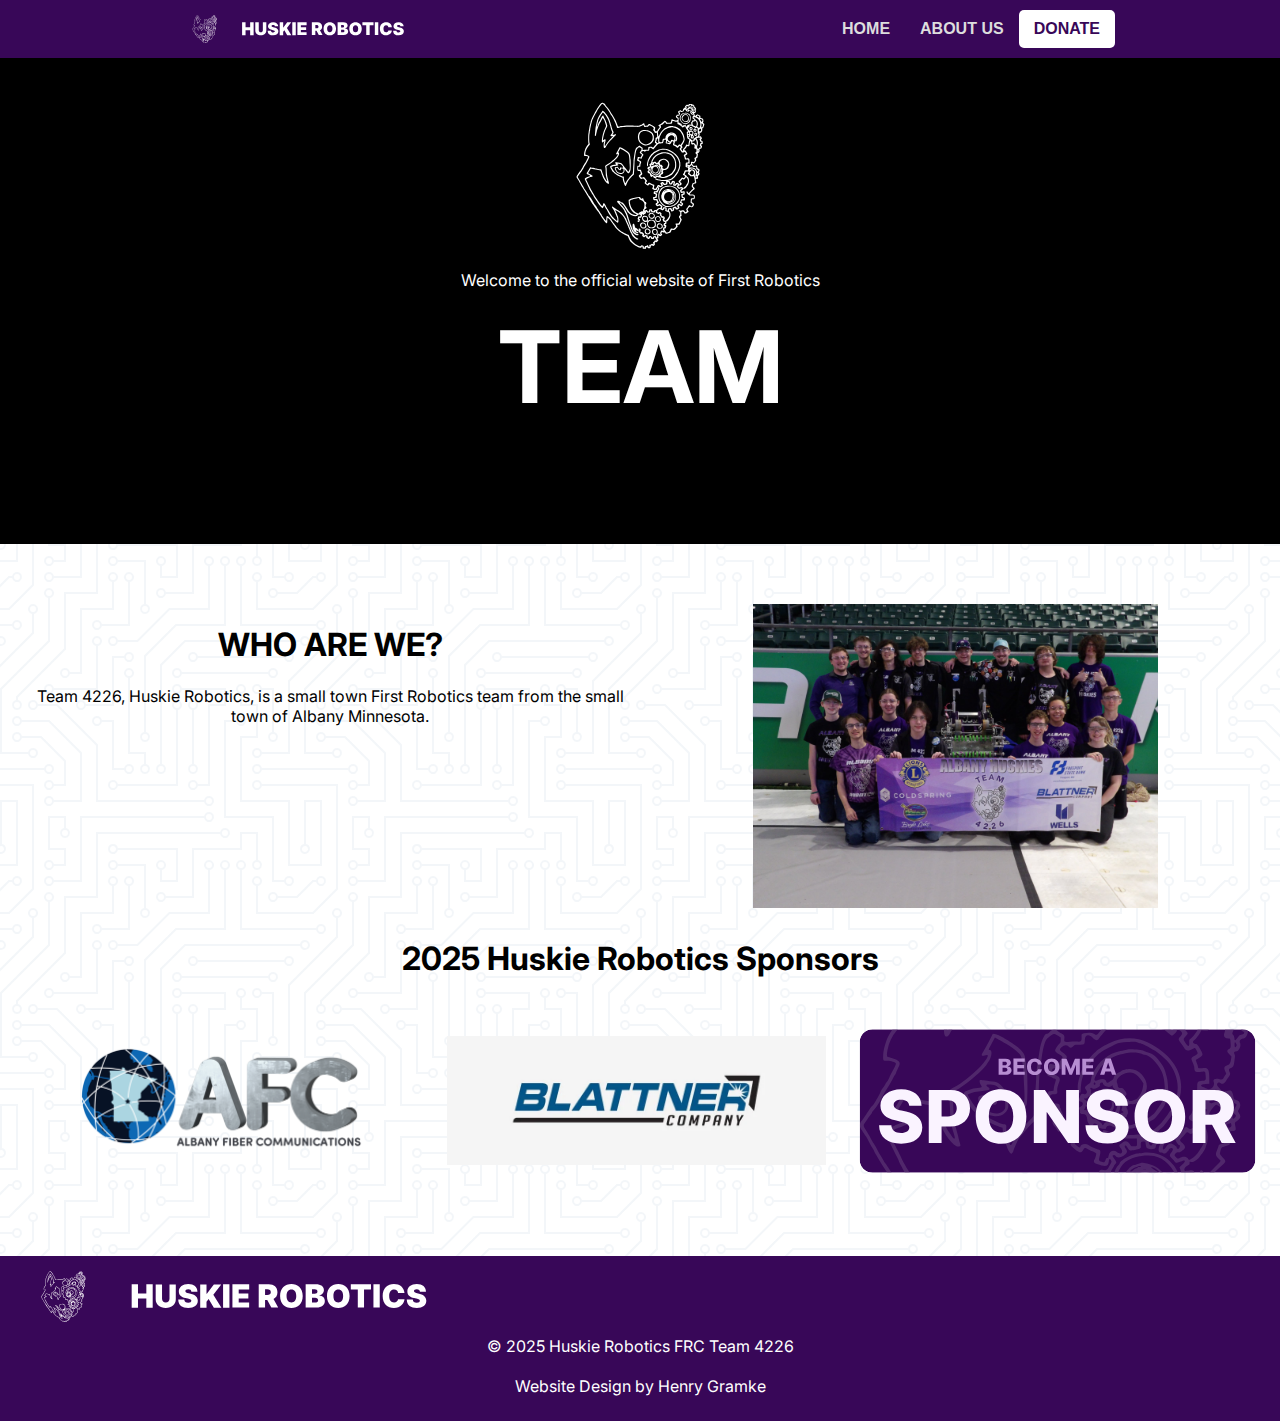
<file: index.html>
<!DOCTYPE html>
<html>
  <head>
    <title>Home - Huskie Robotics</title>
  <meta charset="utf-8"/>
  <meta name="viewport" content="width=device-width,initial-scale=1"/>
  <meta name="robots" content="index,follow"/>
  <meta name="generator" content="GrapesJS Studio"/>
  <meta property="og:title" content="Home"/>
  <link rel="stylesheet" href="./style.css">
  </head>
  <body id="iau9"><body id="iau9-2"><div id="iyj8f" class="navbar"><div data-gjs="navbar" id="ih7an" class="navbar-container"><img id="ibfeih" src="assets/huskierobotics.svg"/><div id="ii67v" class="navbar-burger"><div class="navbar-burger-line"></div><div id="ienhs" class="navbar-burger-line"></div><div id="ikhrq" class="navbar-burger-line"></div></div><div data-gjs="navbar-items" class="navbar-items-c"><nav class="navbar-menu"><a id="i92fs" href="./index.html" class="navbar-menu-link">HOME</a><a id="iifrf" href="./about-us-huskie-robotics.html" class="navbar-menu-link">ABOUT US</a><a id="i3exq" href="./donate-huskie-robotics.html" class="navbar-menu-link">DONATE</a></nav></div></div></div><link rel="preconnect" href="https://fonts.googleapis.com"/><link rel="preconnect" href="https://fonts.gstatic.com" crossorigin=""/><link href="https://fonts.googleapis.com/css2?family=Inter:wght@100..900&display=swap" rel="stylesheet"/><div id="i16yq" class="bighead"><svg id="svg" version="1.1" xmlns="http://www.w3.org/2000/svg" xmlns:xlink="http://www.w3.org/1999/xlink" width="150" height="150" viewBox="0, 0, 400,400"><g id="svgg"><path id="path0" d="M96.167 8.705 C 94.357 10.443,91.924 13.401,90.200 15.958 C 86.067 22.089,85.158 23.499,84.790 24.352 C 84.565 24.876,84.041 25.781,83.626 26.364 C 83.211 26.946,82.379 28.318,81.777 29.411 C 81.175 30.505,79.789 33.020,78.696 35.000 C 74.919 41.846,73.600 44.409,73.599 44.904 C 73.599 45.177,72.871 46.813,71.982 48.539 C 70.326 51.755,68.414 57.148,68.405 58.629 C 68.402 59.085,68.155 60.255,67.857 61.229 C 66.092 66.981,65.004 71.811,64.572 75.800 C 64.430 77.120,64.065 79.280,63.762 80.600 C 63.460 81.920,63.209 83.843,63.206 84.874 C 63.203 85.905,62.995 87.255,62.745 87.874 C 61.709 90.438,61.613 111.018,62.615 115.836 C 62.838 116.906,62.610 117.389,60.920 119.436 C 57.239 123.896,54.242 129.292,52.943 133.800 C 52.626 134.900,52.183 136.430,51.957 137.200 C 50.835 141.029,50.363 147.493,51.118 148.681 C 51.310 148.983,52.469 149.159,54.223 149.154 C 57.484 149.143,61.420 150.404,61.793 151.578 C 61.941 152.043,61.134 153.977,59.590 156.856 C 58.250 159.355,56.606 162.570,55.937 164.000 C 55.268 165.430,54.405 166.960,54.018 167.400 C 53.632 167.840,52.976 168.830,52.562 169.600 C 52.148 170.370,51.204 171.773,50.464 172.717 C 49.724 173.661,48.806 175.281,48.425 176.317 C 48.043 177.353,47.106 179.190,46.342 180.400 C 45.578 181.610,44.440 183.633,43.813 184.895 C 43.187 186.158,42.244 187.472,41.718 187.817 C 41.193 188.161,40.116 189.468,39.326 190.721 C 37.916 192.959,34.145 198.611,33.537 199.399 C 33.367 199.620,32.682 200.454,32.014 201.253 C 30.256 203.357,30.266 206.420,32.039 208.645 C 32.721 209.500,33.740 211.010,34.306 212.000 C 34.871 212.990,35.649 214.160,36.035 214.600 C 36.422 215.040,37.377 216.750,38.159 218.400 C 38.940 220.050,40.291 222.521,41.160 223.891 C 42.029 225.261,42.870 226.791,43.029 227.291 C 43.187 227.791,43.785 228.920,44.357 229.800 C 44.929 230.680,45.758 232.031,46.199 232.803 C 48.102 236.135,51.275 241.174,54.429 245.874 C 56.706 249.267,59.200 253.421,59.200 253.823 C 59.200 253.989,59.646 254.709,60.190 255.423 C 61.152 256.683,62.054 258.229,64.495 262.800 C 65.141 264.010,65.897 265.270,66.174 265.600 C 66.451 265.930,66.789 266.512,66.924 266.893 C 67.450 268.378,72.180 275.883,74.527 278.957 C 75.887 280.739,77.900 283.490,79.000 285.071 C 83.388 291.378,85.157 293.837,85.873 294.626 C 86.285 295.081,87.204 296.360,87.916 297.468 C 88.627 298.577,89.567 299.808,90.005 300.204 C 90.442 300.600,90.800 301.134,90.800 301.391 C 90.800 301.647,91.714 303.184,92.830 304.804 C 93.947 306.425,95.409 308.752,96.079 309.976 C 96.749 311.199,97.726 312.740,98.250 313.400 C 98.774 314.060,100.070 315.860,101.131 317.400 C 110.515 331.026,112.800 332.047,112.800 322.612 C 112.800 312.030,113.317 311.641,118.619 318.233 C 119.489 319.314,120.429 320.442,120.710 320.738 C 120.990 321.034,122.502 323.195,124.069 325.539 C 127.209 330.236,128.004 331.335,129.845 333.521 C 130.531 334.335,131.392 335.540,131.761 336.200 C 133.826 339.900,139.156 345.862,143.672 349.526 C 145.703 351.173,149.795 354.000,150.148 354.000 C 150.240 354.000,151.809 355.011,153.634 356.247 C 157.318 358.741,159.149 359.619,163.665 361.057 C 167.303 362.215,167.111 362.008,168.984 366.800 C 169.801 368.890,170.993 371.458,171.634 372.506 C 172.276 373.554,172.800 374.510,172.800 374.630 C 172.800 376.592,183.650 386.088,189.800 389.508 C 191.340 390.364,193.251 391.439,194.047 391.896 C 198.573 394.495,204.400 394.456,204.400 391.827 C 204.400 391.106,205.944 390.584,206.484 391.124 C 206.705 391.345,206.948 392.560,207.023 393.823 C 207.196 396.710,207.117 396.653,211.269 396.927 C 215.230 397.189,215.460 397.062,215.923 394.355 C 216.357 391.811,220.000 390.891,220.000 393.325 C 220.000 394.967,221.296 395.747,223.572 395.478 C 227.327 395.033,228.963 393.420,228.713 390.410 C 228.607 389.134,228.716 389.000,230.463 388.266 L 232.325 387.483 233.416 388.341 C 236.627 390.867,241.326 386.809,239.631 382.976 L 238.838 381.184 240.050 379.804 C 241.217 378.475,241.300 378.447,242.229 379.055 C 243.439 379.848,245.010 379.503,245.652 378.303 C 245.913 377.815,246.818 376.751,247.664 375.939 C 249.595 374.083,249.587 373.548,247.600 371.952 C 245.577 370.326,245.601 369.603,247.714 368.600 C 249.272 367.861,249.391 367.694,249.281 366.400 C 248.882 361.704,248.960 361.006,249.900 360.872 C 250.395 360.802,250.800 360.894,250.800 361.076 C 250.800 363.826,254.841 364.074,257.500 361.487 C 259.550 359.493,259.635 358.523,257.928 356.579 L 256.656 355.130 257.378 353.789 C 258.319 352.042,258.934 351.849,260.507 352.808 C 261.427 353.370,262.518 353.597,264.292 353.599 L 266.784 353.600 267.626 355.251 L 268.469 356.903 271.134 356.707 C 274.058 356.492,281.080 353.878,281.630 352.800 C 282.761 350.584,283.509 348.851,283.741 347.912 C 284.111 346.414,285.317 345.823,286.888 346.371 C 290.507 347.632,293.866 345.976,297.042 341.365 C 297.835 340.213,298.817 339.184,299.224 339.078 C 300.320 338.791,300.628 336.966,299.854 335.344 C 298.680 332.882,299.670 332.002,302.924 332.612 C 304.730 332.951,305.868 332.315,306.353 330.695 C 307.035 328.417,309.090 323.759,310.162 322.061 C 311.321 320.224,311.525 317.968,310.600 317.200 C 310.270 316.926,310.000 316.547,310.000 316.357 C 310.000 316.167,309.460 315.134,308.800 314.062 C 307.225 311.502,307.282 310.978,309.243 309.978 L 310.887 309.140 310.545 306.470 C 309.682 299.720,310.510 297.200,313.591 297.200 C 315.492 297.200,318.000 299.424,318.000 301.110 C 318.000 303.021,322.652 303.020,325.321 301.109 C 326.019 300.609,327.267 299.894,328.095 299.520 C 329.812 298.743,330.018 297.839,328.825 296.322 C 328.398 295.780,327.928 294.854,327.780 294.265 C 327.632 293.675,327.351 293.094,327.156 292.973 C 326.132 292.340,327.446 289.887,330.820 286.134 C 332.446 284.324,333.250 284.194,335.477 285.379 C 339.550 287.548,342.459 285.321,344.015 278.847 C 344.525 276.722,341.564 273.200,339.267 273.200 C 338.297 273.200,337.706 271.608,338.038 269.890 C 338.218 268.961,338.373 267.531,338.383 266.714 C 338.405 264.778,339.391 264.218,342.193 264.548 C 345.585 264.946,346.371 263.635,346.390 257.544 C 346.405 252.855,344.759 252.017,335.514 252.003 C 333.677 252.001,333.148 251.850,332.820 251.237 C 332.286 250.240,336.732 244.961,341.615 240.795 C 347.048 236.160,347.094 235.960,343.565 232.364 C 341.723 230.487,341.180 229.678,341.337 229.041 C 342.594 223.954,342.778 223.600,344.164 223.600 C 344.641 223.600,345.698 223.260,346.514 222.844 C 347.330 222.428,348.449 221.974,348.999 221.836 C 350.139 221.550,350.321 219.784,349.561 216.400 C 348.214 210.408,348.280 210.217,351.800 209.833 C 355.153 209.466,355.364 209.168,354.666 205.774 C 353.977 202.424,353.925 202.558,356.620 200.683 C 359.286 198.828,359.601 196.999,357.723 194.289 C 356.846 193.023,356.733 192.610,357.118 192.067 C 360.213 187.693,359.194 183.751,354.732 182.840 C 353.531 182.595,353.369 182.392,353.081 180.784 C 352.223 175.992,351.369 174.708,349.241 175.014 C 348.449 175.128,346.848 175.333,345.685 175.468 L 343.569 175.715 341.164 173.195 C 339.138 171.073,338.778 170.480,338.879 169.438 C 339.021 167.990,341.032 167.434,341.983 168.580 C 343.072 169.891,345.442 168.745,346.830 166.236 C 347.327 165.336,348.172 164.070,348.707 163.423 C 350.307 161.484,350.522 160.484,349.690 158.844 C 348.716 156.925,348.946 156.188,350.745 155.469 C 352.935 154.593,353.156 154.146,353.875 149.170 C 354.489 144.914,354.487 144.577,353.834 143.440 C 353.085 142.135,353.629 141.221,355.176 141.186 C 357.821 141.125,359.986 136.281,358.583 133.567 C 357.747 131.950,359.485 130.000,361.762 130.000 C 363.299 130.000,364.711 128.007,365.386 124.884 C 365.698 123.443,364.826 121.600,363.834 121.600 C 363.092 121.600,362.746 120.565,363.056 119.268 C 363.428 117.708,363.959 117.200,365.220 117.200 C 367.185 117.200,367.634 116.328,367.345 113.071 C 367.018 109.378,366.749 108.916,364.698 108.513 C 362.362 108.053,361.947 105.462,363.979 104.015 C 365.514 102.922,365.505 102.423,363.900 99.314 C 362.415 96.437,361.905 96.146,359.855 97.003 C 358.110 97.732,357.615 97.182,358.312 95.293 C 359.412 92.316,359.666 89.688,358.983 88.367 L 358.319 87.084 360.014 87.311 C 362.541 87.650,363.242 87.181,364.940 84.022 C 366.534 81.056,366.571 80.744,365.778 76.907 C 365.538 75.742,365.625 75.574,366.656 75.207 C 367.285 74.984,368.049 74.659,368.354 74.486 C 369.084 74.071,371.028 68.735,371.373 66.200 L 371.644 64.200 369.822 62.680 C 367.866 61.048,367.611 60.166,368.641 58.593 C 369.159 57.804,369.227 57.052,368.995 54.707 C 368.569 50.403,368.146 49.816,364.702 48.743 C 360.735 47.507,360.727 47.498,361.027 44.839 C 361.337 42.106,361.160 41.912,356.470 39.816 C 352.416 38.005,351.868 38.095,349.324 40.997 C 347.114 43.516,346.400 43.746,346.400 41.941 C 346.400 41.248,345.831 39.562,345.137 38.194 C 343.904 35.768,343.751 33.591,344.893 34.733 C 346.188 36.028,347.983 35.070,348.013 33.067 C 348.020 32.590,348.290 31.851,348.613 31.424 C 349.378 30.411,349.371 28.440,348.600 28.145 C 347.724 27.809,347.867 26.393,348.886 25.308 L 349.772 24.365 348.986 22.083 C 348.323 20.157,347.966 19.690,346.700 19.097 C 345.299 18.440,345.200 18.277,345.200 16.628 C 345.200 14.492,342.772 12.000,340.691 12.000 C 340.050 12.000,339.055 11.629,338.479 11.177 C 337.529 10.429,337.098 10.378,333.816 10.626 C 329.669 10.940,329.059 11.250,329.414 12.864 C 329.750 14.392,328.694 14.816,327.454 13.651 C 326.197 12.470,325.144 12.584,323.131 14.120 C 322.179 14.846,321.085 15.560,320.700 15.707 C 319.759 16.067,319.811 17.647,320.800 18.708 C 321.943 19.935,321.792 20.377,320.300 20.166 C 318.832 19.959,318.019 20.484,317.304 22.100 C 317.019 22.743,316.502 23.200,316.058 23.200 C 314.771 23.200,314.339 24.145,314.628 26.325 C 314.921 28.537,314.677 28.831,312.079 29.389 C 310.970 29.627,310.606 29.507,309.799 28.636 C 308.712 27.463,306.794 27.243,306.000 28.200 C 305.726 28.530,305.355 28.800,305.176 28.800 C 302.021 28.800,300.419 32.392,302.600 34.573 C 305.084 37.057,303.920 39.629,300.461 39.296 L 298.491 39.107 296.831 41.902 C 294.794 45.330,294.978 46.058,298.322 47.808 C 304.025 50.792,299.506 56.362,293.114 54.228 C 292.171 53.913,290.690 53.527,289.823 53.369 C 288.955 53.211,287.640 52.725,286.899 52.288 C 284.544 50.898,283.821 51.618,283.230 55.941 C 282.958 57.929,282.525 59.721,282.268 59.923 C 281.251 60.723,271.608 60.884,271.290 60.107 C 270.075 57.142,267.218 54.702,265.856 55.465 C 265.524 55.650,263.444 57.497,261.234 59.569 C 256.743 63.776,253.872 65.606,251.200 65.961 C 248.597 66.307,248.526 67.488,250.958 69.957 L 252.785 71.813 251.988 73.006 C 251.550 73.663,250.648 74.920,249.985 75.800 C 247.993 78.443,245.600 82.035,245.600 82.383 C 245.600 82.562,244.933 83.025,244.118 83.412 L 242.636 84.116 241.305 82.576 C 239.642 80.653,239.341 79.489,239.971 77.424 C 241.060 73.854,241.010 73.431,239.336 72.138 C 236.176 69.698,232.784 67.604,230.331 66.578 C 228.939 65.996,227.530 65.281,227.199 64.988 C 225.137 63.160,221.987 63.882,221.460 66.302 C 221.017 68.341,220.727 68.485,216.865 68.584 L 213.233 68.678 212.597 67.338 C 212.247 66.601,211.925 65.143,211.881 64.099 C 211.784 61.814,210.434 61.294,208.496 62.794 C 205.203 65.344,204.245 66.000,203.815 66.000 C 203.554 66.000,201.894 66.627,200.126 67.393 C 196.328 69.039,193.733 69.217,184.400 68.469 C 178.289 67.980,160.526 68.423,154.400 69.216 C 152.750 69.430,150.626 69.604,149.680 69.603 C 148.734 69.601,147.474 69.847,146.880 70.148 C 143.459 71.884,140.757 71.115,140.197 68.246 C 140.063 67.561,139.787 66.640,139.584 66.200 C 139.381 65.760,138.689 63.951,138.047 62.179 C 136.584 58.145,135.561 55.925,133.126 51.499 C 132.067 49.574,131.200 47.841,131.200 47.649 C 131.200 47.098,126.948 40.082,124.746 37.000 C 123.645 35.460,122.349 33.390,121.864 32.400 C 120.059 28.714,115.811 22.896,110.909 17.400 C 109.928 16.300,108.763 14.680,108.320 13.800 C 107.311 11.797,105.367 9.715,103.800 8.958 C 103.140 8.639,102.150 8.116,101.600 7.795 C 99.761 6.722,97.907 7.033,96.167 8.705 M102.656 12.045 C 104.069 13.169,105.479 14.579,105.788 15.178 C 106.098 15.776,106.947 16.982,107.676 17.857 C 108.404 18.732,109.482 20.067,110.070 20.824 C 110.659 21.581,111.875 23.100,112.772 24.200 C 113.670 25.300,115.348 27.644,116.502 29.409 C 119.324 33.726,119.417 33.877,120.797 36.400 C 121.460 37.610,122.406 39.140,122.901 39.800 C 123.395 40.460,124.291 41.651,124.891 42.447 C 128.587 47.346,137.120 66.271,138.010 71.542 C 138.209 72.720,138.580 73.935,138.835 74.242 C 139.593 75.156,140.029 75.088,146.683 73.025 C 151.225 71.617,177.379 70.705,189.641 71.528 C 195.719 71.936,199.253 71.541,201.341 70.222 C 201.813 69.923,202.766 69.561,203.457 69.417 C 204.148 69.273,205.549 68.625,206.571 67.978 C 209.167 66.331,209.442 66.425,210.276 69.249 C 211.118 72.097,211.838 72.561,214.150 71.746 C 216.028 71.085,217.464 71.055,219.147 71.642 C 220.777 72.210,222.029 71.447,223.523 68.974 C 224.817 66.831,224.884 66.827,228.290 68.653 C 236.797 73.215,238.306 75.094,235.826 78.042 C 234.507 79.609,234.534 80.111,236.012 81.492 C 236.679 82.115,237.823 83.790,238.554 85.213 C 239.974 87.975,239.942 87.959,243.059 87.405 C 245.040 87.054,245.120 87.198,245.393 91.631 C 245.493 93.264,245.685 95.602,245.818 96.826 C 246.096 99.366,245.833 99.746,243.505 100.165 C 241.698 100.491,241.102 101.442,241.425 103.487 C 241.583 104.488,241.357 106.083,240.758 108.200 C 239.290 113.380,239.414 114.347,241.700 115.567 C 244.075 116.835,244.066 117.049,241.534 119.666 C 240.398 120.840,238.585 122.880,237.507 124.199 C 234.967 127.307,234.825 127.366,232.967 126.082 C 231.113 124.802,227.143 124.585,223.900 125.587 C 221.844 126.223,221.860 126.189,221.989 129.696 C 222.090 132.439,221.234 133.036,217.800 132.619 C 216.700 132.486,214.000 132.565,211.800 132.796 C 207.173 133.281,206.734 133.058,207.090 130.404 C 207.443 127.771,207.003 126.916,204.693 125.751 C 203.542 125.171,201.924 124.090,201.099 123.348 C 198.978 121.443,197.320 121.736,194.227 124.563 C 193.362 125.353,192.329 126.000,191.931 126.000 C 189.868 126.000,186.964 132.712,185.787 140.200 C 183.426 155.223,182.800 160.132,182.795 163.675 C 182.793 165.504,182.547 169.790,182.249 173.200 C 181.952 176.610,181.669 181.638,181.621 184.374 C 181.573 187.109,181.370 190.349,181.169 191.574 C 180.969 192.798,180.804 194.501,180.802 195.359 C 180.800 196.800,180.496 197.220,176.747 200.959 C 174.518 203.181,172.021 205.900,171.197 207.000 C 170.374 208.100,168.822 209.913,167.750 211.030 C 166.460 212.372,165.055 214.567,163.600 217.514 C 160.929 222.923,160.692 223.064,159.650 219.876 C 159.204 218.514,158.571 216.590,158.243 215.600 C 157.276 212.682,156.739 208.880,157.025 206.972 C 157.369 204.680,156.822 204.000,154.635 204.000 C 152.897 204.000,143.806 199.720,138.654 196.477 C 133.362 193.145,128.831 188.031,125.044 181.117 L 123.575 178.434 124.687 177.861 C 127.277 176.529,131.849 175.522,136.566 175.247 C 142.802 174.884,144.014 174.018,141.200 171.937 C 138.855 170.203,139.533 169.445,143.179 169.727 C 148.220 170.115,149.838 171.154,153.300 176.227 C 156.416 180.792,155.624 181.443,148.712 180.001 C 146.783 179.599,146.290 180.186,146.465 182.672 C 146.651 185.298,145.681 185.479,144.035 183.125 C 140.741 178.418,140.289 177.934,139.431 178.207 C 138.974 178.353,137.451 178.708,136.048 178.997 C 132.238 179.781,131.930 181.078,134.154 186.975 C 136.593 193.441,140.584 196.527,147.227 197.084 C 154.470 197.691,160.133 192.049,158.562 185.791 C 158.041 183.715,159.476 184.893,162.856 189.314 C 169.486 197.984,171.043 197.653,174.666 186.800 C 175.468 184.396,175.551 159.405,174.761 157.928 C 174.564 157.559,174.307 155.579,174.191 153.528 C 174.074 151.478,173.816 149.260,173.617 148.600 C 173.418 147.940,173.141 146.494,173.002 145.386 C 172.711 143.076,169.703 139.476,165.600 136.528 C 161.261 133.411,158.188 131.347,157.501 131.089 C 157.117 130.944,155.843 130.212,154.671 129.462 C 151.846 127.655,148.967 126.408,147.001 126.138 L 145.400 125.919 142.216 132.206 C 140.465 135.664,138.270 139.654,137.338 141.072 C 134.767 144.987,135.359 145.623,140.391 144.349 C 141.442 144.083,141.234 145.741,140.008 147.400 C 139.357 148.280,138.144 149.997,137.313 151.217 C 136.481 152.436,133.820 155.188,131.400 157.333 C 128.980 159.478,125.895 162.211,124.545 163.406 C 121.438 166.158,114.113 171.134,111.078 172.556 C 107.233 174.358,106.289 176.362,107.630 179.874 C 108.074 181.036,108.316 184.768,108.665 195.800 C 108.800 200.063,109.057 202.621,109.434 203.460 C 109.745 204.154,110.000 205.041,110.000 205.432 C 110.000 205.823,110.162 206.696,110.359 207.372 C 110.557 208.047,111.087 209.860,111.538 211.400 C 112.866 215.937,112.919 216.402,112.108 216.385 C 111.392 216.369,110.995 215.879,107.910 211.200 C 104.675 206.294,101.544 198.963,98.160 188.370 L 97.192 185.341 94.096 184.894 C 92.393 184.649,89.740 184.148,88.200 183.781 C 86.660 183.414,84.398 182.976,83.173 182.809 C 81.948 182.641,80.328 182.310,79.573 182.072 C 78.818 181.834,76.490 181.339,74.400 180.973 C 72.310 180.606,69.972 180.049,69.205 179.734 C 67.641 179.092,66.445 180.069,64.957 183.200 C 64.591 183.970,63.101 186.540,61.646 188.911 C 57.071 196.365,57.342 195.746,58.132 196.952 C 58.509 197.528,59.101 198.000,59.447 198.000 C 60.255 198.000,66.507 201.143,66.894 201.743 C 67.390 202.514,67.296 202.580,63.996 203.752 C 62.233 204.379,60.692 205.050,60.572 205.245 C 60.451 205.440,60.018 205.600,59.610 205.600 C 58.692 205.600,52.817 209.481,52.754 210.129 C 52.641 211.281,52.968 212.243,54.851 216.291 C 56.606 220.066,60.857 228.648,63.476 233.707 C 63.958 234.638,64.363 235.643,64.376 235.940 C 64.389 236.236,65.063 237.676,65.873 239.140 C 66.684 240.603,67.780 242.610,68.310 243.600 C 68.839 244.590,69.500 245.670,69.777 246.000 C 70.054 246.330,70.712 247.410,71.238 248.400 C 71.764 249.390,72.780 250.939,73.497 251.841 C 74.214 252.744,74.800 253.667,74.800 253.892 C 74.800 254.118,75.070 254.526,75.400 254.800 C 75.730 255.074,76.000 255.542,76.000 255.840 C 76.000 256.137,76.765 257.560,77.700 259.000 C 78.635 260.441,80.047 262.650,80.838 263.910 C 82.702 266.877,89.575 277.167,91.586 280.000 C 94.034 283.449,98.945 288.400,99.918 288.400 C 100.908 288.400,102.487 285.938,103.178 283.317 C 103.422 282.391,103.821 281.511,104.064 281.361 C 104.520 281.079,104.703 281.316,106.409 284.385 C 108.233 287.666,109.707 290.170,111.012 292.200 C 111.719 293.300,112.828 295.190,113.477 296.400 C 119.524 307.677,122.610 311.909,130.396 319.600 C 135.964 325.101,140.082 327.833,141.490 326.960 C 143.374 325.791,142.548 311.741,140.436 309.016 C 140.259 308.787,139.182 306.185,138.043 303.234 C 136.904 300.282,135.438 297.142,134.786 296.255 C 132.419 293.037,133.224 292.875,137.888 295.629 C 146.248 300.567,153.993 307.679,157.386 313.534 C 157.598 313.900,158.240 314.920,158.813 315.800 C 159.386 316.680,160.187 318.300,160.595 319.400 C 161.437 321.674,163.258 325.727,165.833 331.057 C 166.805 333.068,167.606 334.958,167.614 335.257 C 167.621 335.556,167.975 336.520,168.400 337.400 C 168.825 338.280,169.179 339.143,169.186 339.318 C 169.194 339.494,169.850 341.024,170.645 342.718 C 171.440 344.413,172.619 347.240,173.266 349.000 C 173.913 350.760,175.129 353.370,175.970 354.800 C 176.810 356.230,177.636 357.850,177.804 358.400 C 179.879 365.183,193.795 375.439,195.366 371.344 C 195.765 370.303,195.223 369.200,194.313 369.200 C 191.618 369.200,187.184 365.683,183.027 360.249 C 180.673 357.172,175.200 346.881,175.200 345.532 C 175.200 345.078,174.210 342.655,173.001 340.149 C 171.791 337.642,170.627 334.814,170.414 333.863 C 170.201 332.912,169.301 330.892,168.413 329.374 C 167.526 327.855,166.800 326.296,166.800 325.909 C 166.800 325.522,165.900 323.330,164.800 321.039 C 163.700 318.747,162.800 316.624,162.800 316.322 C 162.800 316.020,161.889 314.562,160.775 313.083 C 159.661 311.604,158.356 309.706,157.875 308.866 C 157.020 307.373,154.801 304.554,152.800 302.417 C 151.582 301.117,146.677 297.225,144.925 296.169 C 135.795 290.665,133.460 289.181,131.481 287.624 C 126.429 283.651,126.414 283.643,125.415 284.642 C 124.606 285.451,124.925 286.607,126.397 288.200 C 127.525 289.420,132.000 296.648,132.000 297.250 C 132.000 297.431,132.643 298.889,133.428 300.489 C 134.213 302.090,135.483 305.020,136.250 307.000 C 137.018 308.980,137.840 311.050,138.078 311.600 C 138.535 312.653,139.023 314.608,139.577 317.600 C 139.981 319.784,139.680 321.994,138.939 322.279 C 137.720 322.746,129.273 314.366,124.344 307.800 C 122.025 304.710,117.918 298.253,116.458 295.400 C 116.120 294.740,114.799 292.524,113.522 290.476 C 112.245 288.428,111.200 286.661,111.200 286.549 C 111.200 286.438,110.775 285.774,110.255 285.073 C 109.736 284.373,109.104 283.183,108.851 282.429 C 108.342 280.908,106.296 277.493,105.059 276.100 C 103.376 274.203,101.732 275.467,101.211 279.059 C 100.410 284.580,98.389 283.996,93.600 276.861 C 92.830 275.714,92.020 274.555,91.800 274.285 C 91.580 274.015,90.680 272.716,89.801 271.397 C 88.922 270.079,87.609 268.212,86.885 267.248 C 86.160 266.284,85.303 264.934,84.980 264.248 C 84.374 262.958,83.712 261.971,80.579 257.681 C 79.567 256.296,78.380 254.351,77.941 253.359 C 77.502 252.367,76.642 250.800,76.030 249.878 C 75.418 248.955,74.334 247.120,73.622 245.800 C 72.911 244.480,72.095 243.130,71.811 242.800 C 71.527 242.470,70.584 240.850,69.716 239.200 C 68.847 237.550,67.931 235.840,67.679 235.400 C 67.428 234.960,66.419 232.890,65.438 230.800 C 64.457 228.710,63.378 226.550,63.039 226.000 C 62.480 225.092,61.275 222.568,57.627 214.659 C 56.455 212.119,56.407 211.849,56.969 210.991 C 57.514 210.160,63.703 206.800,64.690 206.800 C 64.910 206.800,66.280 206.260,67.736 205.600 C 69.191 204.940,70.848 204.400,71.418 204.400 C 72.729 204.400,74.000 203.731,74.000 203.040 C 74.000 201.536,72.357 200.419,65.135 197.010 C 61.322 195.210,61.305 195.135,63.841 191.198 C 65.045 189.329,66.588 186.765,67.271 185.500 C 68.911 182.459,68.559 182.457,81.800 185.567 C 86.320 186.629,92.013 187.889,93.800 188.223 C 94.328 188.322,94.848 189.024,95.329 190.286 C 95.729 191.339,96.314 192.791,96.629 193.514 C 96.943 194.236,97.200 195.159,97.200 195.564 C 97.200 195.969,97.649 197.316,98.198 198.558 C 98.747 199.799,99.570 201.924,100.027 203.279 C 103.098 212.396,111.450 223.200,115.427 223.200 C 117.651 223.200,117.865 222.753,116.987 219.940 C 116.619 218.763,116.179 217.170,116.010 216.400 C 115.840 215.630,115.302 213.560,114.814 211.800 C 114.325 210.040,113.580 207.340,113.158 205.800 C 112.252 202.496,111.206 192.265,111.196 186.600 C 111.192 184.400,110.924 181.481,110.602 180.113 C 109.841 176.887,109.925 176.733,113.522 174.759 C 120.329 171.023,128.301 164.748,136.457 156.706 C 138.406 154.785,140.000 153.010,140.000 152.764 C 140.000 152.517,140.544 151.629,141.208 150.789 C 144.352 146.820,145.391 140.000,142.853 140.000 C 141.334 140.000,141.297 140.101,145.869 131.712 L 147.225 129.225 149.513 130.419 C 150.771 131.076,152.520 132.057,153.400 132.598 C 154.280 133.139,155.810 134.046,156.800 134.612 C 162.380 137.804,168.318 142.657,169.513 145.000 C 170.579 147.090,171.943 155.853,171.910 160.400 C 171.907 160.730,172.141 165.812,172.428 171.693 C 173.002 183.453,172.976 183.698,170.554 188.988 C 169.194 191.958,169.254 191.974,165.993 187.800 C 164.790 186.260,163.474 184.640,163.069 184.200 C 162.664 183.760,162.081 182.921,161.774 182.335 C 161.467 181.750,160.792 180.937,160.274 180.530 C 159.756 180.122,158.108 177.991,156.613 175.794 C 152.123 169.200,150.534 167.987,145.395 167.224 C 136.269 165.870,134.618 165.665,134.325 165.846 C 133.649 166.264,134.040 168.478,135.064 170.025 C 136.425 172.081,136.139 172.339,132.182 172.631 C 129.135 172.856,128.063 173.107,125.400 174.223 C 124.740 174.499,123.390 174.967,122.400 175.263 C 120.273 175.899,119.919 178.036,121.447 181.023 C 124.744 187.471,126.399 189.990,129.200 192.826 C 132.022 195.682,137.967 200.400,138.746 200.400 C 139.046 200.400,140.842 201.366,143.200 202.796 C 144.585 203.636,149.345 205.683,151.489 206.361 L 153.800 207.092 154.045 210.058 C 154.313 213.307,154.250 213.032,156.268 219.600 C 159.307 229.488,161.699 231.896,163.256 226.635 C 163.869 224.566,165.481 220.923,167.520 217.000 C 168.109 215.868,169.778 213.778,174.548 208.200 C 175.676 206.880,178.220 204.215,180.200 202.278 L 183.800 198.756 184.280 190.078 C 184.544 185.305,184.954 176.540,185.192 170.600 C 185.429 164.660,185.800 159.170,186.016 158.400 C 186.232 157.630,186.587 155.290,186.804 153.200 C 188.204 139.715,190.166 131.746,192.567 129.800 C 198.154 125.270,198.067 125.293,201.326 127.452 L 204.000 129.223 204.000 131.342 C 204.000 133.119,203.830 133.617,202.946 134.430 C 201.521 135.741,199.200 139.385,199.200 140.311 C 199.200 141.198,200.182 142.112,203.300 144.124 C 205.682 145.661,206.044 146.333,204.971 147.224 C 204.225 147.843,202.800 150.533,202.800 151.322 C 202.800 152.754,201.283 153.379,199.085 152.853 C 194.952 151.865,194.506 151.855,194.037 152.731 C 193.798 153.177,193.703 153.803,193.826 154.122 C 194.059 154.731,192.932 158.725,192.342 159.380 C 191.195 160.654,192.536 162.415,195.078 162.973 C 195.775 163.126,196.550 163.498,196.800 163.800 C 197.050 164.102,197.781 164.464,198.423 164.605 C 200.075 164.968,200.136 165.261,199.155 168.085 C 198.674 169.468,198.173 171.590,198.041 172.800 L 197.800 175.000 195.710 175.210 C 192.848 175.498,192.775 175.634,192.682 180.838 C 192.545 188.465,193.220 189.593,197.605 189.074 C 199.917 188.800,200.800 189.393,200.800 191.219 C 200.800 191.858,201.159 192.970,201.599 193.690 C 202.840 195.727,202.329 196.617,198.012 199.930 C 196.082 201.412,196.463 203.627,199.124 206.395 C 199.650 206.942,200.426 208.067,200.848 208.895 C 201.716 210.596,202.577 210.787,204.938 209.800 C 208.250 208.416,209.569 208.859,212.114 212.207 C 214.709 215.621,214.779 215.968,213.400 218.562 C 211.744 221.675,211.959 222.203,216.200 225.445 C 220.789 228.953,221.507 228.999,223.459 225.906 C 224.602 224.097,224.993 224.063,227.522 225.554 C 228.598 226.188,229.911 226.829,230.439 226.977 C 232.349 227.514,234.402 228.613,234.592 229.200 C 234.799 229.840,233.836 233.416,233.257 234.156 C 231.868 235.932,232.571 237.458,235.200 238.375 C 242.864 241.047,244.932 240.579,245.469 236.051 C 245.743 233.738,246.309 233.460,247.307 235.150 C 247.963 236.260,247.952 236.361,246.999 238.050 C 246.456 239.013,245.610 240.571,245.119 241.514 C 244.119 243.435,243.231 243.823,240.646 243.468 C 237.769 243.074,237.376 243.352,236.648 246.302 C 235.888 249.382,236.384 250.800,238.222 250.800 C 240.568 250.800,242.000 251.835,242.000 253.530 C 242.000 257.513,240.931 258.800,237.620 258.800 C 234.819 258.800,234.403 259.605,235.183 263.515 C 235.987 267.542,235.650 267.278,239.938 267.257 C 244.021 267.238,243.986 267.216,244.997 270.491 C 245.733 272.875,245.250 274.800,243.917 274.800 C 243.121 274.800,241.599 276.498,241.613 277.370 C 241.682 281.950,246.705 284.839,250.099 282.250 C 251.913 280.866,252.361 280.917,254.325 282.731 C 255.820 284.111,255.949 284.377,255.634 285.431 C 254.882 287.941,254.817 288.000,252.817 288.000 C 249.360 288.000,246.263 289.630,244.706 292.270 L 243.904 293.629 241.559 293.364 C 238.766 293.048,237.416 293.706,237.003 295.586 C 236.407 298.300,232.283 296.635,232.000 293.567 L 231.800 291.400 228.745 291.284 C 224.997 291.142,224.400 291.567,224.400 294.380 C 224.400 296.382,224.040 296.927,222.461 297.315 C 221.019 297.669,220.388 297.238,219.575 295.342 C 219.115 294.268,218.554 293.582,218.114 293.553 C 217.345 293.502,217.300 293.510,215.200 294.077 C 212.000 294.942,212.000 294.942,212.000 294.069 C 212.000 292.449,213.579 290.436,215.190 290.003 C 217.456 289.393,218.115 285.891,216.200 284.637 C 214.718 283.666,214.731 279.673,216.221 277.902 C 216.783 277.234,217.143 276.427,217.020 276.109 C 216.898 275.791,216.683 274.810,216.543 273.931 C 216.365 272.819,216.029 272.231,215.443 272.002 C 214.980 271.821,214.015 271.455,213.300 271.188 C 212.585 270.921,212.000 270.434,212.000 270.104 C 212.000 269.775,211.460 268.891,210.800 268.139 C 209.954 267.175,209.600 266.358,209.600 265.367 C 209.600 262.902,207.119 261.269,205.376 262.587 C 203.770 263.802,201.200 262.811,201.200 260.977 C 201.200 260.440,200.824 259.624,200.364 259.164 C 199.463 258.263,199.945 258.265,192.300 259.134 C 188.119 259.609,182.986 260.690,181.600 261.388 C 181.050 261.664,179.259 262.291,177.620 262.781 C 175.981 263.271,173.911 264.171,173.020 264.781 C 172.129 265.391,170.992 266.018,170.493 266.174 C 169.623 266.447,169.595 266.590,169.805 269.729 C 170.302 277.180,170.332 277.346,172.451 284.340 C 174.831 292.195,181.315 300.056,188.222 303.463 C 192.333 305.490,192.444 305.785,189.314 306.378 C 184.814 307.232,176.896 304.241,173.161 300.276 C 172.054 299.101,168.000 293.720,168.000 293.426 C 168.000 293.297,167.404 292.339,166.675 291.296 C 165.946 290.253,164.412 287.870,163.265 286.000 C 159.609 280.037,154.308 273.591,153.071 273.605 C 152.812 273.608,150.980 272.821,149.000 271.855 C 142.010 268.447,139.580 268.147,138.960 270.619 C 138.745 271.474,138.983 271.969,140.264 273.332 C 141.126 274.250,142.800 276.170,143.985 277.600 C 146.692 280.867,147.132 281.350,149.608 283.778 C 152.035 286.158,156.045 291.337,157.173 293.547 C 157.622 294.426,158.171 295.259,158.394 295.396 C 158.617 295.534,158.800 295.987,158.800 296.402 C 158.800 297.136,159.544 298.690,161.672 302.400 C 162.696 304.185,163.514 306.320,164.354 309.400 C 165.273 312.771,166.131 315.521,167.286 318.800 C 167.944 320.670,168.629 322.740,168.806 323.400 C 169.237 324.999,169.882 326.813,171.249 330.272 C 171.873 331.851,172.572 333.984,172.802 335.011 C 173.033 336.038,173.745 337.998,174.385 339.368 C 175.025 340.737,175.670 342.341,175.819 342.933 C 175.967 343.524,176.249 344.106,176.444 344.227 C 176.640 344.348,176.800 344.854,176.800 345.352 C 176.800 346.791,179.564 351.577,182.566 355.337 C 185.813 359.403,193.777 362.235,195.771 360.033 C 196.689 359.018,195.430 357.600,193.611 357.600 C 190.627 357.600,184.358 353.258,182.927 350.200 C 182.618 349.540,181.918 348.381,181.371 347.624 C 180.824 346.867,180.278 345.787,180.157 345.224 C 180.036 344.661,179.522 343.210,179.015 342.000 C 178.508 340.790,177.969 339.266,177.817 338.613 C 177.665 337.960,177.126 336.520,176.618 335.413 C 176.110 334.306,175.471 332.770,175.197 332.000 C 174.923 331.230,174.077 328.890,173.316 326.800 C 172.555 324.710,171.793 322.370,171.622 321.600 C 171.451 320.830,171.127 319.750,170.902 319.200 C 170.677 318.650,170.096 316.850,169.611 315.200 C 169.126 313.550,168.591 311.840,168.421 311.400 C 168.251 310.960,167.800 309.520,167.419 308.200 C 167.037 306.880,166.382 305.030,165.963 304.089 C 165.543 303.148,165.200 302.037,165.200 301.620 C 165.200 301.203,164.750 300.327,164.200 299.673 C 163.650 299.019,163.200 298.344,163.200 298.173 C 163.200 297.592,159.887 291.200,159.586 291.200 C 159.421 291.200,159.180 290.795,159.050 290.300 C 158.921 289.805,157.892 288.320,156.766 287.000 C 155.639 285.680,153.971 283.717,153.059 282.637 C 152.146 281.558,151.021 280.298,150.557 279.837 C 148.423 277.719,145.200 273.967,145.200 273.603 C 145.200 273.076,146.679 273.080,147.006 273.609 C 147.145 273.834,148.301 274.544,149.576 275.188 C 151.789 276.305,154.120 278.707,157.093 282.931 C 157.584 283.629,158.131 284.380,158.308 284.600 C 158.486 284.820,159.286 286.080,160.086 287.400 C 160.886 288.720,162.365 291.052,163.371 292.581 C 164.377 294.111,165.200 295.504,165.200 295.678 C 165.200 295.980,166.744 298.075,168.819 300.587 C 175.925 309.190,191.547 312.889,194.178 306.592 C 195.301 303.903,202.000 305.399,202.000 308.339 C 202.000 309.410,199.581 310.920,198.589 310.468 C 196.284 309.418,195.799 309.743,194.656 313.107 C 193.298 317.103,193.321 317.463,195.000 318.453 C 196.893 319.570,196.034 322.000,193.746 322.000 C 192.543 322.000,193.174 323.840,194.614 324.526 C 197.386 325.848,197.756 325.596,199.295 321.329 C 200.423 318.202,200.367 317.943,198.300 316.663 C 197.010 315.864,196.984 315.704,197.939 314.462 C 198.592 313.614,198.805 313.564,200.160 313.938 C 201.961 314.435,202.684 314.215,203.025 313.063 C 203.166 312.588,203.821 311.512,204.482 310.672 C 205.362 309.553,205.618 308.884,205.441 308.172 C 205.309 307.637,205.096 306.785,204.968 306.279 C 204.583 304.747,206.431 304.156,207.627 305.428 C 208.872 306.754,209.753 306.650,211.257 304.997 C 211.983 304.200,213.187 303.419,214.050 303.187 C 216.141 302.624,216.874 300.535,215.543 298.932 C 214.999 298.276,215.383 297.200,216.161 297.200 C 216.483 297.200,217.264 297.965,217.895 298.900 C 219.115 300.706,219.428 300.790,222.800 300.207 C 223.570 300.074,224.772 299.877,225.471 299.770 C 226.861 299.556,227.407 298.309,227.252 295.700 C 227.132 293.677,228.627 293.872,229.187 295.953 C 229.714 297.910,230.069 298.193,233.227 299.183 C 237.707 300.587,239.285 300.246,239.955 297.726 C 240.564 295.433,242.000 295.999,242.000 298.533 C 242.000 300.559,242.082 300.751,243.100 301.112 C 243.705 301.327,245.163 302.154,246.340 302.951 C 248.902 304.686,249.791 304.750,251.293 303.311 C 252.198 302.443,252.568 302.310,253.115 302.652 C 254.021 303.219,254.200 304.936,253.420 305.583 C 252.259 306.547,252.702 307.792,254.853 309.606 C 256.047 310.613,257.226 312.061,257.671 313.068 C 258.494 314.927,258.937 315.091,261.062 314.323 C 263.011 313.618,263.173 314.252,261.448 315.833 C 260.379 316.812,260.004 317.432,260.188 317.913 C 260.333 318.290,260.641 319.499,260.873 320.599 C 261.509 323.612,261.725 323.842,264.407 324.369 C 266.981 324.876,267.451 325.346,267.036 327.001 C 266.841 327.775,266.527 328.000,265.641 328.000 C 262.561 328.000,261.850 335.563,264.846 336.461 C 266.499 336.956,266.641 337.202,265.986 338.426 C 265.703 338.954,265.147 339.200,264.235 339.200 C 262.710 339.200,262.187 339.692,261.896 341.400 C 261.784 342.060,261.457 343.171,261.170 343.869 C 260.690 345.036,260.735 345.263,261.724 346.690 C 263.132 348.722,262.494 350.131,260.842 348.640 C 259.450 347.383,256.503 347.662,255.979 349.100 C 255.759 349.705,255.133 351.034,254.589 352.054 C 253.468 354.156,253.328 355.887,254.187 357.024 C 254.936 358.014,254.973 359.600,254.247 359.600 C 253.944 359.600,253.214 358.970,252.627 358.200 C 251.249 356.393,246.800 356.612,246.800 358.486 C 246.800 358.659,246.503 358.800,246.141 358.800 C 245.561 358.800,245.512 359.198,245.734 362.076 C 246.085 366.633,243.862 368.756,242.982 364.703 C 242.555 362.732,241.261 362.333,238.046 363.182 C 237.251 363.392,236.115 363.663,235.523 363.784 C 234.584 363.976,234.430 364.221,234.323 365.702 C 234.146 368.140,232.314 368.272,232.000 365.870 C 231.781 364.195,229.165 362.782,226.049 362.655 C 224.637 362.598,224.593 362.642,223.455 365.300 C 222.319 367.954,220.288 367.038,220.488 363.961 L 220.600 362.233 217.600 360.724 C 213.973 358.900,213.963 358.899,212.462 360.400 C 210.453 362.408,209.152 361.666,210.657 359.370 C 211.326 358.348,210.933 356.400,210.057 356.400 C 209.859 356.400,208.934 355.410,208.000 354.200 C 206.305 352.003,204.163 351.165,203.400 352.400 C 202.919 353.179,202.116 352.782,201.370 351.395 C 200.708 350.167,200.683 349.880,201.168 349.103 C 202.774 346.531,201.111 342.800,198.359 342.800 C 195.392 342.800,194.696 344.972,197.341 345.977 C 198.601 346.456,198.581 347.050,197.275 347.917 C 196.443 348.469,196.369 348.431,195.958 347.251 C 195.718 346.563,195.286 346.000,194.998 346.000 C 194.711 346.000,193.828 345.100,193.038 344.000 C 191.737 342.190,191.454 342.000,190.047 342.000 C 187.967 342.000,186.535 339.347,185.355 333.306 C 184.846 330.698,182.075 329.064,180.789 330.613 C 179.968 331.603,180.045 339.686,180.903 342.531 C 182.366 347.381,186.267 353.200,188.056 353.200 C 188.254 353.200,189.129 353.650,190.000 354.200 C 192.437 355.739,195.600 355.516,195.600 353.806 C 195.600 352.726,195.024 352.209,193.400 351.831 C 191.803 351.459,189.200 349.728,189.200 349.038 C 189.200 348.155,191.069 347.912,192.432 348.616 C 193.105 348.965,194.076 349.195,194.589 349.128 C 195.476 349.011,199.200 353.248,199.200 354.374 C 199.200 355.306,201.792 356.559,203.759 356.579 C 206.341 356.606,207.107 357.690,206.155 359.970 C 205.302 362.011,205.691 362.810,208.357 364.500 C 211.269 366.346,211.658 366.354,213.255 364.600 C 215.070 362.605,217.220 363.707,216.545 366.288 C 216.296 367.240,217.419 368.140,220.898 369.776 C 224.084 371.274,224.820 371.084,225.737 368.527 C 226.767 365.655,229.200 365.489,229.200 368.291 C 229.200 370.200,230.200 370.800,233.382 370.800 C 236.664 370.800,237.200 370.458,237.200 368.363 C 237.200 366.138,239.643 365.493,240.470 367.500 C 241.688 370.456,242.608 372.208,243.312 372.912 C 244.441 374.041,243.340 375.174,241.699 374.571 C 240.360 374.080,239.200 374.273,239.200 374.986 C 239.200 375.276,238.120 376.514,236.800 377.736 C 234.122 380.216,233.960 380.762,235.400 382.473 C 237.291 384.720,236.417 385.601,233.766 384.119 C 231.913 383.083,231.347 383.185,228.841 385.010 C 228.093 385.555,227.086 386.000,226.603 386.000 C 225.034 386.000,224.377 387.173,224.866 389.101 C 225.609 392.027,223.825 393.416,222.812 390.700 C 221.657 387.603,221.654 387.600,220.407 387.600 C 219.742 387.600,218.525 387.960,217.704 388.400 C 216.884 388.840,215.828 389.200,215.360 389.200 C 213.886 389.200,212.460 390.660,212.324 392.311 C 212.217 393.596,212.064 393.800,211.208 393.800 C 210.291 393.800,210.225 393.674,210.336 392.127 C 210.629 388.071,203.629 385.528,201.929 389.073 C 201.254 390.482,200.339 390.660,198.251 389.788 C 182.939 383.392,175.731 375.861,170.019 360.290 C 169.795 359.679,169.384 359.117,169.106 359.040 C 168.828 358.963,167.610 358.678,166.400 358.405 C 162.670 357.564,159.222 355.891,153.600 352.194 C 144.542 346.237,142.129 344.083,136.651 337.064 C 135.303 335.337,133.525 333.089,132.700 332.069 C 131.875 331.049,131.200 329.995,131.200 329.727 C 131.200 329.459,130.974 329.096,130.698 328.920 C 130.086 328.531,128.345 326.242,126.200 323.010 C 120.248 314.039,113.102 307.849,111.297 310.100 C 110.856 310.650,110.000 317.280,110.000 320.145 C 110.000 321.139,109.841 322.051,109.647 322.171 C 109.045 322.543,100.793 311.622,98.182 307.000 C 97.561 305.900,96.570 304.370,95.980 303.600 C 95.390 302.830,94.337 301.210,93.640 300.000 C 92.944 298.790,91.040 295.910,89.409 293.600 C 87.779 291.290,85.854 288.266,85.131 286.881 C 84.408 285.495,82.455 282.525,80.791 280.281 C 79.127 278.036,76.889 274.580,75.816 272.600 C 74.744 270.620,73.491 268.460,73.032 267.800 C 72.573 267.140,72.018 266.296,71.799 265.925 C 70.317 263.418,66.353 257.957,65.116 256.719 C 64.300 255.901,62.930 254.010,62.072 252.516 C 58.633 246.530,53.924 239.019,52.827 237.770 C 52.188 237.042,51.202 235.523,50.634 234.393 C 50.067 233.264,48.977 231.397,48.212 230.245 C 47.448 229.093,46.535 227.531,46.183 226.775 C 45.065 224.367,43.836 222.201,42.553 220.375 C 41.867 219.399,40.630 217.250,39.804 215.600 C 38.978 213.950,37.334 211.140,36.151 209.355 C 33.978 206.078,33.545 204.512,34.537 203.520 C 35.086 202.971,36.805 200.454,38.147 198.235 C 38.558 197.556,39.413 196.409,40.047 195.686 C 40.681 194.963,41.200 194.095,41.200 193.757 C 41.200 193.418,41.926 192.490,42.813 191.694 C 44.628 190.064,48.097 184.672,49.820 180.800 C 50.163 180.030,50.928 178.586,51.522 177.592 C 52.115 176.597,52.960 175.179,53.400 174.442 C 53.840 173.704,55.083 171.728,56.163 170.050 C 57.243 168.373,58.578 166.010,59.130 164.800 C 59.682 163.590,60.554 162.043,61.067 161.362 C 61.580 160.681,62.000 159.902,62.000 159.631 C 62.000 159.360,62.641 157.805,63.424 156.177 C 65.496 151.869,65.569 150.887,63.931 149.350 C 62.731 148.223,57.850 146.345,55.000 145.914 C 53.909 145.749,53.792 144.054,54.580 139.845 C 55.722 133.752,58.315 128.259,62.342 123.400 C 63.619 121.860,65.069 120.040,65.565 119.356 L 66.467 118.113 65.589 115.356 C 64.440 111.751,64.280 93.283,65.367 89.800 C 65.710 88.700,65.993 86.974,65.996 85.964 C 65.998 84.954,66.268 83.244,66.596 82.164 C 66.923 81.084,67.195 79.480,67.199 78.600 C 67.209 76.489,70.202 62.520,71.314 59.400 C 71.627 58.520,72.010 57.111,72.165 56.270 C 72.608 53.869,80.534 37.247,82.784 34.000 C 83.165 33.450,84.080 31.830,84.817 30.400 C 88.631 23.004,98.120 10.000,99.704 10.000 C 99.915 10.000,101.243 10.920,102.656 12.045 M335.038 13.106 C 335.279 13.268,335.731 13.940,336.042 14.600 C 336.846 16.305,339.343 16.945,340.234 15.673 C 341.001 14.578,341.449 14.571,342.023 15.643 C 342.343 16.241,342.350 16.610,342.047 16.913 C 341.758 17.202,341.750 17.499,342.022 17.827 C 342.244 18.094,342.657 19.097,342.940 20.056 C 343.411 21.653,343.559 21.795,344.701 21.744 C 346.171 21.678,346.732 22.594,345.594 23.203 C 344.609 23.730,344.731 27.712,345.781 29.314 C 346.764 30.815,346.025 32.093,344.273 31.923 L 343.000 31.800 343.137 29.343 C 343.757 18.258,335.261 13.652,327.751 21.000 C 326.177 22.540,324.813 24.057,324.721 24.371 C 324.468 25.228,323.600 24.496,323.600 23.425 C 323.600 22.915,323.870 22.274,324.200 22.000 C 324.984 21.350,324.964 19.822,324.156 18.588 C 322.997 16.820,325.191 15.005,326.800 16.400 C 328.592 17.954,331.586 16.904,332.187 14.510 C 332.576 12.958,333.868 12.322,335.038 13.106 M337.068 20.171 C 339.259 21.191,340.000 22.101,340.000 23.774 C 340.000 25.040,339.375 25.122,339.041 23.900 C 338.576 22.194,336.456 20.350,334.834 20.239 C 334.109 20.189,333.757 19.199,334.467 19.204 C 334.760 19.206,335.931 19.641,337.068 20.171 M335.768 23.006 C 338.462 25.045,338.754 30.787,336.066 28.881 C 334.215 27.568,332.268 26.800,330.791 26.800 C 329.183 26.800,329.152 26.774,329.275 25.513 C 329.512 23.075,333.715 21.453,335.768 23.006 M327.520 26.928 C 328.154 28.682,328.135 28.800,327.220 28.800 C 326.133 28.800,325.583 27.675,326.107 26.526 C 326.675 25.279,326.952 25.358,327.520 26.928 M322.117 27.358 C 321.986 29.182,322.619 29.982,324.150 29.925 C 324.885 29.897,325.912 30.173,326.432 30.537 C 327.911 31.573,329.041 31.357,330.283 29.800 C 332.060 27.573,335.598 29.010,334.408 31.475 C 333.691 32.960,333.862 33.980,335.035 35.222 C 335.566 35.784,336.000 36.546,336.000 36.916 C 336.000 38.343,339.128 39.856,340.476 39.082 C 341.957 38.233,342.645 38.219,342.957 39.033 C 343.447 40.310,343.166 41.071,341.659 42.543 C 340.163 44.003,340.118 44.130,340.118 46.824 C 340.118 49.867,340.272 50.121,342.619 50.933 C 345.663 51.987,345.258 55.234,342.199 54.295 C 340.497 53.773,340.189 54.012,338.613 57.072 C 338.026 58.211,337.108 59.430,336.573 59.781 C 335.351 60.582,335.358 60.851,336.651 62.806 C 338.138 65.052,336.777 66.472,334.372 65.185 C 333.777 64.867,332.791 65.051,330.121 65.983 C 326.068 67.396,325.958 67.481,325.634 69.475 C 325.274 71.692,324.354 71.617,323.075 69.267 C 321.556 66.477,321.041 66.121,319.468 66.779 C 318.771 67.071,317.552 67.283,316.761 67.250 C 315.826 67.211,314.941 67.489,314.237 68.042 L 313.153 68.895 312.176 67.978 C 311.530 67.371,311.200 66.622,311.200 65.763 C 311.200 64.061,310.846 63.200,310.148 63.200 C 309.836 63.200,308.650 62.560,307.513 61.778 C 306.088 60.798,305.092 60.393,304.307 60.475 C 302.680 60.646,302.532 60.124,302.902 55.515 C 303.551 47.422,303.265 46.498,299.900 45.810 C 298.546 45.533,298.416 44.197,299.596 42.696 C 300.329 41.764,300.520 41.715,301.987 42.088 C 304.028 42.606,304.661 42.343,304.991 40.840 C 305.138 40.173,305.696 38.981,306.231 38.192 C 307.376 36.506,307.208 35.085,305.751 34.131 C 304.626 33.394,304.528 32.363,305.500 31.509 C 306.790 30.377,307.889 30.289,308.842 31.242 C 310.812 33.212,317.200 30.967,317.200 28.304 C 317.200 26.509,317.931 25.953,320.125 26.080 C 322.142 26.197,322.198 26.233,322.117 27.358 M340.510 30.084 C 340.120 30.810,339.363 32.033,338.830 32.802 C 338.296 33.571,337.827 34.249,337.787 34.309 C 337.747 34.370,337.419 34.305,337.057 34.167 C 335.951 33.742,336.321 32.530,337.948 31.241 C 338.800 30.566,339.729 29.455,340.012 28.771 C 340.427 27.770,340.595 27.648,340.874 28.146 C 341.099 28.548,340.971 29.228,340.510 30.084 M100.112 28.900 C 99.900 29.175,99.152 30.390,98.449 31.600 C 97.746 32.810,96.287 34.880,95.207 36.200 C 92.903 39.016,88.292 46.834,87.420 49.401 C 87.086 50.385,86.651 51.508,86.453 51.895 C 86.006 52.772,85.266 55.566,84.784 58.200 C 84.582 59.300,84.058 61.550,83.618 63.200 C 82.368 67.889,81.265 74.537,80.831 80.000 C 80.612 82.750,80.214 87.212,79.947 89.916 C 79.512 94.320,79.528 94.900,80.106 95.478 C 81.177 96.549,82.798 95.236,82.807 93.291 C 82.811 92.471,83.186 90.450,83.641 88.800 C 84.096 87.150,84.619 84.900,84.803 83.800 C 84.987 82.700,85.522 80.720,85.992 79.400 C 86.462 78.080,86.997 76.460,87.182 75.800 C 87.367 75.140,88.000 73.340,88.588 71.800 C 89.177 70.260,89.801 68.550,89.976 68.000 C 90.496 66.358,94.395 59.065,95.228 58.174 C 95.652 57.720,96.000 57.127,96.000 56.857 C 96.000 56.345,99.840 48.870,100.429 48.237 C 101.114 47.499,106.000 55.581,106.000 57.453 C 106.000 57.698,106.389 58.776,106.863 59.849 C 107.656 61.639,108.935 65.876,109.462 68.459 C 109.622 69.240,108.944 71.032,106.884 75.283 C 105.346 78.454,103.776 82.118,103.393 83.424 C 103.011 84.731,102.288 87.060,101.787 88.600 C 98.969 97.263,97.452 110.295,98.975 112.759 C 99.521 113.643,100.959 113.163,102.446 111.600 C 104.506 109.435,105.635 109.692,104.379 112.040 C 102.777 115.033,102.697 126.240,104.266 127.809 C 105.385 128.928,107.134 128.079,108.252 125.876 C 110.328 121.785,117.012 112.682,121.165 108.289 C 122.875 106.480,125.607 103.527,127.237 101.726 C 128.867 99.925,130.920 97.921,131.800 97.273 C 137.562 93.029,138.090 90.323,132.885 91.713 C 126.945 93.301,125.597 92.828,128.115 90.041 C 130.204 87.729,130.211 87.384,128.269 82.965 C 127.310 80.784,126.204 78.010,125.813 76.800 C 125.421 75.590,124.853 73.874,124.550 72.987 C 124.248 72.099,124.000 70.970,124.000 70.477 C 124.000 69.983,123.625 68.550,123.167 67.290 C 122.709 66.031,122.059 63.830,121.724 62.400 C 121.388 60.970,120.612 58.540,119.999 57.000 C 119.386 55.460,118.576 53.334,118.200 52.275 C 117.315 49.788,115.253 45.843,113.304 42.909 C 112.456 41.632,111.330 39.690,110.801 38.594 C 109.766 36.448,102.083 28.400,101.070 28.400 C 100.755 28.400,100.324 28.625,100.112 28.900 M105.429 37.008 C 106.513 38.248,107.649 39.743,107.954 40.331 C 108.258 40.919,109.440 42.840,110.579 44.600 C 111.719 46.360,112.964 48.520,113.345 49.400 C 113.727 50.280,114.193 51.286,114.383 51.636 C 115.327 53.382,118.028 60.488,118.550 62.600 C 118.876 63.920,119.598 66.260,120.154 67.800 C 120.711 69.340,121.180 71.050,121.197 71.600 C 121.214 72.150,121.760 74.130,122.411 76.000 C 123.062 77.870,123.596 79.670,123.597 80.000 C 123.599 80.330,124.133 81.590,124.784 82.800 C 125.942 84.950,126.464 88.400,125.633 88.400 C 125.431 88.400,124.858 89.075,124.361 89.900 C 123.863 90.725,122.948 92.056,122.328 92.858 C 120.245 95.549,121.485 97.443,124.700 96.478 C 127.902 95.517,128.000 95.510,128.000 96.227 C 128.000 96.865,126.726 98.278,119.232 105.958 C 115.502 109.780,111.593 115.008,107.452 121.713 C 106.477 123.292,106.000 122.723,106.000 119.982 C 106.000 117.567,106.207 116.499,107.882 110.265 C 109.278 105.068,107.758 103.540,103.838 106.200 C 101.418 107.843,101.104 107.630,101.326 104.500 C 101.660 99.805,105.007 86.435,106.809 82.600 C 107.222 81.720,108.373 79.147,109.365 76.882 C 110.358 74.617,111.537 72.298,111.985 71.728 C 113.031 70.399,113.036 68.230,112.000 65.504 C 111.560 64.347,111.200 63.101,111.200 62.736 C 111.200 62.371,110.660 60.931,110.000 59.536 C 109.340 58.141,108.800 56.622,108.800 56.160 C 108.800 55.698,107.967 53.718,106.949 51.760 C 103.590 45.300,102.800 43.651,102.800 43.102 C 102.800 40.800,100.242 41.152,98.900 43.639 C 98.295 44.761,97.395 46.299,96.900 47.057 C 96.405 47.815,95.999 48.653,95.998 48.918 C 95.996 49.183,95.705 49.940,95.350 50.600 C 94.995 51.260,94.249 52.700,93.691 53.800 C 93.133 54.900,91.996 56.758,91.164 57.930 C 90.331 59.101,89.526 60.624,89.375 61.314 C 89.223 62.004,88.776 63.026,88.382 63.584 C 87.987 64.143,87.468 65.562,87.228 66.738 C 86.988 67.914,86.524 69.259,86.196 69.727 C 85.868 70.195,85.582 70.943,85.559 71.389 C 85.536 71.855,85.383 71.630,85.201 70.860 C 84.971 69.887,85.202 68.185,86.039 64.660 C 88.284 55.212,89.893 50.269,91.693 47.284 C 92.528 45.900,93.569 44.010,94.006 43.084 C 94.444 42.158,95.791 40.161,97.001 38.647 C 98.210 37.132,99.200 35.764,99.200 35.605 C 99.200 35.447,99.652 34.829,100.204 34.234 L 101.207 33.151 102.333 33.952 C 102.952 34.393,104.345 35.768,105.429 37.008 M319.400 34.411 C 318.520 34.613,316.563 34.948,315.051 35.157 C 308.979 35.997,304.320 45.536,306.612 52.437 C 309.034 59.728,317.781 65.506,324.493 64.247 C 327.417 63.698,333.341 58.847,334.320 56.200 C 335.599 52.742,335.632 42.962,334.368 42.180 C 334.165 42.055,334.000 41.625,334.000 41.224 C 334.000 37.798,324.328 33.285,319.400 34.411 M340.800 35.371 C 340.800 36.196,339.613 37.261,338.856 37.115 C 338.028 36.956,337.755 35.601,338.461 35.154 C 339.327 34.605,340.800 34.742,340.800 35.371 M327.294 37.271 C 332.590 40.467,333.881 43.153,333.219 49.602 C 331.720 64.213,315.838 66.926,309.358 53.677 C 306.104 47.022,310.682 36.800,316.916 36.800 C 317.266 36.800,317.664 36.620,317.800 36.400 C 318.455 35.340,325.105 35.950,327.294 37.271 M316.969 38.567 C 315.722 39.110,313.649 41.328,312.895 42.926 C 310.633 47.720,310.597 48.113,312.068 51.885 C 313.405 55.315,318.814 58.800,322.801 58.800 C 330.949 58.800,333.448 47.246,326.790 40.357 L 324.512 38.000 321.356 38.016 C 319.620 38.024,317.646 38.273,316.969 38.567 M323.121 39.940 C 330.624 42.060,330.173 56.800,322.605 56.800 C 321.858 56.800,321.136 56.620,321.000 56.400 C 320.864 56.180,320.330 56.000,319.812 56.000 C 316.775 56.000,311.445 48.332,313.569 47.019 C 313.772 46.894,314.058 46.244,314.205 45.576 C 314.533 44.084,318.293 40.143,319.629 39.892 C 321.027 39.629,322.070 39.643,323.121 39.940 M357.694 43.800 C 357.856 44.020,357.991 44.881,357.994 45.713 C 358.002 47.673,357.178 47.989,355.575 46.641 C 354.895 46.068,354.032 45.600,353.658 45.600 C 351.500 45.600,350.739 43.889,352.198 42.316 L 353.195 41.240 355.298 42.320 C 356.454 42.914,357.532 43.580,357.694 43.800 M349.568 47.160 C 353.407 48.722,354.028 49.177,356.225 52.032 C 361.644 59.075,362.687 69.459,358.422 73.910 L 357.550 74.820 356.332 73.910 C 355.662 73.409,354.495 72.424,353.738 71.721 L 352.362 70.442 353.273 68.721 C 355.932 63.701,353.565 54.917,349.100 53.234 C 348.426 52.980,348.000 52.522,348.000 52.051 C 348.000 51.204,345.497 48.800,344.615 48.800 C 343.572 48.800,342.760 47.623,343.215 46.772 C 343.823 45.637,346.178 45.781,349.568 47.160 M362.519 50.852 C 366.598 51.672,367.963 55.634,364.865 57.663 L 363.247 58.723 362.974 57.461 C 362.680 56.095,361.407 53.365,360.614 52.400 C 359.948 51.588,359.551 50.400,359.946 50.400 C 360.122 50.400,361.280 50.604,362.519 50.852 M348.039 56.021 C 350.086 57.116,351.200 59.535,351.200 62.883 C 351.200 70.030,349.831 71.682,345.634 69.596 C 344.185 68.876,342.730 68.158,342.400 68.001 C 340.411 67.055,339.152 61.840,340.372 59.600 C 341.597 57.351,341.761 57.244,343.611 57.492 C 344.911 57.667,345.214 57.550,345.806 56.647 C 346.564 55.490,346.881 55.401,348.039 56.021 M291.000 56.775 C 292.100 57.047,293.630 57.466,294.400 57.706 C 295.170 57.947,296.764 58.124,297.942 58.101 L 300.085 58.059 299.823 60.153 C 299.520 62.582,300.062 64.400,301.090 64.400 C 303.411 64.401,309.349 68.413,311.639 71.527 C 313.159 73.594,313.604 73.599,317.400 71.600 C 319.071 70.720,320.495 70.000,320.565 70.000 C 320.634 70.000,321.012 70.855,321.404 71.900 C 322.669 75.274,324.065 77.749,326.036 80.114 C 328.185 82.692,328.194 82.986,326.165 84.371 L 324.742 85.343 324.925 90.771 C 325.227 99.721,326.231 103.567,328.400 104.090 C 331.995 104.957,332.242 105.449,330.973 109.201 C 330.438 110.782,329.996 112.644,329.990 113.338 C 329.982 114.449,329.774 115.644,328.989 119.100 C 328.748 120.161,327.368 120.314,326.176 119.413 C 324.413 118.079,322.400 118.886,322.400 120.928 C 322.400 122.926,318.639 128.227,315.442 130.734 C 314.917 131.146,314.780 131.811,314.846 133.635 C 314.980 137.336,314.125 137.326,311.500 133.595 C 309.570 130.852,309.607 130.152,311.800 128.000 C 313.929 125.911,313.967 125.646,312.400 123.861 C 310.830 122.073,310.878 121.643,312.908 119.264 C 315.660 116.041,318.718 109.266,319.085 105.582 C 319.294 103.481,318.934 101.462,317.292 95.537 C 316.074 91.140,315.575 90.105,312.442 85.482 C 311.429 83.988,310.413 82.431,310.184 82.024 C 307.517 77.277,296.823 70.800,291.652 70.800 C 290.722 70.800,289.389 70.505,288.692 70.144 C 286.990 69.264,279.407 69.650,275.921 70.795 C 267.784 73.466,261.639 77.972,255.607 85.693 C 254.590 86.994,250.718 94.438,250.074 96.330 C 249.121 99.127,248.614 97.457,248.039 89.627 L 247.674 84.654 249.737 81.700 C 252.963 77.081,253.566 76.284,254.824 74.981 C 256.178 73.578,256.477 70.894,255.381 69.984 C 254.030 68.863,255.410 67.144,258.422 66.195 C 258.960 66.026,261.024 64.397,263.010 62.577 C 267.091 58.834,267.428 58.791,268.856 61.829 C 269.875 63.997,270.697 64.266,274.414 63.653 C 275.921 63.404,278.663 63.200,280.507 63.200 C 284.676 63.200,285.612 62.489,285.888 59.113 C 286.179 55.542,286.120 55.569,291.000 56.775 M368.400 66.243 C 368.400 66.513,368.040 67.574,367.600 68.600 C 367.160 69.626,366.800 70.805,366.800 71.219 C 366.800 72.115,365.665 72.800,364.180 72.800 C 363.206 72.800,363.133 72.698,363.394 71.700 C 363.553 71.095,363.762 68.800,363.861 66.600 C 363.959 64.400,364.116 62.371,364.210 62.092 C 364.406 61.509,368.400 65.466,368.400 66.243 M333.760 68.609 C 334.818 69.051,335.428 69.106,335.983 68.809 C 337.124 68.198,337.376 68.276,339.200 69.800 C 340.122 70.570,341.208 71.200,341.614 71.200 C 342.020 71.200,342.464 71.380,342.600 71.600 C 342.736 71.820,343.180 72.000,343.586 72.000 C 343.992 72.000,345.078 72.630,346.000 73.400 C 347.871 74.963,348.594 75.100,349.953 74.148 C 351.496 73.067,354.899 76.647,353.914 78.315 C 353.367 79.241,353.322 79.756,353.662 81.220 C 353.889 82.199,353.971 84.298,353.844 85.884 C 353.580 89.176,353.777 90.000,354.829 90.000 C 355.998 90.000,356.565 91.430,355.818 92.496 C 355.478 92.981,355.197 94.013,355.194 94.789 C 355.184 97.023,354.750 97.386,352.217 97.280 L 349.988 97.187 348.932 98.936 C 347.881 100.676,346.384 101.742,344.316 102.225 C 342.740 102.593,342.266 103.358,342.578 105.026 C 343.354 109.160,337.454 108.427,335.241 104.114 C 334.975 103.595,333.965 102.937,332.804 102.524 C 331.714 102.137,330.425 101.521,329.940 101.155 L 329.057 100.489 330.745 99.628 C 332.629 98.667,333.200 97.596,333.200 95.021 L 333.200 93.294 334.700 93.817 C 336.328 94.384,336.464 94.879,335.582 97.029 C 333.691 101.641,340.315 104.776,343.146 100.609 C 344.439 98.706,344.063 96.792,341.947 94.496 L 340.365 92.780 341.587 91.078 C 344.616 86.860,341.290 81.829,335.600 82.021 C 332.491 82.126,332.682 82.199,330.284 80.007 C 327.204 77.193,326.682 75.795,328.227 74.506 C 332.335 71.080,332.483 70.903,331.999 69.999 C 331.074 68.270,331.722 67.758,333.760 68.609 M334.508 72.312 C 332.022 72.706,331.127 76.902,333.043 79.178 C 335.015 81.521,337.002 81.653,339.214 79.587 C 342.248 76.753,338.922 71.612,334.508 72.312 M289.800 73.239 C 301.300 74.836,312.983 86.879,315.177 99.400 C 315.446 100.940,315.837 102.757,316.044 103.437 C 316.994 106.559,314.465 112.196,309.525 117.963 L 308.050 119.685 306.219 118.986 C 304.102 118.177,303.544 118.466,301.743 121.300 C 300.594 123.108,300.005 123.160,298.077 121.625 C 297.264 120.979,295.610 120.069,294.400 119.603 C 291.176 118.362,291.084 118.122,292.398 114.407 C 293.374 111.646,293.448 111.128,292.991 110.247 C 292.554 109.406,292.562 109.164,293.034 108.771 C 293.481 108.401,293.600 108.434,293.600 108.928 C 293.600 109.923,295.181 110.838,296.074 110.360 C 301.613 107.396,299.570 94.471,292.780 89.517 C 283.613 82.830,268.000 90.034,268.000 100.951 C 268.000 103.261,267.596 103.540,264.598 103.299 C 261.049 103.014,260.197 103.921,259.800 108.399 C 259.646 110.143,259.303 111.748,259.039 111.968 C 258.429 112.474,252.858 112.634,252.444 112.157 C 251.091 110.596,250.880 105.478,251.993 101.200 C 253.249 96.373,253.291 96.247,253.982 95.200 C 254.346 94.650,254.986 93.390,255.404 92.400 C 257.176 88.211,263.063 81.013,266.375 78.987 C 272.972 74.950,276.729 73.557,282.000 73.194 C 284.090 73.050,285.980 72.901,286.200 72.863 C 286.420 72.826,288.040 72.995,289.800 73.239 M337.371 75.429 C 338.373 76.430,337.455 78.400,335.987 78.400 C 334.142 78.400,333.635 75.886,335.341 75.197 C 336.549 74.710,336.666 74.723,337.371 75.429 M344.415 76.501 C 343.128 77.165,342.226 79.546,342.569 81.376 C 343.042 83.897,347.366 85.680,349.456 84.216 C 352.019 82.421,351.321 77.244,348.438 76.668 C 347.808 76.542,346.867 76.338,346.347 76.216 C 345.826 76.093,344.957 76.221,344.415 76.501 M362.350 77.107 C 364.369 80.878,361.497 85.006,357.826 83.610 C 355.897 82.876,356.593 80.368,359.558 77.369 C 360.689 76.226,361.822 76.120,362.350 77.107 M348.730 80.119 C 348.929 81.171,348.065 82.000,346.771 82.000 C 345.282 82.000,344.610 80.873,345.508 79.881 C 346.358 78.942,348.537 79.103,348.730 80.119 M211.471 79.854 C 211.432 79.888,210.410 80.014,209.200 80.134 C 202.774 80.770,196.569 86.091,195.216 92.126 C 192.176 105.693,198.110 116.301,211.136 120.586 C 219.572 123.360,231.321 118.024,235.323 109.600 L 236.938 106.200 236.951 101.200 C 236.963 96.721,236.855 95.929,235.918 93.600 C 235.343 92.170,234.761 90.618,234.625 90.150 C 233.985 87.950,227.335 82.918,223.800 81.958 C 223.140 81.779,221.610 81.335,220.400 80.972 C 218.651 80.447,211.776 79.586,211.471 79.854 M218.800 83.455 C 224.276 84.659,232.000 89.665,232.000 92.009 C 232.000 92.356,232.160 92.811,232.356 93.020 C 234.724 95.550,234.401 103.951,231.748 108.825 C 229.341 113.247,220.944 118.592,216.539 118.504 C 211.323 118.400,203.768 114.241,200.874 109.879 C 198.707 106.613,198.407 105.757,197.980 101.590 C 196.552 87.677,204.907 80.400,218.800 83.455 M339.291 85.740 C 341.369 88.327,338.084 92.744,335.222 91.212 C 334.518 90.835,333.200 88.126,333.200 87.056 C 333.200 84.949,337.849 83.945,339.291 85.740 M331.392 90.682 C 331.667 91.512,331.594 91.549,330.142 91.326 C 327.034 90.848,326.537 88.533,329.100 86.471 L 330.600 85.264 330.850 87.532 C 330.987 88.779,331.231 90.197,331.392 90.682 M346.107 88.086 C 344.059 89.533,344.236 94.058,346.390 95.331 C 350.525 97.773,354.945 92.192,351.524 88.847 C 350.822 88.161,349.967 87.598,349.624 87.595 C 349.281 87.592,348.640 87.495,348.200 87.381 C 347.730 87.259,346.866 87.550,346.107 88.086 M287.200 90.400 C 287.610 90.665,286.599 90.788,284.000 90.788 C 281.401 90.788,280.390 90.665,280.800 90.400 C 281.130 90.187,282.570 90.012,284.000 90.012 C 285.430 90.012,286.870 90.187,287.200 90.400 M349.932 90.700 C 350.594 91.986,349.200 93.482,347.829 92.956 C 347.204 92.716,346.944 90.789,347.467 90.267 C 347.996 89.737,349.580 90.016,349.932 90.700 M280.200 91.600 C 280.064 91.820,279.603 92.000,279.176 92.000 C 278.749 92.000,278.400 91.820,278.400 91.600 C 278.400 91.380,278.861 91.200,279.424 91.200 C 280.004 91.200,280.340 91.373,280.200 91.600 M330.222 94.177 C 331.147 95.588,330.833 96.884,329.479 97.244 C 328.269 97.566,327.600 96.640,327.600 94.641 C 327.600 92.902,329.201 92.619,330.222 94.177 M287.205 94.440 C 291.693 96.371,293.461 101.654,290.974 105.700 C 289.658 107.840,288.923 108.038,286.890 106.799 C 284.353 105.252,282.529 106.282,281.782 109.684 C 281.193 112.363,276.747 110.216,274.741 106.284 C 271.570 100.068,280.519 91.564,287.205 94.440 M293.546 95.020 C 293.673 95.673,293.605 95.702,293.046 95.238 C 292.282 94.604,292.186 93.862,292.900 94.100 C 293.175 94.191,293.466 94.606,293.546 95.020 M340.320 96.480 C 341.143 97.303,340.918 99.509,339.981 99.806 C 338.263 100.351,337.338 98.195,338.662 96.731 C 339.440 95.872,339.676 95.836,340.320 96.480 M295.443 98.300 C 296.300 99.157,296.217 105.897,295.338 106.869 C 294.238 108.084,293.864 107.757,294.231 105.900 C 294.416 104.965,294.561 102.400,294.552 100.200 C 294.543 98.000,294.615 96.547,294.711 96.972 C 294.807 97.396,295.137 97.994,295.443 98.300 M358.400 100.872 C 358.730 100.899,359.495 100.784,360.100 100.617 C 361.586 100.207,361.647 101.689,360.184 102.647 C 358.541 103.724,358.332 104.497,359.215 106.230 C 359.647 107.076,360.000 108.141,360.000 108.596 C 360.000 110.084,361.121 111.200,362.615 111.200 C 363.742 111.200,364.029 111.377,364.236 112.199 C 364.611 113.696,364.171 114.400,362.862 114.400 C 361.374 114.400,360.892 115.008,360.425 117.469 C 360.217 118.563,359.827 119.941,359.558 120.532 C 358.921 121.930,359.650 123.400,361.257 123.960 C 363.301 124.673,362.006 126.800,359.528 126.800 C 358.647 126.800,358.059 127.303,356.517 129.375 C 354.426 132.185,354.074 132.217,353.816 129.623 C 353.716 128.627,353.297 127.529,352.822 127.023 C 351.956 126.102,351.778 125.214,352.332 124.580 C 352.785 124.063,353.905 119.941,354.408 116.942 C 355.133 112.615,353.773 106.561,351.644 104.638 C 349.396 102.608,351.512 100.309,355.340 100.623 C 356.693 100.734,358.070 100.846,358.400 100.872 M248.288 105.400 C 248.337 106.940,248.591 109.419,248.854 110.908 C 249.505 114.602,247.842 116.054,245.427 113.900 C 244.872 113.405,244.057 112.688,243.615 112.306 C 242.814 111.613,242.814 111.609,243.806 108.858 C 244.353 107.343,244.800 105.550,244.800 104.874 C 244.800 103.487,246.089 102.305,247.400 102.488 C 248.103 102.586,248.211 102.939,248.288 105.400 M349.047 106.300 C 351.418 109.827,352.275 118.903,350.398 120.602 C 349.956 121.002,349.551 121.255,349.498 121.164 C 349.444 121.074,349.074 120.370,348.676 119.600 C 346.644 115.671,343.925 113.840,341.493 114.765 C 340.129 115.283,339.642 114.817,339.355 112.722 L 339.103 110.887 340.852 110.622 C 344.143 110.124,344.854 109.924,344.988 109.462 C 345.062 109.208,345.343 108.145,345.613 107.100 C 346.217 104.762,347.771 104.400,349.047 106.300 M267.689 106.250 C 269.605 106.570,269.751 107.117,268.990 111.128 C 268.158 115.514,268.342 115.814,272.086 116.175 C 273.783 116.338,275.552 116.778,276.323 117.228 C 279.363 119.002,281.293 117.989,283.564 113.426 C 285.412 109.714,285.611 109.594,288.095 110.690 C 289.839 111.460,289.819 111.133,288.426 115.943 C 287.247 120.011,287.948 121.016,293.037 122.560 C 293.497 122.700,295.117 123.890,296.637 125.206 C 298.157 126.521,299.678 127.598,300.017 127.599 C 300.703 127.600,304.000 124.412,304.000 123.747 C 304.000 122.103,305.534 121.943,307.165 123.416 C 309.207 125.261,309.213 126.063,307.200 128.246 C 305.141 130.480,305.182 131.028,307.636 134.074 C 308.756 135.463,310.017 137.269,310.438 138.087 C 311.926 140.978,314.140 141.048,318.947 138.353 C 319.833 137.857,319.998 138.009,321.325 140.543 C 322.599 142.976,322.463 143.306,319.535 144.867 C 316.235 146.626,316.156 146.895,317.811 150.714 C 318.575 152.478,319.201 154.343,319.202 154.860 C 319.211 158.583,320.241 159.393,324.238 158.815 C 328.989 158.128,328.650 157.913,328.968 161.831 C 329.305 165.985,329.155 166.220,325.978 166.509 C 322.145 166.856,321.815 167.238,321.720 171.450 C 321.675 173.402,321.585 175.806,321.520 176.791 C 321.381 178.870,322.274 179.558,325.574 179.910 C 328.061 180.175,328.404 180.547,328.377 182.949 C 328.326 187.615,327.527 188.272,322.921 187.440 C 320.473 186.998,319.204 187.746,318.577 190.000 C 317.667 193.275,316.758 195.354,316.005 195.882 C 313.729 197.476,314.094 200.101,316.714 200.971 C 320.605 202.264,321.039 203.683,318.441 206.623 C 316.894 208.375,315.261 208.573,313.786 207.187 C 312.360 205.847,311.402 206.180,310.000 208.500 C 309.303 209.655,307.397 211.899,305.766 213.487 C 304.135 215.075,302.800 216.697,302.800 217.092 C 302.800 218.110,305.503 222.000,306.211 222.000 C 306.995 222.000,306.960 223.383,306.146 224.627 C 305.450 225.689,304.000 225.089,304.000 223.738 C 304.000 223.442,303.844 223.200,303.654 223.200 C 303.464 223.200,302.699 222.658,301.954 221.996 C 299.305 219.640,296.765 220.209,294.797 223.600 C 293.355 226.084,291.759 226.410,292.185 224.135 C 292.343 223.291,292.635 222.402,292.835 222.160 C 293.615 221.215,293.166 217.242,292.248 216.962 C 291.781 216.820,290.442 216.239,289.271 215.672 C 286.425 214.295,284.673 215.804,283.202 220.900 C 282.386 223.727,280.000 222.252,280.000 218.921 C 280.000 216.870,278.755 216.000,275.820 216.000 C 274.819 216.000,274.000 215.841,274.000 215.647 C 274.000 215.153,277.209 214.400,279.313 214.400 C 281.232 214.400,286.482 211.586,288.766 209.333 C 289.398 208.710,290.457 207.796,291.119 207.301 C 292.683 206.134,298.456 198.543,300.388 195.114 C 300.725 194.517,301.593 192.987,302.317 191.714 C 315.020 169.397,305.641 146.112,278.765 133.240 C 268.855 128.493,256.065 128.776,246.212 133.960 C 243.661 135.302,241.380 136.400,241.144 136.400 C 240.908 136.400,240.059 136.916,239.258 137.547 C 238.456 138.177,237.410 138.815,236.933 138.963 C 235.883 139.290,230.078 145.144,226.980 149.000 C 224.698 151.841,220.800 159.267,220.800 160.773 C 220.800 161.226,220.446 162.633,220.014 163.898 C 218.121 169.442,218.168 176.504,220.100 176.727 C 221.170 176.850,221.202 176.795,221.275 174.727 C 221.398 171.213,221.470 170.261,221.774 168.185 C 222.083 166.063,223.736 160.722,224.492 159.400 C 224.744 158.960,225.445 157.584,226.051 156.343 C 227.465 153.446,232.930 146.649,236.193 143.731 C 238.623 141.557,241.503 139.825,248.000 136.631 C 249.650 135.820,251.338 134.971,251.751 134.743 C 253.301 133.889,256.757 133.273,261.600 132.985 C 268.021 132.604,268.943 132.647,270.376 133.388 C 271.027 133.724,271.925 134.000,272.371 134.000 C 272.817 134.000,274.180 134.540,275.400 135.200 C 276.620 135.860,277.788 136.400,277.997 136.400 C 278.205 136.400,279.596 137.181,281.088 138.135 C 282.579 139.089,284.129 139.989,284.531 140.134 C 286.195 140.736,292.888 146.226,295.469 149.105 C 305.253 160.022,307.620 174.100,301.650 185.871 C 300.738 187.670,299.884 189.680,299.752 190.338 C 299.621 190.995,298.993 192.032,298.357 192.642 C 297.720 193.251,297.200 193.899,297.200 194.080 C 297.200 194.262,296.435 195.376,295.500 196.556 C 294.565 197.735,293.042 199.765,292.116 201.066 C 289.079 205.332,282.773 210.389,280.480 210.397 C 279.974 210.399,278.984 210.704,278.280 211.075 C 277.576 211.445,276.100 211.902,275.000 212.089 C 273.900 212.276,271.740 212.644,270.200 212.906 C 265.650 213.682,255.299 213.553,253.639 212.700 C 252.890 212.315,251.933 212.000,251.514 212.000 C 250.679 212.000,246.115 210.605,244.200 209.765 C 241.775 208.701,240.000 208.891,240.000 210.214 C 240.000 212.879,253.845 216.484,263.418 216.312 L 269.626 216.200 269.743 219.467 C 269.875 223.150,269.928 223.094,266.380 223.031 C 264.734 223.002,264.559 222.889,263.676 221.293 C 262.074 218.396,259.485 217.856,257.097 219.921 C 256.711 220.255,255.991 220.729,255.497 220.975 C 254.104 221.667,254.177 222.948,255.709 224.672 C 258.700 228.038,255.821 230.969,252.446 227.994 C 249.655 225.533,245.759 227.314,245.228 231.294 C 245.041 232.690,244.832 233.024,244.076 233.131 C 243.567 233.203,243.055 233.563,242.938 233.931 C 241.929 237.101,241.595 237.277,238.600 236.227 C 236.723 235.568,236.649 235.053,237.803 230.690 C 238.573 227.778,238.268 226.000,236.997 226.000 C 236.422 226.000,232.739 224.599,230.400 223.490 C 229.850 223.230,228.774 222.518,228.009 221.908 C 225.584 219.976,220.800 221.158,220.800 223.689 C 220.800 224.484,219.240 223.842,217.703 222.413 L 216.005 220.837 216.809 219.475 C 217.251 218.726,217.970 217.789,218.406 217.394 C 219.645 216.274,219.363 215.293,217.165 213.063 C 216.045 211.929,214.220 209.785,213.110 208.300 C 211.066 205.568,210.511 205.274,208.700 205.962 C 208.176 206.161,206.768 206.446,205.570 206.596 L 203.392 206.868 201.887 204.734 L 200.382 202.600 201.474 201.800 C 206.471 198.139,206.971 197.056,205.200 193.736 C 204.540 192.499,204.000 191.163,204.000 190.767 C 204.000 190.371,203.820 189.936,203.600 189.800 C 203.380 189.664,203.200 189.036,203.200 188.405 C 203.200 186.451,202.221 185.873,199.311 186.106 C 195.732 186.394,195.075 185.804,194.899 182.148 C 194.733 178.699,194.918 178.446,197.816 178.171 C 200.921 177.877,201.336 177.502,201.005 175.296 C 200.745 173.557,201.384 170.614,202.646 167.740 C 203.885 164.919,203.122 163.172,200.046 161.790 C 195.996 159.971,195.931 159.914,196.211 158.407 C 196.774 155.390,197.780 154.989,201.627 156.247 C 203.886 156.986,204.800 156.609,204.800 154.940 C 204.800 153.835,207.634 148.206,208.754 147.086 C 210.005 145.835,209.005 144.353,205.100 141.668 C 202.807 140.092,202.741 139.401,204.700 137.530 C 206.839 135.488,209.096 135.232,210.779 136.840 C 212.347 138.338,213.367 138.305,214.825 136.708 C 215.999 135.423,216.026 135.416,219.890 135.408 C 224.408 135.399,224.783 135.087,224.794 131.333 C 224.807 126.693,228.260 125.841,231.800 129.605 C 233.944 131.884,235.954 132.022,237.019 129.963 C 237.653 128.738,247.342 117.593,248.201 117.102 C 249.157 116.555,254.164 115.528,257.316 115.232 C 259.180 115.057,260.668 114.703,261.021 114.351 C 261.894 113.477,263.200 109.628,263.200 107.926 C 263.200 106.285,264.049 105.466,265.400 105.802 C 265.840 105.911,266.870 106.113,267.689 106.250 M278.346 113.389 C 280.460 114.696,280.128 115.760,277.894 114.836 C 277.182 114.542,275.385 114.118,273.900 113.894 C 271.224 113.491,270.020 111.976,271.600 111.000 C 271.820 110.864,272.000 110.343,272.000 109.843 C 272.000 108.238,272.510 108.337,274.577 110.345 C 275.690 111.426,277.386 112.795,278.346 113.389 M336.538 114.081 C 336.143 118.310,337.509 119.256,341.914 117.801 C 344.335 117.002,346.666 121.508,345.400 124.538 C 343.953 128.002,345.121 130.000,348.593 130.000 C 350.275 130.000,350.290 130.031,350.549 134.258 C 350.765 137.770,350.523 138.468,348.793 139.326 C 347.106 140.163,347.307 141.559,349.419 143.672 L 351.274 145.527 350.857 148.202 C 350.322 151.644,349.764 152.439,347.256 153.341 C 344.831 154.213,344.528 155.558,346.047 158.698 C 346.878 160.414,346.880 160.465,346.143 161.324 C 345.730 161.806,345.055 162.866,344.643 163.681 C 343.806 165.338,343.230 165.580,341.200 165.130 C 336.982 164.194,335.072 165.111,335.957 167.648 C 337.233 171.308,333.265 174.967,329.887 173.245 C 329.072 172.829,327.684 172.201,326.803 171.848 C 323.770 170.634,324.803 169.493,329.200 169.200 L 332.200 169.000 332.191 164.400 C 332.174 156.147,331.146 154.723,325.830 155.593 C 323.257 156.014,322.400 155.702,322.400 154.343 C 322.400 153.926,321.950 152.477,321.401 151.125 C 320.851 149.772,320.481 148.586,320.578 148.489 C 320.675 148.392,321.886 147.654,323.270 146.850 C 326.719 144.844,326.998 143.961,325.216 140.683 C 322.725 136.101,321.673 134.800,320.457 134.800 C 318.093 134.800,317.237 132.651,319.186 131.608 C 320.176 131.078,324.336 125.502,324.858 124.005 L 325.278 122.802 328.030 123.057 C 331.545 123.384,331.821 123.145,332.156 119.497 C 332.446 116.339,333.287 112.026,333.946 110.322 L 334.363 109.245 335.571 110.373 C 336.737 111.462,336.771 111.591,336.538 114.081 M355.312 134.455 C 355.961 135.596,355.969 135.788,355.402 136.653 C 354.421 138.150,354.000 137.774,354.000 135.400 C 354.000 132.891,354.299 132.676,355.312 134.455 M260.800 139.615 C 260.030 139.805,257.600 140.354,255.400 140.835 C 244.704 143.173,237.200 149.193,231.716 159.834 C 231.230 160.778,230.576 163.033,230.262 164.846 C 229.861 167.168,229.472 168.293,228.947 168.651 C 224.451 171.715,224.232 172.109,225.844 174.223 C 227.516 176.414,226.168 178.764,223.769 177.843 C 222.533 177.369,221.229 178.037,220.840 179.342 C 220.633 180.034,220.236 181.171,219.957 181.868 C 219.344 183.396,219.817 184.183,221.557 184.531 C 223.668 184.954,223.472 187.859,221.272 188.770 C 219.846 189.361,219.468 190.434,220.280 191.593 C 220.605 192.057,220.789 192.654,220.688 192.919 C 220.213 194.167,221.150 195.200,222.756 195.200 C 225.411 195.200,226.800 196.704,226.800 199.580 C 226.800 203.684,231.166 207.258,232.200 204.000 C 232.716 202.373,236.000 203.910,236.000 205.780 C 236.000 207.167,236.847 207.617,239.954 207.877 L 242.776 208.114 243.213 206.965 C 243.935 205.067,246.580 204.513,248.600 205.837 C 249.135 206.187,250.967 206.647,252.672 206.859 C 254.376 207.070,255.957 207.391,256.185 207.571 C 257.385 208.519,263.956 208.340,267.000 207.276 C 267.660 207.045,269.190 206.645,270.400 206.387 C 271.610 206.128,273.230 205.519,274.000 205.034 C 274.770 204.548,276.424 203.833,277.676 203.446 C 278.927 203.058,280.185 202.460,280.470 202.116 C 280.755 201.772,281.711 201.172,282.594 200.783 C 283.477 200.394,284.597 199.654,285.083 199.138 C 286.331 197.812,288.527 195.156,289.216 194.139 C 289.537 193.666,290.631 192.211,291.646 190.906 C 292.661 189.601,293.902 187.379,294.403 185.967 C 294.905 184.555,295.558 182.726,295.855 181.901 C 297.138 178.342,296.896 168.590,295.383 162.800 C 293.777 156.659,293.426 155.808,290.966 152.104 C 286.622 145.560,284.160 143.483,278.800 141.834 C 277.590 141.462,276.276 140.980,275.880 140.763 C 273.764 139.603,263.890 138.852,260.800 139.615 M271.010 142.436 C 272.306 142.675,273.729 143.125,274.172 143.436 C 274.615 143.746,275.378 144.000,275.867 144.000 C 280.324 144.000,286.853 150.177,290.879 158.201 C 293.897 164.217,294.724 176.595,292.484 182.200 C 291.296 185.172,287.778 190.698,284.531 194.695 C 283.254 196.268,276.408 200.800,275.310 200.800 C 275.060 200.800,273.718 201.319,272.328 201.953 C 270.938 202.588,269.080 203.331,268.200 203.605 C 267.320 203.878,266.225 204.242,265.767 204.412 C 262.158 205.754,255.949 204.953,255.447 203.082 C 254.766 200.542,256.734 198.000,259.382 198.000 C 260.561 198.000,260.771 197.845,260.999 196.805 C 261.143 196.147,261.428 195.506,261.631 195.381 C 262.331 194.948,262.038 191.756,261.200 190.691 C 259.640 188.708,262.224 186.227,265.395 186.661 C 269.670 187.247,275.339 183.165,276.589 178.600 C 276.951 177.280,277.446 175.660,277.689 175.000 C 280.657 166.947,272.798 156.400,263.829 156.400 C 260.940 156.400,257.125 157.257,256.000 158.159 C 255.670 158.423,254.701 158.991,253.847 159.420 C 251.792 160.452,250.053 162.209,249.776 163.531 C 249.443 165.122,249.000 165.783,248.157 165.948 C 247.741 166.029,246.807 166.616,246.081 167.252 C 244.699 168.464,243.200 168.326,243.200 166.986 C 243.200 164.915,239.836 164.188,236.744 165.591 C 231.902 167.788,231.897 165.509,236.726 157.600 C 240.860 150.831,248.058 145.476,255.201 143.857 C 256.630 143.533,258.790 143.003,260.000 142.678 C 262.680 141.960,267.822 141.846,271.010 142.436 M267.000 159.955 C 269.363 161.044,272.168 163.713,273.838 166.463 L 275.312 168.889 274.879 171.945 C 274.179 176.883,270.442 182.793,268.013 182.802 C 267.676 182.804,266.884 183.074,266.254 183.402 C 264.664 184.232,263.310 184.153,262.800 183.200 C 262.565 182.760,262.033 182.400,261.619 182.400 C 259.662 182.400,258.770 180.387,260.200 179.200 C 261.150 178.412,260.903 176.829,259.586 175.253 C 258.918 174.454,258.191 173.575,257.970 173.300 C 257.749 173.025,256.830 172.800,255.928 172.800 C 254.151 172.800,253.235 172.040,253.213 170.549 C 253.206 170.081,252.927 169.044,252.593 168.246 C 250.578 163.422,261.226 157.294,267.000 159.955 M233.866 168.627 C 234.199 169.496,233.353 170.313,232.747 169.707 C 232.235 169.195,232.552 168.000,233.200 168.000 C 233.434 168.000,233.733 168.282,233.866 168.627 M240.413 168.700 C 240.453 170.913,245.507 172.690,247.574 171.218 L 248.800 170.346 248.800 171.292 C 248.800 171.868,249.425 172.848,250.400 173.800 C 252.761 176.105,252.640 177.750,250.258 175.738 C 247.265 173.211,242.806 172.080,240.952 173.379 C 240.497 173.697,238.432 174.352,236.363 174.833 C 233.835 175.422,232.265 176.020,231.578 176.655 C 230.165 177.962,229.888 177.845,230.188 176.069 C 230.377 174.951,230.285 174.403,229.847 174.039 C 229.178 173.484,229.407 172.400,230.194 172.400 C 230.473 172.400,230.926 172.670,231.200 173.000 C 232.473 174.534,238.839 171.681,237.821 170.033 C 237.679 169.804,237.758 169.253,237.996 168.808 C 238.547 167.778,240.394 167.695,240.413 168.700 M339.298 175.529 C 339.648 176.118,340.482 177.121,341.150 177.758 L 342.364 178.916 345.413 178.424 C 349.271 177.801,350.000 178.256,350.000 181.288 C 350.000 183.875,350.492 184.686,352.369 185.192 C 353.224 185.422,354.346 185.957,354.862 186.382 L 355.800 187.153 354.634 189.339 C 353.306 191.830,352.619 191.898,352.000 189.600 C 350.056 182.379,343.244 178.535,334.954 179.979 C 330.952 180.676,330.460 179.711,333.462 177.050 C 337.148 173.783,338.111 173.532,339.298 175.529 M246.067 175.957 C 254.942 179.832,255.029 193.764,246.199 197.145 C 244.880 197.651,243.487 198.230,243.105 198.432 C 241.616 199.221,238.859 198.554,236.398 196.809 C 231.143 193.084,229.399 189.180,230.761 184.200 L 231.528 181.400 231.564 184.913 C 231.674 195.593,241.940 199.722,248.815 191.852 C 251.931 188.284,248.698 176.800,244.578 176.800 C 244.025 176.800,243.526 175.807,243.894 175.439 C 244.210 175.123,244.093 175.095,246.067 175.957 M327.971 175.785 C 328.594 176.107,329.218 176.671,329.359 177.038 C 329.695 177.913,326.238 177.609,325.311 176.683 C 323.987 175.358,325.898 174.713,327.971 175.785 M254.839 177.669 C 255.921 176.993,256.121 177.229,255.608 178.578 C 255.381 179.177,255.324 179.876,255.481 180.132 C 255.639 180.387,255.902 181.407,256.064 182.398 C 256.227 183.389,256.556 185.265,256.796 186.566 C 257.101 188.220,257.107 189.292,256.816 190.126 C 256.198 191.897,256.297 192.370,257.387 192.867 C 258.559 193.401,258.346 194.000,256.986 194.000 C 256.363 194.000,255.776 194.391,255.336 195.100 C 254.268 196.823,252.684 198.448,251.700 198.830 C 251.003 199.101,250.800 199.498,250.800 200.590 C 250.800 202.066,249.891 202.531,248.914 201.554 C 248.586 201.226,247.985 201.292,246.641 201.805 C 245.568 202.216,244.336 202.407,243.652 202.270 C 242.450 202.030,241.592 202.639,241.073 204.100 C 240.679 205.212,239.689 204.914,239.399 203.596 C 239.134 202.388,233.687 199.200,231.890 199.200 C 231.531 199.200,230.943 198.579,230.582 197.819 C 230.222 197.059,229.493 195.970,228.963 195.397 C 228.432 194.825,227.731 193.839,227.404 193.207 C 226.807 192.053,225.533 191.347,224.831 191.781 C 224.073 192.250,224.033 191.266,224.773 190.326 C 225.191 189.793,225.663 188.647,225.820 187.779 C 225.977 186.910,226.268 185.885,226.467 185.500 C 226.946 184.572,226.228 183.267,224.976 182.791 C 223.649 182.286,223.691 181.436,225.026 181.771 C 225.848 181.977,226.324 181.756,227.427 180.653 C 229.086 178.994,229.475 179.393,228.660 181.917 C 226.133 189.741,228.592 195.222,236.618 199.652 C 240.003 201.521,242.850 201.458,247.800 199.407 C 252.356 197.520,252.761 197.165,254.425 193.600 C 255.899 190.445,255.475 183.477,253.612 180.221 C 252.168 177.697,252.050 176.975,253.200 177.693 C 253.843 178.095,254.164 178.090,254.839 177.669 M244.762 179.219 C 248.214 181.719,249.300 187.635,246.871 190.707 C 243.300 195.224,238.225 194.757,234.712 189.589 C 230.246 183.018,238.397 174.608,244.762 179.219 M140.447 182.100 C 143.425 187.969,149.200 189.157,149.200 183.901 L 149.200 182.710 151.999 182.868 C 156.109 183.100,156.334 183.482,156.052 189.753 C 155.948 192.063,151.920 194.800,148.624 194.800 C 143.214 194.800,138.347 191.421,136.814 186.600 C 136.534 185.720,136.031 184.404,135.696 183.677 C 134.954 182.065,135.297 181.601,137.716 180.939 C 138.642 180.686,139.441 180.461,139.492 180.439 C 139.542 180.418,139.972 181.165,140.447 182.100 M342.513 183.231 C 346.331 184.506,347.817 186.248,349.413 191.320 C 350.096 193.488,350.101 193.763,349.500 195.520 C 349.146 196.554,348.537 198.690,348.148 200.267 L 347.440 203.134 346.646 201.570 C 345.906 200.115,345.889 199.821,346.395 197.304 C 347.519 191.709,346.992 189.699,343.667 186.895 C 340.819 184.494,338.367 183.957,335.837 185.182 C 334.070 186.038,333.933 186.048,332.952 185.405 L 331.922 184.730 332.767 184.138 C 335.268 182.386,338.957 182.043,342.513 183.231 M339.570 187.845 C 340.282 188.200,341.502 189.128,342.282 189.908 C 345.377 193.003,342.570 200.400,338.301 200.400 C 337.175 200.400,332.012 196.223,332.004 195.305 C 331.990 193.706,336.989 187.200,338.231 187.200 C 338.257 187.200,338.859 187.490,339.570 187.845 M329.700 191.075 C 330.262 191.398,330.002 192.451,329.046 193.727 C 327.086 196.344,327.240 196.940,330.443 199.152 C 331.629 199.971,333.039 201.312,333.575 202.132 L 334.549 203.624 339.053 203.354 L 343.556 203.085 343.806 204.243 C 343.943 204.879,344.234 205.837,344.452 206.371 C 344.940 207.569,345.491 210.294,346.194 215.000 L 346.732 218.600 345.584 219.679 C 344.952 220.272,343.753 220.866,342.918 221.000 C 340.831 221.334,340.223 221.724,340.061 222.830 C 339.984 223.351,339.393 225.107,338.747 226.732 C 337.266 230.462,337.498 231.230,341.100 234.522 C 342.332 235.648,342.416 235.487,338.547 239.457 C 336.648 241.405,334.013 244.125,332.692 245.500 C 329.588 248.730,329.560 248.726,326.664 244.602 C 325.621 243.117,324.242 243.367,324.077 245.071 C 323.928 246.602,325.362 249.056,327.215 250.445 C 327.917 250.970,329.264 252.141,330.210 253.046 L 331.931 254.692 336.686 254.726 C 343.447 254.773,343.600 254.858,343.600 258.547 C 343.600 261.995,343.594 262.000,339.767 262.000 C 337.176 262.000,335.661 262.757,335.564 264.100 C 335.544 264.375,335.489 265.590,335.442 266.800 C 335.395 268.010,335.208 269.842,335.028 270.872 C 334.541 273.643,334.911 274.549,336.891 275.435 C 340.686 277.132,341.268 278.757,339.243 282.000 C 338.046 283.916,337.234 283.907,334.742 281.947 C 332.700 280.340,330.704 280.361,329.736 282.000 C 329.346 282.660,328.889 283.200,328.720 283.200 C 328.552 283.200,327.975 284.055,327.440 285.100 C 326.904 286.145,325.731 287.780,324.833 288.734 C 323.279 290.383,322.707 292.174,323.485 292.952 C 324.670 294.137,325.120 296.844,324.267 297.657 C 321.659 300.144,321.103 300.050,318.979 296.768 C 317.249 294.094,316.527 293.748,313.695 294.239 C 312.653 294.419,311.547 294.545,311.237 294.517 C 310.927 294.490,310.207 294.646,309.637 294.863 C 308.861 295.160,308.063 295.077,306.464 294.535 C 302.743 293.272,302.114 295.421,305.673 297.237 C 306.513 297.666,307.215 298.193,307.233 298.408 C 307.252 298.624,307.267 300.510,307.267 302.600 C 307.267 304.690,307.252 306.571,307.233 306.781 C 307.215 306.990,306.390 307.719,305.400 308.400 C 303.078 309.998,303.178 312.719,305.652 315.240 C 307.119 316.734,307.756 319.875,306.831 321.051 C 306.374 321.632,306.000 322.610,306.000 323.223 C 306.000 323.837,305.555 324.867,305.011 325.514 C 304.467 326.160,303.841 327.167,303.618 327.752 C 303.064 329.210,301.500 329.719,298.352 329.467 C 294.622 329.169,293.896 330.259,295.600 333.600 C 296.584 335.529,296.597 336.134,295.684 337.516 C 295.290 338.112,294.778 338.960,294.545 339.400 C 294.169 340.112,293.494 340.667,290.108 343.053 C 289.297 343.624,289.047 343.623,287.337 343.040 C 284.672 342.132,282.000 342.250,282.000 343.275 C 282.000 344.084,278.331 351.007,277.721 351.348 C 276.592 351.980,272.266 353.600,271.708 353.600 C 270.914 353.600,268.126 350.465,267.149 348.472 C 266.683 347.522,265.897 346.262,265.403 345.672 C 264.199 344.237,264.657 342.800,266.317 342.800 C 267.913 342.800,269.011 341.441,269.713 338.600 C 270.670 334.725,270.279 333.620,267.943 333.606 C 265.929 333.594,266.050 331.450,268.087 331.043 C 270.106 330.639,270.400 330.154,270.400 327.231 C 270.400 324.514,270.805 323.600,272.008 323.600 C 272.896 323.600,276.004 320.530,277.083 318.589 C 281.259 311.073,281.774 309.007,281.019 302.800 C 280.711 300.269,278.541 296.000,277.561 296.000 C 276.930 296.000,277.154 292.503,277.829 291.829 C 279.177 290.481,281.577 291.136,282.116 293.000 C 283.340 297.230,284.133 297.812,287.268 296.778 C 289.889 295.913,290.967 294.381,290.985 291.500 C 291.008 287.749,293.840 286.973,294.952 290.413 C 295.656 292.592,298.948 292.658,302.029 290.553 C 305.440 288.224,305.774 287.288,304.248 284.346 C 302.306 280.602,303.738 279.387,307.303 281.753 C 310.150 283.643,311.129 283.619,312.733 281.623 C 313.430 280.756,314.000 279.878,314.000 279.672 C 314.000 279.466,314.270 279.074,314.600 278.800 C 316.201 277.472,314.712 274.591,311.796 273.373 C 309.110 272.250,310.997 267.169,313.896 267.716 C 314.503 267.831,315.644 268.050,316.430 268.203 C 318.661 268.638,319.895 267.313,320.235 264.119 C 320.553 261.128,319.385 259.504,316.571 259.029 C 314.265 258.639,313.969 258.335,313.777 256.161 C 313.561 253.712,313.666 253.577,316.600 252.553 L 319.000 251.715 319.311 248.357 C 319.760 243.523,318.750 242.900,312.580 244.209 C 309.324 244.900,310.435 240.845,313.900 239.388 C 315.011 238.920,315.200 238.640,315.200 237.455 C 315.200 236.086,315.214 236.075,316.384 236.516 C 318.430 237.289,322.821 234.355,324.620 231.014 C 325.039 230.236,325.512 229.600,325.672 229.600 C 326.048 229.600,328.632 225.192,328.981 223.954 C 329.129 223.429,329.406 222.640,329.597 222.200 C 332.508 215.486,330.127 204.400,325.775 204.400 C 325.465 204.400,324.958 203.795,324.649 203.056 C 324.292 202.201,323.200 201.090,321.644 199.998 C 318.792 197.998,318.869 198.302,320.400 195.062 C 321.060 193.665,321.600 192.328,321.600 192.090 C 321.600 190.609,327.586 189.858,329.700 191.075 M355.200 196.744 C 355.200 197.494,353.640 199.200,352.954 199.200 C 352.096 199.200,351.929 198.461,352.431 196.898 C 352.696 196.074,352.982 195.148,353.067 194.840 C 353.265 194.120,355.200 195.848,355.200 196.744 M351.274 205.000 C 351.409 206.713,348.841 207.738,347.947 206.328 C 347.116 205.017,347.547 203.600,348.776 203.600 C 349.423 203.600,350.074 203.404,350.222 203.165 C 350.660 202.455,351.138 203.289,351.274 205.000 M325.366 207.668 C 328.681 211.541,328.792 218.954,325.605 223.576 C 325.217 224.139,324.064 225.889,323.043 227.465 C 321.200 230.307,319.601 231.902,316.682 233.809 C 314.734 235.081,314.637 235.068,313.653 233.400 C 312.469 231.393,308.423 231.442,305.950 233.494 C 305.241 234.083,303.241 232.771,302.371 231.146 C 301.755 229.994,303.949 227.872,305.384 228.232 C 306.401 228.487,307.565 227.950,309.198 226.473 C 309.608 226.103,310.226 225.568,310.571 225.284 C 311.858 224.228,311.340 222.557,309.000 220.217 C 306.337 217.555,306.333 217.926,309.065 215.000 C 310.298 213.680,311.574 212.195,311.899 211.700 C 312.633 210.586,313.649 210.549,314.600 211.600 C 316.052 213.204,319.129 211.998,320.588 209.252 C 322.376 205.889,323.519 205.510,325.366 207.668 M277.390 221.599 C 277.771 224.014,277.899 224.247,279.200 224.880 C 281.787 226.139,286.000 225.315,286.000 223.549 C 286.000 221.750,288.310 218.637,289.349 219.036 C 290.196 219.361,290.170 219.940,289.200 222.400 C 287.663 226.300,288.275 228.400,290.950 228.400 C 291.502 228.400,292.064 228.580,292.200 228.800 C 292.794 229.761,295.161 229.235,295.800 228.000 C 296.141 227.340,296.596 226.800,296.810 226.800 C 297.025 226.800,297.200 226.558,297.200 226.262 C 297.200 225.269,298.692 224.286,299.784 224.560 C 301.223 224.921,301.090 226.225,299.396 228.356 C 297.566 230.658,297.628 231.234,299.948 233.499 C 301.019 234.544,302.105 235.805,302.362 236.300 C 302.999 237.529,305.055 237.490,307.600 236.200 C 311.680 234.132,312.334 235.458,308.846 238.726 L 306.395 241.023 306.972 242.611 C 307.289 243.485,307.649 244.650,307.771 245.200 C 308.313 247.641,310.191 248.267,313.563 247.130 C 314.752 246.728,315.798 246.400,315.887 246.400 C 315.976 246.400,315.992 247.068,315.924 247.885 C 315.806 249.297,315.687 249.411,313.532 250.185 C 310.136 251.405,309.480 252.139,310.215 253.897 C 310.537 254.668,310.800 256.278,310.800 257.475 C 310.800 260.215,311.304 261.198,312.714 261.206 C 314.404 261.215,316.986 262.252,317.133 262.981 C 317.437 264.483,316.399 264.919,313.123 264.666 C 309.406 264.379,308.800 264.763,308.800 267.405 C 308.800 268.366,308.614 269.268,308.387 269.408 C 307.722 269.819,306.294 273.146,306.524 273.747 C 306.641 274.050,307.515 274.684,308.468 275.157 C 309.420 275.629,310.626 276.373,311.147 276.810 C 313.385 278.687,309.324 279.522,306.839 277.697 C 304.569 276.029,303.428 276.206,301.440 278.532 C 298.497 281.977,298.408 282.785,300.631 285.871 C 301.212 286.676,301.197 286.803,300.429 287.571 C 299.174 288.826,298.261 288.602,297.241 286.788 C 295.537 283.755,293.938 283.583,289.326 285.936 C 286.819 287.215,286.622 287.623,287.170 290.407 C 287.971 294.480,286.130 294.990,285.030 291.000 C 284.487 289.033,282.808 287.893,280.842 288.156 C 274.393 289.018,274.537 288.921,274.440 292.451 C 274.392 294.180,273.656 294.904,272.124 294.729 C 271.034 294.604,271.005 294.539,271.159 292.600 C 271.469 288.698,271.412 287.903,270.800 287.607 C 267.424 285.975,266.966 285.866,263.878 285.956 C 262.458 285.997,262.299 286.129,261.526 287.900 C 260.491 290.270,260.628 290.144,259.419 289.840 C 258.231 289.542,258.055 288.228,258.966 286.466 C 260.268 283.948,260.212 282.480,258.784 281.706 C 258.067 281.318,256.659 280.229,255.654 279.286 C 253.136 276.923,252.484 276.840,249.725 278.527 C 247.246 280.043,246.306 279.995,245.776 278.325 C 245.569 277.671,245.739 277.266,246.449 276.725 C 246.972 276.326,247.580 275.864,247.800 275.697 C 248.020 275.530,248.695 275.076,249.300 274.688 C 250.763 273.749,250.693 273.140,248.800 270.305 C 247.792 268.796,247.198 267.444,247.194 266.654 C 247.183 264.391,246.817 264.200,242.510 264.200 L 238.600 264.200 238.600 263.004 C 238.600 261.834,238.657 261.800,241.319 261.404 C 244.392 260.947,244.785 260.572,244.794 258.079 C 244.797 257.132,245.086 255.100,245.436 253.563 C 246.203 250.189,246.039 249.894,242.857 248.930 C 238.151 247.505,238.747 245.885,243.666 246.729 C 246.751 247.258,247.169 247.100,247.204 245.400 C 247.213 244.960,247.846 243.618,248.610 242.419 C 249.375 241.219,250.000 240.035,250.000 239.788 C 250.000 239.541,250.450 238.917,251.000 238.400 C 252.369 237.113,252.274 236.551,250.222 233.807 C 248.893 232.030,248.552 231.299,248.871 230.915 C 249.494 230.164,250.711 230.286,251.171 231.145 C 252.370 233.385,256.070 233.001,259.268 230.304 C 261.528 228.398,261.733 227.278,260.200 225.200 C 259.650 224.455,259.200 223.520,259.200 223.122 C 259.200 221.891,260.568 222.306,261.361 223.779 C 263.108 227.024,263.840 227.214,269.499 225.886 C 272.991 225.067,273.342 224.695,273.076 222.112 C 272.807 219.503,273.418 218.700,275.539 218.879 L 276.979 219.000 277.390 221.599 M274.400 228.820 C 273.410 228.997,271.756 229.154,270.724 229.170 C 265.772 229.249,254.800 235.232,254.800 237.854 C 254.800 238.023,254.279 238.710,253.641 239.381 C 250.892 242.273,249.430 246.895,248.765 254.800 C 247.809 266.156,254.718 278.334,265.000 283.418 L 268.200 285.000 274.147 285.100 C 280.544 285.207,285.237 284.439,288.334 282.779 C 289.134 282.351,289.980 282.000,290.215 282.000 C 291.704 282.000,299.766 275.476,302.098 272.383 C 308.529 263.854,308.648 249.912,302.367 240.612 C 301.629 239.519,299.768 237.407,298.233 235.920 C 292.348 230.218,282.698 227.344,274.400 228.820 M284.468 231.423 C 289.436 232.644,292.826 234.526,296.352 238.020 C 301.472 243.093,304.531 249.339,304.506 254.666 C 304.483 259.526,304.014 263.284,303.282 264.490 C 302.844 265.211,302.363 266.385,302.211 267.100 C 302.060 267.814,301.566 268.658,301.114 268.975 C 300.662 269.292,299.821 270.255,299.246 271.114 C 296.433 275.318,289.695 280.234,285.600 281.069 C 285.050 281.181,284.060 281.503,283.400 281.785 C 281.222 282.713,271.027 283.316,269.503 282.606 C 265.524 280.754,261.700 277.938,259.176 275.000 C 258.420 274.120,257.710 273.310,257.598 273.200 C 248.544 264.277,249.643 245.371,259.733 236.513 C 264.499 232.328,277.374 229.679,284.468 231.423 M271.800 237.780 C 270.920 238.041,269.693 238.468,269.074 238.727 C 268.455 238.987,267.627 239.200,267.234 239.200 C 265.543 239.200,260.968 243.541,260.065 246.003 C 259.783 246.771,259.203 248.066,258.776 248.879 C 258.349 249.693,258.000 250.698,258.000 251.113 C 258.000 251.527,257.865 252.001,257.700 252.165 C 255.571 254.285,256.829 263.692,259.761 267.578 C 260.332 268.335,260.800 269.167,260.800 269.425 C 260.800 269.684,261.529 270.811,262.421 271.931 C 266.414 276.946,277.666 280.256,282.521 277.844 C 283.358 277.429,284.348 277.061,284.721 277.026 C 292.041 276.354,298.513 262.794,295.595 254.240 C 295.378 253.602,295.200 252.546,295.200 251.893 C 295.200 248.293,288.968 241.510,283.800 239.485 C 280.866 238.335,274.925 237.024,273.684 237.252 C 273.528 237.281,272.680 237.518,271.800 237.780 M273.200 240.400 C 273.200 240.759,272.292 240.959,270.900 240.907 C 270.625 240.897,270.400 241.027,270.400 241.196 C 270.400 241.365,269.854 241.729,269.187 242.005 C 268.520 242.282,267.326 243.023,266.532 243.654 C 265.276 244.652,264.000 245.145,264.000 244.633 C 264.000 244.110,264.538 243.200,264.846 243.200 C 265.045 243.200,265.952 242.660,266.863 242.000 C 267.775 241.340,268.932 240.800,269.436 240.800 C 269.940 240.800,270.464 240.620,270.600 240.400 C 270.736 240.180,271.377 240.000,272.024 240.000 C 272.671 240.000,273.200 240.180,273.200 240.400 M285.411 242.227 C 287.636 243.469,290.800 246.507,290.800 247.401 C 290.800 247.859,290.466 247.683,289.664 246.806 C 289.039 246.121,287.981 245.255,287.313 244.881 C 285.466 243.846,282.000 241.553,282.000 241.366 C 282.000 240.874,283.803 241.329,285.411 242.227 M277.500 242.687 C 276.895 242.778,275.905 242.778,275.300 242.687 C 274.695 242.595,275.190 242.520,276.400 242.520 C 277.610 242.520,278.105 242.595,277.500 242.687 M279.356 245.637 C 286.542 247.632,289.009 256.149,284.795 264.409 C 281.110 271.634,271.281 272.121,266.411 265.320 C 259.877 256.195,268.756 242.693,279.356 245.637 M288.000 248.400 C 288.998 249.398,289.156 251.193,288.174 250.378 C 287.306 249.658,286.281 247.600,286.790 247.600 C 287.015 247.600,287.560 247.960,288.000 248.400 M292.441 249.866 C 293.337 251.316,293.545 252.169,294.417 257.976 C 295.385 264.425,290.425 272.892,284.796 274.398 C 283.808 274.662,282.280 275.203,281.400 275.601 C 279.210 276.590,278.902 276.620,276.480 276.076 C 275.314 275.814,273.784 275.574,273.080 275.543 C 272.376 275.512,273.685 275.342,275.990 275.165 C 281.947 274.709,288.262 271.354,290.188 267.621 C 292.006 264.097,292.617 256.581,291.453 252.068 C 290.406 248.009,290.779 247.177,292.441 249.866 M289.948 257.600 C 290.001 263.137,288.124 267.602,285.038 269.280 C 284.269 269.699,284.741 268.694,286.672 265.811 C 286.962 265.377,287.200 264.669,287.200 264.237 C 287.200 263.805,287.562 263.066,288.005 262.594 C 288.675 261.882,288.856 260.964,289.080 257.168 C 289.373 252.185,289.900 252.447,289.948 257.600 M197.690 262.132 C 197.854 262.389,197.991 263.001,197.994 263.491 C 198.001 264.456,199.163 265.389,200.884 265.812 C 201.480 265.959,202.177 266.331,202.433 266.639 C 202.689 266.948,203.319 267.200,203.833 267.200 C 205.296 267.200,210.400 271.917,210.400 273.270 C 210.400 273.729,210.750 274.672,211.178 275.364 C 212.977 278.275,211.428 291.200,209.280 291.200 C 208.213 291.200,207.563 293.602,208.243 295.034 C 209.060 296.757,208.617 297.250,206.552 296.915 C 205.567 296.755,204.450 297.069,202.118 298.161 C 197.873 300.149,197.819 300.183,197.657 301.043 C 196.796 305.600,185.302 299.555,179.705 291.600 C 175.895 286.184,172.810 276.852,172.802 270.719 C 172.799 267.663,175.818 266.084,186.800 263.401 C 188.890 262.891,191.680 262.208,193.000 261.883 C 195.527 261.262,197.193 261.351,197.690 262.132 M281.600 271.371 C 281.600 272.481,274.427 273.718,272.954 272.862 C 272.195 272.421,274.447 272.152,277.206 272.353 C 277.759 272.393,278.569 272.156,279.006 271.826 C 279.724 271.283,281.600 270.954,281.600 271.371 M267.041 289.200 C 268.105 289.200,268.551 290.947,267.839 292.325 C 266.083 295.721,267.432 297.345,272.405 297.818 C 276.989 298.254,278.147 299.853,278.180 305.800 C 278.200 309.322,278.165 309.456,276.589 312.000 C 275.703 313.430,274.776 315.050,274.529 315.600 C 273.386 318.145,269.186 322.000,267.555 322.000 C 264.667 322.000,263.422 319.458,265.400 317.600 C 267.984 315.173,265.243 309.266,261.755 309.744 C 260.251 309.950,259.952 309.833,258.450 308.447 L 256.799 306.922 257.048 304.542 L 257.297 302.161 255.205 300.281 C 252.637 297.971,251.318 297.813,249.886 299.641 L 248.915 300.883 247.462 299.941 C 245.330 298.559,245.324 295.895,247.449 293.831 C 249.802 291.546,253.512 290.086,254.188 291.180 C 254.564 291.789,259.146 294.000,260.032 294.000 C 261.608 294.000,263.087 292.864,263.787 291.117 C 264.529 289.260,265.100 288.698,265.933 289.004 C 266.226 289.112,266.725 289.200,267.041 289.200 M212.000 299.520 C 212.000 300.103,211.052 300.800,210.258 300.800 C 209.501 300.800,209.499 300.774,210.200 300.000 C 210.923 299.201,212.000 298.914,212.000 299.520 M227.896 300.898 C 226.304 301.304,224.019 303.568,222.916 305.833 C 221.488 308.766,224.030 314.118,227.721 315.951 C 229.913 317.040,232.954 317.521,233.371 316.846 C 233.523 316.601,233.970 316.400,234.364 316.400 C 235.424 316.400,238.280 314.192,238.986 312.828 C 242.145 306.717,235.043 299.076,227.896 300.898 M203.200 301.520 C 203.200 301.941,202.331 302.800,201.906 302.800 C 201.722 302.800,201.765 302.440,202.000 302.000 C 202.423 301.210,203.200 300.899,203.200 301.520 M235.516 305.585 C 237.203 307.346,237.242 307.446,236.997 309.397 C 236.361 314.460,229.422 316.181,226.803 311.924 C 224.245 307.768,224.770 305.932,229.251 303.358 C 230.697 302.527,233.561 303.546,235.516 305.585 M207.758 310.033 C 203.684 313.271,204.894 320.048,210.221 323.835 C 212.333 325.337,216.362 325.723,217.883 324.569 C 219.097 323.648,219.724 323.861,219.446 325.100 C 217.951 331.752,218.337 334.062,221.640 338.218 C 222.914 339.821,224.281 341.222,224.678 341.331 C 231.821 343.300,237.315 342.261,240.800 338.280 L 242.200 336.681 242.200 331.832 C 242.200 326.435,241.431 324.491,238.164 321.622 C 234.124 318.075,223.681 318.267,221.634 321.924 C 220.948 323.150,220.704 322.069,221.199 320.002 C 222.861 313.075,219.345 308.800,211.984 308.800 C 209.599 308.800,209.142 308.933,207.758 310.033 M244.200 310.602 C 242.717 311.128,241.638 312.103,240.150 314.264 C 238.338 316.897,239.950 321.564,243.479 323.902 C 249.834 328.112,258.611 322.697,255.402 316.546 C 255.074 315.916,254.804 314.971,254.802 314.447 C 254.794 311.056,248.926 308.928,244.200 310.602 M215.677 312.060 C 218.208 312.983,218.573 313.385,219.012 315.725 C 220.109 321.571,214.429 324.532,210.455 320.184 C 205.472 314.731,208.800 309.553,215.677 312.060 M250.674 312.890 C 251.694 313.377,253.125 316.459,253.260 318.458 C 253.381 320.262,252.293 321.739,250.050 322.813 L 248.300 323.651 246.050 322.526 C 238.598 318.798,243.156 309.300,250.674 312.890 M233.451 321.793 C 238.218 323.208,241.280 331.021,238.866 335.606 C 237.014 339.123,230.046 341.432,227.376 339.413 C 226.949 339.090,226.323 338.820,225.985 338.813 C 225.646 338.806,224.692 337.989,223.864 336.999 C 217.294 329.139,223.744 318.910,233.451 321.793 M204.156 327.446 C 198.120 329.587,198.816 338.226,205.323 341.932 C 209.998 344.596,217.200 341.322,217.200 336.534 C 217.200 329.475,210.870 325.065,204.156 327.446 M247.451 329.713 C 241.601 335.563,244.987 343.420,253.342 343.384 C 259.860 343.357,262.451 339.749,260.196 333.844 C 258.674 329.861,250.087 327.077,247.451 329.713 M211.155 329.977 C 214.780 331.826,215.445 336.452,212.456 339.023 C 208.885 342.094,203.200 338.813,203.200 333.682 C 203.200 329.894,207.274 327.997,211.155 329.977 M255.084 331.935 C 259.560 334.343,258.975 340.421,254.210 341.016 C 249.530 341.601,245.273 337.004,247.713 334.000 C 250.110 331.048,252.296 330.436,255.084 331.935 M215.417 343.746 C 209.599 349.565,213.003 358.679,220.865 358.332 C 227.283 358.050,230.574 351.645,226.841 346.701 C 225.277 344.630,224.783 344.256,222.281 343.250 C 220.187 342.408,216.488 342.675,215.417 343.746 M234.452 344.600 C 233.156 345.313,232.029 348.741,232.013 352.020 C 231.981 358.394,240.482 362.848,245.099 358.878 C 248.915 355.597,247.982 346.884,243.583 344.719 C 241.880 343.881,235.901 343.803,234.452 344.600 M222.015 346.008 C 222.886 346.452,224.079 347.541,224.666 348.428 L 225.733 350.041 225.039 352.243 C 223.847 356.025,220.142 357.281,217.619 354.758 C 212.954 350.092,216.436 343.162,222.015 346.008 M242.713 347.024 C 246.516 349.688,244.712 358.000,240.331 358.000 C 237.864 358.000,234.788 354.458,234.672 351.484 C 234.519 347.507,239.477 344.757,242.713 347.024 " stroke="none" fill="white" fill-rule="evenodd"></path><path id="path1" d="M0.000 200.000 L 0.000 400.000 200.000 400.000 L 400.000 400.000 400.000 200.000 L 400.000 0.000 200.000 0.000 L 0.000 0.000 0.000 200.000 M101.600 7.795 C 102.150 8.116,103.140 8.639,103.800 8.958 C 105.367 9.715,107.311 11.797,108.320 13.800 C 108.763 14.680,109.928 16.300,110.909 17.400 C 115.811 22.896,120.059 28.714,121.864 32.400 C 122.349 33.390,123.645 35.460,124.746 37.000 C 126.948 40.082,131.200 47.098,131.200 47.649 C 131.200 47.841,132.067 49.574,133.126 51.499 C 135.561 55.925,136.584 58.145,138.047 62.179 C 138.689 63.951,139.381 65.760,139.584 66.200 C 139.787 66.640,140.063 67.561,140.197 68.246 C 140.757 71.115,143.459 71.884,146.880 70.148 C 147.474 69.847,148.734 69.601,149.680 69.603 C 150.626 69.604,152.750 69.430,154.400 69.216 C 160.526 68.423,178.289 67.980,184.400 68.469 C 193.733 69.217,196.328 69.039,200.126 67.393 C 201.894 66.627,203.554 66.000,203.815 66.000 C 204.245 66.000,205.203 65.344,208.496 62.794 C 210.434 61.294,211.784 61.814,211.881 64.099 C 211.925 65.143,212.247 66.601,212.597 67.338 L 213.233 68.678 216.865 68.584 C 220.727 68.485,221.017 68.341,221.460 66.302 C 221.987 63.882,225.137 63.160,227.199 64.988 C 227.530 65.281,228.939 65.996,230.331 66.578 C 232.784 67.604,236.176 69.698,239.336 72.138 C 241.010 73.431,241.060 73.854,239.971 77.424 C 239.341 79.489,239.642 80.653,241.305 82.576 L 242.636 84.116 244.118 83.412 C 244.933 83.025,245.600 82.562,245.600 82.383 C 245.600 82.035,247.993 78.443,249.985 75.800 C 250.648 74.920,251.550 73.663,251.988 73.006 L 252.785 71.813 250.958 69.957 C 248.526 67.488,248.597 66.307,251.200 65.961 C 253.872 65.606,256.743 63.776,261.234 59.569 C 263.444 57.497,265.524 55.650,265.856 55.465 C 267.218 54.702,270.075 57.142,271.290 60.107 C 271.608 60.884,281.251 60.723,282.268 59.923 C 282.525 59.721,282.958 57.929,283.230 55.941 C 283.821 51.618,284.544 50.898,286.899 52.288 C 287.640 52.725,288.955 53.211,289.823 53.369 C 290.690 53.527,292.171 53.913,293.114 54.228 C 299.506 56.362,304.025 50.792,298.322 47.808 C 294.978 46.058,294.794 45.330,296.831 41.902 L 298.491 39.107 300.461 39.296 C 303.920 39.629,305.084 37.057,302.600 34.573 C 300.419 32.392,302.021 28.800,305.176 28.800 C 305.355 28.800,305.726 28.530,306.000 28.200 C 306.794 27.243,308.712 27.463,309.799 28.636 C 310.606 29.507,310.970 29.627,312.079 29.389 C 314.677 28.831,314.921 28.537,314.628 26.325 C 314.339 24.145,314.771 23.200,316.058 23.200 C 316.502 23.200,317.019 22.743,317.304 22.100 C 318.019 20.484,318.832 19.959,320.300 20.166 C 321.792 20.377,321.943 19.935,320.800 18.708 C 319.811 17.647,319.759 16.067,320.700 15.707 C 321.085 15.560,322.179 14.846,323.131 14.120 C 325.144 12.584,326.197 12.470,327.454 13.651 C 328.694 14.816,329.750 14.392,329.414 12.864 C 329.059 11.250,329.669 10.940,333.816 10.626 C 337.098 10.378,337.529 10.429,338.479 11.177 C 339.055 11.629,340.050 12.000,340.691 12.000 C 342.772 12.000,345.200 14.492,345.200 16.628 C 345.200 18.277,345.299 18.440,346.700 19.097 C 347.966 19.690,348.323 20.157,348.986 22.083 L 349.772 24.365 348.886 25.308 C 347.867 26.393,347.724 27.809,348.600 28.145 C 349.371 28.440,349.378 30.411,348.613 31.424 C 348.290 31.851,348.020 32.590,348.013 33.067 C 347.983 35.070,346.188 36.028,344.893 34.733 C 343.751 33.591,343.904 35.768,345.137 38.194 C 345.831 39.562,346.400 41.248,346.400 41.941 C 346.400 43.746,347.114 43.516,349.324 40.997 C 351.868 38.095,352.416 38.005,356.470 39.816 C 361.160 41.912,361.337 42.106,361.027 44.839 C 360.727 47.498,360.735 47.507,364.702 48.743 C 368.146 49.816,368.569 50.403,368.995 54.707 C 369.227 57.052,369.159 57.804,368.641 58.593 C 367.611 60.166,367.866 61.048,369.822 62.680 L 371.644 64.200 371.373 66.200 C 371.028 68.735,369.084 74.071,368.354 74.486 C 368.049 74.659,367.285 74.984,366.656 75.207 C 365.625 75.574,365.538 75.742,365.778 76.907 C 366.571 80.744,366.534 81.056,364.940 84.022 C 363.242 87.181,362.541 87.650,360.014 87.311 L 358.319 87.084 358.983 88.367 C 359.666 89.688,359.412 92.316,358.312 95.293 C 357.615 97.182,358.110 97.732,359.855 97.003 C 361.905 96.146,362.415 96.437,363.900 99.314 C 365.505 102.423,365.514 102.922,363.979 104.015 C 361.947 105.462,362.362 108.053,364.698 108.513 C 366.749 108.916,367.018 109.378,367.345 113.071 C 367.634 116.328,367.185 117.200,365.220 117.200 C 363.959 117.200,363.428 117.708,363.056 119.268 C 362.746 120.565,363.092 121.600,363.834 121.600 C 364.826 121.600,365.698 123.443,365.386 124.884 C 364.711 128.007,363.299 130.000,361.762 130.000 C 359.485 130.000,357.747 131.950,358.583 133.567 C 359.986 136.281,357.821 141.125,355.176 141.186 C 353.629 141.221,353.085 142.135,353.834 143.440 C 354.487 144.577,354.489 144.914,353.875 149.170 C 353.156 154.146,352.935 154.593,350.745 155.469 C 348.946 156.188,348.716 156.925,349.690 158.844 C 350.522 160.484,350.307 161.484,348.707 163.423 C 348.172 164.070,347.327 165.336,346.830 166.236 C 345.442 168.745,343.072 169.891,341.983 168.580 C 341.032 167.434,339.021 167.990,338.879 169.438 C 338.778 170.480,339.138 171.073,341.164 173.195 L 343.569 175.715 345.685 175.468 C 346.848 175.333,348.449 175.128,349.241 175.014 C 351.369 174.708,352.223 175.992,353.081 180.784 C 353.369 182.392,353.531 182.595,354.732 182.840 C 359.194 183.751,360.213 187.693,357.118 192.067 C 356.733 192.610,356.846 193.023,357.723 194.289 C 359.601 196.999,359.286 198.828,356.620 200.683 C 353.925 202.558,353.977 202.424,354.666 205.774 C 355.364 209.168,355.153 209.466,351.800 209.833 C 348.280 210.217,348.214 210.408,349.561 216.400 C 350.321 219.784,350.139 221.550,348.999 221.836 C 348.449 221.974,347.330 222.428,346.514 222.844 C 345.698 223.260,344.641 223.600,344.164 223.600 C 342.778 223.600,342.594 223.954,341.337 229.041 C 341.180 229.678,341.723 230.487,343.565 232.364 C 347.094 235.960,347.048 236.160,341.615 240.795 C 336.732 244.961,332.286 250.240,332.820 251.237 C 333.148 251.850,333.677 252.001,335.514 252.003 C 344.759 252.017,346.405 252.855,346.390 257.544 C 346.371 263.635,345.585 264.946,342.193 264.548 C 339.391 264.218,338.405 264.778,338.383 266.714 C 338.373 267.531,338.218 268.961,338.038 269.890 C 337.706 271.608,338.297 273.200,339.267 273.200 C 341.564 273.200,344.525 276.722,344.015 278.847 C 342.459 285.321,339.550 287.548,335.477 285.379 C 333.250 284.194,332.446 284.324,330.820 286.134 C 327.446 289.887,326.132 292.340,327.156 292.973 C 327.351 293.094,327.632 293.675,327.780 294.265 C 327.928 294.854,328.398 295.780,328.825 296.322 C 330.018 297.839,329.812 298.743,328.095 299.520 C 327.267 299.894,326.019 300.609,325.321 301.109 C 322.652 303.020,318.000 303.021,318.000 301.110 C 318.000 299.424,315.492 297.200,313.591 297.200 C 310.510 297.200,309.682 299.720,310.545 306.470 L 310.887 309.140 309.243 309.978 C 307.282 310.978,307.225 311.502,308.800 314.062 C 309.460 315.134,310.000 316.167,310.000 316.357 C 310.000 316.547,310.270 316.926,310.600 317.200 C 311.525 317.968,311.321 320.224,310.162 322.061 C 309.090 323.759,307.035 328.417,306.353 330.695 C 305.868 332.315,304.730 332.951,302.924 332.612 C 299.670 332.002,298.680 332.882,299.854 335.344 C 300.628 336.966,300.320 338.791,299.224 339.078 C 298.817 339.184,297.835 340.213,297.042 341.365 C 293.866 345.976,290.507 347.632,286.888 346.371 C 285.317 345.823,284.111 346.414,283.741 347.912 C 283.509 348.851,282.761 350.584,281.630 352.800 C 281.080 353.878,274.058 356.492,271.134 356.707 L 268.469 356.903 267.626 355.251 L 266.784 353.600 264.292 353.599 C 262.518 353.597,261.427 353.370,260.507 352.808 C 258.934 351.849,258.319 352.042,257.378 353.789 L 256.656 355.130 257.928 356.579 C 259.635 358.523,259.550 359.493,257.500 361.487 C 254.841 364.074,250.800 363.826,250.800 361.076 C 250.800 360.894,250.395 360.802,249.900 360.872 C 248.960 361.006,248.882 361.704,249.281 366.400 C 249.391 367.694,249.272 367.861,247.714 368.600 C 245.601 369.603,245.577 370.326,247.600 371.952 C 249.587 373.548,249.595 374.083,247.664 375.939 C 246.818 376.751,245.913 377.815,245.652 378.303 C 245.010 379.503,243.439 379.848,242.229 379.055 C 241.300 378.447,241.217 378.475,240.050 379.804 L 238.838 381.184 239.631 382.976 C 241.326 386.809,236.627 390.867,233.416 388.341 L 232.325 387.483 230.463 388.266 C 228.716 389.000,228.607 389.134,228.713 390.410 C 228.963 393.420,227.327 395.033,223.572 395.478 C 221.296 395.747,220.000 394.967,220.000 393.325 C 220.000 390.891,216.357 391.811,215.923 394.355 C 215.460 397.062,215.230 397.189,211.269 396.927 C 207.117 396.653,207.196 396.710,207.023 393.823 C 206.948 392.560,206.705 391.345,206.484 391.124 C 205.944 390.584,204.400 391.106,204.400 391.827 C 204.400 394.456,198.573 394.495,194.047 391.896 C 193.251 391.439,191.340 390.364,189.800 389.508 C 183.650 386.088,172.800 376.592,172.800 374.630 C 172.800 374.510,172.276 373.554,171.634 372.506 C 170.993 371.458,169.801 368.890,168.984 366.800 C 167.111 362.008,167.303 362.215,163.665 361.057 C 159.149 359.619,157.318 358.741,153.634 356.247 C 151.809 355.011,150.240 354.000,150.148 354.000 C 149.795 354.000,145.703 351.173,143.672 349.526 C 139.156 345.862,133.826 339.900,131.761 336.200 C 131.392 335.540,130.531 334.335,129.845 333.521 C 128.004 331.335,127.209 330.236,124.069 325.539 C 122.502 323.195,120.990 321.034,120.710 320.738 C 120.429 320.442,119.489 319.314,118.619 318.233 C 113.317 311.641,112.800 312.030,112.800 322.612 C 112.800 332.047,110.515 331.026,101.131 317.400 C 100.070 315.860,98.774 314.060,98.250 313.400 C 97.726 312.740,96.749 311.199,96.079 309.976 C 95.409 308.752,93.947 306.425,92.830 304.804 C 91.714 303.184,90.800 301.647,90.800 301.391 C 90.800 301.134,90.442 300.600,90.005 300.204 C 89.567 299.808,88.627 298.577,87.916 297.468 C 87.204 296.360,86.285 295.081,85.873 294.626 C 85.157 293.837,83.388 291.378,79.000 285.071 C 77.900 283.490,75.887 280.739,74.527 278.957 C 72.180 275.883,67.450 268.378,66.924 266.893 C 66.789 266.512,66.451 265.930,66.174 265.600 C 65.897 265.270,65.141 264.010,64.495 262.800 C 62.054 258.229,61.152 256.683,60.190 255.423 C 59.646 254.709,59.200 253.989,59.200 253.823 C 59.200 253.421,56.706 249.267,54.429 245.874 C 51.275 241.174,48.102 236.135,46.199 232.803 C 45.758 232.031,44.929 230.680,44.357 229.800 C 43.785 228.920,43.187 227.791,43.029 227.291 C 42.870 226.791,42.029 225.261,41.160 223.891 C 40.291 222.521,38.940 220.050,38.159 218.400 C 37.377 216.750,36.422 215.040,36.035 214.600 C 35.649 214.160,34.871 212.990,34.306 212.000 C 33.740 211.010,32.721 209.500,32.039 208.645 C 30.266 206.420,30.256 203.357,32.014 201.253 C 32.682 200.454,33.367 199.620,33.537 199.399 C 34.145 198.611,37.916 192.959,39.326 190.721 C 40.116 189.468,41.193 188.161,41.718 187.817 C 42.244 187.472,43.187 186.158,43.813 184.895 C 44.440 183.633,45.578 181.610,46.342 180.400 C 47.106 179.190,48.043 177.353,48.425 176.317 C 48.806 175.281,49.724 173.661,50.464 172.717 C 51.204 171.773,52.148 170.370,52.562 169.600 C 52.976 168.830,53.632 167.840,54.018 167.400 C 54.405 166.960,55.268 165.430,55.937 164.000 C 56.606 162.570,58.250 159.355,59.590 156.856 C 61.134 153.977,61.941 152.043,61.793 151.578 C 61.420 150.404,57.484 149.143,54.223 149.154 C 52.469 149.159,51.310 148.983,51.118 148.681 C 50.363 147.493,50.835 141.029,51.957 137.200 C 52.183 136.430,52.626 134.900,52.943 133.800 C 54.242 129.292,57.239 123.896,60.920 119.436 C 62.610 117.389,62.838 116.906,62.615 115.836 C 61.613 111.018,61.709 90.438,62.745 87.874 C 62.995 87.255,63.203 85.905,63.206 84.874 C 63.209 83.843,63.460 81.920,63.762 80.600 C 64.065 79.280,64.430 77.120,64.572 75.800 C 65.004 71.811,66.092 66.981,67.857 61.229 C 68.155 60.255,68.402 59.085,68.405 58.629 C 68.414 57.148,70.326 51.755,71.982 48.539 C 72.871 46.813,73.599 45.177,73.599 44.904 C 73.600 44.409,74.919 41.846,78.696 35.000 C 79.789 33.020,81.175 30.505,81.777 29.411 C 82.379 28.318,83.211 26.946,83.626 26.364 C 84.041 25.781,84.565 24.876,84.790 24.352 C 85.158 23.499,86.067 22.089,90.200 15.958 C 95.346 8.325,98.562 6.023,101.600 7.795 M96.883 12.700 C 93.010 16.988,87.765 24.682,84.817 30.400 C 84.080 31.830,83.165 33.450,82.784 34.000 C 80.534 37.247,72.608 53.869,72.165 56.270 C 72.010 57.111,71.627 58.520,71.314 59.400 C 70.202 62.520,67.209 76.489,67.199 78.600 C 67.195 79.480,66.923 81.084,66.596 82.164 C 66.268 83.244,65.998 84.954,65.996 85.964 C 65.993 86.974,65.710 88.700,65.367 89.800 C 64.280 93.283,64.440 111.751,65.589 115.356 L 66.467 118.113 65.565 119.356 C 65.069 120.040,63.619 121.860,62.342 123.400 C 60.248 125.927,59.564 126.996,57.479 131.000 C 54.578 136.571,53.074 145.623,55.000 145.914 C 57.850 146.345,62.731 148.223,63.931 149.350 C 65.569 150.887,65.496 151.869,63.424 156.177 C 62.641 157.805,62.000 159.360,62.000 159.631 C 62.000 159.902,61.580 160.681,61.067 161.362 C 60.554 162.043,59.682 163.590,59.130 164.800 C 58.578 166.010,57.243 168.373,56.163 170.050 C 55.083 171.728,53.840 173.704,53.400 174.442 C 52.960 175.179,52.115 176.597,51.522 177.592 C 50.928 178.586,50.163 180.030,49.820 180.800 C 48.097 184.672,44.628 190.064,42.813 191.694 C 41.926 192.490,41.200 193.418,41.200 193.757 C 41.200 194.095,40.681 194.963,40.047 195.686 C 39.413 196.409,38.558 197.556,38.147 198.235 C 36.805 200.454,35.086 202.971,34.537 203.520 C 33.545 204.512,33.978 206.078,36.151 209.355 C 37.334 211.140,38.978 213.950,39.804 215.600 C 40.630 217.250,41.867 219.399,42.553 220.375 C 43.836 222.201,45.065 224.367,46.183 226.775 C 46.535 227.531,47.448 229.093,48.212 230.245 C 48.977 231.397,50.067 233.264,50.634 234.393 C 51.202 235.523,52.188 237.042,52.827 237.770 C 53.924 239.019,58.633 246.530,62.072 252.516 C 62.930 254.010,64.300 255.901,65.116 256.719 C 66.353 257.957,70.317 263.418,71.799 265.925 C 72.018 266.296,72.573 267.140,73.032 267.800 C 73.491 268.460,74.744 270.620,75.816 272.600 C 76.889 274.580,79.127 278.036,80.791 280.281 C 82.455 282.525,84.408 285.495,85.131 286.881 C 85.854 288.266,87.779 291.290,89.409 293.600 C 91.040 295.910,92.944 298.790,93.640 300.000 C 94.337 301.210,95.390 302.830,95.980 303.600 C 96.570 304.370,97.561 305.900,98.182 307.000 C 100.793 311.622,109.045 322.543,109.647 322.171 C 109.841 322.051,110.000 321.139,110.000 320.145 C 110.000 317.280,110.856 310.650,111.297 310.100 C 113.102 307.849,120.248 314.039,126.200 323.010 C 128.345 326.242,130.086 328.531,130.698 328.920 C 130.974 329.096,131.200 329.459,131.200 329.727 C 131.200 329.995,131.875 331.049,132.700 332.069 C 133.525 333.089,135.303 335.337,136.651 337.064 C 144.426 347.026,157.487 356.396,166.400 358.405 C 167.610 358.678,168.828 358.963,169.106 359.040 C 169.384 359.117,169.795 359.679,170.019 360.290 C 175.731 375.861,182.939 383.392,198.251 389.788 C 200.339 390.660,201.254 390.482,201.929 389.073 C 202.748 387.366,203.903 387.129,206.953 388.044 C 209.953 388.944,210.517 389.624,210.336 392.127 C 210.225 393.674,210.291 393.800,211.208 393.800 C 212.064 393.800,212.217 393.596,212.324 392.311 C 212.460 390.660,213.886 389.200,215.360 389.200 C 215.828 389.200,216.884 388.840,217.704 388.400 C 218.525 387.960,219.742 387.600,220.407 387.600 C 221.654 387.600,221.657 387.603,222.812 390.700 C 223.825 393.416,225.609 392.027,224.866 389.101 C 224.377 387.173,225.034 386.000,226.603 386.000 C 227.086 386.000,228.093 385.555,228.841 385.010 C 231.347 383.185,231.913 383.083,233.766 384.119 C 236.417 385.601,237.291 384.720,235.400 382.473 C 233.960 380.762,234.122 380.216,236.800 377.736 C 238.120 376.514,239.200 375.276,239.200 374.986 C 239.200 374.273,240.360 374.080,241.699 374.571 C 243.340 375.174,244.441 374.041,243.312 372.912 C 242.608 372.208,241.688 370.456,240.470 367.500 C 239.643 365.493,237.200 366.138,237.200 368.363 C 237.200 370.458,236.664 370.800,233.382 370.800 C 230.200 370.800,229.200 370.200,229.200 368.291 C 229.200 365.489,226.767 365.655,225.737 368.527 C 224.820 371.084,224.084 371.274,220.898 369.776 C 217.419 368.140,216.296 367.240,216.545 366.288 C 217.220 363.707,215.070 362.605,213.255 364.600 C 211.658 366.354,211.269 366.346,208.357 364.500 C 205.691 362.810,205.302 362.011,206.155 359.970 C 207.107 357.690,206.341 356.606,203.759 356.579 C 201.792 356.559,199.200 355.306,199.200 354.374 C 199.200 353.248,195.476 349.011,194.589 349.128 C 194.076 349.195,193.105 348.965,192.432 348.616 C 191.069 347.912,189.200 348.155,189.200 349.038 C 189.200 349.728,191.803 351.459,193.400 351.831 C 195.024 352.209,195.600 352.726,195.600 353.806 C 195.600 355.516,192.437 355.739,190.000 354.200 C 189.129 353.650,188.254 353.200,188.056 353.200 C 186.267 353.200,182.366 347.381,180.903 342.531 C 180.045 339.686,179.968 331.603,180.789 330.613 C 182.075 329.064,184.846 330.698,185.355 333.306 C 186.535 339.347,187.967 342.000,190.047 342.000 C 191.454 342.000,191.737 342.190,193.038 344.000 C 193.828 345.100,194.711 346.000,194.998 346.000 C 195.286 346.000,195.718 346.563,195.958 347.251 C 196.369 348.431,196.443 348.469,197.275 347.917 C 198.581 347.050,198.601 346.456,197.341 345.977 C 194.696 344.972,195.392 342.800,198.359 342.800 C 201.111 342.800,202.774 346.531,201.168 349.103 C 200.683 349.880,200.708 350.167,201.370 351.395 C 202.116 352.782,202.919 353.179,203.400 352.400 C 204.163 351.165,206.305 352.003,208.000 354.200 C 208.934 355.410,209.859 356.400,210.057 356.400 C 210.933 356.400,211.326 358.348,210.657 359.370 C 209.152 361.666,210.453 362.408,212.462 360.400 C 213.963 358.899,213.973 358.900,217.600 360.724 L 220.600 362.233 220.488 363.961 C 220.288 367.038,222.319 367.954,223.455 365.300 C 224.593 362.642,224.637 362.598,226.049 362.655 C 229.165 362.782,231.781 364.195,232.000 365.870 C 232.314 368.272,234.146 368.140,234.323 365.702 C 234.430 364.221,234.584 363.976,235.523 363.784 C 236.115 363.663,237.251 363.392,238.046 363.182 C 241.261 362.333,242.555 362.732,242.982 364.703 C 243.862 368.756,246.085 366.633,245.734 362.076 C 245.512 359.198,245.561 358.800,246.141 358.800 C 246.503 358.800,246.800 358.659,246.800 358.486 C 246.800 356.612,251.249 356.393,252.627 358.200 C 253.214 358.970,253.944 359.600,254.247 359.600 C 254.973 359.600,254.936 358.014,254.187 357.024 C 253.328 355.887,253.468 354.156,254.589 352.054 C 255.133 351.034,255.759 349.705,255.979 349.100 C 256.503 347.662,259.450 347.383,260.842 348.640 C 262.494 350.131,263.132 348.722,261.724 346.690 C 260.735 345.263,260.690 345.036,261.170 343.869 C 261.457 343.171,261.784 342.060,261.896 341.400 C 262.187 339.692,262.710 339.200,264.235 339.200 C 265.147 339.200,265.703 338.954,265.986 338.426 C 266.641 337.202,266.499 336.956,264.846 336.461 C 261.850 335.563,262.561 328.000,265.641 328.000 C 266.527 328.000,266.841 327.775,267.036 327.001 C 267.451 325.346,266.981 324.876,264.407 324.369 C 261.725 323.842,261.509 323.612,260.873 320.599 C 260.641 319.499,260.333 318.290,260.188 317.913 C 260.004 317.432,260.379 316.812,261.448 315.833 C 263.173 314.252,263.011 313.618,261.062 314.323 C 258.937 315.091,258.494 314.927,257.671 313.068 C 257.226 312.061,256.047 310.613,254.853 309.606 C 252.702 307.792,252.259 306.547,253.420 305.583 C 254.200 304.936,254.021 303.219,253.115 302.652 C 252.568 302.310,252.198 302.443,251.293 303.311 C 249.791 304.750,248.902 304.686,246.340 302.951 C 245.163 302.154,243.705 301.327,243.100 301.112 C 242.082 300.751,242.000 300.559,242.000 298.533 C 242.000 295.999,240.564 295.433,239.955 297.726 C 239.285 300.246,237.707 300.587,233.227 299.183 C 230.069 298.193,229.714 297.910,229.187 295.953 C 228.627 293.872,227.132 293.677,227.252 295.700 C 227.407 298.309,226.861 299.556,225.471 299.770 C 224.772 299.877,223.570 300.074,222.800 300.207 C 219.428 300.790,219.115 300.706,217.895 298.900 C 217.264 297.965,216.483 297.200,216.161 297.200 C 215.383 297.200,214.999 298.276,215.543 298.932 C 216.874 300.535,216.141 302.624,214.050 303.187 C 213.187 303.419,211.983 304.200,211.257 304.997 C 209.753 306.650,208.872 306.754,207.627 305.428 C 206.431 304.156,204.583 304.747,204.968 306.279 C 205.096 306.785,205.309 307.637,205.441 308.172 C 205.618 308.884,205.362 309.553,204.482 310.672 C 203.821 311.512,203.166 312.588,203.025 313.063 C 202.684 314.215,201.961 314.435,200.160 313.938 C 198.805 313.564,198.592 313.614,197.939 314.462 C 196.984 315.704,197.010 315.864,198.300 316.663 C 200.367 317.943,200.423 318.202,199.295 321.329 C 197.756 325.596,197.386 325.848,194.614 324.526 C 193.174 323.840,192.543 322.000,193.746 322.000 C 196.034 322.000,196.893 319.570,195.000 318.453 C 193.321 317.463,193.298 317.103,194.656 313.107 C 195.799 309.743,196.284 309.418,198.589 310.468 C 199.581 310.920,202.000 309.410,202.000 308.339 C 202.000 305.399,195.301 303.903,194.178 306.592 C 191.547 312.889,175.925 309.190,168.819 300.587 C 166.744 298.075,165.200 295.980,165.200 295.678 C 165.200 295.504,164.377 294.111,163.371 292.581 C 162.365 291.052,160.886 288.720,160.086 287.400 C 159.286 286.080,158.486 284.820,158.308 284.600 C 158.131 284.380,157.584 283.629,157.093 282.931 C 154.120 278.707,151.789 276.305,149.576 275.188 C 148.301 274.544,147.145 273.834,147.006 273.609 C 146.679 273.080,145.200 273.076,145.200 273.603 C 145.200 273.967,148.423 277.719,150.557 279.837 C 151.021 280.298,152.146 281.558,153.059 282.637 C 153.971 283.717,155.639 285.680,156.766 287.000 C 157.892 288.320,158.921 289.805,159.050 290.300 C 159.180 290.795,159.421 291.200,159.586 291.200 C 159.887 291.200,163.200 297.592,163.200 298.173 C 163.200 298.344,163.650 299.019,164.200 299.673 C 164.750 300.327,165.200 301.203,165.200 301.620 C 165.200 302.037,165.543 303.148,165.963 304.089 C 166.382 305.030,167.037 306.880,167.419 308.200 C 167.800 309.520,168.251 310.960,168.421 311.400 C 168.591 311.840,169.126 313.550,169.611 315.200 C 170.096 316.850,170.677 318.650,170.902 319.200 C 171.127 319.750,171.451 320.830,171.622 321.600 C 171.793 322.370,172.555 324.710,173.316 326.800 C 174.077 328.890,174.923 331.230,175.197 332.000 C 175.471 332.770,176.110 334.306,176.618 335.413 C 177.126 336.520,177.665 337.960,177.817 338.613 C 177.969 339.266,178.508 340.790,179.015 342.000 C 179.522 343.210,180.036 344.661,180.157 345.224 C 180.278 345.787,180.824 346.867,181.371 347.624 C 181.918 348.381,182.618 349.540,182.927 350.200 C 184.358 353.258,190.627 357.600,193.611 357.600 C 195.430 357.600,196.689 359.018,195.771 360.033 C 193.777 362.235,185.813 359.403,182.566 355.337 C 179.564 351.577,176.800 346.791,176.800 345.352 C 176.800 344.854,176.640 344.348,176.444 344.227 C 176.249 344.106,175.967 343.524,175.819 342.933 C 175.670 342.341,175.025 340.737,174.385 339.368 C 173.745 337.998,173.033 336.038,172.802 335.011 C 172.572 333.984,171.873 331.851,171.249 330.272 C 169.882 326.813,169.237 324.999,168.806 323.400 C 168.629 322.740,167.944 320.670,167.286 318.800 C 166.131 315.521,165.273 312.771,164.354 309.400 C 163.514 306.320,162.696 304.185,161.672 302.400 C 159.544 298.690,158.800 297.136,158.800 296.402 C 158.800 295.987,158.617 295.534,158.394 295.396 C 158.171 295.259,157.622 294.426,157.173 293.547 C 156.045 291.337,152.035 286.158,149.608 283.778 C 147.132 281.350,146.692 280.867,143.985 277.600 C 142.800 276.170,141.126 274.250,140.264 273.332 C 138.983 271.969,138.745 271.474,138.960 270.619 C 139.580 268.147,142.010 268.447,149.000 271.855 C 150.980 272.821,152.812 273.608,153.071 273.605 C 154.308 273.591,159.609 280.037,163.265 286.000 C 164.412 287.870,165.946 290.253,166.675 291.296 C 167.404 292.339,168.000 293.297,168.000 293.426 C 168.000 293.720,172.054 299.101,173.161 300.276 C 176.896 304.241,184.814 307.232,189.314 306.378 C 192.444 305.785,192.333 305.490,188.222 303.463 C 181.315 300.056,174.831 292.195,172.451 284.340 C 170.332 277.346,170.302 277.180,169.805 269.729 C 169.595 266.590,169.623 266.447,170.493 266.174 C 170.992 266.018,172.129 265.391,173.020 264.781 C 173.911 264.171,175.981 263.271,177.620 262.781 C 179.259 262.291,181.050 261.664,181.600 261.388 C 182.986 260.690,188.119 259.609,192.300 259.134 C 199.945 258.265,199.463 258.263,200.364 259.164 C 200.824 259.624,201.200 260.440,201.200 260.977 C 201.200 262.811,203.770 263.802,205.376 262.587 C 207.119 261.269,209.600 262.902,209.600 265.367 C 209.600 266.358,209.954 267.175,210.800 268.139 C 211.460 268.891,212.000 269.775,212.000 270.104 C 212.000 270.434,212.585 270.921,213.300 271.188 C 214.015 271.455,214.980 271.821,215.443 272.002 C 216.029 272.231,216.365 272.819,216.543 273.931 C 216.683 274.810,216.898 275.791,217.020 276.109 C 217.143 276.427,216.783 277.234,216.221 277.902 C 214.731 279.673,214.718 283.666,216.200 284.637 C 218.115 285.891,217.456 289.393,215.190 290.003 C 213.579 290.436,212.000 292.449,212.000 294.069 C 212.000 294.942,212.000 294.942,215.200 294.077 C 217.300 293.510,217.345 293.502,218.114 293.553 C 218.554 293.582,219.115 294.268,219.575 295.342 C 220.388 297.238,221.019 297.669,222.461 297.315 C 224.040 296.927,224.400 296.382,224.400 294.380 C 224.400 291.567,224.997 291.142,228.745 291.284 L 231.800 291.400 232.000 293.567 C 232.283 296.635,236.407 298.300,237.003 295.586 C 237.416 293.706,238.766 293.048,241.559 293.364 L 243.904 293.629 244.706 292.270 C 246.263 289.630,249.360 288.000,252.817 288.000 C 254.817 288.000,254.882 287.941,255.634 285.431 C 255.949 284.377,255.820 284.111,254.325 282.731 C 252.361 280.917,251.913 280.866,250.099 282.250 C 246.705 284.839,241.682 281.950,241.613 277.370 C 241.599 276.498,243.121 274.800,243.917 274.800 C 245.250 274.800,245.733 272.875,244.997 270.491 C 243.986 267.216,244.021 267.238,239.938 267.257 C 235.650 267.278,235.987 267.542,235.183 263.515 C 234.403 259.605,234.819 258.800,237.620 258.800 C 240.931 258.800,242.000 257.513,242.000 253.530 C 242.000 251.835,240.568 250.800,238.222 250.800 C 236.384 250.800,235.888 249.382,236.648 246.302 C 237.376 243.352,237.769 243.074,240.646 243.468 C 243.231 243.823,244.119 243.435,245.119 241.514 C 245.610 240.571,246.456 239.013,246.999 238.050 C 247.952 236.361,247.963 236.260,247.307 235.150 C 246.309 233.460,245.743 233.738,245.469 236.051 C 244.932 240.579,242.864 241.047,235.200 238.375 C 232.571 237.458,231.868 235.932,233.257 234.156 C 233.836 233.416,234.799 229.840,234.592 229.200 C 234.402 228.613,232.349 227.514,230.439 226.977 C 229.911 226.829,228.598 226.188,227.522 225.554 C 224.993 224.063,224.602 224.097,223.459 225.906 C 221.507 228.999,220.789 228.953,216.200 225.445 C 211.959 222.203,211.744 221.675,213.400 218.562 C 214.779 215.968,214.709 215.621,212.114 212.207 C 209.569 208.859,208.250 208.416,204.938 209.800 C 202.577 210.787,201.716 210.596,200.848 208.895 C 200.426 208.067,199.650 206.942,199.124 206.395 C 196.463 203.627,196.082 201.412,198.012 199.930 C 202.329 196.617,202.840 195.727,201.599 193.690 C 201.159 192.970,200.800 191.858,200.800 191.219 C 200.800 189.393,199.917 188.800,197.605 189.074 C 193.220 189.593,192.545 188.465,192.682 180.838 C 192.775 175.634,192.848 175.498,195.710 175.210 L 197.800 175.000 198.041 172.800 C 198.173 171.590,198.674 169.468,199.155 168.085 C 200.136 165.261,200.075 164.968,198.423 164.605 C 197.781 164.464,197.050 164.102,196.800 163.800 C 196.550 163.498,195.775 163.126,195.078 162.973 C 192.536 162.415,191.195 160.654,192.342 159.380 C 192.932 158.725,194.059 154.731,193.826 154.122 C 193.703 153.803,193.798 153.177,194.037 152.731 C 194.506 151.855,194.952 151.865,199.085 152.853 C 201.283 153.379,202.800 152.754,202.800 151.322 C 202.800 150.533,204.225 147.843,204.971 147.224 C 206.044 146.333,205.682 145.661,203.300 144.124 C 200.182 142.112,199.200 141.198,199.200 140.311 C 199.200 139.385,201.521 135.741,202.946 134.430 C 203.830 133.617,204.000 133.119,204.000 131.342 L 204.000 129.223 201.326 127.452 C 198.067 125.293,198.154 125.270,192.567 129.800 C 190.166 131.746,188.204 139.715,186.804 153.200 C 186.587 155.290,186.232 157.630,186.016 158.400 C 185.800 159.170,185.429 164.660,185.192 170.600 C 184.954 176.540,184.544 185.305,184.280 190.078 L 183.800 198.756 180.200 202.278 C 178.220 204.215,175.676 206.880,174.548 208.200 C 169.778 213.778,168.109 215.868,167.520 217.000 C 165.481 220.923,163.869 224.566,163.256 226.635 C 161.699 231.896,159.307 229.488,156.268 219.600 C 154.250 213.032,154.313 213.307,154.045 210.058 L 153.800 207.092 151.489 206.361 C 149.345 205.683,144.585 203.636,143.200 202.796 C 140.842 201.366,139.046 200.400,138.746 200.400 C 137.967 200.400,132.022 195.682,129.200 192.826 C 126.399 189.990,124.744 187.471,121.447 181.023 C 119.919 178.036,120.273 175.899,122.400 175.263 C 123.390 174.967,124.740 174.499,125.400 174.223 C 128.063 173.107,129.135 172.856,132.182 172.631 C 136.139 172.339,136.425 172.081,135.064 170.025 C 134.040 168.478,133.649 166.264,134.325 165.846 C 134.618 165.665,136.269 165.870,145.395 167.224 C 150.534 167.987,152.123 169.200,156.613 175.794 C 158.108 177.991,159.756 180.122,160.274 180.530 C 160.792 180.937,161.467 181.750,161.774 182.335 C 162.081 182.921,162.664 183.760,163.069 184.200 C 163.474 184.640,164.790 186.260,165.993 187.800 C 169.254 191.974,169.194 191.958,170.554 188.988 C 172.976 183.698,173.002 183.453,172.428 171.693 C 172.141 165.812,171.907 160.730,171.910 160.400 C 171.943 155.853,170.579 147.090,169.513 145.000 C 168.318 142.657,162.380 137.804,156.800 134.612 C 155.810 134.046,154.280 133.139,153.400 132.598 C 152.520 132.057,150.771 131.076,149.513 130.419 L 147.225 129.225 145.869 131.712 C 141.297 140.101,141.334 140.000,142.853 140.000 C 145.391 140.000,144.352 146.820,141.208 150.789 C 140.544 151.629,140.000 152.517,140.000 152.764 C 140.000 153.010,138.406 154.785,136.457 156.706 C 128.301 164.748,120.329 171.023,113.522 174.759 C 109.925 176.733,109.841 176.887,110.602 180.113 C 110.924 181.481,111.192 184.400,111.196 186.600 C 111.206 192.265,112.252 202.496,113.158 205.800 C 113.580 207.340,114.325 210.040,114.814 211.800 C 115.302 213.560,115.840 215.630,116.010 216.400 C 116.179 217.170,116.619 218.763,116.987 219.940 C 117.865 222.753,117.651 223.200,115.427 223.200 C 111.450 223.200,103.098 212.396,100.027 203.279 C 99.570 201.924,98.747 199.799,98.198 198.558 C 97.649 197.316,97.200 195.969,97.200 195.564 C 97.200 195.159,96.943 194.236,96.629 193.514 C 96.314 192.791,95.729 191.339,95.329 190.286 C 94.848 189.024,94.328 188.322,93.800 188.223 C 92.013 187.889,86.320 186.629,81.800 185.567 C 68.559 182.457,68.911 182.459,67.271 185.500 C 66.588 186.765,65.045 189.329,63.841 191.198 C 61.305 195.135,61.322 195.210,65.135 197.010 C 72.357 200.419,74.000 201.536,74.000 203.040 C 74.000 203.731,72.729 204.400,71.418 204.400 C 70.848 204.400,69.191 204.940,67.736 205.600 C 66.280 206.260,64.910 206.800,64.690 206.800 C 63.703 206.800,57.514 210.160,56.969 210.991 C 56.407 211.849,56.455 212.119,57.627 214.659 C 61.275 222.568,62.480 225.092,63.039 226.000 C 63.378 226.550,64.457 228.710,65.438 230.800 C 66.419 232.890,67.428 234.960,67.679 235.400 C 67.931 235.840,68.847 237.550,69.716 239.200 C 70.584 240.850,71.527 242.470,71.811 242.800 C 72.095 243.130,72.911 244.480,73.622 245.800 C 74.334 247.120,75.418 248.955,76.030 249.878 C 76.642 250.800,77.502 252.367,77.941 253.359 C 78.380 254.351,79.567 256.296,80.579 257.681 C 83.712 261.971,84.374 262.958,84.980 264.248 C 85.303 264.934,86.160 266.284,86.885 267.248 C 87.609 268.212,88.922 270.079,89.801 271.397 C 90.680 272.716,91.580 274.015,91.800 274.285 C 92.020 274.555,92.830 275.714,93.600 276.861 C 98.389 283.996,100.410 284.580,101.211 279.059 C 101.732 275.467,103.376 274.203,105.059 276.100 C 106.296 277.493,108.342 280.908,108.851 282.429 C 109.104 283.183,109.736 284.373,110.255 285.073 C 110.775 285.774,111.200 286.438,111.200 286.549 C 111.200 286.661,112.245 288.428,113.522 290.476 C 114.799 292.524,116.120 294.740,116.458 295.400 C 117.918 298.253,122.025 304.710,124.344 307.800 C 129.273 314.366,137.720 322.746,138.939 322.279 C 139.680 321.994,139.981 319.784,139.577 317.600 C 139.023 314.608,138.535 312.653,138.078 311.600 C 137.840 311.050,137.018 308.980,136.250 307.000 C 135.483 305.020,134.213 302.090,133.428 300.489 C 132.643 298.889,132.000 297.431,132.000 297.250 C 132.000 296.648,127.525 289.420,126.397 288.200 C 124.925 286.607,124.606 285.451,125.415 284.642 C 126.414 283.643,126.429 283.651,131.481 287.624 C 133.460 289.181,135.795 290.665,144.925 296.169 C 146.677 297.225,151.582 301.117,152.800 302.417 C 154.801 304.554,157.020 307.373,157.875 308.866 C 158.356 309.706,159.661 311.604,160.775 313.083 C 161.889 314.562,162.800 316.020,162.800 316.322 C 162.800 316.624,163.700 318.747,164.800 321.039 C 165.900 323.330,166.800 325.522,166.800 325.909 C 166.800 326.296,167.526 327.855,168.413 329.374 C 169.301 330.892,170.201 332.912,170.414 333.863 C 170.627 334.814,171.791 337.642,173.001 340.149 C 174.210 342.655,175.200 345.078,175.200 345.532 C 175.200 346.881,180.673 357.172,183.027 360.249 C 187.184 365.683,191.618 369.200,194.313 369.200 C 195.223 369.200,195.765 370.303,195.366 371.344 C 193.795 375.439,179.879 365.183,177.804 358.400 C 177.636 357.850,176.810 356.230,175.970 354.800 C 175.129 353.370,173.913 350.760,173.266 349.000 C 172.619 347.240,171.440 344.413,170.645 342.718 C 169.850 341.024,169.194 339.494,169.186 339.318 C 169.179 339.143,168.825 338.280,168.400 337.400 C 167.975 336.520,167.621 335.556,167.614 335.257 C 167.606 334.958,166.805 333.068,165.833 331.057 C 163.258 325.727,161.437 321.674,160.595 319.400 C 160.187 318.300,159.386 316.680,158.813 315.800 C 158.240 314.920,157.598 313.900,157.386 313.534 C 153.993 307.679,146.248 300.567,137.888 295.629 C 133.224 292.875,132.419 293.037,134.786 296.255 C 135.438 297.142,136.904 300.282,138.043 303.234 C 139.182 306.185,140.259 308.787,140.436 309.016 C 142.548 311.741,143.374 325.791,141.490 326.960 C 140.082 327.833,135.964 325.101,130.396 319.600 C 122.610 311.909,119.524 307.677,113.477 296.400 C 112.828 295.190,111.719 293.300,111.012 292.200 C 109.707 290.170,108.233 287.666,106.409 284.385 C 104.703 281.316,104.520 281.079,104.064 281.361 C 103.821 281.511,103.422 282.391,103.178 283.317 C 102.487 285.938,100.908 288.400,99.918 288.400 C 98.945 288.400,94.034 283.449,91.586 280.000 C 89.575 277.167,82.702 266.877,80.838 263.910 C 80.047 262.650,78.635 260.441,77.700 259.000 C 76.765 257.560,76.000 256.137,76.000 255.840 C 76.000 255.542,75.730 255.074,75.400 254.800 C 75.070 254.526,74.800 254.118,74.800 253.892 C 74.800 253.667,74.214 252.744,73.497 251.841 C 72.780 250.939,71.764 249.390,71.238 248.400 C 70.712 247.410,70.054 246.330,69.777 246.000 C 69.500 245.670,68.839 244.590,68.310 243.600 C 67.780 242.610,66.684 240.603,65.873 239.140 C 65.063 237.676,64.389 236.236,64.376 235.940 C 64.363 235.643,63.958 234.638,63.476 233.707 C 60.857 228.648,56.606 220.066,54.851 216.291 C 52.968 212.243,52.641 211.281,52.754 210.129 C 52.817 209.481,58.692 205.600,59.610 205.600 C 60.018 205.600,60.451 205.440,60.572 205.245 C 60.692 205.050,62.233 204.379,63.996 203.752 C 67.296 202.580,67.390 202.514,66.894 201.743 C 66.507 201.143,60.255 198.000,59.447 198.000 C 59.101 198.000,58.509 197.528,58.132 196.952 C 57.342 195.746,57.071 196.365,61.646 188.911 C 63.101 186.540,64.591 183.970,64.957 183.200 C 66.445 180.069,67.641 179.092,69.205 179.734 C 69.972 180.049,72.310 180.606,74.400 180.973 C 76.490 181.339,78.818 181.834,79.573 182.072 C 80.328 182.310,81.948 182.641,83.173 182.809 C 84.398 182.976,86.660 183.414,88.200 183.781 C 89.740 184.148,92.393 184.649,94.096 184.894 L 97.192 185.341 98.160 188.370 C 101.544 198.963,104.675 206.294,107.910 211.200 C 110.995 215.879,111.392 216.369,112.108 216.385 C 112.919 216.402,112.866 215.937,111.538 211.400 C 111.087 209.860,110.557 208.047,110.359 207.372 C 110.162 206.696,110.000 205.823,110.000 205.432 C 110.000 205.041,109.745 204.154,109.434 203.460 C 109.057 202.621,108.800 200.063,108.665 195.800 C 108.316 184.768,108.074 181.036,107.630 179.874 C 106.289 176.362,107.233 174.358,111.078 172.556 C 114.113 171.134,121.438 166.158,124.545 163.406 C 125.895 162.211,128.980 159.478,131.400 157.333 C 133.820 155.188,136.481 152.436,137.313 151.217 C 138.144 149.997,139.357 148.280,140.008 147.400 C 141.234 145.741,141.442 144.083,140.391 144.349 C 135.359 145.623,134.767 144.987,137.338 141.072 C 138.270 139.654,140.465 135.664,142.216 132.206 L 145.400 125.919 147.001 126.138 C 148.967 126.408,151.846 127.655,154.671 129.462 C 155.843 130.212,157.117 130.944,157.501 131.089 C 158.188 131.347,161.261 133.411,165.600 136.528 C 169.703 139.476,172.711 143.076,173.002 145.386 C 173.141 146.494,173.418 147.940,173.617 148.600 C 173.816 149.260,174.074 151.478,174.191 153.528 C 174.307 155.579,174.564 157.559,174.761 157.928 C 175.551 159.405,175.468 184.396,174.666 186.800 C 171.043 197.653,169.486 197.984,162.856 189.314 C 159.476 184.893,158.041 183.715,158.562 185.791 C 160.133 192.049,154.470 197.691,147.227 197.084 C 140.584 196.527,136.593 193.441,134.154 186.975 C 131.930 181.078,132.238 179.781,136.048 178.997 C 137.451 178.708,138.974 178.353,139.431 178.207 C 140.289 177.934,140.741 178.418,144.035 183.125 C 145.681 185.479,146.651 185.298,146.465 182.672 C 146.290 180.186,146.783 179.599,148.712 180.001 C 155.624 181.443,156.416 180.792,153.300 176.227 C 149.838 171.154,148.220 170.115,143.179 169.727 C 139.533 169.445,138.855 170.203,141.200 171.937 C 144.014 174.018,142.802 174.884,136.566 175.247 C 131.849 175.522,127.277 176.529,124.687 177.861 L 123.575 178.434 125.044 181.117 C 128.831 188.031,133.362 193.145,138.654 196.477 C 143.806 199.720,152.897 204.000,154.635 204.000 C 156.822 204.000,157.369 204.680,157.025 206.972 C 156.739 208.880,157.276 212.682,158.243 215.600 C 158.571 216.590,159.204 218.514,159.650 219.876 C 160.692 223.064,160.929 222.923,163.600 217.514 C 165.055 214.567,166.460 212.372,167.750 211.030 C 168.822 209.913,170.374 208.100,171.197 207.000 C 172.021 205.900,174.518 203.181,176.747 200.959 C 180.496 197.220,180.800 196.800,180.802 195.359 C 180.804 194.501,180.969 192.798,181.169 191.574 C 181.370 190.349,181.573 187.109,181.621 184.374 C 181.669 181.638,181.952 176.610,182.249 173.200 C 182.547 169.790,182.793 165.504,182.795 163.675 C 182.800 160.132,183.426 155.223,185.787 140.200 C 186.964 132.712,189.868 126.000,191.931 126.000 C 192.329 126.000,193.362 125.353,194.227 124.563 C 197.320 121.736,198.978 121.443,201.099 123.348 C 201.924 124.090,203.542 125.171,204.693 125.751 C 207.003 126.916,207.443 127.771,207.090 130.404 C 206.734 133.058,207.173 133.281,211.800 132.796 C 214.000 132.565,216.700 132.486,217.800 132.619 C 221.234 133.036,222.090 132.439,221.989 129.696 C 221.860 126.189,221.844 126.223,223.900 125.587 C 227.143 124.585,231.113 124.802,232.967 126.082 C 234.825 127.366,234.967 127.307,237.507 124.199 C 238.585 122.880,240.398 120.840,241.534 119.666 C 244.066 117.049,244.075 116.835,241.700 115.567 C 239.414 114.347,239.290 113.380,240.758 108.200 C 241.357 106.083,241.583 104.488,241.425 103.487 C 241.102 101.442,241.698 100.491,243.505 100.165 C 245.833 99.746,246.096 99.366,245.818 96.826 C 245.685 95.602,245.493 93.264,245.393 91.631 C 245.120 87.198,245.040 87.054,243.059 87.405 C 239.942 87.959,239.974 87.975,238.554 85.213 C 237.823 83.790,236.679 82.115,236.012 81.492 C 234.534 80.111,234.507 79.609,235.826 78.042 C 238.306 75.094,236.797 73.215,228.290 68.653 C 224.884 66.827,224.817 66.831,223.523 68.974 C 222.029 71.447,220.777 72.210,219.147 71.642 C 217.464 71.055,216.028 71.085,214.150 71.746 C 211.838 72.561,211.118 72.097,210.276 69.249 C 209.442 66.425,209.167 66.331,206.571 67.978 C 205.549 68.625,204.148 69.273,203.457 69.417 C 202.766 69.561,201.813 69.923,201.341 70.222 C 199.253 71.541,195.719 71.936,189.641 71.528 C 177.379 70.705,151.225 71.617,146.683 73.025 C 140.029 75.088,139.593 75.156,138.835 74.242 C 138.580 73.935,138.209 72.720,138.010 71.542 C 137.120 66.271,128.587 47.346,124.891 42.447 C 124.291 41.651,123.395 40.460,122.901 39.800 C 122.406 39.140,121.460 37.610,120.797 36.400 C 119.417 33.877,119.324 33.726,116.502 29.409 C 115.348 27.644,113.670 25.300,112.772 24.200 C 111.875 23.100,110.659 21.581,110.070 20.824 C 109.482 20.067,108.404 18.732,107.676 17.857 C 106.947 16.982,106.098 15.776,105.788 15.178 C 105.224 14.086,100.422 10.000,99.704 10.000 C 99.494 10.000,98.224 11.215,96.883 12.700 M332.932 13.110 C 332.674 13.274,332.339 13.904,332.187 14.510 C 331.586 16.904,328.592 17.954,326.800 16.400 C 325.191 15.005,322.997 16.820,324.156 18.588 C 324.964 19.822,324.984 21.350,324.200 22.000 C 323.870 22.274,323.600 22.915,323.600 23.425 C 323.600 24.496,324.468 25.228,324.721 24.371 C 324.813 24.057,326.177 22.540,327.751 21.000 C 335.261 13.652,343.757 18.258,343.137 29.343 L 343.000 31.800 344.273 31.923 C 346.025 32.093,346.764 30.815,345.781 29.314 C 344.731 27.712,344.609 23.730,345.594 23.203 C 346.732 22.594,346.171 21.678,344.701 21.744 C 343.559 21.795,343.411 21.653,342.940 20.056 C 342.657 19.097,342.244 18.094,342.022 17.827 C 341.750 17.499,341.758 17.202,342.047 16.913 C 342.350 16.610,342.343 16.241,342.023 15.643 C 341.449 14.571,341.001 14.578,340.234 15.673 C 339.343 16.945,336.846 16.305,336.042 14.600 C 335.229 12.874,334.130 12.348,332.932 13.110 M334.101 19.700 C 334.193 19.975,334.523 20.217,334.834 20.239 C 336.456 20.350,338.576 22.194,339.041 23.900 C 339.375 25.122,340.000 25.040,340.000 23.774 C 340.000 22.101,339.259 21.191,337.068 20.171 C 334.763 19.097,333.850 18.953,334.101 19.700 M330.759 23.313 C 328.555 24.793,328.573 26.800,330.791 26.800 C 332.268 26.800,334.215 27.568,336.066 28.881 C 337.755 30.078,338.681 26.841,337.265 24.694 C 335.627 22.210,333.176 21.689,330.759 23.313 M326.107 26.526 C 325.583 27.675,326.133 28.800,327.220 28.800 C 328.135 28.800,328.154 28.682,327.520 26.928 C 326.952 25.358,326.675 25.279,326.107 26.526 M317.625 26.754 C 317.391 27.190,317.200 27.888,317.200 28.304 C 317.200 30.967,310.812 33.212,308.842 31.242 C 307.889 30.289,306.790 30.377,305.500 31.509 C 304.528 32.363,304.626 33.394,305.751 34.131 C 307.208 35.085,307.376 36.506,306.231 38.192 C 305.696 38.981,305.138 40.173,304.991 40.840 C 304.661 42.343,304.028 42.606,301.987 42.088 C 300.520 41.715,300.329 41.764,299.596 42.696 C 298.416 44.197,298.546 45.533,299.900 45.810 C 303.265 46.498,303.551 47.422,302.902 55.515 C 302.532 60.124,302.680 60.646,304.307 60.475 C 305.092 60.393,306.088 60.798,307.513 61.778 C 308.650 62.560,309.836 63.200,310.148 63.200 C 310.846 63.200,311.200 64.061,311.200 65.763 C 311.200 66.622,311.530 67.371,312.176 67.978 L 313.153 68.895 314.237 68.042 C 314.941 67.489,315.826 67.211,316.761 67.250 C 317.552 67.283,318.771 67.071,319.468 66.779 C 321.041 66.121,321.556 66.477,323.075 69.267 C 324.354 71.617,325.274 71.692,325.634 69.475 C 325.958 67.481,326.068 67.396,330.121 65.983 C 332.791 65.051,333.777 64.867,334.372 65.185 C 336.777 66.472,338.138 65.052,336.651 62.806 C 335.358 60.851,335.351 60.582,336.573 59.781 C 337.108 59.430,338.026 58.211,338.613 57.072 C 340.189 54.012,340.497 53.773,342.199 54.295 C 345.258 55.234,345.663 51.987,342.619 50.933 C 340.272 50.121,340.118 49.867,340.118 46.824 C 340.118 44.130,340.163 44.003,341.659 42.543 C 343.166 41.071,343.447 40.310,342.957 39.033 C 342.645 38.219,341.957 38.233,340.476 39.082 C 339.128 39.856,336.000 38.343,336.000 36.916 C 336.000 36.546,335.566 35.784,335.035 35.222 C 333.862 33.980,333.691 32.960,334.408 31.475 C 335.598 29.010,332.060 27.573,330.283 29.800 C 329.041 31.357,327.911 31.573,326.432 30.537 C 325.912 30.173,324.885 29.897,324.150 29.925 C 322.619 29.982,321.986 29.182,322.117 27.358 C 322.227 25.829,318.395 25.314,317.625 26.754 M340.012 28.771 C 339.729 29.455,338.800 30.566,337.948 31.241 C 336.321 32.530,335.951 33.742,337.057 34.167 C 337.419 34.305,337.747 34.370,337.787 34.309 C 337.827 34.249,338.296 33.571,338.830 32.802 C 340.607 30.241,341.240 28.800,340.874 28.146 C 340.595 27.648,340.427 27.770,340.012 28.771 M105.740 32.500 C 108.324 35.084,110.195 37.337,110.801 38.594 C 111.330 39.690,112.456 41.632,113.304 42.909 C 115.253 45.843,117.315 49.788,118.200 52.275 C 118.576 53.334,119.386 55.460,119.999 57.000 C 120.612 58.540,121.388 60.970,121.724 62.400 C 122.059 63.830,122.709 66.031,123.167 67.290 C 123.625 68.550,124.000 69.983,124.000 70.477 C 124.000 70.970,124.248 72.099,124.550 72.987 C 124.853 73.874,125.421 75.590,125.813 76.800 C 126.204 78.010,127.310 80.784,128.269 82.965 C 130.211 87.384,130.204 87.729,128.115 90.041 C 125.597 92.828,126.945 93.301,132.885 91.713 C 138.090 90.323,137.562 93.029,131.800 97.273 C 130.920 97.921,128.867 99.925,127.237 101.726 C 125.607 103.527,122.875 106.480,121.165 108.289 C 117.012 112.682,110.328 121.785,108.252 125.876 C 107.134 128.079,105.385 128.928,104.266 127.809 C 102.697 126.240,102.777 115.033,104.379 112.040 C 105.635 109.692,104.506 109.435,102.446 111.600 C 100.959 113.163,99.521 113.643,98.975 112.759 C 97.452 110.295,98.969 97.263,101.787 88.600 C 102.288 87.060,103.011 84.731,103.393 83.424 C 103.776 82.118,105.346 78.454,106.884 75.283 C 108.944 71.032,109.622 69.240,109.462 68.459 C 108.935 65.876,107.656 61.639,106.863 59.849 C 106.389 58.776,106.000 57.698,106.000 57.453 C 106.000 55.581,101.114 47.499,100.429 48.237 C 99.840 48.870,96.000 56.345,96.000 56.857 C 96.000 57.127,95.652 57.720,95.228 58.174 C 94.395 59.065,90.496 66.358,89.976 68.000 C 89.801 68.550,89.177 70.260,88.588 71.800 C 88.000 73.340,87.367 75.140,87.182 75.800 C 86.997 76.460,86.462 78.080,85.992 79.400 C 85.522 80.720,84.987 82.700,84.803 83.800 C 84.619 84.900,84.096 87.150,83.641 88.800 C 83.186 90.450,82.811 92.471,82.807 93.291 C 82.798 95.236,81.177 96.549,80.106 95.478 C 79.528 94.900,79.512 94.320,79.947 89.916 C 80.214 87.212,80.612 82.750,80.831 80.000 C 81.265 74.537,82.368 67.889,83.618 63.200 C 84.058 61.550,84.582 59.300,84.784 58.200 C 85.266 55.566,86.006 52.772,86.453 51.895 C 86.651 51.508,87.086 50.385,87.420 49.401 C 88.292 46.834,92.903 39.016,95.207 36.200 C 96.287 34.880,97.746 32.810,98.449 31.600 C 100.876 27.421,100.633 27.391,105.740 32.500 M100.204 34.234 C 99.652 34.829,99.200 35.447,99.200 35.605 C 99.200 35.764,98.210 37.132,97.001 38.647 C 95.791 40.161,94.444 42.158,94.006 43.084 C 93.569 44.010,92.528 45.900,91.693 47.284 C 89.893 50.269,88.284 55.212,86.039 64.660 C 85.202 68.185,84.971 69.887,85.201 70.860 C 85.383 71.630,85.536 71.855,85.559 71.389 C 85.582 70.943,85.868 70.195,86.196 69.727 C 86.524 69.259,86.988 67.914,87.228 66.738 C 87.468 65.562,87.987 64.143,88.382 63.584 C 88.776 63.026,89.223 62.004,89.375 61.314 C 89.526 60.624,90.331 59.101,91.164 57.930 C 91.996 56.758,93.133 54.900,93.691 53.800 C 94.249 52.700,94.995 51.260,95.350 50.600 C 95.705 49.940,95.996 49.183,95.998 48.918 C 95.999 48.653,96.405 47.815,96.900 47.057 C 97.395 46.299,98.295 44.761,98.900 43.639 C 100.242 41.152,102.800 40.800,102.800 43.102 C 102.800 43.651,103.590 45.300,106.949 51.760 C 107.967 53.718,108.800 55.698,108.800 56.160 C 108.800 56.622,109.340 58.141,110.000 59.536 C 110.660 60.931,111.200 62.371,111.200 62.736 C 111.200 63.101,111.560 64.347,112.000 65.504 C 113.036 68.230,113.031 70.399,111.985 71.728 C 111.537 72.298,110.358 74.617,109.365 76.882 C 108.373 79.147,107.222 81.720,106.809 82.600 C 105.007 86.435,101.660 99.805,101.326 104.500 C 101.104 107.630,101.418 107.843,103.838 106.200 C 107.758 103.540,109.278 105.068,107.882 110.265 C 106.207 116.499,106.000 117.567,106.000 119.982 C 106.000 122.723,106.477 123.292,107.452 121.713 C 111.593 115.008,115.502 109.780,119.232 105.958 C 126.726 98.278,128.000 96.865,128.000 96.227 C 128.000 95.510,127.902 95.517,124.700 96.478 C 121.485 97.443,120.245 95.549,122.328 92.858 C 122.948 92.056,123.863 90.725,124.361 89.900 C 124.858 89.075,125.431 88.400,125.633 88.400 C 126.464 88.400,125.942 84.950,124.784 82.800 C 124.133 81.590,123.599 80.330,123.597 80.000 C 123.596 79.670,123.062 77.870,122.411 76.000 C 121.760 74.130,121.214 72.150,121.197 71.600 C 121.180 71.050,120.711 69.340,120.154 67.800 C 119.598 66.260,118.876 63.920,118.550 62.600 C 118.028 60.488,115.327 53.382,114.383 51.636 C 114.193 51.286,113.727 50.280,113.345 49.400 C 112.964 48.520,111.719 46.360,110.579 44.600 C 109.440 42.840,108.258 40.919,107.954 40.331 C 107.210 38.896,103.731 34.948,102.333 33.952 L 101.207 33.151 100.204 34.234 M328.507 36.133 C 331.897 38.251,334.000 40.200,334.000 41.224 C 334.000 41.625,334.165 42.055,334.368 42.180 C 335.632 42.962,335.599 52.742,334.320 56.200 C 333.341 58.847,327.417 63.698,324.493 64.247 C 317.781 65.506,309.034 59.728,306.612 52.437 C 304.320 45.536,308.979 35.997,315.051 35.157 C 316.563 34.948,318.520 34.613,319.400 34.411 C 322.688 33.660,325.354 34.164,328.507 36.133 M338.461 35.154 C 337.755 35.601,338.028 36.956,338.856 37.115 C 339.613 37.261,340.800 36.196,340.800 35.371 C 340.800 34.742,339.327 34.605,338.461 35.154 M317.800 36.400 C 317.664 36.620,317.266 36.800,316.916 36.800 C 312.576 36.800,307.614 43.765,308.104 49.168 C 308.737 56.156,315.200 62.178,321.986 62.105 C 332.135 61.995,337.615 46.814,330.200 39.347 C 327.412 36.540,318.956 34.530,317.800 36.400 M326.790 40.357 C 333.448 47.246,330.949 58.800,322.801 58.800 C 318.814 58.800,313.405 55.315,312.068 51.885 C 310.735 48.467,310.712 48.160,311.621 45.921 C 314.260 39.423,315.960 38.042,321.356 38.016 L 324.512 38.000 326.790 40.357 M319.629 39.892 C 318.293 40.143,314.533 44.084,314.205 45.576 C 314.058 46.244,313.772 46.894,313.569 47.019 C 311.445 48.332,316.775 56.000,319.812 56.000 C 320.330 56.000,320.864 56.180,321.000 56.400 C 322.052 58.102,325.758 56.363,327.422 53.387 C 331.100 46.811,326.372 38.623,319.629 39.892 M352.198 42.316 C 350.739 43.889,351.500 45.600,353.658 45.600 C 354.032 45.600,354.895 46.068,355.575 46.641 C 357.178 47.989,358.002 47.673,357.994 45.713 C 357.986 43.803,357.850 43.631,355.298 42.320 L 353.195 41.240 352.198 42.316 M343.215 46.772 C 342.760 47.623,343.572 48.800,344.615 48.800 C 345.497 48.800,348.000 51.204,348.000 52.051 C 348.000 52.522,348.426 52.980,349.100 53.234 C 353.565 54.917,355.932 63.701,353.273 68.721 L 352.362 70.442 353.738 71.721 C 354.495 72.424,355.662 73.409,356.332 73.910 L 357.550 74.820 358.422 73.910 C 362.687 69.459,361.644 59.075,356.225 52.032 C 352.788 47.566,344.568 44.243,343.215 46.772 M359.873 51.100 C 360.010 51.485,360.343 52.070,360.614 52.400 C 361.407 53.365,362.680 56.095,362.974 57.461 L 363.247 58.723 364.865 57.663 C 367.963 55.634,366.598 51.672,362.519 50.852 C 359.616 50.269,359.580 50.273,359.873 51.100 M345.806 56.647 C 345.214 57.550,344.911 57.667,343.611 57.492 C 341.761 57.244,341.597 57.351,340.372 59.600 C 339.152 61.840,340.411 67.055,342.400 68.001 C 342.730 68.158,344.185 68.876,345.634 69.596 C 348.174 70.858,348.304 70.881,349.291 70.235 C 351.556 68.750,352.025 60.859,350.013 58.081 C 348.096 55.436,346.873 55.019,345.806 56.647 M286.234 56.457 C 286.139 56.756,285.983 57.951,285.888 59.113 C 285.612 62.489,284.676 63.200,280.507 63.200 C 278.663 63.200,275.921 63.404,274.414 63.653 C 270.697 64.266,269.875 63.997,268.856 61.829 C 267.428 58.791,267.091 58.834,263.010 62.577 C 261.024 64.397,258.960 66.026,258.422 66.195 C 255.410 67.144,254.030 68.863,255.381 69.984 C 256.477 70.894,256.178 73.578,254.824 74.981 C 253.566 76.284,252.963 77.081,249.737 81.700 L 247.674 84.654 248.039 89.627 C 248.614 97.457,249.121 99.127,250.074 96.330 C 250.718 94.438,254.590 86.994,255.607 85.693 C 261.639 77.972,267.784 73.466,275.921 70.795 C 279.407 69.650,286.990 69.264,288.692 70.144 C 289.389 70.505,290.722 70.800,291.652 70.800 C 296.823 70.800,307.517 77.277,310.184 82.024 C 310.413 82.431,311.429 83.988,312.442 85.482 C 315.575 90.105,316.074 91.140,317.292 95.537 C 318.934 101.462,319.294 103.481,319.085 105.582 C 318.718 109.266,315.660 116.041,312.908 119.264 C 310.878 121.643,310.830 122.073,312.400 123.861 C 313.967 125.646,313.929 125.911,311.800 128.000 C 309.607 130.152,309.570 130.852,311.500 133.595 C 314.125 137.326,314.980 137.336,314.846 133.635 C 314.780 131.811,314.917 131.146,315.442 130.734 C 318.639 128.227,322.400 122.926,322.400 120.928 C 322.400 118.886,324.413 118.079,326.176 119.413 C 327.368 120.314,328.748 120.161,328.989 119.100 C 329.774 115.644,329.982 114.449,329.990 113.338 C 329.996 112.644,330.438 110.782,330.973 109.201 C 332.242 105.449,331.995 104.957,328.400 104.090 C 326.231 103.567,325.227 99.721,324.925 90.771 L 324.742 85.343 326.165 84.371 C 328.194 82.986,328.185 82.692,326.036 80.114 C 324.065 77.749,322.669 75.274,321.404 71.900 C 321.012 70.855,320.634 70.000,320.565 70.000 C 320.495 70.000,319.071 70.720,317.400 71.600 C 313.604 73.599,313.159 73.594,311.639 71.527 C 309.349 68.413,303.411 64.401,301.090 64.400 C 300.062 64.400,299.520 62.582,299.823 60.153 L 300.085 58.059 297.942 58.101 C 296.764 58.124,295.170 57.947,294.400 57.706 C 289.632 56.219,286.465 55.735,286.234 56.457 M364.210 62.092 C 364.116 62.371,363.959 64.400,363.861 66.600 C 363.762 68.800,363.553 71.095,363.394 71.700 C 363.133 72.698,363.206 72.800,364.180 72.800 C 365.665 72.800,366.800 72.115,366.800 71.219 C 366.800 70.805,367.160 69.626,367.600 68.600 C 368.040 67.574,368.400 66.513,368.400 66.243 C 368.400 65.466,364.406 61.509,364.210 62.092 M331.757 68.569 C 331.637 68.882,331.746 69.525,331.999 69.999 C 332.483 70.903,332.335 71.080,328.227 74.506 C 326.682 75.795,327.204 77.193,330.284 80.007 C 332.682 82.199,332.491 82.126,335.600 82.021 C 341.290 81.829,344.616 86.860,341.587 91.078 L 340.365 92.780 341.947 94.496 C 344.063 96.792,344.439 98.706,343.146 100.609 C 340.315 104.776,333.691 101.641,335.582 97.029 C 336.464 94.879,336.328 94.384,334.700 93.817 L 333.200 93.294 333.200 95.021 C 333.200 97.596,332.629 98.667,330.745 99.628 L 329.057 100.489 329.940 101.155 C 330.425 101.521,331.714 102.137,332.804 102.524 C 333.965 102.937,334.975 103.595,335.241 104.114 C 337.454 108.427,343.354 109.160,342.578 105.026 C 342.266 103.358,342.740 102.593,344.316 102.225 C 346.384 101.742,347.881 100.676,348.932 98.936 L 349.988 97.187 352.217 97.280 C 354.750 97.386,355.184 97.023,355.194 94.789 C 355.197 94.013,355.478 92.981,355.818 92.496 C 356.565 91.430,355.998 90.000,354.829 90.000 C 353.777 90.000,353.580 89.176,353.844 85.884 C 353.971 84.298,353.889 82.199,353.662 81.220 C 353.322 79.756,353.367 79.241,353.914 78.315 C 354.899 76.647,351.496 73.067,349.953 74.148 C 348.594 75.100,347.871 74.963,346.000 73.400 C 345.078 72.630,343.992 72.000,343.586 72.000 C 343.180 72.000,342.736 71.820,342.600 71.600 C 342.464 71.380,342.020 71.200,341.614 71.200 C 341.208 71.200,340.122 70.570,339.200 69.800 C 337.376 68.276,337.124 68.198,335.983 68.809 C 335.428 69.106,334.818 69.051,333.760 68.609 C 331.984 67.867,332.026 67.868,331.757 68.569 M339.601 74.292 C 341.476 76.676,339.935 80.313,336.782 80.944 C 333.297 81.641,330.509 76.404,332.808 73.481 C 334.196 71.716,337.925 72.161,339.601 74.292 M282.000 73.194 C 276.729 73.557,272.972 74.950,266.375 78.987 C 263.063 81.013,257.176 88.211,255.404 92.400 C 254.986 93.390,254.346 94.650,253.982 95.200 C 253.291 96.247,253.249 96.373,251.993 101.200 C 250.880 105.478,251.091 110.596,252.444 112.157 C 252.858 112.634,258.429 112.474,259.039 111.968 C 259.303 111.748,259.646 110.143,259.800 108.399 C 260.197 103.921,261.049 103.014,264.598 103.299 C 267.596 103.540,268.000 103.261,268.000 100.951 C 268.000 90.034,283.613 82.830,292.780 89.517 C 299.570 94.471,301.613 107.396,296.074 110.360 C 295.181 110.838,293.600 109.923,293.600 108.928 C 293.600 108.434,293.481 108.401,293.034 108.771 C 292.562 109.164,292.554 109.406,292.991 110.247 C 293.448 111.128,293.374 111.646,292.398 114.407 C 291.084 118.122,291.176 118.362,294.400 119.603 C 295.610 120.069,297.264 120.979,298.077 121.625 C 300.005 123.160,300.594 123.108,301.743 121.300 C 303.544 118.466,304.102 118.177,306.219 118.986 L 308.050 119.685 309.525 117.963 C 314.465 112.196,316.994 106.559,316.044 103.437 C 315.837 102.757,315.446 100.940,315.177 99.400 C 312.983 86.879,301.300 74.836,289.800 73.239 C 288.040 72.995,286.420 72.826,286.200 72.863 C 285.980 72.901,284.090 73.050,282.000 73.194 M335.341 75.197 C 333.635 75.886,334.142 78.400,335.987 78.400 C 337.455 78.400,338.373 76.430,337.371 75.429 C 336.666 74.723,336.549 74.710,335.341 75.197 M348.438 76.668 C 351.321 77.244,352.019 82.421,349.456 84.216 C 347.366 85.680,343.042 83.897,342.569 81.376 C 342.027 78.487,344.081 75.682,346.347 76.216 C 346.867 76.338,347.808 76.542,348.438 76.668 M359.558 77.369 C 355.752 81.219,355.863 84.000,359.824 84.000 C 361.365 84.000,363.332 81.026,362.991 79.211 C 362.432 76.232,361.289 75.619,359.558 77.369 M345.508 79.881 C 344.610 80.873,345.282 82.000,346.771 82.000 C 348.065 82.000,348.929 81.171,348.730 80.119 C 348.537 79.103,346.358 78.942,345.508 79.881 M220.400 80.972 C 221.610 81.335,223.140 81.779,223.800 81.958 C 227.335 82.918,233.985 87.950,234.625 90.150 C 234.761 90.618,235.343 92.170,235.918 93.600 C 236.855 95.929,236.963 96.721,236.951 101.200 L 236.938 106.200 235.323 109.600 C 233.133 114.210,230.969 116.133,224.000 119.661 C 215.530 123.948,201.310 118.841,196.733 109.868 C 194.275 105.050,194.137 92.715,196.497 88.813 C 199.645 83.609,203.974 80.651,209.200 80.134 C 210.410 80.014,211.432 79.888,211.471 79.854 C 211.776 79.586,218.651 80.447,220.400 80.972 M209.400 82.972 C 200.891 85.044,196.942 91.481,197.980 101.590 C 198.407 105.757,198.707 106.613,200.874 109.879 C 203.768 114.241,211.323 118.400,216.539 118.504 C 220.944 118.592,229.341 113.247,231.748 108.825 C 234.401 103.951,234.724 95.550,232.356 93.020 C 232.160 92.811,232.000 92.356,232.000 92.009 C 232.000 87.468,216.459 81.254,209.400 82.972 M334.700 85.457 C 333.005 86.667,332.943 86.941,333.848 89.204 C 334.937 91.925,336.776 92.345,338.753 90.324 C 341.935 87.069,338.395 82.818,334.700 85.457 M329.100 86.471 C 326.537 88.533,327.034 90.848,330.142 91.326 C 331.594 91.549,331.667 91.512,331.392 90.682 C 331.231 90.197,330.987 88.779,330.850 87.532 L 330.600 85.264 329.100 86.471 M349.624 87.595 C 349.967 87.598,350.822 88.161,351.524 88.847 C 354.945 92.192,350.525 97.773,346.390 95.331 C 343.289 93.499,344.879 86.517,348.200 87.381 C 348.640 87.495,349.281 87.592,349.624 87.595 M280.800 90.400 C 280.390 90.665,281.401 90.788,284.000 90.788 C 286.599 90.788,287.610 90.665,287.200 90.400 C 286.870 90.187,285.430 90.012,284.000 90.012 C 282.570 90.012,281.130 90.187,280.800 90.400 M347.467 90.267 C 346.944 90.789,347.204 92.716,347.829 92.956 C 348.557 93.235,349.847 92.640,350.111 91.905 C 350.572 90.619,348.437 89.297,347.467 90.267 M278.400 91.600 C 278.400 91.820,278.749 92.000,279.176 92.000 C 279.603 92.000,280.064 91.820,280.200 91.600 C 280.340 91.373,280.004 91.200,279.424 91.200 C 278.861 91.200,278.400 91.380,278.400 91.600 M327.867 93.467 C 327.483 93.851,327.539 95.387,327.979 96.545 C 328.474 97.846,330.522 97.478,330.731 96.050 C 330.984 94.314,328.900 92.434,327.867 93.467 M281.216 94.465 C 277.287 96.305,273.920 100.412,273.920 103.365 C 273.920 107.841,280.946 113.488,281.782 109.684 C 282.529 106.282,284.353 105.252,286.890 106.799 C 288.923 108.038,289.658 107.840,290.974 105.700 C 294.904 99.307,287.957 91.308,281.216 94.465 M292.400 94.318 C 292.400 94.529,292.691 94.943,293.046 95.238 C 293.605 95.702,293.673 95.673,293.546 95.020 C 293.395 94.243,292.400 93.633,292.400 94.318 M338.662 96.731 C 337.338 98.195,338.263 100.351,339.981 99.806 C 341.288 99.391,340.933 96.000,339.582 96.000 C 339.440 96.000,339.026 96.329,338.662 96.731 M294.552 100.200 C 294.561 102.400,294.416 104.965,294.231 105.900 C 293.864 107.757,294.238 108.084,295.338 106.869 C 296.217 105.897,296.300 99.157,295.443 98.300 C 295.137 97.994,294.807 97.396,294.711 96.972 C 294.615 96.547,294.543 98.000,294.552 100.200 M351.840 101.240 C 350.581 102.231,350.501 103.606,351.644 104.638 C 353.773 106.561,355.133 112.615,354.408 116.942 C 353.905 119.941,352.785 124.063,352.332 124.580 C 351.778 125.214,351.956 126.102,352.822 127.023 C 353.297 127.529,353.716 128.627,353.816 129.623 C 354.074 132.217,354.426 132.185,356.517 129.375 C 358.059 127.303,358.647 126.800,359.528 126.800 C 362.006 126.800,363.301 124.673,361.257 123.960 C 359.650 123.400,358.921 121.930,359.558 120.532 C 359.827 119.941,360.217 118.563,360.425 117.469 C 360.892 115.008,361.374 114.400,362.862 114.400 C 364.171 114.400,364.611 113.696,364.236 112.199 C 364.029 111.377,363.742 111.200,362.615 111.200 C 361.121 111.200,360.000 110.084,360.000 108.596 C 360.000 108.141,359.647 107.076,359.215 106.230 C 358.332 104.497,358.541 103.724,360.184 102.647 C 361.647 101.689,361.586 100.207,360.100 100.617 C 359.495 100.784,358.730 100.899,358.400 100.872 C 358.070 100.846,356.693 100.734,355.340 100.623 C 353.276 100.454,352.713 100.553,351.840 101.240 M245.700 103.011 C 245.100 103.434,244.800 104.055,244.800 104.874 C 244.800 105.550,244.353 107.343,243.806 108.858 C 242.814 111.609,242.814 111.613,243.615 112.306 C 244.057 112.688,244.872 113.405,245.427 113.900 C 247.842 116.054,249.505 114.602,248.854 110.908 C 248.591 109.419,248.337 106.940,248.288 105.400 C 248.190 102.297,247.550 101.706,245.700 103.011 M345.613 107.100 C 345.343 108.145,345.062 109.208,344.988 109.462 C 344.854 109.924,344.143 110.124,340.852 110.622 L 339.103 110.887 339.355 112.722 C 339.642 114.817,340.129 115.283,341.493 114.765 C 343.925 113.840,346.644 115.671,348.676 119.600 C 349.074 120.370,349.444 121.074,349.498 121.164 C 349.551 121.255,349.956 121.002,350.398 120.602 C 351.521 119.586,351.589 111.336,350.493 108.944 C 348.468 104.520,346.474 103.767,345.613 107.100 M263.900 106.021 C 263.434 106.300,263.200 106.937,263.200 107.926 C 263.200 109.628,261.894 113.477,261.021 114.351 C 260.668 114.703,259.180 115.057,257.316 115.232 C 254.164 115.528,249.157 116.555,248.201 117.102 C 247.342 117.593,237.653 128.738,237.019 129.963 C 235.954 132.022,233.944 131.884,231.800 129.605 C 228.260 125.841,224.807 126.693,224.794 131.333 C 224.783 135.087,224.408 135.399,219.890 135.408 C 216.026 135.416,215.999 135.423,214.825 136.708 C 213.367 138.305,212.347 138.338,210.779 136.840 C 209.096 135.232,206.839 135.488,204.700 137.530 C 202.741 139.401,202.807 140.092,205.100 141.668 C 209.005 144.353,210.005 145.835,208.754 147.086 C 207.634 148.206,204.800 153.835,204.800 154.940 C 204.800 156.609,203.886 156.986,201.627 156.247 C 197.780 154.989,196.774 155.390,196.211 158.407 C 195.931 159.914,195.996 159.971,200.046 161.790 C 203.122 163.172,203.885 164.919,202.646 167.740 C 201.384 170.614,200.745 173.557,201.005 175.296 C 201.336 177.502,200.921 177.877,197.816 178.171 C 194.918 178.446,194.733 178.699,194.899 182.148 C 195.075 185.804,195.732 186.394,199.311 186.106 C 202.221 185.873,203.200 186.451,203.200 188.405 C 203.200 189.036,203.380 189.664,203.600 189.800 C 203.820 189.936,204.000 190.371,204.000 190.767 C 204.000 191.163,204.540 192.499,205.200 193.736 C 206.971 197.056,206.471 198.139,201.474 201.800 L 200.382 202.600 201.887 204.734 L 203.392 206.868 205.570 206.596 C 206.768 206.446,208.176 206.161,208.700 205.962 C 210.511 205.274,211.066 205.568,213.110 208.300 C 214.220 209.785,216.045 211.929,217.165 213.063 C 219.363 215.293,219.645 216.274,218.406 217.394 C 217.970 217.789,217.251 218.726,216.809 219.475 L 216.005 220.837 217.703 222.413 C 219.240 223.842,220.800 224.484,220.800 223.689 C 220.800 221.158,225.584 219.976,228.009 221.908 C 228.774 222.518,229.850 223.230,230.400 223.490 C 232.739 224.599,236.422 226.000,236.997 226.000 C 238.268 226.000,238.573 227.778,237.803 230.690 C 236.649 235.053,236.723 235.568,238.600 236.227 C 241.595 237.277,241.929 237.101,242.938 233.931 C 243.055 233.563,243.567 233.203,244.076 233.131 C 244.832 233.024,245.041 232.690,245.228 231.294 C 245.759 227.314,249.655 225.533,252.446 227.994 C 255.821 230.969,258.700 228.038,255.709 224.672 C 254.177 222.948,254.104 221.667,255.497 220.975 C 255.991 220.729,256.711 220.255,257.097 219.921 C 259.485 217.856,262.074 218.396,263.676 221.293 C 264.559 222.889,264.734 223.002,266.380 223.031 C 269.928 223.094,269.875 223.150,269.743 219.467 L 269.626 216.200 263.418 216.312 C 253.845 216.484,240.000 212.879,240.000 210.214 C 240.000 208.891,241.775 208.701,244.200 209.765 C 246.115 210.605,250.679 212.000,251.514 212.000 C 251.933 212.000,252.890 212.315,253.639 212.700 C 255.299 213.553,265.650 213.682,270.200 212.906 C 271.740 212.644,273.900 212.276,275.000 212.089 C 276.100 211.902,277.576 211.445,278.280 211.075 C 278.984 210.704,279.974 210.399,280.480 210.397 C 282.773 210.389,289.079 205.332,292.116 201.066 C 293.042 199.765,294.565 197.735,295.500 196.556 C 296.435 195.376,297.200 194.262,297.200 194.080 C 297.200 193.899,297.720 193.251,298.357 192.642 C 298.993 192.032,299.621 190.995,299.752 190.338 C 299.884 189.680,300.738 187.670,301.650 185.871 C 306.736 175.842,305.859 164.751,299.098 153.610 C 296.795 149.815,287.487 141.204,284.531 140.134 C 284.129 139.989,282.579 139.089,281.088 138.135 C 279.596 137.181,278.205 136.400,277.997 136.400 C 277.788 136.400,276.620 135.860,275.400 135.200 C 274.180 134.540,272.817 134.000,272.371 134.000 C 271.925 134.000,271.027 133.724,270.376 133.388 C 268.943 132.647,268.021 132.604,261.600 132.985 C 256.757 133.273,253.301 133.889,251.751 134.743 C 251.338 134.971,249.650 135.820,248.000 136.631 C 241.503 139.825,238.623 141.557,236.193 143.731 C 232.930 146.649,227.465 153.446,226.051 156.343 C 225.445 157.584,224.744 158.960,224.492 159.400 C 223.736 160.722,222.083 166.063,221.774 168.185 C 221.470 170.261,221.398 171.213,221.275 174.727 C 221.202 176.795,221.170 176.850,220.100 176.727 C 218.168 176.504,218.121 169.442,220.014 163.898 C 220.446 162.633,220.800 161.226,220.800 160.773 C 220.800 159.267,224.698 151.841,226.980 149.000 C 230.078 145.144,235.883 139.290,236.933 138.963 C 237.410 138.815,238.456 138.177,239.258 137.547 C 240.059 136.916,240.908 136.400,241.144 136.400 C 241.380 136.400,243.661 135.302,246.212 133.960 C 256.065 128.776,268.855 128.493,278.765 133.240 C 292.131 139.641,300.892 148.030,305.044 158.400 C 309.564 169.688,308.675 180.544,302.317 191.714 C 301.593 192.987,300.725 194.517,300.388 195.114 C 298.456 198.543,292.683 206.134,291.119 207.301 C 290.457 207.796,289.398 208.710,288.766 209.333 C 286.482 211.586,281.232 214.400,279.313 214.400 C 277.209 214.400,274.000 215.153,274.000 215.647 C 274.000 215.841,274.819 216.000,275.820 216.000 C 278.755 216.000,280.000 216.870,280.000 218.921 C 280.000 222.252,282.386 223.727,283.202 220.900 C 284.673 215.804,286.425 214.295,289.271 215.672 C 290.442 216.239,291.781 216.820,292.248 216.962 C 293.166 217.242,293.615 221.215,292.835 222.160 C 292.635 222.402,292.343 223.291,292.185 224.135 C 291.759 226.410,293.355 226.084,294.797 223.600 C 296.765 220.209,299.305 219.640,301.954 221.996 C 302.699 222.658,303.464 223.200,303.654 223.200 C 303.844 223.200,304.000 223.442,304.000 223.738 C 304.000 225.089,305.450 225.689,306.146 224.627 C 306.960 223.383,306.995 222.000,306.211 222.000 C 305.503 222.000,302.800 218.110,302.800 217.092 C 302.800 216.697,304.135 215.075,305.766 213.487 C 307.397 211.899,309.303 209.655,310.000 208.500 C 311.402 206.180,312.360 205.847,313.786 207.187 C 315.261 208.573,316.894 208.375,318.441 206.623 C 321.039 203.683,320.605 202.264,316.714 200.971 C 314.094 200.101,313.729 197.476,316.005 195.882 C 316.758 195.354,317.667 193.275,318.577 190.000 C 319.204 187.746,320.473 186.998,322.921 187.440 C 327.527 188.272,328.326 187.615,328.377 182.949 C 328.404 180.547,328.061 180.175,325.574 179.910 C 322.274 179.558,321.381 178.870,321.520 176.791 C 321.585 175.806,321.675 173.402,321.720 171.450 C 321.815 167.238,322.145 166.856,325.978 166.509 C 329.155 166.220,329.305 165.985,328.968 161.831 C 328.650 157.913,328.989 158.128,324.238 158.815 C 320.241 159.393,319.211 158.583,319.202 154.860 C 319.201 154.343,318.575 152.478,317.811 150.714 C 316.156 146.895,316.235 146.626,319.535 144.867 C 322.463 143.306,322.599 142.976,321.325 140.543 C 319.998 138.009,319.833 137.857,318.947 138.353 C 314.140 141.048,311.926 140.978,310.438 138.087 C 310.017 137.269,308.756 135.463,307.636 134.074 C 305.182 131.028,305.141 130.480,307.200 128.246 C 309.213 126.063,309.207 125.261,307.165 123.416 C 305.534 121.943,304.000 122.103,304.000 123.747 C 304.000 124.412,300.703 127.600,300.017 127.599 C 299.678 127.598,298.157 126.521,296.637 125.206 C 295.117 123.890,293.497 122.700,293.037 122.560 C 287.948 121.016,287.247 120.011,288.426 115.943 C 289.819 111.133,289.839 111.460,288.095 110.690 C 285.611 109.594,285.412 109.714,283.564 113.426 C 281.293 117.989,279.363 119.002,276.323 117.228 C 275.552 116.778,273.783 116.338,272.086 116.175 C 268.342 115.814,268.158 115.514,268.990 111.128 C 269.751 107.117,269.605 106.570,267.689 106.250 C 266.870 106.113,265.840 105.911,265.400 105.802 C 264.960 105.692,264.285 105.791,263.900 106.021 M272.277 108.656 C 272.125 108.809,272.000 109.343,272.000 109.843 C 272.000 110.343,271.820 110.864,271.600 111.000 C 270.020 111.976,271.224 113.491,273.900 113.894 C 275.385 114.118,277.182 114.542,277.894 114.836 C 280.128 115.760,280.460 114.696,278.346 113.389 C 277.386 112.795,275.690 111.426,274.577 110.345 C 273.464 109.264,272.429 108.504,272.277 108.656 M333.946 110.322 C 333.287 112.026,332.446 116.339,332.156 119.497 C 331.821 123.145,331.545 123.384,328.030 123.057 L 325.278 122.802 324.858 124.005 C 324.336 125.502,320.176 131.078,319.186 131.608 C 317.237 132.651,318.093 134.800,320.457 134.800 C 321.673 134.800,322.725 136.101,325.216 140.683 C 326.998 143.961,326.719 144.844,323.270 146.850 C 321.886 147.654,320.675 148.392,320.578 148.489 C 320.481 148.586,320.851 149.772,321.401 151.125 C 321.950 152.477,322.400 153.926,322.400 154.343 C 322.400 155.702,323.257 156.014,325.830 155.593 C 331.146 154.723,332.174 156.147,332.191 164.400 L 332.200 169.000 329.200 169.200 C 324.803 169.493,323.770 170.634,326.803 171.848 C 327.684 172.201,329.072 172.829,329.887 173.245 C 333.265 174.967,337.233 171.308,335.957 167.648 C 335.072 165.111,336.982 164.194,341.200 165.130 C 343.230 165.580,343.806 165.338,344.643 163.681 C 345.055 162.866,345.730 161.806,346.143 161.324 C 346.880 160.465,346.878 160.414,346.047 158.698 C 344.528 155.558,344.831 154.213,347.256 153.341 C 349.764 152.439,350.322 151.644,350.857 148.202 L 351.274 145.527 349.419 143.672 C 347.307 141.559,347.106 140.163,348.793 139.326 C 350.523 138.468,350.765 137.770,350.549 134.258 C 350.290 130.031,350.275 130.000,348.593 130.000 C 345.121 130.000,343.953 128.002,345.400 124.538 C 346.666 121.508,344.335 117.002,341.914 117.801 C 337.509 119.256,336.143 118.310,336.538 114.081 C 336.771 111.591,336.737 111.462,335.571 110.373 L 334.363 109.245 333.946 110.322 M354.000 135.400 C 354.000 137.774,354.421 138.150,355.402 136.653 C 355.969 135.788,355.961 135.596,355.312 134.455 C 354.299 132.676,354.000 132.891,354.000 135.400 M273.280 139.936 C 274.314 140.174,275.484 140.546,275.880 140.763 C 276.276 140.980,277.590 141.462,278.800 141.834 C 284.160 143.483,286.622 145.560,290.966 152.104 C 293.426 155.808,293.777 156.659,295.383 162.800 C 296.896 168.590,297.138 178.342,295.855 181.901 C 295.558 182.726,294.905 184.555,294.403 185.967 C 293.902 187.379,292.661 189.601,291.646 190.906 C 290.631 192.211,289.537 193.666,289.216 194.139 C 288.527 195.156,286.331 197.812,285.083 199.138 C 284.597 199.654,283.477 200.394,282.594 200.783 C 281.711 201.172,280.755 201.772,280.470 202.116 C 280.185 202.460,278.927 203.058,277.676 203.446 C 276.424 203.833,274.770 204.548,274.000 205.034 C 273.230 205.519,271.610 206.128,270.400 206.387 C 269.190 206.645,267.660 207.045,267.000 207.276 C 263.956 208.340,257.385 208.519,256.185 207.571 C 255.957 207.391,254.376 207.070,252.672 206.859 C 250.967 206.647,249.135 206.187,248.600 205.837 C 246.580 204.513,243.935 205.067,243.213 206.965 L 242.776 208.114 239.954 207.877 C 236.847 207.617,236.000 207.167,236.000 205.780 C 236.000 203.910,232.716 202.373,232.200 204.000 C 231.166 207.258,226.800 203.684,226.800 199.580 C 226.800 196.704,225.411 195.200,222.756 195.200 C 221.150 195.200,220.213 194.167,220.688 192.919 C 220.789 192.654,220.605 192.057,220.280 191.593 C 219.468 190.434,219.846 189.361,221.272 188.770 C 223.472 187.859,223.668 184.954,221.557 184.531 C 219.817 184.183,219.344 183.396,219.957 181.868 C 220.236 181.171,220.633 180.034,220.840 179.342 C 221.229 178.037,222.533 177.369,223.769 177.843 C 226.168 178.764,227.516 176.414,225.844 174.223 C 224.232 172.109,224.451 171.715,228.947 168.651 C 229.472 168.293,229.861 167.168,230.262 164.846 C 230.576 163.033,231.230 160.778,231.716 159.834 C 237.200 149.193,244.704 143.173,255.400 140.835 C 257.600 140.354,260.030 139.805,260.800 139.615 C 262.615 139.167,270.856 139.379,273.280 139.936 M260.000 142.678 C 258.790 143.003,256.630 143.533,255.201 143.857 C 248.058 145.476,240.860 150.831,236.726 157.600 C 231.897 165.509,231.902 167.788,236.744 165.591 C 239.836 164.188,243.200 164.915,243.200 166.986 C 243.200 168.326,244.699 168.464,246.081 167.252 C 246.807 166.616,247.741 166.029,248.157 165.948 C 249.000 165.783,249.443 165.122,249.776 163.531 C 250.053 162.209,251.792 160.452,253.847 159.420 C 254.701 158.991,255.670 158.423,256.000 158.159 C 257.125 157.257,260.940 156.400,263.829 156.400 C 272.798 156.400,280.657 166.947,277.689 175.000 C 277.446 175.660,276.951 177.280,276.589 178.600 C 275.339 183.165,269.670 187.247,265.395 186.661 C 262.224 186.227,259.640 188.708,261.200 190.691 C 262.038 191.756,262.331 194.948,261.631 195.381 C 261.428 195.506,261.143 196.147,260.999 196.805 C 260.771 197.845,260.561 198.000,259.382 198.000 C 256.734 198.000,254.766 200.542,255.447 203.082 C 255.949 204.953,262.158 205.754,265.767 204.412 C 266.225 204.242,267.320 203.878,268.200 203.605 C 269.080 203.331,270.938 202.588,272.328 201.953 C 273.718 201.319,275.060 200.800,275.310 200.800 C 276.408 200.800,283.254 196.268,284.531 194.695 C 287.778 190.698,291.296 185.172,292.484 182.200 C 294.724 176.595,293.897 164.217,290.879 158.201 C 286.853 150.177,280.324 144.000,275.867 144.000 C 275.378 144.000,274.615 143.746,274.172 143.436 C 272.147 142.017,264.075 141.586,260.000 142.678 M261.000 159.683 C 255.333 161.036,251.298 165.146,252.593 168.246 C 252.927 169.044,253.206 170.081,253.213 170.549 C 253.235 172.040,254.151 172.800,255.928 172.800 C 256.830 172.800,257.749 173.025,257.970 173.300 C 258.191 173.575,258.918 174.454,259.586 175.253 C 260.903 176.829,261.150 178.412,260.200 179.200 C 258.770 180.387,259.662 182.400,261.619 182.400 C 262.033 182.400,262.565 182.760,262.800 183.200 C 263.310 184.153,264.664 184.232,266.254 183.402 C 266.884 183.074,267.676 182.804,268.013 182.802 C 270.442 182.793,274.179 176.883,274.879 171.945 L 275.312 168.889 273.838 166.463 C 270.393 160.792,266.023 158.484,261.000 159.683 M232.534 168.627 C 232.201 169.496,233.047 170.313,233.653 169.707 C 234.165 169.195,233.848 168.000,233.200 168.000 C 232.966 168.000,232.667 168.282,232.534 168.627 M237.996 168.808 C 237.758 169.253,237.679 169.804,237.821 170.033 C 238.839 171.681,232.473 174.534,231.200 173.000 C 230.926 172.670,230.473 172.400,230.194 172.400 C 229.407 172.400,229.178 173.484,229.847 174.039 C 230.285 174.403,230.377 174.951,230.188 176.069 C 229.888 177.845,230.165 177.962,231.578 176.655 C 232.265 176.020,233.835 175.422,236.363 174.833 C 238.432 174.352,240.497 173.697,240.952 173.379 C 242.806 172.080,247.265 173.211,250.258 175.738 C 252.640 177.750,252.761 176.105,250.400 173.800 C 249.425 172.848,248.800 171.868,248.800 171.292 L 248.800 170.346 247.574 171.218 C 245.507 172.690,240.453 170.913,240.413 168.700 C 240.394 167.695,238.547 167.778,237.996 168.808 M336.299 174.747 C 330.794 178.429,330.182 180.810,334.954 179.979 C 343.244 178.535,350.056 182.379,352.000 189.600 C 352.619 191.898,353.306 191.830,354.634 189.339 L 355.800 187.153 354.862 186.382 C 354.346 185.957,353.224 185.422,352.369 185.192 C 350.492 184.686,350.000 183.875,350.000 181.288 C 350.000 178.256,349.271 177.801,345.413 178.424 L 342.364 178.916 341.150 177.758 C 340.482 177.121,339.648 176.118,339.298 175.529 C 338.489 174.168,337.537 173.920,336.299 174.747 M243.894 175.439 C 243.526 175.807,244.025 176.800,244.578 176.800 C 245.432 176.800,248.204 179.742,249.107 181.608 C 254.239 192.210,241.748 200.915,233.719 192.331 C 232.196 190.702,231.602 188.660,231.564 184.913 L 231.528 181.400 230.761 184.200 C 229.399 189.180,231.143 193.084,236.398 196.809 C 238.859 198.554,241.616 199.221,243.105 198.432 C 243.487 198.230,244.880 197.651,246.199 197.145 C 253.560 194.327,255.145 184.522,249.252 178.257 C 247.641 176.544,244.461 174.872,243.894 175.439 M324.976 175.638 C 324.510 176.393,325.841 177.280,327.767 177.497 C 329.375 177.679,329.582 177.619,329.359 177.038 C 328.841 175.689,325.588 174.649,324.976 175.638 M252.400 177.648 C 252.400 177.898,252.945 179.056,253.612 180.221 C 255.475 183.477,255.899 190.445,254.425 193.600 C 252.761 197.165,252.356 197.520,247.800 199.407 C 242.850 201.458,240.003 201.521,236.618 199.652 C 228.592 195.222,226.133 189.741,228.660 181.917 C 229.475 179.393,229.086 178.994,227.427 180.653 C 226.324 181.756,225.848 181.977,225.026 181.771 C 223.691 181.436,223.649 182.286,224.976 182.791 C 226.228 183.267,226.946 184.572,226.467 185.500 C 226.268 185.885,225.977 186.910,225.820 187.779 C 225.663 188.647,225.191 189.793,224.773 190.326 C 224.033 191.266,224.073 192.250,224.831 191.781 C 225.533 191.347,226.807 192.053,227.404 193.207 C 227.731 193.839,228.432 194.825,228.963 195.397 C 229.493 195.970,230.222 197.059,230.582 197.819 C 230.943 198.579,231.531 199.200,231.890 199.200 C 233.687 199.200,239.134 202.388,239.399 203.596 C 239.689 204.914,240.679 205.212,241.073 204.100 C 241.592 202.639,242.450 202.030,243.652 202.270 C 244.336 202.407,245.568 202.216,246.641 201.805 C 247.985 201.292,248.586 201.226,248.914 201.554 C 249.891 202.531,250.800 202.066,250.800 200.590 C 250.800 199.498,251.003 199.101,251.700 198.830 C 252.684 198.448,254.268 196.823,255.336 195.100 C 255.776 194.391,256.363 194.000,256.986 194.000 C 258.346 194.000,258.559 193.401,257.387 192.867 C 256.297 192.370,256.198 191.897,256.816 190.126 C 257.107 189.292,257.101 188.220,256.796 186.566 C 256.556 185.265,256.227 183.389,256.064 182.398 C 255.902 181.407,255.639 180.387,255.481 180.132 C 255.324 179.876,255.381 179.177,255.608 178.578 C 256.121 177.229,255.921 176.993,254.839 177.669 C 254.164 178.090,253.843 178.095,253.200 177.693 C 252.629 177.336,252.400 177.323,252.400 177.648 M237.000 179.116 C 232.136 182.429,232.376 189.216,237.478 192.634 C 242.039 195.690,248.302 192.135,248.120 186.594 C 247.892 179.616,242.042 175.682,237.000 179.116 M137.716 180.939 C 135.297 181.601,134.954 182.065,135.696 183.677 C 136.031 184.404,136.534 185.720,136.814 186.600 C 138.347 191.421,143.214 194.800,148.624 194.800 C 151.920 194.800,155.948 192.063,156.052 189.753 C 156.334 183.482,156.109 183.100,151.999 182.868 L 149.200 182.710 149.200 183.901 C 149.200 189.157,143.425 187.969,140.447 182.100 C 139.972 181.165,139.542 180.418,139.492 180.439 C 139.441 180.461,138.642 180.686,137.716 180.939 M335.307 183.012 C 334.375 183.305,333.233 183.812,332.767 184.138 L 331.922 184.730 332.952 185.405 C 333.933 186.048,334.070 186.038,335.837 185.182 C 338.367 183.957,340.819 184.494,343.667 186.895 C 346.992 189.699,347.519 191.709,346.395 197.304 C 345.889 199.821,345.906 200.115,346.646 201.570 L 347.440 203.134 348.148 200.267 C 348.537 198.690,349.146 196.554,349.500 195.520 C 350.187 193.515,349.757 191.206,348.042 187.682 C 346.076 183.645,340.173 181.480,335.307 183.012 M336.793 188.152 C 335.471 189.056,331.995 194.248,332.004 195.305 C 332.012 196.223,337.175 200.400,338.301 200.400 C 342.570 200.400,345.377 193.003,342.282 189.908 C 341.211 188.838,338.762 187.200,338.231 187.200 C 338.206 187.200,337.559 187.628,336.793 188.152 M322.252 191.006 C 321.893 191.364,321.600 191.852,321.600 192.090 C 321.600 192.328,321.060 193.665,320.400 195.062 C 318.869 198.302,318.792 197.998,321.644 199.998 C 323.200 201.090,324.292 202.201,324.649 203.056 C 324.958 203.795,325.465 204.400,325.775 204.400 C 330.127 204.400,332.508 215.486,329.597 222.200 C 329.406 222.640,329.129 223.429,328.981 223.954 C 328.632 225.192,326.048 229.600,325.672 229.600 C 325.512 229.600,325.039 230.236,324.620 231.014 C 322.821 234.355,318.430 237.289,316.384 236.516 C 315.214 236.075,315.200 236.086,315.200 237.455 C 315.200 238.640,315.011 238.920,313.900 239.388 C 310.435 240.845,309.324 244.900,312.580 244.209 C 318.750 242.900,319.760 243.523,319.311 248.357 L 319.000 251.715 316.600 252.553 C 313.666 253.577,313.561 253.712,313.777 256.161 C 313.969 258.335,314.265 258.639,316.571 259.029 C 319.385 259.504,320.553 261.128,320.235 264.119 C 319.895 267.313,318.661 268.638,316.430 268.203 C 315.644 268.050,314.503 267.831,313.896 267.716 C 310.997 267.169,309.110 272.250,311.796 273.373 C 314.712 274.591,316.201 277.472,314.600 278.800 C 314.270 279.074,314.000 279.466,314.000 279.672 C 314.000 279.878,313.430 280.756,312.733 281.623 C 311.129 283.619,310.150 283.643,307.303 281.753 C 303.738 279.387,302.306 280.602,304.248 284.346 C 305.774 287.288,305.440 288.224,302.029 290.553 C 298.948 292.658,295.656 292.592,294.952 290.413 C 293.840 286.973,291.008 287.749,290.985 291.500 C 290.967 294.381,289.889 295.913,287.268 296.778 C 284.133 297.812,283.340 297.230,282.116 293.000 C 281.577 291.136,279.177 290.481,277.829 291.829 C 277.154 292.503,276.930 296.000,277.561 296.000 C 278.541 296.000,280.711 300.269,281.019 302.800 C 281.774 309.007,281.259 311.073,277.083 318.589 C 276.004 320.530,272.896 323.600,272.008 323.600 C 270.805 323.600,270.400 324.514,270.400 327.231 C 270.400 330.154,270.106 330.639,268.087 331.043 C 266.050 331.450,265.929 333.594,267.943 333.606 C 270.279 333.620,270.670 334.725,269.713 338.600 C 269.011 341.441,267.913 342.800,266.317 342.800 C 264.657 342.800,264.199 344.237,265.403 345.672 C 265.897 346.262,266.683 347.522,267.149 348.472 C 268.126 350.465,270.914 353.600,271.708 353.600 C 272.266 353.600,276.592 351.980,277.721 351.348 C 278.331 351.007,282.000 344.084,282.000 343.275 C 282.000 342.250,284.672 342.132,287.337 343.040 C 289.047 343.623,289.297 343.624,290.108 343.053 C 293.494 340.667,294.169 340.112,294.545 339.400 C 294.778 338.960,295.290 338.112,295.684 337.516 C 296.597 336.134,296.584 335.529,295.600 333.600 C 293.896 330.259,294.622 329.169,298.352 329.467 C 301.500 329.719,303.064 329.210,303.618 327.752 C 303.841 327.167,304.467 326.160,305.011 325.514 C 305.555 324.867,306.000 323.837,306.000 323.223 C 306.000 322.610,306.374 321.632,306.831 321.051 C 307.756 319.875,307.119 316.734,305.652 315.240 C 303.178 312.719,303.078 309.998,305.400 308.400 C 306.390 307.719,307.215 306.990,307.233 306.781 C 307.252 306.571,307.267 304.690,307.267 302.600 C 307.267 300.510,307.252 298.624,307.233 298.408 C 307.215 298.193,306.513 297.666,305.673 297.237 C 302.114 295.421,302.743 293.272,306.464 294.535 C 308.063 295.077,308.861 295.160,309.637 294.863 C 310.207 294.646,310.927 294.490,311.237 294.517 C 311.547 294.545,312.653 294.419,313.695 294.239 C 316.527 293.748,317.249 294.094,318.979 296.768 C 321.103 300.050,321.659 300.144,324.267 297.657 C 325.120 296.844,324.670 294.137,323.485 292.952 C 322.707 292.174,323.279 290.383,324.833 288.734 C 325.731 287.780,326.904 286.145,327.440 285.100 C 327.975 284.055,328.552 283.200,328.720 283.200 C 328.889 283.200,329.346 282.660,329.736 282.000 C 330.704 280.361,332.700 280.340,334.742 281.947 C 337.234 283.907,338.046 283.916,339.243 282.000 C 341.268 278.757,340.686 277.132,336.891 275.435 C 334.911 274.549,334.541 273.643,335.028 270.872 C 335.208 269.842,335.395 268.010,335.442 266.800 C 335.489 265.590,335.544 264.375,335.564 264.100 C 335.661 262.757,337.176 262.000,339.767 262.000 C 343.594 262.000,343.600 261.995,343.600 258.547 C 343.600 254.858,343.447 254.773,336.686 254.726 L 331.931 254.692 330.210 253.046 C 329.264 252.141,327.917 250.970,327.215 250.445 C 325.362 249.056,323.928 246.602,324.077 245.071 C 324.242 243.367,325.621 243.117,326.664 244.602 C 329.560 248.726,329.588 248.730,332.692 245.500 C 334.013 244.125,336.648 241.405,338.547 239.457 C 342.416 235.487,342.332 235.648,341.100 234.522 C 337.498 231.230,337.266 230.462,338.747 226.732 C 339.393 225.107,339.984 223.351,340.061 222.830 C 340.223 221.724,340.831 221.334,342.918 221.000 C 343.753 220.866,344.952 220.272,345.584 219.679 L 346.732 218.600 346.194 215.000 C 345.491 210.294,344.940 207.569,344.452 206.371 C 344.234 205.837,343.943 204.879,343.806 204.243 L 343.556 203.085 339.053 203.354 L 334.549 203.624 333.575 202.132 C 333.039 201.312,331.629 199.971,330.443 199.152 C 327.240 196.940,327.086 196.344,329.046 193.727 C 330.853 191.314,330.560 191.000,326.152 190.628 C 323.435 190.399,322.796 190.461,322.252 191.006 M353.067 194.840 C 352.982 195.148,352.696 196.074,352.431 196.898 C 351.671 199.264,352.700 200.010,354.330 198.274 C 355.456 197.076,355.428 196.354,354.210 195.210 C 353.464 194.508,353.183 194.418,353.067 194.840 M350.222 203.165 C 350.074 203.404,349.423 203.600,348.776 203.600 C 347.547 203.600,347.116 205.017,347.947 206.328 C 348.841 207.738,351.409 206.713,351.274 205.000 C 351.138 203.289,350.660 202.455,350.222 203.165 M322.190 207.100 C 321.617 207.705,320.896 208.674,320.588 209.252 C 319.129 211.998,316.052 213.204,314.600 211.600 C 313.649 210.549,312.633 210.586,311.899 211.700 C 311.574 212.195,310.298 213.680,309.065 215.000 C 306.333 217.926,306.337 217.555,309.000 220.217 C 311.340 222.557,311.858 224.228,310.571 225.284 C 310.226 225.568,309.608 226.103,309.198 226.473 C 307.565 227.950,306.401 228.487,305.384 228.232 C 303.949 227.872,301.755 229.994,302.371 231.146 C 303.241 232.771,305.241 234.083,305.950 233.494 C 308.423 231.442,312.469 231.393,313.653 233.400 C 314.637 235.068,314.734 235.081,316.682 233.809 C 319.601 231.902,321.200 230.307,323.043 227.465 C 324.064 225.889,325.217 224.139,325.605 223.576 C 328.792 218.954,328.681 211.541,325.366 207.668 C 323.677 205.695,323.544 205.672,322.190 207.100 M273.479 219.379 C 273.010 219.847,272.911 220.516,273.076 222.112 C 273.342 224.695,272.991 225.067,269.499 225.886 C 263.840 227.214,263.108 227.024,261.361 223.779 C 260.568 222.306,259.200 221.891,259.200 223.122 C 259.200 223.520,259.650 224.455,260.200 225.200 C 261.733 227.278,261.528 228.398,259.268 230.304 C 256.070 233.001,252.370 233.385,251.171 231.145 C 250.711 230.286,249.494 230.164,248.871 230.915 C 248.552 231.299,248.893 232.030,250.222 233.807 C 252.274 236.551,252.369 237.113,251.000 238.400 C 250.450 238.917,250.000 239.541,250.000 239.788 C 250.000 240.035,249.375 241.219,248.610 242.419 C 247.846 243.618,247.213 244.960,247.204 245.400 C 247.169 247.100,246.751 247.258,243.666 246.729 C 238.747 245.885,238.151 247.505,242.857 248.930 C 246.039 249.894,246.203 250.189,245.436 253.563 C 245.086 255.100,244.797 257.132,244.794 258.079 C 244.785 260.572,244.392 260.947,241.319 261.404 C 238.657 261.800,238.600 261.834,238.600 263.004 L 238.600 264.200 242.510 264.200 C 246.817 264.200,247.183 264.391,247.194 266.654 C 247.198 267.444,247.792 268.796,248.800 270.305 C 250.693 273.140,250.763 273.749,249.300 274.688 C 248.695 275.076,248.020 275.530,247.800 275.697 C 247.580 275.864,246.972 276.326,246.449 276.725 C 245.739 277.266,245.569 277.671,245.776 278.325 C 246.306 279.995,247.246 280.043,249.725 278.527 C 252.484 276.840,253.136 276.923,255.654 279.286 C 256.659 280.229,258.067 281.318,258.784 281.706 C 260.212 282.480,260.268 283.948,258.966 286.466 C 258.055 288.228,258.231 289.542,259.419 289.840 C 260.628 290.144,260.491 290.270,261.526 287.900 C 262.299 286.129,262.458 285.997,263.878 285.956 C 266.966 285.866,267.424 285.975,270.800 287.607 C 271.412 287.903,271.469 288.698,271.159 292.600 C 271.005 294.539,271.034 294.604,272.124 294.729 C 273.656 294.904,274.392 294.180,274.440 292.451 C 274.537 288.921,274.393 289.018,280.842 288.156 C 282.808 287.893,284.487 289.033,285.030 291.000 C 286.130 294.990,287.971 294.480,287.170 290.407 C 286.622 287.623,286.819 287.215,289.326 285.936 C 293.938 283.583,295.537 283.755,297.241 286.788 C 298.261 288.602,299.174 288.826,300.429 287.571 C 301.197 286.803,301.212 286.676,300.631 285.871 C 298.408 282.785,298.497 281.977,301.440 278.532 C 303.428 276.206,304.569 276.029,306.839 277.697 C 309.324 279.522,313.385 278.687,311.147 276.810 C 310.626 276.373,309.420 275.629,308.468 275.157 C 307.515 274.684,306.641 274.050,306.524 273.747 C 306.294 273.146,307.722 269.819,308.387 269.408 C 308.614 269.268,308.800 268.366,308.800 267.405 C 308.800 264.763,309.406 264.379,313.123 264.666 C 316.399 264.919,317.437 264.483,317.133 262.981 C 316.986 262.252,314.404 261.215,312.714 261.206 C 311.304 261.198,310.800 260.215,310.800 257.475 C 310.800 256.278,310.537 254.668,310.215 253.897 C 309.480 252.139,310.136 251.405,313.532 250.185 C 315.687 249.411,315.806 249.297,315.924 247.885 C 315.992 247.068,315.976 246.400,315.887 246.400 C 315.798 246.400,314.752 246.728,313.563 247.130 C 310.191 248.267,308.313 247.641,307.771 245.200 C 307.649 244.650,307.289 243.485,306.972 242.611 L 306.395 241.023 308.846 238.726 C 312.334 235.458,311.680 234.132,307.600 236.200 C 305.055 237.490,302.999 237.529,302.362 236.300 C 302.105 235.805,301.019 234.544,299.948 233.499 C 297.628 231.234,297.566 230.658,299.396 228.356 C 301.090 226.225,301.223 224.921,299.784 224.560 C 298.692 224.286,297.200 225.269,297.200 226.262 C 297.200 226.558,297.025 226.800,296.810 226.800 C 296.596 226.800,296.141 227.340,295.800 228.000 C 295.161 229.235,292.794 229.761,292.200 228.800 C 292.064 228.580,291.502 228.400,290.950 228.400 C 288.275 228.400,287.663 226.300,289.200 222.400 C 290.170 219.940,290.196 219.361,289.349 219.036 C 288.310 218.637,286.000 221.750,286.000 223.549 C 286.000 225.315,281.787 226.139,279.200 224.880 C 277.899 224.247,277.771 224.014,277.390 221.599 L 276.979 219.000 275.539 218.879 C 274.634 218.803,273.869 218.988,273.479 219.379 M284.733 229.009 C 298.594 232.277,306.258 241.571,306.694 255.643 C 306.917 262.863,306.799 263.599,304.703 267.983 C 302.237 273.142,293.081 282.000,290.215 282.000 C 289.980 282.000,289.134 282.351,288.334 282.779 C 285.237 284.439,280.544 285.207,274.147 285.100 L 268.200 285.000 265.000 283.418 C 257.225 279.574,251.121 271.256,248.841 261.400 C 247.452 255.400,250.143 243.062,253.641 239.381 C 254.279 238.710,254.800 238.023,254.800 237.854 C 254.800 235.232,265.772 229.249,270.724 229.170 C 271.756 229.154,273.410 228.997,274.400 228.820 C 277.380 228.290,282.045 228.375,284.733 229.009 M271.200 231.777 C 258.579 234.195,252.098 241.969,251.321 255.623 C 251.004 261.184,254.045 269.699,257.598 273.200 C 257.710 273.310,258.420 274.120,259.176 275.000 C 261.700 277.938,265.524 280.754,269.503 282.606 C 271.027 283.316,281.222 282.713,283.400 281.785 C 284.060 281.503,285.050 281.181,285.600 281.069 C 289.695 280.234,296.433 275.318,299.246 271.114 C 299.821 270.255,300.662 269.292,301.114 268.975 C 301.566 268.658,302.060 267.814,302.211 267.100 C 302.363 266.385,302.844 265.211,303.282 264.490 C 304.014 263.284,304.483 259.526,304.506 254.666 C 304.521 251.604,302.975 246.821,300.872 243.420 C 297.195 237.475,291.175 233.071,284.468 231.423 C 281.090 230.592,276.781 230.707,271.200 231.777 M277.084 237.637 C 285.775 238.855,295.200 246.272,295.200 251.893 C 295.200 252.546,295.378 253.602,295.595 254.240 C 298.513 262.794,292.041 276.354,284.721 277.026 C 284.348 277.061,283.358 277.429,282.521 277.844 C 277.666 280.256,266.414 276.946,262.421 271.931 C 261.529 270.811,260.800 269.684,260.800 269.425 C 260.800 269.167,260.332 268.335,259.761 267.578 C 256.829 263.692,255.571 254.285,257.700 252.165 C 257.865 252.001,258.000 251.527,258.000 251.113 C 258.000 250.698,258.349 249.693,258.776 248.879 C 259.203 248.066,259.783 246.771,260.065 246.003 C 260.968 243.541,265.543 239.200,267.234 239.200 C 267.627 239.200,268.455 238.987,269.074 238.727 C 270.081 238.305,272.945 237.388,273.684 237.252 C 273.840 237.224,275.370 237.397,277.084 237.637 M270.600 240.400 C 270.464 240.620,269.940 240.800,269.436 240.800 C 268.932 240.800,267.775 241.340,266.863 242.000 C 265.952 242.660,265.045 243.200,264.846 243.200 C 264.538 243.200,264.000 244.110,264.000 244.633 C 264.000 245.145,265.276 244.652,266.532 243.654 C 267.326 243.023,268.520 242.282,269.187 242.005 C 269.854 241.729,270.400 241.365,270.400 241.196 C 270.400 241.027,270.625 240.897,270.900 240.907 C 272.292 240.959,273.200 240.759,273.200 240.400 C 273.200 240.180,272.671 240.000,272.024 240.000 C 271.377 240.000,270.736 240.180,270.600 240.400 M282.000 241.366 C 282.000 241.553,285.466 243.846,287.313 244.881 C 287.981 245.255,289.039 246.121,289.664 246.806 C 290.466 247.683,290.800 247.859,290.800 247.401 C 290.800 246.507,287.636 243.469,285.411 242.227 C 283.803 241.329,282.000 240.874,282.000 241.366 M275.300 242.687 C 275.905 242.778,276.895 242.778,277.500 242.687 C 278.105 242.595,277.610 242.520,276.400 242.520 C 275.190 242.520,274.695 242.595,275.300 242.687 M273.487 245.637 C 267.552 247.034,263.064 254.565,264.383 260.916 C 266.506 271.145,280.166 273.483,284.795 264.409 C 290.330 253.560,284.058 243.147,273.487 245.637 M286.963 248.729 C 287.284 249.350,287.829 250.092,288.174 250.378 C 289.156 251.193,288.998 249.398,288.000 248.400 C 286.831 247.231,286.279 247.407,286.963 248.729 M290.800 248.968 C 290.800 249.280,291.094 250.675,291.453 252.068 C 294.696 264.641,288.280 274.224,275.990 275.165 C 273.685 275.342,272.376 275.512,273.080 275.543 C 273.784 275.574,275.314 275.814,276.480 276.076 C 278.902 276.620,279.210 276.590,281.400 275.601 C 282.280 275.203,283.808 274.662,284.796 274.398 C 287.278 273.734,288.360 272.868,290.909 269.506 C 294.833 264.330,295.192 262.198,293.658 253.166 C 293.198 250.457,290.800 246.934,290.800 248.968 M289.080 257.168 C 288.856 260.964,288.675 261.882,288.005 262.594 C 287.562 263.066,287.200 263.805,287.200 264.237 C 287.200 264.669,286.962 265.377,286.672 265.811 C 284.741 268.694,284.269 269.699,285.038 269.280 C 288.124 267.602,290.001 263.137,289.948 257.600 C 289.900 252.447,289.373 252.185,289.080 257.168 M193.000 261.883 C 191.680 262.208,188.890 262.891,186.800 263.401 C 175.818 266.084,172.799 267.663,172.802 270.719 C 172.817 282.586,180.628 296.160,190.088 300.760 C 195.204 303.248,197.226 303.324,197.657 301.043 C 197.819 300.183,197.873 300.149,202.118 298.161 C 204.450 297.069,205.567 296.755,206.552 296.915 C 208.617 297.250,209.060 296.757,208.243 295.034 C 207.563 293.602,208.213 291.200,209.280 291.200 C 211.428 291.200,212.977 278.275,211.178 275.364 C 210.750 274.672,210.400 273.729,210.400 273.270 C 210.400 271.917,205.296 267.200,203.833 267.200 C 203.319 267.200,202.689 266.948,202.433 266.639 C 202.177 266.331,201.480 265.959,200.884 265.812 C 199.163 265.389,198.001 264.456,197.994 263.491 C 197.980 261.448,196.592 261.001,193.000 261.883 M279.006 271.826 C 278.569 272.156,277.759 272.393,277.206 272.353 C 274.447 272.152,272.195 272.421,272.954 272.862 C 274.427 273.718,281.600 272.481,281.600 271.371 C 281.600 270.954,279.724 271.283,279.006 271.826 M264.936 289.105 C 264.681 289.269,264.164 290.174,263.787 291.117 C 263.087 292.864,261.608 294.000,260.032 294.000 C 259.146 294.000,254.564 291.789,254.188 291.180 C 253.512 290.086,249.802 291.546,247.449 293.831 C 245.324 295.895,245.330 298.559,247.462 299.941 L 248.915 300.883 249.886 299.641 C 251.318 297.813,252.637 297.971,255.205 300.281 L 257.297 302.161 257.048 304.542 L 256.799 306.922 258.450 308.447 C 259.952 309.833,260.251 309.950,261.755 309.744 C 265.243 309.266,267.984 315.173,265.400 317.600 C 263.422 319.458,264.667 322.000,267.555 322.000 C 269.186 322.000,273.386 318.145,274.529 315.600 C 274.776 315.050,275.703 313.430,276.589 312.000 C 278.165 309.456,278.200 309.322,278.180 305.800 C 278.147 299.853,276.989 298.254,272.405 297.818 C 267.432 297.345,266.083 295.721,267.839 292.325 C 268.551 290.947,268.105 289.200,267.041 289.200 C 266.725 289.200,266.226 289.112,265.933 289.004 C 265.640 288.897,265.191 288.942,264.936 289.105 M210.200 300.000 C 209.499 300.774,209.501 300.800,210.258 300.800 C 211.052 300.800,212.000 300.103,212.000 299.520 C 212.000 298.914,210.923 299.201,210.200 300.000 M233.925 301.496 C 238.380 302.815,241.060 308.816,238.986 312.828 C 238.280 314.192,235.424 316.400,234.364 316.400 C 233.970 316.400,233.523 316.601,233.371 316.846 C 232.954 317.521,229.913 317.040,227.721 315.951 C 224.030 314.118,221.488 308.766,222.916 305.833 C 225.275 300.989,228.253 299.816,233.925 301.496 M202.000 302.000 C 201.765 302.440,201.722 302.800,201.906 302.800 C 202.331 302.800,203.200 301.941,203.200 301.520 C 203.200 300.899,202.423 301.210,202.000 302.000 M229.251 303.358 C 224.770 305.932,224.245 307.768,226.803 311.924 C 229.422 316.181,236.361 314.460,236.997 309.397 C 237.434 305.916,232.073 301.737,229.251 303.358 M216.485 309.423 C 220.668 310.848,222.441 314.826,221.199 320.002 C 220.704 322.069,220.948 323.150,221.634 321.924 C 223.681 318.267,234.124 318.075,238.164 321.622 C 241.431 324.491,242.200 326.435,242.200 331.832 L 242.200 336.681 240.800 338.280 C 237.315 342.261,231.821 343.300,224.678 341.331 C 224.281 341.222,222.914 339.821,221.640 338.218 C 218.337 334.062,217.951 331.752,219.446 325.100 C 219.724 323.861,219.097 323.648,217.883 324.569 C 217.471 324.882,216.096 325.129,214.645 325.151 C 207.101 325.264,202.181 314.465,207.758 310.033 C 209.587 308.580,213.257 308.323,216.485 309.423 M253.053 311.747 C 254.134 312.828,254.801 313.858,254.802 314.447 C 254.804 314.971,255.074 315.916,255.402 316.546 C 258.611 322.697,249.834 328.112,243.479 323.902 C 239.950 321.564,238.338 316.897,240.150 314.264 C 242.463 310.905,244.163 310.046,248.553 310.018 C 251.278 310.000,251.323 310.017,253.053 311.747 M209.907 312.225 C 207.174 314.015,207.367 316.805,210.455 320.184 C 215.111 325.278,221.704 319.774,218.383 313.568 C 217.352 311.642,212.073 310.806,209.907 312.225 M247.000 312.399 C 240.806 313.346,240.218 319.608,246.050 322.526 L 248.300 323.651 250.050 322.813 C 255.817 320.052,253.294 311.438,247.000 312.399 M225.955 322.345 C 222.000 324.447,220.056 329.688,221.738 333.713 C 222.531 335.612,225.183 338.796,225.985 338.813 C 226.323 338.820,226.949 339.090,227.376 339.413 C 229.025 340.659,233.507 340.177,235.966 338.488 C 238.781 336.555,239.600 334.982,239.600 331.515 C 239.600 323.668,232.476 318.880,225.955 322.345 M210.821 327.242 C 215.464 328.238,219.015 335.984,216.370 339.348 C 210.310 347.052,197.799 340.835,200.468 331.446 C 201.564 327.592,205.327 326.064,210.821 327.242 M255.200 329.611 C 261.040 331.305,263.102 340.369,258.196 342.781 C 252.462 345.599,244.806 341.930,244.699 336.311 C 244.581 330.152,248.483 327.663,255.200 329.611 M204.691 330.429 C 203.328 331.553,203.200 331.832,203.200 333.682 C 203.200 338.813,208.885 342.094,212.456 339.023 C 217.925 334.318,210.262 325.837,204.691 330.429 M249.661 332.147 C 246.963 334.462,246.503 336.097,247.891 338.447 C 249.669 341.456,255.426 342.091,257.283 339.483 C 260.465 335.015,253.797 328.598,249.661 332.147 M222.281 343.250 C 224.783 344.256,225.277 344.630,226.841 346.701 C 229.224 349.857,228.589 354.411,225.404 356.999 C 223.318 358.694,218.548 358.975,216.415 357.528 C 208.581 352.214,213.684 339.794,222.281 343.250 M243.583 344.719 C 247.982 346.884,248.915 355.597,245.099 358.878 C 240.482 362.848,231.981 358.394,232.013 352.020 C 232.029 348.741,233.156 345.313,234.452 344.600 C 235.901 343.803,241.880 343.881,243.583 344.719 M216.812 346.847 C 214.632 349.856,214.849 351.988,217.619 354.758 C 220.142 357.281,223.847 356.025,225.039 352.243 L 225.733 350.041 224.666 348.428 C 222.386 344.982,218.700 344.240,216.812 346.847 M235.937 348.080 C 232.341 352.619,237.944 360.373,242.484 357.141 C 244.665 355.587,245.533 351.378,244.202 348.804 C 242.609 345.724,238.115 345.330,235.937 348.080 " stroke="none" fill="none" fill-rule="evenodd"></path></g></svg><p id="ihmf3">Welcome to the official website of First Robotics</p><h1 id="typing">TEAM 4226</h1></div><div id="ir3rm" class="aboutus"><div id="io576" class="flex-container"><div id="irj5l" class="flex-item-left"><h1 id="iauvc">WHO ARE WE?</h1><p id="i9vdr">Team 4226, Huskie Robotics, is a small town First Robotics team from the small town of Albany
            Minnesota.</p></div><div id="ipv7z" class="flex-item-right"><div id="idytu" class="gjs-image-box"></div></div></div><h1 id="inkkil">2025 Huskie Robotics Sponsors</h1><div id="i799f7" class="gjs-grid-row"><div id="ie85nv" class="gjs-grid-column"><img id="ijnnrl" src="assets/albanyfiber.png"/></div><div id="i96ni9" class="gjs-grid-column"><img id="i223af" src="assets/blattner_company.webp"/></div><div id="itfkdk" class="gjs-grid-column"><img id="i5lhzo" src="assets/sponsor.svg"/></div></div></div><script>
      var element = document.getElementById('typing');
        var text = ['TEAM 4222☹      ', "TEAM 4226"];
        var counter = 0;//4226
        var index = 0;
        var currentText = '';
        var letter = '';

        (function type() {
            if (counter === text.length) {
                return;
            }
            currentText = text[counter];
            letter = currentText.slice(0, ++index);

            document.getElementById('typing').textContent = letter;
            if (letter.length === currentText.length) {
                counter++;
                index = 0;
              setTimeout(function(){
          /*DELAY*/}, 300);
            }
            setTimeout(type, 150);
        }());
//# sourceURL=userscript.js
    </script><script>
      var items = document.querySelectorAll('#ii67v');
          for (var i = 0, len = items.length; i < len; i++) {
            (function(){
var n,t=this,e='gjs-collapse',a='max-height',o=0,i=function(){var n=document.createElement('void'),t={transition:'transitionend',OTransition:'oTransitionEnd',MozTransition:'transitionend',WebkitTransition:'webkitTransitionEnd'};for(var e in t)if(void 0!==n.style[e])return t[e]}(),r=function(n){o=1;var t=function(n){var t=window.getComputedStyle(n),e=t.display,o=parseInt(t[a]);if('none'!==e&&0!==o)return n.offsetHeight;n.style.height='auto',n.style.display='block',n.style.position='absolute',n.style.visibility='hidden';var i=n.offsetHeight;return n.style.height='',n.style.display='',n.style.position='',n.style.visibility='',i}(n),e=n.style;e.display='block',e.transition="".concat(a," 0.25s ease-in-out"),e.overflowY='hidden',''==e[a]&&(e[a]=0),0==parseInt(e[a])?(e[a]='0',setTimeout((function(){e[a]=t+'px'}),10)):e[a]='0'};e in t||t.addEventListener('click',(function(e){if(e.preventDefault(),!o){var l=t.closest("[data-gjs=navbar]"),c=null==l?void 0:l.querySelector("[data-gjs=navbar-items]");c&&r(c),n||(null==c||c.addEventListener(i,(function(){o=0;var n=c.style;0==parseInt(n[a])&&(n.display='',n[a]='')})),n=1)}})),t[e]=1
}.bind(items[i]))();
          }
    </script></body><div id="iy7dtu" class="gjs-grid-row"><div id="ixtvdh" class="gjs-grid-column"><img id="i9pt5a" src="assets/huskierobotics.svg"/><div id="il9kok">© 2025 Huskie Robotics FRC Team 4226<br/><br/>Website Design by Henry Gramke</div></div></div></body>
</html>
</file>
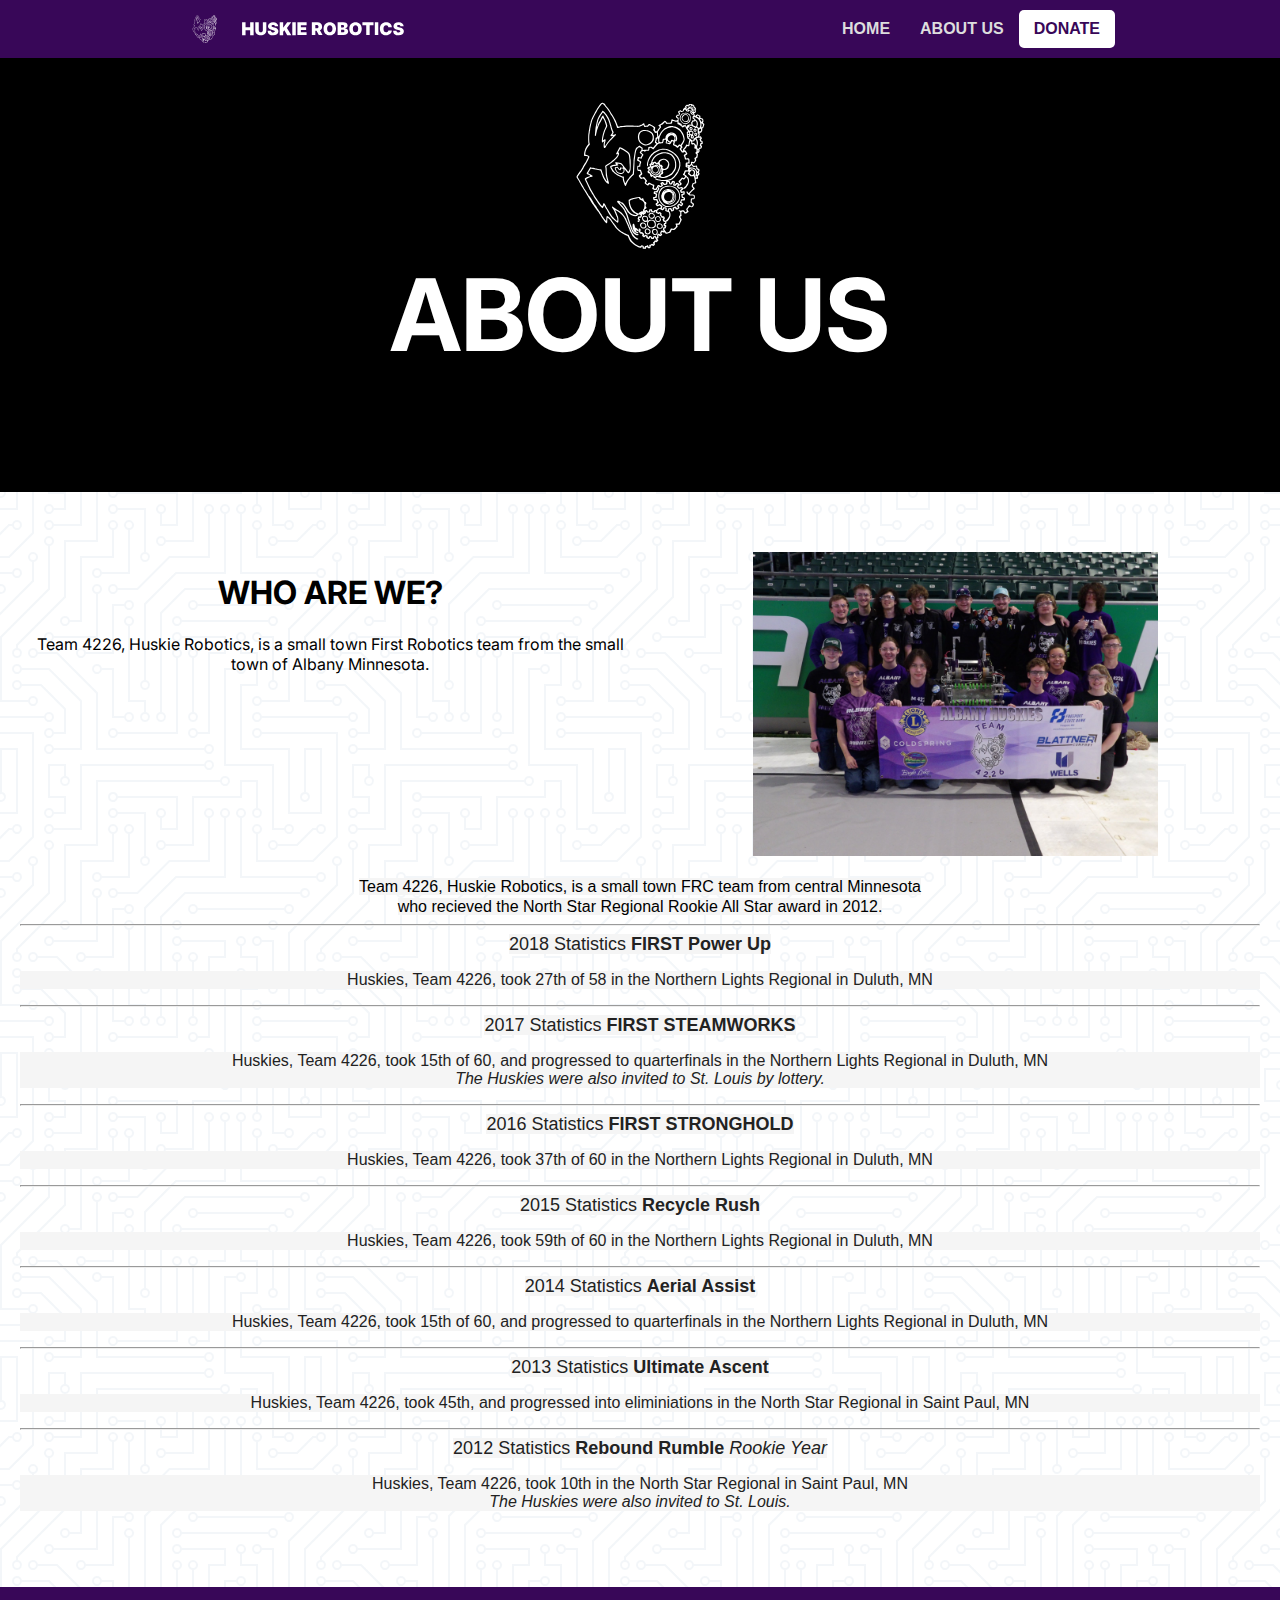
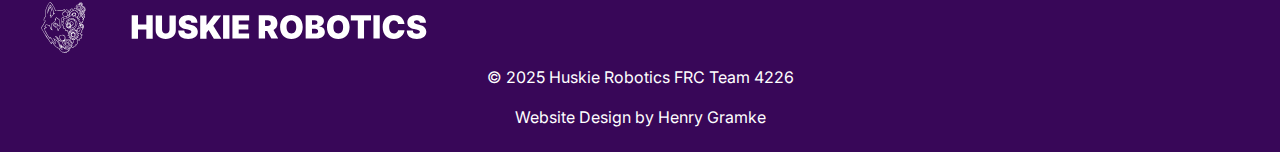
<file: about-us-huskie-robotics.html>
<!DOCTYPE html>
<html>
  <head>
    <title>Home</title>
  <meta charset="utf-8"/>
  <meta name="viewport" content="width=device-width,initial-scale=1"/>
  <meta name="robots" content="index,follow"/>
  <link rel="stylesheet" href="./style.css">
  </head>
  <body id="i9t2dh"><body id="igbccj"><div id="ijnlaj" class="navbar"><div data-gjs="navbar" id="idi7cv" class="navbar-container"><img src="assets/huskierobotics.svg" id="iu4enh"/><div class="navbar-burger"><div class="navbar-burger-line"></div><div class="navbar-burger-line"></div><div class="navbar-burger-line"></div></div><div data-gjs="navbar-items" class="navbar-items-c"><nav id="ipdj8k" class="navbar-menu"><a id="id7v2q" href="./index.html" class="navbar-menu-link">HOME</a><a id="i4dyb6" href="./about-us-huskie-robotics.html" class="navbar-menu-link">ABOUT US</a><a id="iurs04" href="./donate-huskie-robotics.html" class="navbar-menu-link">DONATE</a></nav></div></div></div><link rel="preconnect" href="https://fonts.googleapis.com"/><link rel="preconnect" href="https://fonts.gstatic.com" crossorigin=""/><link href="https://fonts.googleapis.com/css2?family=Inter:wght@100..900&display=swap" rel="stylesheet"/><div id="iowo8c" class="bighead"><svg version="1.1" xmlns="http://www.w3.org/2000/svg" xmlns:xlink="http://www.w3.org/1999/xlink" width="150" height="150" viewBox="0, 0, 400,400"><g><path d="M96.167 8.705 C 94.357 10.443,91.924 13.401,90.200 15.958 C 86.067 22.089,85.158 23.499,84.790 24.352 C 84.565 24.876,84.041 25.781,83.626 26.364 C 83.211 26.946,82.379 28.318,81.777 29.411 C 81.175 30.505,79.789 33.020,78.696 35.000 C 74.919 41.846,73.600 44.409,73.599 44.904 C 73.599 45.177,72.871 46.813,71.982 48.539 C 70.326 51.755,68.414 57.148,68.405 58.629 C 68.402 59.085,68.155 60.255,67.857 61.229 C 66.092 66.981,65.004 71.811,64.572 75.800 C 64.430 77.120,64.065 79.280,63.762 80.600 C 63.460 81.920,63.209 83.843,63.206 84.874 C 63.203 85.905,62.995 87.255,62.745 87.874 C 61.709 90.438,61.613 111.018,62.615 115.836 C 62.838 116.906,62.610 117.389,60.920 119.436 C 57.239 123.896,54.242 129.292,52.943 133.800 C 52.626 134.900,52.183 136.430,51.957 137.200 C 50.835 141.029,50.363 147.493,51.118 148.681 C 51.310 148.983,52.469 149.159,54.223 149.154 C 57.484 149.143,61.420 150.404,61.793 151.578 C 61.941 152.043,61.134 153.977,59.590 156.856 C 58.250 159.355,56.606 162.570,55.937 164.000 C 55.268 165.430,54.405 166.960,54.018 167.400 C 53.632 167.840,52.976 168.830,52.562 169.600 C 52.148 170.370,51.204 171.773,50.464 172.717 C 49.724 173.661,48.806 175.281,48.425 176.317 C 48.043 177.353,47.106 179.190,46.342 180.400 C 45.578 181.610,44.440 183.633,43.813 184.895 C 43.187 186.158,42.244 187.472,41.718 187.817 C 41.193 188.161,40.116 189.468,39.326 190.721 C 37.916 192.959,34.145 198.611,33.537 199.399 C 33.367 199.620,32.682 200.454,32.014 201.253 C 30.256 203.357,30.266 206.420,32.039 208.645 C 32.721 209.500,33.740 211.010,34.306 212.000 C 34.871 212.990,35.649 214.160,36.035 214.600 C 36.422 215.040,37.377 216.750,38.159 218.400 C 38.940 220.050,40.291 222.521,41.160 223.891 C 42.029 225.261,42.870 226.791,43.029 227.291 C 43.187 227.791,43.785 228.920,44.357 229.800 C 44.929 230.680,45.758 232.031,46.199 232.803 C 48.102 236.135,51.275 241.174,54.429 245.874 C 56.706 249.267,59.200 253.421,59.200 253.823 C 59.200 253.989,59.646 254.709,60.190 255.423 C 61.152 256.683,62.054 258.229,64.495 262.800 C 65.141 264.010,65.897 265.270,66.174 265.600 C 66.451 265.930,66.789 266.512,66.924 266.893 C 67.450 268.378,72.180 275.883,74.527 278.957 C 75.887 280.739,77.900 283.490,79.000 285.071 C 83.388 291.378,85.157 293.837,85.873 294.626 C 86.285 295.081,87.204 296.360,87.916 297.468 C 88.627 298.577,89.567 299.808,90.005 300.204 C 90.442 300.600,90.800 301.134,90.800 301.391 C 90.800 301.647,91.714 303.184,92.830 304.804 C 93.947 306.425,95.409 308.752,96.079 309.976 C 96.749 311.199,97.726 312.740,98.250 313.400 C 98.774 314.060,100.070 315.860,101.131 317.400 C 110.515 331.026,112.800 332.047,112.800 322.612 C 112.800 312.030,113.317 311.641,118.619 318.233 C 119.489 319.314,120.429 320.442,120.710 320.738 C 120.990 321.034,122.502 323.195,124.069 325.539 C 127.209 330.236,128.004 331.335,129.845 333.521 C 130.531 334.335,131.392 335.540,131.761 336.200 C 133.826 339.900,139.156 345.862,143.672 349.526 C 145.703 351.173,149.795 354.000,150.148 354.000 C 150.240 354.000,151.809 355.011,153.634 356.247 C 157.318 358.741,159.149 359.619,163.665 361.057 C 167.303 362.215,167.111 362.008,168.984 366.800 C 169.801 368.890,170.993 371.458,171.634 372.506 C 172.276 373.554,172.800 374.510,172.800 374.630 C 172.800 376.592,183.650 386.088,189.800 389.508 C 191.340 390.364,193.251 391.439,194.047 391.896 C 198.573 394.495,204.400 394.456,204.400 391.827 C 204.400 391.106,205.944 390.584,206.484 391.124 C 206.705 391.345,206.948 392.560,207.023 393.823 C 207.196 396.710,207.117 396.653,211.269 396.927 C 215.230 397.189,215.460 397.062,215.923 394.355 C 216.357 391.811,220.000 390.891,220.000 393.325 C 220.000 394.967,221.296 395.747,223.572 395.478 C 227.327 395.033,228.963 393.420,228.713 390.410 C 228.607 389.134,228.716 389.000,230.463 388.266 L 232.325 387.483 233.416 388.341 C 236.627 390.867,241.326 386.809,239.631 382.976 L 238.838 381.184 240.050 379.804 C 241.217 378.475,241.300 378.447,242.229 379.055 C 243.439 379.848,245.010 379.503,245.652 378.303 C 245.913 377.815,246.818 376.751,247.664 375.939 C 249.595 374.083,249.587 373.548,247.600 371.952 C 245.577 370.326,245.601 369.603,247.714 368.600 C 249.272 367.861,249.391 367.694,249.281 366.400 C 248.882 361.704,248.960 361.006,249.900 360.872 C 250.395 360.802,250.800 360.894,250.800 361.076 C 250.800 363.826,254.841 364.074,257.500 361.487 C 259.550 359.493,259.635 358.523,257.928 356.579 L 256.656 355.130 257.378 353.789 C 258.319 352.042,258.934 351.849,260.507 352.808 C 261.427 353.370,262.518 353.597,264.292 353.599 L 266.784 353.600 267.626 355.251 L 268.469 356.903 271.134 356.707 C 274.058 356.492,281.080 353.878,281.630 352.800 C 282.761 350.584,283.509 348.851,283.741 347.912 C 284.111 346.414,285.317 345.823,286.888 346.371 C 290.507 347.632,293.866 345.976,297.042 341.365 C 297.835 340.213,298.817 339.184,299.224 339.078 C 300.320 338.791,300.628 336.966,299.854 335.344 C 298.680 332.882,299.670 332.002,302.924 332.612 C 304.730 332.951,305.868 332.315,306.353 330.695 C 307.035 328.417,309.090 323.759,310.162 322.061 C 311.321 320.224,311.525 317.968,310.600 317.200 C 310.270 316.926,310.000 316.547,310.000 316.357 C 310.000 316.167,309.460 315.134,308.800 314.062 C 307.225 311.502,307.282 310.978,309.243 309.978 L 310.887 309.140 310.545 306.470 C 309.682 299.720,310.510 297.200,313.591 297.200 C 315.492 297.200,318.000 299.424,318.000 301.110 C 318.000 303.021,322.652 303.020,325.321 301.109 C 326.019 300.609,327.267 299.894,328.095 299.520 C 329.812 298.743,330.018 297.839,328.825 296.322 C 328.398 295.780,327.928 294.854,327.780 294.265 C 327.632 293.675,327.351 293.094,327.156 292.973 C 326.132 292.340,327.446 289.887,330.820 286.134 C 332.446 284.324,333.250 284.194,335.477 285.379 C 339.550 287.548,342.459 285.321,344.015 278.847 C 344.525 276.722,341.564 273.200,339.267 273.200 C 338.297 273.200,337.706 271.608,338.038 269.890 C 338.218 268.961,338.373 267.531,338.383 266.714 C 338.405 264.778,339.391 264.218,342.193 264.548 C 345.585 264.946,346.371 263.635,346.390 257.544 C 346.405 252.855,344.759 252.017,335.514 252.003 C 333.677 252.001,333.148 251.850,332.820 251.237 C 332.286 250.240,336.732 244.961,341.615 240.795 C 347.048 236.160,347.094 235.960,343.565 232.364 C 341.723 230.487,341.180 229.678,341.337 229.041 C 342.594 223.954,342.778 223.600,344.164 223.600 C 344.641 223.600,345.698 223.260,346.514 222.844 C 347.330 222.428,348.449 221.974,348.999 221.836 C 350.139 221.550,350.321 219.784,349.561 216.400 C 348.214 210.408,348.280 210.217,351.800 209.833 C 355.153 209.466,355.364 209.168,354.666 205.774 C 353.977 202.424,353.925 202.558,356.620 200.683 C 359.286 198.828,359.601 196.999,357.723 194.289 C 356.846 193.023,356.733 192.610,357.118 192.067 C 360.213 187.693,359.194 183.751,354.732 182.840 C 353.531 182.595,353.369 182.392,353.081 180.784 C 352.223 175.992,351.369 174.708,349.241 175.014 C 348.449 175.128,346.848 175.333,345.685 175.468 L 343.569 175.715 341.164 173.195 C 339.138 171.073,338.778 170.480,338.879 169.438 C 339.021 167.990,341.032 167.434,341.983 168.580 C 343.072 169.891,345.442 168.745,346.830 166.236 C 347.327 165.336,348.172 164.070,348.707 163.423 C 350.307 161.484,350.522 160.484,349.690 158.844 C 348.716 156.925,348.946 156.188,350.745 155.469 C 352.935 154.593,353.156 154.146,353.875 149.170 C 354.489 144.914,354.487 144.577,353.834 143.440 C 353.085 142.135,353.629 141.221,355.176 141.186 C 357.821 141.125,359.986 136.281,358.583 133.567 C 357.747 131.950,359.485 130.000,361.762 130.000 C 363.299 130.000,364.711 128.007,365.386 124.884 C 365.698 123.443,364.826 121.600,363.834 121.600 C 363.092 121.600,362.746 120.565,363.056 119.268 C 363.428 117.708,363.959 117.200,365.220 117.200 C 367.185 117.200,367.634 116.328,367.345 113.071 C 367.018 109.378,366.749 108.916,364.698 108.513 C 362.362 108.053,361.947 105.462,363.979 104.015 C 365.514 102.922,365.505 102.423,363.900 99.314 C 362.415 96.437,361.905 96.146,359.855 97.003 C 358.110 97.732,357.615 97.182,358.312 95.293 C 359.412 92.316,359.666 89.688,358.983 88.367 L 358.319 87.084 360.014 87.311 C 362.541 87.650,363.242 87.181,364.940 84.022 C 366.534 81.056,366.571 80.744,365.778 76.907 C 365.538 75.742,365.625 75.574,366.656 75.207 C 367.285 74.984,368.049 74.659,368.354 74.486 C 369.084 74.071,371.028 68.735,371.373 66.200 L 371.644 64.200 369.822 62.680 C 367.866 61.048,367.611 60.166,368.641 58.593 C 369.159 57.804,369.227 57.052,368.995 54.707 C 368.569 50.403,368.146 49.816,364.702 48.743 C 360.735 47.507,360.727 47.498,361.027 44.839 C 361.337 42.106,361.160 41.912,356.470 39.816 C 352.416 38.005,351.868 38.095,349.324 40.997 C 347.114 43.516,346.400 43.746,346.400 41.941 C 346.400 41.248,345.831 39.562,345.137 38.194 C 343.904 35.768,343.751 33.591,344.893 34.733 C 346.188 36.028,347.983 35.070,348.013 33.067 C 348.020 32.590,348.290 31.851,348.613 31.424 C 349.378 30.411,349.371 28.440,348.600 28.145 C 347.724 27.809,347.867 26.393,348.886 25.308 L 349.772 24.365 348.986 22.083 C 348.323 20.157,347.966 19.690,346.700 19.097 C 345.299 18.440,345.200 18.277,345.200 16.628 C 345.200 14.492,342.772 12.000,340.691 12.000 C 340.050 12.000,339.055 11.629,338.479 11.177 C 337.529 10.429,337.098 10.378,333.816 10.626 C 329.669 10.940,329.059 11.250,329.414 12.864 C 329.750 14.392,328.694 14.816,327.454 13.651 C 326.197 12.470,325.144 12.584,323.131 14.120 C 322.179 14.846,321.085 15.560,320.700 15.707 C 319.759 16.067,319.811 17.647,320.800 18.708 C 321.943 19.935,321.792 20.377,320.300 20.166 C 318.832 19.959,318.019 20.484,317.304 22.100 C 317.019 22.743,316.502 23.200,316.058 23.200 C 314.771 23.200,314.339 24.145,314.628 26.325 C 314.921 28.537,314.677 28.831,312.079 29.389 C 310.970 29.627,310.606 29.507,309.799 28.636 C 308.712 27.463,306.794 27.243,306.000 28.200 C 305.726 28.530,305.355 28.800,305.176 28.800 C 302.021 28.800,300.419 32.392,302.600 34.573 C 305.084 37.057,303.920 39.629,300.461 39.296 L 298.491 39.107 296.831 41.902 C 294.794 45.330,294.978 46.058,298.322 47.808 C 304.025 50.792,299.506 56.362,293.114 54.228 C 292.171 53.913,290.690 53.527,289.823 53.369 C 288.955 53.211,287.640 52.725,286.899 52.288 C 284.544 50.898,283.821 51.618,283.230 55.941 C 282.958 57.929,282.525 59.721,282.268 59.923 C 281.251 60.723,271.608 60.884,271.290 60.107 C 270.075 57.142,267.218 54.702,265.856 55.465 C 265.524 55.650,263.444 57.497,261.234 59.569 C 256.743 63.776,253.872 65.606,251.200 65.961 C 248.597 66.307,248.526 67.488,250.958 69.957 L 252.785 71.813 251.988 73.006 C 251.550 73.663,250.648 74.920,249.985 75.800 C 247.993 78.443,245.600 82.035,245.600 82.383 C 245.600 82.562,244.933 83.025,244.118 83.412 L 242.636 84.116 241.305 82.576 C 239.642 80.653,239.341 79.489,239.971 77.424 C 241.060 73.854,241.010 73.431,239.336 72.138 C 236.176 69.698,232.784 67.604,230.331 66.578 C 228.939 65.996,227.530 65.281,227.199 64.988 C 225.137 63.160,221.987 63.882,221.460 66.302 C 221.017 68.341,220.727 68.485,216.865 68.584 L 213.233 68.678 212.597 67.338 C 212.247 66.601,211.925 65.143,211.881 64.099 C 211.784 61.814,210.434 61.294,208.496 62.794 C 205.203 65.344,204.245 66.000,203.815 66.000 C 203.554 66.000,201.894 66.627,200.126 67.393 C 196.328 69.039,193.733 69.217,184.400 68.469 C 178.289 67.980,160.526 68.423,154.400 69.216 C 152.750 69.430,150.626 69.604,149.680 69.603 C 148.734 69.601,147.474 69.847,146.880 70.148 C 143.459 71.884,140.757 71.115,140.197 68.246 C 140.063 67.561,139.787 66.640,139.584 66.200 C 139.381 65.760,138.689 63.951,138.047 62.179 C 136.584 58.145,135.561 55.925,133.126 51.499 C 132.067 49.574,131.200 47.841,131.200 47.649 C 131.200 47.098,126.948 40.082,124.746 37.000 C 123.645 35.460,122.349 33.390,121.864 32.400 C 120.059 28.714,115.811 22.896,110.909 17.400 C 109.928 16.300,108.763 14.680,108.320 13.800 C 107.311 11.797,105.367 9.715,103.800 8.958 C 103.140 8.639,102.150 8.116,101.600 7.795 C 99.761 6.722,97.907 7.033,96.167 8.705 M102.656 12.045 C 104.069 13.169,105.479 14.579,105.788 15.178 C 106.098 15.776,106.947 16.982,107.676 17.857 C 108.404 18.732,109.482 20.067,110.070 20.824 C 110.659 21.581,111.875 23.100,112.772 24.200 C 113.670 25.300,115.348 27.644,116.502 29.409 C 119.324 33.726,119.417 33.877,120.797 36.400 C 121.460 37.610,122.406 39.140,122.901 39.800 C 123.395 40.460,124.291 41.651,124.891 42.447 C 128.587 47.346,137.120 66.271,138.010 71.542 C 138.209 72.720,138.580 73.935,138.835 74.242 C 139.593 75.156,140.029 75.088,146.683 73.025 C 151.225 71.617,177.379 70.705,189.641 71.528 C 195.719 71.936,199.253 71.541,201.341 70.222 C 201.813 69.923,202.766 69.561,203.457 69.417 C 204.148 69.273,205.549 68.625,206.571 67.978 C 209.167 66.331,209.442 66.425,210.276 69.249 C 211.118 72.097,211.838 72.561,214.150 71.746 C 216.028 71.085,217.464 71.055,219.147 71.642 C 220.777 72.210,222.029 71.447,223.523 68.974 C 224.817 66.831,224.884 66.827,228.290 68.653 C 236.797 73.215,238.306 75.094,235.826 78.042 C 234.507 79.609,234.534 80.111,236.012 81.492 C 236.679 82.115,237.823 83.790,238.554 85.213 C 239.974 87.975,239.942 87.959,243.059 87.405 C 245.040 87.054,245.120 87.198,245.393 91.631 C 245.493 93.264,245.685 95.602,245.818 96.826 C 246.096 99.366,245.833 99.746,243.505 100.165 C 241.698 100.491,241.102 101.442,241.425 103.487 C 241.583 104.488,241.357 106.083,240.758 108.200 C 239.290 113.380,239.414 114.347,241.700 115.567 C 244.075 116.835,244.066 117.049,241.534 119.666 C 240.398 120.840,238.585 122.880,237.507 124.199 C 234.967 127.307,234.825 127.366,232.967 126.082 C 231.113 124.802,227.143 124.585,223.900 125.587 C 221.844 126.223,221.860 126.189,221.989 129.696 C 222.090 132.439,221.234 133.036,217.800 132.619 C 216.700 132.486,214.000 132.565,211.800 132.796 C 207.173 133.281,206.734 133.058,207.090 130.404 C 207.443 127.771,207.003 126.916,204.693 125.751 C 203.542 125.171,201.924 124.090,201.099 123.348 C 198.978 121.443,197.320 121.736,194.227 124.563 C 193.362 125.353,192.329 126.000,191.931 126.000 C 189.868 126.000,186.964 132.712,185.787 140.200 C 183.426 155.223,182.800 160.132,182.795 163.675 C 182.793 165.504,182.547 169.790,182.249 173.200 C 181.952 176.610,181.669 181.638,181.621 184.374 C 181.573 187.109,181.370 190.349,181.169 191.574 C 180.969 192.798,180.804 194.501,180.802 195.359 C 180.800 196.800,180.496 197.220,176.747 200.959 C 174.518 203.181,172.021 205.900,171.197 207.000 C 170.374 208.100,168.822 209.913,167.750 211.030 C 166.460 212.372,165.055 214.567,163.600 217.514 C 160.929 222.923,160.692 223.064,159.650 219.876 C 159.204 218.514,158.571 216.590,158.243 215.600 C 157.276 212.682,156.739 208.880,157.025 206.972 C 157.369 204.680,156.822 204.000,154.635 204.000 C 152.897 204.000,143.806 199.720,138.654 196.477 C 133.362 193.145,128.831 188.031,125.044 181.117 L 123.575 178.434 124.687 177.861 C 127.277 176.529,131.849 175.522,136.566 175.247 C 142.802 174.884,144.014 174.018,141.200 171.937 C 138.855 170.203,139.533 169.445,143.179 169.727 C 148.220 170.115,149.838 171.154,153.300 176.227 C 156.416 180.792,155.624 181.443,148.712 180.001 C 146.783 179.599,146.290 180.186,146.465 182.672 C 146.651 185.298,145.681 185.479,144.035 183.125 C 140.741 178.418,140.289 177.934,139.431 178.207 C 138.974 178.353,137.451 178.708,136.048 178.997 C 132.238 179.781,131.930 181.078,134.154 186.975 C 136.593 193.441,140.584 196.527,147.227 197.084 C 154.470 197.691,160.133 192.049,158.562 185.791 C 158.041 183.715,159.476 184.893,162.856 189.314 C 169.486 197.984,171.043 197.653,174.666 186.800 C 175.468 184.396,175.551 159.405,174.761 157.928 C 174.564 157.559,174.307 155.579,174.191 153.528 C 174.074 151.478,173.816 149.260,173.617 148.600 C 173.418 147.940,173.141 146.494,173.002 145.386 C 172.711 143.076,169.703 139.476,165.600 136.528 C 161.261 133.411,158.188 131.347,157.501 131.089 C 157.117 130.944,155.843 130.212,154.671 129.462 C 151.846 127.655,148.967 126.408,147.001 126.138 L 145.400 125.919 142.216 132.206 C 140.465 135.664,138.270 139.654,137.338 141.072 C 134.767 144.987,135.359 145.623,140.391 144.349 C 141.442 144.083,141.234 145.741,140.008 147.400 C 139.357 148.280,138.144 149.997,137.313 151.217 C 136.481 152.436,133.820 155.188,131.400 157.333 C 128.980 159.478,125.895 162.211,124.545 163.406 C 121.438 166.158,114.113 171.134,111.078 172.556 C 107.233 174.358,106.289 176.362,107.630 179.874 C 108.074 181.036,108.316 184.768,108.665 195.800 C 108.800 200.063,109.057 202.621,109.434 203.460 C 109.745 204.154,110.000 205.041,110.000 205.432 C 110.000 205.823,110.162 206.696,110.359 207.372 C 110.557 208.047,111.087 209.860,111.538 211.400 C 112.866 215.937,112.919 216.402,112.108 216.385 C 111.392 216.369,110.995 215.879,107.910 211.200 C 104.675 206.294,101.544 198.963,98.160 188.370 L 97.192 185.341 94.096 184.894 C 92.393 184.649,89.740 184.148,88.200 183.781 C 86.660 183.414,84.398 182.976,83.173 182.809 C 81.948 182.641,80.328 182.310,79.573 182.072 C 78.818 181.834,76.490 181.339,74.400 180.973 C 72.310 180.606,69.972 180.049,69.205 179.734 C 67.641 179.092,66.445 180.069,64.957 183.200 C 64.591 183.970,63.101 186.540,61.646 188.911 C 57.071 196.365,57.342 195.746,58.132 196.952 C 58.509 197.528,59.101 198.000,59.447 198.000 C 60.255 198.000,66.507 201.143,66.894 201.743 C 67.390 202.514,67.296 202.580,63.996 203.752 C 62.233 204.379,60.692 205.050,60.572 205.245 C 60.451 205.440,60.018 205.600,59.610 205.600 C 58.692 205.600,52.817 209.481,52.754 210.129 C 52.641 211.281,52.968 212.243,54.851 216.291 C 56.606 220.066,60.857 228.648,63.476 233.707 C 63.958 234.638,64.363 235.643,64.376 235.940 C 64.389 236.236,65.063 237.676,65.873 239.140 C 66.684 240.603,67.780 242.610,68.310 243.600 C 68.839 244.590,69.500 245.670,69.777 246.000 C 70.054 246.330,70.712 247.410,71.238 248.400 C 71.764 249.390,72.780 250.939,73.497 251.841 C 74.214 252.744,74.800 253.667,74.800 253.892 C 74.800 254.118,75.070 254.526,75.400 254.800 C 75.730 255.074,76.000 255.542,76.000 255.840 C 76.000 256.137,76.765 257.560,77.700 259.000 C 78.635 260.441,80.047 262.650,80.838 263.910 C 82.702 266.877,89.575 277.167,91.586 280.000 C 94.034 283.449,98.945 288.400,99.918 288.400 C 100.908 288.400,102.487 285.938,103.178 283.317 C 103.422 282.391,103.821 281.511,104.064 281.361 C 104.520 281.079,104.703 281.316,106.409 284.385 C 108.233 287.666,109.707 290.170,111.012 292.200 C 111.719 293.300,112.828 295.190,113.477 296.400 C 119.524 307.677,122.610 311.909,130.396 319.600 C 135.964 325.101,140.082 327.833,141.490 326.960 C 143.374 325.791,142.548 311.741,140.436 309.016 C 140.259 308.787,139.182 306.185,138.043 303.234 C 136.904 300.282,135.438 297.142,134.786 296.255 C 132.419 293.037,133.224 292.875,137.888 295.629 C 146.248 300.567,153.993 307.679,157.386 313.534 C 157.598 313.900,158.240 314.920,158.813 315.800 C 159.386 316.680,160.187 318.300,160.595 319.400 C 161.437 321.674,163.258 325.727,165.833 331.057 C 166.805 333.068,167.606 334.958,167.614 335.257 C 167.621 335.556,167.975 336.520,168.400 337.400 C 168.825 338.280,169.179 339.143,169.186 339.318 C 169.194 339.494,169.850 341.024,170.645 342.718 C 171.440 344.413,172.619 347.240,173.266 349.000 C 173.913 350.760,175.129 353.370,175.970 354.800 C 176.810 356.230,177.636 357.850,177.804 358.400 C 179.879 365.183,193.795 375.439,195.366 371.344 C 195.765 370.303,195.223 369.200,194.313 369.200 C 191.618 369.200,187.184 365.683,183.027 360.249 C 180.673 357.172,175.200 346.881,175.200 345.532 C 175.200 345.078,174.210 342.655,173.001 340.149 C 171.791 337.642,170.627 334.814,170.414 333.863 C 170.201 332.912,169.301 330.892,168.413 329.374 C 167.526 327.855,166.800 326.296,166.800 325.909 C 166.800 325.522,165.900 323.330,164.800 321.039 C 163.700 318.747,162.800 316.624,162.800 316.322 C 162.800 316.020,161.889 314.562,160.775 313.083 C 159.661 311.604,158.356 309.706,157.875 308.866 C 157.020 307.373,154.801 304.554,152.800 302.417 C 151.582 301.117,146.677 297.225,144.925 296.169 C 135.795 290.665,133.460 289.181,131.481 287.624 C 126.429 283.651,126.414 283.643,125.415 284.642 C 124.606 285.451,124.925 286.607,126.397 288.200 C 127.525 289.420,132.000 296.648,132.000 297.250 C 132.000 297.431,132.643 298.889,133.428 300.489 C 134.213 302.090,135.483 305.020,136.250 307.000 C 137.018 308.980,137.840 311.050,138.078 311.600 C 138.535 312.653,139.023 314.608,139.577 317.600 C 139.981 319.784,139.680 321.994,138.939 322.279 C 137.720 322.746,129.273 314.366,124.344 307.800 C 122.025 304.710,117.918 298.253,116.458 295.400 C 116.120 294.740,114.799 292.524,113.522 290.476 C 112.245 288.428,111.200 286.661,111.200 286.549 C 111.200 286.438,110.775 285.774,110.255 285.073 C 109.736 284.373,109.104 283.183,108.851 282.429 C 108.342 280.908,106.296 277.493,105.059 276.100 C 103.376 274.203,101.732 275.467,101.211 279.059 C 100.410 284.580,98.389 283.996,93.600 276.861 C 92.830 275.714,92.020 274.555,91.800 274.285 C 91.580 274.015,90.680 272.716,89.801 271.397 C 88.922 270.079,87.609 268.212,86.885 267.248 C 86.160 266.284,85.303 264.934,84.980 264.248 C 84.374 262.958,83.712 261.971,80.579 257.681 C 79.567 256.296,78.380 254.351,77.941 253.359 C 77.502 252.367,76.642 250.800,76.030 249.878 C 75.418 248.955,74.334 247.120,73.622 245.800 C 72.911 244.480,72.095 243.130,71.811 242.800 C 71.527 242.470,70.584 240.850,69.716 239.200 C 68.847 237.550,67.931 235.840,67.679 235.400 C 67.428 234.960,66.419 232.890,65.438 230.800 C 64.457 228.710,63.378 226.550,63.039 226.000 C 62.480 225.092,61.275 222.568,57.627 214.659 C 56.455 212.119,56.407 211.849,56.969 210.991 C 57.514 210.160,63.703 206.800,64.690 206.800 C 64.910 206.800,66.280 206.260,67.736 205.600 C 69.191 204.940,70.848 204.400,71.418 204.400 C 72.729 204.400,74.000 203.731,74.000 203.040 C 74.000 201.536,72.357 200.419,65.135 197.010 C 61.322 195.210,61.305 195.135,63.841 191.198 C 65.045 189.329,66.588 186.765,67.271 185.500 C 68.911 182.459,68.559 182.457,81.800 185.567 C 86.320 186.629,92.013 187.889,93.800 188.223 C 94.328 188.322,94.848 189.024,95.329 190.286 C 95.729 191.339,96.314 192.791,96.629 193.514 C 96.943 194.236,97.200 195.159,97.200 195.564 C 97.200 195.969,97.649 197.316,98.198 198.558 C 98.747 199.799,99.570 201.924,100.027 203.279 C 103.098 212.396,111.450 223.200,115.427 223.200 C 117.651 223.200,117.865 222.753,116.987 219.940 C 116.619 218.763,116.179 217.170,116.010 216.400 C 115.840 215.630,115.302 213.560,114.814 211.800 C 114.325 210.040,113.580 207.340,113.158 205.800 C 112.252 202.496,111.206 192.265,111.196 186.600 C 111.192 184.400,110.924 181.481,110.602 180.113 C 109.841 176.887,109.925 176.733,113.522 174.759 C 120.329 171.023,128.301 164.748,136.457 156.706 C 138.406 154.785,140.000 153.010,140.000 152.764 C 140.000 152.517,140.544 151.629,141.208 150.789 C 144.352 146.820,145.391 140.000,142.853 140.000 C 141.334 140.000,141.297 140.101,145.869 131.712 L 147.225 129.225 149.513 130.419 C 150.771 131.076,152.520 132.057,153.400 132.598 C 154.280 133.139,155.810 134.046,156.800 134.612 C 162.380 137.804,168.318 142.657,169.513 145.000 C 170.579 147.090,171.943 155.853,171.910 160.400 C 171.907 160.730,172.141 165.812,172.428 171.693 C 173.002 183.453,172.976 183.698,170.554 188.988 C 169.194 191.958,169.254 191.974,165.993 187.800 C 164.790 186.260,163.474 184.640,163.069 184.200 C 162.664 183.760,162.081 182.921,161.774 182.335 C 161.467 181.750,160.792 180.937,160.274 180.530 C 159.756 180.122,158.108 177.991,156.613 175.794 C 152.123 169.200,150.534 167.987,145.395 167.224 C 136.269 165.870,134.618 165.665,134.325 165.846 C 133.649 166.264,134.040 168.478,135.064 170.025 C 136.425 172.081,136.139 172.339,132.182 172.631 C 129.135 172.856,128.063 173.107,125.400 174.223 C 124.740 174.499,123.390 174.967,122.400 175.263 C 120.273 175.899,119.919 178.036,121.447 181.023 C 124.744 187.471,126.399 189.990,129.200 192.826 C 132.022 195.682,137.967 200.400,138.746 200.400 C 139.046 200.400,140.842 201.366,143.200 202.796 C 144.585 203.636,149.345 205.683,151.489 206.361 L 153.800 207.092 154.045 210.058 C 154.313 213.307,154.250 213.032,156.268 219.600 C 159.307 229.488,161.699 231.896,163.256 226.635 C 163.869 224.566,165.481 220.923,167.520 217.000 C 168.109 215.868,169.778 213.778,174.548 208.200 C 175.676 206.880,178.220 204.215,180.200 202.278 L 183.800 198.756 184.280 190.078 C 184.544 185.305,184.954 176.540,185.192 170.600 C 185.429 164.660,185.800 159.170,186.016 158.400 C 186.232 157.630,186.587 155.290,186.804 153.200 C 188.204 139.715,190.166 131.746,192.567 129.800 C 198.154 125.270,198.067 125.293,201.326 127.452 L 204.000 129.223 204.000 131.342 C 204.000 133.119,203.830 133.617,202.946 134.430 C 201.521 135.741,199.200 139.385,199.200 140.311 C 199.200 141.198,200.182 142.112,203.300 144.124 C 205.682 145.661,206.044 146.333,204.971 147.224 C 204.225 147.843,202.800 150.533,202.800 151.322 C 202.800 152.754,201.283 153.379,199.085 152.853 C 194.952 151.865,194.506 151.855,194.037 152.731 C 193.798 153.177,193.703 153.803,193.826 154.122 C 194.059 154.731,192.932 158.725,192.342 159.380 C 191.195 160.654,192.536 162.415,195.078 162.973 C 195.775 163.126,196.550 163.498,196.800 163.800 C 197.050 164.102,197.781 164.464,198.423 164.605 C 200.075 164.968,200.136 165.261,199.155 168.085 C 198.674 169.468,198.173 171.590,198.041 172.800 L 197.800 175.000 195.710 175.210 C 192.848 175.498,192.775 175.634,192.682 180.838 C 192.545 188.465,193.220 189.593,197.605 189.074 C 199.917 188.800,200.800 189.393,200.800 191.219 C 200.800 191.858,201.159 192.970,201.599 193.690 C 202.840 195.727,202.329 196.617,198.012 199.930 C 196.082 201.412,196.463 203.627,199.124 206.395 C 199.650 206.942,200.426 208.067,200.848 208.895 C 201.716 210.596,202.577 210.787,204.938 209.800 C 208.250 208.416,209.569 208.859,212.114 212.207 C 214.709 215.621,214.779 215.968,213.400 218.562 C 211.744 221.675,211.959 222.203,216.200 225.445 C 220.789 228.953,221.507 228.999,223.459 225.906 C 224.602 224.097,224.993 224.063,227.522 225.554 C 228.598 226.188,229.911 226.829,230.439 226.977 C 232.349 227.514,234.402 228.613,234.592 229.200 C 234.799 229.840,233.836 233.416,233.257 234.156 C 231.868 235.932,232.571 237.458,235.200 238.375 C 242.864 241.047,244.932 240.579,245.469 236.051 C 245.743 233.738,246.309 233.460,247.307 235.150 C 247.963 236.260,247.952 236.361,246.999 238.050 C 246.456 239.013,245.610 240.571,245.119 241.514 C 244.119 243.435,243.231 243.823,240.646 243.468 C 237.769 243.074,237.376 243.352,236.648 246.302 C 235.888 249.382,236.384 250.800,238.222 250.800 C 240.568 250.800,242.000 251.835,242.000 253.530 C 242.000 257.513,240.931 258.800,237.620 258.800 C 234.819 258.800,234.403 259.605,235.183 263.515 C 235.987 267.542,235.650 267.278,239.938 267.257 C 244.021 267.238,243.986 267.216,244.997 270.491 C 245.733 272.875,245.250 274.800,243.917 274.800 C 243.121 274.800,241.599 276.498,241.613 277.370 C 241.682 281.950,246.705 284.839,250.099 282.250 C 251.913 280.866,252.361 280.917,254.325 282.731 C 255.820 284.111,255.949 284.377,255.634 285.431 C 254.882 287.941,254.817 288.000,252.817 288.000 C 249.360 288.000,246.263 289.630,244.706 292.270 L 243.904 293.629 241.559 293.364 C 238.766 293.048,237.416 293.706,237.003 295.586 C 236.407 298.300,232.283 296.635,232.000 293.567 L 231.800 291.400 228.745 291.284 C 224.997 291.142,224.400 291.567,224.400 294.380 C 224.400 296.382,224.040 296.927,222.461 297.315 C 221.019 297.669,220.388 297.238,219.575 295.342 C 219.115 294.268,218.554 293.582,218.114 293.553 C 217.345 293.502,217.300 293.510,215.200 294.077 C 212.000 294.942,212.000 294.942,212.000 294.069 C 212.000 292.449,213.579 290.436,215.190 290.003 C 217.456 289.393,218.115 285.891,216.200 284.637 C 214.718 283.666,214.731 279.673,216.221 277.902 C 216.783 277.234,217.143 276.427,217.020 276.109 C 216.898 275.791,216.683 274.810,216.543 273.931 C 216.365 272.819,216.029 272.231,215.443 272.002 C 214.980 271.821,214.015 271.455,213.300 271.188 C 212.585 270.921,212.000 270.434,212.000 270.104 C 212.000 269.775,211.460 268.891,210.800 268.139 C 209.954 267.175,209.600 266.358,209.600 265.367 C 209.600 262.902,207.119 261.269,205.376 262.587 C 203.770 263.802,201.200 262.811,201.200 260.977 C 201.200 260.440,200.824 259.624,200.364 259.164 C 199.463 258.263,199.945 258.265,192.300 259.134 C 188.119 259.609,182.986 260.690,181.600 261.388 C 181.050 261.664,179.259 262.291,177.620 262.781 C 175.981 263.271,173.911 264.171,173.020 264.781 C 172.129 265.391,170.992 266.018,170.493 266.174 C 169.623 266.447,169.595 266.590,169.805 269.729 C 170.302 277.180,170.332 277.346,172.451 284.340 C 174.831 292.195,181.315 300.056,188.222 303.463 C 192.333 305.490,192.444 305.785,189.314 306.378 C 184.814 307.232,176.896 304.241,173.161 300.276 C 172.054 299.101,168.000 293.720,168.000 293.426 C 168.000 293.297,167.404 292.339,166.675 291.296 C 165.946 290.253,164.412 287.870,163.265 286.000 C 159.609 280.037,154.308 273.591,153.071 273.605 C 152.812 273.608,150.980 272.821,149.000 271.855 C 142.010 268.447,139.580 268.147,138.960 270.619 C 138.745 271.474,138.983 271.969,140.264 273.332 C 141.126 274.250,142.800 276.170,143.985 277.600 C 146.692 280.867,147.132 281.350,149.608 283.778 C 152.035 286.158,156.045 291.337,157.173 293.547 C 157.622 294.426,158.171 295.259,158.394 295.396 C 158.617 295.534,158.800 295.987,158.800 296.402 C 158.800 297.136,159.544 298.690,161.672 302.400 C 162.696 304.185,163.514 306.320,164.354 309.400 C 165.273 312.771,166.131 315.521,167.286 318.800 C 167.944 320.670,168.629 322.740,168.806 323.400 C 169.237 324.999,169.882 326.813,171.249 330.272 C 171.873 331.851,172.572 333.984,172.802 335.011 C 173.033 336.038,173.745 337.998,174.385 339.368 C 175.025 340.737,175.670 342.341,175.819 342.933 C 175.967 343.524,176.249 344.106,176.444 344.227 C 176.640 344.348,176.800 344.854,176.800 345.352 C 176.800 346.791,179.564 351.577,182.566 355.337 C 185.813 359.403,193.777 362.235,195.771 360.033 C 196.689 359.018,195.430 357.600,193.611 357.600 C 190.627 357.600,184.358 353.258,182.927 350.200 C 182.618 349.540,181.918 348.381,181.371 347.624 C 180.824 346.867,180.278 345.787,180.157 345.224 C 180.036 344.661,179.522 343.210,179.015 342.000 C 178.508 340.790,177.969 339.266,177.817 338.613 C 177.665 337.960,177.126 336.520,176.618 335.413 C 176.110 334.306,175.471 332.770,175.197 332.000 C 174.923 331.230,174.077 328.890,173.316 326.800 C 172.555 324.710,171.793 322.370,171.622 321.600 C 171.451 320.830,171.127 319.750,170.902 319.200 C 170.677 318.650,170.096 316.850,169.611 315.200 C 169.126 313.550,168.591 311.840,168.421 311.400 C 168.251 310.960,167.800 309.520,167.419 308.200 C 167.037 306.880,166.382 305.030,165.963 304.089 C 165.543 303.148,165.200 302.037,165.200 301.620 C 165.200 301.203,164.750 300.327,164.200 299.673 C 163.650 299.019,163.200 298.344,163.200 298.173 C 163.200 297.592,159.887 291.200,159.586 291.200 C 159.421 291.200,159.180 290.795,159.050 290.300 C 158.921 289.805,157.892 288.320,156.766 287.000 C 155.639 285.680,153.971 283.717,153.059 282.637 C 152.146 281.558,151.021 280.298,150.557 279.837 C 148.423 277.719,145.200 273.967,145.200 273.603 C 145.200 273.076,146.679 273.080,147.006 273.609 C 147.145 273.834,148.301 274.544,149.576 275.188 C 151.789 276.305,154.120 278.707,157.093 282.931 C 157.584 283.629,158.131 284.380,158.308 284.600 C 158.486 284.820,159.286 286.080,160.086 287.400 C 160.886 288.720,162.365 291.052,163.371 292.581 C 164.377 294.111,165.200 295.504,165.200 295.678 C 165.200 295.980,166.744 298.075,168.819 300.587 C 175.925 309.190,191.547 312.889,194.178 306.592 C 195.301 303.903,202.000 305.399,202.000 308.339 C 202.000 309.410,199.581 310.920,198.589 310.468 C 196.284 309.418,195.799 309.743,194.656 313.107 C 193.298 317.103,193.321 317.463,195.000 318.453 C 196.893 319.570,196.034 322.000,193.746 322.000 C 192.543 322.000,193.174 323.840,194.614 324.526 C 197.386 325.848,197.756 325.596,199.295 321.329 C 200.423 318.202,200.367 317.943,198.300 316.663 C 197.010 315.864,196.984 315.704,197.939 314.462 C 198.592 313.614,198.805 313.564,200.160 313.938 C 201.961 314.435,202.684 314.215,203.025 313.063 C 203.166 312.588,203.821 311.512,204.482 310.672 C 205.362 309.553,205.618 308.884,205.441 308.172 C 205.309 307.637,205.096 306.785,204.968 306.279 C 204.583 304.747,206.431 304.156,207.627 305.428 C 208.872 306.754,209.753 306.650,211.257 304.997 C 211.983 304.200,213.187 303.419,214.050 303.187 C 216.141 302.624,216.874 300.535,215.543 298.932 C 214.999 298.276,215.383 297.200,216.161 297.200 C 216.483 297.200,217.264 297.965,217.895 298.900 C 219.115 300.706,219.428 300.790,222.800 300.207 C 223.570 300.074,224.772 299.877,225.471 299.770 C 226.861 299.556,227.407 298.309,227.252 295.700 C 227.132 293.677,228.627 293.872,229.187 295.953 C 229.714 297.910,230.069 298.193,233.227 299.183 C 237.707 300.587,239.285 300.246,239.955 297.726 C 240.564 295.433,242.000 295.999,242.000 298.533 C 242.000 300.559,242.082 300.751,243.100 301.112 C 243.705 301.327,245.163 302.154,246.340 302.951 C 248.902 304.686,249.791 304.750,251.293 303.311 C 252.198 302.443,252.568 302.310,253.115 302.652 C 254.021 303.219,254.200 304.936,253.420 305.583 C 252.259 306.547,252.702 307.792,254.853 309.606 C 256.047 310.613,257.226 312.061,257.671 313.068 C 258.494 314.927,258.937 315.091,261.062 314.323 C 263.011 313.618,263.173 314.252,261.448 315.833 C 260.379 316.812,260.004 317.432,260.188 317.913 C 260.333 318.290,260.641 319.499,260.873 320.599 C 261.509 323.612,261.725 323.842,264.407 324.369 C 266.981 324.876,267.451 325.346,267.036 327.001 C 266.841 327.775,266.527 328.000,265.641 328.000 C 262.561 328.000,261.850 335.563,264.846 336.461 C 266.499 336.956,266.641 337.202,265.986 338.426 C 265.703 338.954,265.147 339.200,264.235 339.200 C 262.710 339.200,262.187 339.692,261.896 341.400 C 261.784 342.060,261.457 343.171,261.170 343.869 C 260.690 345.036,260.735 345.263,261.724 346.690 C 263.132 348.722,262.494 350.131,260.842 348.640 C 259.450 347.383,256.503 347.662,255.979 349.100 C 255.759 349.705,255.133 351.034,254.589 352.054 C 253.468 354.156,253.328 355.887,254.187 357.024 C 254.936 358.014,254.973 359.600,254.247 359.600 C 253.944 359.600,253.214 358.970,252.627 358.200 C 251.249 356.393,246.800 356.612,246.800 358.486 C 246.800 358.659,246.503 358.800,246.141 358.800 C 245.561 358.800,245.512 359.198,245.734 362.076 C 246.085 366.633,243.862 368.756,242.982 364.703 C 242.555 362.732,241.261 362.333,238.046 363.182 C 237.251 363.392,236.115 363.663,235.523 363.784 C 234.584 363.976,234.430 364.221,234.323 365.702 C 234.146 368.140,232.314 368.272,232.000 365.870 C 231.781 364.195,229.165 362.782,226.049 362.655 C 224.637 362.598,224.593 362.642,223.455 365.300 C 222.319 367.954,220.288 367.038,220.488 363.961 L 220.600 362.233 217.600 360.724 C 213.973 358.900,213.963 358.899,212.462 360.400 C 210.453 362.408,209.152 361.666,210.657 359.370 C 211.326 358.348,210.933 356.400,210.057 356.400 C 209.859 356.400,208.934 355.410,208.000 354.200 C 206.305 352.003,204.163 351.165,203.400 352.400 C 202.919 353.179,202.116 352.782,201.370 351.395 C 200.708 350.167,200.683 349.880,201.168 349.103 C 202.774 346.531,201.111 342.800,198.359 342.800 C 195.392 342.800,194.696 344.972,197.341 345.977 C 198.601 346.456,198.581 347.050,197.275 347.917 C 196.443 348.469,196.369 348.431,195.958 347.251 C 195.718 346.563,195.286 346.000,194.998 346.000 C 194.711 346.000,193.828 345.100,193.038 344.000 C 191.737 342.190,191.454 342.000,190.047 342.000 C 187.967 342.000,186.535 339.347,185.355 333.306 C 184.846 330.698,182.075 329.064,180.789 330.613 C 179.968 331.603,180.045 339.686,180.903 342.531 C 182.366 347.381,186.267 353.200,188.056 353.200 C 188.254 353.200,189.129 353.650,190.000 354.200 C 192.437 355.739,195.600 355.516,195.600 353.806 C 195.600 352.726,195.024 352.209,193.400 351.831 C 191.803 351.459,189.200 349.728,189.200 349.038 C 189.200 348.155,191.069 347.912,192.432 348.616 C 193.105 348.965,194.076 349.195,194.589 349.128 C 195.476 349.011,199.200 353.248,199.200 354.374 C 199.200 355.306,201.792 356.559,203.759 356.579 C 206.341 356.606,207.107 357.690,206.155 359.970 C 205.302 362.011,205.691 362.810,208.357 364.500 C 211.269 366.346,211.658 366.354,213.255 364.600 C 215.070 362.605,217.220 363.707,216.545 366.288 C 216.296 367.240,217.419 368.140,220.898 369.776 C 224.084 371.274,224.820 371.084,225.737 368.527 C 226.767 365.655,229.200 365.489,229.200 368.291 C 229.200 370.200,230.200 370.800,233.382 370.800 C 236.664 370.800,237.200 370.458,237.200 368.363 C 237.200 366.138,239.643 365.493,240.470 367.500 C 241.688 370.456,242.608 372.208,243.312 372.912 C 244.441 374.041,243.340 375.174,241.699 374.571 C 240.360 374.080,239.200 374.273,239.200 374.986 C 239.200 375.276,238.120 376.514,236.800 377.736 C 234.122 380.216,233.960 380.762,235.400 382.473 C 237.291 384.720,236.417 385.601,233.766 384.119 C 231.913 383.083,231.347 383.185,228.841 385.010 C 228.093 385.555,227.086 386.000,226.603 386.000 C 225.034 386.000,224.377 387.173,224.866 389.101 C 225.609 392.027,223.825 393.416,222.812 390.700 C 221.657 387.603,221.654 387.600,220.407 387.600 C 219.742 387.600,218.525 387.960,217.704 388.400 C 216.884 388.840,215.828 389.200,215.360 389.200 C 213.886 389.200,212.460 390.660,212.324 392.311 C 212.217 393.596,212.064 393.800,211.208 393.800 C 210.291 393.800,210.225 393.674,210.336 392.127 C 210.629 388.071,203.629 385.528,201.929 389.073 C 201.254 390.482,200.339 390.660,198.251 389.788 C 182.939 383.392,175.731 375.861,170.019 360.290 C 169.795 359.679,169.384 359.117,169.106 359.040 C 168.828 358.963,167.610 358.678,166.400 358.405 C 162.670 357.564,159.222 355.891,153.600 352.194 C 144.542 346.237,142.129 344.083,136.651 337.064 C 135.303 335.337,133.525 333.089,132.700 332.069 C 131.875 331.049,131.200 329.995,131.200 329.727 C 131.200 329.459,130.974 329.096,130.698 328.920 C 130.086 328.531,128.345 326.242,126.200 323.010 C 120.248 314.039,113.102 307.849,111.297 310.100 C 110.856 310.650,110.000 317.280,110.000 320.145 C 110.000 321.139,109.841 322.051,109.647 322.171 C 109.045 322.543,100.793 311.622,98.182 307.000 C 97.561 305.900,96.570 304.370,95.980 303.600 C 95.390 302.830,94.337 301.210,93.640 300.000 C 92.944 298.790,91.040 295.910,89.409 293.600 C 87.779 291.290,85.854 288.266,85.131 286.881 C 84.408 285.495,82.455 282.525,80.791 280.281 C 79.127 278.036,76.889 274.580,75.816 272.600 C 74.744 270.620,73.491 268.460,73.032 267.800 C 72.573 267.140,72.018 266.296,71.799 265.925 C 70.317 263.418,66.353 257.957,65.116 256.719 C 64.300 255.901,62.930 254.010,62.072 252.516 C 58.633 246.530,53.924 239.019,52.827 237.770 C 52.188 237.042,51.202 235.523,50.634 234.393 C 50.067 233.264,48.977 231.397,48.212 230.245 C 47.448 229.093,46.535 227.531,46.183 226.775 C 45.065 224.367,43.836 222.201,42.553 220.375 C 41.867 219.399,40.630 217.250,39.804 215.600 C 38.978 213.950,37.334 211.140,36.151 209.355 C 33.978 206.078,33.545 204.512,34.537 203.520 C 35.086 202.971,36.805 200.454,38.147 198.235 C 38.558 197.556,39.413 196.409,40.047 195.686 C 40.681 194.963,41.200 194.095,41.200 193.757 C 41.200 193.418,41.926 192.490,42.813 191.694 C 44.628 190.064,48.097 184.672,49.820 180.800 C 50.163 180.030,50.928 178.586,51.522 177.592 C 52.115 176.597,52.960 175.179,53.400 174.442 C 53.840 173.704,55.083 171.728,56.163 170.050 C 57.243 168.373,58.578 166.010,59.130 164.800 C 59.682 163.590,60.554 162.043,61.067 161.362 C 61.580 160.681,62.000 159.902,62.000 159.631 C 62.000 159.360,62.641 157.805,63.424 156.177 C 65.496 151.869,65.569 150.887,63.931 149.350 C 62.731 148.223,57.850 146.345,55.000 145.914 C 53.909 145.749,53.792 144.054,54.580 139.845 C 55.722 133.752,58.315 128.259,62.342 123.400 C 63.619 121.860,65.069 120.040,65.565 119.356 L 66.467 118.113 65.589 115.356 C 64.440 111.751,64.280 93.283,65.367 89.800 C 65.710 88.700,65.993 86.974,65.996 85.964 C 65.998 84.954,66.268 83.244,66.596 82.164 C 66.923 81.084,67.195 79.480,67.199 78.600 C 67.209 76.489,70.202 62.520,71.314 59.400 C 71.627 58.520,72.010 57.111,72.165 56.270 C 72.608 53.869,80.534 37.247,82.784 34.000 C 83.165 33.450,84.080 31.830,84.817 30.400 C 88.631 23.004,98.120 10.000,99.704 10.000 C 99.915 10.000,101.243 10.920,102.656 12.045 M335.038 13.106 C 335.279 13.268,335.731 13.940,336.042 14.600 C 336.846 16.305,339.343 16.945,340.234 15.673 C 341.001 14.578,341.449 14.571,342.023 15.643 C 342.343 16.241,342.350 16.610,342.047 16.913 C 341.758 17.202,341.750 17.499,342.022 17.827 C 342.244 18.094,342.657 19.097,342.940 20.056 C 343.411 21.653,343.559 21.795,344.701 21.744 C 346.171 21.678,346.732 22.594,345.594 23.203 C 344.609 23.730,344.731 27.712,345.781 29.314 C 346.764 30.815,346.025 32.093,344.273 31.923 L 343.000 31.800 343.137 29.343 C 343.757 18.258,335.261 13.652,327.751 21.000 C 326.177 22.540,324.813 24.057,324.721 24.371 C 324.468 25.228,323.600 24.496,323.600 23.425 C 323.600 22.915,323.870 22.274,324.200 22.000 C 324.984 21.350,324.964 19.822,324.156 18.588 C 322.997 16.820,325.191 15.005,326.800 16.400 C 328.592 17.954,331.586 16.904,332.187 14.510 C 332.576 12.958,333.868 12.322,335.038 13.106 M337.068 20.171 C 339.259 21.191,340.000 22.101,340.000 23.774 C 340.000 25.040,339.375 25.122,339.041 23.900 C 338.576 22.194,336.456 20.350,334.834 20.239 C 334.109 20.189,333.757 19.199,334.467 19.204 C 334.760 19.206,335.931 19.641,337.068 20.171 M335.768 23.006 C 338.462 25.045,338.754 30.787,336.066 28.881 C 334.215 27.568,332.268 26.800,330.791 26.800 C 329.183 26.800,329.152 26.774,329.275 25.513 C 329.512 23.075,333.715 21.453,335.768 23.006 M327.520 26.928 C 328.154 28.682,328.135 28.800,327.220 28.800 C 326.133 28.800,325.583 27.675,326.107 26.526 C 326.675 25.279,326.952 25.358,327.520 26.928 M322.117 27.358 C 321.986 29.182,322.619 29.982,324.150 29.925 C 324.885 29.897,325.912 30.173,326.432 30.537 C 327.911 31.573,329.041 31.357,330.283 29.800 C 332.060 27.573,335.598 29.010,334.408 31.475 C 333.691 32.960,333.862 33.980,335.035 35.222 C 335.566 35.784,336.000 36.546,336.000 36.916 C 336.000 38.343,339.128 39.856,340.476 39.082 C 341.957 38.233,342.645 38.219,342.957 39.033 C 343.447 40.310,343.166 41.071,341.659 42.543 C 340.163 44.003,340.118 44.130,340.118 46.824 C 340.118 49.867,340.272 50.121,342.619 50.933 C 345.663 51.987,345.258 55.234,342.199 54.295 C 340.497 53.773,340.189 54.012,338.613 57.072 C 338.026 58.211,337.108 59.430,336.573 59.781 C 335.351 60.582,335.358 60.851,336.651 62.806 C 338.138 65.052,336.777 66.472,334.372 65.185 C 333.777 64.867,332.791 65.051,330.121 65.983 C 326.068 67.396,325.958 67.481,325.634 69.475 C 325.274 71.692,324.354 71.617,323.075 69.267 C 321.556 66.477,321.041 66.121,319.468 66.779 C 318.771 67.071,317.552 67.283,316.761 67.250 C 315.826 67.211,314.941 67.489,314.237 68.042 L 313.153 68.895 312.176 67.978 C 311.530 67.371,311.200 66.622,311.200 65.763 C 311.200 64.061,310.846 63.200,310.148 63.200 C 309.836 63.200,308.650 62.560,307.513 61.778 C 306.088 60.798,305.092 60.393,304.307 60.475 C 302.680 60.646,302.532 60.124,302.902 55.515 C 303.551 47.422,303.265 46.498,299.900 45.810 C 298.546 45.533,298.416 44.197,299.596 42.696 C 300.329 41.764,300.520 41.715,301.987 42.088 C 304.028 42.606,304.661 42.343,304.991 40.840 C 305.138 40.173,305.696 38.981,306.231 38.192 C 307.376 36.506,307.208 35.085,305.751 34.131 C 304.626 33.394,304.528 32.363,305.500 31.509 C 306.790 30.377,307.889 30.289,308.842 31.242 C 310.812 33.212,317.200 30.967,317.200 28.304 C 317.200 26.509,317.931 25.953,320.125 26.080 C 322.142 26.197,322.198 26.233,322.117 27.358 M340.510 30.084 C 340.120 30.810,339.363 32.033,338.830 32.802 C 338.296 33.571,337.827 34.249,337.787 34.309 C 337.747 34.370,337.419 34.305,337.057 34.167 C 335.951 33.742,336.321 32.530,337.948 31.241 C 338.800 30.566,339.729 29.455,340.012 28.771 C 340.427 27.770,340.595 27.648,340.874 28.146 C 341.099 28.548,340.971 29.228,340.510 30.084 M100.112 28.900 C 99.900 29.175,99.152 30.390,98.449 31.600 C 97.746 32.810,96.287 34.880,95.207 36.200 C 92.903 39.016,88.292 46.834,87.420 49.401 C 87.086 50.385,86.651 51.508,86.453 51.895 C 86.006 52.772,85.266 55.566,84.784 58.200 C 84.582 59.300,84.058 61.550,83.618 63.200 C 82.368 67.889,81.265 74.537,80.831 80.000 C 80.612 82.750,80.214 87.212,79.947 89.916 C 79.512 94.320,79.528 94.900,80.106 95.478 C 81.177 96.549,82.798 95.236,82.807 93.291 C 82.811 92.471,83.186 90.450,83.641 88.800 C 84.096 87.150,84.619 84.900,84.803 83.800 C 84.987 82.700,85.522 80.720,85.992 79.400 C 86.462 78.080,86.997 76.460,87.182 75.800 C 87.367 75.140,88.000 73.340,88.588 71.800 C 89.177 70.260,89.801 68.550,89.976 68.000 C 90.496 66.358,94.395 59.065,95.228 58.174 C 95.652 57.720,96.000 57.127,96.000 56.857 C 96.000 56.345,99.840 48.870,100.429 48.237 C 101.114 47.499,106.000 55.581,106.000 57.453 C 106.000 57.698,106.389 58.776,106.863 59.849 C 107.656 61.639,108.935 65.876,109.462 68.459 C 109.622 69.240,108.944 71.032,106.884 75.283 C 105.346 78.454,103.776 82.118,103.393 83.424 C 103.011 84.731,102.288 87.060,101.787 88.600 C 98.969 97.263,97.452 110.295,98.975 112.759 C 99.521 113.643,100.959 113.163,102.446 111.600 C 104.506 109.435,105.635 109.692,104.379 112.040 C 102.777 115.033,102.697 126.240,104.266 127.809 C 105.385 128.928,107.134 128.079,108.252 125.876 C 110.328 121.785,117.012 112.682,121.165 108.289 C 122.875 106.480,125.607 103.527,127.237 101.726 C 128.867 99.925,130.920 97.921,131.800 97.273 C 137.562 93.029,138.090 90.323,132.885 91.713 C 126.945 93.301,125.597 92.828,128.115 90.041 C 130.204 87.729,130.211 87.384,128.269 82.965 C 127.310 80.784,126.204 78.010,125.813 76.800 C 125.421 75.590,124.853 73.874,124.550 72.987 C 124.248 72.099,124.000 70.970,124.000 70.477 C 124.000 69.983,123.625 68.550,123.167 67.290 C 122.709 66.031,122.059 63.830,121.724 62.400 C 121.388 60.970,120.612 58.540,119.999 57.000 C 119.386 55.460,118.576 53.334,118.200 52.275 C 117.315 49.788,115.253 45.843,113.304 42.909 C 112.456 41.632,111.330 39.690,110.801 38.594 C 109.766 36.448,102.083 28.400,101.070 28.400 C 100.755 28.400,100.324 28.625,100.112 28.900 M105.429 37.008 C 106.513 38.248,107.649 39.743,107.954 40.331 C 108.258 40.919,109.440 42.840,110.579 44.600 C 111.719 46.360,112.964 48.520,113.345 49.400 C 113.727 50.280,114.193 51.286,114.383 51.636 C 115.327 53.382,118.028 60.488,118.550 62.600 C 118.876 63.920,119.598 66.260,120.154 67.800 C 120.711 69.340,121.180 71.050,121.197 71.600 C 121.214 72.150,121.760 74.130,122.411 76.000 C 123.062 77.870,123.596 79.670,123.597 80.000 C 123.599 80.330,124.133 81.590,124.784 82.800 C 125.942 84.950,126.464 88.400,125.633 88.400 C 125.431 88.400,124.858 89.075,124.361 89.900 C 123.863 90.725,122.948 92.056,122.328 92.858 C 120.245 95.549,121.485 97.443,124.700 96.478 C 127.902 95.517,128.000 95.510,128.000 96.227 C 128.000 96.865,126.726 98.278,119.232 105.958 C 115.502 109.780,111.593 115.008,107.452 121.713 C 106.477 123.292,106.000 122.723,106.000 119.982 C 106.000 117.567,106.207 116.499,107.882 110.265 C 109.278 105.068,107.758 103.540,103.838 106.200 C 101.418 107.843,101.104 107.630,101.326 104.500 C 101.660 99.805,105.007 86.435,106.809 82.600 C 107.222 81.720,108.373 79.147,109.365 76.882 C 110.358 74.617,111.537 72.298,111.985 71.728 C 113.031 70.399,113.036 68.230,112.000 65.504 C 111.560 64.347,111.200 63.101,111.200 62.736 C 111.200 62.371,110.660 60.931,110.000 59.536 C 109.340 58.141,108.800 56.622,108.800 56.160 C 108.800 55.698,107.967 53.718,106.949 51.760 C 103.590 45.300,102.800 43.651,102.800 43.102 C 102.800 40.800,100.242 41.152,98.900 43.639 C 98.295 44.761,97.395 46.299,96.900 47.057 C 96.405 47.815,95.999 48.653,95.998 48.918 C 95.996 49.183,95.705 49.940,95.350 50.600 C 94.995 51.260,94.249 52.700,93.691 53.800 C 93.133 54.900,91.996 56.758,91.164 57.930 C 90.331 59.101,89.526 60.624,89.375 61.314 C 89.223 62.004,88.776 63.026,88.382 63.584 C 87.987 64.143,87.468 65.562,87.228 66.738 C 86.988 67.914,86.524 69.259,86.196 69.727 C 85.868 70.195,85.582 70.943,85.559 71.389 C 85.536 71.855,85.383 71.630,85.201 70.860 C 84.971 69.887,85.202 68.185,86.039 64.660 C 88.284 55.212,89.893 50.269,91.693 47.284 C 92.528 45.900,93.569 44.010,94.006 43.084 C 94.444 42.158,95.791 40.161,97.001 38.647 C 98.210 37.132,99.200 35.764,99.200 35.605 C 99.200 35.447,99.652 34.829,100.204 34.234 L 101.207 33.151 102.333 33.952 C 102.952 34.393,104.345 35.768,105.429 37.008 M319.400 34.411 C 318.520 34.613,316.563 34.948,315.051 35.157 C 308.979 35.997,304.320 45.536,306.612 52.437 C 309.034 59.728,317.781 65.506,324.493 64.247 C 327.417 63.698,333.341 58.847,334.320 56.200 C 335.599 52.742,335.632 42.962,334.368 42.180 C 334.165 42.055,334.000 41.625,334.000 41.224 C 334.000 37.798,324.328 33.285,319.400 34.411 M340.800 35.371 C 340.800 36.196,339.613 37.261,338.856 37.115 C 338.028 36.956,337.755 35.601,338.461 35.154 C 339.327 34.605,340.800 34.742,340.800 35.371 M327.294 37.271 C 332.590 40.467,333.881 43.153,333.219 49.602 C 331.720 64.213,315.838 66.926,309.358 53.677 C 306.104 47.022,310.682 36.800,316.916 36.800 C 317.266 36.800,317.664 36.620,317.800 36.400 C 318.455 35.340,325.105 35.950,327.294 37.271 M316.969 38.567 C 315.722 39.110,313.649 41.328,312.895 42.926 C 310.633 47.720,310.597 48.113,312.068 51.885 C 313.405 55.315,318.814 58.800,322.801 58.800 C 330.949 58.800,333.448 47.246,326.790 40.357 L 324.512 38.000 321.356 38.016 C 319.620 38.024,317.646 38.273,316.969 38.567 M323.121 39.940 C 330.624 42.060,330.173 56.800,322.605 56.800 C 321.858 56.800,321.136 56.620,321.000 56.400 C 320.864 56.180,320.330 56.000,319.812 56.000 C 316.775 56.000,311.445 48.332,313.569 47.019 C 313.772 46.894,314.058 46.244,314.205 45.576 C 314.533 44.084,318.293 40.143,319.629 39.892 C 321.027 39.629,322.070 39.643,323.121 39.940 M357.694 43.800 C 357.856 44.020,357.991 44.881,357.994 45.713 C 358.002 47.673,357.178 47.989,355.575 46.641 C 354.895 46.068,354.032 45.600,353.658 45.600 C 351.500 45.600,350.739 43.889,352.198 42.316 L 353.195 41.240 355.298 42.320 C 356.454 42.914,357.532 43.580,357.694 43.800 M349.568 47.160 C 353.407 48.722,354.028 49.177,356.225 52.032 C 361.644 59.075,362.687 69.459,358.422 73.910 L 357.550 74.820 356.332 73.910 C 355.662 73.409,354.495 72.424,353.738 71.721 L 352.362 70.442 353.273 68.721 C 355.932 63.701,353.565 54.917,349.100 53.234 C 348.426 52.980,348.000 52.522,348.000 52.051 C 348.000 51.204,345.497 48.800,344.615 48.800 C 343.572 48.800,342.760 47.623,343.215 46.772 C 343.823 45.637,346.178 45.781,349.568 47.160 M362.519 50.852 C 366.598 51.672,367.963 55.634,364.865 57.663 L 363.247 58.723 362.974 57.461 C 362.680 56.095,361.407 53.365,360.614 52.400 C 359.948 51.588,359.551 50.400,359.946 50.400 C 360.122 50.400,361.280 50.604,362.519 50.852 M348.039 56.021 C 350.086 57.116,351.200 59.535,351.200 62.883 C 351.200 70.030,349.831 71.682,345.634 69.596 C 344.185 68.876,342.730 68.158,342.400 68.001 C 340.411 67.055,339.152 61.840,340.372 59.600 C 341.597 57.351,341.761 57.244,343.611 57.492 C 344.911 57.667,345.214 57.550,345.806 56.647 C 346.564 55.490,346.881 55.401,348.039 56.021 M291.000 56.775 C 292.100 57.047,293.630 57.466,294.400 57.706 C 295.170 57.947,296.764 58.124,297.942 58.101 L 300.085 58.059 299.823 60.153 C 299.520 62.582,300.062 64.400,301.090 64.400 C 303.411 64.401,309.349 68.413,311.639 71.527 C 313.159 73.594,313.604 73.599,317.400 71.600 C 319.071 70.720,320.495 70.000,320.565 70.000 C 320.634 70.000,321.012 70.855,321.404 71.900 C 322.669 75.274,324.065 77.749,326.036 80.114 C 328.185 82.692,328.194 82.986,326.165 84.371 L 324.742 85.343 324.925 90.771 C 325.227 99.721,326.231 103.567,328.400 104.090 C 331.995 104.957,332.242 105.449,330.973 109.201 C 330.438 110.782,329.996 112.644,329.990 113.338 C 329.982 114.449,329.774 115.644,328.989 119.100 C 328.748 120.161,327.368 120.314,326.176 119.413 C 324.413 118.079,322.400 118.886,322.400 120.928 C 322.400 122.926,318.639 128.227,315.442 130.734 C 314.917 131.146,314.780 131.811,314.846 133.635 C 314.980 137.336,314.125 137.326,311.500 133.595 C 309.570 130.852,309.607 130.152,311.800 128.000 C 313.929 125.911,313.967 125.646,312.400 123.861 C 310.830 122.073,310.878 121.643,312.908 119.264 C 315.660 116.041,318.718 109.266,319.085 105.582 C 319.294 103.481,318.934 101.462,317.292 95.537 C 316.074 91.140,315.575 90.105,312.442 85.482 C 311.429 83.988,310.413 82.431,310.184 82.024 C 307.517 77.277,296.823 70.800,291.652 70.800 C 290.722 70.800,289.389 70.505,288.692 70.144 C 286.990 69.264,279.407 69.650,275.921 70.795 C 267.784 73.466,261.639 77.972,255.607 85.693 C 254.590 86.994,250.718 94.438,250.074 96.330 C 249.121 99.127,248.614 97.457,248.039 89.627 L 247.674 84.654 249.737 81.700 C 252.963 77.081,253.566 76.284,254.824 74.981 C 256.178 73.578,256.477 70.894,255.381 69.984 C 254.030 68.863,255.410 67.144,258.422 66.195 C 258.960 66.026,261.024 64.397,263.010 62.577 C 267.091 58.834,267.428 58.791,268.856 61.829 C 269.875 63.997,270.697 64.266,274.414 63.653 C 275.921 63.404,278.663 63.200,280.507 63.200 C 284.676 63.200,285.612 62.489,285.888 59.113 C 286.179 55.542,286.120 55.569,291.000 56.775 M368.400 66.243 C 368.400 66.513,368.040 67.574,367.600 68.600 C 367.160 69.626,366.800 70.805,366.800 71.219 C 366.800 72.115,365.665 72.800,364.180 72.800 C 363.206 72.800,363.133 72.698,363.394 71.700 C 363.553 71.095,363.762 68.800,363.861 66.600 C 363.959 64.400,364.116 62.371,364.210 62.092 C 364.406 61.509,368.400 65.466,368.400 66.243 M333.760 68.609 C 334.818 69.051,335.428 69.106,335.983 68.809 C 337.124 68.198,337.376 68.276,339.200 69.800 C 340.122 70.570,341.208 71.200,341.614 71.200 C 342.020 71.200,342.464 71.380,342.600 71.600 C 342.736 71.820,343.180 72.000,343.586 72.000 C 343.992 72.000,345.078 72.630,346.000 73.400 C 347.871 74.963,348.594 75.100,349.953 74.148 C 351.496 73.067,354.899 76.647,353.914 78.315 C 353.367 79.241,353.322 79.756,353.662 81.220 C 353.889 82.199,353.971 84.298,353.844 85.884 C 353.580 89.176,353.777 90.000,354.829 90.000 C 355.998 90.000,356.565 91.430,355.818 92.496 C 355.478 92.981,355.197 94.013,355.194 94.789 C 355.184 97.023,354.750 97.386,352.217 97.280 L 349.988 97.187 348.932 98.936 C 347.881 100.676,346.384 101.742,344.316 102.225 C 342.740 102.593,342.266 103.358,342.578 105.026 C 343.354 109.160,337.454 108.427,335.241 104.114 C 334.975 103.595,333.965 102.937,332.804 102.524 C 331.714 102.137,330.425 101.521,329.940 101.155 L 329.057 100.489 330.745 99.628 C 332.629 98.667,333.200 97.596,333.200 95.021 L 333.200 93.294 334.700 93.817 C 336.328 94.384,336.464 94.879,335.582 97.029 C 333.691 101.641,340.315 104.776,343.146 100.609 C 344.439 98.706,344.063 96.792,341.947 94.496 L 340.365 92.780 341.587 91.078 C 344.616 86.860,341.290 81.829,335.600 82.021 C 332.491 82.126,332.682 82.199,330.284 80.007 C 327.204 77.193,326.682 75.795,328.227 74.506 C 332.335 71.080,332.483 70.903,331.999 69.999 C 331.074 68.270,331.722 67.758,333.760 68.609 M334.508 72.312 C 332.022 72.706,331.127 76.902,333.043 79.178 C 335.015 81.521,337.002 81.653,339.214 79.587 C 342.248 76.753,338.922 71.612,334.508 72.312 M289.800 73.239 C 301.300 74.836,312.983 86.879,315.177 99.400 C 315.446 100.940,315.837 102.757,316.044 103.437 C 316.994 106.559,314.465 112.196,309.525 117.963 L 308.050 119.685 306.219 118.986 C 304.102 118.177,303.544 118.466,301.743 121.300 C 300.594 123.108,300.005 123.160,298.077 121.625 C 297.264 120.979,295.610 120.069,294.400 119.603 C 291.176 118.362,291.084 118.122,292.398 114.407 C 293.374 111.646,293.448 111.128,292.991 110.247 C 292.554 109.406,292.562 109.164,293.034 108.771 C 293.481 108.401,293.600 108.434,293.600 108.928 C 293.600 109.923,295.181 110.838,296.074 110.360 C 301.613 107.396,299.570 94.471,292.780 89.517 C 283.613 82.830,268.000 90.034,268.000 100.951 C 268.000 103.261,267.596 103.540,264.598 103.299 C 261.049 103.014,260.197 103.921,259.800 108.399 C 259.646 110.143,259.303 111.748,259.039 111.968 C 258.429 112.474,252.858 112.634,252.444 112.157 C 251.091 110.596,250.880 105.478,251.993 101.200 C 253.249 96.373,253.291 96.247,253.982 95.200 C 254.346 94.650,254.986 93.390,255.404 92.400 C 257.176 88.211,263.063 81.013,266.375 78.987 C 272.972 74.950,276.729 73.557,282.000 73.194 C 284.090 73.050,285.980 72.901,286.200 72.863 C 286.420 72.826,288.040 72.995,289.800 73.239 M337.371 75.429 C 338.373 76.430,337.455 78.400,335.987 78.400 C 334.142 78.400,333.635 75.886,335.341 75.197 C 336.549 74.710,336.666 74.723,337.371 75.429 M344.415 76.501 C 343.128 77.165,342.226 79.546,342.569 81.376 C 343.042 83.897,347.366 85.680,349.456 84.216 C 352.019 82.421,351.321 77.244,348.438 76.668 C 347.808 76.542,346.867 76.338,346.347 76.216 C 345.826 76.093,344.957 76.221,344.415 76.501 M362.350 77.107 C 364.369 80.878,361.497 85.006,357.826 83.610 C 355.897 82.876,356.593 80.368,359.558 77.369 C 360.689 76.226,361.822 76.120,362.350 77.107 M348.730 80.119 C 348.929 81.171,348.065 82.000,346.771 82.000 C 345.282 82.000,344.610 80.873,345.508 79.881 C 346.358 78.942,348.537 79.103,348.730 80.119 M211.471 79.854 C 211.432 79.888,210.410 80.014,209.200 80.134 C 202.774 80.770,196.569 86.091,195.216 92.126 C 192.176 105.693,198.110 116.301,211.136 120.586 C 219.572 123.360,231.321 118.024,235.323 109.600 L 236.938 106.200 236.951 101.200 C 236.963 96.721,236.855 95.929,235.918 93.600 C 235.343 92.170,234.761 90.618,234.625 90.150 C 233.985 87.950,227.335 82.918,223.800 81.958 C 223.140 81.779,221.610 81.335,220.400 80.972 C 218.651 80.447,211.776 79.586,211.471 79.854 M218.800 83.455 C 224.276 84.659,232.000 89.665,232.000 92.009 C 232.000 92.356,232.160 92.811,232.356 93.020 C 234.724 95.550,234.401 103.951,231.748 108.825 C 229.341 113.247,220.944 118.592,216.539 118.504 C 211.323 118.400,203.768 114.241,200.874 109.879 C 198.707 106.613,198.407 105.757,197.980 101.590 C 196.552 87.677,204.907 80.400,218.800 83.455 M339.291 85.740 C 341.369 88.327,338.084 92.744,335.222 91.212 C 334.518 90.835,333.200 88.126,333.200 87.056 C 333.200 84.949,337.849 83.945,339.291 85.740 M331.392 90.682 C 331.667 91.512,331.594 91.549,330.142 91.326 C 327.034 90.848,326.537 88.533,329.100 86.471 L 330.600 85.264 330.850 87.532 C 330.987 88.779,331.231 90.197,331.392 90.682 M346.107 88.086 C 344.059 89.533,344.236 94.058,346.390 95.331 C 350.525 97.773,354.945 92.192,351.524 88.847 C 350.822 88.161,349.967 87.598,349.624 87.595 C 349.281 87.592,348.640 87.495,348.200 87.381 C 347.730 87.259,346.866 87.550,346.107 88.086 M287.200 90.400 C 287.610 90.665,286.599 90.788,284.000 90.788 C 281.401 90.788,280.390 90.665,280.800 90.400 C 281.130 90.187,282.570 90.012,284.000 90.012 C 285.430 90.012,286.870 90.187,287.200 90.400 M349.932 90.700 C 350.594 91.986,349.200 93.482,347.829 92.956 C 347.204 92.716,346.944 90.789,347.467 90.267 C 347.996 89.737,349.580 90.016,349.932 90.700 M280.200 91.600 C 280.064 91.820,279.603 92.000,279.176 92.000 C 278.749 92.000,278.400 91.820,278.400 91.600 C 278.400 91.380,278.861 91.200,279.424 91.200 C 280.004 91.200,280.340 91.373,280.200 91.600 M330.222 94.177 C 331.147 95.588,330.833 96.884,329.479 97.244 C 328.269 97.566,327.600 96.640,327.600 94.641 C 327.600 92.902,329.201 92.619,330.222 94.177 M287.205 94.440 C 291.693 96.371,293.461 101.654,290.974 105.700 C 289.658 107.840,288.923 108.038,286.890 106.799 C 284.353 105.252,282.529 106.282,281.782 109.684 C 281.193 112.363,276.747 110.216,274.741 106.284 C 271.570 100.068,280.519 91.564,287.205 94.440 M293.546 95.020 C 293.673 95.673,293.605 95.702,293.046 95.238 C 292.282 94.604,292.186 93.862,292.900 94.100 C 293.175 94.191,293.466 94.606,293.546 95.020 M340.320 96.480 C 341.143 97.303,340.918 99.509,339.981 99.806 C 338.263 100.351,337.338 98.195,338.662 96.731 C 339.440 95.872,339.676 95.836,340.320 96.480 M295.443 98.300 C 296.300 99.157,296.217 105.897,295.338 106.869 C 294.238 108.084,293.864 107.757,294.231 105.900 C 294.416 104.965,294.561 102.400,294.552 100.200 C 294.543 98.000,294.615 96.547,294.711 96.972 C 294.807 97.396,295.137 97.994,295.443 98.300 M358.400 100.872 C 358.730 100.899,359.495 100.784,360.100 100.617 C 361.586 100.207,361.647 101.689,360.184 102.647 C 358.541 103.724,358.332 104.497,359.215 106.230 C 359.647 107.076,360.000 108.141,360.000 108.596 C 360.000 110.084,361.121 111.200,362.615 111.200 C 363.742 111.200,364.029 111.377,364.236 112.199 C 364.611 113.696,364.171 114.400,362.862 114.400 C 361.374 114.400,360.892 115.008,360.425 117.469 C 360.217 118.563,359.827 119.941,359.558 120.532 C 358.921 121.930,359.650 123.400,361.257 123.960 C 363.301 124.673,362.006 126.800,359.528 126.800 C 358.647 126.800,358.059 127.303,356.517 129.375 C 354.426 132.185,354.074 132.217,353.816 129.623 C 353.716 128.627,353.297 127.529,352.822 127.023 C 351.956 126.102,351.778 125.214,352.332 124.580 C 352.785 124.063,353.905 119.941,354.408 116.942 C 355.133 112.615,353.773 106.561,351.644 104.638 C 349.396 102.608,351.512 100.309,355.340 100.623 C 356.693 100.734,358.070 100.846,358.400 100.872 M248.288 105.400 C 248.337 106.940,248.591 109.419,248.854 110.908 C 249.505 114.602,247.842 116.054,245.427 113.900 C 244.872 113.405,244.057 112.688,243.615 112.306 C 242.814 111.613,242.814 111.609,243.806 108.858 C 244.353 107.343,244.800 105.550,244.800 104.874 C 244.800 103.487,246.089 102.305,247.400 102.488 C 248.103 102.586,248.211 102.939,248.288 105.400 M349.047 106.300 C 351.418 109.827,352.275 118.903,350.398 120.602 C 349.956 121.002,349.551 121.255,349.498 121.164 C 349.444 121.074,349.074 120.370,348.676 119.600 C 346.644 115.671,343.925 113.840,341.493 114.765 C 340.129 115.283,339.642 114.817,339.355 112.722 L 339.103 110.887 340.852 110.622 C 344.143 110.124,344.854 109.924,344.988 109.462 C 345.062 109.208,345.343 108.145,345.613 107.100 C 346.217 104.762,347.771 104.400,349.047 106.300 M267.689 106.250 C 269.605 106.570,269.751 107.117,268.990 111.128 C 268.158 115.514,268.342 115.814,272.086 116.175 C 273.783 116.338,275.552 116.778,276.323 117.228 C 279.363 119.002,281.293 117.989,283.564 113.426 C 285.412 109.714,285.611 109.594,288.095 110.690 C 289.839 111.460,289.819 111.133,288.426 115.943 C 287.247 120.011,287.948 121.016,293.037 122.560 C 293.497 122.700,295.117 123.890,296.637 125.206 C 298.157 126.521,299.678 127.598,300.017 127.599 C 300.703 127.600,304.000 124.412,304.000 123.747 C 304.000 122.103,305.534 121.943,307.165 123.416 C 309.207 125.261,309.213 126.063,307.200 128.246 C 305.141 130.480,305.182 131.028,307.636 134.074 C 308.756 135.463,310.017 137.269,310.438 138.087 C 311.926 140.978,314.140 141.048,318.947 138.353 C 319.833 137.857,319.998 138.009,321.325 140.543 C 322.599 142.976,322.463 143.306,319.535 144.867 C 316.235 146.626,316.156 146.895,317.811 150.714 C 318.575 152.478,319.201 154.343,319.202 154.860 C 319.211 158.583,320.241 159.393,324.238 158.815 C 328.989 158.128,328.650 157.913,328.968 161.831 C 329.305 165.985,329.155 166.220,325.978 166.509 C 322.145 166.856,321.815 167.238,321.720 171.450 C 321.675 173.402,321.585 175.806,321.520 176.791 C 321.381 178.870,322.274 179.558,325.574 179.910 C 328.061 180.175,328.404 180.547,328.377 182.949 C 328.326 187.615,327.527 188.272,322.921 187.440 C 320.473 186.998,319.204 187.746,318.577 190.000 C 317.667 193.275,316.758 195.354,316.005 195.882 C 313.729 197.476,314.094 200.101,316.714 200.971 C 320.605 202.264,321.039 203.683,318.441 206.623 C 316.894 208.375,315.261 208.573,313.786 207.187 C 312.360 205.847,311.402 206.180,310.000 208.500 C 309.303 209.655,307.397 211.899,305.766 213.487 C 304.135 215.075,302.800 216.697,302.800 217.092 C 302.800 218.110,305.503 222.000,306.211 222.000 C 306.995 222.000,306.960 223.383,306.146 224.627 C 305.450 225.689,304.000 225.089,304.000 223.738 C 304.000 223.442,303.844 223.200,303.654 223.200 C 303.464 223.200,302.699 222.658,301.954 221.996 C 299.305 219.640,296.765 220.209,294.797 223.600 C 293.355 226.084,291.759 226.410,292.185 224.135 C 292.343 223.291,292.635 222.402,292.835 222.160 C 293.615 221.215,293.166 217.242,292.248 216.962 C 291.781 216.820,290.442 216.239,289.271 215.672 C 286.425 214.295,284.673 215.804,283.202 220.900 C 282.386 223.727,280.000 222.252,280.000 218.921 C 280.000 216.870,278.755 216.000,275.820 216.000 C 274.819 216.000,274.000 215.841,274.000 215.647 C 274.000 215.153,277.209 214.400,279.313 214.400 C 281.232 214.400,286.482 211.586,288.766 209.333 C 289.398 208.710,290.457 207.796,291.119 207.301 C 292.683 206.134,298.456 198.543,300.388 195.114 C 300.725 194.517,301.593 192.987,302.317 191.714 C 315.020 169.397,305.641 146.112,278.765 133.240 C 268.855 128.493,256.065 128.776,246.212 133.960 C 243.661 135.302,241.380 136.400,241.144 136.400 C 240.908 136.400,240.059 136.916,239.258 137.547 C 238.456 138.177,237.410 138.815,236.933 138.963 C 235.883 139.290,230.078 145.144,226.980 149.000 C 224.698 151.841,220.800 159.267,220.800 160.773 C 220.800 161.226,220.446 162.633,220.014 163.898 C 218.121 169.442,218.168 176.504,220.100 176.727 C 221.170 176.850,221.202 176.795,221.275 174.727 C 221.398 171.213,221.470 170.261,221.774 168.185 C 222.083 166.063,223.736 160.722,224.492 159.400 C 224.744 158.960,225.445 157.584,226.051 156.343 C 227.465 153.446,232.930 146.649,236.193 143.731 C 238.623 141.557,241.503 139.825,248.000 136.631 C 249.650 135.820,251.338 134.971,251.751 134.743 C 253.301 133.889,256.757 133.273,261.600 132.985 C 268.021 132.604,268.943 132.647,270.376 133.388 C 271.027 133.724,271.925 134.000,272.371 134.000 C 272.817 134.000,274.180 134.540,275.400 135.200 C 276.620 135.860,277.788 136.400,277.997 136.400 C 278.205 136.400,279.596 137.181,281.088 138.135 C 282.579 139.089,284.129 139.989,284.531 140.134 C 286.195 140.736,292.888 146.226,295.469 149.105 C 305.253 160.022,307.620 174.100,301.650 185.871 C 300.738 187.670,299.884 189.680,299.752 190.338 C 299.621 190.995,298.993 192.032,298.357 192.642 C 297.720 193.251,297.200 193.899,297.200 194.080 C 297.200 194.262,296.435 195.376,295.500 196.556 C 294.565 197.735,293.042 199.765,292.116 201.066 C 289.079 205.332,282.773 210.389,280.480 210.397 C 279.974 210.399,278.984 210.704,278.280 211.075 C 277.576 211.445,276.100 211.902,275.000 212.089 C 273.900 212.276,271.740 212.644,270.200 212.906 C 265.650 213.682,255.299 213.553,253.639 212.700 C 252.890 212.315,251.933 212.000,251.514 212.000 C 250.679 212.000,246.115 210.605,244.200 209.765 C 241.775 208.701,240.000 208.891,240.000 210.214 C 240.000 212.879,253.845 216.484,263.418 216.312 L 269.626 216.200 269.743 219.467 C 269.875 223.150,269.928 223.094,266.380 223.031 C 264.734 223.002,264.559 222.889,263.676 221.293 C 262.074 218.396,259.485 217.856,257.097 219.921 C 256.711 220.255,255.991 220.729,255.497 220.975 C 254.104 221.667,254.177 222.948,255.709 224.672 C 258.700 228.038,255.821 230.969,252.446 227.994 C 249.655 225.533,245.759 227.314,245.228 231.294 C 245.041 232.690,244.832 233.024,244.076 233.131 C 243.567 233.203,243.055 233.563,242.938 233.931 C 241.929 237.101,241.595 237.277,238.600 236.227 C 236.723 235.568,236.649 235.053,237.803 230.690 C 238.573 227.778,238.268 226.000,236.997 226.000 C 236.422 226.000,232.739 224.599,230.400 223.490 C 229.850 223.230,228.774 222.518,228.009 221.908 C 225.584 219.976,220.800 221.158,220.800 223.689 C 220.800 224.484,219.240 223.842,217.703 222.413 L 216.005 220.837 216.809 219.475 C 217.251 218.726,217.970 217.789,218.406 217.394 C 219.645 216.274,219.363 215.293,217.165 213.063 C 216.045 211.929,214.220 209.785,213.110 208.300 C 211.066 205.568,210.511 205.274,208.700 205.962 C 208.176 206.161,206.768 206.446,205.570 206.596 L 203.392 206.868 201.887 204.734 L 200.382 202.600 201.474 201.800 C 206.471 198.139,206.971 197.056,205.200 193.736 C 204.540 192.499,204.000 191.163,204.000 190.767 C 204.000 190.371,203.820 189.936,203.600 189.800 C 203.380 189.664,203.200 189.036,203.200 188.405 C 203.200 186.451,202.221 185.873,199.311 186.106 C 195.732 186.394,195.075 185.804,194.899 182.148 C 194.733 178.699,194.918 178.446,197.816 178.171 C 200.921 177.877,201.336 177.502,201.005 175.296 C 200.745 173.557,201.384 170.614,202.646 167.740 C 203.885 164.919,203.122 163.172,200.046 161.790 C 195.996 159.971,195.931 159.914,196.211 158.407 C 196.774 155.390,197.780 154.989,201.627 156.247 C 203.886 156.986,204.800 156.609,204.800 154.940 C 204.800 153.835,207.634 148.206,208.754 147.086 C 210.005 145.835,209.005 144.353,205.100 141.668 C 202.807 140.092,202.741 139.401,204.700 137.530 C 206.839 135.488,209.096 135.232,210.779 136.840 C 212.347 138.338,213.367 138.305,214.825 136.708 C 215.999 135.423,216.026 135.416,219.890 135.408 C 224.408 135.399,224.783 135.087,224.794 131.333 C 224.807 126.693,228.260 125.841,231.800 129.605 C 233.944 131.884,235.954 132.022,237.019 129.963 C 237.653 128.738,247.342 117.593,248.201 117.102 C 249.157 116.555,254.164 115.528,257.316 115.232 C 259.180 115.057,260.668 114.703,261.021 114.351 C 261.894 113.477,263.200 109.628,263.200 107.926 C 263.200 106.285,264.049 105.466,265.400 105.802 C 265.840 105.911,266.870 106.113,267.689 106.250 M278.346 113.389 C 280.460 114.696,280.128 115.760,277.894 114.836 C 277.182 114.542,275.385 114.118,273.900 113.894 C 271.224 113.491,270.020 111.976,271.600 111.000 C 271.820 110.864,272.000 110.343,272.000 109.843 C 272.000 108.238,272.510 108.337,274.577 110.345 C 275.690 111.426,277.386 112.795,278.346 113.389 M336.538 114.081 C 336.143 118.310,337.509 119.256,341.914 117.801 C 344.335 117.002,346.666 121.508,345.400 124.538 C 343.953 128.002,345.121 130.000,348.593 130.000 C 350.275 130.000,350.290 130.031,350.549 134.258 C 350.765 137.770,350.523 138.468,348.793 139.326 C 347.106 140.163,347.307 141.559,349.419 143.672 L 351.274 145.527 350.857 148.202 C 350.322 151.644,349.764 152.439,347.256 153.341 C 344.831 154.213,344.528 155.558,346.047 158.698 C 346.878 160.414,346.880 160.465,346.143 161.324 C 345.730 161.806,345.055 162.866,344.643 163.681 C 343.806 165.338,343.230 165.580,341.200 165.130 C 336.982 164.194,335.072 165.111,335.957 167.648 C 337.233 171.308,333.265 174.967,329.887 173.245 C 329.072 172.829,327.684 172.201,326.803 171.848 C 323.770 170.634,324.803 169.493,329.200 169.200 L 332.200 169.000 332.191 164.400 C 332.174 156.147,331.146 154.723,325.830 155.593 C 323.257 156.014,322.400 155.702,322.400 154.343 C 322.400 153.926,321.950 152.477,321.401 151.125 C 320.851 149.772,320.481 148.586,320.578 148.489 C 320.675 148.392,321.886 147.654,323.270 146.850 C 326.719 144.844,326.998 143.961,325.216 140.683 C 322.725 136.101,321.673 134.800,320.457 134.800 C 318.093 134.800,317.237 132.651,319.186 131.608 C 320.176 131.078,324.336 125.502,324.858 124.005 L 325.278 122.802 328.030 123.057 C 331.545 123.384,331.821 123.145,332.156 119.497 C 332.446 116.339,333.287 112.026,333.946 110.322 L 334.363 109.245 335.571 110.373 C 336.737 111.462,336.771 111.591,336.538 114.081 M355.312 134.455 C 355.961 135.596,355.969 135.788,355.402 136.653 C 354.421 138.150,354.000 137.774,354.000 135.400 C 354.000 132.891,354.299 132.676,355.312 134.455 M260.800 139.615 C 260.030 139.805,257.600 140.354,255.400 140.835 C 244.704 143.173,237.200 149.193,231.716 159.834 C 231.230 160.778,230.576 163.033,230.262 164.846 C 229.861 167.168,229.472 168.293,228.947 168.651 C 224.451 171.715,224.232 172.109,225.844 174.223 C 227.516 176.414,226.168 178.764,223.769 177.843 C 222.533 177.369,221.229 178.037,220.840 179.342 C 220.633 180.034,220.236 181.171,219.957 181.868 C 219.344 183.396,219.817 184.183,221.557 184.531 C 223.668 184.954,223.472 187.859,221.272 188.770 C 219.846 189.361,219.468 190.434,220.280 191.593 C 220.605 192.057,220.789 192.654,220.688 192.919 C 220.213 194.167,221.150 195.200,222.756 195.200 C 225.411 195.200,226.800 196.704,226.800 199.580 C 226.800 203.684,231.166 207.258,232.200 204.000 C 232.716 202.373,236.000 203.910,236.000 205.780 C 236.000 207.167,236.847 207.617,239.954 207.877 L 242.776 208.114 243.213 206.965 C 243.935 205.067,246.580 204.513,248.600 205.837 C 249.135 206.187,250.967 206.647,252.672 206.859 C 254.376 207.070,255.957 207.391,256.185 207.571 C 257.385 208.519,263.956 208.340,267.000 207.276 C 267.660 207.045,269.190 206.645,270.400 206.387 C 271.610 206.128,273.230 205.519,274.000 205.034 C 274.770 204.548,276.424 203.833,277.676 203.446 C 278.927 203.058,280.185 202.460,280.470 202.116 C 280.755 201.772,281.711 201.172,282.594 200.783 C 283.477 200.394,284.597 199.654,285.083 199.138 C 286.331 197.812,288.527 195.156,289.216 194.139 C 289.537 193.666,290.631 192.211,291.646 190.906 C 292.661 189.601,293.902 187.379,294.403 185.967 C 294.905 184.555,295.558 182.726,295.855 181.901 C 297.138 178.342,296.896 168.590,295.383 162.800 C 293.777 156.659,293.426 155.808,290.966 152.104 C 286.622 145.560,284.160 143.483,278.800 141.834 C 277.590 141.462,276.276 140.980,275.880 140.763 C 273.764 139.603,263.890 138.852,260.800 139.615 M271.010 142.436 C 272.306 142.675,273.729 143.125,274.172 143.436 C 274.615 143.746,275.378 144.000,275.867 144.000 C 280.324 144.000,286.853 150.177,290.879 158.201 C 293.897 164.217,294.724 176.595,292.484 182.200 C 291.296 185.172,287.778 190.698,284.531 194.695 C 283.254 196.268,276.408 200.800,275.310 200.800 C 275.060 200.800,273.718 201.319,272.328 201.953 C 270.938 202.588,269.080 203.331,268.200 203.605 C 267.320 203.878,266.225 204.242,265.767 204.412 C 262.158 205.754,255.949 204.953,255.447 203.082 C 254.766 200.542,256.734 198.000,259.382 198.000 C 260.561 198.000,260.771 197.845,260.999 196.805 C 261.143 196.147,261.428 195.506,261.631 195.381 C 262.331 194.948,262.038 191.756,261.200 190.691 C 259.640 188.708,262.224 186.227,265.395 186.661 C 269.670 187.247,275.339 183.165,276.589 178.600 C 276.951 177.280,277.446 175.660,277.689 175.000 C 280.657 166.947,272.798 156.400,263.829 156.400 C 260.940 156.400,257.125 157.257,256.000 158.159 C 255.670 158.423,254.701 158.991,253.847 159.420 C 251.792 160.452,250.053 162.209,249.776 163.531 C 249.443 165.122,249.000 165.783,248.157 165.948 C 247.741 166.029,246.807 166.616,246.081 167.252 C 244.699 168.464,243.200 168.326,243.200 166.986 C 243.200 164.915,239.836 164.188,236.744 165.591 C 231.902 167.788,231.897 165.509,236.726 157.600 C 240.860 150.831,248.058 145.476,255.201 143.857 C 256.630 143.533,258.790 143.003,260.000 142.678 C 262.680 141.960,267.822 141.846,271.010 142.436 M267.000 159.955 C 269.363 161.044,272.168 163.713,273.838 166.463 L 275.312 168.889 274.879 171.945 C 274.179 176.883,270.442 182.793,268.013 182.802 C 267.676 182.804,266.884 183.074,266.254 183.402 C 264.664 184.232,263.310 184.153,262.800 183.200 C 262.565 182.760,262.033 182.400,261.619 182.400 C 259.662 182.400,258.770 180.387,260.200 179.200 C 261.150 178.412,260.903 176.829,259.586 175.253 C 258.918 174.454,258.191 173.575,257.970 173.300 C 257.749 173.025,256.830 172.800,255.928 172.800 C 254.151 172.800,253.235 172.040,253.213 170.549 C 253.206 170.081,252.927 169.044,252.593 168.246 C 250.578 163.422,261.226 157.294,267.000 159.955 M233.866 168.627 C 234.199 169.496,233.353 170.313,232.747 169.707 C 232.235 169.195,232.552 168.000,233.200 168.000 C 233.434 168.000,233.733 168.282,233.866 168.627 M240.413 168.700 C 240.453 170.913,245.507 172.690,247.574 171.218 L 248.800 170.346 248.800 171.292 C 248.800 171.868,249.425 172.848,250.400 173.800 C 252.761 176.105,252.640 177.750,250.258 175.738 C 247.265 173.211,242.806 172.080,240.952 173.379 C 240.497 173.697,238.432 174.352,236.363 174.833 C 233.835 175.422,232.265 176.020,231.578 176.655 C 230.165 177.962,229.888 177.845,230.188 176.069 C 230.377 174.951,230.285 174.403,229.847 174.039 C 229.178 173.484,229.407 172.400,230.194 172.400 C 230.473 172.400,230.926 172.670,231.200 173.000 C 232.473 174.534,238.839 171.681,237.821 170.033 C 237.679 169.804,237.758 169.253,237.996 168.808 C 238.547 167.778,240.394 167.695,240.413 168.700 M339.298 175.529 C 339.648 176.118,340.482 177.121,341.150 177.758 L 342.364 178.916 345.413 178.424 C 349.271 177.801,350.000 178.256,350.000 181.288 C 350.000 183.875,350.492 184.686,352.369 185.192 C 353.224 185.422,354.346 185.957,354.862 186.382 L 355.800 187.153 354.634 189.339 C 353.306 191.830,352.619 191.898,352.000 189.600 C 350.056 182.379,343.244 178.535,334.954 179.979 C 330.952 180.676,330.460 179.711,333.462 177.050 C 337.148 173.783,338.111 173.532,339.298 175.529 M246.067 175.957 C 254.942 179.832,255.029 193.764,246.199 197.145 C 244.880 197.651,243.487 198.230,243.105 198.432 C 241.616 199.221,238.859 198.554,236.398 196.809 C 231.143 193.084,229.399 189.180,230.761 184.200 L 231.528 181.400 231.564 184.913 C 231.674 195.593,241.940 199.722,248.815 191.852 C 251.931 188.284,248.698 176.800,244.578 176.800 C 244.025 176.800,243.526 175.807,243.894 175.439 C 244.210 175.123,244.093 175.095,246.067 175.957 M327.971 175.785 C 328.594 176.107,329.218 176.671,329.359 177.038 C 329.695 177.913,326.238 177.609,325.311 176.683 C 323.987 175.358,325.898 174.713,327.971 175.785 M254.839 177.669 C 255.921 176.993,256.121 177.229,255.608 178.578 C 255.381 179.177,255.324 179.876,255.481 180.132 C 255.639 180.387,255.902 181.407,256.064 182.398 C 256.227 183.389,256.556 185.265,256.796 186.566 C 257.101 188.220,257.107 189.292,256.816 190.126 C 256.198 191.897,256.297 192.370,257.387 192.867 C 258.559 193.401,258.346 194.000,256.986 194.000 C 256.363 194.000,255.776 194.391,255.336 195.100 C 254.268 196.823,252.684 198.448,251.700 198.830 C 251.003 199.101,250.800 199.498,250.800 200.590 C 250.800 202.066,249.891 202.531,248.914 201.554 C 248.586 201.226,247.985 201.292,246.641 201.805 C 245.568 202.216,244.336 202.407,243.652 202.270 C 242.450 202.030,241.592 202.639,241.073 204.100 C 240.679 205.212,239.689 204.914,239.399 203.596 C 239.134 202.388,233.687 199.200,231.890 199.200 C 231.531 199.200,230.943 198.579,230.582 197.819 C 230.222 197.059,229.493 195.970,228.963 195.397 C 228.432 194.825,227.731 193.839,227.404 193.207 C 226.807 192.053,225.533 191.347,224.831 191.781 C 224.073 192.250,224.033 191.266,224.773 190.326 C 225.191 189.793,225.663 188.647,225.820 187.779 C 225.977 186.910,226.268 185.885,226.467 185.500 C 226.946 184.572,226.228 183.267,224.976 182.791 C 223.649 182.286,223.691 181.436,225.026 181.771 C 225.848 181.977,226.324 181.756,227.427 180.653 C 229.086 178.994,229.475 179.393,228.660 181.917 C 226.133 189.741,228.592 195.222,236.618 199.652 C 240.003 201.521,242.850 201.458,247.800 199.407 C 252.356 197.520,252.761 197.165,254.425 193.600 C 255.899 190.445,255.475 183.477,253.612 180.221 C 252.168 177.697,252.050 176.975,253.200 177.693 C 253.843 178.095,254.164 178.090,254.839 177.669 M244.762 179.219 C 248.214 181.719,249.300 187.635,246.871 190.707 C 243.300 195.224,238.225 194.757,234.712 189.589 C 230.246 183.018,238.397 174.608,244.762 179.219 M140.447 182.100 C 143.425 187.969,149.200 189.157,149.200 183.901 L 149.200 182.710 151.999 182.868 C 156.109 183.100,156.334 183.482,156.052 189.753 C 155.948 192.063,151.920 194.800,148.624 194.800 C 143.214 194.800,138.347 191.421,136.814 186.600 C 136.534 185.720,136.031 184.404,135.696 183.677 C 134.954 182.065,135.297 181.601,137.716 180.939 C 138.642 180.686,139.441 180.461,139.492 180.439 C 139.542 180.418,139.972 181.165,140.447 182.100 M342.513 183.231 C 346.331 184.506,347.817 186.248,349.413 191.320 C 350.096 193.488,350.101 193.763,349.500 195.520 C 349.146 196.554,348.537 198.690,348.148 200.267 L 347.440 203.134 346.646 201.570 C 345.906 200.115,345.889 199.821,346.395 197.304 C 347.519 191.709,346.992 189.699,343.667 186.895 C 340.819 184.494,338.367 183.957,335.837 185.182 C 334.070 186.038,333.933 186.048,332.952 185.405 L 331.922 184.730 332.767 184.138 C 335.268 182.386,338.957 182.043,342.513 183.231 M339.570 187.845 C 340.282 188.200,341.502 189.128,342.282 189.908 C 345.377 193.003,342.570 200.400,338.301 200.400 C 337.175 200.400,332.012 196.223,332.004 195.305 C 331.990 193.706,336.989 187.200,338.231 187.200 C 338.257 187.200,338.859 187.490,339.570 187.845 M329.700 191.075 C 330.262 191.398,330.002 192.451,329.046 193.727 C 327.086 196.344,327.240 196.940,330.443 199.152 C 331.629 199.971,333.039 201.312,333.575 202.132 L 334.549 203.624 339.053 203.354 L 343.556 203.085 343.806 204.243 C 343.943 204.879,344.234 205.837,344.452 206.371 C 344.940 207.569,345.491 210.294,346.194 215.000 L 346.732 218.600 345.584 219.679 C 344.952 220.272,343.753 220.866,342.918 221.000 C 340.831 221.334,340.223 221.724,340.061 222.830 C 339.984 223.351,339.393 225.107,338.747 226.732 C 337.266 230.462,337.498 231.230,341.100 234.522 C 342.332 235.648,342.416 235.487,338.547 239.457 C 336.648 241.405,334.013 244.125,332.692 245.500 C 329.588 248.730,329.560 248.726,326.664 244.602 C 325.621 243.117,324.242 243.367,324.077 245.071 C 323.928 246.602,325.362 249.056,327.215 250.445 C 327.917 250.970,329.264 252.141,330.210 253.046 L 331.931 254.692 336.686 254.726 C 343.447 254.773,343.600 254.858,343.600 258.547 C 343.600 261.995,343.594 262.000,339.767 262.000 C 337.176 262.000,335.661 262.757,335.564 264.100 C 335.544 264.375,335.489 265.590,335.442 266.800 C 335.395 268.010,335.208 269.842,335.028 270.872 C 334.541 273.643,334.911 274.549,336.891 275.435 C 340.686 277.132,341.268 278.757,339.243 282.000 C 338.046 283.916,337.234 283.907,334.742 281.947 C 332.700 280.340,330.704 280.361,329.736 282.000 C 329.346 282.660,328.889 283.200,328.720 283.200 C 328.552 283.200,327.975 284.055,327.440 285.100 C 326.904 286.145,325.731 287.780,324.833 288.734 C 323.279 290.383,322.707 292.174,323.485 292.952 C 324.670 294.137,325.120 296.844,324.267 297.657 C 321.659 300.144,321.103 300.050,318.979 296.768 C 317.249 294.094,316.527 293.748,313.695 294.239 C 312.653 294.419,311.547 294.545,311.237 294.517 C 310.927 294.490,310.207 294.646,309.637 294.863 C 308.861 295.160,308.063 295.077,306.464 294.535 C 302.743 293.272,302.114 295.421,305.673 297.237 C 306.513 297.666,307.215 298.193,307.233 298.408 C 307.252 298.624,307.267 300.510,307.267 302.600 C 307.267 304.690,307.252 306.571,307.233 306.781 C 307.215 306.990,306.390 307.719,305.400 308.400 C 303.078 309.998,303.178 312.719,305.652 315.240 C 307.119 316.734,307.756 319.875,306.831 321.051 C 306.374 321.632,306.000 322.610,306.000 323.223 C 306.000 323.837,305.555 324.867,305.011 325.514 C 304.467 326.160,303.841 327.167,303.618 327.752 C 303.064 329.210,301.500 329.719,298.352 329.467 C 294.622 329.169,293.896 330.259,295.600 333.600 C 296.584 335.529,296.597 336.134,295.684 337.516 C 295.290 338.112,294.778 338.960,294.545 339.400 C 294.169 340.112,293.494 340.667,290.108 343.053 C 289.297 343.624,289.047 343.623,287.337 343.040 C 284.672 342.132,282.000 342.250,282.000 343.275 C 282.000 344.084,278.331 351.007,277.721 351.348 C 276.592 351.980,272.266 353.600,271.708 353.600 C 270.914 353.600,268.126 350.465,267.149 348.472 C 266.683 347.522,265.897 346.262,265.403 345.672 C 264.199 344.237,264.657 342.800,266.317 342.800 C 267.913 342.800,269.011 341.441,269.713 338.600 C 270.670 334.725,270.279 333.620,267.943 333.606 C 265.929 333.594,266.050 331.450,268.087 331.043 C 270.106 330.639,270.400 330.154,270.400 327.231 C 270.400 324.514,270.805 323.600,272.008 323.600 C 272.896 323.600,276.004 320.530,277.083 318.589 C 281.259 311.073,281.774 309.007,281.019 302.800 C 280.711 300.269,278.541 296.000,277.561 296.000 C 276.930 296.000,277.154 292.503,277.829 291.829 C 279.177 290.481,281.577 291.136,282.116 293.000 C 283.340 297.230,284.133 297.812,287.268 296.778 C 289.889 295.913,290.967 294.381,290.985 291.500 C 291.008 287.749,293.840 286.973,294.952 290.413 C 295.656 292.592,298.948 292.658,302.029 290.553 C 305.440 288.224,305.774 287.288,304.248 284.346 C 302.306 280.602,303.738 279.387,307.303 281.753 C 310.150 283.643,311.129 283.619,312.733 281.623 C 313.430 280.756,314.000 279.878,314.000 279.672 C 314.000 279.466,314.270 279.074,314.600 278.800 C 316.201 277.472,314.712 274.591,311.796 273.373 C 309.110 272.250,310.997 267.169,313.896 267.716 C 314.503 267.831,315.644 268.050,316.430 268.203 C 318.661 268.638,319.895 267.313,320.235 264.119 C 320.553 261.128,319.385 259.504,316.571 259.029 C 314.265 258.639,313.969 258.335,313.777 256.161 C 313.561 253.712,313.666 253.577,316.600 252.553 L 319.000 251.715 319.311 248.357 C 319.760 243.523,318.750 242.900,312.580 244.209 C 309.324 244.900,310.435 240.845,313.900 239.388 C 315.011 238.920,315.200 238.640,315.200 237.455 C 315.200 236.086,315.214 236.075,316.384 236.516 C 318.430 237.289,322.821 234.355,324.620 231.014 C 325.039 230.236,325.512 229.600,325.672 229.600 C 326.048 229.600,328.632 225.192,328.981 223.954 C 329.129 223.429,329.406 222.640,329.597 222.200 C 332.508 215.486,330.127 204.400,325.775 204.400 C 325.465 204.400,324.958 203.795,324.649 203.056 C 324.292 202.201,323.200 201.090,321.644 199.998 C 318.792 197.998,318.869 198.302,320.400 195.062 C 321.060 193.665,321.600 192.328,321.600 192.090 C 321.600 190.609,327.586 189.858,329.700 191.075 M355.200 196.744 C 355.200 197.494,353.640 199.200,352.954 199.200 C 352.096 199.200,351.929 198.461,352.431 196.898 C 352.696 196.074,352.982 195.148,353.067 194.840 C 353.265 194.120,355.200 195.848,355.200 196.744 M351.274 205.000 C 351.409 206.713,348.841 207.738,347.947 206.328 C 347.116 205.017,347.547 203.600,348.776 203.600 C 349.423 203.600,350.074 203.404,350.222 203.165 C 350.660 202.455,351.138 203.289,351.274 205.000 M325.366 207.668 C 328.681 211.541,328.792 218.954,325.605 223.576 C 325.217 224.139,324.064 225.889,323.043 227.465 C 321.200 230.307,319.601 231.902,316.682 233.809 C 314.734 235.081,314.637 235.068,313.653 233.400 C 312.469 231.393,308.423 231.442,305.950 233.494 C 305.241 234.083,303.241 232.771,302.371 231.146 C 301.755 229.994,303.949 227.872,305.384 228.232 C 306.401 228.487,307.565 227.950,309.198 226.473 C 309.608 226.103,310.226 225.568,310.571 225.284 C 311.858 224.228,311.340 222.557,309.000 220.217 C 306.337 217.555,306.333 217.926,309.065 215.000 C 310.298 213.680,311.574 212.195,311.899 211.700 C 312.633 210.586,313.649 210.549,314.600 211.600 C 316.052 213.204,319.129 211.998,320.588 209.252 C 322.376 205.889,323.519 205.510,325.366 207.668 M277.390 221.599 C 277.771 224.014,277.899 224.247,279.200 224.880 C 281.787 226.139,286.000 225.315,286.000 223.549 C 286.000 221.750,288.310 218.637,289.349 219.036 C 290.196 219.361,290.170 219.940,289.200 222.400 C 287.663 226.300,288.275 228.400,290.950 228.400 C 291.502 228.400,292.064 228.580,292.200 228.800 C 292.794 229.761,295.161 229.235,295.800 228.000 C 296.141 227.340,296.596 226.800,296.810 226.800 C 297.025 226.800,297.200 226.558,297.200 226.262 C 297.200 225.269,298.692 224.286,299.784 224.560 C 301.223 224.921,301.090 226.225,299.396 228.356 C 297.566 230.658,297.628 231.234,299.948 233.499 C 301.019 234.544,302.105 235.805,302.362 236.300 C 302.999 237.529,305.055 237.490,307.600 236.200 C 311.680 234.132,312.334 235.458,308.846 238.726 L 306.395 241.023 306.972 242.611 C 307.289 243.485,307.649 244.650,307.771 245.200 C 308.313 247.641,310.191 248.267,313.563 247.130 C 314.752 246.728,315.798 246.400,315.887 246.400 C 315.976 246.400,315.992 247.068,315.924 247.885 C 315.806 249.297,315.687 249.411,313.532 250.185 C 310.136 251.405,309.480 252.139,310.215 253.897 C 310.537 254.668,310.800 256.278,310.800 257.475 C 310.800 260.215,311.304 261.198,312.714 261.206 C 314.404 261.215,316.986 262.252,317.133 262.981 C 317.437 264.483,316.399 264.919,313.123 264.666 C 309.406 264.379,308.800 264.763,308.800 267.405 C 308.800 268.366,308.614 269.268,308.387 269.408 C 307.722 269.819,306.294 273.146,306.524 273.747 C 306.641 274.050,307.515 274.684,308.468 275.157 C 309.420 275.629,310.626 276.373,311.147 276.810 C 313.385 278.687,309.324 279.522,306.839 277.697 C 304.569 276.029,303.428 276.206,301.440 278.532 C 298.497 281.977,298.408 282.785,300.631 285.871 C 301.212 286.676,301.197 286.803,300.429 287.571 C 299.174 288.826,298.261 288.602,297.241 286.788 C 295.537 283.755,293.938 283.583,289.326 285.936 C 286.819 287.215,286.622 287.623,287.170 290.407 C 287.971 294.480,286.130 294.990,285.030 291.000 C 284.487 289.033,282.808 287.893,280.842 288.156 C 274.393 289.018,274.537 288.921,274.440 292.451 C 274.392 294.180,273.656 294.904,272.124 294.729 C 271.034 294.604,271.005 294.539,271.159 292.600 C 271.469 288.698,271.412 287.903,270.800 287.607 C 267.424 285.975,266.966 285.866,263.878 285.956 C 262.458 285.997,262.299 286.129,261.526 287.900 C 260.491 290.270,260.628 290.144,259.419 289.840 C 258.231 289.542,258.055 288.228,258.966 286.466 C 260.268 283.948,260.212 282.480,258.784 281.706 C 258.067 281.318,256.659 280.229,255.654 279.286 C 253.136 276.923,252.484 276.840,249.725 278.527 C 247.246 280.043,246.306 279.995,245.776 278.325 C 245.569 277.671,245.739 277.266,246.449 276.725 C 246.972 276.326,247.580 275.864,247.800 275.697 C 248.020 275.530,248.695 275.076,249.300 274.688 C 250.763 273.749,250.693 273.140,248.800 270.305 C 247.792 268.796,247.198 267.444,247.194 266.654 C 247.183 264.391,246.817 264.200,242.510 264.200 L 238.600 264.200 238.600 263.004 C 238.600 261.834,238.657 261.800,241.319 261.404 C 244.392 260.947,244.785 260.572,244.794 258.079 C 244.797 257.132,245.086 255.100,245.436 253.563 C 246.203 250.189,246.039 249.894,242.857 248.930 C 238.151 247.505,238.747 245.885,243.666 246.729 C 246.751 247.258,247.169 247.100,247.204 245.400 C 247.213 244.960,247.846 243.618,248.610 242.419 C 249.375 241.219,250.000 240.035,250.000 239.788 C 250.000 239.541,250.450 238.917,251.000 238.400 C 252.369 237.113,252.274 236.551,250.222 233.807 C 248.893 232.030,248.552 231.299,248.871 230.915 C 249.494 230.164,250.711 230.286,251.171 231.145 C 252.370 233.385,256.070 233.001,259.268 230.304 C 261.528 228.398,261.733 227.278,260.200 225.200 C 259.650 224.455,259.200 223.520,259.200 223.122 C 259.200 221.891,260.568 222.306,261.361 223.779 C 263.108 227.024,263.840 227.214,269.499 225.886 C 272.991 225.067,273.342 224.695,273.076 222.112 C 272.807 219.503,273.418 218.700,275.539 218.879 L 276.979 219.000 277.390 221.599 M274.400 228.820 C 273.410 228.997,271.756 229.154,270.724 229.170 C 265.772 229.249,254.800 235.232,254.800 237.854 C 254.800 238.023,254.279 238.710,253.641 239.381 C 250.892 242.273,249.430 246.895,248.765 254.800 C 247.809 266.156,254.718 278.334,265.000 283.418 L 268.200 285.000 274.147 285.100 C 280.544 285.207,285.237 284.439,288.334 282.779 C 289.134 282.351,289.980 282.000,290.215 282.000 C 291.704 282.000,299.766 275.476,302.098 272.383 C 308.529 263.854,308.648 249.912,302.367 240.612 C 301.629 239.519,299.768 237.407,298.233 235.920 C 292.348 230.218,282.698 227.344,274.400 228.820 M284.468 231.423 C 289.436 232.644,292.826 234.526,296.352 238.020 C 301.472 243.093,304.531 249.339,304.506 254.666 C 304.483 259.526,304.014 263.284,303.282 264.490 C 302.844 265.211,302.363 266.385,302.211 267.100 C 302.060 267.814,301.566 268.658,301.114 268.975 C 300.662 269.292,299.821 270.255,299.246 271.114 C 296.433 275.318,289.695 280.234,285.600 281.069 C 285.050 281.181,284.060 281.503,283.400 281.785 C 281.222 282.713,271.027 283.316,269.503 282.606 C 265.524 280.754,261.700 277.938,259.176 275.000 C 258.420 274.120,257.710 273.310,257.598 273.200 C 248.544 264.277,249.643 245.371,259.733 236.513 C 264.499 232.328,277.374 229.679,284.468 231.423 M271.800 237.780 C 270.920 238.041,269.693 238.468,269.074 238.727 C 268.455 238.987,267.627 239.200,267.234 239.200 C 265.543 239.200,260.968 243.541,260.065 246.003 C 259.783 246.771,259.203 248.066,258.776 248.879 C 258.349 249.693,258.000 250.698,258.000 251.113 C 258.000 251.527,257.865 252.001,257.700 252.165 C 255.571 254.285,256.829 263.692,259.761 267.578 C 260.332 268.335,260.800 269.167,260.800 269.425 C 260.800 269.684,261.529 270.811,262.421 271.931 C 266.414 276.946,277.666 280.256,282.521 277.844 C 283.358 277.429,284.348 277.061,284.721 277.026 C 292.041 276.354,298.513 262.794,295.595 254.240 C 295.378 253.602,295.200 252.546,295.200 251.893 C 295.200 248.293,288.968 241.510,283.800 239.485 C 280.866 238.335,274.925 237.024,273.684 237.252 C 273.528 237.281,272.680 237.518,271.800 237.780 M273.200 240.400 C 273.200 240.759,272.292 240.959,270.900 240.907 C 270.625 240.897,270.400 241.027,270.400 241.196 C 270.400 241.365,269.854 241.729,269.187 242.005 C 268.520 242.282,267.326 243.023,266.532 243.654 C 265.276 244.652,264.000 245.145,264.000 244.633 C 264.000 244.110,264.538 243.200,264.846 243.200 C 265.045 243.200,265.952 242.660,266.863 242.000 C 267.775 241.340,268.932 240.800,269.436 240.800 C 269.940 240.800,270.464 240.620,270.600 240.400 C 270.736 240.180,271.377 240.000,272.024 240.000 C 272.671 240.000,273.200 240.180,273.200 240.400 M285.411 242.227 C 287.636 243.469,290.800 246.507,290.800 247.401 C 290.800 247.859,290.466 247.683,289.664 246.806 C 289.039 246.121,287.981 245.255,287.313 244.881 C 285.466 243.846,282.000 241.553,282.000 241.366 C 282.000 240.874,283.803 241.329,285.411 242.227 M277.500 242.687 C 276.895 242.778,275.905 242.778,275.300 242.687 C 274.695 242.595,275.190 242.520,276.400 242.520 C 277.610 242.520,278.105 242.595,277.500 242.687 M279.356 245.637 C 286.542 247.632,289.009 256.149,284.795 264.409 C 281.110 271.634,271.281 272.121,266.411 265.320 C 259.877 256.195,268.756 242.693,279.356 245.637 M288.000 248.400 C 288.998 249.398,289.156 251.193,288.174 250.378 C 287.306 249.658,286.281 247.600,286.790 247.600 C 287.015 247.600,287.560 247.960,288.000 248.400 M292.441 249.866 C 293.337 251.316,293.545 252.169,294.417 257.976 C 295.385 264.425,290.425 272.892,284.796 274.398 C 283.808 274.662,282.280 275.203,281.400 275.601 C 279.210 276.590,278.902 276.620,276.480 276.076 C 275.314 275.814,273.784 275.574,273.080 275.543 C 272.376 275.512,273.685 275.342,275.990 275.165 C 281.947 274.709,288.262 271.354,290.188 267.621 C 292.006 264.097,292.617 256.581,291.453 252.068 C 290.406 248.009,290.779 247.177,292.441 249.866 M289.948 257.600 C 290.001 263.137,288.124 267.602,285.038 269.280 C 284.269 269.699,284.741 268.694,286.672 265.811 C 286.962 265.377,287.200 264.669,287.200 264.237 C 287.200 263.805,287.562 263.066,288.005 262.594 C 288.675 261.882,288.856 260.964,289.080 257.168 C 289.373 252.185,289.900 252.447,289.948 257.600 M197.690 262.132 C 197.854 262.389,197.991 263.001,197.994 263.491 C 198.001 264.456,199.163 265.389,200.884 265.812 C 201.480 265.959,202.177 266.331,202.433 266.639 C 202.689 266.948,203.319 267.200,203.833 267.200 C 205.296 267.200,210.400 271.917,210.400 273.270 C 210.400 273.729,210.750 274.672,211.178 275.364 C 212.977 278.275,211.428 291.200,209.280 291.200 C 208.213 291.200,207.563 293.602,208.243 295.034 C 209.060 296.757,208.617 297.250,206.552 296.915 C 205.567 296.755,204.450 297.069,202.118 298.161 C 197.873 300.149,197.819 300.183,197.657 301.043 C 196.796 305.600,185.302 299.555,179.705 291.600 C 175.895 286.184,172.810 276.852,172.802 270.719 C 172.799 267.663,175.818 266.084,186.800 263.401 C 188.890 262.891,191.680 262.208,193.000 261.883 C 195.527 261.262,197.193 261.351,197.690 262.132 M281.600 271.371 C 281.600 272.481,274.427 273.718,272.954 272.862 C 272.195 272.421,274.447 272.152,277.206 272.353 C 277.759 272.393,278.569 272.156,279.006 271.826 C 279.724 271.283,281.600 270.954,281.600 271.371 M267.041 289.200 C 268.105 289.200,268.551 290.947,267.839 292.325 C 266.083 295.721,267.432 297.345,272.405 297.818 C 276.989 298.254,278.147 299.853,278.180 305.800 C 278.200 309.322,278.165 309.456,276.589 312.000 C 275.703 313.430,274.776 315.050,274.529 315.600 C 273.386 318.145,269.186 322.000,267.555 322.000 C 264.667 322.000,263.422 319.458,265.400 317.600 C 267.984 315.173,265.243 309.266,261.755 309.744 C 260.251 309.950,259.952 309.833,258.450 308.447 L 256.799 306.922 257.048 304.542 L 257.297 302.161 255.205 300.281 C 252.637 297.971,251.318 297.813,249.886 299.641 L 248.915 300.883 247.462 299.941 C 245.330 298.559,245.324 295.895,247.449 293.831 C 249.802 291.546,253.512 290.086,254.188 291.180 C 254.564 291.789,259.146 294.000,260.032 294.000 C 261.608 294.000,263.087 292.864,263.787 291.117 C 264.529 289.260,265.100 288.698,265.933 289.004 C 266.226 289.112,266.725 289.200,267.041 289.200 M212.000 299.520 C 212.000 300.103,211.052 300.800,210.258 300.800 C 209.501 300.800,209.499 300.774,210.200 300.000 C 210.923 299.201,212.000 298.914,212.000 299.520 M227.896 300.898 C 226.304 301.304,224.019 303.568,222.916 305.833 C 221.488 308.766,224.030 314.118,227.721 315.951 C 229.913 317.040,232.954 317.521,233.371 316.846 C 233.523 316.601,233.970 316.400,234.364 316.400 C 235.424 316.400,238.280 314.192,238.986 312.828 C 242.145 306.717,235.043 299.076,227.896 300.898 M203.200 301.520 C 203.200 301.941,202.331 302.800,201.906 302.800 C 201.722 302.800,201.765 302.440,202.000 302.000 C 202.423 301.210,203.200 300.899,203.200 301.520 M235.516 305.585 C 237.203 307.346,237.242 307.446,236.997 309.397 C 236.361 314.460,229.422 316.181,226.803 311.924 C 224.245 307.768,224.770 305.932,229.251 303.358 C 230.697 302.527,233.561 303.546,235.516 305.585 M207.758 310.033 C 203.684 313.271,204.894 320.048,210.221 323.835 C 212.333 325.337,216.362 325.723,217.883 324.569 C 219.097 323.648,219.724 323.861,219.446 325.100 C 217.951 331.752,218.337 334.062,221.640 338.218 C 222.914 339.821,224.281 341.222,224.678 341.331 C 231.821 343.300,237.315 342.261,240.800 338.280 L 242.200 336.681 242.200 331.832 C 242.200 326.435,241.431 324.491,238.164 321.622 C 234.124 318.075,223.681 318.267,221.634 321.924 C 220.948 323.150,220.704 322.069,221.199 320.002 C 222.861 313.075,219.345 308.800,211.984 308.800 C 209.599 308.800,209.142 308.933,207.758 310.033 M244.200 310.602 C 242.717 311.128,241.638 312.103,240.150 314.264 C 238.338 316.897,239.950 321.564,243.479 323.902 C 249.834 328.112,258.611 322.697,255.402 316.546 C 255.074 315.916,254.804 314.971,254.802 314.447 C 254.794 311.056,248.926 308.928,244.200 310.602 M215.677 312.060 C 218.208 312.983,218.573 313.385,219.012 315.725 C 220.109 321.571,214.429 324.532,210.455 320.184 C 205.472 314.731,208.800 309.553,215.677 312.060 M250.674 312.890 C 251.694 313.377,253.125 316.459,253.260 318.458 C 253.381 320.262,252.293 321.739,250.050 322.813 L 248.300 323.651 246.050 322.526 C 238.598 318.798,243.156 309.300,250.674 312.890 M233.451 321.793 C 238.218 323.208,241.280 331.021,238.866 335.606 C 237.014 339.123,230.046 341.432,227.376 339.413 C 226.949 339.090,226.323 338.820,225.985 338.813 C 225.646 338.806,224.692 337.989,223.864 336.999 C 217.294 329.139,223.744 318.910,233.451 321.793 M204.156 327.446 C 198.120 329.587,198.816 338.226,205.323 341.932 C 209.998 344.596,217.200 341.322,217.200 336.534 C 217.200 329.475,210.870 325.065,204.156 327.446 M247.451 329.713 C 241.601 335.563,244.987 343.420,253.342 343.384 C 259.860 343.357,262.451 339.749,260.196 333.844 C 258.674 329.861,250.087 327.077,247.451 329.713 M211.155 329.977 C 214.780 331.826,215.445 336.452,212.456 339.023 C 208.885 342.094,203.200 338.813,203.200 333.682 C 203.200 329.894,207.274 327.997,211.155 329.977 M255.084 331.935 C 259.560 334.343,258.975 340.421,254.210 341.016 C 249.530 341.601,245.273 337.004,247.713 334.000 C 250.110 331.048,252.296 330.436,255.084 331.935 M215.417 343.746 C 209.599 349.565,213.003 358.679,220.865 358.332 C 227.283 358.050,230.574 351.645,226.841 346.701 C 225.277 344.630,224.783 344.256,222.281 343.250 C 220.187 342.408,216.488 342.675,215.417 343.746 M234.452 344.600 C 233.156 345.313,232.029 348.741,232.013 352.020 C 231.981 358.394,240.482 362.848,245.099 358.878 C 248.915 355.597,247.982 346.884,243.583 344.719 C 241.880 343.881,235.901 343.803,234.452 344.600 M222.015 346.008 C 222.886 346.452,224.079 347.541,224.666 348.428 L 225.733 350.041 225.039 352.243 C 223.847 356.025,220.142 357.281,217.619 354.758 C 212.954 350.092,216.436 343.162,222.015 346.008 M242.713 347.024 C 246.516 349.688,244.712 358.000,240.331 358.000 C 237.864 358.000,234.788 354.458,234.672 351.484 C 234.519 347.507,239.477 344.757,242.713 347.024 " stroke="none" fill="white" fill-rule="evenodd"></path><path d="M0.000 200.000 L 0.000 400.000 200.000 400.000 L 400.000 400.000 400.000 200.000 L 400.000 0.000 200.000 0.000 L 0.000 0.000 0.000 200.000 M101.600 7.795 C 102.150 8.116,103.140 8.639,103.800 8.958 C 105.367 9.715,107.311 11.797,108.320 13.800 C 108.763 14.680,109.928 16.300,110.909 17.400 C 115.811 22.896,120.059 28.714,121.864 32.400 C 122.349 33.390,123.645 35.460,124.746 37.000 C 126.948 40.082,131.200 47.098,131.200 47.649 C 131.200 47.841,132.067 49.574,133.126 51.499 C 135.561 55.925,136.584 58.145,138.047 62.179 C 138.689 63.951,139.381 65.760,139.584 66.200 C 139.787 66.640,140.063 67.561,140.197 68.246 C 140.757 71.115,143.459 71.884,146.880 70.148 C 147.474 69.847,148.734 69.601,149.680 69.603 C 150.626 69.604,152.750 69.430,154.400 69.216 C 160.526 68.423,178.289 67.980,184.400 68.469 C 193.733 69.217,196.328 69.039,200.126 67.393 C 201.894 66.627,203.554 66.000,203.815 66.000 C 204.245 66.000,205.203 65.344,208.496 62.794 C 210.434 61.294,211.784 61.814,211.881 64.099 C 211.925 65.143,212.247 66.601,212.597 67.338 L 213.233 68.678 216.865 68.584 C 220.727 68.485,221.017 68.341,221.460 66.302 C 221.987 63.882,225.137 63.160,227.199 64.988 C 227.530 65.281,228.939 65.996,230.331 66.578 C 232.784 67.604,236.176 69.698,239.336 72.138 C 241.010 73.431,241.060 73.854,239.971 77.424 C 239.341 79.489,239.642 80.653,241.305 82.576 L 242.636 84.116 244.118 83.412 C 244.933 83.025,245.600 82.562,245.600 82.383 C 245.600 82.035,247.993 78.443,249.985 75.800 C 250.648 74.920,251.550 73.663,251.988 73.006 L 252.785 71.813 250.958 69.957 C 248.526 67.488,248.597 66.307,251.200 65.961 C 253.872 65.606,256.743 63.776,261.234 59.569 C 263.444 57.497,265.524 55.650,265.856 55.465 C 267.218 54.702,270.075 57.142,271.290 60.107 C 271.608 60.884,281.251 60.723,282.268 59.923 C 282.525 59.721,282.958 57.929,283.230 55.941 C 283.821 51.618,284.544 50.898,286.899 52.288 C 287.640 52.725,288.955 53.211,289.823 53.369 C 290.690 53.527,292.171 53.913,293.114 54.228 C 299.506 56.362,304.025 50.792,298.322 47.808 C 294.978 46.058,294.794 45.330,296.831 41.902 L 298.491 39.107 300.461 39.296 C 303.920 39.629,305.084 37.057,302.600 34.573 C 300.419 32.392,302.021 28.800,305.176 28.800 C 305.355 28.800,305.726 28.530,306.000 28.200 C 306.794 27.243,308.712 27.463,309.799 28.636 C 310.606 29.507,310.970 29.627,312.079 29.389 C 314.677 28.831,314.921 28.537,314.628 26.325 C 314.339 24.145,314.771 23.200,316.058 23.200 C 316.502 23.200,317.019 22.743,317.304 22.100 C 318.019 20.484,318.832 19.959,320.300 20.166 C 321.792 20.377,321.943 19.935,320.800 18.708 C 319.811 17.647,319.759 16.067,320.700 15.707 C 321.085 15.560,322.179 14.846,323.131 14.120 C 325.144 12.584,326.197 12.470,327.454 13.651 C 328.694 14.816,329.750 14.392,329.414 12.864 C 329.059 11.250,329.669 10.940,333.816 10.626 C 337.098 10.378,337.529 10.429,338.479 11.177 C 339.055 11.629,340.050 12.000,340.691 12.000 C 342.772 12.000,345.200 14.492,345.200 16.628 C 345.200 18.277,345.299 18.440,346.700 19.097 C 347.966 19.690,348.323 20.157,348.986 22.083 L 349.772 24.365 348.886 25.308 C 347.867 26.393,347.724 27.809,348.600 28.145 C 349.371 28.440,349.378 30.411,348.613 31.424 C 348.290 31.851,348.020 32.590,348.013 33.067 C 347.983 35.070,346.188 36.028,344.893 34.733 C 343.751 33.591,343.904 35.768,345.137 38.194 C 345.831 39.562,346.400 41.248,346.400 41.941 C 346.400 43.746,347.114 43.516,349.324 40.997 C 351.868 38.095,352.416 38.005,356.470 39.816 C 361.160 41.912,361.337 42.106,361.027 44.839 C 360.727 47.498,360.735 47.507,364.702 48.743 C 368.146 49.816,368.569 50.403,368.995 54.707 C 369.227 57.052,369.159 57.804,368.641 58.593 C 367.611 60.166,367.866 61.048,369.822 62.680 L 371.644 64.200 371.373 66.200 C 371.028 68.735,369.084 74.071,368.354 74.486 C 368.049 74.659,367.285 74.984,366.656 75.207 C 365.625 75.574,365.538 75.742,365.778 76.907 C 366.571 80.744,366.534 81.056,364.940 84.022 C 363.242 87.181,362.541 87.650,360.014 87.311 L 358.319 87.084 358.983 88.367 C 359.666 89.688,359.412 92.316,358.312 95.293 C 357.615 97.182,358.110 97.732,359.855 97.003 C 361.905 96.146,362.415 96.437,363.900 99.314 C 365.505 102.423,365.514 102.922,363.979 104.015 C 361.947 105.462,362.362 108.053,364.698 108.513 C 366.749 108.916,367.018 109.378,367.345 113.071 C 367.634 116.328,367.185 117.200,365.220 117.200 C 363.959 117.200,363.428 117.708,363.056 119.268 C 362.746 120.565,363.092 121.600,363.834 121.600 C 364.826 121.600,365.698 123.443,365.386 124.884 C 364.711 128.007,363.299 130.000,361.762 130.000 C 359.485 130.000,357.747 131.950,358.583 133.567 C 359.986 136.281,357.821 141.125,355.176 141.186 C 353.629 141.221,353.085 142.135,353.834 143.440 C 354.487 144.577,354.489 144.914,353.875 149.170 C 353.156 154.146,352.935 154.593,350.745 155.469 C 348.946 156.188,348.716 156.925,349.690 158.844 C 350.522 160.484,350.307 161.484,348.707 163.423 C 348.172 164.070,347.327 165.336,346.830 166.236 C 345.442 168.745,343.072 169.891,341.983 168.580 C 341.032 167.434,339.021 167.990,338.879 169.438 C 338.778 170.480,339.138 171.073,341.164 173.195 L 343.569 175.715 345.685 175.468 C 346.848 175.333,348.449 175.128,349.241 175.014 C 351.369 174.708,352.223 175.992,353.081 180.784 C 353.369 182.392,353.531 182.595,354.732 182.840 C 359.194 183.751,360.213 187.693,357.118 192.067 C 356.733 192.610,356.846 193.023,357.723 194.289 C 359.601 196.999,359.286 198.828,356.620 200.683 C 353.925 202.558,353.977 202.424,354.666 205.774 C 355.364 209.168,355.153 209.466,351.800 209.833 C 348.280 210.217,348.214 210.408,349.561 216.400 C 350.321 219.784,350.139 221.550,348.999 221.836 C 348.449 221.974,347.330 222.428,346.514 222.844 C 345.698 223.260,344.641 223.600,344.164 223.600 C 342.778 223.600,342.594 223.954,341.337 229.041 C 341.180 229.678,341.723 230.487,343.565 232.364 C 347.094 235.960,347.048 236.160,341.615 240.795 C 336.732 244.961,332.286 250.240,332.820 251.237 C 333.148 251.850,333.677 252.001,335.514 252.003 C 344.759 252.017,346.405 252.855,346.390 257.544 C 346.371 263.635,345.585 264.946,342.193 264.548 C 339.391 264.218,338.405 264.778,338.383 266.714 C 338.373 267.531,338.218 268.961,338.038 269.890 C 337.706 271.608,338.297 273.200,339.267 273.200 C 341.564 273.200,344.525 276.722,344.015 278.847 C 342.459 285.321,339.550 287.548,335.477 285.379 C 333.250 284.194,332.446 284.324,330.820 286.134 C 327.446 289.887,326.132 292.340,327.156 292.973 C 327.351 293.094,327.632 293.675,327.780 294.265 C 327.928 294.854,328.398 295.780,328.825 296.322 C 330.018 297.839,329.812 298.743,328.095 299.520 C 327.267 299.894,326.019 300.609,325.321 301.109 C 322.652 303.020,318.000 303.021,318.000 301.110 C 318.000 299.424,315.492 297.200,313.591 297.200 C 310.510 297.200,309.682 299.720,310.545 306.470 L 310.887 309.140 309.243 309.978 C 307.282 310.978,307.225 311.502,308.800 314.062 C 309.460 315.134,310.000 316.167,310.000 316.357 C 310.000 316.547,310.270 316.926,310.600 317.200 C 311.525 317.968,311.321 320.224,310.162 322.061 C 309.090 323.759,307.035 328.417,306.353 330.695 C 305.868 332.315,304.730 332.951,302.924 332.612 C 299.670 332.002,298.680 332.882,299.854 335.344 C 300.628 336.966,300.320 338.791,299.224 339.078 C 298.817 339.184,297.835 340.213,297.042 341.365 C 293.866 345.976,290.507 347.632,286.888 346.371 C 285.317 345.823,284.111 346.414,283.741 347.912 C 283.509 348.851,282.761 350.584,281.630 352.800 C 281.080 353.878,274.058 356.492,271.134 356.707 L 268.469 356.903 267.626 355.251 L 266.784 353.600 264.292 353.599 C 262.518 353.597,261.427 353.370,260.507 352.808 C 258.934 351.849,258.319 352.042,257.378 353.789 L 256.656 355.130 257.928 356.579 C 259.635 358.523,259.550 359.493,257.500 361.487 C 254.841 364.074,250.800 363.826,250.800 361.076 C 250.800 360.894,250.395 360.802,249.900 360.872 C 248.960 361.006,248.882 361.704,249.281 366.400 C 249.391 367.694,249.272 367.861,247.714 368.600 C 245.601 369.603,245.577 370.326,247.600 371.952 C 249.587 373.548,249.595 374.083,247.664 375.939 C 246.818 376.751,245.913 377.815,245.652 378.303 C 245.010 379.503,243.439 379.848,242.229 379.055 C 241.300 378.447,241.217 378.475,240.050 379.804 L 238.838 381.184 239.631 382.976 C 241.326 386.809,236.627 390.867,233.416 388.341 L 232.325 387.483 230.463 388.266 C 228.716 389.000,228.607 389.134,228.713 390.410 C 228.963 393.420,227.327 395.033,223.572 395.478 C 221.296 395.747,220.000 394.967,220.000 393.325 C 220.000 390.891,216.357 391.811,215.923 394.355 C 215.460 397.062,215.230 397.189,211.269 396.927 C 207.117 396.653,207.196 396.710,207.023 393.823 C 206.948 392.560,206.705 391.345,206.484 391.124 C 205.944 390.584,204.400 391.106,204.400 391.827 C 204.400 394.456,198.573 394.495,194.047 391.896 C 193.251 391.439,191.340 390.364,189.800 389.508 C 183.650 386.088,172.800 376.592,172.800 374.630 C 172.800 374.510,172.276 373.554,171.634 372.506 C 170.993 371.458,169.801 368.890,168.984 366.800 C 167.111 362.008,167.303 362.215,163.665 361.057 C 159.149 359.619,157.318 358.741,153.634 356.247 C 151.809 355.011,150.240 354.000,150.148 354.000 C 149.795 354.000,145.703 351.173,143.672 349.526 C 139.156 345.862,133.826 339.900,131.761 336.200 C 131.392 335.540,130.531 334.335,129.845 333.521 C 128.004 331.335,127.209 330.236,124.069 325.539 C 122.502 323.195,120.990 321.034,120.710 320.738 C 120.429 320.442,119.489 319.314,118.619 318.233 C 113.317 311.641,112.800 312.030,112.800 322.612 C 112.800 332.047,110.515 331.026,101.131 317.400 C 100.070 315.860,98.774 314.060,98.250 313.400 C 97.726 312.740,96.749 311.199,96.079 309.976 C 95.409 308.752,93.947 306.425,92.830 304.804 C 91.714 303.184,90.800 301.647,90.800 301.391 C 90.800 301.134,90.442 300.600,90.005 300.204 C 89.567 299.808,88.627 298.577,87.916 297.468 C 87.204 296.360,86.285 295.081,85.873 294.626 C 85.157 293.837,83.388 291.378,79.000 285.071 C 77.900 283.490,75.887 280.739,74.527 278.957 C 72.180 275.883,67.450 268.378,66.924 266.893 C 66.789 266.512,66.451 265.930,66.174 265.600 C 65.897 265.270,65.141 264.010,64.495 262.800 C 62.054 258.229,61.152 256.683,60.190 255.423 C 59.646 254.709,59.200 253.989,59.200 253.823 C 59.200 253.421,56.706 249.267,54.429 245.874 C 51.275 241.174,48.102 236.135,46.199 232.803 C 45.758 232.031,44.929 230.680,44.357 229.800 C 43.785 228.920,43.187 227.791,43.029 227.291 C 42.870 226.791,42.029 225.261,41.160 223.891 C 40.291 222.521,38.940 220.050,38.159 218.400 C 37.377 216.750,36.422 215.040,36.035 214.600 C 35.649 214.160,34.871 212.990,34.306 212.000 C 33.740 211.010,32.721 209.500,32.039 208.645 C 30.266 206.420,30.256 203.357,32.014 201.253 C 32.682 200.454,33.367 199.620,33.537 199.399 C 34.145 198.611,37.916 192.959,39.326 190.721 C 40.116 189.468,41.193 188.161,41.718 187.817 C 42.244 187.472,43.187 186.158,43.813 184.895 C 44.440 183.633,45.578 181.610,46.342 180.400 C 47.106 179.190,48.043 177.353,48.425 176.317 C 48.806 175.281,49.724 173.661,50.464 172.717 C 51.204 171.773,52.148 170.370,52.562 169.600 C 52.976 168.830,53.632 167.840,54.018 167.400 C 54.405 166.960,55.268 165.430,55.937 164.000 C 56.606 162.570,58.250 159.355,59.590 156.856 C 61.134 153.977,61.941 152.043,61.793 151.578 C 61.420 150.404,57.484 149.143,54.223 149.154 C 52.469 149.159,51.310 148.983,51.118 148.681 C 50.363 147.493,50.835 141.029,51.957 137.200 C 52.183 136.430,52.626 134.900,52.943 133.800 C 54.242 129.292,57.239 123.896,60.920 119.436 C 62.610 117.389,62.838 116.906,62.615 115.836 C 61.613 111.018,61.709 90.438,62.745 87.874 C 62.995 87.255,63.203 85.905,63.206 84.874 C 63.209 83.843,63.460 81.920,63.762 80.600 C 64.065 79.280,64.430 77.120,64.572 75.800 C 65.004 71.811,66.092 66.981,67.857 61.229 C 68.155 60.255,68.402 59.085,68.405 58.629 C 68.414 57.148,70.326 51.755,71.982 48.539 C 72.871 46.813,73.599 45.177,73.599 44.904 C 73.600 44.409,74.919 41.846,78.696 35.000 C 79.789 33.020,81.175 30.505,81.777 29.411 C 82.379 28.318,83.211 26.946,83.626 26.364 C 84.041 25.781,84.565 24.876,84.790 24.352 C 85.158 23.499,86.067 22.089,90.200 15.958 C 95.346 8.325,98.562 6.023,101.600 7.795 M96.883 12.700 C 93.010 16.988,87.765 24.682,84.817 30.400 C 84.080 31.830,83.165 33.450,82.784 34.000 C 80.534 37.247,72.608 53.869,72.165 56.270 C 72.010 57.111,71.627 58.520,71.314 59.400 C 70.202 62.520,67.209 76.489,67.199 78.600 C 67.195 79.480,66.923 81.084,66.596 82.164 C 66.268 83.244,65.998 84.954,65.996 85.964 C 65.993 86.974,65.710 88.700,65.367 89.800 C 64.280 93.283,64.440 111.751,65.589 115.356 L 66.467 118.113 65.565 119.356 C 65.069 120.040,63.619 121.860,62.342 123.400 C 60.248 125.927,59.564 126.996,57.479 131.000 C 54.578 136.571,53.074 145.623,55.000 145.914 C 57.850 146.345,62.731 148.223,63.931 149.350 C 65.569 150.887,65.496 151.869,63.424 156.177 C 62.641 157.805,62.000 159.360,62.000 159.631 C 62.000 159.902,61.580 160.681,61.067 161.362 C 60.554 162.043,59.682 163.590,59.130 164.800 C 58.578 166.010,57.243 168.373,56.163 170.050 C 55.083 171.728,53.840 173.704,53.400 174.442 C 52.960 175.179,52.115 176.597,51.522 177.592 C 50.928 178.586,50.163 180.030,49.820 180.800 C 48.097 184.672,44.628 190.064,42.813 191.694 C 41.926 192.490,41.200 193.418,41.200 193.757 C 41.200 194.095,40.681 194.963,40.047 195.686 C 39.413 196.409,38.558 197.556,38.147 198.235 C 36.805 200.454,35.086 202.971,34.537 203.520 C 33.545 204.512,33.978 206.078,36.151 209.355 C 37.334 211.140,38.978 213.950,39.804 215.600 C 40.630 217.250,41.867 219.399,42.553 220.375 C 43.836 222.201,45.065 224.367,46.183 226.775 C 46.535 227.531,47.448 229.093,48.212 230.245 C 48.977 231.397,50.067 233.264,50.634 234.393 C 51.202 235.523,52.188 237.042,52.827 237.770 C 53.924 239.019,58.633 246.530,62.072 252.516 C 62.930 254.010,64.300 255.901,65.116 256.719 C 66.353 257.957,70.317 263.418,71.799 265.925 C 72.018 266.296,72.573 267.140,73.032 267.800 C 73.491 268.460,74.744 270.620,75.816 272.600 C 76.889 274.580,79.127 278.036,80.791 280.281 C 82.455 282.525,84.408 285.495,85.131 286.881 C 85.854 288.266,87.779 291.290,89.409 293.600 C 91.040 295.910,92.944 298.790,93.640 300.000 C 94.337 301.210,95.390 302.830,95.980 303.600 C 96.570 304.370,97.561 305.900,98.182 307.000 C 100.793 311.622,109.045 322.543,109.647 322.171 C 109.841 322.051,110.000 321.139,110.000 320.145 C 110.000 317.280,110.856 310.650,111.297 310.100 C 113.102 307.849,120.248 314.039,126.200 323.010 C 128.345 326.242,130.086 328.531,130.698 328.920 C 130.974 329.096,131.200 329.459,131.200 329.727 C 131.200 329.995,131.875 331.049,132.700 332.069 C 133.525 333.089,135.303 335.337,136.651 337.064 C 144.426 347.026,157.487 356.396,166.400 358.405 C 167.610 358.678,168.828 358.963,169.106 359.040 C 169.384 359.117,169.795 359.679,170.019 360.290 C 175.731 375.861,182.939 383.392,198.251 389.788 C 200.339 390.660,201.254 390.482,201.929 389.073 C 202.748 387.366,203.903 387.129,206.953 388.044 C 209.953 388.944,210.517 389.624,210.336 392.127 C 210.225 393.674,210.291 393.800,211.208 393.800 C 212.064 393.800,212.217 393.596,212.324 392.311 C 212.460 390.660,213.886 389.200,215.360 389.200 C 215.828 389.200,216.884 388.840,217.704 388.400 C 218.525 387.960,219.742 387.600,220.407 387.600 C 221.654 387.600,221.657 387.603,222.812 390.700 C 223.825 393.416,225.609 392.027,224.866 389.101 C 224.377 387.173,225.034 386.000,226.603 386.000 C 227.086 386.000,228.093 385.555,228.841 385.010 C 231.347 383.185,231.913 383.083,233.766 384.119 C 236.417 385.601,237.291 384.720,235.400 382.473 C 233.960 380.762,234.122 380.216,236.800 377.736 C 238.120 376.514,239.200 375.276,239.200 374.986 C 239.200 374.273,240.360 374.080,241.699 374.571 C 243.340 375.174,244.441 374.041,243.312 372.912 C 242.608 372.208,241.688 370.456,240.470 367.500 C 239.643 365.493,237.200 366.138,237.200 368.363 C 237.200 370.458,236.664 370.800,233.382 370.800 C 230.200 370.800,229.200 370.200,229.200 368.291 C 229.200 365.489,226.767 365.655,225.737 368.527 C 224.820 371.084,224.084 371.274,220.898 369.776 C 217.419 368.140,216.296 367.240,216.545 366.288 C 217.220 363.707,215.070 362.605,213.255 364.600 C 211.658 366.354,211.269 366.346,208.357 364.500 C 205.691 362.810,205.302 362.011,206.155 359.970 C 207.107 357.690,206.341 356.606,203.759 356.579 C 201.792 356.559,199.200 355.306,199.200 354.374 C 199.200 353.248,195.476 349.011,194.589 349.128 C 194.076 349.195,193.105 348.965,192.432 348.616 C 191.069 347.912,189.200 348.155,189.200 349.038 C 189.200 349.728,191.803 351.459,193.400 351.831 C 195.024 352.209,195.600 352.726,195.600 353.806 C 195.600 355.516,192.437 355.739,190.000 354.200 C 189.129 353.650,188.254 353.200,188.056 353.200 C 186.267 353.200,182.366 347.381,180.903 342.531 C 180.045 339.686,179.968 331.603,180.789 330.613 C 182.075 329.064,184.846 330.698,185.355 333.306 C 186.535 339.347,187.967 342.000,190.047 342.000 C 191.454 342.000,191.737 342.190,193.038 344.000 C 193.828 345.100,194.711 346.000,194.998 346.000 C 195.286 346.000,195.718 346.563,195.958 347.251 C 196.369 348.431,196.443 348.469,197.275 347.917 C 198.581 347.050,198.601 346.456,197.341 345.977 C 194.696 344.972,195.392 342.800,198.359 342.800 C 201.111 342.800,202.774 346.531,201.168 349.103 C 200.683 349.880,200.708 350.167,201.370 351.395 C 202.116 352.782,202.919 353.179,203.400 352.400 C 204.163 351.165,206.305 352.003,208.000 354.200 C 208.934 355.410,209.859 356.400,210.057 356.400 C 210.933 356.400,211.326 358.348,210.657 359.370 C 209.152 361.666,210.453 362.408,212.462 360.400 C 213.963 358.899,213.973 358.900,217.600 360.724 L 220.600 362.233 220.488 363.961 C 220.288 367.038,222.319 367.954,223.455 365.300 C 224.593 362.642,224.637 362.598,226.049 362.655 C 229.165 362.782,231.781 364.195,232.000 365.870 C 232.314 368.272,234.146 368.140,234.323 365.702 C 234.430 364.221,234.584 363.976,235.523 363.784 C 236.115 363.663,237.251 363.392,238.046 363.182 C 241.261 362.333,242.555 362.732,242.982 364.703 C 243.862 368.756,246.085 366.633,245.734 362.076 C 245.512 359.198,245.561 358.800,246.141 358.800 C 246.503 358.800,246.800 358.659,246.800 358.486 C 246.800 356.612,251.249 356.393,252.627 358.200 C 253.214 358.970,253.944 359.600,254.247 359.600 C 254.973 359.600,254.936 358.014,254.187 357.024 C 253.328 355.887,253.468 354.156,254.589 352.054 C 255.133 351.034,255.759 349.705,255.979 349.100 C 256.503 347.662,259.450 347.383,260.842 348.640 C 262.494 350.131,263.132 348.722,261.724 346.690 C 260.735 345.263,260.690 345.036,261.170 343.869 C 261.457 343.171,261.784 342.060,261.896 341.400 C 262.187 339.692,262.710 339.200,264.235 339.200 C 265.147 339.200,265.703 338.954,265.986 338.426 C 266.641 337.202,266.499 336.956,264.846 336.461 C 261.850 335.563,262.561 328.000,265.641 328.000 C 266.527 328.000,266.841 327.775,267.036 327.001 C 267.451 325.346,266.981 324.876,264.407 324.369 C 261.725 323.842,261.509 323.612,260.873 320.599 C 260.641 319.499,260.333 318.290,260.188 317.913 C 260.004 317.432,260.379 316.812,261.448 315.833 C 263.173 314.252,263.011 313.618,261.062 314.323 C 258.937 315.091,258.494 314.927,257.671 313.068 C 257.226 312.061,256.047 310.613,254.853 309.606 C 252.702 307.792,252.259 306.547,253.420 305.583 C 254.200 304.936,254.021 303.219,253.115 302.652 C 252.568 302.310,252.198 302.443,251.293 303.311 C 249.791 304.750,248.902 304.686,246.340 302.951 C 245.163 302.154,243.705 301.327,243.100 301.112 C 242.082 300.751,242.000 300.559,242.000 298.533 C 242.000 295.999,240.564 295.433,239.955 297.726 C 239.285 300.246,237.707 300.587,233.227 299.183 C 230.069 298.193,229.714 297.910,229.187 295.953 C 228.627 293.872,227.132 293.677,227.252 295.700 C 227.407 298.309,226.861 299.556,225.471 299.770 C 224.772 299.877,223.570 300.074,222.800 300.207 C 219.428 300.790,219.115 300.706,217.895 298.900 C 217.264 297.965,216.483 297.200,216.161 297.200 C 215.383 297.200,214.999 298.276,215.543 298.932 C 216.874 300.535,216.141 302.624,214.050 303.187 C 213.187 303.419,211.983 304.200,211.257 304.997 C 209.753 306.650,208.872 306.754,207.627 305.428 C 206.431 304.156,204.583 304.747,204.968 306.279 C 205.096 306.785,205.309 307.637,205.441 308.172 C 205.618 308.884,205.362 309.553,204.482 310.672 C 203.821 311.512,203.166 312.588,203.025 313.063 C 202.684 314.215,201.961 314.435,200.160 313.938 C 198.805 313.564,198.592 313.614,197.939 314.462 C 196.984 315.704,197.010 315.864,198.300 316.663 C 200.367 317.943,200.423 318.202,199.295 321.329 C 197.756 325.596,197.386 325.848,194.614 324.526 C 193.174 323.840,192.543 322.000,193.746 322.000 C 196.034 322.000,196.893 319.570,195.000 318.453 C 193.321 317.463,193.298 317.103,194.656 313.107 C 195.799 309.743,196.284 309.418,198.589 310.468 C 199.581 310.920,202.000 309.410,202.000 308.339 C 202.000 305.399,195.301 303.903,194.178 306.592 C 191.547 312.889,175.925 309.190,168.819 300.587 C 166.744 298.075,165.200 295.980,165.200 295.678 C 165.200 295.504,164.377 294.111,163.371 292.581 C 162.365 291.052,160.886 288.720,160.086 287.400 C 159.286 286.080,158.486 284.820,158.308 284.600 C 158.131 284.380,157.584 283.629,157.093 282.931 C 154.120 278.707,151.789 276.305,149.576 275.188 C 148.301 274.544,147.145 273.834,147.006 273.609 C 146.679 273.080,145.200 273.076,145.200 273.603 C 145.200 273.967,148.423 277.719,150.557 279.837 C 151.021 280.298,152.146 281.558,153.059 282.637 C 153.971 283.717,155.639 285.680,156.766 287.000 C 157.892 288.320,158.921 289.805,159.050 290.300 C 159.180 290.795,159.421 291.200,159.586 291.200 C 159.887 291.200,163.200 297.592,163.200 298.173 C 163.200 298.344,163.650 299.019,164.200 299.673 C 164.750 300.327,165.200 301.203,165.200 301.620 C 165.200 302.037,165.543 303.148,165.963 304.089 C 166.382 305.030,167.037 306.880,167.419 308.200 C 167.800 309.520,168.251 310.960,168.421 311.400 C 168.591 311.840,169.126 313.550,169.611 315.200 C 170.096 316.850,170.677 318.650,170.902 319.200 C 171.127 319.750,171.451 320.830,171.622 321.600 C 171.793 322.370,172.555 324.710,173.316 326.800 C 174.077 328.890,174.923 331.230,175.197 332.000 C 175.471 332.770,176.110 334.306,176.618 335.413 C 177.126 336.520,177.665 337.960,177.817 338.613 C 177.969 339.266,178.508 340.790,179.015 342.000 C 179.522 343.210,180.036 344.661,180.157 345.224 C 180.278 345.787,180.824 346.867,181.371 347.624 C 181.918 348.381,182.618 349.540,182.927 350.200 C 184.358 353.258,190.627 357.600,193.611 357.600 C 195.430 357.600,196.689 359.018,195.771 360.033 C 193.777 362.235,185.813 359.403,182.566 355.337 C 179.564 351.577,176.800 346.791,176.800 345.352 C 176.800 344.854,176.640 344.348,176.444 344.227 C 176.249 344.106,175.967 343.524,175.819 342.933 C 175.670 342.341,175.025 340.737,174.385 339.368 C 173.745 337.998,173.033 336.038,172.802 335.011 C 172.572 333.984,171.873 331.851,171.249 330.272 C 169.882 326.813,169.237 324.999,168.806 323.400 C 168.629 322.740,167.944 320.670,167.286 318.800 C 166.131 315.521,165.273 312.771,164.354 309.400 C 163.514 306.320,162.696 304.185,161.672 302.400 C 159.544 298.690,158.800 297.136,158.800 296.402 C 158.800 295.987,158.617 295.534,158.394 295.396 C 158.171 295.259,157.622 294.426,157.173 293.547 C 156.045 291.337,152.035 286.158,149.608 283.778 C 147.132 281.350,146.692 280.867,143.985 277.600 C 142.800 276.170,141.126 274.250,140.264 273.332 C 138.983 271.969,138.745 271.474,138.960 270.619 C 139.580 268.147,142.010 268.447,149.000 271.855 C 150.980 272.821,152.812 273.608,153.071 273.605 C 154.308 273.591,159.609 280.037,163.265 286.000 C 164.412 287.870,165.946 290.253,166.675 291.296 C 167.404 292.339,168.000 293.297,168.000 293.426 C 168.000 293.720,172.054 299.101,173.161 300.276 C 176.896 304.241,184.814 307.232,189.314 306.378 C 192.444 305.785,192.333 305.490,188.222 303.463 C 181.315 300.056,174.831 292.195,172.451 284.340 C 170.332 277.346,170.302 277.180,169.805 269.729 C 169.595 266.590,169.623 266.447,170.493 266.174 C 170.992 266.018,172.129 265.391,173.020 264.781 C 173.911 264.171,175.981 263.271,177.620 262.781 C 179.259 262.291,181.050 261.664,181.600 261.388 C 182.986 260.690,188.119 259.609,192.300 259.134 C 199.945 258.265,199.463 258.263,200.364 259.164 C 200.824 259.624,201.200 260.440,201.200 260.977 C 201.200 262.811,203.770 263.802,205.376 262.587 C 207.119 261.269,209.600 262.902,209.600 265.367 C 209.600 266.358,209.954 267.175,210.800 268.139 C 211.460 268.891,212.000 269.775,212.000 270.104 C 212.000 270.434,212.585 270.921,213.300 271.188 C 214.015 271.455,214.980 271.821,215.443 272.002 C 216.029 272.231,216.365 272.819,216.543 273.931 C 216.683 274.810,216.898 275.791,217.020 276.109 C 217.143 276.427,216.783 277.234,216.221 277.902 C 214.731 279.673,214.718 283.666,216.200 284.637 C 218.115 285.891,217.456 289.393,215.190 290.003 C 213.579 290.436,212.000 292.449,212.000 294.069 C 212.000 294.942,212.000 294.942,215.200 294.077 C 217.300 293.510,217.345 293.502,218.114 293.553 C 218.554 293.582,219.115 294.268,219.575 295.342 C 220.388 297.238,221.019 297.669,222.461 297.315 C 224.040 296.927,224.400 296.382,224.400 294.380 C 224.400 291.567,224.997 291.142,228.745 291.284 L 231.800 291.400 232.000 293.567 C 232.283 296.635,236.407 298.300,237.003 295.586 C 237.416 293.706,238.766 293.048,241.559 293.364 L 243.904 293.629 244.706 292.270 C 246.263 289.630,249.360 288.000,252.817 288.000 C 254.817 288.000,254.882 287.941,255.634 285.431 C 255.949 284.377,255.820 284.111,254.325 282.731 C 252.361 280.917,251.913 280.866,250.099 282.250 C 246.705 284.839,241.682 281.950,241.613 277.370 C 241.599 276.498,243.121 274.800,243.917 274.800 C 245.250 274.800,245.733 272.875,244.997 270.491 C 243.986 267.216,244.021 267.238,239.938 267.257 C 235.650 267.278,235.987 267.542,235.183 263.515 C 234.403 259.605,234.819 258.800,237.620 258.800 C 240.931 258.800,242.000 257.513,242.000 253.530 C 242.000 251.835,240.568 250.800,238.222 250.800 C 236.384 250.800,235.888 249.382,236.648 246.302 C 237.376 243.352,237.769 243.074,240.646 243.468 C 243.231 243.823,244.119 243.435,245.119 241.514 C 245.610 240.571,246.456 239.013,246.999 238.050 C 247.952 236.361,247.963 236.260,247.307 235.150 C 246.309 233.460,245.743 233.738,245.469 236.051 C 244.932 240.579,242.864 241.047,235.200 238.375 C 232.571 237.458,231.868 235.932,233.257 234.156 C 233.836 233.416,234.799 229.840,234.592 229.200 C 234.402 228.613,232.349 227.514,230.439 226.977 C 229.911 226.829,228.598 226.188,227.522 225.554 C 224.993 224.063,224.602 224.097,223.459 225.906 C 221.507 228.999,220.789 228.953,216.200 225.445 C 211.959 222.203,211.744 221.675,213.400 218.562 C 214.779 215.968,214.709 215.621,212.114 212.207 C 209.569 208.859,208.250 208.416,204.938 209.800 C 202.577 210.787,201.716 210.596,200.848 208.895 C 200.426 208.067,199.650 206.942,199.124 206.395 C 196.463 203.627,196.082 201.412,198.012 199.930 C 202.329 196.617,202.840 195.727,201.599 193.690 C 201.159 192.970,200.800 191.858,200.800 191.219 C 200.800 189.393,199.917 188.800,197.605 189.074 C 193.220 189.593,192.545 188.465,192.682 180.838 C 192.775 175.634,192.848 175.498,195.710 175.210 L 197.800 175.000 198.041 172.800 C 198.173 171.590,198.674 169.468,199.155 168.085 C 200.136 165.261,200.075 164.968,198.423 164.605 C 197.781 164.464,197.050 164.102,196.800 163.800 C 196.550 163.498,195.775 163.126,195.078 162.973 C 192.536 162.415,191.195 160.654,192.342 159.380 C 192.932 158.725,194.059 154.731,193.826 154.122 C 193.703 153.803,193.798 153.177,194.037 152.731 C 194.506 151.855,194.952 151.865,199.085 152.853 C 201.283 153.379,202.800 152.754,202.800 151.322 C 202.800 150.533,204.225 147.843,204.971 147.224 C 206.044 146.333,205.682 145.661,203.300 144.124 C 200.182 142.112,199.200 141.198,199.200 140.311 C 199.200 139.385,201.521 135.741,202.946 134.430 C 203.830 133.617,204.000 133.119,204.000 131.342 L 204.000 129.223 201.326 127.452 C 198.067 125.293,198.154 125.270,192.567 129.800 C 190.166 131.746,188.204 139.715,186.804 153.200 C 186.587 155.290,186.232 157.630,186.016 158.400 C 185.800 159.170,185.429 164.660,185.192 170.600 C 184.954 176.540,184.544 185.305,184.280 190.078 L 183.800 198.756 180.200 202.278 C 178.220 204.215,175.676 206.880,174.548 208.200 C 169.778 213.778,168.109 215.868,167.520 217.000 C 165.481 220.923,163.869 224.566,163.256 226.635 C 161.699 231.896,159.307 229.488,156.268 219.600 C 154.250 213.032,154.313 213.307,154.045 210.058 L 153.800 207.092 151.489 206.361 C 149.345 205.683,144.585 203.636,143.200 202.796 C 140.842 201.366,139.046 200.400,138.746 200.400 C 137.967 200.400,132.022 195.682,129.200 192.826 C 126.399 189.990,124.744 187.471,121.447 181.023 C 119.919 178.036,120.273 175.899,122.400 175.263 C 123.390 174.967,124.740 174.499,125.400 174.223 C 128.063 173.107,129.135 172.856,132.182 172.631 C 136.139 172.339,136.425 172.081,135.064 170.025 C 134.040 168.478,133.649 166.264,134.325 165.846 C 134.618 165.665,136.269 165.870,145.395 167.224 C 150.534 167.987,152.123 169.200,156.613 175.794 C 158.108 177.991,159.756 180.122,160.274 180.530 C 160.792 180.937,161.467 181.750,161.774 182.335 C 162.081 182.921,162.664 183.760,163.069 184.200 C 163.474 184.640,164.790 186.260,165.993 187.800 C 169.254 191.974,169.194 191.958,170.554 188.988 C 172.976 183.698,173.002 183.453,172.428 171.693 C 172.141 165.812,171.907 160.730,171.910 160.400 C 171.943 155.853,170.579 147.090,169.513 145.000 C 168.318 142.657,162.380 137.804,156.800 134.612 C 155.810 134.046,154.280 133.139,153.400 132.598 C 152.520 132.057,150.771 131.076,149.513 130.419 L 147.225 129.225 145.869 131.712 C 141.297 140.101,141.334 140.000,142.853 140.000 C 145.391 140.000,144.352 146.820,141.208 150.789 C 140.544 151.629,140.000 152.517,140.000 152.764 C 140.000 153.010,138.406 154.785,136.457 156.706 C 128.301 164.748,120.329 171.023,113.522 174.759 C 109.925 176.733,109.841 176.887,110.602 180.113 C 110.924 181.481,111.192 184.400,111.196 186.600 C 111.206 192.265,112.252 202.496,113.158 205.800 C 113.580 207.340,114.325 210.040,114.814 211.800 C 115.302 213.560,115.840 215.630,116.010 216.400 C 116.179 217.170,116.619 218.763,116.987 219.940 C 117.865 222.753,117.651 223.200,115.427 223.200 C 111.450 223.200,103.098 212.396,100.027 203.279 C 99.570 201.924,98.747 199.799,98.198 198.558 C 97.649 197.316,97.200 195.969,97.200 195.564 C 97.200 195.159,96.943 194.236,96.629 193.514 C 96.314 192.791,95.729 191.339,95.329 190.286 C 94.848 189.024,94.328 188.322,93.800 188.223 C 92.013 187.889,86.320 186.629,81.800 185.567 C 68.559 182.457,68.911 182.459,67.271 185.500 C 66.588 186.765,65.045 189.329,63.841 191.198 C 61.305 195.135,61.322 195.210,65.135 197.010 C 72.357 200.419,74.000 201.536,74.000 203.040 C 74.000 203.731,72.729 204.400,71.418 204.400 C 70.848 204.400,69.191 204.940,67.736 205.600 C 66.280 206.260,64.910 206.800,64.690 206.800 C 63.703 206.800,57.514 210.160,56.969 210.991 C 56.407 211.849,56.455 212.119,57.627 214.659 C 61.275 222.568,62.480 225.092,63.039 226.000 C 63.378 226.550,64.457 228.710,65.438 230.800 C 66.419 232.890,67.428 234.960,67.679 235.400 C 67.931 235.840,68.847 237.550,69.716 239.200 C 70.584 240.850,71.527 242.470,71.811 242.800 C 72.095 243.130,72.911 244.480,73.622 245.800 C 74.334 247.120,75.418 248.955,76.030 249.878 C 76.642 250.800,77.502 252.367,77.941 253.359 C 78.380 254.351,79.567 256.296,80.579 257.681 C 83.712 261.971,84.374 262.958,84.980 264.248 C 85.303 264.934,86.160 266.284,86.885 267.248 C 87.609 268.212,88.922 270.079,89.801 271.397 C 90.680 272.716,91.580 274.015,91.800 274.285 C 92.020 274.555,92.830 275.714,93.600 276.861 C 98.389 283.996,100.410 284.580,101.211 279.059 C 101.732 275.467,103.376 274.203,105.059 276.100 C 106.296 277.493,108.342 280.908,108.851 282.429 C 109.104 283.183,109.736 284.373,110.255 285.073 C 110.775 285.774,111.200 286.438,111.200 286.549 C 111.200 286.661,112.245 288.428,113.522 290.476 C 114.799 292.524,116.120 294.740,116.458 295.400 C 117.918 298.253,122.025 304.710,124.344 307.800 C 129.273 314.366,137.720 322.746,138.939 322.279 C 139.680 321.994,139.981 319.784,139.577 317.600 C 139.023 314.608,138.535 312.653,138.078 311.600 C 137.840 311.050,137.018 308.980,136.250 307.000 C 135.483 305.020,134.213 302.090,133.428 300.489 C 132.643 298.889,132.000 297.431,132.000 297.250 C 132.000 296.648,127.525 289.420,126.397 288.200 C 124.925 286.607,124.606 285.451,125.415 284.642 C 126.414 283.643,126.429 283.651,131.481 287.624 C 133.460 289.181,135.795 290.665,144.925 296.169 C 146.677 297.225,151.582 301.117,152.800 302.417 C 154.801 304.554,157.020 307.373,157.875 308.866 C 158.356 309.706,159.661 311.604,160.775 313.083 C 161.889 314.562,162.800 316.020,162.800 316.322 C 162.800 316.624,163.700 318.747,164.800 321.039 C 165.900 323.330,166.800 325.522,166.800 325.909 C 166.800 326.296,167.526 327.855,168.413 329.374 C 169.301 330.892,170.201 332.912,170.414 333.863 C 170.627 334.814,171.791 337.642,173.001 340.149 C 174.210 342.655,175.200 345.078,175.200 345.532 C 175.200 346.881,180.673 357.172,183.027 360.249 C 187.184 365.683,191.618 369.200,194.313 369.200 C 195.223 369.200,195.765 370.303,195.366 371.344 C 193.795 375.439,179.879 365.183,177.804 358.400 C 177.636 357.850,176.810 356.230,175.970 354.800 C 175.129 353.370,173.913 350.760,173.266 349.000 C 172.619 347.240,171.440 344.413,170.645 342.718 C 169.850 341.024,169.194 339.494,169.186 339.318 C 169.179 339.143,168.825 338.280,168.400 337.400 C 167.975 336.520,167.621 335.556,167.614 335.257 C 167.606 334.958,166.805 333.068,165.833 331.057 C 163.258 325.727,161.437 321.674,160.595 319.400 C 160.187 318.300,159.386 316.680,158.813 315.800 C 158.240 314.920,157.598 313.900,157.386 313.534 C 153.993 307.679,146.248 300.567,137.888 295.629 C 133.224 292.875,132.419 293.037,134.786 296.255 C 135.438 297.142,136.904 300.282,138.043 303.234 C 139.182 306.185,140.259 308.787,140.436 309.016 C 142.548 311.741,143.374 325.791,141.490 326.960 C 140.082 327.833,135.964 325.101,130.396 319.600 C 122.610 311.909,119.524 307.677,113.477 296.400 C 112.828 295.190,111.719 293.300,111.012 292.200 C 109.707 290.170,108.233 287.666,106.409 284.385 C 104.703 281.316,104.520 281.079,104.064 281.361 C 103.821 281.511,103.422 282.391,103.178 283.317 C 102.487 285.938,100.908 288.400,99.918 288.400 C 98.945 288.400,94.034 283.449,91.586 280.000 C 89.575 277.167,82.702 266.877,80.838 263.910 C 80.047 262.650,78.635 260.441,77.700 259.000 C 76.765 257.560,76.000 256.137,76.000 255.840 C 76.000 255.542,75.730 255.074,75.400 254.800 C 75.070 254.526,74.800 254.118,74.800 253.892 C 74.800 253.667,74.214 252.744,73.497 251.841 C 72.780 250.939,71.764 249.390,71.238 248.400 C 70.712 247.410,70.054 246.330,69.777 246.000 C 69.500 245.670,68.839 244.590,68.310 243.600 C 67.780 242.610,66.684 240.603,65.873 239.140 C 65.063 237.676,64.389 236.236,64.376 235.940 C 64.363 235.643,63.958 234.638,63.476 233.707 C 60.857 228.648,56.606 220.066,54.851 216.291 C 52.968 212.243,52.641 211.281,52.754 210.129 C 52.817 209.481,58.692 205.600,59.610 205.600 C 60.018 205.600,60.451 205.440,60.572 205.245 C 60.692 205.050,62.233 204.379,63.996 203.752 C 67.296 202.580,67.390 202.514,66.894 201.743 C 66.507 201.143,60.255 198.000,59.447 198.000 C 59.101 198.000,58.509 197.528,58.132 196.952 C 57.342 195.746,57.071 196.365,61.646 188.911 C 63.101 186.540,64.591 183.970,64.957 183.200 C 66.445 180.069,67.641 179.092,69.205 179.734 C 69.972 180.049,72.310 180.606,74.400 180.973 C 76.490 181.339,78.818 181.834,79.573 182.072 C 80.328 182.310,81.948 182.641,83.173 182.809 C 84.398 182.976,86.660 183.414,88.200 183.781 C 89.740 184.148,92.393 184.649,94.096 184.894 L 97.192 185.341 98.160 188.370 C 101.544 198.963,104.675 206.294,107.910 211.200 C 110.995 215.879,111.392 216.369,112.108 216.385 C 112.919 216.402,112.866 215.937,111.538 211.400 C 111.087 209.860,110.557 208.047,110.359 207.372 C 110.162 206.696,110.000 205.823,110.000 205.432 C 110.000 205.041,109.745 204.154,109.434 203.460 C 109.057 202.621,108.800 200.063,108.665 195.800 C 108.316 184.768,108.074 181.036,107.630 179.874 C 106.289 176.362,107.233 174.358,111.078 172.556 C 114.113 171.134,121.438 166.158,124.545 163.406 C 125.895 162.211,128.980 159.478,131.400 157.333 C 133.820 155.188,136.481 152.436,137.313 151.217 C 138.144 149.997,139.357 148.280,140.008 147.400 C 141.234 145.741,141.442 144.083,140.391 144.349 C 135.359 145.623,134.767 144.987,137.338 141.072 C 138.270 139.654,140.465 135.664,142.216 132.206 L 145.400 125.919 147.001 126.138 C 148.967 126.408,151.846 127.655,154.671 129.462 C 155.843 130.212,157.117 130.944,157.501 131.089 C 158.188 131.347,161.261 133.411,165.600 136.528 C 169.703 139.476,172.711 143.076,173.002 145.386 C 173.141 146.494,173.418 147.940,173.617 148.600 C 173.816 149.260,174.074 151.478,174.191 153.528 C 174.307 155.579,174.564 157.559,174.761 157.928 C 175.551 159.405,175.468 184.396,174.666 186.800 C 171.043 197.653,169.486 197.984,162.856 189.314 C 159.476 184.893,158.041 183.715,158.562 185.791 C 160.133 192.049,154.470 197.691,147.227 197.084 C 140.584 196.527,136.593 193.441,134.154 186.975 C 131.930 181.078,132.238 179.781,136.048 178.997 C 137.451 178.708,138.974 178.353,139.431 178.207 C 140.289 177.934,140.741 178.418,144.035 183.125 C 145.681 185.479,146.651 185.298,146.465 182.672 C 146.290 180.186,146.783 179.599,148.712 180.001 C 155.624 181.443,156.416 180.792,153.300 176.227 C 149.838 171.154,148.220 170.115,143.179 169.727 C 139.533 169.445,138.855 170.203,141.200 171.937 C 144.014 174.018,142.802 174.884,136.566 175.247 C 131.849 175.522,127.277 176.529,124.687 177.861 L 123.575 178.434 125.044 181.117 C 128.831 188.031,133.362 193.145,138.654 196.477 C 143.806 199.720,152.897 204.000,154.635 204.000 C 156.822 204.000,157.369 204.680,157.025 206.972 C 156.739 208.880,157.276 212.682,158.243 215.600 C 158.571 216.590,159.204 218.514,159.650 219.876 C 160.692 223.064,160.929 222.923,163.600 217.514 C 165.055 214.567,166.460 212.372,167.750 211.030 C 168.822 209.913,170.374 208.100,171.197 207.000 C 172.021 205.900,174.518 203.181,176.747 200.959 C 180.496 197.220,180.800 196.800,180.802 195.359 C 180.804 194.501,180.969 192.798,181.169 191.574 C 181.370 190.349,181.573 187.109,181.621 184.374 C 181.669 181.638,181.952 176.610,182.249 173.200 C 182.547 169.790,182.793 165.504,182.795 163.675 C 182.800 160.132,183.426 155.223,185.787 140.200 C 186.964 132.712,189.868 126.000,191.931 126.000 C 192.329 126.000,193.362 125.353,194.227 124.563 C 197.320 121.736,198.978 121.443,201.099 123.348 C 201.924 124.090,203.542 125.171,204.693 125.751 C 207.003 126.916,207.443 127.771,207.090 130.404 C 206.734 133.058,207.173 133.281,211.800 132.796 C 214.000 132.565,216.700 132.486,217.800 132.619 C 221.234 133.036,222.090 132.439,221.989 129.696 C 221.860 126.189,221.844 126.223,223.900 125.587 C 227.143 124.585,231.113 124.802,232.967 126.082 C 234.825 127.366,234.967 127.307,237.507 124.199 C 238.585 122.880,240.398 120.840,241.534 119.666 C 244.066 117.049,244.075 116.835,241.700 115.567 C 239.414 114.347,239.290 113.380,240.758 108.200 C 241.357 106.083,241.583 104.488,241.425 103.487 C 241.102 101.442,241.698 100.491,243.505 100.165 C 245.833 99.746,246.096 99.366,245.818 96.826 C 245.685 95.602,245.493 93.264,245.393 91.631 C 245.120 87.198,245.040 87.054,243.059 87.405 C 239.942 87.959,239.974 87.975,238.554 85.213 C 237.823 83.790,236.679 82.115,236.012 81.492 C 234.534 80.111,234.507 79.609,235.826 78.042 C 238.306 75.094,236.797 73.215,228.290 68.653 C 224.884 66.827,224.817 66.831,223.523 68.974 C 222.029 71.447,220.777 72.210,219.147 71.642 C 217.464 71.055,216.028 71.085,214.150 71.746 C 211.838 72.561,211.118 72.097,210.276 69.249 C 209.442 66.425,209.167 66.331,206.571 67.978 C 205.549 68.625,204.148 69.273,203.457 69.417 C 202.766 69.561,201.813 69.923,201.341 70.222 C 199.253 71.541,195.719 71.936,189.641 71.528 C 177.379 70.705,151.225 71.617,146.683 73.025 C 140.029 75.088,139.593 75.156,138.835 74.242 C 138.580 73.935,138.209 72.720,138.010 71.542 C 137.120 66.271,128.587 47.346,124.891 42.447 C 124.291 41.651,123.395 40.460,122.901 39.800 C 122.406 39.140,121.460 37.610,120.797 36.400 C 119.417 33.877,119.324 33.726,116.502 29.409 C 115.348 27.644,113.670 25.300,112.772 24.200 C 111.875 23.100,110.659 21.581,110.070 20.824 C 109.482 20.067,108.404 18.732,107.676 17.857 C 106.947 16.982,106.098 15.776,105.788 15.178 C 105.224 14.086,100.422 10.000,99.704 10.000 C 99.494 10.000,98.224 11.215,96.883 12.700 M332.932 13.110 C 332.674 13.274,332.339 13.904,332.187 14.510 C 331.586 16.904,328.592 17.954,326.800 16.400 C 325.191 15.005,322.997 16.820,324.156 18.588 C 324.964 19.822,324.984 21.350,324.200 22.000 C 323.870 22.274,323.600 22.915,323.600 23.425 C 323.600 24.496,324.468 25.228,324.721 24.371 C 324.813 24.057,326.177 22.540,327.751 21.000 C 335.261 13.652,343.757 18.258,343.137 29.343 L 343.000 31.800 344.273 31.923 C 346.025 32.093,346.764 30.815,345.781 29.314 C 344.731 27.712,344.609 23.730,345.594 23.203 C 346.732 22.594,346.171 21.678,344.701 21.744 C 343.559 21.795,343.411 21.653,342.940 20.056 C 342.657 19.097,342.244 18.094,342.022 17.827 C 341.750 17.499,341.758 17.202,342.047 16.913 C 342.350 16.610,342.343 16.241,342.023 15.643 C 341.449 14.571,341.001 14.578,340.234 15.673 C 339.343 16.945,336.846 16.305,336.042 14.600 C 335.229 12.874,334.130 12.348,332.932 13.110 M334.101 19.700 C 334.193 19.975,334.523 20.217,334.834 20.239 C 336.456 20.350,338.576 22.194,339.041 23.900 C 339.375 25.122,340.000 25.040,340.000 23.774 C 340.000 22.101,339.259 21.191,337.068 20.171 C 334.763 19.097,333.850 18.953,334.101 19.700 M330.759 23.313 C 328.555 24.793,328.573 26.800,330.791 26.800 C 332.268 26.800,334.215 27.568,336.066 28.881 C 337.755 30.078,338.681 26.841,337.265 24.694 C 335.627 22.210,333.176 21.689,330.759 23.313 M326.107 26.526 C 325.583 27.675,326.133 28.800,327.220 28.800 C 328.135 28.800,328.154 28.682,327.520 26.928 C 326.952 25.358,326.675 25.279,326.107 26.526 M317.625 26.754 C 317.391 27.190,317.200 27.888,317.200 28.304 C 317.200 30.967,310.812 33.212,308.842 31.242 C 307.889 30.289,306.790 30.377,305.500 31.509 C 304.528 32.363,304.626 33.394,305.751 34.131 C 307.208 35.085,307.376 36.506,306.231 38.192 C 305.696 38.981,305.138 40.173,304.991 40.840 C 304.661 42.343,304.028 42.606,301.987 42.088 C 300.520 41.715,300.329 41.764,299.596 42.696 C 298.416 44.197,298.546 45.533,299.900 45.810 C 303.265 46.498,303.551 47.422,302.902 55.515 C 302.532 60.124,302.680 60.646,304.307 60.475 C 305.092 60.393,306.088 60.798,307.513 61.778 C 308.650 62.560,309.836 63.200,310.148 63.200 C 310.846 63.200,311.200 64.061,311.200 65.763 C 311.200 66.622,311.530 67.371,312.176 67.978 L 313.153 68.895 314.237 68.042 C 314.941 67.489,315.826 67.211,316.761 67.250 C 317.552 67.283,318.771 67.071,319.468 66.779 C 321.041 66.121,321.556 66.477,323.075 69.267 C 324.354 71.617,325.274 71.692,325.634 69.475 C 325.958 67.481,326.068 67.396,330.121 65.983 C 332.791 65.051,333.777 64.867,334.372 65.185 C 336.777 66.472,338.138 65.052,336.651 62.806 C 335.358 60.851,335.351 60.582,336.573 59.781 C 337.108 59.430,338.026 58.211,338.613 57.072 C 340.189 54.012,340.497 53.773,342.199 54.295 C 345.258 55.234,345.663 51.987,342.619 50.933 C 340.272 50.121,340.118 49.867,340.118 46.824 C 340.118 44.130,340.163 44.003,341.659 42.543 C 343.166 41.071,343.447 40.310,342.957 39.033 C 342.645 38.219,341.957 38.233,340.476 39.082 C 339.128 39.856,336.000 38.343,336.000 36.916 C 336.000 36.546,335.566 35.784,335.035 35.222 C 333.862 33.980,333.691 32.960,334.408 31.475 C 335.598 29.010,332.060 27.573,330.283 29.800 C 329.041 31.357,327.911 31.573,326.432 30.537 C 325.912 30.173,324.885 29.897,324.150 29.925 C 322.619 29.982,321.986 29.182,322.117 27.358 C 322.227 25.829,318.395 25.314,317.625 26.754 M340.012 28.771 C 339.729 29.455,338.800 30.566,337.948 31.241 C 336.321 32.530,335.951 33.742,337.057 34.167 C 337.419 34.305,337.747 34.370,337.787 34.309 C 337.827 34.249,338.296 33.571,338.830 32.802 C 340.607 30.241,341.240 28.800,340.874 28.146 C 340.595 27.648,340.427 27.770,340.012 28.771 M105.740 32.500 C 108.324 35.084,110.195 37.337,110.801 38.594 C 111.330 39.690,112.456 41.632,113.304 42.909 C 115.253 45.843,117.315 49.788,118.200 52.275 C 118.576 53.334,119.386 55.460,119.999 57.000 C 120.612 58.540,121.388 60.970,121.724 62.400 C 122.059 63.830,122.709 66.031,123.167 67.290 C 123.625 68.550,124.000 69.983,124.000 70.477 C 124.000 70.970,124.248 72.099,124.550 72.987 C 124.853 73.874,125.421 75.590,125.813 76.800 C 126.204 78.010,127.310 80.784,128.269 82.965 C 130.211 87.384,130.204 87.729,128.115 90.041 C 125.597 92.828,126.945 93.301,132.885 91.713 C 138.090 90.323,137.562 93.029,131.800 97.273 C 130.920 97.921,128.867 99.925,127.237 101.726 C 125.607 103.527,122.875 106.480,121.165 108.289 C 117.012 112.682,110.328 121.785,108.252 125.876 C 107.134 128.079,105.385 128.928,104.266 127.809 C 102.697 126.240,102.777 115.033,104.379 112.040 C 105.635 109.692,104.506 109.435,102.446 111.600 C 100.959 113.163,99.521 113.643,98.975 112.759 C 97.452 110.295,98.969 97.263,101.787 88.600 C 102.288 87.060,103.011 84.731,103.393 83.424 C 103.776 82.118,105.346 78.454,106.884 75.283 C 108.944 71.032,109.622 69.240,109.462 68.459 C 108.935 65.876,107.656 61.639,106.863 59.849 C 106.389 58.776,106.000 57.698,106.000 57.453 C 106.000 55.581,101.114 47.499,100.429 48.237 C 99.840 48.870,96.000 56.345,96.000 56.857 C 96.000 57.127,95.652 57.720,95.228 58.174 C 94.395 59.065,90.496 66.358,89.976 68.000 C 89.801 68.550,89.177 70.260,88.588 71.800 C 88.000 73.340,87.367 75.140,87.182 75.800 C 86.997 76.460,86.462 78.080,85.992 79.400 C 85.522 80.720,84.987 82.700,84.803 83.800 C 84.619 84.900,84.096 87.150,83.641 88.800 C 83.186 90.450,82.811 92.471,82.807 93.291 C 82.798 95.236,81.177 96.549,80.106 95.478 C 79.528 94.900,79.512 94.320,79.947 89.916 C 80.214 87.212,80.612 82.750,80.831 80.000 C 81.265 74.537,82.368 67.889,83.618 63.200 C 84.058 61.550,84.582 59.300,84.784 58.200 C 85.266 55.566,86.006 52.772,86.453 51.895 C 86.651 51.508,87.086 50.385,87.420 49.401 C 88.292 46.834,92.903 39.016,95.207 36.200 C 96.287 34.880,97.746 32.810,98.449 31.600 C 100.876 27.421,100.633 27.391,105.740 32.500 M100.204 34.234 C 99.652 34.829,99.200 35.447,99.200 35.605 C 99.200 35.764,98.210 37.132,97.001 38.647 C 95.791 40.161,94.444 42.158,94.006 43.084 C 93.569 44.010,92.528 45.900,91.693 47.284 C 89.893 50.269,88.284 55.212,86.039 64.660 C 85.202 68.185,84.971 69.887,85.201 70.860 C 85.383 71.630,85.536 71.855,85.559 71.389 C 85.582 70.943,85.868 70.195,86.196 69.727 C 86.524 69.259,86.988 67.914,87.228 66.738 C 87.468 65.562,87.987 64.143,88.382 63.584 C 88.776 63.026,89.223 62.004,89.375 61.314 C 89.526 60.624,90.331 59.101,91.164 57.930 C 91.996 56.758,93.133 54.900,93.691 53.800 C 94.249 52.700,94.995 51.260,95.350 50.600 C 95.705 49.940,95.996 49.183,95.998 48.918 C 95.999 48.653,96.405 47.815,96.900 47.057 C 97.395 46.299,98.295 44.761,98.900 43.639 C 100.242 41.152,102.800 40.800,102.800 43.102 C 102.800 43.651,103.590 45.300,106.949 51.760 C 107.967 53.718,108.800 55.698,108.800 56.160 C 108.800 56.622,109.340 58.141,110.000 59.536 C 110.660 60.931,111.200 62.371,111.200 62.736 C 111.200 63.101,111.560 64.347,112.000 65.504 C 113.036 68.230,113.031 70.399,111.985 71.728 C 111.537 72.298,110.358 74.617,109.365 76.882 C 108.373 79.147,107.222 81.720,106.809 82.600 C 105.007 86.435,101.660 99.805,101.326 104.500 C 101.104 107.630,101.418 107.843,103.838 106.200 C 107.758 103.540,109.278 105.068,107.882 110.265 C 106.207 116.499,106.000 117.567,106.000 119.982 C 106.000 122.723,106.477 123.292,107.452 121.713 C 111.593 115.008,115.502 109.780,119.232 105.958 C 126.726 98.278,128.000 96.865,128.000 96.227 C 128.000 95.510,127.902 95.517,124.700 96.478 C 121.485 97.443,120.245 95.549,122.328 92.858 C 122.948 92.056,123.863 90.725,124.361 89.900 C 124.858 89.075,125.431 88.400,125.633 88.400 C 126.464 88.400,125.942 84.950,124.784 82.800 C 124.133 81.590,123.599 80.330,123.597 80.000 C 123.596 79.670,123.062 77.870,122.411 76.000 C 121.760 74.130,121.214 72.150,121.197 71.600 C 121.180 71.050,120.711 69.340,120.154 67.800 C 119.598 66.260,118.876 63.920,118.550 62.600 C 118.028 60.488,115.327 53.382,114.383 51.636 C 114.193 51.286,113.727 50.280,113.345 49.400 C 112.964 48.520,111.719 46.360,110.579 44.600 C 109.440 42.840,108.258 40.919,107.954 40.331 C 107.210 38.896,103.731 34.948,102.333 33.952 L 101.207 33.151 100.204 34.234 M328.507 36.133 C 331.897 38.251,334.000 40.200,334.000 41.224 C 334.000 41.625,334.165 42.055,334.368 42.180 C 335.632 42.962,335.599 52.742,334.320 56.200 C 333.341 58.847,327.417 63.698,324.493 64.247 C 317.781 65.506,309.034 59.728,306.612 52.437 C 304.320 45.536,308.979 35.997,315.051 35.157 C 316.563 34.948,318.520 34.613,319.400 34.411 C 322.688 33.660,325.354 34.164,328.507 36.133 M338.461 35.154 C 337.755 35.601,338.028 36.956,338.856 37.115 C 339.613 37.261,340.800 36.196,340.800 35.371 C 340.800 34.742,339.327 34.605,338.461 35.154 M317.800 36.400 C 317.664 36.620,317.266 36.800,316.916 36.800 C 312.576 36.800,307.614 43.765,308.104 49.168 C 308.737 56.156,315.200 62.178,321.986 62.105 C 332.135 61.995,337.615 46.814,330.200 39.347 C 327.412 36.540,318.956 34.530,317.800 36.400 M326.790 40.357 C 333.448 47.246,330.949 58.800,322.801 58.800 C 318.814 58.800,313.405 55.315,312.068 51.885 C 310.735 48.467,310.712 48.160,311.621 45.921 C 314.260 39.423,315.960 38.042,321.356 38.016 L 324.512 38.000 326.790 40.357 M319.629 39.892 C 318.293 40.143,314.533 44.084,314.205 45.576 C 314.058 46.244,313.772 46.894,313.569 47.019 C 311.445 48.332,316.775 56.000,319.812 56.000 C 320.330 56.000,320.864 56.180,321.000 56.400 C 322.052 58.102,325.758 56.363,327.422 53.387 C 331.100 46.811,326.372 38.623,319.629 39.892 M352.198 42.316 C 350.739 43.889,351.500 45.600,353.658 45.600 C 354.032 45.600,354.895 46.068,355.575 46.641 C 357.178 47.989,358.002 47.673,357.994 45.713 C 357.986 43.803,357.850 43.631,355.298 42.320 L 353.195 41.240 352.198 42.316 M343.215 46.772 C 342.760 47.623,343.572 48.800,344.615 48.800 C 345.497 48.800,348.000 51.204,348.000 52.051 C 348.000 52.522,348.426 52.980,349.100 53.234 C 353.565 54.917,355.932 63.701,353.273 68.721 L 352.362 70.442 353.738 71.721 C 354.495 72.424,355.662 73.409,356.332 73.910 L 357.550 74.820 358.422 73.910 C 362.687 69.459,361.644 59.075,356.225 52.032 C 352.788 47.566,344.568 44.243,343.215 46.772 M359.873 51.100 C 360.010 51.485,360.343 52.070,360.614 52.400 C 361.407 53.365,362.680 56.095,362.974 57.461 L 363.247 58.723 364.865 57.663 C 367.963 55.634,366.598 51.672,362.519 50.852 C 359.616 50.269,359.580 50.273,359.873 51.100 M345.806 56.647 C 345.214 57.550,344.911 57.667,343.611 57.492 C 341.761 57.244,341.597 57.351,340.372 59.600 C 339.152 61.840,340.411 67.055,342.400 68.001 C 342.730 68.158,344.185 68.876,345.634 69.596 C 348.174 70.858,348.304 70.881,349.291 70.235 C 351.556 68.750,352.025 60.859,350.013 58.081 C 348.096 55.436,346.873 55.019,345.806 56.647 M286.234 56.457 C 286.139 56.756,285.983 57.951,285.888 59.113 C 285.612 62.489,284.676 63.200,280.507 63.200 C 278.663 63.200,275.921 63.404,274.414 63.653 C 270.697 64.266,269.875 63.997,268.856 61.829 C 267.428 58.791,267.091 58.834,263.010 62.577 C 261.024 64.397,258.960 66.026,258.422 66.195 C 255.410 67.144,254.030 68.863,255.381 69.984 C 256.477 70.894,256.178 73.578,254.824 74.981 C 253.566 76.284,252.963 77.081,249.737 81.700 L 247.674 84.654 248.039 89.627 C 248.614 97.457,249.121 99.127,250.074 96.330 C 250.718 94.438,254.590 86.994,255.607 85.693 C 261.639 77.972,267.784 73.466,275.921 70.795 C 279.407 69.650,286.990 69.264,288.692 70.144 C 289.389 70.505,290.722 70.800,291.652 70.800 C 296.823 70.800,307.517 77.277,310.184 82.024 C 310.413 82.431,311.429 83.988,312.442 85.482 C 315.575 90.105,316.074 91.140,317.292 95.537 C 318.934 101.462,319.294 103.481,319.085 105.582 C 318.718 109.266,315.660 116.041,312.908 119.264 C 310.878 121.643,310.830 122.073,312.400 123.861 C 313.967 125.646,313.929 125.911,311.800 128.000 C 309.607 130.152,309.570 130.852,311.500 133.595 C 314.125 137.326,314.980 137.336,314.846 133.635 C 314.780 131.811,314.917 131.146,315.442 130.734 C 318.639 128.227,322.400 122.926,322.400 120.928 C 322.400 118.886,324.413 118.079,326.176 119.413 C 327.368 120.314,328.748 120.161,328.989 119.100 C 329.774 115.644,329.982 114.449,329.990 113.338 C 329.996 112.644,330.438 110.782,330.973 109.201 C 332.242 105.449,331.995 104.957,328.400 104.090 C 326.231 103.567,325.227 99.721,324.925 90.771 L 324.742 85.343 326.165 84.371 C 328.194 82.986,328.185 82.692,326.036 80.114 C 324.065 77.749,322.669 75.274,321.404 71.900 C 321.012 70.855,320.634 70.000,320.565 70.000 C 320.495 70.000,319.071 70.720,317.400 71.600 C 313.604 73.599,313.159 73.594,311.639 71.527 C 309.349 68.413,303.411 64.401,301.090 64.400 C 300.062 64.400,299.520 62.582,299.823 60.153 L 300.085 58.059 297.942 58.101 C 296.764 58.124,295.170 57.947,294.400 57.706 C 289.632 56.219,286.465 55.735,286.234 56.457 M364.210 62.092 C 364.116 62.371,363.959 64.400,363.861 66.600 C 363.762 68.800,363.553 71.095,363.394 71.700 C 363.133 72.698,363.206 72.800,364.180 72.800 C 365.665 72.800,366.800 72.115,366.800 71.219 C 366.800 70.805,367.160 69.626,367.600 68.600 C 368.040 67.574,368.400 66.513,368.400 66.243 C 368.400 65.466,364.406 61.509,364.210 62.092 M331.757 68.569 C 331.637 68.882,331.746 69.525,331.999 69.999 C 332.483 70.903,332.335 71.080,328.227 74.506 C 326.682 75.795,327.204 77.193,330.284 80.007 C 332.682 82.199,332.491 82.126,335.600 82.021 C 341.290 81.829,344.616 86.860,341.587 91.078 L 340.365 92.780 341.947 94.496 C 344.063 96.792,344.439 98.706,343.146 100.609 C 340.315 104.776,333.691 101.641,335.582 97.029 C 336.464 94.879,336.328 94.384,334.700 93.817 L 333.200 93.294 333.200 95.021 C 333.200 97.596,332.629 98.667,330.745 99.628 L 329.057 100.489 329.940 101.155 C 330.425 101.521,331.714 102.137,332.804 102.524 C 333.965 102.937,334.975 103.595,335.241 104.114 C 337.454 108.427,343.354 109.160,342.578 105.026 C 342.266 103.358,342.740 102.593,344.316 102.225 C 346.384 101.742,347.881 100.676,348.932 98.936 L 349.988 97.187 352.217 97.280 C 354.750 97.386,355.184 97.023,355.194 94.789 C 355.197 94.013,355.478 92.981,355.818 92.496 C 356.565 91.430,355.998 90.000,354.829 90.000 C 353.777 90.000,353.580 89.176,353.844 85.884 C 353.971 84.298,353.889 82.199,353.662 81.220 C 353.322 79.756,353.367 79.241,353.914 78.315 C 354.899 76.647,351.496 73.067,349.953 74.148 C 348.594 75.100,347.871 74.963,346.000 73.400 C 345.078 72.630,343.992 72.000,343.586 72.000 C 343.180 72.000,342.736 71.820,342.600 71.600 C 342.464 71.380,342.020 71.200,341.614 71.200 C 341.208 71.200,340.122 70.570,339.200 69.800 C 337.376 68.276,337.124 68.198,335.983 68.809 C 335.428 69.106,334.818 69.051,333.760 68.609 C 331.984 67.867,332.026 67.868,331.757 68.569 M339.601 74.292 C 341.476 76.676,339.935 80.313,336.782 80.944 C 333.297 81.641,330.509 76.404,332.808 73.481 C 334.196 71.716,337.925 72.161,339.601 74.292 M282.000 73.194 C 276.729 73.557,272.972 74.950,266.375 78.987 C 263.063 81.013,257.176 88.211,255.404 92.400 C 254.986 93.390,254.346 94.650,253.982 95.200 C 253.291 96.247,253.249 96.373,251.993 101.200 C 250.880 105.478,251.091 110.596,252.444 112.157 C 252.858 112.634,258.429 112.474,259.039 111.968 C 259.303 111.748,259.646 110.143,259.800 108.399 C 260.197 103.921,261.049 103.014,264.598 103.299 C 267.596 103.540,268.000 103.261,268.000 100.951 C 268.000 90.034,283.613 82.830,292.780 89.517 C 299.570 94.471,301.613 107.396,296.074 110.360 C 295.181 110.838,293.600 109.923,293.600 108.928 C 293.600 108.434,293.481 108.401,293.034 108.771 C 292.562 109.164,292.554 109.406,292.991 110.247 C 293.448 111.128,293.374 111.646,292.398 114.407 C 291.084 118.122,291.176 118.362,294.400 119.603 C 295.610 120.069,297.264 120.979,298.077 121.625 C 300.005 123.160,300.594 123.108,301.743 121.300 C 303.544 118.466,304.102 118.177,306.219 118.986 L 308.050 119.685 309.525 117.963 C 314.465 112.196,316.994 106.559,316.044 103.437 C 315.837 102.757,315.446 100.940,315.177 99.400 C 312.983 86.879,301.300 74.836,289.800 73.239 C 288.040 72.995,286.420 72.826,286.200 72.863 C 285.980 72.901,284.090 73.050,282.000 73.194 M335.341 75.197 C 333.635 75.886,334.142 78.400,335.987 78.400 C 337.455 78.400,338.373 76.430,337.371 75.429 C 336.666 74.723,336.549 74.710,335.341 75.197 M348.438 76.668 C 351.321 77.244,352.019 82.421,349.456 84.216 C 347.366 85.680,343.042 83.897,342.569 81.376 C 342.027 78.487,344.081 75.682,346.347 76.216 C 346.867 76.338,347.808 76.542,348.438 76.668 M359.558 77.369 C 355.752 81.219,355.863 84.000,359.824 84.000 C 361.365 84.000,363.332 81.026,362.991 79.211 C 362.432 76.232,361.289 75.619,359.558 77.369 M345.508 79.881 C 344.610 80.873,345.282 82.000,346.771 82.000 C 348.065 82.000,348.929 81.171,348.730 80.119 C 348.537 79.103,346.358 78.942,345.508 79.881 M220.400 80.972 C 221.610 81.335,223.140 81.779,223.800 81.958 C 227.335 82.918,233.985 87.950,234.625 90.150 C 234.761 90.618,235.343 92.170,235.918 93.600 C 236.855 95.929,236.963 96.721,236.951 101.200 L 236.938 106.200 235.323 109.600 C 233.133 114.210,230.969 116.133,224.000 119.661 C 215.530 123.948,201.310 118.841,196.733 109.868 C 194.275 105.050,194.137 92.715,196.497 88.813 C 199.645 83.609,203.974 80.651,209.200 80.134 C 210.410 80.014,211.432 79.888,211.471 79.854 C 211.776 79.586,218.651 80.447,220.400 80.972 M209.400 82.972 C 200.891 85.044,196.942 91.481,197.980 101.590 C 198.407 105.757,198.707 106.613,200.874 109.879 C 203.768 114.241,211.323 118.400,216.539 118.504 C 220.944 118.592,229.341 113.247,231.748 108.825 C 234.401 103.951,234.724 95.550,232.356 93.020 C 232.160 92.811,232.000 92.356,232.000 92.009 C 232.000 87.468,216.459 81.254,209.400 82.972 M334.700 85.457 C 333.005 86.667,332.943 86.941,333.848 89.204 C 334.937 91.925,336.776 92.345,338.753 90.324 C 341.935 87.069,338.395 82.818,334.700 85.457 M329.100 86.471 C 326.537 88.533,327.034 90.848,330.142 91.326 C 331.594 91.549,331.667 91.512,331.392 90.682 C 331.231 90.197,330.987 88.779,330.850 87.532 L 330.600 85.264 329.100 86.471 M349.624 87.595 C 349.967 87.598,350.822 88.161,351.524 88.847 C 354.945 92.192,350.525 97.773,346.390 95.331 C 343.289 93.499,344.879 86.517,348.200 87.381 C 348.640 87.495,349.281 87.592,349.624 87.595 M280.800 90.400 C 280.390 90.665,281.401 90.788,284.000 90.788 C 286.599 90.788,287.610 90.665,287.200 90.400 C 286.870 90.187,285.430 90.012,284.000 90.012 C 282.570 90.012,281.130 90.187,280.800 90.400 M347.467 90.267 C 346.944 90.789,347.204 92.716,347.829 92.956 C 348.557 93.235,349.847 92.640,350.111 91.905 C 350.572 90.619,348.437 89.297,347.467 90.267 M278.400 91.600 C 278.400 91.820,278.749 92.000,279.176 92.000 C 279.603 92.000,280.064 91.820,280.200 91.600 C 280.340 91.373,280.004 91.200,279.424 91.200 C 278.861 91.200,278.400 91.380,278.400 91.600 M327.867 93.467 C 327.483 93.851,327.539 95.387,327.979 96.545 C 328.474 97.846,330.522 97.478,330.731 96.050 C 330.984 94.314,328.900 92.434,327.867 93.467 M281.216 94.465 C 277.287 96.305,273.920 100.412,273.920 103.365 C 273.920 107.841,280.946 113.488,281.782 109.684 C 282.529 106.282,284.353 105.252,286.890 106.799 C 288.923 108.038,289.658 107.840,290.974 105.700 C 294.904 99.307,287.957 91.308,281.216 94.465 M292.400 94.318 C 292.400 94.529,292.691 94.943,293.046 95.238 C 293.605 95.702,293.673 95.673,293.546 95.020 C 293.395 94.243,292.400 93.633,292.400 94.318 M338.662 96.731 C 337.338 98.195,338.263 100.351,339.981 99.806 C 341.288 99.391,340.933 96.000,339.582 96.000 C 339.440 96.000,339.026 96.329,338.662 96.731 M294.552 100.200 C 294.561 102.400,294.416 104.965,294.231 105.900 C 293.864 107.757,294.238 108.084,295.338 106.869 C 296.217 105.897,296.300 99.157,295.443 98.300 C 295.137 97.994,294.807 97.396,294.711 96.972 C 294.615 96.547,294.543 98.000,294.552 100.200 M351.840 101.240 C 350.581 102.231,350.501 103.606,351.644 104.638 C 353.773 106.561,355.133 112.615,354.408 116.942 C 353.905 119.941,352.785 124.063,352.332 124.580 C 351.778 125.214,351.956 126.102,352.822 127.023 C 353.297 127.529,353.716 128.627,353.816 129.623 C 354.074 132.217,354.426 132.185,356.517 129.375 C 358.059 127.303,358.647 126.800,359.528 126.800 C 362.006 126.800,363.301 124.673,361.257 123.960 C 359.650 123.400,358.921 121.930,359.558 120.532 C 359.827 119.941,360.217 118.563,360.425 117.469 C 360.892 115.008,361.374 114.400,362.862 114.400 C 364.171 114.400,364.611 113.696,364.236 112.199 C 364.029 111.377,363.742 111.200,362.615 111.200 C 361.121 111.200,360.000 110.084,360.000 108.596 C 360.000 108.141,359.647 107.076,359.215 106.230 C 358.332 104.497,358.541 103.724,360.184 102.647 C 361.647 101.689,361.586 100.207,360.100 100.617 C 359.495 100.784,358.730 100.899,358.400 100.872 C 358.070 100.846,356.693 100.734,355.340 100.623 C 353.276 100.454,352.713 100.553,351.840 101.240 M245.700 103.011 C 245.100 103.434,244.800 104.055,244.800 104.874 C 244.800 105.550,244.353 107.343,243.806 108.858 C 242.814 111.609,242.814 111.613,243.615 112.306 C 244.057 112.688,244.872 113.405,245.427 113.900 C 247.842 116.054,249.505 114.602,248.854 110.908 C 248.591 109.419,248.337 106.940,248.288 105.400 C 248.190 102.297,247.550 101.706,245.700 103.011 M345.613 107.100 C 345.343 108.145,345.062 109.208,344.988 109.462 C 344.854 109.924,344.143 110.124,340.852 110.622 L 339.103 110.887 339.355 112.722 C 339.642 114.817,340.129 115.283,341.493 114.765 C 343.925 113.840,346.644 115.671,348.676 119.600 C 349.074 120.370,349.444 121.074,349.498 121.164 C 349.551 121.255,349.956 121.002,350.398 120.602 C 351.521 119.586,351.589 111.336,350.493 108.944 C 348.468 104.520,346.474 103.767,345.613 107.100 M263.900 106.021 C 263.434 106.300,263.200 106.937,263.200 107.926 C 263.200 109.628,261.894 113.477,261.021 114.351 C 260.668 114.703,259.180 115.057,257.316 115.232 C 254.164 115.528,249.157 116.555,248.201 117.102 C 247.342 117.593,237.653 128.738,237.019 129.963 C 235.954 132.022,233.944 131.884,231.800 129.605 C 228.260 125.841,224.807 126.693,224.794 131.333 C 224.783 135.087,224.408 135.399,219.890 135.408 C 216.026 135.416,215.999 135.423,214.825 136.708 C 213.367 138.305,212.347 138.338,210.779 136.840 C 209.096 135.232,206.839 135.488,204.700 137.530 C 202.741 139.401,202.807 140.092,205.100 141.668 C 209.005 144.353,210.005 145.835,208.754 147.086 C 207.634 148.206,204.800 153.835,204.800 154.940 C 204.800 156.609,203.886 156.986,201.627 156.247 C 197.780 154.989,196.774 155.390,196.211 158.407 C 195.931 159.914,195.996 159.971,200.046 161.790 C 203.122 163.172,203.885 164.919,202.646 167.740 C 201.384 170.614,200.745 173.557,201.005 175.296 C 201.336 177.502,200.921 177.877,197.816 178.171 C 194.918 178.446,194.733 178.699,194.899 182.148 C 195.075 185.804,195.732 186.394,199.311 186.106 C 202.221 185.873,203.200 186.451,203.200 188.405 C 203.200 189.036,203.380 189.664,203.600 189.800 C 203.820 189.936,204.000 190.371,204.000 190.767 C 204.000 191.163,204.540 192.499,205.200 193.736 C 206.971 197.056,206.471 198.139,201.474 201.800 L 200.382 202.600 201.887 204.734 L 203.392 206.868 205.570 206.596 C 206.768 206.446,208.176 206.161,208.700 205.962 C 210.511 205.274,211.066 205.568,213.110 208.300 C 214.220 209.785,216.045 211.929,217.165 213.063 C 219.363 215.293,219.645 216.274,218.406 217.394 C 217.970 217.789,217.251 218.726,216.809 219.475 L 216.005 220.837 217.703 222.413 C 219.240 223.842,220.800 224.484,220.800 223.689 C 220.800 221.158,225.584 219.976,228.009 221.908 C 228.774 222.518,229.850 223.230,230.400 223.490 C 232.739 224.599,236.422 226.000,236.997 226.000 C 238.268 226.000,238.573 227.778,237.803 230.690 C 236.649 235.053,236.723 235.568,238.600 236.227 C 241.595 237.277,241.929 237.101,242.938 233.931 C 243.055 233.563,243.567 233.203,244.076 233.131 C 244.832 233.024,245.041 232.690,245.228 231.294 C 245.759 227.314,249.655 225.533,252.446 227.994 C 255.821 230.969,258.700 228.038,255.709 224.672 C 254.177 222.948,254.104 221.667,255.497 220.975 C 255.991 220.729,256.711 220.255,257.097 219.921 C 259.485 217.856,262.074 218.396,263.676 221.293 C 264.559 222.889,264.734 223.002,266.380 223.031 C 269.928 223.094,269.875 223.150,269.743 219.467 L 269.626 216.200 263.418 216.312 C 253.845 216.484,240.000 212.879,240.000 210.214 C 240.000 208.891,241.775 208.701,244.200 209.765 C 246.115 210.605,250.679 212.000,251.514 212.000 C 251.933 212.000,252.890 212.315,253.639 212.700 C 255.299 213.553,265.650 213.682,270.200 212.906 C 271.740 212.644,273.900 212.276,275.000 212.089 C 276.100 211.902,277.576 211.445,278.280 211.075 C 278.984 210.704,279.974 210.399,280.480 210.397 C 282.773 210.389,289.079 205.332,292.116 201.066 C 293.042 199.765,294.565 197.735,295.500 196.556 C 296.435 195.376,297.200 194.262,297.200 194.080 C 297.200 193.899,297.720 193.251,298.357 192.642 C 298.993 192.032,299.621 190.995,299.752 190.338 C 299.884 189.680,300.738 187.670,301.650 185.871 C 306.736 175.842,305.859 164.751,299.098 153.610 C 296.795 149.815,287.487 141.204,284.531 140.134 C 284.129 139.989,282.579 139.089,281.088 138.135 C 279.596 137.181,278.205 136.400,277.997 136.400 C 277.788 136.400,276.620 135.860,275.400 135.200 C 274.180 134.540,272.817 134.000,272.371 134.000 C 271.925 134.000,271.027 133.724,270.376 133.388 C 268.943 132.647,268.021 132.604,261.600 132.985 C 256.757 133.273,253.301 133.889,251.751 134.743 C 251.338 134.971,249.650 135.820,248.000 136.631 C 241.503 139.825,238.623 141.557,236.193 143.731 C 232.930 146.649,227.465 153.446,226.051 156.343 C 225.445 157.584,224.744 158.960,224.492 159.400 C 223.736 160.722,222.083 166.063,221.774 168.185 C 221.470 170.261,221.398 171.213,221.275 174.727 C 221.202 176.795,221.170 176.850,220.100 176.727 C 218.168 176.504,218.121 169.442,220.014 163.898 C 220.446 162.633,220.800 161.226,220.800 160.773 C 220.800 159.267,224.698 151.841,226.980 149.000 C 230.078 145.144,235.883 139.290,236.933 138.963 C 237.410 138.815,238.456 138.177,239.258 137.547 C 240.059 136.916,240.908 136.400,241.144 136.400 C 241.380 136.400,243.661 135.302,246.212 133.960 C 256.065 128.776,268.855 128.493,278.765 133.240 C 292.131 139.641,300.892 148.030,305.044 158.400 C 309.564 169.688,308.675 180.544,302.317 191.714 C 301.593 192.987,300.725 194.517,300.388 195.114 C 298.456 198.543,292.683 206.134,291.119 207.301 C 290.457 207.796,289.398 208.710,288.766 209.333 C 286.482 211.586,281.232 214.400,279.313 214.400 C 277.209 214.400,274.000 215.153,274.000 215.647 C 274.000 215.841,274.819 216.000,275.820 216.000 C 278.755 216.000,280.000 216.870,280.000 218.921 C 280.000 222.252,282.386 223.727,283.202 220.900 C 284.673 215.804,286.425 214.295,289.271 215.672 C 290.442 216.239,291.781 216.820,292.248 216.962 C 293.166 217.242,293.615 221.215,292.835 222.160 C 292.635 222.402,292.343 223.291,292.185 224.135 C 291.759 226.410,293.355 226.084,294.797 223.600 C 296.765 220.209,299.305 219.640,301.954 221.996 C 302.699 222.658,303.464 223.200,303.654 223.200 C 303.844 223.200,304.000 223.442,304.000 223.738 C 304.000 225.089,305.450 225.689,306.146 224.627 C 306.960 223.383,306.995 222.000,306.211 222.000 C 305.503 222.000,302.800 218.110,302.800 217.092 C 302.800 216.697,304.135 215.075,305.766 213.487 C 307.397 211.899,309.303 209.655,310.000 208.500 C 311.402 206.180,312.360 205.847,313.786 207.187 C 315.261 208.573,316.894 208.375,318.441 206.623 C 321.039 203.683,320.605 202.264,316.714 200.971 C 314.094 200.101,313.729 197.476,316.005 195.882 C 316.758 195.354,317.667 193.275,318.577 190.000 C 319.204 187.746,320.473 186.998,322.921 187.440 C 327.527 188.272,328.326 187.615,328.377 182.949 C 328.404 180.547,328.061 180.175,325.574 179.910 C 322.274 179.558,321.381 178.870,321.520 176.791 C 321.585 175.806,321.675 173.402,321.720 171.450 C 321.815 167.238,322.145 166.856,325.978 166.509 C 329.155 166.220,329.305 165.985,328.968 161.831 C 328.650 157.913,328.989 158.128,324.238 158.815 C 320.241 159.393,319.211 158.583,319.202 154.860 C 319.201 154.343,318.575 152.478,317.811 150.714 C 316.156 146.895,316.235 146.626,319.535 144.867 C 322.463 143.306,322.599 142.976,321.325 140.543 C 319.998 138.009,319.833 137.857,318.947 138.353 C 314.140 141.048,311.926 140.978,310.438 138.087 C 310.017 137.269,308.756 135.463,307.636 134.074 C 305.182 131.028,305.141 130.480,307.200 128.246 C 309.213 126.063,309.207 125.261,307.165 123.416 C 305.534 121.943,304.000 122.103,304.000 123.747 C 304.000 124.412,300.703 127.600,300.017 127.599 C 299.678 127.598,298.157 126.521,296.637 125.206 C 295.117 123.890,293.497 122.700,293.037 122.560 C 287.948 121.016,287.247 120.011,288.426 115.943 C 289.819 111.133,289.839 111.460,288.095 110.690 C 285.611 109.594,285.412 109.714,283.564 113.426 C 281.293 117.989,279.363 119.002,276.323 117.228 C 275.552 116.778,273.783 116.338,272.086 116.175 C 268.342 115.814,268.158 115.514,268.990 111.128 C 269.751 107.117,269.605 106.570,267.689 106.250 C 266.870 106.113,265.840 105.911,265.400 105.802 C 264.960 105.692,264.285 105.791,263.900 106.021 M272.277 108.656 C 272.125 108.809,272.000 109.343,272.000 109.843 C 272.000 110.343,271.820 110.864,271.600 111.000 C 270.020 111.976,271.224 113.491,273.900 113.894 C 275.385 114.118,277.182 114.542,277.894 114.836 C 280.128 115.760,280.460 114.696,278.346 113.389 C 277.386 112.795,275.690 111.426,274.577 110.345 C 273.464 109.264,272.429 108.504,272.277 108.656 M333.946 110.322 C 333.287 112.026,332.446 116.339,332.156 119.497 C 331.821 123.145,331.545 123.384,328.030 123.057 L 325.278 122.802 324.858 124.005 C 324.336 125.502,320.176 131.078,319.186 131.608 C 317.237 132.651,318.093 134.800,320.457 134.800 C 321.673 134.800,322.725 136.101,325.216 140.683 C 326.998 143.961,326.719 144.844,323.270 146.850 C 321.886 147.654,320.675 148.392,320.578 148.489 C 320.481 148.586,320.851 149.772,321.401 151.125 C 321.950 152.477,322.400 153.926,322.400 154.343 C 322.400 155.702,323.257 156.014,325.830 155.593 C 331.146 154.723,332.174 156.147,332.191 164.400 L 332.200 169.000 329.200 169.200 C 324.803 169.493,323.770 170.634,326.803 171.848 C 327.684 172.201,329.072 172.829,329.887 173.245 C 333.265 174.967,337.233 171.308,335.957 167.648 C 335.072 165.111,336.982 164.194,341.200 165.130 C 343.230 165.580,343.806 165.338,344.643 163.681 C 345.055 162.866,345.730 161.806,346.143 161.324 C 346.880 160.465,346.878 160.414,346.047 158.698 C 344.528 155.558,344.831 154.213,347.256 153.341 C 349.764 152.439,350.322 151.644,350.857 148.202 L 351.274 145.527 349.419 143.672 C 347.307 141.559,347.106 140.163,348.793 139.326 C 350.523 138.468,350.765 137.770,350.549 134.258 C 350.290 130.031,350.275 130.000,348.593 130.000 C 345.121 130.000,343.953 128.002,345.400 124.538 C 346.666 121.508,344.335 117.002,341.914 117.801 C 337.509 119.256,336.143 118.310,336.538 114.081 C 336.771 111.591,336.737 111.462,335.571 110.373 L 334.363 109.245 333.946 110.322 M354.000 135.400 C 354.000 137.774,354.421 138.150,355.402 136.653 C 355.969 135.788,355.961 135.596,355.312 134.455 C 354.299 132.676,354.000 132.891,354.000 135.400 M273.280 139.936 C 274.314 140.174,275.484 140.546,275.880 140.763 C 276.276 140.980,277.590 141.462,278.800 141.834 C 284.160 143.483,286.622 145.560,290.966 152.104 C 293.426 155.808,293.777 156.659,295.383 162.800 C 296.896 168.590,297.138 178.342,295.855 181.901 C 295.558 182.726,294.905 184.555,294.403 185.967 C 293.902 187.379,292.661 189.601,291.646 190.906 C 290.631 192.211,289.537 193.666,289.216 194.139 C 288.527 195.156,286.331 197.812,285.083 199.138 C 284.597 199.654,283.477 200.394,282.594 200.783 C 281.711 201.172,280.755 201.772,280.470 202.116 C 280.185 202.460,278.927 203.058,277.676 203.446 C 276.424 203.833,274.770 204.548,274.000 205.034 C 273.230 205.519,271.610 206.128,270.400 206.387 C 269.190 206.645,267.660 207.045,267.000 207.276 C 263.956 208.340,257.385 208.519,256.185 207.571 C 255.957 207.391,254.376 207.070,252.672 206.859 C 250.967 206.647,249.135 206.187,248.600 205.837 C 246.580 204.513,243.935 205.067,243.213 206.965 L 242.776 208.114 239.954 207.877 C 236.847 207.617,236.000 207.167,236.000 205.780 C 236.000 203.910,232.716 202.373,232.200 204.000 C 231.166 207.258,226.800 203.684,226.800 199.580 C 226.800 196.704,225.411 195.200,222.756 195.200 C 221.150 195.200,220.213 194.167,220.688 192.919 C 220.789 192.654,220.605 192.057,220.280 191.593 C 219.468 190.434,219.846 189.361,221.272 188.770 C 223.472 187.859,223.668 184.954,221.557 184.531 C 219.817 184.183,219.344 183.396,219.957 181.868 C 220.236 181.171,220.633 180.034,220.840 179.342 C 221.229 178.037,222.533 177.369,223.769 177.843 C 226.168 178.764,227.516 176.414,225.844 174.223 C 224.232 172.109,224.451 171.715,228.947 168.651 C 229.472 168.293,229.861 167.168,230.262 164.846 C 230.576 163.033,231.230 160.778,231.716 159.834 C 237.200 149.193,244.704 143.173,255.400 140.835 C 257.600 140.354,260.030 139.805,260.800 139.615 C 262.615 139.167,270.856 139.379,273.280 139.936 M260.000 142.678 C 258.790 143.003,256.630 143.533,255.201 143.857 C 248.058 145.476,240.860 150.831,236.726 157.600 C 231.897 165.509,231.902 167.788,236.744 165.591 C 239.836 164.188,243.200 164.915,243.200 166.986 C 243.200 168.326,244.699 168.464,246.081 167.252 C 246.807 166.616,247.741 166.029,248.157 165.948 C 249.000 165.783,249.443 165.122,249.776 163.531 C 250.053 162.209,251.792 160.452,253.847 159.420 C 254.701 158.991,255.670 158.423,256.000 158.159 C 257.125 157.257,260.940 156.400,263.829 156.400 C 272.798 156.400,280.657 166.947,277.689 175.000 C 277.446 175.660,276.951 177.280,276.589 178.600 C 275.339 183.165,269.670 187.247,265.395 186.661 C 262.224 186.227,259.640 188.708,261.200 190.691 C 262.038 191.756,262.331 194.948,261.631 195.381 C 261.428 195.506,261.143 196.147,260.999 196.805 C 260.771 197.845,260.561 198.000,259.382 198.000 C 256.734 198.000,254.766 200.542,255.447 203.082 C 255.949 204.953,262.158 205.754,265.767 204.412 C 266.225 204.242,267.320 203.878,268.200 203.605 C 269.080 203.331,270.938 202.588,272.328 201.953 C 273.718 201.319,275.060 200.800,275.310 200.800 C 276.408 200.800,283.254 196.268,284.531 194.695 C 287.778 190.698,291.296 185.172,292.484 182.200 C 294.724 176.595,293.897 164.217,290.879 158.201 C 286.853 150.177,280.324 144.000,275.867 144.000 C 275.378 144.000,274.615 143.746,274.172 143.436 C 272.147 142.017,264.075 141.586,260.000 142.678 M261.000 159.683 C 255.333 161.036,251.298 165.146,252.593 168.246 C 252.927 169.044,253.206 170.081,253.213 170.549 C 253.235 172.040,254.151 172.800,255.928 172.800 C 256.830 172.800,257.749 173.025,257.970 173.300 C 258.191 173.575,258.918 174.454,259.586 175.253 C 260.903 176.829,261.150 178.412,260.200 179.200 C 258.770 180.387,259.662 182.400,261.619 182.400 C 262.033 182.400,262.565 182.760,262.800 183.200 C 263.310 184.153,264.664 184.232,266.254 183.402 C 266.884 183.074,267.676 182.804,268.013 182.802 C 270.442 182.793,274.179 176.883,274.879 171.945 L 275.312 168.889 273.838 166.463 C 270.393 160.792,266.023 158.484,261.000 159.683 M232.534 168.627 C 232.201 169.496,233.047 170.313,233.653 169.707 C 234.165 169.195,233.848 168.000,233.200 168.000 C 232.966 168.000,232.667 168.282,232.534 168.627 M237.996 168.808 C 237.758 169.253,237.679 169.804,237.821 170.033 C 238.839 171.681,232.473 174.534,231.200 173.000 C 230.926 172.670,230.473 172.400,230.194 172.400 C 229.407 172.400,229.178 173.484,229.847 174.039 C 230.285 174.403,230.377 174.951,230.188 176.069 C 229.888 177.845,230.165 177.962,231.578 176.655 C 232.265 176.020,233.835 175.422,236.363 174.833 C 238.432 174.352,240.497 173.697,240.952 173.379 C 242.806 172.080,247.265 173.211,250.258 175.738 C 252.640 177.750,252.761 176.105,250.400 173.800 C 249.425 172.848,248.800 171.868,248.800 171.292 L 248.800 170.346 247.574 171.218 C 245.507 172.690,240.453 170.913,240.413 168.700 C 240.394 167.695,238.547 167.778,237.996 168.808 M336.299 174.747 C 330.794 178.429,330.182 180.810,334.954 179.979 C 343.244 178.535,350.056 182.379,352.000 189.600 C 352.619 191.898,353.306 191.830,354.634 189.339 L 355.800 187.153 354.862 186.382 C 354.346 185.957,353.224 185.422,352.369 185.192 C 350.492 184.686,350.000 183.875,350.000 181.288 C 350.000 178.256,349.271 177.801,345.413 178.424 L 342.364 178.916 341.150 177.758 C 340.482 177.121,339.648 176.118,339.298 175.529 C 338.489 174.168,337.537 173.920,336.299 174.747 M243.894 175.439 C 243.526 175.807,244.025 176.800,244.578 176.800 C 245.432 176.800,248.204 179.742,249.107 181.608 C 254.239 192.210,241.748 200.915,233.719 192.331 C 232.196 190.702,231.602 188.660,231.564 184.913 L 231.528 181.400 230.761 184.200 C 229.399 189.180,231.143 193.084,236.398 196.809 C 238.859 198.554,241.616 199.221,243.105 198.432 C 243.487 198.230,244.880 197.651,246.199 197.145 C 253.560 194.327,255.145 184.522,249.252 178.257 C 247.641 176.544,244.461 174.872,243.894 175.439 M324.976 175.638 C 324.510 176.393,325.841 177.280,327.767 177.497 C 329.375 177.679,329.582 177.619,329.359 177.038 C 328.841 175.689,325.588 174.649,324.976 175.638 M252.400 177.648 C 252.400 177.898,252.945 179.056,253.612 180.221 C 255.475 183.477,255.899 190.445,254.425 193.600 C 252.761 197.165,252.356 197.520,247.800 199.407 C 242.850 201.458,240.003 201.521,236.618 199.652 C 228.592 195.222,226.133 189.741,228.660 181.917 C 229.475 179.393,229.086 178.994,227.427 180.653 C 226.324 181.756,225.848 181.977,225.026 181.771 C 223.691 181.436,223.649 182.286,224.976 182.791 C 226.228 183.267,226.946 184.572,226.467 185.500 C 226.268 185.885,225.977 186.910,225.820 187.779 C 225.663 188.647,225.191 189.793,224.773 190.326 C 224.033 191.266,224.073 192.250,224.831 191.781 C 225.533 191.347,226.807 192.053,227.404 193.207 C 227.731 193.839,228.432 194.825,228.963 195.397 C 229.493 195.970,230.222 197.059,230.582 197.819 C 230.943 198.579,231.531 199.200,231.890 199.200 C 233.687 199.200,239.134 202.388,239.399 203.596 C 239.689 204.914,240.679 205.212,241.073 204.100 C 241.592 202.639,242.450 202.030,243.652 202.270 C 244.336 202.407,245.568 202.216,246.641 201.805 C 247.985 201.292,248.586 201.226,248.914 201.554 C 249.891 202.531,250.800 202.066,250.800 200.590 C 250.800 199.498,251.003 199.101,251.700 198.830 C 252.684 198.448,254.268 196.823,255.336 195.100 C 255.776 194.391,256.363 194.000,256.986 194.000 C 258.346 194.000,258.559 193.401,257.387 192.867 C 256.297 192.370,256.198 191.897,256.816 190.126 C 257.107 189.292,257.101 188.220,256.796 186.566 C 256.556 185.265,256.227 183.389,256.064 182.398 C 255.902 181.407,255.639 180.387,255.481 180.132 C 255.324 179.876,255.381 179.177,255.608 178.578 C 256.121 177.229,255.921 176.993,254.839 177.669 C 254.164 178.090,253.843 178.095,253.200 177.693 C 252.629 177.336,252.400 177.323,252.400 177.648 M237.000 179.116 C 232.136 182.429,232.376 189.216,237.478 192.634 C 242.039 195.690,248.302 192.135,248.120 186.594 C 247.892 179.616,242.042 175.682,237.000 179.116 M137.716 180.939 C 135.297 181.601,134.954 182.065,135.696 183.677 C 136.031 184.404,136.534 185.720,136.814 186.600 C 138.347 191.421,143.214 194.800,148.624 194.800 C 151.920 194.800,155.948 192.063,156.052 189.753 C 156.334 183.482,156.109 183.100,151.999 182.868 L 149.200 182.710 149.200 183.901 C 149.200 189.157,143.425 187.969,140.447 182.100 C 139.972 181.165,139.542 180.418,139.492 180.439 C 139.441 180.461,138.642 180.686,137.716 180.939 M335.307 183.012 C 334.375 183.305,333.233 183.812,332.767 184.138 L 331.922 184.730 332.952 185.405 C 333.933 186.048,334.070 186.038,335.837 185.182 C 338.367 183.957,340.819 184.494,343.667 186.895 C 346.992 189.699,347.519 191.709,346.395 197.304 C 345.889 199.821,345.906 200.115,346.646 201.570 L 347.440 203.134 348.148 200.267 C 348.537 198.690,349.146 196.554,349.500 195.520 C 350.187 193.515,349.757 191.206,348.042 187.682 C 346.076 183.645,340.173 181.480,335.307 183.012 M336.793 188.152 C 335.471 189.056,331.995 194.248,332.004 195.305 C 332.012 196.223,337.175 200.400,338.301 200.400 C 342.570 200.400,345.377 193.003,342.282 189.908 C 341.211 188.838,338.762 187.200,338.231 187.200 C 338.206 187.200,337.559 187.628,336.793 188.152 M322.252 191.006 C 321.893 191.364,321.600 191.852,321.600 192.090 C 321.600 192.328,321.060 193.665,320.400 195.062 C 318.869 198.302,318.792 197.998,321.644 199.998 C 323.200 201.090,324.292 202.201,324.649 203.056 C 324.958 203.795,325.465 204.400,325.775 204.400 C 330.127 204.400,332.508 215.486,329.597 222.200 C 329.406 222.640,329.129 223.429,328.981 223.954 C 328.632 225.192,326.048 229.600,325.672 229.600 C 325.512 229.600,325.039 230.236,324.620 231.014 C 322.821 234.355,318.430 237.289,316.384 236.516 C 315.214 236.075,315.200 236.086,315.200 237.455 C 315.200 238.640,315.011 238.920,313.900 239.388 C 310.435 240.845,309.324 244.900,312.580 244.209 C 318.750 242.900,319.760 243.523,319.311 248.357 L 319.000 251.715 316.600 252.553 C 313.666 253.577,313.561 253.712,313.777 256.161 C 313.969 258.335,314.265 258.639,316.571 259.029 C 319.385 259.504,320.553 261.128,320.235 264.119 C 319.895 267.313,318.661 268.638,316.430 268.203 C 315.644 268.050,314.503 267.831,313.896 267.716 C 310.997 267.169,309.110 272.250,311.796 273.373 C 314.712 274.591,316.201 277.472,314.600 278.800 C 314.270 279.074,314.000 279.466,314.000 279.672 C 314.000 279.878,313.430 280.756,312.733 281.623 C 311.129 283.619,310.150 283.643,307.303 281.753 C 303.738 279.387,302.306 280.602,304.248 284.346 C 305.774 287.288,305.440 288.224,302.029 290.553 C 298.948 292.658,295.656 292.592,294.952 290.413 C 293.840 286.973,291.008 287.749,290.985 291.500 C 290.967 294.381,289.889 295.913,287.268 296.778 C 284.133 297.812,283.340 297.230,282.116 293.000 C 281.577 291.136,279.177 290.481,277.829 291.829 C 277.154 292.503,276.930 296.000,277.561 296.000 C 278.541 296.000,280.711 300.269,281.019 302.800 C 281.774 309.007,281.259 311.073,277.083 318.589 C 276.004 320.530,272.896 323.600,272.008 323.600 C 270.805 323.600,270.400 324.514,270.400 327.231 C 270.400 330.154,270.106 330.639,268.087 331.043 C 266.050 331.450,265.929 333.594,267.943 333.606 C 270.279 333.620,270.670 334.725,269.713 338.600 C 269.011 341.441,267.913 342.800,266.317 342.800 C 264.657 342.800,264.199 344.237,265.403 345.672 C 265.897 346.262,266.683 347.522,267.149 348.472 C 268.126 350.465,270.914 353.600,271.708 353.600 C 272.266 353.600,276.592 351.980,277.721 351.348 C 278.331 351.007,282.000 344.084,282.000 343.275 C 282.000 342.250,284.672 342.132,287.337 343.040 C 289.047 343.623,289.297 343.624,290.108 343.053 C 293.494 340.667,294.169 340.112,294.545 339.400 C 294.778 338.960,295.290 338.112,295.684 337.516 C 296.597 336.134,296.584 335.529,295.600 333.600 C 293.896 330.259,294.622 329.169,298.352 329.467 C 301.500 329.719,303.064 329.210,303.618 327.752 C 303.841 327.167,304.467 326.160,305.011 325.514 C 305.555 324.867,306.000 323.837,306.000 323.223 C 306.000 322.610,306.374 321.632,306.831 321.051 C 307.756 319.875,307.119 316.734,305.652 315.240 C 303.178 312.719,303.078 309.998,305.400 308.400 C 306.390 307.719,307.215 306.990,307.233 306.781 C 307.252 306.571,307.267 304.690,307.267 302.600 C 307.267 300.510,307.252 298.624,307.233 298.408 C 307.215 298.193,306.513 297.666,305.673 297.237 C 302.114 295.421,302.743 293.272,306.464 294.535 C 308.063 295.077,308.861 295.160,309.637 294.863 C 310.207 294.646,310.927 294.490,311.237 294.517 C 311.547 294.545,312.653 294.419,313.695 294.239 C 316.527 293.748,317.249 294.094,318.979 296.768 C 321.103 300.050,321.659 300.144,324.267 297.657 C 325.120 296.844,324.670 294.137,323.485 292.952 C 322.707 292.174,323.279 290.383,324.833 288.734 C 325.731 287.780,326.904 286.145,327.440 285.100 C 327.975 284.055,328.552 283.200,328.720 283.200 C 328.889 283.200,329.346 282.660,329.736 282.000 C 330.704 280.361,332.700 280.340,334.742 281.947 C 337.234 283.907,338.046 283.916,339.243 282.000 C 341.268 278.757,340.686 277.132,336.891 275.435 C 334.911 274.549,334.541 273.643,335.028 270.872 C 335.208 269.842,335.395 268.010,335.442 266.800 C 335.489 265.590,335.544 264.375,335.564 264.100 C 335.661 262.757,337.176 262.000,339.767 262.000 C 343.594 262.000,343.600 261.995,343.600 258.547 C 343.600 254.858,343.447 254.773,336.686 254.726 L 331.931 254.692 330.210 253.046 C 329.264 252.141,327.917 250.970,327.215 250.445 C 325.362 249.056,323.928 246.602,324.077 245.071 C 324.242 243.367,325.621 243.117,326.664 244.602 C 329.560 248.726,329.588 248.730,332.692 245.500 C 334.013 244.125,336.648 241.405,338.547 239.457 C 342.416 235.487,342.332 235.648,341.100 234.522 C 337.498 231.230,337.266 230.462,338.747 226.732 C 339.393 225.107,339.984 223.351,340.061 222.830 C 340.223 221.724,340.831 221.334,342.918 221.000 C 343.753 220.866,344.952 220.272,345.584 219.679 L 346.732 218.600 346.194 215.000 C 345.491 210.294,344.940 207.569,344.452 206.371 C 344.234 205.837,343.943 204.879,343.806 204.243 L 343.556 203.085 339.053 203.354 L 334.549 203.624 333.575 202.132 C 333.039 201.312,331.629 199.971,330.443 199.152 C 327.240 196.940,327.086 196.344,329.046 193.727 C 330.853 191.314,330.560 191.000,326.152 190.628 C 323.435 190.399,322.796 190.461,322.252 191.006 M353.067 194.840 C 352.982 195.148,352.696 196.074,352.431 196.898 C 351.671 199.264,352.700 200.010,354.330 198.274 C 355.456 197.076,355.428 196.354,354.210 195.210 C 353.464 194.508,353.183 194.418,353.067 194.840 M350.222 203.165 C 350.074 203.404,349.423 203.600,348.776 203.600 C 347.547 203.600,347.116 205.017,347.947 206.328 C 348.841 207.738,351.409 206.713,351.274 205.000 C 351.138 203.289,350.660 202.455,350.222 203.165 M322.190 207.100 C 321.617 207.705,320.896 208.674,320.588 209.252 C 319.129 211.998,316.052 213.204,314.600 211.600 C 313.649 210.549,312.633 210.586,311.899 211.700 C 311.574 212.195,310.298 213.680,309.065 215.000 C 306.333 217.926,306.337 217.555,309.000 220.217 C 311.340 222.557,311.858 224.228,310.571 225.284 C 310.226 225.568,309.608 226.103,309.198 226.473 C 307.565 227.950,306.401 228.487,305.384 228.232 C 303.949 227.872,301.755 229.994,302.371 231.146 C 303.241 232.771,305.241 234.083,305.950 233.494 C 308.423 231.442,312.469 231.393,313.653 233.400 C 314.637 235.068,314.734 235.081,316.682 233.809 C 319.601 231.902,321.200 230.307,323.043 227.465 C 324.064 225.889,325.217 224.139,325.605 223.576 C 328.792 218.954,328.681 211.541,325.366 207.668 C 323.677 205.695,323.544 205.672,322.190 207.100 M273.479 219.379 C 273.010 219.847,272.911 220.516,273.076 222.112 C 273.342 224.695,272.991 225.067,269.499 225.886 C 263.840 227.214,263.108 227.024,261.361 223.779 C 260.568 222.306,259.200 221.891,259.200 223.122 C 259.200 223.520,259.650 224.455,260.200 225.200 C 261.733 227.278,261.528 228.398,259.268 230.304 C 256.070 233.001,252.370 233.385,251.171 231.145 C 250.711 230.286,249.494 230.164,248.871 230.915 C 248.552 231.299,248.893 232.030,250.222 233.807 C 252.274 236.551,252.369 237.113,251.000 238.400 C 250.450 238.917,250.000 239.541,250.000 239.788 C 250.000 240.035,249.375 241.219,248.610 242.419 C 247.846 243.618,247.213 244.960,247.204 245.400 C 247.169 247.100,246.751 247.258,243.666 246.729 C 238.747 245.885,238.151 247.505,242.857 248.930 C 246.039 249.894,246.203 250.189,245.436 253.563 C 245.086 255.100,244.797 257.132,244.794 258.079 C 244.785 260.572,244.392 260.947,241.319 261.404 C 238.657 261.800,238.600 261.834,238.600 263.004 L 238.600 264.200 242.510 264.200 C 246.817 264.200,247.183 264.391,247.194 266.654 C 247.198 267.444,247.792 268.796,248.800 270.305 C 250.693 273.140,250.763 273.749,249.300 274.688 C 248.695 275.076,248.020 275.530,247.800 275.697 C 247.580 275.864,246.972 276.326,246.449 276.725 C 245.739 277.266,245.569 277.671,245.776 278.325 C 246.306 279.995,247.246 280.043,249.725 278.527 C 252.484 276.840,253.136 276.923,255.654 279.286 C 256.659 280.229,258.067 281.318,258.784 281.706 C 260.212 282.480,260.268 283.948,258.966 286.466 C 258.055 288.228,258.231 289.542,259.419 289.840 C 260.628 290.144,260.491 290.270,261.526 287.900 C 262.299 286.129,262.458 285.997,263.878 285.956 C 266.966 285.866,267.424 285.975,270.800 287.607 C 271.412 287.903,271.469 288.698,271.159 292.600 C 271.005 294.539,271.034 294.604,272.124 294.729 C 273.656 294.904,274.392 294.180,274.440 292.451 C 274.537 288.921,274.393 289.018,280.842 288.156 C 282.808 287.893,284.487 289.033,285.030 291.000 C 286.130 294.990,287.971 294.480,287.170 290.407 C 286.622 287.623,286.819 287.215,289.326 285.936 C 293.938 283.583,295.537 283.755,297.241 286.788 C 298.261 288.602,299.174 288.826,300.429 287.571 C 301.197 286.803,301.212 286.676,300.631 285.871 C 298.408 282.785,298.497 281.977,301.440 278.532 C 303.428 276.206,304.569 276.029,306.839 277.697 C 309.324 279.522,313.385 278.687,311.147 276.810 C 310.626 276.373,309.420 275.629,308.468 275.157 C 307.515 274.684,306.641 274.050,306.524 273.747 C 306.294 273.146,307.722 269.819,308.387 269.408 C 308.614 269.268,308.800 268.366,308.800 267.405 C 308.800 264.763,309.406 264.379,313.123 264.666 C 316.399 264.919,317.437 264.483,317.133 262.981 C 316.986 262.252,314.404 261.215,312.714 261.206 C 311.304 261.198,310.800 260.215,310.800 257.475 C 310.800 256.278,310.537 254.668,310.215 253.897 C 309.480 252.139,310.136 251.405,313.532 250.185 C 315.687 249.411,315.806 249.297,315.924 247.885 C 315.992 247.068,315.976 246.400,315.887 246.400 C 315.798 246.400,314.752 246.728,313.563 247.130 C 310.191 248.267,308.313 247.641,307.771 245.200 C 307.649 244.650,307.289 243.485,306.972 242.611 L 306.395 241.023 308.846 238.726 C 312.334 235.458,311.680 234.132,307.600 236.200 C 305.055 237.490,302.999 237.529,302.362 236.300 C 302.105 235.805,301.019 234.544,299.948 233.499 C 297.628 231.234,297.566 230.658,299.396 228.356 C 301.090 226.225,301.223 224.921,299.784 224.560 C 298.692 224.286,297.200 225.269,297.200 226.262 C 297.200 226.558,297.025 226.800,296.810 226.800 C 296.596 226.800,296.141 227.340,295.800 228.000 C 295.161 229.235,292.794 229.761,292.200 228.800 C 292.064 228.580,291.502 228.400,290.950 228.400 C 288.275 228.400,287.663 226.300,289.200 222.400 C 290.170 219.940,290.196 219.361,289.349 219.036 C 288.310 218.637,286.000 221.750,286.000 223.549 C 286.000 225.315,281.787 226.139,279.200 224.880 C 277.899 224.247,277.771 224.014,277.390 221.599 L 276.979 219.000 275.539 218.879 C 274.634 218.803,273.869 218.988,273.479 219.379 M284.733 229.009 C 298.594 232.277,306.258 241.571,306.694 255.643 C 306.917 262.863,306.799 263.599,304.703 267.983 C 302.237 273.142,293.081 282.000,290.215 282.000 C 289.980 282.000,289.134 282.351,288.334 282.779 C 285.237 284.439,280.544 285.207,274.147 285.100 L 268.200 285.000 265.000 283.418 C 257.225 279.574,251.121 271.256,248.841 261.400 C 247.452 255.400,250.143 243.062,253.641 239.381 C 254.279 238.710,254.800 238.023,254.800 237.854 C 254.800 235.232,265.772 229.249,270.724 229.170 C 271.756 229.154,273.410 228.997,274.400 228.820 C 277.380 228.290,282.045 228.375,284.733 229.009 M271.200 231.777 C 258.579 234.195,252.098 241.969,251.321 255.623 C 251.004 261.184,254.045 269.699,257.598 273.200 C 257.710 273.310,258.420 274.120,259.176 275.000 C 261.700 277.938,265.524 280.754,269.503 282.606 C 271.027 283.316,281.222 282.713,283.400 281.785 C 284.060 281.503,285.050 281.181,285.600 281.069 C 289.695 280.234,296.433 275.318,299.246 271.114 C 299.821 270.255,300.662 269.292,301.114 268.975 C 301.566 268.658,302.060 267.814,302.211 267.100 C 302.363 266.385,302.844 265.211,303.282 264.490 C 304.014 263.284,304.483 259.526,304.506 254.666 C 304.521 251.604,302.975 246.821,300.872 243.420 C 297.195 237.475,291.175 233.071,284.468 231.423 C 281.090 230.592,276.781 230.707,271.200 231.777 M277.084 237.637 C 285.775 238.855,295.200 246.272,295.200 251.893 C 295.200 252.546,295.378 253.602,295.595 254.240 C 298.513 262.794,292.041 276.354,284.721 277.026 C 284.348 277.061,283.358 277.429,282.521 277.844 C 277.666 280.256,266.414 276.946,262.421 271.931 C 261.529 270.811,260.800 269.684,260.800 269.425 C 260.800 269.167,260.332 268.335,259.761 267.578 C 256.829 263.692,255.571 254.285,257.700 252.165 C 257.865 252.001,258.000 251.527,258.000 251.113 C 258.000 250.698,258.349 249.693,258.776 248.879 C 259.203 248.066,259.783 246.771,260.065 246.003 C 260.968 243.541,265.543 239.200,267.234 239.200 C 267.627 239.200,268.455 238.987,269.074 238.727 C 270.081 238.305,272.945 237.388,273.684 237.252 C 273.840 237.224,275.370 237.397,277.084 237.637 M270.600 240.400 C 270.464 240.620,269.940 240.800,269.436 240.800 C 268.932 240.800,267.775 241.340,266.863 242.000 C 265.952 242.660,265.045 243.200,264.846 243.200 C 264.538 243.200,264.000 244.110,264.000 244.633 C 264.000 245.145,265.276 244.652,266.532 243.654 C 267.326 243.023,268.520 242.282,269.187 242.005 C 269.854 241.729,270.400 241.365,270.400 241.196 C 270.400 241.027,270.625 240.897,270.900 240.907 C 272.292 240.959,273.200 240.759,273.200 240.400 C 273.200 240.180,272.671 240.000,272.024 240.000 C 271.377 240.000,270.736 240.180,270.600 240.400 M282.000 241.366 C 282.000 241.553,285.466 243.846,287.313 244.881 C 287.981 245.255,289.039 246.121,289.664 246.806 C 290.466 247.683,290.800 247.859,290.800 247.401 C 290.800 246.507,287.636 243.469,285.411 242.227 C 283.803 241.329,282.000 240.874,282.000 241.366 M275.300 242.687 C 275.905 242.778,276.895 242.778,277.500 242.687 C 278.105 242.595,277.610 242.520,276.400 242.520 C 275.190 242.520,274.695 242.595,275.300 242.687 M273.487 245.637 C 267.552 247.034,263.064 254.565,264.383 260.916 C 266.506 271.145,280.166 273.483,284.795 264.409 C 290.330 253.560,284.058 243.147,273.487 245.637 M286.963 248.729 C 287.284 249.350,287.829 250.092,288.174 250.378 C 289.156 251.193,288.998 249.398,288.000 248.400 C 286.831 247.231,286.279 247.407,286.963 248.729 M290.800 248.968 C 290.800 249.280,291.094 250.675,291.453 252.068 C 294.696 264.641,288.280 274.224,275.990 275.165 C 273.685 275.342,272.376 275.512,273.080 275.543 C 273.784 275.574,275.314 275.814,276.480 276.076 C 278.902 276.620,279.210 276.590,281.400 275.601 C 282.280 275.203,283.808 274.662,284.796 274.398 C 287.278 273.734,288.360 272.868,290.909 269.506 C 294.833 264.330,295.192 262.198,293.658 253.166 C 293.198 250.457,290.800 246.934,290.800 248.968 M289.080 257.168 C 288.856 260.964,288.675 261.882,288.005 262.594 C 287.562 263.066,287.200 263.805,287.200 264.237 C 287.200 264.669,286.962 265.377,286.672 265.811 C 284.741 268.694,284.269 269.699,285.038 269.280 C 288.124 267.602,290.001 263.137,289.948 257.600 C 289.900 252.447,289.373 252.185,289.080 257.168 M193.000 261.883 C 191.680 262.208,188.890 262.891,186.800 263.401 C 175.818 266.084,172.799 267.663,172.802 270.719 C 172.817 282.586,180.628 296.160,190.088 300.760 C 195.204 303.248,197.226 303.324,197.657 301.043 C 197.819 300.183,197.873 300.149,202.118 298.161 C 204.450 297.069,205.567 296.755,206.552 296.915 C 208.617 297.250,209.060 296.757,208.243 295.034 C 207.563 293.602,208.213 291.200,209.280 291.200 C 211.428 291.200,212.977 278.275,211.178 275.364 C 210.750 274.672,210.400 273.729,210.400 273.270 C 210.400 271.917,205.296 267.200,203.833 267.200 C 203.319 267.200,202.689 266.948,202.433 266.639 C 202.177 266.331,201.480 265.959,200.884 265.812 C 199.163 265.389,198.001 264.456,197.994 263.491 C 197.980 261.448,196.592 261.001,193.000 261.883 M279.006 271.826 C 278.569 272.156,277.759 272.393,277.206 272.353 C 274.447 272.152,272.195 272.421,272.954 272.862 C 274.427 273.718,281.600 272.481,281.600 271.371 C 281.600 270.954,279.724 271.283,279.006 271.826 M264.936 289.105 C 264.681 289.269,264.164 290.174,263.787 291.117 C 263.087 292.864,261.608 294.000,260.032 294.000 C 259.146 294.000,254.564 291.789,254.188 291.180 C 253.512 290.086,249.802 291.546,247.449 293.831 C 245.324 295.895,245.330 298.559,247.462 299.941 L 248.915 300.883 249.886 299.641 C 251.318 297.813,252.637 297.971,255.205 300.281 L 257.297 302.161 257.048 304.542 L 256.799 306.922 258.450 308.447 C 259.952 309.833,260.251 309.950,261.755 309.744 C 265.243 309.266,267.984 315.173,265.400 317.600 C 263.422 319.458,264.667 322.000,267.555 322.000 C 269.186 322.000,273.386 318.145,274.529 315.600 C 274.776 315.050,275.703 313.430,276.589 312.000 C 278.165 309.456,278.200 309.322,278.180 305.800 C 278.147 299.853,276.989 298.254,272.405 297.818 C 267.432 297.345,266.083 295.721,267.839 292.325 C 268.551 290.947,268.105 289.200,267.041 289.200 C 266.725 289.200,266.226 289.112,265.933 289.004 C 265.640 288.897,265.191 288.942,264.936 289.105 M210.200 300.000 C 209.499 300.774,209.501 300.800,210.258 300.800 C 211.052 300.800,212.000 300.103,212.000 299.520 C 212.000 298.914,210.923 299.201,210.200 300.000 M233.925 301.496 C 238.380 302.815,241.060 308.816,238.986 312.828 C 238.280 314.192,235.424 316.400,234.364 316.400 C 233.970 316.400,233.523 316.601,233.371 316.846 C 232.954 317.521,229.913 317.040,227.721 315.951 C 224.030 314.118,221.488 308.766,222.916 305.833 C 225.275 300.989,228.253 299.816,233.925 301.496 M202.000 302.000 C 201.765 302.440,201.722 302.800,201.906 302.800 C 202.331 302.800,203.200 301.941,203.200 301.520 C 203.200 300.899,202.423 301.210,202.000 302.000 M229.251 303.358 C 224.770 305.932,224.245 307.768,226.803 311.924 C 229.422 316.181,236.361 314.460,236.997 309.397 C 237.434 305.916,232.073 301.737,229.251 303.358 M216.485 309.423 C 220.668 310.848,222.441 314.826,221.199 320.002 C 220.704 322.069,220.948 323.150,221.634 321.924 C 223.681 318.267,234.124 318.075,238.164 321.622 C 241.431 324.491,242.200 326.435,242.200 331.832 L 242.200 336.681 240.800 338.280 C 237.315 342.261,231.821 343.300,224.678 341.331 C 224.281 341.222,222.914 339.821,221.640 338.218 C 218.337 334.062,217.951 331.752,219.446 325.100 C 219.724 323.861,219.097 323.648,217.883 324.569 C 217.471 324.882,216.096 325.129,214.645 325.151 C 207.101 325.264,202.181 314.465,207.758 310.033 C 209.587 308.580,213.257 308.323,216.485 309.423 M253.053 311.747 C 254.134 312.828,254.801 313.858,254.802 314.447 C 254.804 314.971,255.074 315.916,255.402 316.546 C 258.611 322.697,249.834 328.112,243.479 323.902 C 239.950 321.564,238.338 316.897,240.150 314.264 C 242.463 310.905,244.163 310.046,248.553 310.018 C 251.278 310.000,251.323 310.017,253.053 311.747 M209.907 312.225 C 207.174 314.015,207.367 316.805,210.455 320.184 C 215.111 325.278,221.704 319.774,218.383 313.568 C 217.352 311.642,212.073 310.806,209.907 312.225 M247.000 312.399 C 240.806 313.346,240.218 319.608,246.050 322.526 L 248.300 323.651 250.050 322.813 C 255.817 320.052,253.294 311.438,247.000 312.399 M225.955 322.345 C 222.000 324.447,220.056 329.688,221.738 333.713 C 222.531 335.612,225.183 338.796,225.985 338.813 C 226.323 338.820,226.949 339.090,227.376 339.413 C 229.025 340.659,233.507 340.177,235.966 338.488 C 238.781 336.555,239.600 334.982,239.600 331.515 C 239.600 323.668,232.476 318.880,225.955 322.345 M210.821 327.242 C 215.464 328.238,219.015 335.984,216.370 339.348 C 210.310 347.052,197.799 340.835,200.468 331.446 C 201.564 327.592,205.327 326.064,210.821 327.242 M255.200 329.611 C 261.040 331.305,263.102 340.369,258.196 342.781 C 252.462 345.599,244.806 341.930,244.699 336.311 C 244.581 330.152,248.483 327.663,255.200 329.611 M204.691 330.429 C 203.328 331.553,203.200 331.832,203.200 333.682 C 203.200 338.813,208.885 342.094,212.456 339.023 C 217.925 334.318,210.262 325.837,204.691 330.429 M249.661 332.147 C 246.963 334.462,246.503 336.097,247.891 338.447 C 249.669 341.456,255.426 342.091,257.283 339.483 C 260.465 335.015,253.797 328.598,249.661 332.147 M222.281 343.250 C 224.783 344.256,225.277 344.630,226.841 346.701 C 229.224 349.857,228.589 354.411,225.404 356.999 C 223.318 358.694,218.548 358.975,216.415 357.528 C 208.581 352.214,213.684 339.794,222.281 343.250 M243.583 344.719 C 247.982 346.884,248.915 355.597,245.099 358.878 C 240.482 362.848,231.981 358.394,232.013 352.020 C 232.029 348.741,233.156 345.313,234.452 344.600 C 235.901 343.803,241.880 343.881,243.583 344.719 M216.812 346.847 C 214.632 349.856,214.849 351.988,217.619 354.758 C 220.142 357.281,223.847 356.025,225.039 352.243 L 225.733 350.041 224.666 348.428 C 222.386 344.982,218.700 344.240,216.812 346.847 M235.937 348.080 C 232.341 352.619,237.944 360.373,242.484 357.141 C 244.665 355.587,245.533 351.378,244.202 348.804 C 242.609 345.724,238.115 345.330,235.937 348.080 " stroke="none" fill="none" fill-rule="evenodd"></path></g></svg><h1 id="isxdq2">ABOUT US</h1></div><div id="iz7nu6" class="aboutus"><div class="flex-container"><div id="ilvbp3" class="flex-item-left"><h1 id="i0eq6q">WHO ARE WE?</h1><p id="iu9p4h">Team 4226, Huskie Robotics, is a small town First Robotics team from the small town of Albany
            Minnesota.</p></div><div class="flex-item-right"><div id="imev16" class="gjs-image-box"></div></div></div><div id="ir039b"><font face="Arial" color="black" id="i2bwjd">Team 4226, Huskie Robotics, is a small town FRC team from central Minnesota<br/>who recieved the North Star Regional Rookie All Star award in 2012.</font><span id="i6g5en"></span><hr id="i1ydps"/><font face="Arial" size="+1" id="i8fmyx">2018 Statistics <b>FIRST Power Up</b></font><span id="iviykz"></span><p id="i22jsl">Huskies, Team 4226, took 27th of 58 in the Northern Lights Regional in Duluth, MN</p><hr id="if1h32"/><font face="Arial" size="+1" id="ik1qj6">2017 Statistics <b>FIRST STEAMWORKS</b></font><span id="iwdeah"></span><p id="i1ntt1">Huskies, Team 4226, took 15th of 60, and progressed to quarterfinals in the Northern Lights Regional in Duluth, MN<br/><i>The Huskies were also invited to St. Louis by lottery.</i></p><hr id="iocmjr"/><font face="Arial" size="+1" id="iyzenj">2016 Statistics <b>FIRST STRONGHOLD</b></font><span id="it7wwi"></span><p id="i3dr2s">Huskies, Team 4226, took 37th of 60 in the Northern Lights Regional in Duluth, MN</p><hr id="ii3mwa"/><font face="Arial" size="+1" id="iqohg1">2015 Statistics <b>Recycle Rush</b></font><span id="ivwgis"></span><p id="inlwre">Huskies, Team 4226, took 59th of 60 in the Northern Lights Regional in Duluth, MN</p><hr id="i4t6s3"/><font face="Arial" size="+1" id="i39kxo">2014 Statistics <b>Aerial Assist</b></font><span id="idkuts"></span><p id="iqfawe">Huskies, Team 4226, took 15th of 60, and progressed to quarterfinals in the Northern Lights Regional in Duluth, MN</p><hr id="ipn1ku"/><font face="Arial" size="+1" id="ihl65l">2013 Statistics <b>Ultimate Ascent</b></font><span id="icaihf"></span><p id="i2o16q">Huskies, Team 4226, took 45th, and progressed into eliminiations in the North Star Regional in Saint Paul, MN</p><hr id="ixtsxl"/><font face="Arial" size="+1" id="iwgfjk">2012 Statistics <b>Rebound Rumble</b> <i>Rookie Year</i></font><span id="iq5yzn"></span><p id="iey4rm">Huskies, Team 4226, took 10th in the North Star Regional in Saint Paul, MN<br/><i>The Huskies were also invited to St. Louis.</i></p></div></div><script>
      var element = document.getElementById('typing');
        var text = ['TEAM 4222☹      ', "TEAM 4226"];
        var counter = 0;//4226
        var index = 0;
        var currentText = '';
        var letter = '';

        (function type() {
            if (counter === text.length) {
                return;
            }
            currentText = text[counter];
            letter = currentText.slice(0, ++index);

            document.getElementById('typing').textContent = letter;
            if (letter.length === currentText.length) {
                counter++;
                index = 0;
              setTimeout(function(){
          /*DELAY*/}, 300);
            }
            setTimeout(type, 150);
        }());
//# sourceURL=userscript.js
    </script><script>
      var items = document.querySelectorAll('#ii67v');
          for (var i = 0, len = items.length; i < len; i++) {
            (function(){
var n,t=this,e='gjs-collapse',a='max-height',o=0,i=function(){var n=document.createElement('void'),t={transition:'transitionend',OTransition:'oTransitionEnd',MozTransition:'transitionend',WebkitTransition:'webkitTransitionEnd'};for(var e in t)if(void 0!==n.style[e])return t[e]}(),r=function(n){o=1;var t=function(n){var t=window.getComputedStyle(n),e=t.display,o=parseInt(t[a]);if('none'!==e&&0!==o)return n.offsetHeight;n.style.height='auto',n.style.display='block',n.style.position='absolute',n.style.visibility='hidden';var i=n.offsetHeight;return n.style.height='',n.style.display='',n.style.position='',n.style.visibility='',i}(n),e=n.style;e.display='block',e.transition="".concat(a," 0.25s ease-in-out"),e.overflowY='hidden',''==e[a]&&(e[a]=0),0==parseInt(e[a])?(e[a]='0',setTimeout((function(){e[a]=t+'px'}),10)):e[a]='0'};e in t||t.addEventListener('click',(function(e){if(e.preventDefault(),!o){var l=t.closest("[data-gjs=navbar]"),c=null==l?void 0:l.querySelector("[data-gjs=navbar-items]");c&&r(c),n||(null==c||c.addEventListener(i,(function(){o=0;var n=c.style;0==parseInt(n[a])&&(n.display='',n[a]='')})),n=1)}})),t[e]=1
}.bind(items[i]))();
          }
    </script></body><div id="i2tucd" class="gjs-grid-row"><div id="isu194" class="gjs-grid-column"><img src="assets/huskierobotics.svg" id="iabwv4"/><div id="ill7al">© 2025 Huskie Robotics FRC Team 4226<br/><br/>Website Design by Henry Gramke</div></div></div></body>
</html>
</file>
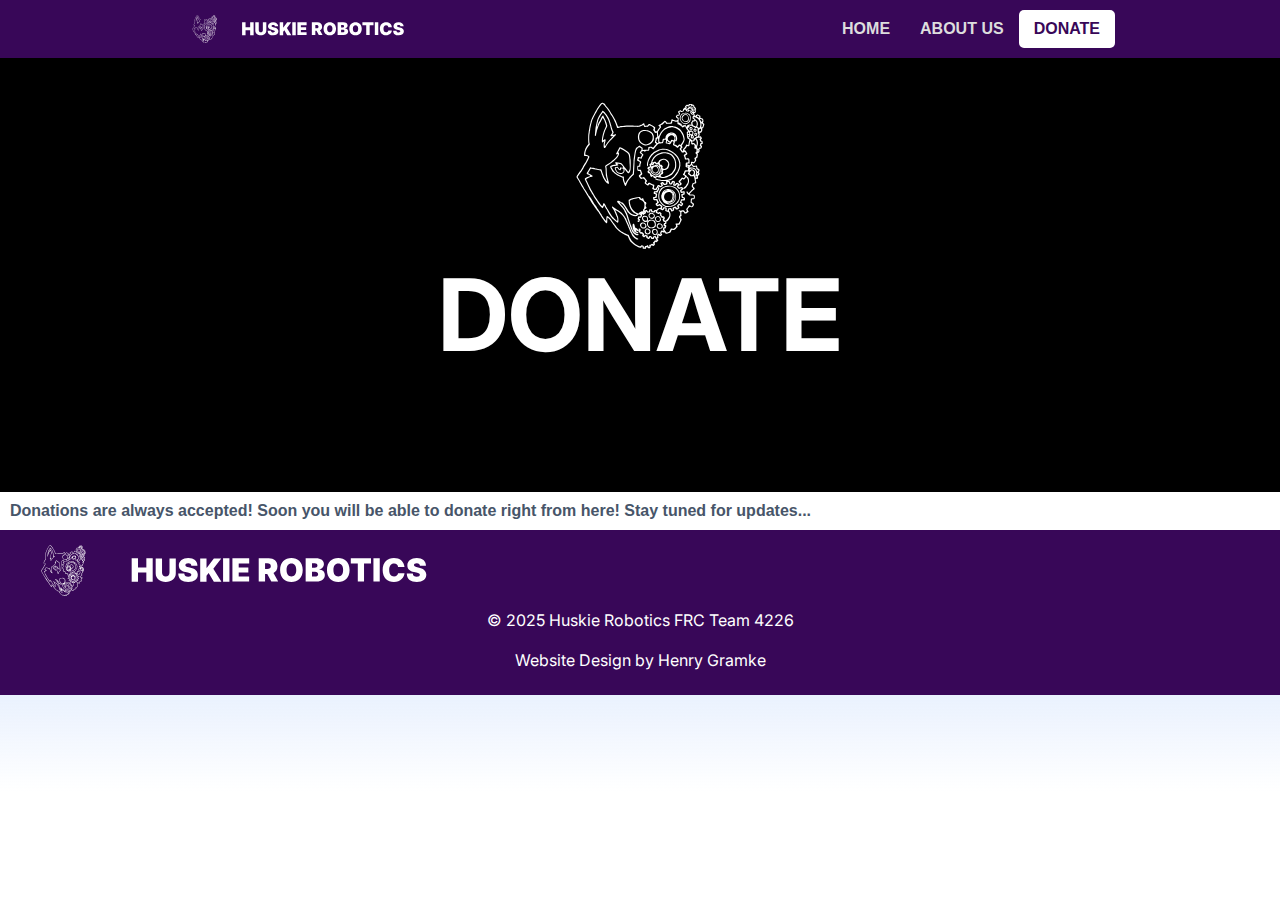
<file: donate-huskie-robotics.html>
<!DOCTYPE html>
<html>
  <head>
    <title>Home</title>
  <meta charset="utf-8"/>
  <meta name="viewport" content="width=device-width,initial-scale=1"/>
  <meta name="robots" content="index,follow"/>
  <link rel="stylesheet" href="./style.css">
  </head>
  <body id="iv2o2k"><body id="ijhxl4"><div id="iraptf" class="navbar"><div data-gjs="navbar" id="iczcjt" class="navbar-container"><img src="assets/huskierobotics.svg" id="ikzh1h"/><div class="navbar-burger"><div class="navbar-burger-line"></div><div class="navbar-burger-line"></div><div class="navbar-burger-line"></div></div><div data-gjs="navbar-items" class="navbar-items-c"><nav class="navbar-menu"><a id="iqy9y2" href="./index.html" class="navbar-menu-link">HOME</a><a id="i5ku4a" href="./about-us-huskie-robotics.html" class="navbar-menu-link">ABOUT US</a><a id="ieqobj" href="./donate-huskie-robotics.html" class="navbar-menu-link">DONATE</a></nav></div></div></div><link rel="preconnect" href="https://fonts.googleapis.com"/><link rel="preconnect" href="https://fonts.gstatic.com" crossorigin=""/><link href="https://fonts.googleapis.com/css2?family=Inter:wght@100..900&display=swap" rel="stylesheet"/><div id="iaeijv" class="bighead"><svg version="1.1" xmlns="http://www.w3.org/2000/svg" xmlns:xlink="http://www.w3.org/1999/xlink" width="150" height="150" viewBox="0, 0, 400,400"><g><path d="M96.167 8.705 C 94.357 10.443,91.924 13.401,90.200 15.958 C 86.067 22.089,85.158 23.499,84.790 24.352 C 84.565 24.876,84.041 25.781,83.626 26.364 C 83.211 26.946,82.379 28.318,81.777 29.411 C 81.175 30.505,79.789 33.020,78.696 35.000 C 74.919 41.846,73.600 44.409,73.599 44.904 C 73.599 45.177,72.871 46.813,71.982 48.539 C 70.326 51.755,68.414 57.148,68.405 58.629 C 68.402 59.085,68.155 60.255,67.857 61.229 C 66.092 66.981,65.004 71.811,64.572 75.800 C 64.430 77.120,64.065 79.280,63.762 80.600 C 63.460 81.920,63.209 83.843,63.206 84.874 C 63.203 85.905,62.995 87.255,62.745 87.874 C 61.709 90.438,61.613 111.018,62.615 115.836 C 62.838 116.906,62.610 117.389,60.920 119.436 C 57.239 123.896,54.242 129.292,52.943 133.800 C 52.626 134.900,52.183 136.430,51.957 137.200 C 50.835 141.029,50.363 147.493,51.118 148.681 C 51.310 148.983,52.469 149.159,54.223 149.154 C 57.484 149.143,61.420 150.404,61.793 151.578 C 61.941 152.043,61.134 153.977,59.590 156.856 C 58.250 159.355,56.606 162.570,55.937 164.000 C 55.268 165.430,54.405 166.960,54.018 167.400 C 53.632 167.840,52.976 168.830,52.562 169.600 C 52.148 170.370,51.204 171.773,50.464 172.717 C 49.724 173.661,48.806 175.281,48.425 176.317 C 48.043 177.353,47.106 179.190,46.342 180.400 C 45.578 181.610,44.440 183.633,43.813 184.895 C 43.187 186.158,42.244 187.472,41.718 187.817 C 41.193 188.161,40.116 189.468,39.326 190.721 C 37.916 192.959,34.145 198.611,33.537 199.399 C 33.367 199.620,32.682 200.454,32.014 201.253 C 30.256 203.357,30.266 206.420,32.039 208.645 C 32.721 209.500,33.740 211.010,34.306 212.000 C 34.871 212.990,35.649 214.160,36.035 214.600 C 36.422 215.040,37.377 216.750,38.159 218.400 C 38.940 220.050,40.291 222.521,41.160 223.891 C 42.029 225.261,42.870 226.791,43.029 227.291 C 43.187 227.791,43.785 228.920,44.357 229.800 C 44.929 230.680,45.758 232.031,46.199 232.803 C 48.102 236.135,51.275 241.174,54.429 245.874 C 56.706 249.267,59.200 253.421,59.200 253.823 C 59.200 253.989,59.646 254.709,60.190 255.423 C 61.152 256.683,62.054 258.229,64.495 262.800 C 65.141 264.010,65.897 265.270,66.174 265.600 C 66.451 265.930,66.789 266.512,66.924 266.893 C 67.450 268.378,72.180 275.883,74.527 278.957 C 75.887 280.739,77.900 283.490,79.000 285.071 C 83.388 291.378,85.157 293.837,85.873 294.626 C 86.285 295.081,87.204 296.360,87.916 297.468 C 88.627 298.577,89.567 299.808,90.005 300.204 C 90.442 300.600,90.800 301.134,90.800 301.391 C 90.800 301.647,91.714 303.184,92.830 304.804 C 93.947 306.425,95.409 308.752,96.079 309.976 C 96.749 311.199,97.726 312.740,98.250 313.400 C 98.774 314.060,100.070 315.860,101.131 317.400 C 110.515 331.026,112.800 332.047,112.800 322.612 C 112.800 312.030,113.317 311.641,118.619 318.233 C 119.489 319.314,120.429 320.442,120.710 320.738 C 120.990 321.034,122.502 323.195,124.069 325.539 C 127.209 330.236,128.004 331.335,129.845 333.521 C 130.531 334.335,131.392 335.540,131.761 336.200 C 133.826 339.900,139.156 345.862,143.672 349.526 C 145.703 351.173,149.795 354.000,150.148 354.000 C 150.240 354.000,151.809 355.011,153.634 356.247 C 157.318 358.741,159.149 359.619,163.665 361.057 C 167.303 362.215,167.111 362.008,168.984 366.800 C 169.801 368.890,170.993 371.458,171.634 372.506 C 172.276 373.554,172.800 374.510,172.800 374.630 C 172.800 376.592,183.650 386.088,189.800 389.508 C 191.340 390.364,193.251 391.439,194.047 391.896 C 198.573 394.495,204.400 394.456,204.400 391.827 C 204.400 391.106,205.944 390.584,206.484 391.124 C 206.705 391.345,206.948 392.560,207.023 393.823 C 207.196 396.710,207.117 396.653,211.269 396.927 C 215.230 397.189,215.460 397.062,215.923 394.355 C 216.357 391.811,220.000 390.891,220.000 393.325 C 220.000 394.967,221.296 395.747,223.572 395.478 C 227.327 395.033,228.963 393.420,228.713 390.410 C 228.607 389.134,228.716 389.000,230.463 388.266 L 232.325 387.483 233.416 388.341 C 236.627 390.867,241.326 386.809,239.631 382.976 L 238.838 381.184 240.050 379.804 C 241.217 378.475,241.300 378.447,242.229 379.055 C 243.439 379.848,245.010 379.503,245.652 378.303 C 245.913 377.815,246.818 376.751,247.664 375.939 C 249.595 374.083,249.587 373.548,247.600 371.952 C 245.577 370.326,245.601 369.603,247.714 368.600 C 249.272 367.861,249.391 367.694,249.281 366.400 C 248.882 361.704,248.960 361.006,249.900 360.872 C 250.395 360.802,250.800 360.894,250.800 361.076 C 250.800 363.826,254.841 364.074,257.500 361.487 C 259.550 359.493,259.635 358.523,257.928 356.579 L 256.656 355.130 257.378 353.789 C 258.319 352.042,258.934 351.849,260.507 352.808 C 261.427 353.370,262.518 353.597,264.292 353.599 L 266.784 353.600 267.626 355.251 L 268.469 356.903 271.134 356.707 C 274.058 356.492,281.080 353.878,281.630 352.800 C 282.761 350.584,283.509 348.851,283.741 347.912 C 284.111 346.414,285.317 345.823,286.888 346.371 C 290.507 347.632,293.866 345.976,297.042 341.365 C 297.835 340.213,298.817 339.184,299.224 339.078 C 300.320 338.791,300.628 336.966,299.854 335.344 C 298.680 332.882,299.670 332.002,302.924 332.612 C 304.730 332.951,305.868 332.315,306.353 330.695 C 307.035 328.417,309.090 323.759,310.162 322.061 C 311.321 320.224,311.525 317.968,310.600 317.200 C 310.270 316.926,310.000 316.547,310.000 316.357 C 310.000 316.167,309.460 315.134,308.800 314.062 C 307.225 311.502,307.282 310.978,309.243 309.978 L 310.887 309.140 310.545 306.470 C 309.682 299.720,310.510 297.200,313.591 297.200 C 315.492 297.200,318.000 299.424,318.000 301.110 C 318.000 303.021,322.652 303.020,325.321 301.109 C 326.019 300.609,327.267 299.894,328.095 299.520 C 329.812 298.743,330.018 297.839,328.825 296.322 C 328.398 295.780,327.928 294.854,327.780 294.265 C 327.632 293.675,327.351 293.094,327.156 292.973 C 326.132 292.340,327.446 289.887,330.820 286.134 C 332.446 284.324,333.250 284.194,335.477 285.379 C 339.550 287.548,342.459 285.321,344.015 278.847 C 344.525 276.722,341.564 273.200,339.267 273.200 C 338.297 273.200,337.706 271.608,338.038 269.890 C 338.218 268.961,338.373 267.531,338.383 266.714 C 338.405 264.778,339.391 264.218,342.193 264.548 C 345.585 264.946,346.371 263.635,346.390 257.544 C 346.405 252.855,344.759 252.017,335.514 252.003 C 333.677 252.001,333.148 251.850,332.820 251.237 C 332.286 250.240,336.732 244.961,341.615 240.795 C 347.048 236.160,347.094 235.960,343.565 232.364 C 341.723 230.487,341.180 229.678,341.337 229.041 C 342.594 223.954,342.778 223.600,344.164 223.600 C 344.641 223.600,345.698 223.260,346.514 222.844 C 347.330 222.428,348.449 221.974,348.999 221.836 C 350.139 221.550,350.321 219.784,349.561 216.400 C 348.214 210.408,348.280 210.217,351.800 209.833 C 355.153 209.466,355.364 209.168,354.666 205.774 C 353.977 202.424,353.925 202.558,356.620 200.683 C 359.286 198.828,359.601 196.999,357.723 194.289 C 356.846 193.023,356.733 192.610,357.118 192.067 C 360.213 187.693,359.194 183.751,354.732 182.840 C 353.531 182.595,353.369 182.392,353.081 180.784 C 352.223 175.992,351.369 174.708,349.241 175.014 C 348.449 175.128,346.848 175.333,345.685 175.468 L 343.569 175.715 341.164 173.195 C 339.138 171.073,338.778 170.480,338.879 169.438 C 339.021 167.990,341.032 167.434,341.983 168.580 C 343.072 169.891,345.442 168.745,346.830 166.236 C 347.327 165.336,348.172 164.070,348.707 163.423 C 350.307 161.484,350.522 160.484,349.690 158.844 C 348.716 156.925,348.946 156.188,350.745 155.469 C 352.935 154.593,353.156 154.146,353.875 149.170 C 354.489 144.914,354.487 144.577,353.834 143.440 C 353.085 142.135,353.629 141.221,355.176 141.186 C 357.821 141.125,359.986 136.281,358.583 133.567 C 357.747 131.950,359.485 130.000,361.762 130.000 C 363.299 130.000,364.711 128.007,365.386 124.884 C 365.698 123.443,364.826 121.600,363.834 121.600 C 363.092 121.600,362.746 120.565,363.056 119.268 C 363.428 117.708,363.959 117.200,365.220 117.200 C 367.185 117.200,367.634 116.328,367.345 113.071 C 367.018 109.378,366.749 108.916,364.698 108.513 C 362.362 108.053,361.947 105.462,363.979 104.015 C 365.514 102.922,365.505 102.423,363.900 99.314 C 362.415 96.437,361.905 96.146,359.855 97.003 C 358.110 97.732,357.615 97.182,358.312 95.293 C 359.412 92.316,359.666 89.688,358.983 88.367 L 358.319 87.084 360.014 87.311 C 362.541 87.650,363.242 87.181,364.940 84.022 C 366.534 81.056,366.571 80.744,365.778 76.907 C 365.538 75.742,365.625 75.574,366.656 75.207 C 367.285 74.984,368.049 74.659,368.354 74.486 C 369.084 74.071,371.028 68.735,371.373 66.200 L 371.644 64.200 369.822 62.680 C 367.866 61.048,367.611 60.166,368.641 58.593 C 369.159 57.804,369.227 57.052,368.995 54.707 C 368.569 50.403,368.146 49.816,364.702 48.743 C 360.735 47.507,360.727 47.498,361.027 44.839 C 361.337 42.106,361.160 41.912,356.470 39.816 C 352.416 38.005,351.868 38.095,349.324 40.997 C 347.114 43.516,346.400 43.746,346.400 41.941 C 346.400 41.248,345.831 39.562,345.137 38.194 C 343.904 35.768,343.751 33.591,344.893 34.733 C 346.188 36.028,347.983 35.070,348.013 33.067 C 348.020 32.590,348.290 31.851,348.613 31.424 C 349.378 30.411,349.371 28.440,348.600 28.145 C 347.724 27.809,347.867 26.393,348.886 25.308 L 349.772 24.365 348.986 22.083 C 348.323 20.157,347.966 19.690,346.700 19.097 C 345.299 18.440,345.200 18.277,345.200 16.628 C 345.200 14.492,342.772 12.000,340.691 12.000 C 340.050 12.000,339.055 11.629,338.479 11.177 C 337.529 10.429,337.098 10.378,333.816 10.626 C 329.669 10.940,329.059 11.250,329.414 12.864 C 329.750 14.392,328.694 14.816,327.454 13.651 C 326.197 12.470,325.144 12.584,323.131 14.120 C 322.179 14.846,321.085 15.560,320.700 15.707 C 319.759 16.067,319.811 17.647,320.800 18.708 C 321.943 19.935,321.792 20.377,320.300 20.166 C 318.832 19.959,318.019 20.484,317.304 22.100 C 317.019 22.743,316.502 23.200,316.058 23.200 C 314.771 23.200,314.339 24.145,314.628 26.325 C 314.921 28.537,314.677 28.831,312.079 29.389 C 310.970 29.627,310.606 29.507,309.799 28.636 C 308.712 27.463,306.794 27.243,306.000 28.200 C 305.726 28.530,305.355 28.800,305.176 28.800 C 302.021 28.800,300.419 32.392,302.600 34.573 C 305.084 37.057,303.920 39.629,300.461 39.296 L 298.491 39.107 296.831 41.902 C 294.794 45.330,294.978 46.058,298.322 47.808 C 304.025 50.792,299.506 56.362,293.114 54.228 C 292.171 53.913,290.690 53.527,289.823 53.369 C 288.955 53.211,287.640 52.725,286.899 52.288 C 284.544 50.898,283.821 51.618,283.230 55.941 C 282.958 57.929,282.525 59.721,282.268 59.923 C 281.251 60.723,271.608 60.884,271.290 60.107 C 270.075 57.142,267.218 54.702,265.856 55.465 C 265.524 55.650,263.444 57.497,261.234 59.569 C 256.743 63.776,253.872 65.606,251.200 65.961 C 248.597 66.307,248.526 67.488,250.958 69.957 L 252.785 71.813 251.988 73.006 C 251.550 73.663,250.648 74.920,249.985 75.800 C 247.993 78.443,245.600 82.035,245.600 82.383 C 245.600 82.562,244.933 83.025,244.118 83.412 L 242.636 84.116 241.305 82.576 C 239.642 80.653,239.341 79.489,239.971 77.424 C 241.060 73.854,241.010 73.431,239.336 72.138 C 236.176 69.698,232.784 67.604,230.331 66.578 C 228.939 65.996,227.530 65.281,227.199 64.988 C 225.137 63.160,221.987 63.882,221.460 66.302 C 221.017 68.341,220.727 68.485,216.865 68.584 L 213.233 68.678 212.597 67.338 C 212.247 66.601,211.925 65.143,211.881 64.099 C 211.784 61.814,210.434 61.294,208.496 62.794 C 205.203 65.344,204.245 66.000,203.815 66.000 C 203.554 66.000,201.894 66.627,200.126 67.393 C 196.328 69.039,193.733 69.217,184.400 68.469 C 178.289 67.980,160.526 68.423,154.400 69.216 C 152.750 69.430,150.626 69.604,149.680 69.603 C 148.734 69.601,147.474 69.847,146.880 70.148 C 143.459 71.884,140.757 71.115,140.197 68.246 C 140.063 67.561,139.787 66.640,139.584 66.200 C 139.381 65.760,138.689 63.951,138.047 62.179 C 136.584 58.145,135.561 55.925,133.126 51.499 C 132.067 49.574,131.200 47.841,131.200 47.649 C 131.200 47.098,126.948 40.082,124.746 37.000 C 123.645 35.460,122.349 33.390,121.864 32.400 C 120.059 28.714,115.811 22.896,110.909 17.400 C 109.928 16.300,108.763 14.680,108.320 13.800 C 107.311 11.797,105.367 9.715,103.800 8.958 C 103.140 8.639,102.150 8.116,101.600 7.795 C 99.761 6.722,97.907 7.033,96.167 8.705 M102.656 12.045 C 104.069 13.169,105.479 14.579,105.788 15.178 C 106.098 15.776,106.947 16.982,107.676 17.857 C 108.404 18.732,109.482 20.067,110.070 20.824 C 110.659 21.581,111.875 23.100,112.772 24.200 C 113.670 25.300,115.348 27.644,116.502 29.409 C 119.324 33.726,119.417 33.877,120.797 36.400 C 121.460 37.610,122.406 39.140,122.901 39.800 C 123.395 40.460,124.291 41.651,124.891 42.447 C 128.587 47.346,137.120 66.271,138.010 71.542 C 138.209 72.720,138.580 73.935,138.835 74.242 C 139.593 75.156,140.029 75.088,146.683 73.025 C 151.225 71.617,177.379 70.705,189.641 71.528 C 195.719 71.936,199.253 71.541,201.341 70.222 C 201.813 69.923,202.766 69.561,203.457 69.417 C 204.148 69.273,205.549 68.625,206.571 67.978 C 209.167 66.331,209.442 66.425,210.276 69.249 C 211.118 72.097,211.838 72.561,214.150 71.746 C 216.028 71.085,217.464 71.055,219.147 71.642 C 220.777 72.210,222.029 71.447,223.523 68.974 C 224.817 66.831,224.884 66.827,228.290 68.653 C 236.797 73.215,238.306 75.094,235.826 78.042 C 234.507 79.609,234.534 80.111,236.012 81.492 C 236.679 82.115,237.823 83.790,238.554 85.213 C 239.974 87.975,239.942 87.959,243.059 87.405 C 245.040 87.054,245.120 87.198,245.393 91.631 C 245.493 93.264,245.685 95.602,245.818 96.826 C 246.096 99.366,245.833 99.746,243.505 100.165 C 241.698 100.491,241.102 101.442,241.425 103.487 C 241.583 104.488,241.357 106.083,240.758 108.200 C 239.290 113.380,239.414 114.347,241.700 115.567 C 244.075 116.835,244.066 117.049,241.534 119.666 C 240.398 120.840,238.585 122.880,237.507 124.199 C 234.967 127.307,234.825 127.366,232.967 126.082 C 231.113 124.802,227.143 124.585,223.900 125.587 C 221.844 126.223,221.860 126.189,221.989 129.696 C 222.090 132.439,221.234 133.036,217.800 132.619 C 216.700 132.486,214.000 132.565,211.800 132.796 C 207.173 133.281,206.734 133.058,207.090 130.404 C 207.443 127.771,207.003 126.916,204.693 125.751 C 203.542 125.171,201.924 124.090,201.099 123.348 C 198.978 121.443,197.320 121.736,194.227 124.563 C 193.362 125.353,192.329 126.000,191.931 126.000 C 189.868 126.000,186.964 132.712,185.787 140.200 C 183.426 155.223,182.800 160.132,182.795 163.675 C 182.793 165.504,182.547 169.790,182.249 173.200 C 181.952 176.610,181.669 181.638,181.621 184.374 C 181.573 187.109,181.370 190.349,181.169 191.574 C 180.969 192.798,180.804 194.501,180.802 195.359 C 180.800 196.800,180.496 197.220,176.747 200.959 C 174.518 203.181,172.021 205.900,171.197 207.000 C 170.374 208.100,168.822 209.913,167.750 211.030 C 166.460 212.372,165.055 214.567,163.600 217.514 C 160.929 222.923,160.692 223.064,159.650 219.876 C 159.204 218.514,158.571 216.590,158.243 215.600 C 157.276 212.682,156.739 208.880,157.025 206.972 C 157.369 204.680,156.822 204.000,154.635 204.000 C 152.897 204.000,143.806 199.720,138.654 196.477 C 133.362 193.145,128.831 188.031,125.044 181.117 L 123.575 178.434 124.687 177.861 C 127.277 176.529,131.849 175.522,136.566 175.247 C 142.802 174.884,144.014 174.018,141.200 171.937 C 138.855 170.203,139.533 169.445,143.179 169.727 C 148.220 170.115,149.838 171.154,153.300 176.227 C 156.416 180.792,155.624 181.443,148.712 180.001 C 146.783 179.599,146.290 180.186,146.465 182.672 C 146.651 185.298,145.681 185.479,144.035 183.125 C 140.741 178.418,140.289 177.934,139.431 178.207 C 138.974 178.353,137.451 178.708,136.048 178.997 C 132.238 179.781,131.930 181.078,134.154 186.975 C 136.593 193.441,140.584 196.527,147.227 197.084 C 154.470 197.691,160.133 192.049,158.562 185.791 C 158.041 183.715,159.476 184.893,162.856 189.314 C 169.486 197.984,171.043 197.653,174.666 186.800 C 175.468 184.396,175.551 159.405,174.761 157.928 C 174.564 157.559,174.307 155.579,174.191 153.528 C 174.074 151.478,173.816 149.260,173.617 148.600 C 173.418 147.940,173.141 146.494,173.002 145.386 C 172.711 143.076,169.703 139.476,165.600 136.528 C 161.261 133.411,158.188 131.347,157.501 131.089 C 157.117 130.944,155.843 130.212,154.671 129.462 C 151.846 127.655,148.967 126.408,147.001 126.138 L 145.400 125.919 142.216 132.206 C 140.465 135.664,138.270 139.654,137.338 141.072 C 134.767 144.987,135.359 145.623,140.391 144.349 C 141.442 144.083,141.234 145.741,140.008 147.400 C 139.357 148.280,138.144 149.997,137.313 151.217 C 136.481 152.436,133.820 155.188,131.400 157.333 C 128.980 159.478,125.895 162.211,124.545 163.406 C 121.438 166.158,114.113 171.134,111.078 172.556 C 107.233 174.358,106.289 176.362,107.630 179.874 C 108.074 181.036,108.316 184.768,108.665 195.800 C 108.800 200.063,109.057 202.621,109.434 203.460 C 109.745 204.154,110.000 205.041,110.000 205.432 C 110.000 205.823,110.162 206.696,110.359 207.372 C 110.557 208.047,111.087 209.860,111.538 211.400 C 112.866 215.937,112.919 216.402,112.108 216.385 C 111.392 216.369,110.995 215.879,107.910 211.200 C 104.675 206.294,101.544 198.963,98.160 188.370 L 97.192 185.341 94.096 184.894 C 92.393 184.649,89.740 184.148,88.200 183.781 C 86.660 183.414,84.398 182.976,83.173 182.809 C 81.948 182.641,80.328 182.310,79.573 182.072 C 78.818 181.834,76.490 181.339,74.400 180.973 C 72.310 180.606,69.972 180.049,69.205 179.734 C 67.641 179.092,66.445 180.069,64.957 183.200 C 64.591 183.970,63.101 186.540,61.646 188.911 C 57.071 196.365,57.342 195.746,58.132 196.952 C 58.509 197.528,59.101 198.000,59.447 198.000 C 60.255 198.000,66.507 201.143,66.894 201.743 C 67.390 202.514,67.296 202.580,63.996 203.752 C 62.233 204.379,60.692 205.050,60.572 205.245 C 60.451 205.440,60.018 205.600,59.610 205.600 C 58.692 205.600,52.817 209.481,52.754 210.129 C 52.641 211.281,52.968 212.243,54.851 216.291 C 56.606 220.066,60.857 228.648,63.476 233.707 C 63.958 234.638,64.363 235.643,64.376 235.940 C 64.389 236.236,65.063 237.676,65.873 239.140 C 66.684 240.603,67.780 242.610,68.310 243.600 C 68.839 244.590,69.500 245.670,69.777 246.000 C 70.054 246.330,70.712 247.410,71.238 248.400 C 71.764 249.390,72.780 250.939,73.497 251.841 C 74.214 252.744,74.800 253.667,74.800 253.892 C 74.800 254.118,75.070 254.526,75.400 254.800 C 75.730 255.074,76.000 255.542,76.000 255.840 C 76.000 256.137,76.765 257.560,77.700 259.000 C 78.635 260.441,80.047 262.650,80.838 263.910 C 82.702 266.877,89.575 277.167,91.586 280.000 C 94.034 283.449,98.945 288.400,99.918 288.400 C 100.908 288.400,102.487 285.938,103.178 283.317 C 103.422 282.391,103.821 281.511,104.064 281.361 C 104.520 281.079,104.703 281.316,106.409 284.385 C 108.233 287.666,109.707 290.170,111.012 292.200 C 111.719 293.300,112.828 295.190,113.477 296.400 C 119.524 307.677,122.610 311.909,130.396 319.600 C 135.964 325.101,140.082 327.833,141.490 326.960 C 143.374 325.791,142.548 311.741,140.436 309.016 C 140.259 308.787,139.182 306.185,138.043 303.234 C 136.904 300.282,135.438 297.142,134.786 296.255 C 132.419 293.037,133.224 292.875,137.888 295.629 C 146.248 300.567,153.993 307.679,157.386 313.534 C 157.598 313.900,158.240 314.920,158.813 315.800 C 159.386 316.680,160.187 318.300,160.595 319.400 C 161.437 321.674,163.258 325.727,165.833 331.057 C 166.805 333.068,167.606 334.958,167.614 335.257 C 167.621 335.556,167.975 336.520,168.400 337.400 C 168.825 338.280,169.179 339.143,169.186 339.318 C 169.194 339.494,169.850 341.024,170.645 342.718 C 171.440 344.413,172.619 347.240,173.266 349.000 C 173.913 350.760,175.129 353.370,175.970 354.800 C 176.810 356.230,177.636 357.850,177.804 358.400 C 179.879 365.183,193.795 375.439,195.366 371.344 C 195.765 370.303,195.223 369.200,194.313 369.200 C 191.618 369.200,187.184 365.683,183.027 360.249 C 180.673 357.172,175.200 346.881,175.200 345.532 C 175.200 345.078,174.210 342.655,173.001 340.149 C 171.791 337.642,170.627 334.814,170.414 333.863 C 170.201 332.912,169.301 330.892,168.413 329.374 C 167.526 327.855,166.800 326.296,166.800 325.909 C 166.800 325.522,165.900 323.330,164.800 321.039 C 163.700 318.747,162.800 316.624,162.800 316.322 C 162.800 316.020,161.889 314.562,160.775 313.083 C 159.661 311.604,158.356 309.706,157.875 308.866 C 157.020 307.373,154.801 304.554,152.800 302.417 C 151.582 301.117,146.677 297.225,144.925 296.169 C 135.795 290.665,133.460 289.181,131.481 287.624 C 126.429 283.651,126.414 283.643,125.415 284.642 C 124.606 285.451,124.925 286.607,126.397 288.200 C 127.525 289.420,132.000 296.648,132.000 297.250 C 132.000 297.431,132.643 298.889,133.428 300.489 C 134.213 302.090,135.483 305.020,136.250 307.000 C 137.018 308.980,137.840 311.050,138.078 311.600 C 138.535 312.653,139.023 314.608,139.577 317.600 C 139.981 319.784,139.680 321.994,138.939 322.279 C 137.720 322.746,129.273 314.366,124.344 307.800 C 122.025 304.710,117.918 298.253,116.458 295.400 C 116.120 294.740,114.799 292.524,113.522 290.476 C 112.245 288.428,111.200 286.661,111.200 286.549 C 111.200 286.438,110.775 285.774,110.255 285.073 C 109.736 284.373,109.104 283.183,108.851 282.429 C 108.342 280.908,106.296 277.493,105.059 276.100 C 103.376 274.203,101.732 275.467,101.211 279.059 C 100.410 284.580,98.389 283.996,93.600 276.861 C 92.830 275.714,92.020 274.555,91.800 274.285 C 91.580 274.015,90.680 272.716,89.801 271.397 C 88.922 270.079,87.609 268.212,86.885 267.248 C 86.160 266.284,85.303 264.934,84.980 264.248 C 84.374 262.958,83.712 261.971,80.579 257.681 C 79.567 256.296,78.380 254.351,77.941 253.359 C 77.502 252.367,76.642 250.800,76.030 249.878 C 75.418 248.955,74.334 247.120,73.622 245.800 C 72.911 244.480,72.095 243.130,71.811 242.800 C 71.527 242.470,70.584 240.850,69.716 239.200 C 68.847 237.550,67.931 235.840,67.679 235.400 C 67.428 234.960,66.419 232.890,65.438 230.800 C 64.457 228.710,63.378 226.550,63.039 226.000 C 62.480 225.092,61.275 222.568,57.627 214.659 C 56.455 212.119,56.407 211.849,56.969 210.991 C 57.514 210.160,63.703 206.800,64.690 206.800 C 64.910 206.800,66.280 206.260,67.736 205.600 C 69.191 204.940,70.848 204.400,71.418 204.400 C 72.729 204.400,74.000 203.731,74.000 203.040 C 74.000 201.536,72.357 200.419,65.135 197.010 C 61.322 195.210,61.305 195.135,63.841 191.198 C 65.045 189.329,66.588 186.765,67.271 185.500 C 68.911 182.459,68.559 182.457,81.800 185.567 C 86.320 186.629,92.013 187.889,93.800 188.223 C 94.328 188.322,94.848 189.024,95.329 190.286 C 95.729 191.339,96.314 192.791,96.629 193.514 C 96.943 194.236,97.200 195.159,97.200 195.564 C 97.200 195.969,97.649 197.316,98.198 198.558 C 98.747 199.799,99.570 201.924,100.027 203.279 C 103.098 212.396,111.450 223.200,115.427 223.200 C 117.651 223.200,117.865 222.753,116.987 219.940 C 116.619 218.763,116.179 217.170,116.010 216.400 C 115.840 215.630,115.302 213.560,114.814 211.800 C 114.325 210.040,113.580 207.340,113.158 205.800 C 112.252 202.496,111.206 192.265,111.196 186.600 C 111.192 184.400,110.924 181.481,110.602 180.113 C 109.841 176.887,109.925 176.733,113.522 174.759 C 120.329 171.023,128.301 164.748,136.457 156.706 C 138.406 154.785,140.000 153.010,140.000 152.764 C 140.000 152.517,140.544 151.629,141.208 150.789 C 144.352 146.820,145.391 140.000,142.853 140.000 C 141.334 140.000,141.297 140.101,145.869 131.712 L 147.225 129.225 149.513 130.419 C 150.771 131.076,152.520 132.057,153.400 132.598 C 154.280 133.139,155.810 134.046,156.800 134.612 C 162.380 137.804,168.318 142.657,169.513 145.000 C 170.579 147.090,171.943 155.853,171.910 160.400 C 171.907 160.730,172.141 165.812,172.428 171.693 C 173.002 183.453,172.976 183.698,170.554 188.988 C 169.194 191.958,169.254 191.974,165.993 187.800 C 164.790 186.260,163.474 184.640,163.069 184.200 C 162.664 183.760,162.081 182.921,161.774 182.335 C 161.467 181.750,160.792 180.937,160.274 180.530 C 159.756 180.122,158.108 177.991,156.613 175.794 C 152.123 169.200,150.534 167.987,145.395 167.224 C 136.269 165.870,134.618 165.665,134.325 165.846 C 133.649 166.264,134.040 168.478,135.064 170.025 C 136.425 172.081,136.139 172.339,132.182 172.631 C 129.135 172.856,128.063 173.107,125.400 174.223 C 124.740 174.499,123.390 174.967,122.400 175.263 C 120.273 175.899,119.919 178.036,121.447 181.023 C 124.744 187.471,126.399 189.990,129.200 192.826 C 132.022 195.682,137.967 200.400,138.746 200.400 C 139.046 200.400,140.842 201.366,143.200 202.796 C 144.585 203.636,149.345 205.683,151.489 206.361 L 153.800 207.092 154.045 210.058 C 154.313 213.307,154.250 213.032,156.268 219.600 C 159.307 229.488,161.699 231.896,163.256 226.635 C 163.869 224.566,165.481 220.923,167.520 217.000 C 168.109 215.868,169.778 213.778,174.548 208.200 C 175.676 206.880,178.220 204.215,180.200 202.278 L 183.800 198.756 184.280 190.078 C 184.544 185.305,184.954 176.540,185.192 170.600 C 185.429 164.660,185.800 159.170,186.016 158.400 C 186.232 157.630,186.587 155.290,186.804 153.200 C 188.204 139.715,190.166 131.746,192.567 129.800 C 198.154 125.270,198.067 125.293,201.326 127.452 L 204.000 129.223 204.000 131.342 C 204.000 133.119,203.830 133.617,202.946 134.430 C 201.521 135.741,199.200 139.385,199.200 140.311 C 199.200 141.198,200.182 142.112,203.300 144.124 C 205.682 145.661,206.044 146.333,204.971 147.224 C 204.225 147.843,202.800 150.533,202.800 151.322 C 202.800 152.754,201.283 153.379,199.085 152.853 C 194.952 151.865,194.506 151.855,194.037 152.731 C 193.798 153.177,193.703 153.803,193.826 154.122 C 194.059 154.731,192.932 158.725,192.342 159.380 C 191.195 160.654,192.536 162.415,195.078 162.973 C 195.775 163.126,196.550 163.498,196.800 163.800 C 197.050 164.102,197.781 164.464,198.423 164.605 C 200.075 164.968,200.136 165.261,199.155 168.085 C 198.674 169.468,198.173 171.590,198.041 172.800 L 197.800 175.000 195.710 175.210 C 192.848 175.498,192.775 175.634,192.682 180.838 C 192.545 188.465,193.220 189.593,197.605 189.074 C 199.917 188.800,200.800 189.393,200.800 191.219 C 200.800 191.858,201.159 192.970,201.599 193.690 C 202.840 195.727,202.329 196.617,198.012 199.930 C 196.082 201.412,196.463 203.627,199.124 206.395 C 199.650 206.942,200.426 208.067,200.848 208.895 C 201.716 210.596,202.577 210.787,204.938 209.800 C 208.250 208.416,209.569 208.859,212.114 212.207 C 214.709 215.621,214.779 215.968,213.400 218.562 C 211.744 221.675,211.959 222.203,216.200 225.445 C 220.789 228.953,221.507 228.999,223.459 225.906 C 224.602 224.097,224.993 224.063,227.522 225.554 C 228.598 226.188,229.911 226.829,230.439 226.977 C 232.349 227.514,234.402 228.613,234.592 229.200 C 234.799 229.840,233.836 233.416,233.257 234.156 C 231.868 235.932,232.571 237.458,235.200 238.375 C 242.864 241.047,244.932 240.579,245.469 236.051 C 245.743 233.738,246.309 233.460,247.307 235.150 C 247.963 236.260,247.952 236.361,246.999 238.050 C 246.456 239.013,245.610 240.571,245.119 241.514 C 244.119 243.435,243.231 243.823,240.646 243.468 C 237.769 243.074,237.376 243.352,236.648 246.302 C 235.888 249.382,236.384 250.800,238.222 250.800 C 240.568 250.800,242.000 251.835,242.000 253.530 C 242.000 257.513,240.931 258.800,237.620 258.800 C 234.819 258.800,234.403 259.605,235.183 263.515 C 235.987 267.542,235.650 267.278,239.938 267.257 C 244.021 267.238,243.986 267.216,244.997 270.491 C 245.733 272.875,245.250 274.800,243.917 274.800 C 243.121 274.800,241.599 276.498,241.613 277.370 C 241.682 281.950,246.705 284.839,250.099 282.250 C 251.913 280.866,252.361 280.917,254.325 282.731 C 255.820 284.111,255.949 284.377,255.634 285.431 C 254.882 287.941,254.817 288.000,252.817 288.000 C 249.360 288.000,246.263 289.630,244.706 292.270 L 243.904 293.629 241.559 293.364 C 238.766 293.048,237.416 293.706,237.003 295.586 C 236.407 298.300,232.283 296.635,232.000 293.567 L 231.800 291.400 228.745 291.284 C 224.997 291.142,224.400 291.567,224.400 294.380 C 224.400 296.382,224.040 296.927,222.461 297.315 C 221.019 297.669,220.388 297.238,219.575 295.342 C 219.115 294.268,218.554 293.582,218.114 293.553 C 217.345 293.502,217.300 293.510,215.200 294.077 C 212.000 294.942,212.000 294.942,212.000 294.069 C 212.000 292.449,213.579 290.436,215.190 290.003 C 217.456 289.393,218.115 285.891,216.200 284.637 C 214.718 283.666,214.731 279.673,216.221 277.902 C 216.783 277.234,217.143 276.427,217.020 276.109 C 216.898 275.791,216.683 274.810,216.543 273.931 C 216.365 272.819,216.029 272.231,215.443 272.002 C 214.980 271.821,214.015 271.455,213.300 271.188 C 212.585 270.921,212.000 270.434,212.000 270.104 C 212.000 269.775,211.460 268.891,210.800 268.139 C 209.954 267.175,209.600 266.358,209.600 265.367 C 209.600 262.902,207.119 261.269,205.376 262.587 C 203.770 263.802,201.200 262.811,201.200 260.977 C 201.200 260.440,200.824 259.624,200.364 259.164 C 199.463 258.263,199.945 258.265,192.300 259.134 C 188.119 259.609,182.986 260.690,181.600 261.388 C 181.050 261.664,179.259 262.291,177.620 262.781 C 175.981 263.271,173.911 264.171,173.020 264.781 C 172.129 265.391,170.992 266.018,170.493 266.174 C 169.623 266.447,169.595 266.590,169.805 269.729 C 170.302 277.180,170.332 277.346,172.451 284.340 C 174.831 292.195,181.315 300.056,188.222 303.463 C 192.333 305.490,192.444 305.785,189.314 306.378 C 184.814 307.232,176.896 304.241,173.161 300.276 C 172.054 299.101,168.000 293.720,168.000 293.426 C 168.000 293.297,167.404 292.339,166.675 291.296 C 165.946 290.253,164.412 287.870,163.265 286.000 C 159.609 280.037,154.308 273.591,153.071 273.605 C 152.812 273.608,150.980 272.821,149.000 271.855 C 142.010 268.447,139.580 268.147,138.960 270.619 C 138.745 271.474,138.983 271.969,140.264 273.332 C 141.126 274.250,142.800 276.170,143.985 277.600 C 146.692 280.867,147.132 281.350,149.608 283.778 C 152.035 286.158,156.045 291.337,157.173 293.547 C 157.622 294.426,158.171 295.259,158.394 295.396 C 158.617 295.534,158.800 295.987,158.800 296.402 C 158.800 297.136,159.544 298.690,161.672 302.400 C 162.696 304.185,163.514 306.320,164.354 309.400 C 165.273 312.771,166.131 315.521,167.286 318.800 C 167.944 320.670,168.629 322.740,168.806 323.400 C 169.237 324.999,169.882 326.813,171.249 330.272 C 171.873 331.851,172.572 333.984,172.802 335.011 C 173.033 336.038,173.745 337.998,174.385 339.368 C 175.025 340.737,175.670 342.341,175.819 342.933 C 175.967 343.524,176.249 344.106,176.444 344.227 C 176.640 344.348,176.800 344.854,176.800 345.352 C 176.800 346.791,179.564 351.577,182.566 355.337 C 185.813 359.403,193.777 362.235,195.771 360.033 C 196.689 359.018,195.430 357.600,193.611 357.600 C 190.627 357.600,184.358 353.258,182.927 350.200 C 182.618 349.540,181.918 348.381,181.371 347.624 C 180.824 346.867,180.278 345.787,180.157 345.224 C 180.036 344.661,179.522 343.210,179.015 342.000 C 178.508 340.790,177.969 339.266,177.817 338.613 C 177.665 337.960,177.126 336.520,176.618 335.413 C 176.110 334.306,175.471 332.770,175.197 332.000 C 174.923 331.230,174.077 328.890,173.316 326.800 C 172.555 324.710,171.793 322.370,171.622 321.600 C 171.451 320.830,171.127 319.750,170.902 319.200 C 170.677 318.650,170.096 316.850,169.611 315.200 C 169.126 313.550,168.591 311.840,168.421 311.400 C 168.251 310.960,167.800 309.520,167.419 308.200 C 167.037 306.880,166.382 305.030,165.963 304.089 C 165.543 303.148,165.200 302.037,165.200 301.620 C 165.200 301.203,164.750 300.327,164.200 299.673 C 163.650 299.019,163.200 298.344,163.200 298.173 C 163.200 297.592,159.887 291.200,159.586 291.200 C 159.421 291.200,159.180 290.795,159.050 290.300 C 158.921 289.805,157.892 288.320,156.766 287.000 C 155.639 285.680,153.971 283.717,153.059 282.637 C 152.146 281.558,151.021 280.298,150.557 279.837 C 148.423 277.719,145.200 273.967,145.200 273.603 C 145.200 273.076,146.679 273.080,147.006 273.609 C 147.145 273.834,148.301 274.544,149.576 275.188 C 151.789 276.305,154.120 278.707,157.093 282.931 C 157.584 283.629,158.131 284.380,158.308 284.600 C 158.486 284.820,159.286 286.080,160.086 287.400 C 160.886 288.720,162.365 291.052,163.371 292.581 C 164.377 294.111,165.200 295.504,165.200 295.678 C 165.200 295.980,166.744 298.075,168.819 300.587 C 175.925 309.190,191.547 312.889,194.178 306.592 C 195.301 303.903,202.000 305.399,202.000 308.339 C 202.000 309.410,199.581 310.920,198.589 310.468 C 196.284 309.418,195.799 309.743,194.656 313.107 C 193.298 317.103,193.321 317.463,195.000 318.453 C 196.893 319.570,196.034 322.000,193.746 322.000 C 192.543 322.000,193.174 323.840,194.614 324.526 C 197.386 325.848,197.756 325.596,199.295 321.329 C 200.423 318.202,200.367 317.943,198.300 316.663 C 197.010 315.864,196.984 315.704,197.939 314.462 C 198.592 313.614,198.805 313.564,200.160 313.938 C 201.961 314.435,202.684 314.215,203.025 313.063 C 203.166 312.588,203.821 311.512,204.482 310.672 C 205.362 309.553,205.618 308.884,205.441 308.172 C 205.309 307.637,205.096 306.785,204.968 306.279 C 204.583 304.747,206.431 304.156,207.627 305.428 C 208.872 306.754,209.753 306.650,211.257 304.997 C 211.983 304.200,213.187 303.419,214.050 303.187 C 216.141 302.624,216.874 300.535,215.543 298.932 C 214.999 298.276,215.383 297.200,216.161 297.200 C 216.483 297.200,217.264 297.965,217.895 298.900 C 219.115 300.706,219.428 300.790,222.800 300.207 C 223.570 300.074,224.772 299.877,225.471 299.770 C 226.861 299.556,227.407 298.309,227.252 295.700 C 227.132 293.677,228.627 293.872,229.187 295.953 C 229.714 297.910,230.069 298.193,233.227 299.183 C 237.707 300.587,239.285 300.246,239.955 297.726 C 240.564 295.433,242.000 295.999,242.000 298.533 C 242.000 300.559,242.082 300.751,243.100 301.112 C 243.705 301.327,245.163 302.154,246.340 302.951 C 248.902 304.686,249.791 304.750,251.293 303.311 C 252.198 302.443,252.568 302.310,253.115 302.652 C 254.021 303.219,254.200 304.936,253.420 305.583 C 252.259 306.547,252.702 307.792,254.853 309.606 C 256.047 310.613,257.226 312.061,257.671 313.068 C 258.494 314.927,258.937 315.091,261.062 314.323 C 263.011 313.618,263.173 314.252,261.448 315.833 C 260.379 316.812,260.004 317.432,260.188 317.913 C 260.333 318.290,260.641 319.499,260.873 320.599 C 261.509 323.612,261.725 323.842,264.407 324.369 C 266.981 324.876,267.451 325.346,267.036 327.001 C 266.841 327.775,266.527 328.000,265.641 328.000 C 262.561 328.000,261.850 335.563,264.846 336.461 C 266.499 336.956,266.641 337.202,265.986 338.426 C 265.703 338.954,265.147 339.200,264.235 339.200 C 262.710 339.200,262.187 339.692,261.896 341.400 C 261.784 342.060,261.457 343.171,261.170 343.869 C 260.690 345.036,260.735 345.263,261.724 346.690 C 263.132 348.722,262.494 350.131,260.842 348.640 C 259.450 347.383,256.503 347.662,255.979 349.100 C 255.759 349.705,255.133 351.034,254.589 352.054 C 253.468 354.156,253.328 355.887,254.187 357.024 C 254.936 358.014,254.973 359.600,254.247 359.600 C 253.944 359.600,253.214 358.970,252.627 358.200 C 251.249 356.393,246.800 356.612,246.800 358.486 C 246.800 358.659,246.503 358.800,246.141 358.800 C 245.561 358.800,245.512 359.198,245.734 362.076 C 246.085 366.633,243.862 368.756,242.982 364.703 C 242.555 362.732,241.261 362.333,238.046 363.182 C 237.251 363.392,236.115 363.663,235.523 363.784 C 234.584 363.976,234.430 364.221,234.323 365.702 C 234.146 368.140,232.314 368.272,232.000 365.870 C 231.781 364.195,229.165 362.782,226.049 362.655 C 224.637 362.598,224.593 362.642,223.455 365.300 C 222.319 367.954,220.288 367.038,220.488 363.961 L 220.600 362.233 217.600 360.724 C 213.973 358.900,213.963 358.899,212.462 360.400 C 210.453 362.408,209.152 361.666,210.657 359.370 C 211.326 358.348,210.933 356.400,210.057 356.400 C 209.859 356.400,208.934 355.410,208.000 354.200 C 206.305 352.003,204.163 351.165,203.400 352.400 C 202.919 353.179,202.116 352.782,201.370 351.395 C 200.708 350.167,200.683 349.880,201.168 349.103 C 202.774 346.531,201.111 342.800,198.359 342.800 C 195.392 342.800,194.696 344.972,197.341 345.977 C 198.601 346.456,198.581 347.050,197.275 347.917 C 196.443 348.469,196.369 348.431,195.958 347.251 C 195.718 346.563,195.286 346.000,194.998 346.000 C 194.711 346.000,193.828 345.100,193.038 344.000 C 191.737 342.190,191.454 342.000,190.047 342.000 C 187.967 342.000,186.535 339.347,185.355 333.306 C 184.846 330.698,182.075 329.064,180.789 330.613 C 179.968 331.603,180.045 339.686,180.903 342.531 C 182.366 347.381,186.267 353.200,188.056 353.200 C 188.254 353.200,189.129 353.650,190.000 354.200 C 192.437 355.739,195.600 355.516,195.600 353.806 C 195.600 352.726,195.024 352.209,193.400 351.831 C 191.803 351.459,189.200 349.728,189.200 349.038 C 189.200 348.155,191.069 347.912,192.432 348.616 C 193.105 348.965,194.076 349.195,194.589 349.128 C 195.476 349.011,199.200 353.248,199.200 354.374 C 199.200 355.306,201.792 356.559,203.759 356.579 C 206.341 356.606,207.107 357.690,206.155 359.970 C 205.302 362.011,205.691 362.810,208.357 364.500 C 211.269 366.346,211.658 366.354,213.255 364.600 C 215.070 362.605,217.220 363.707,216.545 366.288 C 216.296 367.240,217.419 368.140,220.898 369.776 C 224.084 371.274,224.820 371.084,225.737 368.527 C 226.767 365.655,229.200 365.489,229.200 368.291 C 229.200 370.200,230.200 370.800,233.382 370.800 C 236.664 370.800,237.200 370.458,237.200 368.363 C 237.200 366.138,239.643 365.493,240.470 367.500 C 241.688 370.456,242.608 372.208,243.312 372.912 C 244.441 374.041,243.340 375.174,241.699 374.571 C 240.360 374.080,239.200 374.273,239.200 374.986 C 239.200 375.276,238.120 376.514,236.800 377.736 C 234.122 380.216,233.960 380.762,235.400 382.473 C 237.291 384.720,236.417 385.601,233.766 384.119 C 231.913 383.083,231.347 383.185,228.841 385.010 C 228.093 385.555,227.086 386.000,226.603 386.000 C 225.034 386.000,224.377 387.173,224.866 389.101 C 225.609 392.027,223.825 393.416,222.812 390.700 C 221.657 387.603,221.654 387.600,220.407 387.600 C 219.742 387.600,218.525 387.960,217.704 388.400 C 216.884 388.840,215.828 389.200,215.360 389.200 C 213.886 389.200,212.460 390.660,212.324 392.311 C 212.217 393.596,212.064 393.800,211.208 393.800 C 210.291 393.800,210.225 393.674,210.336 392.127 C 210.629 388.071,203.629 385.528,201.929 389.073 C 201.254 390.482,200.339 390.660,198.251 389.788 C 182.939 383.392,175.731 375.861,170.019 360.290 C 169.795 359.679,169.384 359.117,169.106 359.040 C 168.828 358.963,167.610 358.678,166.400 358.405 C 162.670 357.564,159.222 355.891,153.600 352.194 C 144.542 346.237,142.129 344.083,136.651 337.064 C 135.303 335.337,133.525 333.089,132.700 332.069 C 131.875 331.049,131.200 329.995,131.200 329.727 C 131.200 329.459,130.974 329.096,130.698 328.920 C 130.086 328.531,128.345 326.242,126.200 323.010 C 120.248 314.039,113.102 307.849,111.297 310.100 C 110.856 310.650,110.000 317.280,110.000 320.145 C 110.000 321.139,109.841 322.051,109.647 322.171 C 109.045 322.543,100.793 311.622,98.182 307.000 C 97.561 305.900,96.570 304.370,95.980 303.600 C 95.390 302.830,94.337 301.210,93.640 300.000 C 92.944 298.790,91.040 295.910,89.409 293.600 C 87.779 291.290,85.854 288.266,85.131 286.881 C 84.408 285.495,82.455 282.525,80.791 280.281 C 79.127 278.036,76.889 274.580,75.816 272.600 C 74.744 270.620,73.491 268.460,73.032 267.800 C 72.573 267.140,72.018 266.296,71.799 265.925 C 70.317 263.418,66.353 257.957,65.116 256.719 C 64.300 255.901,62.930 254.010,62.072 252.516 C 58.633 246.530,53.924 239.019,52.827 237.770 C 52.188 237.042,51.202 235.523,50.634 234.393 C 50.067 233.264,48.977 231.397,48.212 230.245 C 47.448 229.093,46.535 227.531,46.183 226.775 C 45.065 224.367,43.836 222.201,42.553 220.375 C 41.867 219.399,40.630 217.250,39.804 215.600 C 38.978 213.950,37.334 211.140,36.151 209.355 C 33.978 206.078,33.545 204.512,34.537 203.520 C 35.086 202.971,36.805 200.454,38.147 198.235 C 38.558 197.556,39.413 196.409,40.047 195.686 C 40.681 194.963,41.200 194.095,41.200 193.757 C 41.200 193.418,41.926 192.490,42.813 191.694 C 44.628 190.064,48.097 184.672,49.820 180.800 C 50.163 180.030,50.928 178.586,51.522 177.592 C 52.115 176.597,52.960 175.179,53.400 174.442 C 53.840 173.704,55.083 171.728,56.163 170.050 C 57.243 168.373,58.578 166.010,59.130 164.800 C 59.682 163.590,60.554 162.043,61.067 161.362 C 61.580 160.681,62.000 159.902,62.000 159.631 C 62.000 159.360,62.641 157.805,63.424 156.177 C 65.496 151.869,65.569 150.887,63.931 149.350 C 62.731 148.223,57.850 146.345,55.000 145.914 C 53.909 145.749,53.792 144.054,54.580 139.845 C 55.722 133.752,58.315 128.259,62.342 123.400 C 63.619 121.860,65.069 120.040,65.565 119.356 L 66.467 118.113 65.589 115.356 C 64.440 111.751,64.280 93.283,65.367 89.800 C 65.710 88.700,65.993 86.974,65.996 85.964 C 65.998 84.954,66.268 83.244,66.596 82.164 C 66.923 81.084,67.195 79.480,67.199 78.600 C 67.209 76.489,70.202 62.520,71.314 59.400 C 71.627 58.520,72.010 57.111,72.165 56.270 C 72.608 53.869,80.534 37.247,82.784 34.000 C 83.165 33.450,84.080 31.830,84.817 30.400 C 88.631 23.004,98.120 10.000,99.704 10.000 C 99.915 10.000,101.243 10.920,102.656 12.045 M335.038 13.106 C 335.279 13.268,335.731 13.940,336.042 14.600 C 336.846 16.305,339.343 16.945,340.234 15.673 C 341.001 14.578,341.449 14.571,342.023 15.643 C 342.343 16.241,342.350 16.610,342.047 16.913 C 341.758 17.202,341.750 17.499,342.022 17.827 C 342.244 18.094,342.657 19.097,342.940 20.056 C 343.411 21.653,343.559 21.795,344.701 21.744 C 346.171 21.678,346.732 22.594,345.594 23.203 C 344.609 23.730,344.731 27.712,345.781 29.314 C 346.764 30.815,346.025 32.093,344.273 31.923 L 343.000 31.800 343.137 29.343 C 343.757 18.258,335.261 13.652,327.751 21.000 C 326.177 22.540,324.813 24.057,324.721 24.371 C 324.468 25.228,323.600 24.496,323.600 23.425 C 323.600 22.915,323.870 22.274,324.200 22.000 C 324.984 21.350,324.964 19.822,324.156 18.588 C 322.997 16.820,325.191 15.005,326.800 16.400 C 328.592 17.954,331.586 16.904,332.187 14.510 C 332.576 12.958,333.868 12.322,335.038 13.106 M337.068 20.171 C 339.259 21.191,340.000 22.101,340.000 23.774 C 340.000 25.040,339.375 25.122,339.041 23.900 C 338.576 22.194,336.456 20.350,334.834 20.239 C 334.109 20.189,333.757 19.199,334.467 19.204 C 334.760 19.206,335.931 19.641,337.068 20.171 M335.768 23.006 C 338.462 25.045,338.754 30.787,336.066 28.881 C 334.215 27.568,332.268 26.800,330.791 26.800 C 329.183 26.800,329.152 26.774,329.275 25.513 C 329.512 23.075,333.715 21.453,335.768 23.006 M327.520 26.928 C 328.154 28.682,328.135 28.800,327.220 28.800 C 326.133 28.800,325.583 27.675,326.107 26.526 C 326.675 25.279,326.952 25.358,327.520 26.928 M322.117 27.358 C 321.986 29.182,322.619 29.982,324.150 29.925 C 324.885 29.897,325.912 30.173,326.432 30.537 C 327.911 31.573,329.041 31.357,330.283 29.800 C 332.060 27.573,335.598 29.010,334.408 31.475 C 333.691 32.960,333.862 33.980,335.035 35.222 C 335.566 35.784,336.000 36.546,336.000 36.916 C 336.000 38.343,339.128 39.856,340.476 39.082 C 341.957 38.233,342.645 38.219,342.957 39.033 C 343.447 40.310,343.166 41.071,341.659 42.543 C 340.163 44.003,340.118 44.130,340.118 46.824 C 340.118 49.867,340.272 50.121,342.619 50.933 C 345.663 51.987,345.258 55.234,342.199 54.295 C 340.497 53.773,340.189 54.012,338.613 57.072 C 338.026 58.211,337.108 59.430,336.573 59.781 C 335.351 60.582,335.358 60.851,336.651 62.806 C 338.138 65.052,336.777 66.472,334.372 65.185 C 333.777 64.867,332.791 65.051,330.121 65.983 C 326.068 67.396,325.958 67.481,325.634 69.475 C 325.274 71.692,324.354 71.617,323.075 69.267 C 321.556 66.477,321.041 66.121,319.468 66.779 C 318.771 67.071,317.552 67.283,316.761 67.250 C 315.826 67.211,314.941 67.489,314.237 68.042 L 313.153 68.895 312.176 67.978 C 311.530 67.371,311.200 66.622,311.200 65.763 C 311.200 64.061,310.846 63.200,310.148 63.200 C 309.836 63.200,308.650 62.560,307.513 61.778 C 306.088 60.798,305.092 60.393,304.307 60.475 C 302.680 60.646,302.532 60.124,302.902 55.515 C 303.551 47.422,303.265 46.498,299.900 45.810 C 298.546 45.533,298.416 44.197,299.596 42.696 C 300.329 41.764,300.520 41.715,301.987 42.088 C 304.028 42.606,304.661 42.343,304.991 40.840 C 305.138 40.173,305.696 38.981,306.231 38.192 C 307.376 36.506,307.208 35.085,305.751 34.131 C 304.626 33.394,304.528 32.363,305.500 31.509 C 306.790 30.377,307.889 30.289,308.842 31.242 C 310.812 33.212,317.200 30.967,317.200 28.304 C 317.200 26.509,317.931 25.953,320.125 26.080 C 322.142 26.197,322.198 26.233,322.117 27.358 M340.510 30.084 C 340.120 30.810,339.363 32.033,338.830 32.802 C 338.296 33.571,337.827 34.249,337.787 34.309 C 337.747 34.370,337.419 34.305,337.057 34.167 C 335.951 33.742,336.321 32.530,337.948 31.241 C 338.800 30.566,339.729 29.455,340.012 28.771 C 340.427 27.770,340.595 27.648,340.874 28.146 C 341.099 28.548,340.971 29.228,340.510 30.084 M100.112 28.900 C 99.900 29.175,99.152 30.390,98.449 31.600 C 97.746 32.810,96.287 34.880,95.207 36.200 C 92.903 39.016,88.292 46.834,87.420 49.401 C 87.086 50.385,86.651 51.508,86.453 51.895 C 86.006 52.772,85.266 55.566,84.784 58.200 C 84.582 59.300,84.058 61.550,83.618 63.200 C 82.368 67.889,81.265 74.537,80.831 80.000 C 80.612 82.750,80.214 87.212,79.947 89.916 C 79.512 94.320,79.528 94.900,80.106 95.478 C 81.177 96.549,82.798 95.236,82.807 93.291 C 82.811 92.471,83.186 90.450,83.641 88.800 C 84.096 87.150,84.619 84.900,84.803 83.800 C 84.987 82.700,85.522 80.720,85.992 79.400 C 86.462 78.080,86.997 76.460,87.182 75.800 C 87.367 75.140,88.000 73.340,88.588 71.800 C 89.177 70.260,89.801 68.550,89.976 68.000 C 90.496 66.358,94.395 59.065,95.228 58.174 C 95.652 57.720,96.000 57.127,96.000 56.857 C 96.000 56.345,99.840 48.870,100.429 48.237 C 101.114 47.499,106.000 55.581,106.000 57.453 C 106.000 57.698,106.389 58.776,106.863 59.849 C 107.656 61.639,108.935 65.876,109.462 68.459 C 109.622 69.240,108.944 71.032,106.884 75.283 C 105.346 78.454,103.776 82.118,103.393 83.424 C 103.011 84.731,102.288 87.060,101.787 88.600 C 98.969 97.263,97.452 110.295,98.975 112.759 C 99.521 113.643,100.959 113.163,102.446 111.600 C 104.506 109.435,105.635 109.692,104.379 112.040 C 102.777 115.033,102.697 126.240,104.266 127.809 C 105.385 128.928,107.134 128.079,108.252 125.876 C 110.328 121.785,117.012 112.682,121.165 108.289 C 122.875 106.480,125.607 103.527,127.237 101.726 C 128.867 99.925,130.920 97.921,131.800 97.273 C 137.562 93.029,138.090 90.323,132.885 91.713 C 126.945 93.301,125.597 92.828,128.115 90.041 C 130.204 87.729,130.211 87.384,128.269 82.965 C 127.310 80.784,126.204 78.010,125.813 76.800 C 125.421 75.590,124.853 73.874,124.550 72.987 C 124.248 72.099,124.000 70.970,124.000 70.477 C 124.000 69.983,123.625 68.550,123.167 67.290 C 122.709 66.031,122.059 63.830,121.724 62.400 C 121.388 60.970,120.612 58.540,119.999 57.000 C 119.386 55.460,118.576 53.334,118.200 52.275 C 117.315 49.788,115.253 45.843,113.304 42.909 C 112.456 41.632,111.330 39.690,110.801 38.594 C 109.766 36.448,102.083 28.400,101.070 28.400 C 100.755 28.400,100.324 28.625,100.112 28.900 M105.429 37.008 C 106.513 38.248,107.649 39.743,107.954 40.331 C 108.258 40.919,109.440 42.840,110.579 44.600 C 111.719 46.360,112.964 48.520,113.345 49.400 C 113.727 50.280,114.193 51.286,114.383 51.636 C 115.327 53.382,118.028 60.488,118.550 62.600 C 118.876 63.920,119.598 66.260,120.154 67.800 C 120.711 69.340,121.180 71.050,121.197 71.600 C 121.214 72.150,121.760 74.130,122.411 76.000 C 123.062 77.870,123.596 79.670,123.597 80.000 C 123.599 80.330,124.133 81.590,124.784 82.800 C 125.942 84.950,126.464 88.400,125.633 88.400 C 125.431 88.400,124.858 89.075,124.361 89.900 C 123.863 90.725,122.948 92.056,122.328 92.858 C 120.245 95.549,121.485 97.443,124.700 96.478 C 127.902 95.517,128.000 95.510,128.000 96.227 C 128.000 96.865,126.726 98.278,119.232 105.958 C 115.502 109.780,111.593 115.008,107.452 121.713 C 106.477 123.292,106.000 122.723,106.000 119.982 C 106.000 117.567,106.207 116.499,107.882 110.265 C 109.278 105.068,107.758 103.540,103.838 106.200 C 101.418 107.843,101.104 107.630,101.326 104.500 C 101.660 99.805,105.007 86.435,106.809 82.600 C 107.222 81.720,108.373 79.147,109.365 76.882 C 110.358 74.617,111.537 72.298,111.985 71.728 C 113.031 70.399,113.036 68.230,112.000 65.504 C 111.560 64.347,111.200 63.101,111.200 62.736 C 111.200 62.371,110.660 60.931,110.000 59.536 C 109.340 58.141,108.800 56.622,108.800 56.160 C 108.800 55.698,107.967 53.718,106.949 51.760 C 103.590 45.300,102.800 43.651,102.800 43.102 C 102.800 40.800,100.242 41.152,98.900 43.639 C 98.295 44.761,97.395 46.299,96.900 47.057 C 96.405 47.815,95.999 48.653,95.998 48.918 C 95.996 49.183,95.705 49.940,95.350 50.600 C 94.995 51.260,94.249 52.700,93.691 53.800 C 93.133 54.900,91.996 56.758,91.164 57.930 C 90.331 59.101,89.526 60.624,89.375 61.314 C 89.223 62.004,88.776 63.026,88.382 63.584 C 87.987 64.143,87.468 65.562,87.228 66.738 C 86.988 67.914,86.524 69.259,86.196 69.727 C 85.868 70.195,85.582 70.943,85.559 71.389 C 85.536 71.855,85.383 71.630,85.201 70.860 C 84.971 69.887,85.202 68.185,86.039 64.660 C 88.284 55.212,89.893 50.269,91.693 47.284 C 92.528 45.900,93.569 44.010,94.006 43.084 C 94.444 42.158,95.791 40.161,97.001 38.647 C 98.210 37.132,99.200 35.764,99.200 35.605 C 99.200 35.447,99.652 34.829,100.204 34.234 L 101.207 33.151 102.333 33.952 C 102.952 34.393,104.345 35.768,105.429 37.008 M319.400 34.411 C 318.520 34.613,316.563 34.948,315.051 35.157 C 308.979 35.997,304.320 45.536,306.612 52.437 C 309.034 59.728,317.781 65.506,324.493 64.247 C 327.417 63.698,333.341 58.847,334.320 56.200 C 335.599 52.742,335.632 42.962,334.368 42.180 C 334.165 42.055,334.000 41.625,334.000 41.224 C 334.000 37.798,324.328 33.285,319.400 34.411 M340.800 35.371 C 340.800 36.196,339.613 37.261,338.856 37.115 C 338.028 36.956,337.755 35.601,338.461 35.154 C 339.327 34.605,340.800 34.742,340.800 35.371 M327.294 37.271 C 332.590 40.467,333.881 43.153,333.219 49.602 C 331.720 64.213,315.838 66.926,309.358 53.677 C 306.104 47.022,310.682 36.800,316.916 36.800 C 317.266 36.800,317.664 36.620,317.800 36.400 C 318.455 35.340,325.105 35.950,327.294 37.271 M316.969 38.567 C 315.722 39.110,313.649 41.328,312.895 42.926 C 310.633 47.720,310.597 48.113,312.068 51.885 C 313.405 55.315,318.814 58.800,322.801 58.800 C 330.949 58.800,333.448 47.246,326.790 40.357 L 324.512 38.000 321.356 38.016 C 319.620 38.024,317.646 38.273,316.969 38.567 M323.121 39.940 C 330.624 42.060,330.173 56.800,322.605 56.800 C 321.858 56.800,321.136 56.620,321.000 56.400 C 320.864 56.180,320.330 56.000,319.812 56.000 C 316.775 56.000,311.445 48.332,313.569 47.019 C 313.772 46.894,314.058 46.244,314.205 45.576 C 314.533 44.084,318.293 40.143,319.629 39.892 C 321.027 39.629,322.070 39.643,323.121 39.940 M357.694 43.800 C 357.856 44.020,357.991 44.881,357.994 45.713 C 358.002 47.673,357.178 47.989,355.575 46.641 C 354.895 46.068,354.032 45.600,353.658 45.600 C 351.500 45.600,350.739 43.889,352.198 42.316 L 353.195 41.240 355.298 42.320 C 356.454 42.914,357.532 43.580,357.694 43.800 M349.568 47.160 C 353.407 48.722,354.028 49.177,356.225 52.032 C 361.644 59.075,362.687 69.459,358.422 73.910 L 357.550 74.820 356.332 73.910 C 355.662 73.409,354.495 72.424,353.738 71.721 L 352.362 70.442 353.273 68.721 C 355.932 63.701,353.565 54.917,349.100 53.234 C 348.426 52.980,348.000 52.522,348.000 52.051 C 348.000 51.204,345.497 48.800,344.615 48.800 C 343.572 48.800,342.760 47.623,343.215 46.772 C 343.823 45.637,346.178 45.781,349.568 47.160 M362.519 50.852 C 366.598 51.672,367.963 55.634,364.865 57.663 L 363.247 58.723 362.974 57.461 C 362.680 56.095,361.407 53.365,360.614 52.400 C 359.948 51.588,359.551 50.400,359.946 50.400 C 360.122 50.400,361.280 50.604,362.519 50.852 M348.039 56.021 C 350.086 57.116,351.200 59.535,351.200 62.883 C 351.200 70.030,349.831 71.682,345.634 69.596 C 344.185 68.876,342.730 68.158,342.400 68.001 C 340.411 67.055,339.152 61.840,340.372 59.600 C 341.597 57.351,341.761 57.244,343.611 57.492 C 344.911 57.667,345.214 57.550,345.806 56.647 C 346.564 55.490,346.881 55.401,348.039 56.021 M291.000 56.775 C 292.100 57.047,293.630 57.466,294.400 57.706 C 295.170 57.947,296.764 58.124,297.942 58.101 L 300.085 58.059 299.823 60.153 C 299.520 62.582,300.062 64.400,301.090 64.400 C 303.411 64.401,309.349 68.413,311.639 71.527 C 313.159 73.594,313.604 73.599,317.400 71.600 C 319.071 70.720,320.495 70.000,320.565 70.000 C 320.634 70.000,321.012 70.855,321.404 71.900 C 322.669 75.274,324.065 77.749,326.036 80.114 C 328.185 82.692,328.194 82.986,326.165 84.371 L 324.742 85.343 324.925 90.771 C 325.227 99.721,326.231 103.567,328.400 104.090 C 331.995 104.957,332.242 105.449,330.973 109.201 C 330.438 110.782,329.996 112.644,329.990 113.338 C 329.982 114.449,329.774 115.644,328.989 119.100 C 328.748 120.161,327.368 120.314,326.176 119.413 C 324.413 118.079,322.400 118.886,322.400 120.928 C 322.400 122.926,318.639 128.227,315.442 130.734 C 314.917 131.146,314.780 131.811,314.846 133.635 C 314.980 137.336,314.125 137.326,311.500 133.595 C 309.570 130.852,309.607 130.152,311.800 128.000 C 313.929 125.911,313.967 125.646,312.400 123.861 C 310.830 122.073,310.878 121.643,312.908 119.264 C 315.660 116.041,318.718 109.266,319.085 105.582 C 319.294 103.481,318.934 101.462,317.292 95.537 C 316.074 91.140,315.575 90.105,312.442 85.482 C 311.429 83.988,310.413 82.431,310.184 82.024 C 307.517 77.277,296.823 70.800,291.652 70.800 C 290.722 70.800,289.389 70.505,288.692 70.144 C 286.990 69.264,279.407 69.650,275.921 70.795 C 267.784 73.466,261.639 77.972,255.607 85.693 C 254.590 86.994,250.718 94.438,250.074 96.330 C 249.121 99.127,248.614 97.457,248.039 89.627 L 247.674 84.654 249.737 81.700 C 252.963 77.081,253.566 76.284,254.824 74.981 C 256.178 73.578,256.477 70.894,255.381 69.984 C 254.030 68.863,255.410 67.144,258.422 66.195 C 258.960 66.026,261.024 64.397,263.010 62.577 C 267.091 58.834,267.428 58.791,268.856 61.829 C 269.875 63.997,270.697 64.266,274.414 63.653 C 275.921 63.404,278.663 63.200,280.507 63.200 C 284.676 63.200,285.612 62.489,285.888 59.113 C 286.179 55.542,286.120 55.569,291.000 56.775 M368.400 66.243 C 368.400 66.513,368.040 67.574,367.600 68.600 C 367.160 69.626,366.800 70.805,366.800 71.219 C 366.800 72.115,365.665 72.800,364.180 72.800 C 363.206 72.800,363.133 72.698,363.394 71.700 C 363.553 71.095,363.762 68.800,363.861 66.600 C 363.959 64.400,364.116 62.371,364.210 62.092 C 364.406 61.509,368.400 65.466,368.400 66.243 M333.760 68.609 C 334.818 69.051,335.428 69.106,335.983 68.809 C 337.124 68.198,337.376 68.276,339.200 69.800 C 340.122 70.570,341.208 71.200,341.614 71.200 C 342.020 71.200,342.464 71.380,342.600 71.600 C 342.736 71.820,343.180 72.000,343.586 72.000 C 343.992 72.000,345.078 72.630,346.000 73.400 C 347.871 74.963,348.594 75.100,349.953 74.148 C 351.496 73.067,354.899 76.647,353.914 78.315 C 353.367 79.241,353.322 79.756,353.662 81.220 C 353.889 82.199,353.971 84.298,353.844 85.884 C 353.580 89.176,353.777 90.000,354.829 90.000 C 355.998 90.000,356.565 91.430,355.818 92.496 C 355.478 92.981,355.197 94.013,355.194 94.789 C 355.184 97.023,354.750 97.386,352.217 97.280 L 349.988 97.187 348.932 98.936 C 347.881 100.676,346.384 101.742,344.316 102.225 C 342.740 102.593,342.266 103.358,342.578 105.026 C 343.354 109.160,337.454 108.427,335.241 104.114 C 334.975 103.595,333.965 102.937,332.804 102.524 C 331.714 102.137,330.425 101.521,329.940 101.155 L 329.057 100.489 330.745 99.628 C 332.629 98.667,333.200 97.596,333.200 95.021 L 333.200 93.294 334.700 93.817 C 336.328 94.384,336.464 94.879,335.582 97.029 C 333.691 101.641,340.315 104.776,343.146 100.609 C 344.439 98.706,344.063 96.792,341.947 94.496 L 340.365 92.780 341.587 91.078 C 344.616 86.860,341.290 81.829,335.600 82.021 C 332.491 82.126,332.682 82.199,330.284 80.007 C 327.204 77.193,326.682 75.795,328.227 74.506 C 332.335 71.080,332.483 70.903,331.999 69.999 C 331.074 68.270,331.722 67.758,333.760 68.609 M334.508 72.312 C 332.022 72.706,331.127 76.902,333.043 79.178 C 335.015 81.521,337.002 81.653,339.214 79.587 C 342.248 76.753,338.922 71.612,334.508 72.312 M289.800 73.239 C 301.300 74.836,312.983 86.879,315.177 99.400 C 315.446 100.940,315.837 102.757,316.044 103.437 C 316.994 106.559,314.465 112.196,309.525 117.963 L 308.050 119.685 306.219 118.986 C 304.102 118.177,303.544 118.466,301.743 121.300 C 300.594 123.108,300.005 123.160,298.077 121.625 C 297.264 120.979,295.610 120.069,294.400 119.603 C 291.176 118.362,291.084 118.122,292.398 114.407 C 293.374 111.646,293.448 111.128,292.991 110.247 C 292.554 109.406,292.562 109.164,293.034 108.771 C 293.481 108.401,293.600 108.434,293.600 108.928 C 293.600 109.923,295.181 110.838,296.074 110.360 C 301.613 107.396,299.570 94.471,292.780 89.517 C 283.613 82.830,268.000 90.034,268.000 100.951 C 268.000 103.261,267.596 103.540,264.598 103.299 C 261.049 103.014,260.197 103.921,259.800 108.399 C 259.646 110.143,259.303 111.748,259.039 111.968 C 258.429 112.474,252.858 112.634,252.444 112.157 C 251.091 110.596,250.880 105.478,251.993 101.200 C 253.249 96.373,253.291 96.247,253.982 95.200 C 254.346 94.650,254.986 93.390,255.404 92.400 C 257.176 88.211,263.063 81.013,266.375 78.987 C 272.972 74.950,276.729 73.557,282.000 73.194 C 284.090 73.050,285.980 72.901,286.200 72.863 C 286.420 72.826,288.040 72.995,289.800 73.239 M337.371 75.429 C 338.373 76.430,337.455 78.400,335.987 78.400 C 334.142 78.400,333.635 75.886,335.341 75.197 C 336.549 74.710,336.666 74.723,337.371 75.429 M344.415 76.501 C 343.128 77.165,342.226 79.546,342.569 81.376 C 343.042 83.897,347.366 85.680,349.456 84.216 C 352.019 82.421,351.321 77.244,348.438 76.668 C 347.808 76.542,346.867 76.338,346.347 76.216 C 345.826 76.093,344.957 76.221,344.415 76.501 M362.350 77.107 C 364.369 80.878,361.497 85.006,357.826 83.610 C 355.897 82.876,356.593 80.368,359.558 77.369 C 360.689 76.226,361.822 76.120,362.350 77.107 M348.730 80.119 C 348.929 81.171,348.065 82.000,346.771 82.000 C 345.282 82.000,344.610 80.873,345.508 79.881 C 346.358 78.942,348.537 79.103,348.730 80.119 M211.471 79.854 C 211.432 79.888,210.410 80.014,209.200 80.134 C 202.774 80.770,196.569 86.091,195.216 92.126 C 192.176 105.693,198.110 116.301,211.136 120.586 C 219.572 123.360,231.321 118.024,235.323 109.600 L 236.938 106.200 236.951 101.200 C 236.963 96.721,236.855 95.929,235.918 93.600 C 235.343 92.170,234.761 90.618,234.625 90.150 C 233.985 87.950,227.335 82.918,223.800 81.958 C 223.140 81.779,221.610 81.335,220.400 80.972 C 218.651 80.447,211.776 79.586,211.471 79.854 M218.800 83.455 C 224.276 84.659,232.000 89.665,232.000 92.009 C 232.000 92.356,232.160 92.811,232.356 93.020 C 234.724 95.550,234.401 103.951,231.748 108.825 C 229.341 113.247,220.944 118.592,216.539 118.504 C 211.323 118.400,203.768 114.241,200.874 109.879 C 198.707 106.613,198.407 105.757,197.980 101.590 C 196.552 87.677,204.907 80.400,218.800 83.455 M339.291 85.740 C 341.369 88.327,338.084 92.744,335.222 91.212 C 334.518 90.835,333.200 88.126,333.200 87.056 C 333.200 84.949,337.849 83.945,339.291 85.740 M331.392 90.682 C 331.667 91.512,331.594 91.549,330.142 91.326 C 327.034 90.848,326.537 88.533,329.100 86.471 L 330.600 85.264 330.850 87.532 C 330.987 88.779,331.231 90.197,331.392 90.682 M346.107 88.086 C 344.059 89.533,344.236 94.058,346.390 95.331 C 350.525 97.773,354.945 92.192,351.524 88.847 C 350.822 88.161,349.967 87.598,349.624 87.595 C 349.281 87.592,348.640 87.495,348.200 87.381 C 347.730 87.259,346.866 87.550,346.107 88.086 M287.200 90.400 C 287.610 90.665,286.599 90.788,284.000 90.788 C 281.401 90.788,280.390 90.665,280.800 90.400 C 281.130 90.187,282.570 90.012,284.000 90.012 C 285.430 90.012,286.870 90.187,287.200 90.400 M349.932 90.700 C 350.594 91.986,349.200 93.482,347.829 92.956 C 347.204 92.716,346.944 90.789,347.467 90.267 C 347.996 89.737,349.580 90.016,349.932 90.700 M280.200 91.600 C 280.064 91.820,279.603 92.000,279.176 92.000 C 278.749 92.000,278.400 91.820,278.400 91.600 C 278.400 91.380,278.861 91.200,279.424 91.200 C 280.004 91.200,280.340 91.373,280.200 91.600 M330.222 94.177 C 331.147 95.588,330.833 96.884,329.479 97.244 C 328.269 97.566,327.600 96.640,327.600 94.641 C 327.600 92.902,329.201 92.619,330.222 94.177 M287.205 94.440 C 291.693 96.371,293.461 101.654,290.974 105.700 C 289.658 107.840,288.923 108.038,286.890 106.799 C 284.353 105.252,282.529 106.282,281.782 109.684 C 281.193 112.363,276.747 110.216,274.741 106.284 C 271.570 100.068,280.519 91.564,287.205 94.440 M293.546 95.020 C 293.673 95.673,293.605 95.702,293.046 95.238 C 292.282 94.604,292.186 93.862,292.900 94.100 C 293.175 94.191,293.466 94.606,293.546 95.020 M340.320 96.480 C 341.143 97.303,340.918 99.509,339.981 99.806 C 338.263 100.351,337.338 98.195,338.662 96.731 C 339.440 95.872,339.676 95.836,340.320 96.480 M295.443 98.300 C 296.300 99.157,296.217 105.897,295.338 106.869 C 294.238 108.084,293.864 107.757,294.231 105.900 C 294.416 104.965,294.561 102.400,294.552 100.200 C 294.543 98.000,294.615 96.547,294.711 96.972 C 294.807 97.396,295.137 97.994,295.443 98.300 M358.400 100.872 C 358.730 100.899,359.495 100.784,360.100 100.617 C 361.586 100.207,361.647 101.689,360.184 102.647 C 358.541 103.724,358.332 104.497,359.215 106.230 C 359.647 107.076,360.000 108.141,360.000 108.596 C 360.000 110.084,361.121 111.200,362.615 111.200 C 363.742 111.200,364.029 111.377,364.236 112.199 C 364.611 113.696,364.171 114.400,362.862 114.400 C 361.374 114.400,360.892 115.008,360.425 117.469 C 360.217 118.563,359.827 119.941,359.558 120.532 C 358.921 121.930,359.650 123.400,361.257 123.960 C 363.301 124.673,362.006 126.800,359.528 126.800 C 358.647 126.800,358.059 127.303,356.517 129.375 C 354.426 132.185,354.074 132.217,353.816 129.623 C 353.716 128.627,353.297 127.529,352.822 127.023 C 351.956 126.102,351.778 125.214,352.332 124.580 C 352.785 124.063,353.905 119.941,354.408 116.942 C 355.133 112.615,353.773 106.561,351.644 104.638 C 349.396 102.608,351.512 100.309,355.340 100.623 C 356.693 100.734,358.070 100.846,358.400 100.872 M248.288 105.400 C 248.337 106.940,248.591 109.419,248.854 110.908 C 249.505 114.602,247.842 116.054,245.427 113.900 C 244.872 113.405,244.057 112.688,243.615 112.306 C 242.814 111.613,242.814 111.609,243.806 108.858 C 244.353 107.343,244.800 105.550,244.800 104.874 C 244.800 103.487,246.089 102.305,247.400 102.488 C 248.103 102.586,248.211 102.939,248.288 105.400 M349.047 106.300 C 351.418 109.827,352.275 118.903,350.398 120.602 C 349.956 121.002,349.551 121.255,349.498 121.164 C 349.444 121.074,349.074 120.370,348.676 119.600 C 346.644 115.671,343.925 113.840,341.493 114.765 C 340.129 115.283,339.642 114.817,339.355 112.722 L 339.103 110.887 340.852 110.622 C 344.143 110.124,344.854 109.924,344.988 109.462 C 345.062 109.208,345.343 108.145,345.613 107.100 C 346.217 104.762,347.771 104.400,349.047 106.300 M267.689 106.250 C 269.605 106.570,269.751 107.117,268.990 111.128 C 268.158 115.514,268.342 115.814,272.086 116.175 C 273.783 116.338,275.552 116.778,276.323 117.228 C 279.363 119.002,281.293 117.989,283.564 113.426 C 285.412 109.714,285.611 109.594,288.095 110.690 C 289.839 111.460,289.819 111.133,288.426 115.943 C 287.247 120.011,287.948 121.016,293.037 122.560 C 293.497 122.700,295.117 123.890,296.637 125.206 C 298.157 126.521,299.678 127.598,300.017 127.599 C 300.703 127.600,304.000 124.412,304.000 123.747 C 304.000 122.103,305.534 121.943,307.165 123.416 C 309.207 125.261,309.213 126.063,307.200 128.246 C 305.141 130.480,305.182 131.028,307.636 134.074 C 308.756 135.463,310.017 137.269,310.438 138.087 C 311.926 140.978,314.140 141.048,318.947 138.353 C 319.833 137.857,319.998 138.009,321.325 140.543 C 322.599 142.976,322.463 143.306,319.535 144.867 C 316.235 146.626,316.156 146.895,317.811 150.714 C 318.575 152.478,319.201 154.343,319.202 154.860 C 319.211 158.583,320.241 159.393,324.238 158.815 C 328.989 158.128,328.650 157.913,328.968 161.831 C 329.305 165.985,329.155 166.220,325.978 166.509 C 322.145 166.856,321.815 167.238,321.720 171.450 C 321.675 173.402,321.585 175.806,321.520 176.791 C 321.381 178.870,322.274 179.558,325.574 179.910 C 328.061 180.175,328.404 180.547,328.377 182.949 C 328.326 187.615,327.527 188.272,322.921 187.440 C 320.473 186.998,319.204 187.746,318.577 190.000 C 317.667 193.275,316.758 195.354,316.005 195.882 C 313.729 197.476,314.094 200.101,316.714 200.971 C 320.605 202.264,321.039 203.683,318.441 206.623 C 316.894 208.375,315.261 208.573,313.786 207.187 C 312.360 205.847,311.402 206.180,310.000 208.500 C 309.303 209.655,307.397 211.899,305.766 213.487 C 304.135 215.075,302.800 216.697,302.800 217.092 C 302.800 218.110,305.503 222.000,306.211 222.000 C 306.995 222.000,306.960 223.383,306.146 224.627 C 305.450 225.689,304.000 225.089,304.000 223.738 C 304.000 223.442,303.844 223.200,303.654 223.200 C 303.464 223.200,302.699 222.658,301.954 221.996 C 299.305 219.640,296.765 220.209,294.797 223.600 C 293.355 226.084,291.759 226.410,292.185 224.135 C 292.343 223.291,292.635 222.402,292.835 222.160 C 293.615 221.215,293.166 217.242,292.248 216.962 C 291.781 216.820,290.442 216.239,289.271 215.672 C 286.425 214.295,284.673 215.804,283.202 220.900 C 282.386 223.727,280.000 222.252,280.000 218.921 C 280.000 216.870,278.755 216.000,275.820 216.000 C 274.819 216.000,274.000 215.841,274.000 215.647 C 274.000 215.153,277.209 214.400,279.313 214.400 C 281.232 214.400,286.482 211.586,288.766 209.333 C 289.398 208.710,290.457 207.796,291.119 207.301 C 292.683 206.134,298.456 198.543,300.388 195.114 C 300.725 194.517,301.593 192.987,302.317 191.714 C 315.020 169.397,305.641 146.112,278.765 133.240 C 268.855 128.493,256.065 128.776,246.212 133.960 C 243.661 135.302,241.380 136.400,241.144 136.400 C 240.908 136.400,240.059 136.916,239.258 137.547 C 238.456 138.177,237.410 138.815,236.933 138.963 C 235.883 139.290,230.078 145.144,226.980 149.000 C 224.698 151.841,220.800 159.267,220.800 160.773 C 220.800 161.226,220.446 162.633,220.014 163.898 C 218.121 169.442,218.168 176.504,220.100 176.727 C 221.170 176.850,221.202 176.795,221.275 174.727 C 221.398 171.213,221.470 170.261,221.774 168.185 C 222.083 166.063,223.736 160.722,224.492 159.400 C 224.744 158.960,225.445 157.584,226.051 156.343 C 227.465 153.446,232.930 146.649,236.193 143.731 C 238.623 141.557,241.503 139.825,248.000 136.631 C 249.650 135.820,251.338 134.971,251.751 134.743 C 253.301 133.889,256.757 133.273,261.600 132.985 C 268.021 132.604,268.943 132.647,270.376 133.388 C 271.027 133.724,271.925 134.000,272.371 134.000 C 272.817 134.000,274.180 134.540,275.400 135.200 C 276.620 135.860,277.788 136.400,277.997 136.400 C 278.205 136.400,279.596 137.181,281.088 138.135 C 282.579 139.089,284.129 139.989,284.531 140.134 C 286.195 140.736,292.888 146.226,295.469 149.105 C 305.253 160.022,307.620 174.100,301.650 185.871 C 300.738 187.670,299.884 189.680,299.752 190.338 C 299.621 190.995,298.993 192.032,298.357 192.642 C 297.720 193.251,297.200 193.899,297.200 194.080 C 297.200 194.262,296.435 195.376,295.500 196.556 C 294.565 197.735,293.042 199.765,292.116 201.066 C 289.079 205.332,282.773 210.389,280.480 210.397 C 279.974 210.399,278.984 210.704,278.280 211.075 C 277.576 211.445,276.100 211.902,275.000 212.089 C 273.900 212.276,271.740 212.644,270.200 212.906 C 265.650 213.682,255.299 213.553,253.639 212.700 C 252.890 212.315,251.933 212.000,251.514 212.000 C 250.679 212.000,246.115 210.605,244.200 209.765 C 241.775 208.701,240.000 208.891,240.000 210.214 C 240.000 212.879,253.845 216.484,263.418 216.312 L 269.626 216.200 269.743 219.467 C 269.875 223.150,269.928 223.094,266.380 223.031 C 264.734 223.002,264.559 222.889,263.676 221.293 C 262.074 218.396,259.485 217.856,257.097 219.921 C 256.711 220.255,255.991 220.729,255.497 220.975 C 254.104 221.667,254.177 222.948,255.709 224.672 C 258.700 228.038,255.821 230.969,252.446 227.994 C 249.655 225.533,245.759 227.314,245.228 231.294 C 245.041 232.690,244.832 233.024,244.076 233.131 C 243.567 233.203,243.055 233.563,242.938 233.931 C 241.929 237.101,241.595 237.277,238.600 236.227 C 236.723 235.568,236.649 235.053,237.803 230.690 C 238.573 227.778,238.268 226.000,236.997 226.000 C 236.422 226.000,232.739 224.599,230.400 223.490 C 229.850 223.230,228.774 222.518,228.009 221.908 C 225.584 219.976,220.800 221.158,220.800 223.689 C 220.800 224.484,219.240 223.842,217.703 222.413 L 216.005 220.837 216.809 219.475 C 217.251 218.726,217.970 217.789,218.406 217.394 C 219.645 216.274,219.363 215.293,217.165 213.063 C 216.045 211.929,214.220 209.785,213.110 208.300 C 211.066 205.568,210.511 205.274,208.700 205.962 C 208.176 206.161,206.768 206.446,205.570 206.596 L 203.392 206.868 201.887 204.734 L 200.382 202.600 201.474 201.800 C 206.471 198.139,206.971 197.056,205.200 193.736 C 204.540 192.499,204.000 191.163,204.000 190.767 C 204.000 190.371,203.820 189.936,203.600 189.800 C 203.380 189.664,203.200 189.036,203.200 188.405 C 203.200 186.451,202.221 185.873,199.311 186.106 C 195.732 186.394,195.075 185.804,194.899 182.148 C 194.733 178.699,194.918 178.446,197.816 178.171 C 200.921 177.877,201.336 177.502,201.005 175.296 C 200.745 173.557,201.384 170.614,202.646 167.740 C 203.885 164.919,203.122 163.172,200.046 161.790 C 195.996 159.971,195.931 159.914,196.211 158.407 C 196.774 155.390,197.780 154.989,201.627 156.247 C 203.886 156.986,204.800 156.609,204.800 154.940 C 204.800 153.835,207.634 148.206,208.754 147.086 C 210.005 145.835,209.005 144.353,205.100 141.668 C 202.807 140.092,202.741 139.401,204.700 137.530 C 206.839 135.488,209.096 135.232,210.779 136.840 C 212.347 138.338,213.367 138.305,214.825 136.708 C 215.999 135.423,216.026 135.416,219.890 135.408 C 224.408 135.399,224.783 135.087,224.794 131.333 C 224.807 126.693,228.260 125.841,231.800 129.605 C 233.944 131.884,235.954 132.022,237.019 129.963 C 237.653 128.738,247.342 117.593,248.201 117.102 C 249.157 116.555,254.164 115.528,257.316 115.232 C 259.180 115.057,260.668 114.703,261.021 114.351 C 261.894 113.477,263.200 109.628,263.200 107.926 C 263.200 106.285,264.049 105.466,265.400 105.802 C 265.840 105.911,266.870 106.113,267.689 106.250 M278.346 113.389 C 280.460 114.696,280.128 115.760,277.894 114.836 C 277.182 114.542,275.385 114.118,273.900 113.894 C 271.224 113.491,270.020 111.976,271.600 111.000 C 271.820 110.864,272.000 110.343,272.000 109.843 C 272.000 108.238,272.510 108.337,274.577 110.345 C 275.690 111.426,277.386 112.795,278.346 113.389 M336.538 114.081 C 336.143 118.310,337.509 119.256,341.914 117.801 C 344.335 117.002,346.666 121.508,345.400 124.538 C 343.953 128.002,345.121 130.000,348.593 130.000 C 350.275 130.000,350.290 130.031,350.549 134.258 C 350.765 137.770,350.523 138.468,348.793 139.326 C 347.106 140.163,347.307 141.559,349.419 143.672 L 351.274 145.527 350.857 148.202 C 350.322 151.644,349.764 152.439,347.256 153.341 C 344.831 154.213,344.528 155.558,346.047 158.698 C 346.878 160.414,346.880 160.465,346.143 161.324 C 345.730 161.806,345.055 162.866,344.643 163.681 C 343.806 165.338,343.230 165.580,341.200 165.130 C 336.982 164.194,335.072 165.111,335.957 167.648 C 337.233 171.308,333.265 174.967,329.887 173.245 C 329.072 172.829,327.684 172.201,326.803 171.848 C 323.770 170.634,324.803 169.493,329.200 169.200 L 332.200 169.000 332.191 164.400 C 332.174 156.147,331.146 154.723,325.830 155.593 C 323.257 156.014,322.400 155.702,322.400 154.343 C 322.400 153.926,321.950 152.477,321.401 151.125 C 320.851 149.772,320.481 148.586,320.578 148.489 C 320.675 148.392,321.886 147.654,323.270 146.850 C 326.719 144.844,326.998 143.961,325.216 140.683 C 322.725 136.101,321.673 134.800,320.457 134.800 C 318.093 134.800,317.237 132.651,319.186 131.608 C 320.176 131.078,324.336 125.502,324.858 124.005 L 325.278 122.802 328.030 123.057 C 331.545 123.384,331.821 123.145,332.156 119.497 C 332.446 116.339,333.287 112.026,333.946 110.322 L 334.363 109.245 335.571 110.373 C 336.737 111.462,336.771 111.591,336.538 114.081 M355.312 134.455 C 355.961 135.596,355.969 135.788,355.402 136.653 C 354.421 138.150,354.000 137.774,354.000 135.400 C 354.000 132.891,354.299 132.676,355.312 134.455 M260.800 139.615 C 260.030 139.805,257.600 140.354,255.400 140.835 C 244.704 143.173,237.200 149.193,231.716 159.834 C 231.230 160.778,230.576 163.033,230.262 164.846 C 229.861 167.168,229.472 168.293,228.947 168.651 C 224.451 171.715,224.232 172.109,225.844 174.223 C 227.516 176.414,226.168 178.764,223.769 177.843 C 222.533 177.369,221.229 178.037,220.840 179.342 C 220.633 180.034,220.236 181.171,219.957 181.868 C 219.344 183.396,219.817 184.183,221.557 184.531 C 223.668 184.954,223.472 187.859,221.272 188.770 C 219.846 189.361,219.468 190.434,220.280 191.593 C 220.605 192.057,220.789 192.654,220.688 192.919 C 220.213 194.167,221.150 195.200,222.756 195.200 C 225.411 195.200,226.800 196.704,226.800 199.580 C 226.800 203.684,231.166 207.258,232.200 204.000 C 232.716 202.373,236.000 203.910,236.000 205.780 C 236.000 207.167,236.847 207.617,239.954 207.877 L 242.776 208.114 243.213 206.965 C 243.935 205.067,246.580 204.513,248.600 205.837 C 249.135 206.187,250.967 206.647,252.672 206.859 C 254.376 207.070,255.957 207.391,256.185 207.571 C 257.385 208.519,263.956 208.340,267.000 207.276 C 267.660 207.045,269.190 206.645,270.400 206.387 C 271.610 206.128,273.230 205.519,274.000 205.034 C 274.770 204.548,276.424 203.833,277.676 203.446 C 278.927 203.058,280.185 202.460,280.470 202.116 C 280.755 201.772,281.711 201.172,282.594 200.783 C 283.477 200.394,284.597 199.654,285.083 199.138 C 286.331 197.812,288.527 195.156,289.216 194.139 C 289.537 193.666,290.631 192.211,291.646 190.906 C 292.661 189.601,293.902 187.379,294.403 185.967 C 294.905 184.555,295.558 182.726,295.855 181.901 C 297.138 178.342,296.896 168.590,295.383 162.800 C 293.777 156.659,293.426 155.808,290.966 152.104 C 286.622 145.560,284.160 143.483,278.800 141.834 C 277.590 141.462,276.276 140.980,275.880 140.763 C 273.764 139.603,263.890 138.852,260.800 139.615 M271.010 142.436 C 272.306 142.675,273.729 143.125,274.172 143.436 C 274.615 143.746,275.378 144.000,275.867 144.000 C 280.324 144.000,286.853 150.177,290.879 158.201 C 293.897 164.217,294.724 176.595,292.484 182.200 C 291.296 185.172,287.778 190.698,284.531 194.695 C 283.254 196.268,276.408 200.800,275.310 200.800 C 275.060 200.800,273.718 201.319,272.328 201.953 C 270.938 202.588,269.080 203.331,268.200 203.605 C 267.320 203.878,266.225 204.242,265.767 204.412 C 262.158 205.754,255.949 204.953,255.447 203.082 C 254.766 200.542,256.734 198.000,259.382 198.000 C 260.561 198.000,260.771 197.845,260.999 196.805 C 261.143 196.147,261.428 195.506,261.631 195.381 C 262.331 194.948,262.038 191.756,261.200 190.691 C 259.640 188.708,262.224 186.227,265.395 186.661 C 269.670 187.247,275.339 183.165,276.589 178.600 C 276.951 177.280,277.446 175.660,277.689 175.000 C 280.657 166.947,272.798 156.400,263.829 156.400 C 260.940 156.400,257.125 157.257,256.000 158.159 C 255.670 158.423,254.701 158.991,253.847 159.420 C 251.792 160.452,250.053 162.209,249.776 163.531 C 249.443 165.122,249.000 165.783,248.157 165.948 C 247.741 166.029,246.807 166.616,246.081 167.252 C 244.699 168.464,243.200 168.326,243.200 166.986 C 243.200 164.915,239.836 164.188,236.744 165.591 C 231.902 167.788,231.897 165.509,236.726 157.600 C 240.860 150.831,248.058 145.476,255.201 143.857 C 256.630 143.533,258.790 143.003,260.000 142.678 C 262.680 141.960,267.822 141.846,271.010 142.436 M267.000 159.955 C 269.363 161.044,272.168 163.713,273.838 166.463 L 275.312 168.889 274.879 171.945 C 274.179 176.883,270.442 182.793,268.013 182.802 C 267.676 182.804,266.884 183.074,266.254 183.402 C 264.664 184.232,263.310 184.153,262.800 183.200 C 262.565 182.760,262.033 182.400,261.619 182.400 C 259.662 182.400,258.770 180.387,260.200 179.200 C 261.150 178.412,260.903 176.829,259.586 175.253 C 258.918 174.454,258.191 173.575,257.970 173.300 C 257.749 173.025,256.830 172.800,255.928 172.800 C 254.151 172.800,253.235 172.040,253.213 170.549 C 253.206 170.081,252.927 169.044,252.593 168.246 C 250.578 163.422,261.226 157.294,267.000 159.955 M233.866 168.627 C 234.199 169.496,233.353 170.313,232.747 169.707 C 232.235 169.195,232.552 168.000,233.200 168.000 C 233.434 168.000,233.733 168.282,233.866 168.627 M240.413 168.700 C 240.453 170.913,245.507 172.690,247.574 171.218 L 248.800 170.346 248.800 171.292 C 248.800 171.868,249.425 172.848,250.400 173.800 C 252.761 176.105,252.640 177.750,250.258 175.738 C 247.265 173.211,242.806 172.080,240.952 173.379 C 240.497 173.697,238.432 174.352,236.363 174.833 C 233.835 175.422,232.265 176.020,231.578 176.655 C 230.165 177.962,229.888 177.845,230.188 176.069 C 230.377 174.951,230.285 174.403,229.847 174.039 C 229.178 173.484,229.407 172.400,230.194 172.400 C 230.473 172.400,230.926 172.670,231.200 173.000 C 232.473 174.534,238.839 171.681,237.821 170.033 C 237.679 169.804,237.758 169.253,237.996 168.808 C 238.547 167.778,240.394 167.695,240.413 168.700 M339.298 175.529 C 339.648 176.118,340.482 177.121,341.150 177.758 L 342.364 178.916 345.413 178.424 C 349.271 177.801,350.000 178.256,350.000 181.288 C 350.000 183.875,350.492 184.686,352.369 185.192 C 353.224 185.422,354.346 185.957,354.862 186.382 L 355.800 187.153 354.634 189.339 C 353.306 191.830,352.619 191.898,352.000 189.600 C 350.056 182.379,343.244 178.535,334.954 179.979 C 330.952 180.676,330.460 179.711,333.462 177.050 C 337.148 173.783,338.111 173.532,339.298 175.529 M246.067 175.957 C 254.942 179.832,255.029 193.764,246.199 197.145 C 244.880 197.651,243.487 198.230,243.105 198.432 C 241.616 199.221,238.859 198.554,236.398 196.809 C 231.143 193.084,229.399 189.180,230.761 184.200 L 231.528 181.400 231.564 184.913 C 231.674 195.593,241.940 199.722,248.815 191.852 C 251.931 188.284,248.698 176.800,244.578 176.800 C 244.025 176.800,243.526 175.807,243.894 175.439 C 244.210 175.123,244.093 175.095,246.067 175.957 M327.971 175.785 C 328.594 176.107,329.218 176.671,329.359 177.038 C 329.695 177.913,326.238 177.609,325.311 176.683 C 323.987 175.358,325.898 174.713,327.971 175.785 M254.839 177.669 C 255.921 176.993,256.121 177.229,255.608 178.578 C 255.381 179.177,255.324 179.876,255.481 180.132 C 255.639 180.387,255.902 181.407,256.064 182.398 C 256.227 183.389,256.556 185.265,256.796 186.566 C 257.101 188.220,257.107 189.292,256.816 190.126 C 256.198 191.897,256.297 192.370,257.387 192.867 C 258.559 193.401,258.346 194.000,256.986 194.000 C 256.363 194.000,255.776 194.391,255.336 195.100 C 254.268 196.823,252.684 198.448,251.700 198.830 C 251.003 199.101,250.800 199.498,250.800 200.590 C 250.800 202.066,249.891 202.531,248.914 201.554 C 248.586 201.226,247.985 201.292,246.641 201.805 C 245.568 202.216,244.336 202.407,243.652 202.270 C 242.450 202.030,241.592 202.639,241.073 204.100 C 240.679 205.212,239.689 204.914,239.399 203.596 C 239.134 202.388,233.687 199.200,231.890 199.200 C 231.531 199.200,230.943 198.579,230.582 197.819 C 230.222 197.059,229.493 195.970,228.963 195.397 C 228.432 194.825,227.731 193.839,227.404 193.207 C 226.807 192.053,225.533 191.347,224.831 191.781 C 224.073 192.250,224.033 191.266,224.773 190.326 C 225.191 189.793,225.663 188.647,225.820 187.779 C 225.977 186.910,226.268 185.885,226.467 185.500 C 226.946 184.572,226.228 183.267,224.976 182.791 C 223.649 182.286,223.691 181.436,225.026 181.771 C 225.848 181.977,226.324 181.756,227.427 180.653 C 229.086 178.994,229.475 179.393,228.660 181.917 C 226.133 189.741,228.592 195.222,236.618 199.652 C 240.003 201.521,242.850 201.458,247.800 199.407 C 252.356 197.520,252.761 197.165,254.425 193.600 C 255.899 190.445,255.475 183.477,253.612 180.221 C 252.168 177.697,252.050 176.975,253.200 177.693 C 253.843 178.095,254.164 178.090,254.839 177.669 M244.762 179.219 C 248.214 181.719,249.300 187.635,246.871 190.707 C 243.300 195.224,238.225 194.757,234.712 189.589 C 230.246 183.018,238.397 174.608,244.762 179.219 M140.447 182.100 C 143.425 187.969,149.200 189.157,149.200 183.901 L 149.200 182.710 151.999 182.868 C 156.109 183.100,156.334 183.482,156.052 189.753 C 155.948 192.063,151.920 194.800,148.624 194.800 C 143.214 194.800,138.347 191.421,136.814 186.600 C 136.534 185.720,136.031 184.404,135.696 183.677 C 134.954 182.065,135.297 181.601,137.716 180.939 C 138.642 180.686,139.441 180.461,139.492 180.439 C 139.542 180.418,139.972 181.165,140.447 182.100 M342.513 183.231 C 346.331 184.506,347.817 186.248,349.413 191.320 C 350.096 193.488,350.101 193.763,349.500 195.520 C 349.146 196.554,348.537 198.690,348.148 200.267 L 347.440 203.134 346.646 201.570 C 345.906 200.115,345.889 199.821,346.395 197.304 C 347.519 191.709,346.992 189.699,343.667 186.895 C 340.819 184.494,338.367 183.957,335.837 185.182 C 334.070 186.038,333.933 186.048,332.952 185.405 L 331.922 184.730 332.767 184.138 C 335.268 182.386,338.957 182.043,342.513 183.231 M339.570 187.845 C 340.282 188.200,341.502 189.128,342.282 189.908 C 345.377 193.003,342.570 200.400,338.301 200.400 C 337.175 200.400,332.012 196.223,332.004 195.305 C 331.990 193.706,336.989 187.200,338.231 187.200 C 338.257 187.200,338.859 187.490,339.570 187.845 M329.700 191.075 C 330.262 191.398,330.002 192.451,329.046 193.727 C 327.086 196.344,327.240 196.940,330.443 199.152 C 331.629 199.971,333.039 201.312,333.575 202.132 L 334.549 203.624 339.053 203.354 L 343.556 203.085 343.806 204.243 C 343.943 204.879,344.234 205.837,344.452 206.371 C 344.940 207.569,345.491 210.294,346.194 215.000 L 346.732 218.600 345.584 219.679 C 344.952 220.272,343.753 220.866,342.918 221.000 C 340.831 221.334,340.223 221.724,340.061 222.830 C 339.984 223.351,339.393 225.107,338.747 226.732 C 337.266 230.462,337.498 231.230,341.100 234.522 C 342.332 235.648,342.416 235.487,338.547 239.457 C 336.648 241.405,334.013 244.125,332.692 245.500 C 329.588 248.730,329.560 248.726,326.664 244.602 C 325.621 243.117,324.242 243.367,324.077 245.071 C 323.928 246.602,325.362 249.056,327.215 250.445 C 327.917 250.970,329.264 252.141,330.210 253.046 L 331.931 254.692 336.686 254.726 C 343.447 254.773,343.600 254.858,343.600 258.547 C 343.600 261.995,343.594 262.000,339.767 262.000 C 337.176 262.000,335.661 262.757,335.564 264.100 C 335.544 264.375,335.489 265.590,335.442 266.800 C 335.395 268.010,335.208 269.842,335.028 270.872 C 334.541 273.643,334.911 274.549,336.891 275.435 C 340.686 277.132,341.268 278.757,339.243 282.000 C 338.046 283.916,337.234 283.907,334.742 281.947 C 332.700 280.340,330.704 280.361,329.736 282.000 C 329.346 282.660,328.889 283.200,328.720 283.200 C 328.552 283.200,327.975 284.055,327.440 285.100 C 326.904 286.145,325.731 287.780,324.833 288.734 C 323.279 290.383,322.707 292.174,323.485 292.952 C 324.670 294.137,325.120 296.844,324.267 297.657 C 321.659 300.144,321.103 300.050,318.979 296.768 C 317.249 294.094,316.527 293.748,313.695 294.239 C 312.653 294.419,311.547 294.545,311.237 294.517 C 310.927 294.490,310.207 294.646,309.637 294.863 C 308.861 295.160,308.063 295.077,306.464 294.535 C 302.743 293.272,302.114 295.421,305.673 297.237 C 306.513 297.666,307.215 298.193,307.233 298.408 C 307.252 298.624,307.267 300.510,307.267 302.600 C 307.267 304.690,307.252 306.571,307.233 306.781 C 307.215 306.990,306.390 307.719,305.400 308.400 C 303.078 309.998,303.178 312.719,305.652 315.240 C 307.119 316.734,307.756 319.875,306.831 321.051 C 306.374 321.632,306.000 322.610,306.000 323.223 C 306.000 323.837,305.555 324.867,305.011 325.514 C 304.467 326.160,303.841 327.167,303.618 327.752 C 303.064 329.210,301.500 329.719,298.352 329.467 C 294.622 329.169,293.896 330.259,295.600 333.600 C 296.584 335.529,296.597 336.134,295.684 337.516 C 295.290 338.112,294.778 338.960,294.545 339.400 C 294.169 340.112,293.494 340.667,290.108 343.053 C 289.297 343.624,289.047 343.623,287.337 343.040 C 284.672 342.132,282.000 342.250,282.000 343.275 C 282.000 344.084,278.331 351.007,277.721 351.348 C 276.592 351.980,272.266 353.600,271.708 353.600 C 270.914 353.600,268.126 350.465,267.149 348.472 C 266.683 347.522,265.897 346.262,265.403 345.672 C 264.199 344.237,264.657 342.800,266.317 342.800 C 267.913 342.800,269.011 341.441,269.713 338.600 C 270.670 334.725,270.279 333.620,267.943 333.606 C 265.929 333.594,266.050 331.450,268.087 331.043 C 270.106 330.639,270.400 330.154,270.400 327.231 C 270.400 324.514,270.805 323.600,272.008 323.600 C 272.896 323.600,276.004 320.530,277.083 318.589 C 281.259 311.073,281.774 309.007,281.019 302.800 C 280.711 300.269,278.541 296.000,277.561 296.000 C 276.930 296.000,277.154 292.503,277.829 291.829 C 279.177 290.481,281.577 291.136,282.116 293.000 C 283.340 297.230,284.133 297.812,287.268 296.778 C 289.889 295.913,290.967 294.381,290.985 291.500 C 291.008 287.749,293.840 286.973,294.952 290.413 C 295.656 292.592,298.948 292.658,302.029 290.553 C 305.440 288.224,305.774 287.288,304.248 284.346 C 302.306 280.602,303.738 279.387,307.303 281.753 C 310.150 283.643,311.129 283.619,312.733 281.623 C 313.430 280.756,314.000 279.878,314.000 279.672 C 314.000 279.466,314.270 279.074,314.600 278.800 C 316.201 277.472,314.712 274.591,311.796 273.373 C 309.110 272.250,310.997 267.169,313.896 267.716 C 314.503 267.831,315.644 268.050,316.430 268.203 C 318.661 268.638,319.895 267.313,320.235 264.119 C 320.553 261.128,319.385 259.504,316.571 259.029 C 314.265 258.639,313.969 258.335,313.777 256.161 C 313.561 253.712,313.666 253.577,316.600 252.553 L 319.000 251.715 319.311 248.357 C 319.760 243.523,318.750 242.900,312.580 244.209 C 309.324 244.900,310.435 240.845,313.900 239.388 C 315.011 238.920,315.200 238.640,315.200 237.455 C 315.200 236.086,315.214 236.075,316.384 236.516 C 318.430 237.289,322.821 234.355,324.620 231.014 C 325.039 230.236,325.512 229.600,325.672 229.600 C 326.048 229.600,328.632 225.192,328.981 223.954 C 329.129 223.429,329.406 222.640,329.597 222.200 C 332.508 215.486,330.127 204.400,325.775 204.400 C 325.465 204.400,324.958 203.795,324.649 203.056 C 324.292 202.201,323.200 201.090,321.644 199.998 C 318.792 197.998,318.869 198.302,320.400 195.062 C 321.060 193.665,321.600 192.328,321.600 192.090 C 321.600 190.609,327.586 189.858,329.700 191.075 M355.200 196.744 C 355.200 197.494,353.640 199.200,352.954 199.200 C 352.096 199.200,351.929 198.461,352.431 196.898 C 352.696 196.074,352.982 195.148,353.067 194.840 C 353.265 194.120,355.200 195.848,355.200 196.744 M351.274 205.000 C 351.409 206.713,348.841 207.738,347.947 206.328 C 347.116 205.017,347.547 203.600,348.776 203.600 C 349.423 203.600,350.074 203.404,350.222 203.165 C 350.660 202.455,351.138 203.289,351.274 205.000 M325.366 207.668 C 328.681 211.541,328.792 218.954,325.605 223.576 C 325.217 224.139,324.064 225.889,323.043 227.465 C 321.200 230.307,319.601 231.902,316.682 233.809 C 314.734 235.081,314.637 235.068,313.653 233.400 C 312.469 231.393,308.423 231.442,305.950 233.494 C 305.241 234.083,303.241 232.771,302.371 231.146 C 301.755 229.994,303.949 227.872,305.384 228.232 C 306.401 228.487,307.565 227.950,309.198 226.473 C 309.608 226.103,310.226 225.568,310.571 225.284 C 311.858 224.228,311.340 222.557,309.000 220.217 C 306.337 217.555,306.333 217.926,309.065 215.000 C 310.298 213.680,311.574 212.195,311.899 211.700 C 312.633 210.586,313.649 210.549,314.600 211.600 C 316.052 213.204,319.129 211.998,320.588 209.252 C 322.376 205.889,323.519 205.510,325.366 207.668 M277.390 221.599 C 277.771 224.014,277.899 224.247,279.200 224.880 C 281.787 226.139,286.000 225.315,286.000 223.549 C 286.000 221.750,288.310 218.637,289.349 219.036 C 290.196 219.361,290.170 219.940,289.200 222.400 C 287.663 226.300,288.275 228.400,290.950 228.400 C 291.502 228.400,292.064 228.580,292.200 228.800 C 292.794 229.761,295.161 229.235,295.800 228.000 C 296.141 227.340,296.596 226.800,296.810 226.800 C 297.025 226.800,297.200 226.558,297.200 226.262 C 297.200 225.269,298.692 224.286,299.784 224.560 C 301.223 224.921,301.090 226.225,299.396 228.356 C 297.566 230.658,297.628 231.234,299.948 233.499 C 301.019 234.544,302.105 235.805,302.362 236.300 C 302.999 237.529,305.055 237.490,307.600 236.200 C 311.680 234.132,312.334 235.458,308.846 238.726 L 306.395 241.023 306.972 242.611 C 307.289 243.485,307.649 244.650,307.771 245.200 C 308.313 247.641,310.191 248.267,313.563 247.130 C 314.752 246.728,315.798 246.400,315.887 246.400 C 315.976 246.400,315.992 247.068,315.924 247.885 C 315.806 249.297,315.687 249.411,313.532 250.185 C 310.136 251.405,309.480 252.139,310.215 253.897 C 310.537 254.668,310.800 256.278,310.800 257.475 C 310.800 260.215,311.304 261.198,312.714 261.206 C 314.404 261.215,316.986 262.252,317.133 262.981 C 317.437 264.483,316.399 264.919,313.123 264.666 C 309.406 264.379,308.800 264.763,308.800 267.405 C 308.800 268.366,308.614 269.268,308.387 269.408 C 307.722 269.819,306.294 273.146,306.524 273.747 C 306.641 274.050,307.515 274.684,308.468 275.157 C 309.420 275.629,310.626 276.373,311.147 276.810 C 313.385 278.687,309.324 279.522,306.839 277.697 C 304.569 276.029,303.428 276.206,301.440 278.532 C 298.497 281.977,298.408 282.785,300.631 285.871 C 301.212 286.676,301.197 286.803,300.429 287.571 C 299.174 288.826,298.261 288.602,297.241 286.788 C 295.537 283.755,293.938 283.583,289.326 285.936 C 286.819 287.215,286.622 287.623,287.170 290.407 C 287.971 294.480,286.130 294.990,285.030 291.000 C 284.487 289.033,282.808 287.893,280.842 288.156 C 274.393 289.018,274.537 288.921,274.440 292.451 C 274.392 294.180,273.656 294.904,272.124 294.729 C 271.034 294.604,271.005 294.539,271.159 292.600 C 271.469 288.698,271.412 287.903,270.800 287.607 C 267.424 285.975,266.966 285.866,263.878 285.956 C 262.458 285.997,262.299 286.129,261.526 287.900 C 260.491 290.270,260.628 290.144,259.419 289.840 C 258.231 289.542,258.055 288.228,258.966 286.466 C 260.268 283.948,260.212 282.480,258.784 281.706 C 258.067 281.318,256.659 280.229,255.654 279.286 C 253.136 276.923,252.484 276.840,249.725 278.527 C 247.246 280.043,246.306 279.995,245.776 278.325 C 245.569 277.671,245.739 277.266,246.449 276.725 C 246.972 276.326,247.580 275.864,247.800 275.697 C 248.020 275.530,248.695 275.076,249.300 274.688 C 250.763 273.749,250.693 273.140,248.800 270.305 C 247.792 268.796,247.198 267.444,247.194 266.654 C 247.183 264.391,246.817 264.200,242.510 264.200 L 238.600 264.200 238.600 263.004 C 238.600 261.834,238.657 261.800,241.319 261.404 C 244.392 260.947,244.785 260.572,244.794 258.079 C 244.797 257.132,245.086 255.100,245.436 253.563 C 246.203 250.189,246.039 249.894,242.857 248.930 C 238.151 247.505,238.747 245.885,243.666 246.729 C 246.751 247.258,247.169 247.100,247.204 245.400 C 247.213 244.960,247.846 243.618,248.610 242.419 C 249.375 241.219,250.000 240.035,250.000 239.788 C 250.000 239.541,250.450 238.917,251.000 238.400 C 252.369 237.113,252.274 236.551,250.222 233.807 C 248.893 232.030,248.552 231.299,248.871 230.915 C 249.494 230.164,250.711 230.286,251.171 231.145 C 252.370 233.385,256.070 233.001,259.268 230.304 C 261.528 228.398,261.733 227.278,260.200 225.200 C 259.650 224.455,259.200 223.520,259.200 223.122 C 259.200 221.891,260.568 222.306,261.361 223.779 C 263.108 227.024,263.840 227.214,269.499 225.886 C 272.991 225.067,273.342 224.695,273.076 222.112 C 272.807 219.503,273.418 218.700,275.539 218.879 L 276.979 219.000 277.390 221.599 M274.400 228.820 C 273.410 228.997,271.756 229.154,270.724 229.170 C 265.772 229.249,254.800 235.232,254.800 237.854 C 254.800 238.023,254.279 238.710,253.641 239.381 C 250.892 242.273,249.430 246.895,248.765 254.800 C 247.809 266.156,254.718 278.334,265.000 283.418 L 268.200 285.000 274.147 285.100 C 280.544 285.207,285.237 284.439,288.334 282.779 C 289.134 282.351,289.980 282.000,290.215 282.000 C 291.704 282.000,299.766 275.476,302.098 272.383 C 308.529 263.854,308.648 249.912,302.367 240.612 C 301.629 239.519,299.768 237.407,298.233 235.920 C 292.348 230.218,282.698 227.344,274.400 228.820 M284.468 231.423 C 289.436 232.644,292.826 234.526,296.352 238.020 C 301.472 243.093,304.531 249.339,304.506 254.666 C 304.483 259.526,304.014 263.284,303.282 264.490 C 302.844 265.211,302.363 266.385,302.211 267.100 C 302.060 267.814,301.566 268.658,301.114 268.975 C 300.662 269.292,299.821 270.255,299.246 271.114 C 296.433 275.318,289.695 280.234,285.600 281.069 C 285.050 281.181,284.060 281.503,283.400 281.785 C 281.222 282.713,271.027 283.316,269.503 282.606 C 265.524 280.754,261.700 277.938,259.176 275.000 C 258.420 274.120,257.710 273.310,257.598 273.200 C 248.544 264.277,249.643 245.371,259.733 236.513 C 264.499 232.328,277.374 229.679,284.468 231.423 M271.800 237.780 C 270.920 238.041,269.693 238.468,269.074 238.727 C 268.455 238.987,267.627 239.200,267.234 239.200 C 265.543 239.200,260.968 243.541,260.065 246.003 C 259.783 246.771,259.203 248.066,258.776 248.879 C 258.349 249.693,258.000 250.698,258.000 251.113 C 258.000 251.527,257.865 252.001,257.700 252.165 C 255.571 254.285,256.829 263.692,259.761 267.578 C 260.332 268.335,260.800 269.167,260.800 269.425 C 260.800 269.684,261.529 270.811,262.421 271.931 C 266.414 276.946,277.666 280.256,282.521 277.844 C 283.358 277.429,284.348 277.061,284.721 277.026 C 292.041 276.354,298.513 262.794,295.595 254.240 C 295.378 253.602,295.200 252.546,295.200 251.893 C 295.200 248.293,288.968 241.510,283.800 239.485 C 280.866 238.335,274.925 237.024,273.684 237.252 C 273.528 237.281,272.680 237.518,271.800 237.780 M273.200 240.400 C 273.200 240.759,272.292 240.959,270.900 240.907 C 270.625 240.897,270.400 241.027,270.400 241.196 C 270.400 241.365,269.854 241.729,269.187 242.005 C 268.520 242.282,267.326 243.023,266.532 243.654 C 265.276 244.652,264.000 245.145,264.000 244.633 C 264.000 244.110,264.538 243.200,264.846 243.200 C 265.045 243.200,265.952 242.660,266.863 242.000 C 267.775 241.340,268.932 240.800,269.436 240.800 C 269.940 240.800,270.464 240.620,270.600 240.400 C 270.736 240.180,271.377 240.000,272.024 240.000 C 272.671 240.000,273.200 240.180,273.200 240.400 M285.411 242.227 C 287.636 243.469,290.800 246.507,290.800 247.401 C 290.800 247.859,290.466 247.683,289.664 246.806 C 289.039 246.121,287.981 245.255,287.313 244.881 C 285.466 243.846,282.000 241.553,282.000 241.366 C 282.000 240.874,283.803 241.329,285.411 242.227 M277.500 242.687 C 276.895 242.778,275.905 242.778,275.300 242.687 C 274.695 242.595,275.190 242.520,276.400 242.520 C 277.610 242.520,278.105 242.595,277.500 242.687 M279.356 245.637 C 286.542 247.632,289.009 256.149,284.795 264.409 C 281.110 271.634,271.281 272.121,266.411 265.320 C 259.877 256.195,268.756 242.693,279.356 245.637 M288.000 248.400 C 288.998 249.398,289.156 251.193,288.174 250.378 C 287.306 249.658,286.281 247.600,286.790 247.600 C 287.015 247.600,287.560 247.960,288.000 248.400 M292.441 249.866 C 293.337 251.316,293.545 252.169,294.417 257.976 C 295.385 264.425,290.425 272.892,284.796 274.398 C 283.808 274.662,282.280 275.203,281.400 275.601 C 279.210 276.590,278.902 276.620,276.480 276.076 C 275.314 275.814,273.784 275.574,273.080 275.543 C 272.376 275.512,273.685 275.342,275.990 275.165 C 281.947 274.709,288.262 271.354,290.188 267.621 C 292.006 264.097,292.617 256.581,291.453 252.068 C 290.406 248.009,290.779 247.177,292.441 249.866 M289.948 257.600 C 290.001 263.137,288.124 267.602,285.038 269.280 C 284.269 269.699,284.741 268.694,286.672 265.811 C 286.962 265.377,287.200 264.669,287.200 264.237 C 287.200 263.805,287.562 263.066,288.005 262.594 C 288.675 261.882,288.856 260.964,289.080 257.168 C 289.373 252.185,289.900 252.447,289.948 257.600 M197.690 262.132 C 197.854 262.389,197.991 263.001,197.994 263.491 C 198.001 264.456,199.163 265.389,200.884 265.812 C 201.480 265.959,202.177 266.331,202.433 266.639 C 202.689 266.948,203.319 267.200,203.833 267.200 C 205.296 267.200,210.400 271.917,210.400 273.270 C 210.400 273.729,210.750 274.672,211.178 275.364 C 212.977 278.275,211.428 291.200,209.280 291.200 C 208.213 291.200,207.563 293.602,208.243 295.034 C 209.060 296.757,208.617 297.250,206.552 296.915 C 205.567 296.755,204.450 297.069,202.118 298.161 C 197.873 300.149,197.819 300.183,197.657 301.043 C 196.796 305.600,185.302 299.555,179.705 291.600 C 175.895 286.184,172.810 276.852,172.802 270.719 C 172.799 267.663,175.818 266.084,186.800 263.401 C 188.890 262.891,191.680 262.208,193.000 261.883 C 195.527 261.262,197.193 261.351,197.690 262.132 M281.600 271.371 C 281.600 272.481,274.427 273.718,272.954 272.862 C 272.195 272.421,274.447 272.152,277.206 272.353 C 277.759 272.393,278.569 272.156,279.006 271.826 C 279.724 271.283,281.600 270.954,281.600 271.371 M267.041 289.200 C 268.105 289.200,268.551 290.947,267.839 292.325 C 266.083 295.721,267.432 297.345,272.405 297.818 C 276.989 298.254,278.147 299.853,278.180 305.800 C 278.200 309.322,278.165 309.456,276.589 312.000 C 275.703 313.430,274.776 315.050,274.529 315.600 C 273.386 318.145,269.186 322.000,267.555 322.000 C 264.667 322.000,263.422 319.458,265.400 317.600 C 267.984 315.173,265.243 309.266,261.755 309.744 C 260.251 309.950,259.952 309.833,258.450 308.447 L 256.799 306.922 257.048 304.542 L 257.297 302.161 255.205 300.281 C 252.637 297.971,251.318 297.813,249.886 299.641 L 248.915 300.883 247.462 299.941 C 245.330 298.559,245.324 295.895,247.449 293.831 C 249.802 291.546,253.512 290.086,254.188 291.180 C 254.564 291.789,259.146 294.000,260.032 294.000 C 261.608 294.000,263.087 292.864,263.787 291.117 C 264.529 289.260,265.100 288.698,265.933 289.004 C 266.226 289.112,266.725 289.200,267.041 289.200 M212.000 299.520 C 212.000 300.103,211.052 300.800,210.258 300.800 C 209.501 300.800,209.499 300.774,210.200 300.000 C 210.923 299.201,212.000 298.914,212.000 299.520 M227.896 300.898 C 226.304 301.304,224.019 303.568,222.916 305.833 C 221.488 308.766,224.030 314.118,227.721 315.951 C 229.913 317.040,232.954 317.521,233.371 316.846 C 233.523 316.601,233.970 316.400,234.364 316.400 C 235.424 316.400,238.280 314.192,238.986 312.828 C 242.145 306.717,235.043 299.076,227.896 300.898 M203.200 301.520 C 203.200 301.941,202.331 302.800,201.906 302.800 C 201.722 302.800,201.765 302.440,202.000 302.000 C 202.423 301.210,203.200 300.899,203.200 301.520 M235.516 305.585 C 237.203 307.346,237.242 307.446,236.997 309.397 C 236.361 314.460,229.422 316.181,226.803 311.924 C 224.245 307.768,224.770 305.932,229.251 303.358 C 230.697 302.527,233.561 303.546,235.516 305.585 M207.758 310.033 C 203.684 313.271,204.894 320.048,210.221 323.835 C 212.333 325.337,216.362 325.723,217.883 324.569 C 219.097 323.648,219.724 323.861,219.446 325.100 C 217.951 331.752,218.337 334.062,221.640 338.218 C 222.914 339.821,224.281 341.222,224.678 341.331 C 231.821 343.300,237.315 342.261,240.800 338.280 L 242.200 336.681 242.200 331.832 C 242.200 326.435,241.431 324.491,238.164 321.622 C 234.124 318.075,223.681 318.267,221.634 321.924 C 220.948 323.150,220.704 322.069,221.199 320.002 C 222.861 313.075,219.345 308.800,211.984 308.800 C 209.599 308.800,209.142 308.933,207.758 310.033 M244.200 310.602 C 242.717 311.128,241.638 312.103,240.150 314.264 C 238.338 316.897,239.950 321.564,243.479 323.902 C 249.834 328.112,258.611 322.697,255.402 316.546 C 255.074 315.916,254.804 314.971,254.802 314.447 C 254.794 311.056,248.926 308.928,244.200 310.602 M215.677 312.060 C 218.208 312.983,218.573 313.385,219.012 315.725 C 220.109 321.571,214.429 324.532,210.455 320.184 C 205.472 314.731,208.800 309.553,215.677 312.060 M250.674 312.890 C 251.694 313.377,253.125 316.459,253.260 318.458 C 253.381 320.262,252.293 321.739,250.050 322.813 L 248.300 323.651 246.050 322.526 C 238.598 318.798,243.156 309.300,250.674 312.890 M233.451 321.793 C 238.218 323.208,241.280 331.021,238.866 335.606 C 237.014 339.123,230.046 341.432,227.376 339.413 C 226.949 339.090,226.323 338.820,225.985 338.813 C 225.646 338.806,224.692 337.989,223.864 336.999 C 217.294 329.139,223.744 318.910,233.451 321.793 M204.156 327.446 C 198.120 329.587,198.816 338.226,205.323 341.932 C 209.998 344.596,217.200 341.322,217.200 336.534 C 217.200 329.475,210.870 325.065,204.156 327.446 M247.451 329.713 C 241.601 335.563,244.987 343.420,253.342 343.384 C 259.860 343.357,262.451 339.749,260.196 333.844 C 258.674 329.861,250.087 327.077,247.451 329.713 M211.155 329.977 C 214.780 331.826,215.445 336.452,212.456 339.023 C 208.885 342.094,203.200 338.813,203.200 333.682 C 203.200 329.894,207.274 327.997,211.155 329.977 M255.084 331.935 C 259.560 334.343,258.975 340.421,254.210 341.016 C 249.530 341.601,245.273 337.004,247.713 334.000 C 250.110 331.048,252.296 330.436,255.084 331.935 M215.417 343.746 C 209.599 349.565,213.003 358.679,220.865 358.332 C 227.283 358.050,230.574 351.645,226.841 346.701 C 225.277 344.630,224.783 344.256,222.281 343.250 C 220.187 342.408,216.488 342.675,215.417 343.746 M234.452 344.600 C 233.156 345.313,232.029 348.741,232.013 352.020 C 231.981 358.394,240.482 362.848,245.099 358.878 C 248.915 355.597,247.982 346.884,243.583 344.719 C 241.880 343.881,235.901 343.803,234.452 344.600 M222.015 346.008 C 222.886 346.452,224.079 347.541,224.666 348.428 L 225.733 350.041 225.039 352.243 C 223.847 356.025,220.142 357.281,217.619 354.758 C 212.954 350.092,216.436 343.162,222.015 346.008 M242.713 347.024 C 246.516 349.688,244.712 358.000,240.331 358.000 C 237.864 358.000,234.788 354.458,234.672 351.484 C 234.519 347.507,239.477 344.757,242.713 347.024 " stroke="none" fill="white" fill-rule="evenodd"></path><path d="M0.000 200.000 L 0.000 400.000 200.000 400.000 L 400.000 400.000 400.000 200.000 L 400.000 0.000 200.000 0.000 L 0.000 0.000 0.000 200.000 M101.600 7.795 C 102.150 8.116,103.140 8.639,103.800 8.958 C 105.367 9.715,107.311 11.797,108.320 13.800 C 108.763 14.680,109.928 16.300,110.909 17.400 C 115.811 22.896,120.059 28.714,121.864 32.400 C 122.349 33.390,123.645 35.460,124.746 37.000 C 126.948 40.082,131.200 47.098,131.200 47.649 C 131.200 47.841,132.067 49.574,133.126 51.499 C 135.561 55.925,136.584 58.145,138.047 62.179 C 138.689 63.951,139.381 65.760,139.584 66.200 C 139.787 66.640,140.063 67.561,140.197 68.246 C 140.757 71.115,143.459 71.884,146.880 70.148 C 147.474 69.847,148.734 69.601,149.680 69.603 C 150.626 69.604,152.750 69.430,154.400 69.216 C 160.526 68.423,178.289 67.980,184.400 68.469 C 193.733 69.217,196.328 69.039,200.126 67.393 C 201.894 66.627,203.554 66.000,203.815 66.000 C 204.245 66.000,205.203 65.344,208.496 62.794 C 210.434 61.294,211.784 61.814,211.881 64.099 C 211.925 65.143,212.247 66.601,212.597 67.338 L 213.233 68.678 216.865 68.584 C 220.727 68.485,221.017 68.341,221.460 66.302 C 221.987 63.882,225.137 63.160,227.199 64.988 C 227.530 65.281,228.939 65.996,230.331 66.578 C 232.784 67.604,236.176 69.698,239.336 72.138 C 241.010 73.431,241.060 73.854,239.971 77.424 C 239.341 79.489,239.642 80.653,241.305 82.576 L 242.636 84.116 244.118 83.412 C 244.933 83.025,245.600 82.562,245.600 82.383 C 245.600 82.035,247.993 78.443,249.985 75.800 C 250.648 74.920,251.550 73.663,251.988 73.006 L 252.785 71.813 250.958 69.957 C 248.526 67.488,248.597 66.307,251.200 65.961 C 253.872 65.606,256.743 63.776,261.234 59.569 C 263.444 57.497,265.524 55.650,265.856 55.465 C 267.218 54.702,270.075 57.142,271.290 60.107 C 271.608 60.884,281.251 60.723,282.268 59.923 C 282.525 59.721,282.958 57.929,283.230 55.941 C 283.821 51.618,284.544 50.898,286.899 52.288 C 287.640 52.725,288.955 53.211,289.823 53.369 C 290.690 53.527,292.171 53.913,293.114 54.228 C 299.506 56.362,304.025 50.792,298.322 47.808 C 294.978 46.058,294.794 45.330,296.831 41.902 L 298.491 39.107 300.461 39.296 C 303.920 39.629,305.084 37.057,302.600 34.573 C 300.419 32.392,302.021 28.800,305.176 28.800 C 305.355 28.800,305.726 28.530,306.000 28.200 C 306.794 27.243,308.712 27.463,309.799 28.636 C 310.606 29.507,310.970 29.627,312.079 29.389 C 314.677 28.831,314.921 28.537,314.628 26.325 C 314.339 24.145,314.771 23.200,316.058 23.200 C 316.502 23.200,317.019 22.743,317.304 22.100 C 318.019 20.484,318.832 19.959,320.300 20.166 C 321.792 20.377,321.943 19.935,320.800 18.708 C 319.811 17.647,319.759 16.067,320.700 15.707 C 321.085 15.560,322.179 14.846,323.131 14.120 C 325.144 12.584,326.197 12.470,327.454 13.651 C 328.694 14.816,329.750 14.392,329.414 12.864 C 329.059 11.250,329.669 10.940,333.816 10.626 C 337.098 10.378,337.529 10.429,338.479 11.177 C 339.055 11.629,340.050 12.000,340.691 12.000 C 342.772 12.000,345.200 14.492,345.200 16.628 C 345.200 18.277,345.299 18.440,346.700 19.097 C 347.966 19.690,348.323 20.157,348.986 22.083 L 349.772 24.365 348.886 25.308 C 347.867 26.393,347.724 27.809,348.600 28.145 C 349.371 28.440,349.378 30.411,348.613 31.424 C 348.290 31.851,348.020 32.590,348.013 33.067 C 347.983 35.070,346.188 36.028,344.893 34.733 C 343.751 33.591,343.904 35.768,345.137 38.194 C 345.831 39.562,346.400 41.248,346.400 41.941 C 346.400 43.746,347.114 43.516,349.324 40.997 C 351.868 38.095,352.416 38.005,356.470 39.816 C 361.160 41.912,361.337 42.106,361.027 44.839 C 360.727 47.498,360.735 47.507,364.702 48.743 C 368.146 49.816,368.569 50.403,368.995 54.707 C 369.227 57.052,369.159 57.804,368.641 58.593 C 367.611 60.166,367.866 61.048,369.822 62.680 L 371.644 64.200 371.373 66.200 C 371.028 68.735,369.084 74.071,368.354 74.486 C 368.049 74.659,367.285 74.984,366.656 75.207 C 365.625 75.574,365.538 75.742,365.778 76.907 C 366.571 80.744,366.534 81.056,364.940 84.022 C 363.242 87.181,362.541 87.650,360.014 87.311 L 358.319 87.084 358.983 88.367 C 359.666 89.688,359.412 92.316,358.312 95.293 C 357.615 97.182,358.110 97.732,359.855 97.003 C 361.905 96.146,362.415 96.437,363.900 99.314 C 365.505 102.423,365.514 102.922,363.979 104.015 C 361.947 105.462,362.362 108.053,364.698 108.513 C 366.749 108.916,367.018 109.378,367.345 113.071 C 367.634 116.328,367.185 117.200,365.220 117.200 C 363.959 117.200,363.428 117.708,363.056 119.268 C 362.746 120.565,363.092 121.600,363.834 121.600 C 364.826 121.600,365.698 123.443,365.386 124.884 C 364.711 128.007,363.299 130.000,361.762 130.000 C 359.485 130.000,357.747 131.950,358.583 133.567 C 359.986 136.281,357.821 141.125,355.176 141.186 C 353.629 141.221,353.085 142.135,353.834 143.440 C 354.487 144.577,354.489 144.914,353.875 149.170 C 353.156 154.146,352.935 154.593,350.745 155.469 C 348.946 156.188,348.716 156.925,349.690 158.844 C 350.522 160.484,350.307 161.484,348.707 163.423 C 348.172 164.070,347.327 165.336,346.830 166.236 C 345.442 168.745,343.072 169.891,341.983 168.580 C 341.032 167.434,339.021 167.990,338.879 169.438 C 338.778 170.480,339.138 171.073,341.164 173.195 L 343.569 175.715 345.685 175.468 C 346.848 175.333,348.449 175.128,349.241 175.014 C 351.369 174.708,352.223 175.992,353.081 180.784 C 353.369 182.392,353.531 182.595,354.732 182.840 C 359.194 183.751,360.213 187.693,357.118 192.067 C 356.733 192.610,356.846 193.023,357.723 194.289 C 359.601 196.999,359.286 198.828,356.620 200.683 C 353.925 202.558,353.977 202.424,354.666 205.774 C 355.364 209.168,355.153 209.466,351.800 209.833 C 348.280 210.217,348.214 210.408,349.561 216.400 C 350.321 219.784,350.139 221.550,348.999 221.836 C 348.449 221.974,347.330 222.428,346.514 222.844 C 345.698 223.260,344.641 223.600,344.164 223.600 C 342.778 223.600,342.594 223.954,341.337 229.041 C 341.180 229.678,341.723 230.487,343.565 232.364 C 347.094 235.960,347.048 236.160,341.615 240.795 C 336.732 244.961,332.286 250.240,332.820 251.237 C 333.148 251.850,333.677 252.001,335.514 252.003 C 344.759 252.017,346.405 252.855,346.390 257.544 C 346.371 263.635,345.585 264.946,342.193 264.548 C 339.391 264.218,338.405 264.778,338.383 266.714 C 338.373 267.531,338.218 268.961,338.038 269.890 C 337.706 271.608,338.297 273.200,339.267 273.200 C 341.564 273.200,344.525 276.722,344.015 278.847 C 342.459 285.321,339.550 287.548,335.477 285.379 C 333.250 284.194,332.446 284.324,330.820 286.134 C 327.446 289.887,326.132 292.340,327.156 292.973 C 327.351 293.094,327.632 293.675,327.780 294.265 C 327.928 294.854,328.398 295.780,328.825 296.322 C 330.018 297.839,329.812 298.743,328.095 299.520 C 327.267 299.894,326.019 300.609,325.321 301.109 C 322.652 303.020,318.000 303.021,318.000 301.110 C 318.000 299.424,315.492 297.200,313.591 297.200 C 310.510 297.200,309.682 299.720,310.545 306.470 L 310.887 309.140 309.243 309.978 C 307.282 310.978,307.225 311.502,308.800 314.062 C 309.460 315.134,310.000 316.167,310.000 316.357 C 310.000 316.547,310.270 316.926,310.600 317.200 C 311.525 317.968,311.321 320.224,310.162 322.061 C 309.090 323.759,307.035 328.417,306.353 330.695 C 305.868 332.315,304.730 332.951,302.924 332.612 C 299.670 332.002,298.680 332.882,299.854 335.344 C 300.628 336.966,300.320 338.791,299.224 339.078 C 298.817 339.184,297.835 340.213,297.042 341.365 C 293.866 345.976,290.507 347.632,286.888 346.371 C 285.317 345.823,284.111 346.414,283.741 347.912 C 283.509 348.851,282.761 350.584,281.630 352.800 C 281.080 353.878,274.058 356.492,271.134 356.707 L 268.469 356.903 267.626 355.251 L 266.784 353.600 264.292 353.599 C 262.518 353.597,261.427 353.370,260.507 352.808 C 258.934 351.849,258.319 352.042,257.378 353.789 L 256.656 355.130 257.928 356.579 C 259.635 358.523,259.550 359.493,257.500 361.487 C 254.841 364.074,250.800 363.826,250.800 361.076 C 250.800 360.894,250.395 360.802,249.900 360.872 C 248.960 361.006,248.882 361.704,249.281 366.400 C 249.391 367.694,249.272 367.861,247.714 368.600 C 245.601 369.603,245.577 370.326,247.600 371.952 C 249.587 373.548,249.595 374.083,247.664 375.939 C 246.818 376.751,245.913 377.815,245.652 378.303 C 245.010 379.503,243.439 379.848,242.229 379.055 C 241.300 378.447,241.217 378.475,240.050 379.804 L 238.838 381.184 239.631 382.976 C 241.326 386.809,236.627 390.867,233.416 388.341 L 232.325 387.483 230.463 388.266 C 228.716 389.000,228.607 389.134,228.713 390.410 C 228.963 393.420,227.327 395.033,223.572 395.478 C 221.296 395.747,220.000 394.967,220.000 393.325 C 220.000 390.891,216.357 391.811,215.923 394.355 C 215.460 397.062,215.230 397.189,211.269 396.927 C 207.117 396.653,207.196 396.710,207.023 393.823 C 206.948 392.560,206.705 391.345,206.484 391.124 C 205.944 390.584,204.400 391.106,204.400 391.827 C 204.400 394.456,198.573 394.495,194.047 391.896 C 193.251 391.439,191.340 390.364,189.800 389.508 C 183.650 386.088,172.800 376.592,172.800 374.630 C 172.800 374.510,172.276 373.554,171.634 372.506 C 170.993 371.458,169.801 368.890,168.984 366.800 C 167.111 362.008,167.303 362.215,163.665 361.057 C 159.149 359.619,157.318 358.741,153.634 356.247 C 151.809 355.011,150.240 354.000,150.148 354.000 C 149.795 354.000,145.703 351.173,143.672 349.526 C 139.156 345.862,133.826 339.900,131.761 336.200 C 131.392 335.540,130.531 334.335,129.845 333.521 C 128.004 331.335,127.209 330.236,124.069 325.539 C 122.502 323.195,120.990 321.034,120.710 320.738 C 120.429 320.442,119.489 319.314,118.619 318.233 C 113.317 311.641,112.800 312.030,112.800 322.612 C 112.800 332.047,110.515 331.026,101.131 317.400 C 100.070 315.860,98.774 314.060,98.250 313.400 C 97.726 312.740,96.749 311.199,96.079 309.976 C 95.409 308.752,93.947 306.425,92.830 304.804 C 91.714 303.184,90.800 301.647,90.800 301.391 C 90.800 301.134,90.442 300.600,90.005 300.204 C 89.567 299.808,88.627 298.577,87.916 297.468 C 87.204 296.360,86.285 295.081,85.873 294.626 C 85.157 293.837,83.388 291.378,79.000 285.071 C 77.900 283.490,75.887 280.739,74.527 278.957 C 72.180 275.883,67.450 268.378,66.924 266.893 C 66.789 266.512,66.451 265.930,66.174 265.600 C 65.897 265.270,65.141 264.010,64.495 262.800 C 62.054 258.229,61.152 256.683,60.190 255.423 C 59.646 254.709,59.200 253.989,59.200 253.823 C 59.200 253.421,56.706 249.267,54.429 245.874 C 51.275 241.174,48.102 236.135,46.199 232.803 C 45.758 232.031,44.929 230.680,44.357 229.800 C 43.785 228.920,43.187 227.791,43.029 227.291 C 42.870 226.791,42.029 225.261,41.160 223.891 C 40.291 222.521,38.940 220.050,38.159 218.400 C 37.377 216.750,36.422 215.040,36.035 214.600 C 35.649 214.160,34.871 212.990,34.306 212.000 C 33.740 211.010,32.721 209.500,32.039 208.645 C 30.266 206.420,30.256 203.357,32.014 201.253 C 32.682 200.454,33.367 199.620,33.537 199.399 C 34.145 198.611,37.916 192.959,39.326 190.721 C 40.116 189.468,41.193 188.161,41.718 187.817 C 42.244 187.472,43.187 186.158,43.813 184.895 C 44.440 183.633,45.578 181.610,46.342 180.400 C 47.106 179.190,48.043 177.353,48.425 176.317 C 48.806 175.281,49.724 173.661,50.464 172.717 C 51.204 171.773,52.148 170.370,52.562 169.600 C 52.976 168.830,53.632 167.840,54.018 167.400 C 54.405 166.960,55.268 165.430,55.937 164.000 C 56.606 162.570,58.250 159.355,59.590 156.856 C 61.134 153.977,61.941 152.043,61.793 151.578 C 61.420 150.404,57.484 149.143,54.223 149.154 C 52.469 149.159,51.310 148.983,51.118 148.681 C 50.363 147.493,50.835 141.029,51.957 137.200 C 52.183 136.430,52.626 134.900,52.943 133.800 C 54.242 129.292,57.239 123.896,60.920 119.436 C 62.610 117.389,62.838 116.906,62.615 115.836 C 61.613 111.018,61.709 90.438,62.745 87.874 C 62.995 87.255,63.203 85.905,63.206 84.874 C 63.209 83.843,63.460 81.920,63.762 80.600 C 64.065 79.280,64.430 77.120,64.572 75.800 C 65.004 71.811,66.092 66.981,67.857 61.229 C 68.155 60.255,68.402 59.085,68.405 58.629 C 68.414 57.148,70.326 51.755,71.982 48.539 C 72.871 46.813,73.599 45.177,73.599 44.904 C 73.600 44.409,74.919 41.846,78.696 35.000 C 79.789 33.020,81.175 30.505,81.777 29.411 C 82.379 28.318,83.211 26.946,83.626 26.364 C 84.041 25.781,84.565 24.876,84.790 24.352 C 85.158 23.499,86.067 22.089,90.200 15.958 C 95.346 8.325,98.562 6.023,101.600 7.795 M96.883 12.700 C 93.010 16.988,87.765 24.682,84.817 30.400 C 84.080 31.830,83.165 33.450,82.784 34.000 C 80.534 37.247,72.608 53.869,72.165 56.270 C 72.010 57.111,71.627 58.520,71.314 59.400 C 70.202 62.520,67.209 76.489,67.199 78.600 C 67.195 79.480,66.923 81.084,66.596 82.164 C 66.268 83.244,65.998 84.954,65.996 85.964 C 65.993 86.974,65.710 88.700,65.367 89.800 C 64.280 93.283,64.440 111.751,65.589 115.356 L 66.467 118.113 65.565 119.356 C 65.069 120.040,63.619 121.860,62.342 123.400 C 60.248 125.927,59.564 126.996,57.479 131.000 C 54.578 136.571,53.074 145.623,55.000 145.914 C 57.850 146.345,62.731 148.223,63.931 149.350 C 65.569 150.887,65.496 151.869,63.424 156.177 C 62.641 157.805,62.000 159.360,62.000 159.631 C 62.000 159.902,61.580 160.681,61.067 161.362 C 60.554 162.043,59.682 163.590,59.130 164.800 C 58.578 166.010,57.243 168.373,56.163 170.050 C 55.083 171.728,53.840 173.704,53.400 174.442 C 52.960 175.179,52.115 176.597,51.522 177.592 C 50.928 178.586,50.163 180.030,49.820 180.800 C 48.097 184.672,44.628 190.064,42.813 191.694 C 41.926 192.490,41.200 193.418,41.200 193.757 C 41.200 194.095,40.681 194.963,40.047 195.686 C 39.413 196.409,38.558 197.556,38.147 198.235 C 36.805 200.454,35.086 202.971,34.537 203.520 C 33.545 204.512,33.978 206.078,36.151 209.355 C 37.334 211.140,38.978 213.950,39.804 215.600 C 40.630 217.250,41.867 219.399,42.553 220.375 C 43.836 222.201,45.065 224.367,46.183 226.775 C 46.535 227.531,47.448 229.093,48.212 230.245 C 48.977 231.397,50.067 233.264,50.634 234.393 C 51.202 235.523,52.188 237.042,52.827 237.770 C 53.924 239.019,58.633 246.530,62.072 252.516 C 62.930 254.010,64.300 255.901,65.116 256.719 C 66.353 257.957,70.317 263.418,71.799 265.925 C 72.018 266.296,72.573 267.140,73.032 267.800 C 73.491 268.460,74.744 270.620,75.816 272.600 C 76.889 274.580,79.127 278.036,80.791 280.281 C 82.455 282.525,84.408 285.495,85.131 286.881 C 85.854 288.266,87.779 291.290,89.409 293.600 C 91.040 295.910,92.944 298.790,93.640 300.000 C 94.337 301.210,95.390 302.830,95.980 303.600 C 96.570 304.370,97.561 305.900,98.182 307.000 C 100.793 311.622,109.045 322.543,109.647 322.171 C 109.841 322.051,110.000 321.139,110.000 320.145 C 110.000 317.280,110.856 310.650,111.297 310.100 C 113.102 307.849,120.248 314.039,126.200 323.010 C 128.345 326.242,130.086 328.531,130.698 328.920 C 130.974 329.096,131.200 329.459,131.200 329.727 C 131.200 329.995,131.875 331.049,132.700 332.069 C 133.525 333.089,135.303 335.337,136.651 337.064 C 144.426 347.026,157.487 356.396,166.400 358.405 C 167.610 358.678,168.828 358.963,169.106 359.040 C 169.384 359.117,169.795 359.679,170.019 360.290 C 175.731 375.861,182.939 383.392,198.251 389.788 C 200.339 390.660,201.254 390.482,201.929 389.073 C 202.748 387.366,203.903 387.129,206.953 388.044 C 209.953 388.944,210.517 389.624,210.336 392.127 C 210.225 393.674,210.291 393.800,211.208 393.800 C 212.064 393.800,212.217 393.596,212.324 392.311 C 212.460 390.660,213.886 389.200,215.360 389.200 C 215.828 389.200,216.884 388.840,217.704 388.400 C 218.525 387.960,219.742 387.600,220.407 387.600 C 221.654 387.600,221.657 387.603,222.812 390.700 C 223.825 393.416,225.609 392.027,224.866 389.101 C 224.377 387.173,225.034 386.000,226.603 386.000 C 227.086 386.000,228.093 385.555,228.841 385.010 C 231.347 383.185,231.913 383.083,233.766 384.119 C 236.417 385.601,237.291 384.720,235.400 382.473 C 233.960 380.762,234.122 380.216,236.800 377.736 C 238.120 376.514,239.200 375.276,239.200 374.986 C 239.200 374.273,240.360 374.080,241.699 374.571 C 243.340 375.174,244.441 374.041,243.312 372.912 C 242.608 372.208,241.688 370.456,240.470 367.500 C 239.643 365.493,237.200 366.138,237.200 368.363 C 237.200 370.458,236.664 370.800,233.382 370.800 C 230.200 370.800,229.200 370.200,229.200 368.291 C 229.200 365.489,226.767 365.655,225.737 368.527 C 224.820 371.084,224.084 371.274,220.898 369.776 C 217.419 368.140,216.296 367.240,216.545 366.288 C 217.220 363.707,215.070 362.605,213.255 364.600 C 211.658 366.354,211.269 366.346,208.357 364.500 C 205.691 362.810,205.302 362.011,206.155 359.970 C 207.107 357.690,206.341 356.606,203.759 356.579 C 201.792 356.559,199.200 355.306,199.200 354.374 C 199.200 353.248,195.476 349.011,194.589 349.128 C 194.076 349.195,193.105 348.965,192.432 348.616 C 191.069 347.912,189.200 348.155,189.200 349.038 C 189.200 349.728,191.803 351.459,193.400 351.831 C 195.024 352.209,195.600 352.726,195.600 353.806 C 195.600 355.516,192.437 355.739,190.000 354.200 C 189.129 353.650,188.254 353.200,188.056 353.200 C 186.267 353.200,182.366 347.381,180.903 342.531 C 180.045 339.686,179.968 331.603,180.789 330.613 C 182.075 329.064,184.846 330.698,185.355 333.306 C 186.535 339.347,187.967 342.000,190.047 342.000 C 191.454 342.000,191.737 342.190,193.038 344.000 C 193.828 345.100,194.711 346.000,194.998 346.000 C 195.286 346.000,195.718 346.563,195.958 347.251 C 196.369 348.431,196.443 348.469,197.275 347.917 C 198.581 347.050,198.601 346.456,197.341 345.977 C 194.696 344.972,195.392 342.800,198.359 342.800 C 201.111 342.800,202.774 346.531,201.168 349.103 C 200.683 349.880,200.708 350.167,201.370 351.395 C 202.116 352.782,202.919 353.179,203.400 352.400 C 204.163 351.165,206.305 352.003,208.000 354.200 C 208.934 355.410,209.859 356.400,210.057 356.400 C 210.933 356.400,211.326 358.348,210.657 359.370 C 209.152 361.666,210.453 362.408,212.462 360.400 C 213.963 358.899,213.973 358.900,217.600 360.724 L 220.600 362.233 220.488 363.961 C 220.288 367.038,222.319 367.954,223.455 365.300 C 224.593 362.642,224.637 362.598,226.049 362.655 C 229.165 362.782,231.781 364.195,232.000 365.870 C 232.314 368.272,234.146 368.140,234.323 365.702 C 234.430 364.221,234.584 363.976,235.523 363.784 C 236.115 363.663,237.251 363.392,238.046 363.182 C 241.261 362.333,242.555 362.732,242.982 364.703 C 243.862 368.756,246.085 366.633,245.734 362.076 C 245.512 359.198,245.561 358.800,246.141 358.800 C 246.503 358.800,246.800 358.659,246.800 358.486 C 246.800 356.612,251.249 356.393,252.627 358.200 C 253.214 358.970,253.944 359.600,254.247 359.600 C 254.973 359.600,254.936 358.014,254.187 357.024 C 253.328 355.887,253.468 354.156,254.589 352.054 C 255.133 351.034,255.759 349.705,255.979 349.100 C 256.503 347.662,259.450 347.383,260.842 348.640 C 262.494 350.131,263.132 348.722,261.724 346.690 C 260.735 345.263,260.690 345.036,261.170 343.869 C 261.457 343.171,261.784 342.060,261.896 341.400 C 262.187 339.692,262.710 339.200,264.235 339.200 C 265.147 339.200,265.703 338.954,265.986 338.426 C 266.641 337.202,266.499 336.956,264.846 336.461 C 261.850 335.563,262.561 328.000,265.641 328.000 C 266.527 328.000,266.841 327.775,267.036 327.001 C 267.451 325.346,266.981 324.876,264.407 324.369 C 261.725 323.842,261.509 323.612,260.873 320.599 C 260.641 319.499,260.333 318.290,260.188 317.913 C 260.004 317.432,260.379 316.812,261.448 315.833 C 263.173 314.252,263.011 313.618,261.062 314.323 C 258.937 315.091,258.494 314.927,257.671 313.068 C 257.226 312.061,256.047 310.613,254.853 309.606 C 252.702 307.792,252.259 306.547,253.420 305.583 C 254.200 304.936,254.021 303.219,253.115 302.652 C 252.568 302.310,252.198 302.443,251.293 303.311 C 249.791 304.750,248.902 304.686,246.340 302.951 C 245.163 302.154,243.705 301.327,243.100 301.112 C 242.082 300.751,242.000 300.559,242.000 298.533 C 242.000 295.999,240.564 295.433,239.955 297.726 C 239.285 300.246,237.707 300.587,233.227 299.183 C 230.069 298.193,229.714 297.910,229.187 295.953 C 228.627 293.872,227.132 293.677,227.252 295.700 C 227.407 298.309,226.861 299.556,225.471 299.770 C 224.772 299.877,223.570 300.074,222.800 300.207 C 219.428 300.790,219.115 300.706,217.895 298.900 C 217.264 297.965,216.483 297.200,216.161 297.200 C 215.383 297.200,214.999 298.276,215.543 298.932 C 216.874 300.535,216.141 302.624,214.050 303.187 C 213.187 303.419,211.983 304.200,211.257 304.997 C 209.753 306.650,208.872 306.754,207.627 305.428 C 206.431 304.156,204.583 304.747,204.968 306.279 C 205.096 306.785,205.309 307.637,205.441 308.172 C 205.618 308.884,205.362 309.553,204.482 310.672 C 203.821 311.512,203.166 312.588,203.025 313.063 C 202.684 314.215,201.961 314.435,200.160 313.938 C 198.805 313.564,198.592 313.614,197.939 314.462 C 196.984 315.704,197.010 315.864,198.300 316.663 C 200.367 317.943,200.423 318.202,199.295 321.329 C 197.756 325.596,197.386 325.848,194.614 324.526 C 193.174 323.840,192.543 322.000,193.746 322.000 C 196.034 322.000,196.893 319.570,195.000 318.453 C 193.321 317.463,193.298 317.103,194.656 313.107 C 195.799 309.743,196.284 309.418,198.589 310.468 C 199.581 310.920,202.000 309.410,202.000 308.339 C 202.000 305.399,195.301 303.903,194.178 306.592 C 191.547 312.889,175.925 309.190,168.819 300.587 C 166.744 298.075,165.200 295.980,165.200 295.678 C 165.200 295.504,164.377 294.111,163.371 292.581 C 162.365 291.052,160.886 288.720,160.086 287.400 C 159.286 286.080,158.486 284.820,158.308 284.600 C 158.131 284.380,157.584 283.629,157.093 282.931 C 154.120 278.707,151.789 276.305,149.576 275.188 C 148.301 274.544,147.145 273.834,147.006 273.609 C 146.679 273.080,145.200 273.076,145.200 273.603 C 145.200 273.967,148.423 277.719,150.557 279.837 C 151.021 280.298,152.146 281.558,153.059 282.637 C 153.971 283.717,155.639 285.680,156.766 287.000 C 157.892 288.320,158.921 289.805,159.050 290.300 C 159.180 290.795,159.421 291.200,159.586 291.200 C 159.887 291.200,163.200 297.592,163.200 298.173 C 163.200 298.344,163.650 299.019,164.200 299.673 C 164.750 300.327,165.200 301.203,165.200 301.620 C 165.200 302.037,165.543 303.148,165.963 304.089 C 166.382 305.030,167.037 306.880,167.419 308.200 C 167.800 309.520,168.251 310.960,168.421 311.400 C 168.591 311.840,169.126 313.550,169.611 315.200 C 170.096 316.850,170.677 318.650,170.902 319.200 C 171.127 319.750,171.451 320.830,171.622 321.600 C 171.793 322.370,172.555 324.710,173.316 326.800 C 174.077 328.890,174.923 331.230,175.197 332.000 C 175.471 332.770,176.110 334.306,176.618 335.413 C 177.126 336.520,177.665 337.960,177.817 338.613 C 177.969 339.266,178.508 340.790,179.015 342.000 C 179.522 343.210,180.036 344.661,180.157 345.224 C 180.278 345.787,180.824 346.867,181.371 347.624 C 181.918 348.381,182.618 349.540,182.927 350.200 C 184.358 353.258,190.627 357.600,193.611 357.600 C 195.430 357.600,196.689 359.018,195.771 360.033 C 193.777 362.235,185.813 359.403,182.566 355.337 C 179.564 351.577,176.800 346.791,176.800 345.352 C 176.800 344.854,176.640 344.348,176.444 344.227 C 176.249 344.106,175.967 343.524,175.819 342.933 C 175.670 342.341,175.025 340.737,174.385 339.368 C 173.745 337.998,173.033 336.038,172.802 335.011 C 172.572 333.984,171.873 331.851,171.249 330.272 C 169.882 326.813,169.237 324.999,168.806 323.400 C 168.629 322.740,167.944 320.670,167.286 318.800 C 166.131 315.521,165.273 312.771,164.354 309.400 C 163.514 306.320,162.696 304.185,161.672 302.400 C 159.544 298.690,158.800 297.136,158.800 296.402 C 158.800 295.987,158.617 295.534,158.394 295.396 C 158.171 295.259,157.622 294.426,157.173 293.547 C 156.045 291.337,152.035 286.158,149.608 283.778 C 147.132 281.350,146.692 280.867,143.985 277.600 C 142.800 276.170,141.126 274.250,140.264 273.332 C 138.983 271.969,138.745 271.474,138.960 270.619 C 139.580 268.147,142.010 268.447,149.000 271.855 C 150.980 272.821,152.812 273.608,153.071 273.605 C 154.308 273.591,159.609 280.037,163.265 286.000 C 164.412 287.870,165.946 290.253,166.675 291.296 C 167.404 292.339,168.000 293.297,168.000 293.426 C 168.000 293.720,172.054 299.101,173.161 300.276 C 176.896 304.241,184.814 307.232,189.314 306.378 C 192.444 305.785,192.333 305.490,188.222 303.463 C 181.315 300.056,174.831 292.195,172.451 284.340 C 170.332 277.346,170.302 277.180,169.805 269.729 C 169.595 266.590,169.623 266.447,170.493 266.174 C 170.992 266.018,172.129 265.391,173.020 264.781 C 173.911 264.171,175.981 263.271,177.620 262.781 C 179.259 262.291,181.050 261.664,181.600 261.388 C 182.986 260.690,188.119 259.609,192.300 259.134 C 199.945 258.265,199.463 258.263,200.364 259.164 C 200.824 259.624,201.200 260.440,201.200 260.977 C 201.200 262.811,203.770 263.802,205.376 262.587 C 207.119 261.269,209.600 262.902,209.600 265.367 C 209.600 266.358,209.954 267.175,210.800 268.139 C 211.460 268.891,212.000 269.775,212.000 270.104 C 212.000 270.434,212.585 270.921,213.300 271.188 C 214.015 271.455,214.980 271.821,215.443 272.002 C 216.029 272.231,216.365 272.819,216.543 273.931 C 216.683 274.810,216.898 275.791,217.020 276.109 C 217.143 276.427,216.783 277.234,216.221 277.902 C 214.731 279.673,214.718 283.666,216.200 284.637 C 218.115 285.891,217.456 289.393,215.190 290.003 C 213.579 290.436,212.000 292.449,212.000 294.069 C 212.000 294.942,212.000 294.942,215.200 294.077 C 217.300 293.510,217.345 293.502,218.114 293.553 C 218.554 293.582,219.115 294.268,219.575 295.342 C 220.388 297.238,221.019 297.669,222.461 297.315 C 224.040 296.927,224.400 296.382,224.400 294.380 C 224.400 291.567,224.997 291.142,228.745 291.284 L 231.800 291.400 232.000 293.567 C 232.283 296.635,236.407 298.300,237.003 295.586 C 237.416 293.706,238.766 293.048,241.559 293.364 L 243.904 293.629 244.706 292.270 C 246.263 289.630,249.360 288.000,252.817 288.000 C 254.817 288.000,254.882 287.941,255.634 285.431 C 255.949 284.377,255.820 284.111,254.325 282.731 C 252.361 280.917,251.913 280.866,250.099 282.250 C 246.705 284.839,241.682 281.950,241.613 277.370 C 241.599 276.498,243.121 274.800,243.917 274.800 C 245.250 274.800,245.733 272.875,244.997 270.491 C 243.986 267.216,244.021 267.238,239.938 267.257 C 235.650 267.278,235.987 267.542,235.183 263.515 C 234.403 259.605,234.819 258.800,237.620 258.800 C 240.931 258.800,242.000 257.513,242.000 253.530 C 242.000 251.835,240.568 250.800,238.222 250.800 C 236.384 250.800,235.888 249.382,236.648 246.302 C 237.376 243.352,237.769 243.074,240.646 243.468 C 243.231 243.823,244.119 243.435,245.119 241.514 C 245.610 240.571,246.456 239.013,246.999 238.050 C 247.952 236.361,247.963 236.260,247.307 235.150 C 246.309 233.460,245.743 233.738,245.469 236.051 C 244.932 240.579,242.864 241.047,235.200 238.375 C 232.571 237.458,231.868 235.932,233.257 234.156 C 233.836 233.416,234.799 229.840,234.592 229.200 C 234.402 228.613,232.349 227.514,230.439 226.977 C 229.911 226.829,228.598 226.188,227.522 225.554 C 224.993 224.063,224.602 224.097,223.459 225.906 C 221.507 228.999,220.789 228.953,216.200 225.445 C 211.959 222.203,211.744 221.675,213.400 218.562 C 214.779 215.968,214.709 215.621,212.114 212.207 C 209.569 208.859,208.250 208.416,204.938 209.800 C 202.577 210.787,201.716 210.596,200.848 208.895 C 200.426 208.067,199.650 206.942,199.124 206.395 C 196.463 203.627,196.082 201.412,198.012 199.930 C 202.329 196.617,202.840 195.727,201.599 193.690 C 201.159 192.970,200.800 191.858,200.800 191.219 C 200.800 189.393,199.917 188.800,197.605 189.074 C 193.220 189.593,192.545 188.465,192.682 180.838 C 192.775 175.634,192.848 175.498,195.710 175.210 L 197.800 175.000 198.041 172.800 C 198.173 171.590,198.674 169.468,199.155 168.085 C 200.136 165.261,200.075 164.968,198.423 164.605 C 197.781 164.464,197.050 164.102,196.800 163.800 C 196.550 163.498,195.775 163.126,195.078 162.973 C 192.536 162.415,191.195 160.654,192.342 159.380 C 192.932 158.725,194.059 154.731,193.826 154.122 C 193.703 153.803,193.798 153.177,194.037 152.731 C 194.506 151.855,194.952 151.865,199.085 152.853 C 201.283 153.379,202.800 152.754,202.800 151.322 C 202.800 150.533,204.225 147.843,204.971 147.224 C 206.044 146.333,205.682 145.661,203.300 144.124 C 200.182 142.112,199.200 141.198,199.200 140.311 C 199.200 139.385,201.521 135.741,202.946 134.430 C 203.830 133.617,204.000 133.119,204.000 131.342 L 204.000 129.223 201.326 127.452 C 198.067 125.293,198.154 125.270,192.567 129.800 C 190.166 131.746,188.204 139.715,186.804 153.200 C 186.587 155.290,186.232 157.630,186.016 158.400 C 185.800 159.170,185.429 164.660,185.192 170.600 C 184.954 176.540,184.544 185.305,184.280 190.078 L 183.800 198.756 180.200 202.278 C 178.220 204.215,175.676 206.880,174.548 208.200 C 169.778 213.778,168.109 215.868,167.520 217.000 C 165.481 220.923,163.869 224.566,163.256 226.635 C 161.699 231.896,159.307 229.488,156.268 219.600 C 154.250 213.032,154.313 213.307,154.045 210.058 L 153.800 207.092 151.489 206.361 C 149.345 205.683,144.585 203.636,143.200 202.796 C 140.842 201.366,139.046 200.400,138.746 200.400 C 137.967 200.400,132.022 195.682,129.200 192.826 C 126.399 189.990,124.744 187.471,121.447 181.023 C 119.919 178.036,120.273 175.899,122.400 175.263 C 123.390 174.967,124.740 174.499,125.400 174.223 C 128.063 173.107,129.135 172.856,132.182 172.631 C 136.139 172.339,136.425 172.081,135.064 170.025 C 134.040 168.478,133.649 166.264,134.325 165.846 C 134.618 165.665,136.269 165.870,145.395 167.224 C 150.534 167.987,152.123 169.200,156.613 175.794 C 158.108 177.991,159.756 180.122,160.274 180.530 C 160.792 180.937,161.467 181.750,161.774 182.335 C 162.081 182.921,162.664 183.760,163.069 184.200 C 163.474 184.640,164.790 186.260,165.993 187.800 C 169.254 191.974,169.194 191.958,170.554 188.988 C 172.976 183.698,173.002 183.453,172.428 171.693 C 172.141 165.812,171.907 160.730,171.910 160.400 C 171.943 155.853,170.579 147.090,169.513 145.000 C 168.318 142.657,162.380 137.804,156.800 134.612 C 155.810 134.046,154.280 133.139,153.400 132.598 C 152.520 132.057,150.771 131.076,149.513 130.419 L 147.225 129.225 145.869 131.712 C 141.297 140.101,141.334 140.000,142.853 140.000 C 145.391 140.000,144.352 146.820,141.208 150.789 C 140.544 151.629,140.000 152.517,140.000 152.764 C 140.000 153.010,138.406 154.785,136.457 156.706 C 128.301 164.748,120.329 171.023,113.522 174.759 C 109.925 176.733,109.841 176.887,110.602 180.113 C 110.924 181.481,111.192 184.400,111.196 186.600 C 111.206 192.265,112.252 202.496,113.158 205.800 C 113.580 207.340,114.325 210.040,114.814 211.800 C 115.302 213.560,115.840 215.630,116.010 216.400 C 116.179 217.170,116.619 218.763,116.987 219.940 C 117.865 222.753,117.651 223.200,115.427 223.200 C 111.450 223.200,103.098 212.396,100.027 203.279 C 99.570 201.924,98.747 199.799,98.198 198.558 C 97.649 197.316,97.200 195.969,97.200 195.564 C 97.200 195.159,96.943 194.236,96.629 193.514 C 96.314 192.791,95.729 191.339,95.329 190.286 C 94.848 189.024,94.328 188.322,93.800 188.223 C 92.013 187.889,86.320 186.629,81.800 185.567 C 68.559 182.457,68.911 182.459,67.271 185.500 C 66.588 186.765,65.045 189.329,63.841 191.198 C 61.305 195.135,61.322 195.210,65.135 197.010 C 72.357 200.419,74.000 201.536,74.000 203.040 C 74.000 203.731,72.729 204.400,71.418 204.400 C 70.848 204.400,69.191 204.940,67.736 205.600 C 66.280 206.260,64.910 206.800,64.690 206.800 C 63.703 206.800,57.514 210.160,56.969 210.991 C 56.407 211.849,56.455 212.119,57.627 214.659 C 61.275 222.568,62.480 225.092,63.039 226.000 C 63.378 226.550,64.457 228.710,65.438 230.800 C 66.419 232.890,67.428 234.960,67.679 235.400 C 67.931 235.840,68.847 237.550,69.716 239.200 C 70.584 240.850,71.527 242.470,71.811 242.800 C 72.095 243.130,72.911 244.480,73.622 245.800 C 74.334 247.120,75.418 248.955,76.030 249.878 C 76.642 250.800,77.502 252.367,77.941 253.359 C 78.380 254.351,79.567 256.296,80.579 257.681 C 83.712 261.971,84.374 262.958,84.980 264.248 C 85.303 264.934,86.160 266.284,86.885 267.248 C 87.609 268.212,88.922 270.079,89.801 271.397 C 90.680 272.716,91.580 274.015,91.800 274.285 C 92.020 274.555,92.830 275.714,93.600 276.861 C 98.389 283.996,100.410 284.580,101.211 279.059 C 101.732 275.467,103.376 274.203,105.059 276.100 C 106.296 277.493,108.342 280.908,108.851 282.429 C 109.104 283.183,109.736 284.373,110.255 285.073 C 110.775 285.774,111.200 286.438,111.200 286.549 C 111.200 286.661,112.245 288.428,113.522 290.476 C 114.799 292.524,116.120 294.740,116.458 295.400 C 117.918 298.253,122.025 304.710,124.344 307.800 C 129.273 314.366,137.720 322.746,138.939 322.279 C 139.680 321.994,139.981 319.784,139.577 317.600 C 139.023 314.608,138.535 312.653,138.078 311.600 C 137.840 311.050,137.018 308.980,136.250 307.000 C 135.483 305.020,134.213 302.090,133.428 300.489 C 132.643 298.889,132.000 297.431,132.000 297.250 C 132.000 296.648,127.525 289.420,126.397 288.200 C 124.925 286.607,124.606 285.451,125.415 284.642 C 126.414 283.643,126.429 283.651,131.481 287.624 C 133.460 289.181,135.795 290.665,144.925 296.169 C 146.677 297.225,151.582 301.117,152.800 302.417 C 154.801 304.554,157.020 307.373,157.875 308.866 C 158.356 309.706,159.661 311.604,160.775 313.083 C 161.889 314.562,162.800 316.020,162.800 316.322 C 162.800 316.624,163.700 318.747,164.800 321.039 C 165.900 323.330,166.800 325.522,166.800 325.909 C 166.800 326.296,167.526 327.855,168.413 329.374 C 169.301 330.892,170.201 332.912,170.414 333.863 C 170.627 334.814,171.791 337.642,173.001 340.149 C 174.210 342.655,175.200 345.078,175.200 345.532 C 175.200 346.881,180.673 357.172,183.027 360.249 C 187.184 365.683,191.618 369.200,194.313 369.200 C 195.223 369.200,195.765 370.303,195.366 371.344 C 193.795 375.439,179.879 365.183,177.804 358.400 C 177.636 357.850,176.810 356.230,175.970 354.800 C 175.129 353.370,173.913 350.760,173.266 349.000 C 172.619 347.240,171.440 344.413,170.645 342.718 C 169.850 341.024,169.194 339.494,169.186 339.318 C 169.179 339.143,168.825 338.280,168.400 337.400 C 167.975 336.520,167.621 335.556,167.614 335.257 C 167.606 334.958,166.805 333.068,165.833 331.057 C 163.258 325.727,161.437 321.674,160.595 319.400 C 160.187 318.300,159.386 316.680,158.813 315.800 C 158.240 314.920,157.598 313.900,157.386 313.534 C 153.993 307.679,146.248 300.567,137.888 295.629 C 133.224 292.875,132.419 293.037,134.786 296.255 C 135.438 297.142,136.904 300.282,138.043 303.234 C 139.182 306.185,140.259 308.787,140.436 309.016 C 142.548 311.741,143.374 325.791,141.490 326.960 C 140.082 327.833,135.964 325.101,130.396 319.600 C 122.610 311.909,119.524 307.677,113.477 296.400 C 112.828 295.190,111.719 293.300,111.012 292.200 C 109.707 290.170,108.233 287.666,106.409 284.385 C 104.703 281.316,104.520 281.079,104.064 281.361 C 103.821 281.511,103.422 282.391,103.178 283.317 C 102.487 285.938,100.908 288.400,99.918 288.400 C 98.945 288.400,94.034 283.449,91.586 280.000 C 89.575 277.167,82.702 266.877,80.838 263.910 C 80.047 262.650,78.635 260.441,77.700 259.000 C 76.765 257.560,76.000 256.137,76.000 255.840 C 76.000 255.542,75.730 255.074,75.400 254.800 C 75.070 254.526,74.800 254.118,74.800 253.892 C 74.800 253.667,74.214 252.744,73.497 251.841 C 72.780 250.939,71.764 249.390,71.238 248.400 C 70.712 247.410,70.054 246.330,69.777 246.000 C 69.500 245.670,68.839 244.590,68.310 243.600 C 67.780 242.610,66.684 240.603,65.873 239.140 C 65.063 237.676,64.389 236.236,64.376 235.940 C 64.363 235.643,63.958 234.638,63.476 233.707 C 60.857 228.648,56.606 220.066,54.851 216.291 C 52.968 212.243,52.641 211.281,52.754 210.129 C 52.817 209.481,58.692 205.600,59.610 205.600 C 60.018 205.600,60.451 205.440,60.572 205.245 C 60.692 205.050,62.233 204.379,63.996 203.752 C 67.296 202.580,67.390 202.514,66.894 201.743 C 66.507 201.143,60.255 198.000,59.447 198.000 C 59.101 198.000,58.509 197.528,58.132 196.952 C 57.342 195.746,57.071 196.365,61.646 188.911 C 63.101 186.540,64.591 183.970,64.957 183.200 C 66.445 180.069,67.641 179.092,69.205 179.734 C 69.972 180.049,72.310 180.606,74.400 180.973 C 76.490 181.339,78.818 181.834,79.573 182.072 C 80.328 182.310,81.948 182.641,83.173 182.809 C 84.398 182.976,86.660 183.414,88.200 183.781 C 89.740 184.148,92.393 184.649,94.096 184.894 L 97.192 185.341 98.160 188.370 C 101.544 198.963,104.675 206.294,107.910 211.200 C 110.995 215.879,111.392 216.369,112.108 216.385 C 112.919 216.402,112.866 215.937,111.538 211.400 C 111.087 209.860,110.557 208.047,110.359 207.372 C 110.162 206.696,110.000 205.823,110.000 205.432 C 110.000 205.041,109.745 204.154,109.434 203.460 C 109.057 202.621,108.800 200.063,108.665 195.800 C 108.316 184.768,108.074 181.036,107.630 179.874 C 106.289 176.362,107.233 174.358,111.078 172.556 C 114.113 171.134,121.438 166.158,124.545 163.406 C 125.895 162.211,128.980 159.478,131.400 157.333 C 133.820 155.188,136.481 152.436,137.313 151.217 C 138.144 149.997,139.357 148.280,140.008 147.400 C 141.234 145.741,141.442 144.083,140.391 144.349 C 135.359 145.623,134.767 144.987,137.338 141.072 C 138.270 139.654,140.465 135.664,142.216 132.206 L 145.400 125.919 147.001 126.138 C 148.967 126.408,151.846 127.655,154.671 129.462 C 155.843 130.212,157.117 130.944,157.501 131.089 C 158.188 131.347,161.261 133.411,165.600 136.528 C 169.703 139.476,172.711 143.076,173.002 145.386 C 173.141 146.494,173.418 147.940,173.617 148.600 C 173.816 149.260,174.074 151.478,174.191 153.528 C 174.307 155.579,174.564 157.559,174.761 157.928 C 175.551 159.405,175.468 184.396,174.666 186.800 C 171.043 197.653,169.486 197.984,162.856 189.314 C 159.476 184.893,158.041 183.715,158.562 185.791 C 160.133 192.049,154.470 197.691,147.227 197.084 C 140.584 196.527,136.593 193.441,134.154 186.975 C 131.930 181.078,132.238 179.781,136.048 178.997 C 137.451 178.708,138.974 178.353,139.431 178.207 C 140.289 177.934,140.741 178.418,144.035 183.125 C 145.681 185.479,146.651 185.298,146.465 182.672 C 146.290 180.186,146.783 179.599,148.712 180.001 C 155.624 181.443,156.416 180.792,153.300 176.227 C 149.838 171.154,148.220 170.115,143.179 169.727 C 139.533 169.445,138.855 170.203,141.200 171.937 C 144.014 174.018,142.802 174.884,136.566 175.247 C 131.849 175.522,127.277 176.529,124.687 177.861 L 123.575 178.434 125.044 181.117 C 128.831 188.031,133.362 193.145,138.654 196.477 C 143.806 199.720,152.897 204.000,154.635 204.000 C 156.822 204.000,157.369 204.680,157.025 206.972 C 156.739 208.880,157.276 212.682,158.243 215.600 C 158.571 216.590,159.204 218.514,159.650 219.876 C 160.692 223.064,160.929 222.923,163.600 217.514 C 165.055 214.567,166.460 212.372,167.750 211.030 C 168.822 209.913,170.374 208.100,171.197 207.000 C 172.021 205.900,174.518 203.181,176.747 200.959 C 180.496 197.220,180.800 196.800,180.802 195.359 C 180.804 194.501,180.969 192.798,181.169 191.574 C 181.370 190.349,181.573 187.109,181.621 184.374 C 181.669 181.638,181.952 176.610,182.249 173.200 C 182.547 169.790,182.793 165.504,182.795 163.675 C 182.800 160.132,183.426 155.223,185.787 140.200 C 186.964 132.712,189.868 126.000,191.931 126.000 C 192.329 126.000,193.362 125.353,194.227 124.563 C 197.320 121.736,198.978 121.443,201.099 123.348 C 201.924 124.090,203.542 125.171,204.693 125.751 C 207.003 126.916,207.443 127.771,207.090 130.404 C 206.734 133.058,207.173 133.281,211.800 132.796 C 214.000 132.565,216.700 132.486,217.800 132.619 C 221.234 133.036,222.090 132.439,221.989 129.696 C 221.860 126.189,221.844 126.223,223.900 125.587 C 227.143 124.585,231.113 124.802,232.967 126.082 C 234.825 127.366,234.967 127.307,237.507 124.199 C 238.585 122.880,240.398 120.840,241.534 119.666 C 244.066 117.049,244.075 116.835,241.700 115.567 C 239.414 114.347,239.290 113.380,240.758 108.200 C 241.357 106.083,241.583 104.488,241.425 103.487 C 241.102 101.442,241.698 100.491,243.505 100.165 C 245.833 99.746,246.096 99.366,245.818 96.826 C 245.685 95.602,245.493 93.264,245.393 91.631 C 245.120 87.198,245.040 87.054,243.059 87.405 C 239.942 87.959,239.974 87.975,238.554 85.213 C 237.823 83.790,236.679 82.115,236.012 81.492 C 234.534 80.111,234.507 79.609,235.826 78.042 C 238.306 75.094,236.797 73.215,228.290 68.653 C 224.884 66.827,224.817 66.831,223.523 68.974 C 222.029 71.447,220.777 72.210,219.147 71.642 C 217.464 71.055,216.028 71.085,214.150 71.746 C 211.838 72.561,211.118 72.097,210.276 69.249 C 209.442 66.425,209.167 66.331,206.571 67.978 C 205.549 68.625,204.148 69.273,203.457 69.417 C 202.766 69.561,201.813 69.923,201.341 70.222 C 199.253 71.541,195.719 71.936,189.641 71.528 C 177.379 70.705,151.225 71.617,146.683 73.025 C 140.029 75.088,139.593 75.156,138.835 74.242 C 138.580 73.935,138.209 72.720,138.010 71.542 C 137.120 66.271,128.587 47.346,124.891 42.447 C 124.291 41.651,123.395 40.460,122.901 39.800 C 122.406 39.140,121.460 37.610,120.797 36.400 C 119.417 33.877,119.324 33.726,116.502 29.409 C 115.348 27.644,113.670 25.300,112.772 24.200 C 111.875 23.100,110.659 21.581,110.070 20.824 C 109.482 20.067,108.404 18.732,107.676 17.857 C 106.947 16.982,106.098 15.776,105.788 15.178 C 105.224 14.086,100.422 10.000,99.704 10.000 C 99.494 10.000,98.224 11.215,96.883 12.700 M332.932 13.110 C 332.674 13.274,332.339 13.904,332.187 14.510 C 331.586 16.904,328.592 17.954,326.800 16.400 C 325.191 15.005,322.997 16.820,324.156 18.588 C 324.964 19.822,324.984 21.350,324.200 22.000 C 323.870 22.274,323.600 22.915,323.600 23.425 C 323.600 24.496,324.468 25.228,324.721 24.371 C 324.813 24.057,326.177 22.540,327.751 21.000 C 335.261 13.652,343.757 18.258,343.137 29.343 L 343.000 31.800 344.273 31.923 C 346.025 32.093,346.764 30.815,345.781 29.314 C 344.731 27.712,344.609 23.730,345.594 23.203 C 346.732 22.594,346.171 21.678,344.701 21.744 C 343.559 21.795,343.411 21.653,342.940 20.056 C 342.657 19.097,342.244 18.094,342.022 17.827 C 341.750 17.499,341.758 17.202,342.047 16.913 C 342.350 16.610,342.343 16.241,342.023 15.643 C 341.449 14.571,341.001 14.578,340.234 15.673 C 339.343 16.945,336.846 16.305,336.042 14.600 C 335.229 12.874,334.130 12.348,332.932 13.110 M334.101 19.700 C 334.193 19.975,334.523 20.217,334.834 20.239 C 336.456 20.350,338.576 22.194,339.041 23.900 C 339.375 25.122,340.000 25.040,340.000 23.774 C 340.000 22.101,339.259 21.191,337.068 20.171 C 334.763 19.097,333.850 18.953,334.101 19.700 M330.759 23.313 C 328.555 24.793,328.573 26.800,330.791 26.800 C 332.268 26.800,334.215 27.568,336.066 28.881 C 337.755 30.078,338.681 26.841,337.265 24.694 C 335.627 22.210,333.176 21.689,330.759 23.313 M326.107 26.526 C 325.583 27.675,326.133 28.800,327.220 28.800 C 328.135 28.800,328.154 28.682,327.520 26.928 C 326.952 25.358,326.675 25.279,326.107 26.526 M317.625 26.754 C 317.391 27.190,317.200 27.888,317.200 28.304 C 317.200 30.967,310.812 33.212,308.842 31.242 C 307.889 30.289,306.790 30.377,305.500 31.509 C 304.528 32.363,304.626 33.394,305.751 34.131 C 307.208 35.085,307.376 36.506,306.231 38.192 C 305.696 38.981,305.138 40.173,304.991 40.840 C 304.661 42.343,304.028 42.606,301.987 42.088 C 300.520 41.715,300.329 41.764,299.596 42.696 C 298.416 44.197,298.546 45.533,299.900 45.810 C 303.265 46.498,303.551 47.422,302.902 55.515 C 302.532 60.124,302.680 60.646,304.307 60.475 C 305.092 60.393,306.088 60.798,307.513 61.778 C 308.650 62.560,309.836 63.200,310.148 63.200 C 310.846 63.200,311.200 64.061,311.200 65.763 C 311.200 66.622,311.530 67.371,312.176 67.978 L 313.153 68.895 314.237 68.042 C 314.941 67.489,315.826 67.211,316.761 67.250 C 317.552 67.283,318.771 67.071,319.468 66.779 C 321.041 66.121,321.556 66.477,323.075 69.267 C 324.354 71.617,325.274 71.692,325.634 69.475 C 325.958 67.481,326.068 67.396,330.121 65.983 C 332.791 65.051,333.777 64.867,334.372 65.185 C 336.777 66.472,338.138 65.052,336.651 62.806 C 335.358 60.851,335.351 60.582,336.573 59.781 C 337.108 59.430,338.026 58.211,338.613 57.072 C 340.189 54.012,340.497 53.773,342.199 54.295 C 345.258 55.234,345.663 51.987,342.619 50.933 C 340.272 50.121,340.118 49.867,340.118 46.824 C 340.118 44.130,340.163 44.003,341.659 42.543 C 343.166 41.071,343.447 40.310,342.957 39.033 C 342.645 38.219,341.957 38.233,340.476 39.082 C 339.128 39.856,336.000 38.343,336.000 36.916 C 336.000 36.546,335.566 35.784,335.035 35.222 C 333.862 33.980,333.691 32.960,334.408 31.475 C 335.598 29.010,332.060 27.573,330.283 29.800 C 329.041 31.357,327.911 31.573,326.432 30.537 C 325.912 30.173,324.885 29.897,324.150 29.925 C 322.619 29.982,321.986 29.182,322.117 27.358 C 322.227 25.829,318.395 25.314,317.625 26.754 M340.012 28.771 C 339.729 29.455,338.800 30.566,337.948 31.241 C 336.321 32.530,335.951 33.742,337.057 34.167 C 337.419 34.305,337.747 34.370,337.787 34.309 C 337.827 34.249,338.296 33.571,338.830 32.802 C 340.607 30.241,341.240 28.800,340.874 28.146 C 340.595 27.648,340.427 27.770,340.012 28.771 M105.740 32.500 C 108.324 35.084,110.195 37.337,110.801 38.594 C 111.330 39.690,112.456 41.632,113.304 42.909 C 115.253 45.843,117.315 49.788,118.200 52.275 C 118.576 53.334,119.386 55.460,119.999 57.000 C 120.612 58.540,121.388 60.970,121.724 62.400 C 122.059 63.830,122.709 66.031,123.167 67.290 C 123.625 68.550,124.000 69.983,124.000 70.477 C 124.000 70.970,124.248 72.099,124.550 72.987 C 124.853 73.874,125.421 75.590,125.813 76.800 C 126.204 78.010,127.310 80.784,128.269 82.965 C 130.211 87.384,130.204 87.729,128.115 90.041 C 125.597 92.828,126.945 93.301,132.885 91.713 C 138.090 90.323,137.562 93.029,131.800 97.273 C 130.920 97.921,128.867 99.925,127.237 101.726 C 125.607 103.527,122.875 106.480,121.165 108.289 C 117.012 112.682,110.328 121.785,108.252 125.876 C 107.134 128.079,105.385 128.928,104.266 127.809 C 102.697 126.240,102.777 115.033,104.379 112.040 C 105.635 109.692,104.506 109.435,102.446 111.600 C 100.959 113.163,99.521 113.643,98.975 112.759 C 97.452 110.295,98.969 97.263,101.787 88.600 C 102.288 87.060,103.011 84.731,103.393 83.424 C 103.776 82.118,105.346 78.454,106.884 75.283 C 108.944 71.032,109.622 69.240,109.462 68.459 C 108.935 65.876,107.656 61.639,106.863 59.849 C 106.389 58.776,106.000 57.698,106.000 57.453 C 106.000 55.581,101.114 47.499,100.429 48.237 C 99.840 48.870,96.000 56.345,96.000 56.857 C 96.000 57.127,95.652 57.720,95.228 58.174 C 94.395 59.065,90.496 66.358,89.976 68.000 C 89.801 68.550,89.177 70.260,88.588 71.800 C 88.000 73.340,87.367 75.140,87.182 75.800 C 86.997 76.460,86.462 78.080,85.992 79.400 C 85.522 80.720,84.987 82.700,84.803 83.800 C 84.619 84.900,84.096 87.150,83.641 88.800 C 83.186 90.450,82.811 92.471,82.807 93.291 C 82.798 95.236,81.177 96.549,80.106 95.478 C 79.528 94.900,79.512 94.320,79.947 89.916 C 80.214 87.212,80.612 82.750,80.831 80.000 C 81.265 74.537,82.368 67.889,83.618 63.200 C 84.058 61.550,84.582 59.300,84.784 58.200 C 85.266 55.566,86.006 52.772,86.453 51.895 C 86.651 51.508,87.086 50.385,87.420 49.401 C 88.292 46.834,92.903 39.016,95.207 36.200 C 96.287 34.880,97.746 32.810,98.449 31.600 C 100.876 27.421,100.633 27.391,105.740 32.500 M100.204 34.234 C 99.652 34.829,99.200 35.447,99.200 35.605 C 99.200 35.764,98.210 37.132,97.001 38.647 C 95.791 40.161,94.444 42.158,94.006 43.084 C 93.569 44.010,92.528 45.900,91.693 47.284 C 89.893 50.269,88.284 55.212,86.039 64.660 C 85.202 68.185,84.971 69.887,85.201 70.860 C 85.383 71.630,85.536 71.855,85.559 71.389 C 85.582 70.943,85.868 70.195,86.196 69.727 C 86.524 69.259,86.988 67.914,87.228 66.738 C 87.468 65.562,87.987 64.143,88.382 63.584 C 88.776 63.026,89.223 62.004,89.375 61.314 C 89.526 60.624,90.331 59.101,91.164 57.930 C 91.996 56.758,93.133 54.900,93.691 53.800 C 94.249 52.700,94.995 51.260,95.350 50.600 C 95.705 49.940,95.996 49.183,95.998 48.918 C 95.999 48.653,96.405 47.815,96.900 47.057 C 97.395 46.299,98.295 44.761,98.900 43.639 C 100.242 41.152,102.800 40.800,102.800 43.102 C 102.800 43.651,103.590 45.300,106.949 51.760 C 107.967 53.718,108.800 55.698,108.800 56.160 C 108.800 56.622,109.340 58.141,110.000 59.536 C 110.660 60.931,111.200 62.371,111.200 62.736 C 111.200 63.101,111.560 64.347,112.000 65.504 C 113.036 68.230,113.031 70.399,111.985 71.728 C 111.537 72.298,110.358 74.617,109.365 76.882 C 108.373 79.147,107.222 81.720,106.809 82.600 C 105.007 86.435,101.660 99.805,101.326 104.500 C 101.104 107.630,101.418 107.843,103.838 106.200 C 107.758 103.540,109.278 105.068,107.882 110.265 C 106.207 116.499,106.000 117.567,106.000 119.982 C 106.000 122.723,106.477 123.292,107.452 121.713 C 111.593 115.008,115.502 109.780,119.232 105.958 C 126.726 98.278,128.000 96.865,128.000 96.227 C 128.000 95.510,127.902 95.517,124.700 96.478 C 121.485 97.443,120.245 95.549,122.328 92.858 C 122.948 92.056,123.863 90.725,124.361 89.900 C 124.858 89.075,125.431 88.400,125.633 88.400 C 126.464 88.400,125.942 84.950,124.784 82.800 C 124.133 81.590,123.599 80.330,123.597 80.000 C 123.596 79.670,123.062 77.870,122.411 76.000 C 121.760 74.130,121.214 72.150,121.197 71.600 C 121.180 71.050,120.711 69.340,120.154 67.800 C 119.598 66.260,118.876 63.920,118.550 62.600 C 118.028 60.488,115.327 53.382,114.383 51.636 C 114.193 51.286,113.727 50.280,113.345 49.400 C 112.964 48.520,111.719 46.360,110.579 44.600 C 109.440 42.840,108.258 40.919,107.954 40.331 C 107.210 38.896,103.731 34.948,102.333 33.952 L 101.207 33.151 100.204 34.234 M328.507 36.133 C 331.897 38.251,334.000 40.200,334.000 41.224 C 334.000 41.625,334.165 42.055,334.368 42.180 C 335.632 42.962,335.599 52.742,334.320 56.200 C 333.341 58.847,327.417 63.698,324.493 64.247 C 317.781 65.506,309.034 59.728,306.612 52.437 C 304.320 45.536,308.979 35.997,315.051 35.157 C 316.563 34.948,318.520 34.613,319.400 34.411 C 322.688 33.660,325.354 34.164,328.507 36.133 M338.461 35.154 C 337.755 35.601,338.028 36.956,338.856 37.115 C 339.613 37.261,340.800 36.196,340.800 35.371 C 340.800 34.742,339.327 34.605,338.461 35.154 M317.800 36.400 C 317.664 36.620,317.266 36.800,316.916 36.800 C 312.576 36.800,307.614 43.765,308.104 49.168 C 308.737 56.156,315.200 62.178,321.986 62.105 C 332.135 61.995,337.615 46.814,330.200 39.347 C 327.412 36.540,318.956 34.530,317.800 36.400 M326.790 40.357 C 333.448 47.246,330.949 58.800,322.801 58.800 C 318.814 58.800,313.405 55.315,312.068 51.885 C 310.735 48.467,310.712 48.160,311.621 45.921 C 314.260 39.423,315.960 38.042,321.356 38.016 L 324.512 38.000 326.790 40.357 M319.629 39.892 C 318.293 40.143,314.533 44.084,314.205 45.576 C 314.058 46.244,313.772 46.894,313.569 47.019 C 311.445 48.332,316.775 56.000,319.812 56.000 C 320.330 56.000,320.864 56.180,321.000 56.400 C 322.052 58.102,325.758 56.363,327.422 53.387 C 331.100 46.811,326.372 38.623,319.629 39.892 M352.198 42.316 C 350.739 43.889,351.500 45.600,353.658 45.600 C 354.032 45.600,354.895 46.068,355.575 46.641 C 357.178 47.989,358.002 47.673,357.994 45.713 C 357.986 43.803,357.850 43.631,355.298 42.320 L 353.195 41.240 352.198 42.316 M343.215 46.772 C 342.760 47.623,343.572 48.800,344.615 48.800 C 345.497 48.800,348.000 51.204,348.000 52.051 C 348.000 52.522,348.426 52.980,349.100 53.234 C 353.565 54.917,355.932 63.701,353.273 68.721 L 352.362 70.442 353.738 71.721 C 354.495 72.424,355.662 73.409,356.332 73.910 L 357.550 74.820 358.422 73.910 C 362.687 69.459,361.644 59.075,356.225 52.032 C 352.788 47.566,344.568 44.243,343.215 46.772 M359.873 51.100 C 360.010 51.485,360.343 52.070,360.614 52.400 C 361.407 53.365,362.680 56.095,362.974 57.461 L 363.247 58.723 364.865 57.663 C 367.963 55.634,366.598 51.672,362.519 50.852 C 359.616 50.269,359.580 50.273,359.873 51.100 M345.806 56.647 C 345.214 57.550,344.911 57.667,343.611 57.492 C 341.761 57.244,341.597 57.351,340.372 59.600 C 339.152 61.840,340.411 67.055,342.400 68.001 C 342.730 68.158,344.185 68.876,345.634 69.596 C 348.174 70.858,348.304 70.881,349.291 70.235 C 351.556 68.750,352.025 60.859,350.013 58.081 C 348.096 55.436,346.873 55.019,345.806 56.647 M286.234 56.457 C 286.139 56.756,285.983 57.951,285.888 59.113 C 285.612 62.489,284.676 63.200,280.507 63.200 C 278.663 63.200,275.921 63.404,274.414 63.653 C 270.697 64.266,269.875 63.997,268.856 61.829 C 267.428 58.791,267.091 58.834,263.010 62.577 C 261.024 64.397,258.960 66.026,258.422 66.195 C 255.410 67.144,254.030 68.863,255.381 69.984 C 256.477 70.894,256.178 73.578,254.824 74.981 C 253.566 76.284,252.963 77.081,249.737 81.700 L 247.674 84.654 248.039 89.627 C 248.614 97.457,249.121 99.127,250.074 96.330 C 250.718 94.438,254.590 86.994,255.607 85.693 C 261.639 77.972,267.784 73.466,275.921 70.795 C 279.407 69.650,286.990 69.264,288.692 70.144 C 289.389 70.505,290.722 70.800,291.652 70.800 C 296.823 70.800,307.517 77.277,310.184 82.024 C 310.413 82.431,311.429 83.988,312.442 85.482 C 315.575 90.105,316.074 91.140,317.292 95.537 C 318.934 101.462,319.294 103.481,319.085 105.582 C 318.718 109.266,315.660 116.041,312.908 119.264 C 310.878 121.643,310.830 122.073,312.400 123.861 C 313.967 125.646,313.929 125.911,311.800 128.000 C 309.607 130.152,309.570 130.852,311.500 133.595 C 314.125 137.326,314.980 137.336,314.846 133.635 C 314.780 131.811,314.917 131.146,315.442 130.734 C 318.639 128.227,322.400 122.926,322.400 120.928 C 322.400 118.886,324.413 118.079,326.176 119.413 C 327.368 120.314,328.748 120.161,328.989 119.100 C 329.774 115.644,329.982 114.449,329.990 113.338 C 329.996 112.644,330.438 110.782,330.973 109.201 C 332.242 105.449,331.995 104.957,328.400 104.090 C 326.231 103.567,325.227 99.721,324.925 90.771 L 324.742 85.343 326.165 84.371 C 328.194 82.986,328.185 82.692,326.036 80.114 C 324.065 77.749,322.669 75.274,321.404 71.900 C 321.012 70.855,320.634 70.000,320.565 70.000 C 320.495 70.000,319.071 70.720,317.400 71.600 C 313.604 73.599,313.159 73.594,311.639 71.527 C 309.349 68.413,303.411 64.401,301.090 64.400 C 300.062 64.400,299.520 62.582,299.823 60.153 L 300.085 58.059 297.942 58.101 C 296.764 58.124,295.170 57.947,294.400 57.706 C 289.632 56.219,286.465 55.735,286.234 56.457 M364.210 62.092 C 364.116 62.371,363.959 64.400,363.861 66.600 C 363.762 68.800,363.553 71.095,363.394 71.700 C 363.133 72.698,363.206 72.800,364.180 72.800 C 365.665 72.800,366.800 72.115,366.800 71.219 C 366.800 70.805,367.160 69.626,367.600 68.600 C 368.040 67.574,368.400 66.513,368.400 66.243 C 368.400 65.466,364.406 61.509,364.210 62.092 M331.757 68.569 C 331.637 68.882,331.746 69.525,331.999 69.999 C 332.483 70.903,332.335 71.080,328.227 74.506 C 326.682 75.795,327.204 77.193,330.284 80.007 C 332.682 82.199,332.491 82.126,335.600 82.021 C 341.290 81.829,344.616 86.860,341.587 91.078 L 340.365 92.780 341.947 94.496 C 344.063 96.792,344.439 98.706,343.146 100.609 C 340.315 104.776,333.691 101.641,335.582 97.029 C 336.464 94.879,336.328 94.384,334.700 93.817 L 333.200 93.294 333.200 95.021 C 333.200 97.596,332.629 98.667,330.745 99.628 L 329.057 100.489 329.940 101.155 C 330.425 101.521,331.714 102.137,332.804 102.524 C 333.965 102.937,334.975 103.595,335.241 104.114 C 337.454 108.427,343.354 109.160,342.578 105.026 C 342.266 103.358,342.740 102.593,344.316 102.225 C 346.384 101.742,347.881 100.676,348.932 98.936 L 349.988 97.187 352.217 97.280 C 354.750 97.386,355.184 97.023,355.194 94.789 C 355.197 94.013,355.478 92.981,355.818 92.496 C 356.565 91.430,355.998 90.000,354.829 90.000 C 353.777 90.000,353.580 89.176,353.844 85.884 C 353.971 84.298,353.889 82.199,353.662 81.220 C 353.322 79.756,353.367 79.241,353.914 78.315 C 354.899 76.647,351.496 73.067,349.953 74.148 C 348.594 75.100,347.871 74.963,346.000 73.400 C 345.078 72.630,343.992 72.000,343.586 72.000 C 343.180 72.000,342.736 71.820,342.600 71.600 C 342.464 71.380,342.020 71.200,341.614 71.200 C 341.208 71.200,340.122 70.570,339.200 69.800 C 337.376 68.276,337.124 68.198,335.983 68.809 C 335.428 69.106,334.818 69.051,333.760 68.609 C 331.984 67.867,332.026 67.868,331.757 68.569 M339.601 74.292 C 341.476 76.676,339.935 80.313,336.782 80.944 C 333.297 81.641,330.509 76.404,332.808 73.481 C 334.196 71.716,337.925 72.161,339.601 74.292 M282.000 73.194 C 276.729 73.557,272.972 74.950,266.375 78.987 C 263.063 81.013,257.176 88.211,255.404 92.400 C 254.986 93.390,254.346 94.650,253.982 95.200 C 253.291 96.247,253.249 96.373,251.993 101.200 C 250.880 105.478,251.091 110.596,252.444 112.157 C 252.858 112.634,258.429 112.474,259.039 111.968 C 259.303 111.748,259.646 110.143,259.800 108.399 C 260.197 103.921,261.049 103.014,264.598 103.299 C 267.596 103.540,268.000 103.261,268.000 100.951 C 268.000 90.034,283.613 82.830,292.780 89.517 C 299.570 94.471,301.613 107.396,296.074 110.360 C 295.181 110.838,293.600 109.923,293.600 108.928 C 293.600 108.434,293.481 108.401,293.034 108.771 C 292.562 109.164,292.554 109.406,292.991 110.247 C 293.448 111.128,293.374 111.646,292.398 114.407 C 291.084 118.122,291.176 118.362,294.400 119.603 C 295.610 120.069,297.264 120.979,298.077 121.625 C 300.005 123.160,300.594 123.108,301.743 121.300 C 303.544 118.466,304.102 118.177,306.219 118.986 L 308.050 119.685 309.525 117.963 C 314.465 112.196,316.994 106.559,316.044 103.437 C 315.837 102.757,315.446 100.940,315.177 99.400 C 312.983 86.879,301.300 74.836,289.800 73.239 C 288.040 72.995,286.420 72.826,286.200 72.863 C 285.980 72.901,284.090 73.050,282.000 73.194 M335.341 75.197 C 333.635 75.886,334.142 78.400,335.987 78.400 C 337.455 78.400,338.373 76.430,337.371 75.429 C 336.666 74.723,336.549 74.710,335.341 75.197 M348.438 76.668 C 351.321 77.244,352.019 82.421,349.456 84.216 C 347.366 85.680,343.042 83.897,342.569 81.376 C 342.027 78.487,344.081 75.682,346.347 76.216 C 346.867 76.338,347.808 76.542,348.438 76.668 M359.558 77.369 C 355.752 81.219,355.863 84.000,359.824 84.000 C 361.365 84.000,363.332 81.026,362.991 79.211 C 362.432 76.232,361.289 75.619,359.558 77.369 M345.508 79.881 C 344.610 80.873,345.282 82.000,346.771 82.000 C 348.065 82.000,348.929 81.171,348.730 80.119 C 348.537 79.103,346.358 78.942,345.508 79.881 M220.400 80.972 C 221.610 81.335,223.140 81.779,223.800 81.958 C 227.335 82.918,233.985 87.950,234.625 90.150 C 234.761 90.618,235.343 92.170,235.918 93.600 C 236.855 95.929,236.963 96.721,236.951 101.200 L 236.938 106.200 235.323 109.600 C 233.133 114.210,230.969 116.133,224.000 119.661 C 215.530 123.948,201.310 118.841,196.733 109.868 C 194.275 105.050,194.137 92.715,196.497 88.813 C 199.645 83.609,203.974 80.651,209.200 80.134 C 210.410 80.014,211.432 79.888,211.471 79.854 C 211.776 79.586,218.651 80.447,220.400 80.972 M209.400 82.972 C 200.891 85.044,196.942 91.481,197.980 101.590 C 198.407 105.757,198.707 106.613,200.874 109.879 C 203.768 114.241,211.323 118.400,216.539 118.504 C 220.944 118.592,229.341 113.247,231.748 108.825 C 234.401 103.951,234.724 95.550,232.356 93.020 C 232.160 92.811,232.000 92.356,232.000 92.009 C 232.000 87.468,216.459 81.254,209.400 82.972 M334.700 85.457 C 333.005 86.667,332.943 86.941,333.848 89.204 C 334.937 91.925,336.776 92.345,338.753 90.324 C 341.935 87.069,338.395 82.818,334.700 85.457 M329.100 86.471 C 326.537 88.533,327.034 90.848,330.142 91.326 C 331.594 91.549,331.667 91.512,331.392 90.682 C 331.231 90.197,330.987 88.779,330.850 87.532 L 330.600 85.264 329.100 86.471 M349.624 87.595 C 349.967 87.598,350.822 88.161,351.524 88.847 C 354.945 92.192,350.525 97.773,346.390 95.331 C 343.289 93.499,344.879 86.517,348.200 87.381 C 348.640 87.495,349.281 87.592,349.624 87.595 M280.800 90.400 C 280.390 90.665,281.401 90.788,284.000 90.788 C 286.599 90.788,287.610 90.665,287.200 90.400 C 286.870 90.187,285.430 90.012,284.000 90.012 C 282.570 90.012,281.130 90.187,280.800 90.400 M347.467 90.267 C 346.944 90.789,347.204 92.716,347.829 92.956 C 348.557 93.235,349.847 92.640,350.111 91.905 C 350.572 90.619,348.437 89.297,347.467 90.267 M278.400 91.600 C 278.400 91.820,278.749 92.000,279.176 92.000 C 279.603 92.000,280.064 91.820,280.200 91.600 C 280.340 91.373,280.004 91.200,279.424 91.200 C 278.861 91.200,278.400 91.380,278.400 91.600 M327.867 93.467 C 327.483 93.851,327.539 95.387,327.979 96.545 C 328.474 97.846,330.522 97.478,330.731 96.050 C 330.984 94.314,328.900 92.434,327.867 93.467 M281.216 94.465 C 277.287 96.305,273.920 100.412,273.920 103.365 C 273.920 107.841,280.946 113.488,281.782 109.684 C 282.529 106.282,284.353 105.252,286.890 106.799 C 288.923 108.038,289.658 107.840,290.974 105.700 C 294.904 99.307,287.957 91.308,281.216 94.465 M292.400 94.318 C 292.400 94.529,292.691 94.943,293.046 95.238 C 293.605 95.702,293.673 95.673,293.546 95.020 C 293.395 94.243,292.400 93.633,292.400 94.318 M338.662 96.731 C 337.338 98.195,338.263 100.351,339.981 99.806 C 341.288 99.391,340.933 96.000,339.582 96.000 C 339.440 96.000,339.026 96.329,338.662 96.731 M294.552 100.200 C 294.561 102.400,294.416 104.965,294.231 105.900 C 293.864 107.757,294.238 108.084,295.338 106.869 C 296.217 105.897,296.300 99.157,295.443 98.300 C 295.137 97.994,294.807 97.396,294.711 96.972 C 294.615 96.547,294.543 98.000,294.552 100.200 M351.840 101.240 C 350.581 102.231,350.501 103.606,351.644 104.638 C 353.773 106.561,355.133 112.615,354.408 116.942 C 353.905 119.941,352.785 124.063,352.332 124.580 C 351.778 125.214,351.956 126.102,352.822 127.023 C 353.297 127.529,353.716 128.627,353.816 129.623 C 354.074 132.217,354.426 132.185,356.517 129.375 C 358.059 127.303,358.647 126.800,359.528 126.800 C 362.006 126.800,363.301 124.673,361.257 123.960 C 359.650 123.400,358.921 121.930,359.558 120.532 C 359.827 119.941,360.217 118.563,360.425 117.469 C 360.892 115.008,361.374 114.400,362.862 114.400 C 364.171 114.400,364.611 113.696,364.236 112.199 C 364.029 111.377,363.742 111.200,362.615 111.200 C 361.121 111.200,360.000 110.084,360.000 108.596 C 360.000 108.141,359.647 107.076,359.215 106.230 C 358.332 104.497,358.541 103.724,360.184 102.647 C 361.647 101.689,361.586 100.207,360.100 100.617 C 359.495 100.784,358.730 100.899,358.400 100.872 C 358.070 100.846,356.693 100.734,355.340 100.623 C 353.276 100.454,352.713 100.553,351.840 101.240 M245.700 103.011 C 245.100 103.434,244.800 104.055,244.800 104.874 C 244.800 105.550,244.353 107.343,243.806 108.858 C 242.814 111.609,242.814 111.613,243.615 112.306 C 244.057 112.688,244.872 113.405,245.427 113.900 C 247.842 116.054,249.505 114.602,248.854 110.908 C 248.591 109.419,248.337 106.940,248.288 105.400 C 248.190 102.297,247.550 101.706,245.700 103.011 M345.613 107.100 C 345.343 108.145,345.062 109.208,344.988 109.462 C 344.854 109.924,344.143 110.124,340.852 110.622 L 339.103 110.887 339.355 112.722 C 339.642 114.817,340.129 115.283,341.493 114.765 C 343.925 113.840,346.644 115.671,348.676 119.600 C 349.074 120.370,349.444 121.074,349.498 121.164 C 349.551 121.255,349.956 121.002,350.398 120.602 C 351.521 119.586,351.589 111.336,350.493 108.944 C 348.468 104.520,346.474 103.767,345.613 107.100 M263.900 106.021 C 263.434 106.300,263.200 106.937,263.200 107.926 C 263.200 109.628,261.894 113.477,261.021 114.351 C 260.668 114.703,259.180 115.057,257.316 115.232 C 254.164 115.528,249.157 116.555,248.201 117.102 C 247.342 117.593,237.653 128.738,237.019 129.963 C 235.954 132.022,233.944 131.884,231.800 129.605 C 228.260 125.841,224.807 126.693,224.794 131.333 C 224.783 135.087,224.408 135.399,219.890 135.408 C 216.026 135.416,215.999 135.423,214.825 136.708 C 213.367 138.305,212.347 138.338,210.779 136.840 C 209.096 135.232,206.839 135.488,204.700 137.530 C 202.741 139.401,202.807 140.092,205.100 141.668 C 209.005 144.353,210.005 145.835,208.754 147.086 C 207.634 148.206,204.800 153.835,204.800 154.940 C 204.800 156.609,203.886 156.986,201.627 156.247 C 197.780 154.989,196.774 155.390,196.211 158.407 C 195.931 159.914,195.996 159.971,200.046 161.790 C 203.122 163.172,203.885 164.919,202.646 167.740 C 201.384 170.614,200.745 173.557,201.005 175.296 C 201.336 177.502,200.921 177.877,197.816 178.171 C 194.918 178.446,194.733 178.699,194.899 182.148 C 195.075 185.804,195.732 186.394,199.311 186.106 C 202.221 185.873,203.200 186.451,203.200 188.405 C 203.200 189.036,203.380 189.664,203.600 189.800 C 203.820 189.936,204.000 190.371,204.000 190.767 C 204.000 191.163,204.540 192.499,205.200 193.736 C 206.971 197.056,206.471 198.139,201.474 201.800 L 200.382 202.600 201.887 204.734 L 203.392 206.868 205.570 206.596 C 206.768 206.446,208.176 206.161,208.700 205.962 C 210.511 205.274,211.066 205.568,213.110 208.300 C 214.220 209.785,216.045 211.929,217.165 213.063 C 219.363 215.293,219.645 216.274,218.406 217.394 C 217.970 217.789,217.251 218.726,216.809 219.475 L 216.005 220.837 217.703 222.413 C 219.240 223.842,220.800 224.484,220.800 223.689 C 220.800 221.158,225.584 219.976,228.009 221.908 C 228.774 222.518,229.850 223.230,230.400 223.490 C 232.739 224.599,236.422 226.000,236.997 226.000 C 238.268 226.000,238.573 227.778,237.803 230.690 C 236.649 235.053,236.723 235.568,238.600 236.227 C 241.595 237.277,241.929 237.101,242.938 233.931 C 243.055 233.563,243.567 233.203,244.076 233.131 C 244.832 233.024,245.041 232.690,245.228 231.294 C 245.759 227.314,249.655 225.533,252.446 227.994 C 255.821 230.969,258.700 228.038,255.709 224.672 C 254.177 222.948,254.104 221.667,255.497 220.975 C 255.991 220.729,256.711 220.255,257.097 219.921 C 259.485 217.856,262.074 218.396,263.676 221.293 C 264.559 222.889,264.734 223.002,266.380 223.031 C 269.928 223.094,269.875 223.150,269.743 219.467 L 269.626 216.200 263.418 216.312 C 253.845 216.484,240.000 212.879,240.000 210.214 C 240.000 208.891,241.775 208.701,244.200 209.765 C 246.115 210.605,250.679 212.000,251.514 212.000 C 251.933 212.000,252.890 212.315,253.639 212.700 C 255.299 213.553,265.650 213.682,270.200 212.906 C 271.740 212.644,273.900 212.276,275.000 212.089 C 276.100 211.902,277.576 211.445,278.280 211.075 C 278.984 210.704,279.974 210.399,280.480 210.397 C 282.773 210.389,289.079 205.332,292.116 201.066 C 293.042 199.765,294.565 197.735,295.500 196.556 C 296.435 195.376,297.200 194.262,297.200 194.080 C 297.200 193.899,297.720 193.251,298.357 192.642 C 298.993 192.032,299.621 190.995,299.752 190.338 C 299.884 189.680,300.738 187.670,301.650 185.871 C 306.736 175.842,305.859 164.751,299.098 153.610 C 296.795 149.815,287.487 141.204,284.531 140.134 C 284.129 139.989,282.579 139.089,281.088 138.135 C 279.596 137.181,278.205 136.400,277.997 136.400 C 277.788 136.400,276.620 135.860,275.400 135.200 C 274.180 134.540,272.817 134.000,272.371 134.000 C 271.925 134.000,271.027 133.724,270.376 133.388 C 268.943 132.647,268.021 132.604,261.600 132.985 C 256.757 133.273,253.301 133.889,251.751 134.743 C 251.338 134.971,249.650 135.820,248.000 136.631 C 241.503 139.825,238.623 141.557,236.193 143.731 C 232.930 146.649,227.465 153.446,226.051 156.343 C 225.445 157.584,224.744 158.960,224.492 159.400 C 223.736 160.722,222.083 166.063,221.774 168.185 C 221.470 170.261,221.398 171.213,221.275 174.727 C 221.202 176.795,221.170 176.850,220.100 176.727 C 218.168 176.504,218.121 169.442,220.014 163.898 C 220.446 162.633,220.800 161.226,220.800 160.773 C 220.800 159.267,224.698 151.841,226.980 149.000 C 230.078 145.144,235.883 139.290,236.933 138.963 C 237.410 138.815,238.456 138.177,239.258 137.547 C 240.059 136.916,240.908 136.400,241.144 136.400 C 241.380 136.400,243.661 135.302,246.212 133.960 C 256.065 128.776,268.855 128.493,278.765 133.240 C 292.131 139.641,300.892 148.030,305.044 158.400 C 309.564 169.688,308.675 180.544,302.317 191.714 C 301.593 192.987,300.725 194.517,300.388 195.114 C 298.456 198.543,292.683 206.134,291.119 207.301 C 290.457 207.796,289.398 208.710,288.766 209.333 C 286.482 211.586,281.232 214.400,279.313 214.400 C 277.209 214.400,274.000 215.153,274.000 215.647 C 274.000 215.841,274.819 216.000,275.820 216.000 C 278.755 216.000,280.000 216.870,280.000 218.921 C 280.000 222.252,282.386 223.727,283.202 220.900 C 284.673 215.804,286.425 214.295,289.271 215.672 C 290.442 216.239,291.781 216.820,292.248 216.962 C 293.166 217.242,293.615 221.215,292.835 222.160 C 292.635 222.402,292.343 223.291,292.185 224.135 C 291.759 226.410,293.355 226.084,294.797 223.600 C 296.765 220.209,299.305 219.640,301.954 221.996 C 302.699 222.658,303.464 223.200,303.654 223.200 C 303.844 223.200,304.000 223.442,304.000 223.738 C 304.000 225.089,305.450 225.689,306.146 224.627 C 306.960 223.383,306.995 222.000,306.211 222.000 C 305.503 222.000,302.800 218.110,302.800 217.092 C 302.800 216.697,304.135 215.075,305.766 213.487 C 307.397 211.899,309.303 209.655,310.000 208.500 C 311.402 206.180,312.360 205.847,313.786 207.187 C 315.261 208.573,316.894 208.375,318.441 206.623 C 321.039 203.683,320.605 202.264,316.714 200.971 C 314.094 200.101,313.729 197.476,316.005 195.882 C 316.758 195.354,317.667 193.275,318.577 190.000 C 319.204 187.746,320.473 186.998,322.921 187.440 C 327.527 188.272,328.326 187.615,328.377 182.949 C 328.404 180.547,328.061 180.175,325.574 179.910 C 322.274 179.558,321.381 178.870,321.520 176.791 C 321.585 175.806,321.675 173.402,321.720 171.450 C 321.815 167.238,322.145 166.856,325.978 166.509 C 329.155 166.220,329.305 165.985,328.968 161.831 C 328.650 157.913,328.989 158.128,324.238 158.815 C 320.241 159.393,319.211 158.583,319.202 154.860 C 319.201 154.343,318.575 152.478,317.811 150.714 C 316.156 146.895,316.235 146.626,319.535 144.867 C 322.463 143.306,322.599 142.976,321.325 140.543 C 319.998 138.009,319.833 137.857,318.947 138.353 C 314.140 141.048,311.926 140.978,310.438 138.087 C 310.017 137.269,308.756 135.463,307.636 134.074 C 305.182 131.028,305.141 130.480,307.200 128.246 C 309.213 126.063,309.207 125.261,307.165 123.416 C 305.534 121.943,304.000 122.103,304.000 123.747 C 304.000 124.412,300.703 127.600,300.017 127.599 C 299.678 127.598,298.157 126.521,296.637 125.206 C 295.117 123.890,293.497 122.700,293.037 122.560 C 287.948 121.016,287.247 120.011,288.426 115.943 C 289.819 111.133,289.839 111.460,288.095 110.690 C 285.611 109.594,285.412 109.714,283.564 113.426 C 281.293 117.989,279.363 119.002,276.323 117.228 C 275.552 116.778,273.783 116.338,272.086 116.175 C 268.342 115.814,268.158 115.514,268.990 111.128 C 269.751 107.117,269.605 106.570,267.689 106.250 C 266.870 106.113,265.840 105.911,265.400 105.802 C 264.960 105.692,264.285 105.791,263.900 106.021 M272.277 108.656 C 272.125 108.809,272.000 109.343,272.000 109.843 C 272.000 110.343,271.820 110.864,271.600 111.000 C 270.020 111.976,271.224 113.491,273.900 113.894 C 275.385 114.118,277.182 114.542,277.894 114.836 C 280.128 115.760,280.460 114.696,278.346 113.389 C 277.386 112.795,275.690 111.426,274.577 110.345 C 273.464 109.264,272.429 108.504,272.277 108.656 M333.946 110.322 C 333.287 112.026,332.446 116.339,332.156 119.497 C 331.821 123.145,331.545 123.384,328.030 123.057 L 325.278 122.802 324.858 124.005 C 324.336 125.502,320.176 131.078,319.186 131.608 C 317.237 132.651,318.093 134.800,320.457 134.800 C 321.673 134.800,322.725 136.101,325.216 140.683 C 326.998 143.961,326.719 144.844,323.270 146.850 C 321.886 147.654,320.675 148.392,320.578 148.489 C 320.481 148.586,320.851 149.772,321.401 151.125 C 321.950 152.477,322.400 153.926,322.400 154.343 C 322.400 155.702,323.257 156.014,325.830 155.593 C 331.146 154.723,332.174 156.147,332.191 164.400 L 332.200 169.000 329.200 169.200 C 324.803 169.493,323.770 170.634,326.803 171.848 C 327.684 172.201,329.072 172.829,329.887 173.245 C 333.265 174.967,337.233 171.308,335.957 167.648 C 335.072 165.111,336.982 164.194,341.200 165.130 C 343.230 165.580,343.806 165.338,344.643 163.681 C 345.055 162.866,345.730 161.806,346.143 161.324 C 346.880 160.465,346.878 160.414,346.047 158.698 C 344.528 155.558,344.831 154.213,347.256 153.341 C 349.764 152.439,350.322 151.644,350.857 148.202 L 351.274 145.527 349.419 143.672 C 347.307 141.559,347.106 140.163,348.793 139.326 C 350.523 138.468,350.765 137.770,350.549 134.258 C 350.290 130.031,350.275 130.000,348.593 130.000 C 345.121 130.000,343.953 128.002,345.400 124.538 C 346.666 121.508,344.335 117.002,341.914 117.801 C 337.509 119.256,336.143 118.310,336.538 114.081 C 336.771 111.591,336.737 111.462,335.571 110.373 L 334.363 109.245 333.946 110.322 M354.000 135.400 C 354.000 137.774,354.421 138.150,355.402 136.653 C 355.969 135.788,355.961 135.596,355.312 134.455 C 354.299 132.676,354.000 132.891,354.000 135.400 M273.280 139.936 C 274.314 140.174,275.484 140.546,275.880 140.763 C 276.276 140.980,277.590 141.462,278.800 141.834 C 284.160 143.483,286.622 145.560,290.966 152.104 C 293.426 155.808,293.777 156.659,295.383 162.800 C 296.896 168.590,297.138 178.342,295.855 181.901 C 295.558 182.726,294.905 184.555,294.403 185.967 C 293.902 187.379,292.661 189.601,291.646 190.906 C 290.631 192.211,289.537 193.666,289.216 194.139 C 288.527 195.156,286.331 197.812,285.083 199.138 C 284.597 199.654,283.477 200.394,282.594 200.783 C 281.711 201.172,280.755 201.772,280.470 202.116 C 280.185 202.460,278.927 203.058,277.676 203.446 C 276.424 203.833,274.770 204.548,274.000 205.034 C 273.230 205.519,271.610 206.128,270.400 206.387 C 269.190 206.645,267.660 207.045,267.000 207.276 C 263.956 208.340,257.385 208.519,256.185 207.571 C 255.957 207.391,254.376 207.070,252.672 206.859 C 250.967 206.647,249.135 206.187,248.600 205.837 C 246.580 204.513,243.935 205.067,243.213 206.965 L 242.776 208.114 239.954 207.877 C 236.847 207.617,236.000 207.167,236.000 205.780 C 236.000 203.910,232.716 202.373,232.200 204.000 C 231.166 207.258,226.800 203.684,226.800 199.580 C 226.800 196.704,225.411 195.200,222.756 195.200 C 221.150 195.200,220.213 194.167,220.688 192.919 C 220.789 192.654,220.605 192.057,220.280 191.593 C 219.468 190.434,219.846 189.361,221.272 188.770 C 223.472 187.859,223.668 184.954,221.557 184.531 C 219.817 184.183,219.344 183.396,219.957 181.868 C 220.236 181.171,220.633 180.034,220.840 179.342 C 221.229 178.037,222.533 177.369,223.769 177.843 C 226.168 178.764,227.516 176.414,225.844 174.223 C 224.232 172.109,224.451 171.715,228.947 168.651 C 229.472 168.293,229.861 167.168,230.262 164.846 C 230.576 163.033,231.230 160.778,231.716 159.834 C 237.200 149.193,244.704 143.173,255.400 140.835 C 257.600 140.354,260.030 139.805,260.800 139.615 C 262.615 139.167,270.856 139.379,273.280 139.936 M260.000 142.678 C 258.790 143.003,256.630 143.533,255.201 143.857 C 248.058 145.476,240.860 150.831,236.726 157.600 C 231.897 165.509,231.902 167.788,236.744 165.591 C 239.836 164.188,243.200 164.915,243.200 166.986 C 243.200 168.326,244.699 168.464,246.081 167.252 C 246.807 166.616,247.741 166.029,248.157 165.948 C 249.000 165.783,249.443 165.122,249.776 163.531 C 250.053 162.209,251.792 160.452,253.847 159.420 C 254.701 158.991,255.670 158.423,256.000 158.159 C 257.125 157.257,260.940 156.400,263.829 156.400 C 272.798 156.400,280.657 166.947,277.689 175.000 C 277.446 175.660,276.951 177.280,276.589 178.600 C 275.339 183.165,269.670 187.247,265.395 186.661 C 262.224 186.227,259.640 188.708,261.200 190.691 C 262.038 191.756,262.331 194.948,261.631 195.381 C 261.428 195.506,261.143 196.147,260.999 196.805 C 260.771 197.845,260.561 198.000,259.382 198.000 C 256.734 198.000,254.766 200.542,255.447 203.082 C 255.949 204.953,262.158 205.754,265.767 204.412 C 266.225 204.242,267.320 203.878,268.200 203.605 C 269.080 203.331,270.938 202.588,272.328 201.953 C 273.718 201.319,275.060 200.800,275.310 200.800 C 276.408 200.800,283.254 196.268,284.531 194.695 C 287.778 190.698,291.296 185.172,292.484 182.200 C 294.724 176.595,293.897 164.217,290.879 158.201 C 286.853 150.177,280.324 144.000,275.867 144.000 C 275.378 144.000,274.615 143.746,274.172 143.436 C 272.147 142.017,264.075 141.586,260.000 142.678 M261.000 159.683 C 255.333 161.036,251.298 165.146,252.593 168.246 C 252.927 169.044,253.206 170.081,253.213 170.549 C 253.235 172.040,254.151 172.800,255.928 172.800 C 256.830 172.800,257.749 173.025,257.970 173.300 C 258.191 173.575,258.918 174.454,259.586 175.253 C 260.903 176.829,261.150 178.412,260.200 179.200 C 258.770 180.387,259.662 182.400,261.619 182.400 C 262.033 182.400,262.565 182.760,262.800 183.200 C 263.310 184.153,264.664 184.232,266.254 183.402 C 266.884 183.074,267.676 182.804,268.013 182.802 C 270.442 182.793,274.179 176.883,274.879 171.945 L 275.312 168.889 273.838 166.463 C 270.393 160.792,266.023 158.484,261.000 159.683 M232.534 168.627 C 232.201 169.496,233.047 170.313,233.653 169.707 C 234.165 169.195,233.848 168.000,233.200 168.000 C 232.966 168.000,232.667 168.282,232.534 168.627 M237.996 168.808 C 237.758 169.253,237.679 169.804,237.821 170.033 C 238.839 171.681,232.473 174.534,231.200 173.000 C 230.926 172.670,230.473 172.400,230.194 172.400 C 229.407 172.400,229.178 173.484,229.847 174.039 C 230.285 174.403,230.377 174.951,230.188 176.069 C 229.888 177.845,230.165 177.962,231.578 176.655 C 232.265 176.020,233.835 175.422,236.363 174.833 C 238.432 174.352,240.497 173.697,240.952 173.379 C 242.806 172.080,247.265 173.211,250.258 175.738 C 252.640 177.750,252.761 176.105,250.400 173.800 C 249.425 172.848,248.800 171.868,248.800 171.292 L 248.800 170.346 247.574 171.218 C 245.507 172.690,240.453 170.913,240.413 168.700 C 240.394 167.695,238.547 167.778,237.996 168.808 M336.299 174.747 C 330.794 178.429,330.182 180.810,334.954 179.979 C 343.244 178.535,350.056 182.379,352.000 189.600 C 352.619 191.898,353.306 191.830,354.634 189.339 L 355.800 187.153 354.862 186.382 C 354.346 185.957,353.224 185.422,352.369 185.192 C 350.492 184.686,350.000 183.875,350.000 181.288 C 350.000 178.256,349.271 177.801,345.413 178.424 L 342.364 178.916 341.150 177.758 C 340.482 177.121,339.648 176.118,339.298 175.529 C 338.489 174.168,337.537 173.920,336.299 174.747 M243.894 175.439 C 243.526 175.807,244.025 176.800,244.578 176.800 C 245.432 176.800,248.204 179.742,249.107 181.608 C 254.239 192.210,241.748 200.915,233.719 192.331 C 232.196 190.702,231.602 188.660,231.564 184.913 L 231.528 181.400 230.761 184.200 C 229.399 189.180,231.143 193.084,236.398 196.809 C 238.859 198.554,241.616 199.221,243.105 198.432 C 243.487 198.230,244.880 197.651,246.199 197.145 C 253.560 194.327,255.145 184.522,249.252 178.257 C 247.641 176.544,244.461 174.872,243.894 175.439 M324.976 175.638 C 324.510 176.393,325.841 177.280,327.767 177.497 C 329.375 177.679,329.582 177.619,329.359 177.038 C 328.841 175.689,325.588 174.649,324.976 175.638 M252.400 177.648 C 252.400 177.898,252.945 179.056,253.612 180.221 C 255.475 183.477,255.899 190.445,254.425 193.600 C 252.761 197.165,252.356 197.520,247.800 199.407 C 242.850 201.458,240.003 201.521,236.618 199.652 C 228.592 195.222,226.133 189.741,228.660 181.917 C 229.475 179.393,229.086 178.994,227.427 180.653 C 226.324 181.756,225.848 181.977,225.026 181.771 C 223.691 181.436,223.649 182.286,224.976 182.791 C 226.228 183.267,226.946 184.572,226.467 185.500 C 226.268 185.885,225.977 186.910,225.820 187.779 C 225.663 188.647,225.191 189.793,224.773 190.326 C 224.033 191.266,224.073 192.250,224.831 191.781 C 225.533 191.347,226.807 192.053,227.404 193.207 C 227.731 193.839,228.432 194.825,228.963 195.397 C 229.493 195.970,230.222 197.059,230.582 197.819 C 230.943 198.579,231.531 199.200,231.890 199.200 C 233.687 199.200,239.134 202.388,239.399 203.596 C 239.689 204.914,240.679 205.212,241.073 204.100 C 241.592 202.639,242.450 202.030,243.652 202.270 C 244.336 202.407,245.568 202.216,246.641 201.805 C 247.985 201.292,248.586 201.226,248.914 201.554 C 249.891 202.531,250.800 202.066,250.800 200.590 C 250.800 199.498,251.003 199.101,251.700 198.830 C 252.684 198.448,254.268 196.823,255.336 195.100 C 255.776 194.391,256.363 194.000,256.986 194.000 C 258.346 194.000,258.559 193.401,257.387 192.867 C 256.297 192.370,256.198 191.897,256.816 190.126 C 257.107 189.292,257.101 188.220,256.796 186.566 C 256.556 185.265,256.227 183.389,256.064 182.398 C 255.902 181.407,255.639 180.387,255.481 180.132 C 255.324 179.876,255.381 179.177,255.608 178.578 C 256.121 177.229,255.921 176.993,254.839 177.669 C 254.164 178.090,253.843 178.095,253.200 177.693 C 252.629 177.336,252.400 177.323,252.400 177.648 M237.000 179.116 C 232.136 182.429,232.376 189.216,237.478 192.634 C 242.039 195.690,248.302 192.135,248.120 186.594 C 247.892 179.616,242.042 175.682,237.000 179.116 M137.716 180.939 C 135.297 181.601,134.954 182.065,135.696 183.677 C 136.031 184.404,136.534 185.720,136.814 186.600 C 138.347 191.421,143.214 194.800,148.624 194.800 C 151.920 194.800,155.948 192.063,156.052 189.753 C 156.334 183.482,156.109 183.100,151.999 182.868 L 149.200 182.710 149.200 183.901 C 149.200 189.157,143.425 187.969,140.447 182.100 C 139.972 181.165,139.542 180.418,139.492 180.439 C 139.441 180.461,138.642 180.686,137.716 180.939 M335.307 183.012 C 334.375 183.305,333.233 183.812,332.767 184.138 L 331.922 184.730 332.952 185.405 C 333.933 186.048,334.070 186.038,335.837 185.182 C 338.367 183.957,340.819 184.494,343.667 186.895 C 346.992 189.699,347.519 191.709,346.395 197.304 C 345.889 199.821,345.906 200.115,346.646 201.570 L 347.440 203.134 348.148 200.267 C 348.537 198.690,349.146 196.554,349.500 195.520 C 350.187 193.515,349.757 191.206,348.042 187.682 C 346.076 183.645,340.173 181.480,335.307 183.012 M336.793 188.152 C 335.471 189.056,331.995 194.248,332.004 195.305 C 332.012 196.223,337.175 200.400,338.301 200.400 C 342.570 200.400,345.377 193.003,342.282 189.908 C 341.211 188.838,338.762 187.200,338.231 187.200 C 338.206 187.200,337.559 187.628,336.793 188.152 M322.252 191.006 C 321.893 191.364,321.600 191.852,321.600 192.090 C 321.600 192.328,321.060 193.665,320.400 195.062 C 318.869 198.302,318.792 197.998,321.644 199.998 C 323.200 201.090,324.292 202.201,324.649 203.056 C 324.958 203.795,325.465 204.400,325.775 204.400 C 330.127 204.400,332.508 215.486,329.597 222.200 C 329.406 222.640,329.129 223.429,328.981 223.954 C 328.632 225.192,326.048 229.600,325.672 229.600 C 325.512 229.600,325.039 230.236,324.620 231.014 C 322.821 234.355,318.430 237.289,316.384 236.516 C 315.214 236.075,315.200 236.086,315.200 237.455 C 315.200 238.640,315.011 238.920,313.900 239.388 C 310.435 240.845,309.324 244.900,312.580 244.209 C 318.750 242.900,319.760 243.523,319.311 248.357 L 319.000 251.715 316.600 252.553 C 313.666 253.577,313.561 253.712,313.777 256.161 C 313.969 258.335,314.265 258.639,316.571 259.029 C 319.385 259.504,320.553 261.128,320.235 264.119 C 319.895 267.313,318.661 268.638,316.430 268.203 C 315.644 268.050,314.503 267.831,313.896 267.716 C 310.997 267.169,309.110 272.250,311.796 273.373 C 314.712 274.591,316.201 277.472,314.600 278.800 C 314.270 279.074,314.000 279.466,314.000 279.672 C 314.000 279.878,313.430 280.756,312.733 281.623 C 311.129 283.619,310.150 283.643,307.303 281.753 C 303.738 279.387,302.306 280.602,304.248 284.346 C 305.774 287.288,305.440 288.224,302.029 290.553 C 298.948 292.658,295.656 292.592,294.952 290.413 C 293.840 286.973,291.008 287.749,290.985 291.500 C 290.967 294.381,289.889 295.913,287.268 296.778 C 284.133 297.812,283.340 297.230,282.116 293.000 C 281.577 291.136,279.177 290.481,277.829 291.829 C 277.154 292.503,276.930 296.000,277.561 296.000 C 278.541 296.000,280.711 300.269,281.019 302.800 C 281.774 309.007,281.259 311.073,277.083 318.589 C 276.004 320.530,272.896 323.600,272.008 323.600 C 270.805 323.600,270.400 324.514,270.400 327.231 C 270.400 330.154,270.106 330.639,268.087 331.043 C 266.050 331.450,265.929 333.594,267.943 333.606 C 270.279 333.620,270.670 334.725,269.713 338.600 C 269.011 341.441,267.913 342.800,266.317 342.800 C 264.657 342.800,264.199 344.237,265.403 345.672 C 265.897 346.262,266.683 347.522,267.149 348.472 C 268.126 350.465,270.914 353.600,271.708 353.600 C 272.266 353.600,276.592 351.980,277.721 351.348 C 278.331 351.007,282.000 344.084,282.000 343.275 C 282.000 342.250,284.672 342.132,287.337 343.040 C 289.047 343.623,289.297 343.624,290.108 343.053 C 293.494 340.667,294.169 340.112,294.545 339.400 C 294.778 338.960,295.290 338.112,295.684 337.516 C 296.597 336.134,296.584 335.529,295.600 333.600 C 293.896 330.259,294.622 329.169,298.352 329.467 C 301.500 329.719,303.064 329.210,303.618 327.752 C 303.841 327.167,304.467 326.160,305.011 325.514 C 305.555 324.867,306.000 323.837,306.000 323.223 C 306.000 322.610,306.374 321.632,306.831 321.051 C 307.756 319.875,307.119 316.734,305.652 315.240 C 303.178 312.719,303.078 309.998,305.400 308.400 C 306.390 307.719,307.215 306.990,307.233 306.781 C 307.252 306.571,307.267 304.690,307.267 302.600 C 307.267 300.510,307.252 298.624,307.233 298.408 C 307.215 298.193,306.513 297.666,305.673 297.237 C 302.114 295.421,302.743 293.272,306.464 294.535 C 308.063 295.077,308.861 295.160,309.637 294.863 C 310.207 294.646,310.927 294.490,311.237 294.517 C 311.547 294.545,312.653 294.419,313.695 294.239 C 316.527 293.748,317.249 294.094,318.979 296.768 C 321.103 300.050,321.659 300.144,324.267 297.657 C 325.120 296.844,324.670 294.137,323.485 292.952 C 322.707 292.174,323.279 290.383,324.833 288.734 C 325.731 287.780,326.904 286.145,327.440 285.100 C 327.975 284.055,328.552 283.200,328.720 283.200 C 328.889 283.200,329.346 282.660,329.736 282.000 C 330.704 280.361,332.700 280.340,334.742 281.947 C 337.234 283.907,338.046 283.916,339.243 282.000 C 341.268 278.757,340.686 277.132,336.891 275.435 C 334.911 274.549,334.541 273.643,335.028 270.872 C 335.208 269.842,335.395 268.010,335.442 266.800 C 335.489 265.590,335.544 264.375,335.564 264.100 C 335.661 262.757,337.176 262.000,339.767 262.000 C 343.594 262.000,343.600 261.995,343.600 258.547 C 343.600 254.858,343.447 254.773,336.686 254.726 L 331.931 254.692 330.210 253.046 C 329.264 252.141,327.917 250.970,327.215 250.445 C 325.362 249.056,323.928 246.602,324.077 245.071 C 324.242 243.367,325.621 243.117,326.664 244.602 C 329.560 248.726,329.588 248.730,332.692 245.500 C 334.013 244.125,336.648 241.405,338.547 239.457 C 342.416 235.487,342.332 235.648,341.100 234.522 C 337.498 231.230,337.266 230.462,338.747 226.732 C 339.393 225.107,339.984 223.351,340.061 222.830 C 340.223 221.724,340.831 221.334,342.918 221.000 C 343.753 220.866,344.952 220.272,345.584 219.679 L 346.732 218.600 346.194 215.000 C 345.491 210.294,344.940 207.569,344.452 206.371 C 344.234 205.837,343.943 204.879,343.806 204.243 L 343.556 203.085 339.053 203.354 L 334.549 203.624 333.575 202.132 C 333.039 201.312,331.629 199.971,330.443 199.152 C 327.240 196.940,327.086 196.344,329.046 193.727 C 330.853 191.314,330.560 191.000,326.152 190.628 C 323.435 190.399,322.796 190.461,322.252 191.006 M353.067 194.840 C 352.982 195.148,352.696 196.074,352.431 196.898 C 351.671 199.264,352.700 200.010,354.330 198.274 C 355.456 197.076,355.428 196.354,354.210 195.210 C 353.464 194.508,353.183 194.418,353.067 194.840 M350.222 203.165 C 350.074 203.404,349.423 203.600,348.776 203.600 C 347.547 203.600,347.116 205.017,347.947 206.328 C 348.841 207.738,351.409 206.713,351.274 205.000 C 351.138 203.289,350.660 202.455,350.222 203.165 M322.190 207.100 C 321.617 207.705,320.896 208.674,320.588 209.252 C 319.129 211.998,316.052 213.204,314.600 211.600 C 313.649 210.549,312.633 210.586,311.899 211.700 C 311.574 212.195,310.298 213.680,309.065 215.000 C 306.333 217.926,306.337 217.555,309.000 220.217 C 311.340 222.557,311.858 224.228,310.571 225.284 C 310.226 225.568,309.608 226.103,309.198 226.473 C 307.565 227.950,306.401 228.487,305.384 228.232 C 303.949 227.872,301.755 229.994,302.371 231.146 C 303.241 232.771,305.241 234.083,305.950 233.494 C 308.423 231.442,312.469 231.393,313.653 233.400 C 314.637 235.068,314.734 235.081,316.682 233.809 C 319.601 231.902,321.200 230.307,323.043 227.465 C 324.064 225.889,325.217 224.139,325.605 223.576 C 328.792 218.954,328.681 211.541,325.366 207.668 C 323.677 205.695,323.544 205.672,322.190 207.100 M273.479 219.379 C 273.010 219.847,272.911 220.516,273.076 222.112 C 273.342 224.695,272.991 225.067,269.499 225.886 C 263.840 227.214,263.108 227.024,261.361 223.779 C 260.568 222.306,259.200 221.891,259.200 223.122 C 259.200 223.520,259.650 224.455,260.200 225.200 C 261.733 227.278,261.528 228.398,259.268 230.304 C 256.070 233.001,252.370 233.385,251.171 231.145 C 250.711 230.286,249.494 230.164,248.871 230.915 C 248.552 231.299,248.893 232.030,250.222 233.807 C 252.274 236.551,252.369 237.113,251.000 238.400 C 250.450 238.917,250.000 239.541,250.000 239.788 C 250.000 240.035,249.375 241.219,248.610 242.419 C 247.846 243.618,247.213 244.960,247.204 245.400 C 247.169 247.100,246.751 247.258,243.666 246.729 C 238.747 245.885,238.151 247.505,242.857 248.930 C 246.039 249.894,246.203 250.189,245.436 253.563 C 245.086 255.100,244.797 257.132,244.794 258.079 C 244.785 260.572,244.392 260.947,241.319 261.404 C 238.657 261.800,238.600 261.834,238.600 263.004 L 238.600 264.200 242.510 264.200 C 246.817 264.200,247.183 264.391,247.194 266.654 C 247.198 267.444,247.792 268.796,248.800 270.305 C 250.693 273.140,250.763 273.749,249.300 274.688 C 248.695 275.076,248.020 275.530,247.800 275.697 C 247.580 275.864,246.972 276.326,246.449 276.725 C 245.739 277.266,245.569 277.671,245.776 278.325 C 246.306 279.995,247.246 280.043,249.725 278.527 C 252.484 276.840,253.136 276.923,255.654 279.286 C 256.659 280.229,258.067 281.318,258.784 281.706 C 260.212 282.480,260.268 283.948,258.966 286.466 C 258.055 288.228,258.231 289.542,259.419 289.840 C 260.628 290.144,260.491 290.270,261.526 287.900 C 262.299 286.129,262.458 285.997,263.878 285.956 C 266.966 285.866,267.424 285.975,270.800 287.607 C 271.412 287.903,271.469 288.698,271.159 292.600 C 271.005 294.539,271.034 294.604,272.124 294.729 C 273.656 294.904,274.392 294.180,274.440 292.451 C 274.537 288.921,274.393 289.018,280.842 288.156 C 282.808 287.893,284.487 289.033,285.030 291.000 C 286.130 294.990,287.971 294.480,287.170 290.407 C 286.622 287.623,286.819 287.215,289.326 285.936 C 293.938 283.583,295.537 283.755,297.241 286.788 C 298.261 288.602,299.174 288.826,300.429 287.571 C 301.197 286.803,301.212 286.676,300.631 285.871 C 298.408 282.785,298.497 281.977,301.440 278.532 C 303.428 276.206,304.569 276.029,306.839 277.697 C 309.324 279.522,313.385 278.687,311.147 276.810 C 310.626 276.373,309.420 275.629,308.468 275.157 C 307.515 274.684,306.641 274.050,306.524 273.747 C 306.294 273.146,307.722 269.819,308.387 269.408 C 308.614 269.268,308.800 268.366,308.800 267.405 C 308.800 264.763,309.406 264.379,313.123 264.666 C 316.399 264.919,317.437 264.483,317.133 262.981 C 316.986 262.252,314.404 261.215,312.714 261.206 C 311.304 261.198,310.800 260.215,310.800 257.475 C 310.800 256.278,310.537 254.668,310.215 253.897 C 309.480 252.139,310.136 251.405,313.532 250.185 C 315.687 249.411,315.806 249.297,315.924 247.885 C 315.992 247.068,315.976 246.400,315.887 246.400 C 315.798 246.400,314.752 246.728,313.563 247.130 C 310.191 248.267,308.313 247.641,307.771 245.200 C 307.649 244.650,307.289 243.485,306.972 242.611 L 306.395 241.023 308.846 238.726 C 312.334 235.458,311.680 234.132,307.600 236.200 C 305.055 237.490,302.999 237.529,302.362 236.300 C 302.105 235.805,301.019 234.544,299.948 233.499 C 297.628 231.234,297.566 230.658,299.396 228.356 C 301.090 226.225,301.223 224.921,299.784 224.560 C 298.692 224.286,297.200 225.269,297.200 226.262 C 297.200 226.558,297.025 226.800,296.810 226.800 C 296.596 226.800,296.141 227.340,295.800 228.000 C 295.161 229.235,292.794 229.761,292.200 228.800 C 292.064 228.580,291.502 228.400,290.950 228.400 C 288.275 228.400,287.663 226.300,289.200 222.400 C 290.170 219.940,290.196 219.361,289.349 219.036 C 288.310 218.637,286.000 221.750,286.000 223.549 C 286.000 225.315,281.787 226.139,279.200 224.880 C 277.899 224.247,277.771 224.014,277.390 221.599 L 276.979 219.000 275.539 218.879 C 274.634 218.803,273.869 218.988,273.479 219.379 M284.733 229.009 C 298.594 232.277,306.258 241.571,306.694 255.643 C 306.917 262.863,306.799 263.599,304.703 267.983 C 302.237 273.142,293.081 282.000,290.215 282.000 C 289.980 282.000,289.134 282.351,288.334 282.779 C 285.237 284.439,280.544 285.207,274.147 285.100 L 268.200 285.000 265.000 283.418 C 257.225 279.574,251.121 271.256,248.841 261.400 C 247.452 255.400,250.143 243.062,253.641 239.381 C 254.279 238.710,254.800 238.023,254.800 237.854 C 254.800 235.232,265.772 229.249,270.724 229.170 C 271.756 229.154,273.410 228.997,274.400 228.820 C 277.380 228.290,282.045 228.375,284.733 229.009 M271.200 231.777 C 258.579 234.195,252.098 241.969,251.321 255.623 C 251.004 261.184,254.045 269.699,257.598 273.200 C 257.710 273.310,258.420 274.120,259.176 275.000 C 261.700 277.938,265.524 280.754,269.503 282.606 C 271.027 283.316,281.222 282.713,283.400 281.785 C 284.060 281.503,285.050 281.181,285.600 281.069 C 289.695 280.234,296.433 275.318,299.246 271.114 C 299.821 270.255,300.662 269.292,301.114 268.975 C 301.566 268.658,302.060 267.814,302.211 267.100 C 302.363 266.385,302.844 265.211,303.282 264.490 C 304.014 263.284,304.483 259.526,304.506 254.666 C 304.521 251.604,302.975 246.821,300.872 243.420 C 297.195 237.475,291.175 233.071,284.468 231.423 C 281.090 230.592,276.781 230.707,271.200 231.777 M277.084 237.637 C 285.775 238.855,295.200 246.272,295.200 251.893 C 295.200 252.546,295.378 253.602,295.595 254.240 C 298.513 262.794,292.041 276.354,284.721 277.026 C 284.348 277.061,283.358 277.429,282.521 277.844 C 277.666 280.256,266.414 276.946,262.421 271.931 C 261.529 270.811,260.800 269.684,260.800 269.425 C 260.800 269.167,260.332 268.335,259.761 267.578 C 256.829 263.692,255.571 254.285,257.700 252.165 C 257.865 252.001,258.000 251.527,258.000 251.113 C 258.000 250.698,258.349 249.693,258.776 248.879 C 259.203 248.066,259.783 246.771,260.065 246.003 C 260.968 243.541,265.543 239.200,267.234 239.200 C 267.627 239.200,268.455 238.987,269.074 238.727 C 270.081 238.305,272.945 237.388,273.684 237.252 C 273.840 237.224,275.370 237.397,277.084 237.637 M270.600 240.400 C 270.464 240.620,269.940 240.800,269.436 240.800 C 268.932 240.800,267.775 241.340,266.863 242.000 C 265.952 242.660,265.045 243.200,264.846 243.200 C 264.538 243.200,264.000 244.110,264.000 244.633 C 264.000 245.145,265.276 244.652,266.532 243.654 C 267.326 243.023,268.520 242.282,269.187 242.005 C 269.854 241.729,270.400 241.365,270.400 241.196 C 270.400 241.027,270.625 240.897,270.900 240.907 C 272.292 240.959,273.200 240.759,273.200 240.400 C 273.200 240.180,272.671 240.000,272.024 240.000 C 271.377 240.000,270.736 240.180,270.600 240.400 M282.000 241.366 C 282.000 241.553,285.466 243.846,287.313 244.881 C 287.981 245.255,289.039 246.121,289.664 246.806 C 290.466 247.683,290.800 247.859,290.800 247.401 C 290.800 246.507,287.636 243.469,285.411 242.227 C 283.803 241.329,282.000 240.874,282.000 241.366 M275.300 242.687 C 275.905 242.778,276.895 242.778,277.500 242.687 C 278.105 242.595,277.610 242.520,276.400 242.520 C 275.190 242.520,274.695 242.595,275.300 242.687 M273.487 245.637 C 267.552 247.034,263.064 254.565,264.383 260.916 C 266.506 271.145,280.166 273.483,284.795 264.409 C 290.330 253.560,284.058 243.147,273.487 245.637 M286.963 248.729 C 287.284 249.350,287.829 250.092,288.174 250.378 C 289.156 251.193,288.998 249.398,288.000 248.400 C 286.831 247.231,286.279 247.407,286.963 248.729 M290.800 248.968 C 290.800 249.280,291.094 250.675,291.453 252.068 C 294.696 264.641,288.280 274.224,275.990 275.165 C 273.685 275.342,272.376 275.512,273.080 275.543 C 273.784 275.574,275.314 275.814,276.480 276.076 C 278.902 276.620,279.210 276.590,281.400 275.601 C 282.280 275.203,283.808 274.662,284.796 274.398 C 287.278 273.734,288.360 272.868,290.909 269.506 C 294.833 264.330,295.192 262.198,293.658 253.166 C 293.198 250.457,290.800 246.934,290.800 248.968 M289.080 257.168 C 288.856 260.964,288.675 261.882,288.005 262.594 C 287.562 263.066,287.200 263.805,287.200 264.237 C 287.200 264.669,286.962 265.377,286.672 265.811 C 284.741 268.694,284.269 269.699,285.038 269.280 C 288.124 267.602,290.001 263.137,289.948 257.600 C 289.900 252.447,289.373 252.185,289.080 257.168 M193.000 261.883 C 191.680 262.208,188.890 262.891,186.800 263.401 C 175.818 266.084,172.799 267.663,172.802 270.719 C 172.817 282.586,180.628 296.160,190.088 300.760 C 195.204 303.248,197.226 303.324,197.657 301.043 C 197.819 300.183,197.873 300.149,202.118 298.161 C 204.450 297.069,205.567 296.755,206.552 296.915 C 208.617 297.250,209.060 296.757,208.243 295.034 C 207.563 293.602,208.213 291.200,209.280 291.200 C 211.428 291.200,212.977 278.275,211.178 275.364 C 210.750 274.672,210.400 273.729,210.400 273.270 C 210.400 271.917,205.296 267.200,203.833 267.200 C 203.319 267.200,202.689 266.948,202.433 266.639 C 202.177 266.331,201.480 265.959,200.884 265.812 C 199.163 265.389,198.001 264.456,197.994 263.491 C 197.980 261.448,196.592 261.001,193.000 261.883 M279.006 271.826 C 278.569 272.156,277.759 272.393,277.206 272.353 C 274.447 272.152,272.195 272.421,272.954 272.862 C 274.427 273.718,281.600 272.481,281.600 271.371 C 281.600 270.954,279.724 271.283,279.006 271.826 M264.936 289.105 C 264.681 289.269,264.164 290.174,263.787 291.117 C 263.087 292.864,261.608 294.000,260.032 294.000 C 259.146 294.000,254.564 291.789,254.188 291.180 C 253.512 290.086,249.802 291.546,247.449 293.831 C 245.324 295.895,245.330 298.559,247.462 299.941 L 248.915 300.883 249.886 299.641 C 251.318 297.813,252.637 297.971,255.205 300.281 L 257.297 302.161 257.048 304.542 L 256.799 306.922 258.450 308.447 C 259.952 309.833,260.251 309.950,261.755 309.744 C 265.243 309.266,267.984 315.173,265.400 317.600 C 263.422 319.458,264.667 322.000,267.555 322.000 C 269.186 322.000,273.386 318.145,274.529 315.600 C 274.776 315.050,275.703 313.430,276.589 312.000 C 278.165 309.456,278.200 309.322,278.180 305.800 C 278.147 299.853,276.989 298.254,272.405 297.818 C 267.432 297.345,266.083 295.721,267.839 292.325 C 268.551 290.947,268.105 289.200,267.041 289.200 C 266.725 289.200,266.226 289.112,265.933 289.004 C 265.640 288.897,265.191 288.942,264.936 289.105 M210.200 300.000 C 209.499 300.774,209.501 300.800,210.258 300.800 C 211.052 300.800,212.000 300.103,212.000 299.520 C 212.000 298.914,210.923 299.201,210.200 300.000 M233.925 301.496 C 238.380 302.815,241.060 308.816,238.986 312.828 C 238.280 314.192,235.424 316.400,234.364 316.400 C 233.970 316.400,233.523 316.601,233.371 316.846 C 232.954 317.521,229.913 317.040,227.721 315.951 C 224.030 314.118,221.488 308.766,222.916 305.833 C 225.275 300.989,228.253 299.816,233.925 301.496 M202.000 302.000 C 201.765 302.440,201.722 302.800,201.906 302.800 C 202.331 302.800,203.200 301.941,203.200 301.520 C 203.200 300.899,202.423 301.210,202.000 302.000 M229.251 303.358 C 224.770 305.932,224.245 307.768,226.803 311.924 C 229.422 316.181,236.361 314.460,236.997 309.397 C 237.434 305.916,232.073 301.737,229.251 303.358 M216.485 309.423 C 220.668 310.848,222.441 314.826,221.199 320.002 C 220.704 322.069,220.948 323.150,221.634 321.924 C 223.681 318.267,234.124 318.075,238.164 321.622 C 241.431 324.491,242.200 326.435,242.200 331.832 L 242.200 336.681 240.800 338.280 C 237.315 342.261,231.821 343.300,224.678 341.331 C 224.281 341.222,222.914 339.821,221.640 338.218 C 218.337 334.062,217.951 331.752,219.446 325.100 C 219.724 323.861,219.097 323.648,217.883 324.569 C 217.471 324.882,216.096 325.129,214.645 325.151 C 207.101 325.264,202.181 314.465,207.758 310.033 C 209.587 308.580,213.257 308.323,216.485 309.423 M253.053 311.747 C 254.134 312.828,254.801 313.858,254.802 314.447 C 254.804 314.971,255.074 315.916,255.402 316.546 C 258.611 322.697,249.834 328.112,243.479 323.902 C 239.950 321.564,238.338 316.897,240.150 314.264 C 242.463 310.905,244.163 310.046,248.553 310.018 C 251.278 310.000,251.323 310.017,253.053 311.747 M209.907 312.225 C 207.174 314.015,207.367 316.805,210.455 320.184 C 215.111 325.278,221.704 319.774,218.383 313.568 C 217.352 311.642,212.073 310.806,209.907 312.225 M247.000 312.399 C 240.806 313.346,240.218 319.608,246.050 322.526 L 248.300 323.651 250.050 322.813 C 255.817 320.052,253.294 311.438,247.000 312.399 M225.955 322.345 C 222.000 324.447,220.056 329.688,221.738 333.713 C 222.531 335.612,225.183 338.796,225.985 338.813 C 226.323 338.820,226.949 339.090,227.376 339.413 C 229.025 340.659,233.507 340.177,235.966 338.488 C 238.781 336.555,239.600 334.982,239.600 331.515 C 239.600 323.668,232.476 318.880,225.955 322.345 M210.821 327.242 C 215.464 328.238,219.015 335.984,216.370 339.348 C 210.310 347.052,197.799 340.835,200.468 331.446 C 201.564 327.592,205.327 326.064,210.821 327.242 M255.200 329.611 C 261.040 331.305,263.102 340.369,258.196 342.781 C 252.462 345.599,244.806 341.930,244.699 336.311 C 244.581 330.152,248.483 327.663,255.200 329.611 M204.691 330.429 C 203.328 331.553,203.200 331.832,203.200 333.682 C 203.200 338.813,208.885 342.094,212.456 339.023 C 217.925 334.318,210.262 325.837,204.691 330.429 M249.661 332.147 C 246.963 334.462,246.503 336.097,247.891 338.447 C 249.669 341.456,255.426 342.091,257.283 339.483 C 260.465 335.015,253.797 328.598,249.661 332.147 M222.281 343.250 C 224.783 344.256,225.277 344.630,226.841 346.701 C 229.224 349.857,228.589 354.411,225.404 356.999 C 223.318 358.694,218.548 358.975,216.415 357.528 C 208.581 352.214,213.684 339.794,222.281 343.250 M243.583 344.719 C 247.982 346.884,248.915 355.597,245.099 358.878 C 240.482 362.848,231.981 358.394,232.013 352.020 C 232.029 348.741,233.156 345.313,234.452 344.600 C 235.901 343.803,241.880 343.881,243.583 344.719 M216.812 346.847 C 214.632 349.856,214.849 351.988,217.619 354.758 C 220.142 357.281,223.847 356.025,225.039 352.243 L 225.733 350.041 224.666 348.428 C 222.386 344.982,218.700 344.240,216.812 346.847 M235.937 348.080 C 232.341 352.619,237.944 360.373,242.484 357.141 C 244.665 355.587,245.533 351.378,244.202 348.804 C 242.609 345.724,238.115 345.330,235.937 348.080 " stroke="none" fill="none" fill-rule="evenodd"></path></g></svg><h1 id="iti3pv">DONATE</h1></div><div id="i5w3i9"><b id="i9hsz4">Donations are always accepted! Soon you will be able to donate right from here! Stay tuned for updates...</b></div><script>
      var element = document.getElementById('typing');
        var text = ['TEAM 4222☹      ', "TEAM 4226"];
        var counter = 0;//4226
        var index = 0;
        var currentText = '';
        var letter = '';

        (function type() {
            if (counter === text.length) {
                return;
            }
            currentText = text[counter];
            letter = currentText.slice(0, ++index);

            document.getElementById('typing').textContent = letter;
            if (letter.length === currentText.length) {
                counter++;
                index = 0;
              setTimeout(function(){
          /*DELAY*/}, 300);
            }
            setTimeout(type, 150);
        }());
//# sourceURL=userscript.js
    </script><script>
      var items = document.querySelectorAll('#ii67v');
          for (var i = 0, len = items.length; i < len; i++) {
            (function(){
var n,t=this,e='gjs-collapse',a='max-height',o=0,i=function(){var n=document.createElement('void'),t={transition:'transitionend',OTransition:'oTransitionEnd',MozTransition:'transitionend',WebkitTransition:'webkitTransitionEnd'};for(var e in t)if(void 0!==n.style[e])return t[e]}(),r=function(n){o=1;var t=function(n){var t=window.getComputedStyle(n),e=t.display,o=parseInt(t[a]);if('none'!==e&&0!==o)return n.offsetHeight;n.style.height='auto',n.style.display='block',n.style.position='absolute',n.style.visibility='hidden';var i=n.offsetHeight;return n.style.height='',n.style.display='',n.style.position='',n.style.visibility='',i}(n),e=n.style;e.display='block',e.transition="".concat(a," 0.25s ease-in-out"),e.overflowY='hidden',''==e[a]&&(e[a]=0),0==parseInt(e[a])?(e[a]='0',setTimeout((function(){e[a]=t+'px'}),10)):e[a]='0'};e in t||t.addEventListener('click',(function(e){if(e.preventDefault(),!o){var l=t.closest("[data-gjs=navbar]"),c=null==l?void 0:l.querySelector("[data-gjs=navbar-items]");c&&r(c),n||(null==c||c.addEventListener(i,(function(){o=0;var n=c.style;0==parseInt(n[a])&&(n.display='',n[a]='')})),n=1)}})),t[e]=1
}.bind(items[i]))();
          }
    </script></body><div id="i3fj4h" class="gjs-grid-row"><div id="i7dks7" class="gjs-grid-column"><img src="assets/huskierobotics.svg" id="i3udjl"/><div id="iyj3ob">© 2025 Huskie Robotics FRC Team 4226<br/><br/>Website Design by Henry Gramke</div></div></div></body>
</html>
</file>
<file: style.css>
* { box-sizing: border-box; } body {margin: 0;}.gjs-heading{margin:0;color:rgba(29, 40, 55, 1);}.gjs-link{vertical-align:top;max-width:100%;display:inline-block;text-decoration:none;color:inherit;transition:color 0.3s ease 0s;}.text-content{line-height:20px;}.text-main-content{line-height:30px;font-size:1.2rem;}#iau9{font-family:Arial, Helvetica, sans-serif;background-image:linear-gradient(180deg, rgba(59, 130, 245, 0.11), white 14%);background-position:0px 0px;background-size:100% 100%;background-repeat:repeat;background-attachment:scroll;background-origin:padding-box;color:#475569;}.gjs-grid-column.feature-item{padding-top:15px;padding-right:15px;padding-bottom:15px;padding-left:15px;display:flex;flex-direction:column;gap:15px;min-width:30%;}.gjs-grid-column.testimonial-item{padding-top:15px;padding-right:15px;padding-bottom:15px;padding-left:15px;display:flex;flex-direction:column;gap:15px;min-width:45%;background-color:rgba(247, 247, 247, 0.23);border-top-left-radius:5px;border-top-right-radius:5px;border-bottom-right-radius:5px;border-bottom-left-radius:5px;align-items:flex-start;border-top-width:1px;border-right-width:1px;border-bottom-width:1px;border-left-width:1px;border-top-style:solid;border-right-style:solid;border-bottom-style:solid;border-left-style:solid;border-top-color:rgba(0, 0, 0, 0.06);border-right-color:rgba(0, 0, 0, 0.06);border-bottom-color:rgba(0, 0, 0, 0.06);border-left-color:rgba(0, 0, 0, 0.06);}.gjs-button{vertical-align:top;max-width:100%;display:inline-block;text-decoration:none;color:white;padding-right:15px;padding-bottom:10px;padding-left:15px;background-color:rgb(36, 99, 235);border-top-left-radius:5px;border-top-right-radius:5px;border-bottom-right-radius:5px;border-bottom-left-radius:5px;padding-top:10px;font-size:1.1rem;text-align:center;}.gjs-text-blue{color:rgb(36, 99, 235);}.gjs-link:hover{color:rgb(36, 99, 235);text-decoration:underline;}.gjs-icon.gjs-feature-icon{padding-top:10px;padding-right:10px;padding-bottom:10px;padding-left:10px;background-color:rgb(36, 99, 235);color:white;border-top-left-radius:10px;border-top-right-radius:10px;border-bottom-right-radius:10px;border-bottom-left-radius:10px;}*{box-sizing:border-box;}body{margin:0px;font-family:Inter, 'segoe ui', roboto;}.nav{height:50px;width:100%;background-color:#4d4d4d;position:fixed;z-index:5;}.nav > .nav-header{display:inline;}.nav > .nav-header > .nav-title{display:inline-block;font-size:22px;color:#fff;padding:10px 10px 10px 10px;}.nav > .nav-btn{display:none;}.nav > .nav-links{display:inline;float:right;font-size:18px;}.nav > .nav-links > a{display:inline-block;padding:13px 10px 13px 10px;text-decoration:none;color:#efefef;}.nav > .nav-links > a:hover{background-color:rgba(0, 0, 0, 0.3);}.nav > #nav-check{display:none;}.bighead{font-family:Inter, Roboto;background:black;color:white;text-align:center;padding:100px 10px 50px;animation:fall 0.5s forwards ease-out;}.bighead h1{font-size:100px;font-weight:bold;margin-top:0;}.aboutus{background-image:url("data:image/svg+xml,%3Csvg xmlns='http://www.w3.org/2000/svg' viewBox='0 0 304 304' width='304' height='304'%3E%3Cpath fill='%23e2e9f1' fill-opacity='0.4' d='M44.1 224a5 5 0 1 1 0 2H0v-2h44.1zm160 48a5 5 0 1 1 0 2H82v-2h122.1zm57.8-46a5 5 0 1 1 0-2H304v2h-42.1zm0 16a5 5 0 1 1 0-2H304v2h-42.1zm6.2-114a5 5 0 1 1 0 2h-86.2a5 5 0 1 1 0-2h86.2zm-256-48a5 5 0 1 1 0 2H0v-2h12.1zm185.8 34a5 5 0 1 1 0-2h86.2a5 5 0 1 1 0 2h-86.2zM258 12.1a5 5 0 1 1-2 0V0h2v12.1zm-64 208a5 5 0 1 1-2 0v-54.2a5 5 0 1 1 2 0v54.2zm48-198.2V80h62v2h-64V21.9a5 5 0 1 1 2 0zm16 16V64h46v2h-48V37.9a5 5 0 1 1 2 0zm-128 96V208h16v12.1a5 5 0 1 1-2 0V210h-16v-76.1a5 5 0 1 1 2 0zm-5.9-21.9a5 5 0 1 1 0 2H114v48H85.9a5 5 0 1 1 0-2H112v-48h12.1zm-6.2 130a5 5 0 1 1 0-2H176v-74.1a5 5 0 1 1 2 0V242h-60.1zm-16-64a5 5 0 1 1 0-2H114v48h10.1a5 5 0 1 1 0 2H112v-48h-10.1zM66 284.1a5 5 0 1 1-2 0V274H50v30h-2v-32h18v12.1zM236.1 176a5 5 0 1 1 0 2H226v94h48v32h-2v-30h-48v-98h12.1zm25.8-30a5 5 0 1 1 0-2H274v44.1a5 5 0 1 1-2 0V146h-10.1zm-64 96a5 5 0 1 1 0-2H208v-80h16v-14h-42.1a5 5 0 1 1 0-2H226v18h-16v80h-12.1zm86.2-210a5 5 0 1 1 0 2H272V0h2v32h10.1zM98 101.9V146H53.9a5 5 0 1 1 0-2H96v-42.1a5 5 0 1 1 2 0zM53.9 34a5 5 0 1 1 0-2H80V0h2v34H53.9zm60.1 3.9V66H82v64H69.9a5 5 0 1 1 0-2H80V64h32V37.9a5 5 0 1 1 2 0zM101.9 82a5 5 0 1 1 0-2H128V37.9a5 5 0 1 1 2 0V82h-28.1zm16-64a5 5 0 1 1 0-2H146v44.1a5 5 0 1 1-2 0V18h-26.1zm102.2 270a5 5 0 1 1 0 2H98v14h-2v-16h124.1zM242 149.9V160h16v34h-16v62h48v48h-2v-46h-48v-66h16v-30h-16v-12.1a5 5 0 1 1 2 0zM53.9 18a5 5 0 1 1 0-2H64V2H48V0h18v18H53.9zm112 32a5 5 0 1 1 0-2H192V0h50v2h-48v48h-28.1zm-48-48a5 5 0 0 1-9.8-2h2.07a3 3 0 1 0 5.66 0H178v34h-18V21.9a5 5 0 1 1 2 0V32h14V2h-58.1zm0 96a5 5 0 1 1 0-2H137l32-32h39V21.9a5 5 0 1 1 2 0V66h-40.17l-32 32H117.9zm28.1 90.1a5 5 0 1 1-2 0v-76.51L175.59 80H224V21.9a5 5 0 1 1 2 0V82h-49.59L146 112.41v75.69zm16 32a5 5 0 1 1-2 0v-99.51L184.59 96H300.1a5 5 0 0 1 3.9-3.9v2.07a3 3 0 0 0 0 5.66v2.07a5 5 0 0 1-3.9-3.9H185.41L162 121.41v98.69zm-144-64a5 5 0 1 1-2 0v-3.51l48-48V48h32V0h2v50H66v55.41l-48 48v2.69zM50 53.9v43.51l-48 48V208h26.1a5 5 0 1 1 0 2H0v-65.41l48-48V53.9a5 5 0 1 1 2 0zm-16 16V89.41l-34 34v-2.82l32-32V69.9a5 5 0 1 1 2 0zM12.1 32a5 5 0 1 1 0 2H9.41L0 43.41V40.6L8.59 32h3.51zm265.8 18a5 5 0 1 1 0-2h18.69l7.41-7.41v2.82L297.41 50H277.9zm-16 160a5 5 0 1 1 0-2H288v-71.41l16-16v2.82l-14 14V210h-28.1zm-208 32a5 5 0 1 1 0-2H64v-22.59L40.59 194H21.9a5 5 0 1 1 0-2H41.41L66 216.59V242H53.9zm150.2 14a5 5 0 1 1 0 2H96v-56.6L56.6 162H37.9a5 5 0 1 1 0-2h19.5L98 200.6V256h106.1zm-150.2 2a5 5 0 1 1 0-2H80v-46.59L48.59 178H21.9a5 5 0 1 1 0-2H49.41L82 208.59V258H53.9zM34 39.8v1.61L9.41 66H0v-2h8.59L32 40.59V0h2v39.8zM2 300.1a5 5 0 0 1 3.9 3.9H3.83A3 3 0 0 0 0 302.17V256h18v48h-2v-46H2v42.1zM34 241v63h-2v-62H0v-2h34v1zM17 18H0v-2h16V0h2v18h-1zm273-2h14v2h-16V0h2v16zm-32 273v15h-2v-14h-14v14h-2v-16h18v1zM0 92.1A5.02 5.02 0 0 1 6 97a5 5 0 0 1-6 4.9v-2.07a3 3 0 1 0 0-5.66V92.1zM80 272h2v32h-2v-32zm37.9 32h-2.07a3 3 0 0 0-5.66 0h-2.07a5 5 0 0 1 9.8 0zM5.9 0A5.02 5.02 0 0 1 0 5.9V3.83A3 3 0 0 0 3.83 0H5.9zm294.2 0h2.07A3 3 0 0 0 304 3.83V5.9a5 5 0 0 1-3.9-5.9zm3.9 300.1v2.07a3 3 0 0 0-1.83 1.83h-2.07a5 5 0 0 1 3.9-3.9zM97 100a3 3 0 1 0 0-6 3 3 0 0 0 0 6zm0-16a3 3 0 1 0 0-6 3 3 0 0 0 0 6zm16 16a3 3 0 1 0 0-6 3 3 0 0 0 0 6zm16 16a3 3 0 1 0 0-6 3 3 0 0 0 0 6zm0 16a3 3 0 1 0 0-6 3 3 0 0 0 0 6zm-48 32a3 3 0 1 0 0-6 3 3 0 0 0 0 6zm16 16a3 3 0 1 0 0-6 3 3 0 0 0 0 6zm32 48a3 3 0 1 0 0-6 3 3 0 0 0 0 6zm-16 16a3 3 0 1 0 0-6 3 3 0 0 0 0 6zm32-16a3 3 0 1 0 0-6 3 3 0 0 0 0 6zm0-32a3 3 0 1 0 0-6 3 3 0 0 0 0 6zm16 32a3 3 0 1 0 0-6 3 3 0 0 0 0 6zm32 16a3 3 0 1 0 0-6 3 3 0 0 0 0 6zm0-16a3 3 0 1 0 0-6 3 3 0 0 0 0 6zm-16-64a3 3 0 1 0 0-6 3 3 0 0 0 0 6zm16 0a3 3 0 1 0 0-6 3 3 0 0 0 0 6zm16 96a3 3 0 1 0 0-6 3 3 0 0 0 0 6zm0 16a3 3 0 1 0 0-6 3 3 0 0 0 0 6zm16 16a3 3 0 1 0 0-6 3 3 0 0 0 0 6zm16-144a3 3 0 1 0 0-6 3 3 0 0 0 0 6zm0 32a3 3 0 1 0 0-6 3 3 0 0 0 0 6zm16-32a3 3 0 1 0 0-6 3 3 0 0 0 0 6zm16-16a3 3 0 1 0 0-6 3 3 0 0 0 0 6zm-96 0a3 3 0 1 0 0-6 3 3 0 0 0 0 6zm0 16a3 3 0 1 0 0-6 3 3 0 0 0 0 6zm16-32a3 3 0 1 0 0-6 3 3 0 0 0 0 6zm96 0a3 3 0 1 0 0-6 3 3 0 0 0 0 6zm-16-64a3 3 0 1 0 0-6 3 3 0 0 0 0 6zm16-16a3 3 0 1 0 0-6 3 3 0 0 0 0 6zm-32 0a3 3 0 1 0 0-6 3 3 0 0 0 0 6zm0-16a3 3 0 1 0 0-6 3 3 0 0 0 0 6zm-16 0a3 3 0 1 0 0-6 3 3 0 0 0 0 6zm-16 0a3 3 0 1 0 0-6 3 3 0 0 0 0 6zm-16 0a3 3 0 1 0 0-6 3 3 0 0 0 0 6zM49 36a3 3 0 1 0 0-6 3 3 0 0 0 0 6zm-32 0a3 3 0 1 0 0-6 3 3 0 0 0 0 6zm32 16a3 3 0 1 0 0-6 3 3 0 0 0 0 6zM33 68a3 3 0 1 0 0-6 3 3 0 0 0 0 6zm16-48a3 3 0 1 0 0-6 3 3 0 0 0 0 6zm0 240a3 3 0 1 0 0-6 3 3 0 0 0 0 6zm16 32a3 3 0 1 0 0-6 3 3 0 0 0 0 6zm-16-64a3 3 0 1 0 0-6 3 3 0 0 0 0 6zm0 16a3 3 0 1 0 0-6 3 3 0 0 0 0 6zm-16-32a3 3 0 1 0 0-6 3 3 0 0 0 0 6zm80-176a3 3 0 1 0 0-6 3 3 0 0 0 0 6zm16 0a3 3 0 1 0 0-6 3 3 0 0 0 0 6zm-16-16a3 3 0 1 0 0-6 3 3 0 0 0 0 6zm32 48a3 3 0 1 0 0-6 3 3 0 0 0 0 6zm16-16a3 3 0 1 0 0-6 3 3 0 0 0 0 6zm0-32a3 3 0 1 0 0-6 3 3 0 0 0 0 6zm112 176a3 3 0 1 0 0-6 3 3 0 0 0 0 6zm-16 16a3 3 0 1 0 0-6 3 3 0 0 0 0 6zm0 16a3 3 0 1 0 0-6 3 3 0 0 0 0 6zm0 16a3 3 0 1 0 0-6 3 3 0 0 0 0 6zM17 180a3 3 0 1 0 0-6 3 3 0 0 0 0 6zm0 16a3 3 0 1 0 0-6 3 3 0 0 0 0 6zm0-32a3 3 0 1 0 0-6 3 3 0 0 0 0 6zm16 0a3 3 0 1 0 0-6 3 3 0 0 0 0 6zM17 84a3 3 0 1 0 0-6 3 3 0 0 0 0 6zm32 64a3 3 0 1 0 0-6 3 3 0 0 0 0 6zm16-16a3 3 0 1 0 0-6 3 3 0 0 0 0 6z'%3E%3C/path%3E%3C/svg%3E");font-family:Inter, Roboto;color:black;text-align:center;padding:50px 10px;animation:fall 0.5s forwards ease-out;}.flex-container{display:flex;flex-wrap:wrap;text-align:center;}.flex-item-left{padding:10px;flex:50%;}.flex-item-right{padding:10px;flex:50%;}.nav>.nav-header{display:inline;}.nav>.nav-header>.nav-title{display:inline-block;font-size:22px;color:#fff;padding:10px 10px 10px 10px;}.nav>.nav-btn{display:none;}.nav>.nav-links{display:inline;float:right;font-size:18px;}.nav>.nav-links>a{display:inline-block;padding:13px 10px 13px 10px;text-decoration:none;color:#efefef;}.nav>.nav-links>a:hover{background-color:rgba(0, 0, 0, 0.3);}.nav>#nav-check{display:none;}.navbar{background-color:#222;color:#ddd;min-height:50px;width:100%;}.navbar-container{max-width:950px;margin:0 auto;width:95%;}.navbar-items-c{display:inline-block;float:right;}.navbar-container::after{content:"";clear:both;display:block;}.navbar-brand{vertical-align:top;display:inline-block;padding:5px;min-height:50px;min-width:50px;color:inherit;text-decoration:none;}.navbar-menu{padding:10px 0;display:block;float:right;margin:0;}.navbar-menu-link{margin:0;color:inherit;text-decoration:none;display:inline-block;padding:10px 15px;}.navbar-burger{margin:10px 0;width:45px;padding:5px 10px;display:none;float:right;cursor:pointer;}.navbar-burger-line{padding:1px;background-color:white;margin:5px 0;}#idytu-2{background-image:url('[data-uri]');background-size:contain;background-position:center center;background-attachment:scroll;background-repeat:no-repeat;}#ijobl{width:52px;height:53px;}#i2n9m2{background-image:url('[data-uri]');background-size:contain;background-position:center center;background-attachment:scroll;background-repeat:no-repeat;}#iau9-2{font-family:Inter, Roboto, Arial, Helvetica, sans-serif;background-image:linear-gradient(180deg, rgba(59, 130, 245, 0.11), white 14%);background-position:0px 0px;background-size:100% 100%;background-repeat:repeat;background-attachment:scroll;background-origin:padding-box;color:#475569;}#ih7an{font-weight:700;}#iyj8f{background-color:rgb(56, 7, 88);position:fixed;top:0px;left:0px;z-index:1;}.gjs-image-box{height:200px;width:100%;}#idytu{background-image:url('assets/gkfnkcowgaaph57.jpeg');background-size:contain;background-position:center center;background-attachment:scroll;background-repeat:no-repeat;margin-top:0px;margin-right:0px;margin-bottom:0px;margin-left:0px;height:304px;}#irj5l{padding-top:10px;padding-right:0px;padding-bottom:10px;padding-left:10px;}#ibfeih{color:black;width:266px;height:28px;margin-top:15px;}#i3exq{background:white;color:rgb(56, 7, 88);border-radius:5px;}#inkkil{text-align:center;font-family:Inter, Roboto, Arial, Sans Serif;font-weight:bold;}.gjs-grid-column{flex:1 1 0%;padding:5px 0;}.gjs-grid-row{display:flex;justify-content:flex-start;align-items:stretch;flex-direction:row;min-height:auto;padding:10px 0;}#ie85nv{align-self:center;}#ijnnrl{color:black;width:288px;height:126px;}#i223af{color:black;width:379px;height:129px;}#i96ni9{align-self:center;}#i5lhzo{color:black;height:172px;width:425px;}#itfkdk{align-self:center;}#ixtvdh{align-self:center;}#iy7dtu{background-color:#380758;align-items:center;}#i9pt5a{color:black;width:467px;height:51px;}#il9kok{padding:10px;color:rgba(255, 255, 255, 1);font-family:Inter, Roboto, Arial, Sans Serif;text-align:center;}#iu4enh{color:black;width:266px;height:28px;margin-top:15px;}#iurs04{background:white;color:rgb(56, 7, 88);border-radius:5px;}#idi7cv{font-weight:700;}#ijnlaj{background-color:rgb(56, 7, 88);position:fixed;top:0px;left:0px;z-index:1;}#ilvbp3{padding-top:10px;padding-right:0px;padding-bottom:10px;padding-left:10px;}#imev16{background-image:url('assets/gkfnkcowgaaph57.jpeg');background-size:contain;background-position:center center;background-attachment:scroll;background-repeat:no-repeat;margin-top:0px;margin-right:0px;margin-bottom:0px;margin-left:0px;height:304px;}#igbccj{font-family:Inter, Roboto, Arial, Helvetica, sans-serif;background-image:linear-gradient(180deg, rgba(59, 130, 245, 0.11), white 14%);background-position:0px 0px;background-size:100% 100%;background-repeat:repeat;background-attachment:scroll;background-origin:padding-box;color:#475569;}#iabwv4{color:black;width:467px;height:51px;}#ill7al{padding:10px;color:rgba(255, 255, 255, 1);font-family:Inter, Roboto, Arial, Sans Serif;text-align:center;}#isu194{align-self:center;}#i2tucd{background-color:#380758;align-items:center;}#i9t2dh{font-family:Arial, Helvetica, sans-serif;background-image:linear-gradient(180deg, rgba(59, 130, 245, 0.11), white 14%);background-position:0px 0px;background-size:100% 100%;background-repeat:repeat;background-attachment:scroll;background-origin:padding-box;color:#475569;}#ir039b{padding:10px;font-family:Inter, Roboto, Sans Serif;}#i2bwjd{background-color:rgb(245, 245, 245);}#i6g5en{color:rgb(34, 34, 34);font-family:HelveticaNeue-Light, "Helvetica Neue Light", "Helvetica Neue", Helvetica, Verdana, sans-serif;background-color:rgb(245, 245, 245);}#i1ydps{color:rgb(34, 34, 34);font-family:HelveticaNeue-Light, "Helvetica Neue Light", "Helvetica Neue", Helvetica, Verdana, sans-serif;background-color:rgb(245, 245, 245);}#i8fmyx{color:rgb(34, 34, 34);background-color:rgb(245, 245, 245);}#iviykz{color:rgb(34, 34, 34);font-family:HelveticaNeue-Light, "Helvetica Neue Light", "Helvetica Neue", Helvetica, Verdana, sans-serif;background-color:rgb(245, 245, 245);}#i22jsl{color:rgb(34, 34, 34);font-family:HelveticaNeue-Light, "Helvetica Neue Light", "Helvetica Neue", Helvetica, Verdana, sans-serif;background-color:rgb(245, 245, 245);}#if1h32{color:rgb(34, 34, 34);font-family:HelveticaNeue-Light, "Helvetica Neue Light", "Helvetica Neue", Helvetica, Verdana, sans-serif;background-color:rgb(245, 245, 245);}#ik1qj6{color:rgb(34, 34, 34);background-color:rgb(245, 245, 245);}#iwdeah{color:rgb(34, 34, 34);font-family:HelveticaNeue-Light, "Helvetica Neue Light", "Helvetica Neue", Helvetica, Verdana, sans-serif;background-color:rgb(245, 245, 245);}#i1ntt1{color:rgb(34, 34, 34);font-family:HelveticaNeue-Light, "Helvetica Neue Light", "Helvetica Neue", Helvetica, Verdana, sans-serif;background-color:rgb(245, 245, 245);}#iocmjr{color:rgb(34, 34, 34);font-family:HelveticaNeue-Light, "Helvetica Neue Light", "Helvetica Neue", Helvetica, Verdana, sans-serif;background-color:rgb(245, 245, 245);}#iyzenj{color:rgb(34, 34, 34);background-color:rgb(245, 245, 245);}#it7wwi{color:rgb(34, 34, 34);font-family:HelveticaNeue-Light, "Helvetica Neue Light", "Helvetica Neue", Helvetica, Verdana, sans-serif;background-color:rgb(245, 245, 245);}#i3dr2s{color:rgb(34, 34, 34);font-family:HelveticaNeue-Light, "Helvetica Neue Light", "Helvetica Neue", Helvetica, Verdana, sans-serif;background-color:rgb(245, 245, 245);}#ii3mwa{color:rgb(34, 34, 34);font-family:HelveticaNeue-Light, "Helvetica Neue Light", "Helvetica Neue", Helvetica, Verdana, sans-serif;background-color:rgb(245, 245, 245);}#iqohg1{color:rgb(34, 34, 34);background-color:rgb(245, 245, 245);}#ivwgis{color:rgb(34, 34, 34);font-family:HelveticaNeue-Light, "Helvetica Neue Light", "Helvetica Neue", Helvetica, Verdana, sans-serif;background-color:rgb(245, 245, 245);}#inlwre{color:rgb(34, 34, 34);font-family:HelveticaNeue-Light, "Helvetica Neue Light", "Helvetica Neue", Helvetica, Verdana, sans-serif;background-color:rgb(245, 245, 245);}#i4t6s3{color:rgb(34, 34, 34);font-family:HelveticaNeue-Light, "Helvetica Neue Light", "Helvetica Neue", Helvetica, Verdana, sans-serif;background-color:rgb(245, 245, 245);}#i39kxo{color:rgb(34, 34, 34);background-color:rgb(245, 245, 245);}#idkuts{color:rgb(34, 34, 34);font-family:HelveticaNeue-Light, "Helvetica Neue Light", "Helvetica Neue", Helvetica, Verdana, sans-serif;background-color:rgb(245, 245, 245);}#iqfawe{color:rgb(34, 34, 34);font-family:HelveticaNeue-Light, "Helvetica Neue Light", "Helvetica Neue", Helvetica, Verdana, sans-serif;background-color:rgb(245, 245, 245);}#ipn1ku{color:rgb(34, 34, 34);font-family:HelveticaNeue-Light, "Helvetica Neue Light", "Helvetica Neue", Helvetica, Verdana, sans-serif;background-color:rgb(245, 245, 245);}#ihl65l{color:rgb(34, 34, 34);background-color:rgb(245, 245, 245);}#icaihf{color:rgb(34, 34, 34);font-family:HelveticaNeue-Light, "Helvetica Neue Light", "Helvetica Neue", Helvetica, Verdana, sans-serif;background-color:rgb(245, 245, 245);}#i2o16q{color:rgb(34, 34, 34);font-family:HelveticaNeue-Light, "Helvetica Neue Light", "Helvetica Neue", Helvetica, Verdana, sans-serif;background-color:rgb(245, 245, 245);}#ixtsxl{color:rgb(34, 34, 34);font-family:HelveticaNeue-Light, "Helvetica Neue Light", "Helvetica Neue", Helvetica, Verdana, sans-serif;background-color:rgb(245, 245, 245);}#iwgfjk{color:rgb(34, 34, 34);background-color:rgb(245, 245, 245);}#iq5yzn{color:rgb(34, 34, 34);font-family:HelveticaNeue-Light, "Helvetica Neue Light", "Helvetica Neue", Helvetica, Verdana, sans-serif;background-color:rgb(245, 245, 245);}#iey4rm{color:rgb(34, 34, 34);font-family:HelveticaNeue-Light, "Helvetica Neue Light", "Helvetica Neue", Helvetica, Verdana, sans-serif;background-color:rgb(245, 245, 245);}#ikzh1h{color:black;width:266px;height:28px;margin-top:15px;}#ieqobj{background:white;color:rgb(56, 7, 88);border-radius:5px;}#iczcjt{font-weight:700;}#iraptf{background-color:rgb(56, 7, 88);position:fixed;top:0px;left:0px;z-index:1;}#ijhxl4{font-family:Inter, Roboto, Arial, Helvetica, sans-serif;background-image:linear-gradient(180deg, rgba(59, 130, 245, 0.11), white 14%);background-position:0px 0px;background-size:100% 100%;background-repeat:repeat;background-attachment:scroll;background-origin:padding-box;color:#475569;}#i3udjl{color:black;width:467px;height:51px;}#iyj3ob{padding:10px;color:rgba(255, 255, 255, 1);font-family:Inter, Roboto, Arial, Sans Serif;text-align:center;}#i7dks7{align-self:center;}#i3fj4h{background-color:#380758;align-items:center;}#iv2o2k{font-family:Arial, Helvetica, sans-serif;background-image:linear-gradient(180deg, rgba(59, 130, 245, 0.11), white 14%);background-position:0px 0px;background-size:100% 100%;background-repeat:repeat;background-attachment:scroll;background-origin:padding-box;color:#475569;}#i5w3i9{padding:10px;}@keyframes fall{0%{transform:translateY(-50em);}}@media (max-width: 992px){.gjs-grid-row{flex-direction:column;}}@media (max-width:801px){.nav > .nav-btn{display:inline-block;position:absolute;right:0px;top:0px;}.nav > .nav-btn > label{display:inline-block;width:50px;height:50px;padding:13px;}.nav > .nav-btn > label:hover, .nav  #nav-check:checked ~ .nav-btn > label{background-color:rgba(0, 0, 0, 0.3);}.nav > .nav-btn > label > span{display:block;width:25px;height:10px;border-top:2px solid #eee;}.nav > .nav-links{position:absolute;display:block;width:100%;background-color:#333;height:0px;transition:all 0.3s ease-in;overflow-y:hidden;top:50px;left:0px;}.nav > .nav-links > a{display:block;width:100%;}.nav > #nav-check:not(:checked) ~ .nav-links{height:0px;}.nav > #nav-check:checked ~ .nav-links{height:calc(100vh - 50px);overflow-y:auto;}.nav>.nav-btn{display:inline-block;position:absolute;right:0px;top:0px;}.nav>.nav-btn>label{display:inline-block;width:50px;height:50px;padding:13px;}.nav>.nav-btn>label:hover, .nav #nav-check:checked~.nav-btn>label{background-color:rgba(0, 0, 0, 0.3);}.nav>.nav-btn>label>span{display:block;width:25px;height:10px;border-top:2px solid #eee;}.nav>.nav-links{position:absolute;display:block;width:100%;background-color:#333;height:0px;transition:all 0.3s ease-in;overflow-y:hidden;top:50px;left:0px;}.nav>.nav-links>a{display:block;width:100%;}.nav>#nav-check:not(:checked)~.nav-links{height:0px;}.nav>#nav-check:checked~.nav-links{height:calc(100vh - 50px);overflow-y:auto;}}@media (max-width: 800px){.flex-item-right{flex:100%;}.flex-item-left{flex:100%;}}@media (max-width: 768px){.navbar-items-c{display:none;width:100%;}.navbar-burger{display:block;}.navbar-menu{width:100%;}.navbar-menu-link{display:block;}}
</file>
